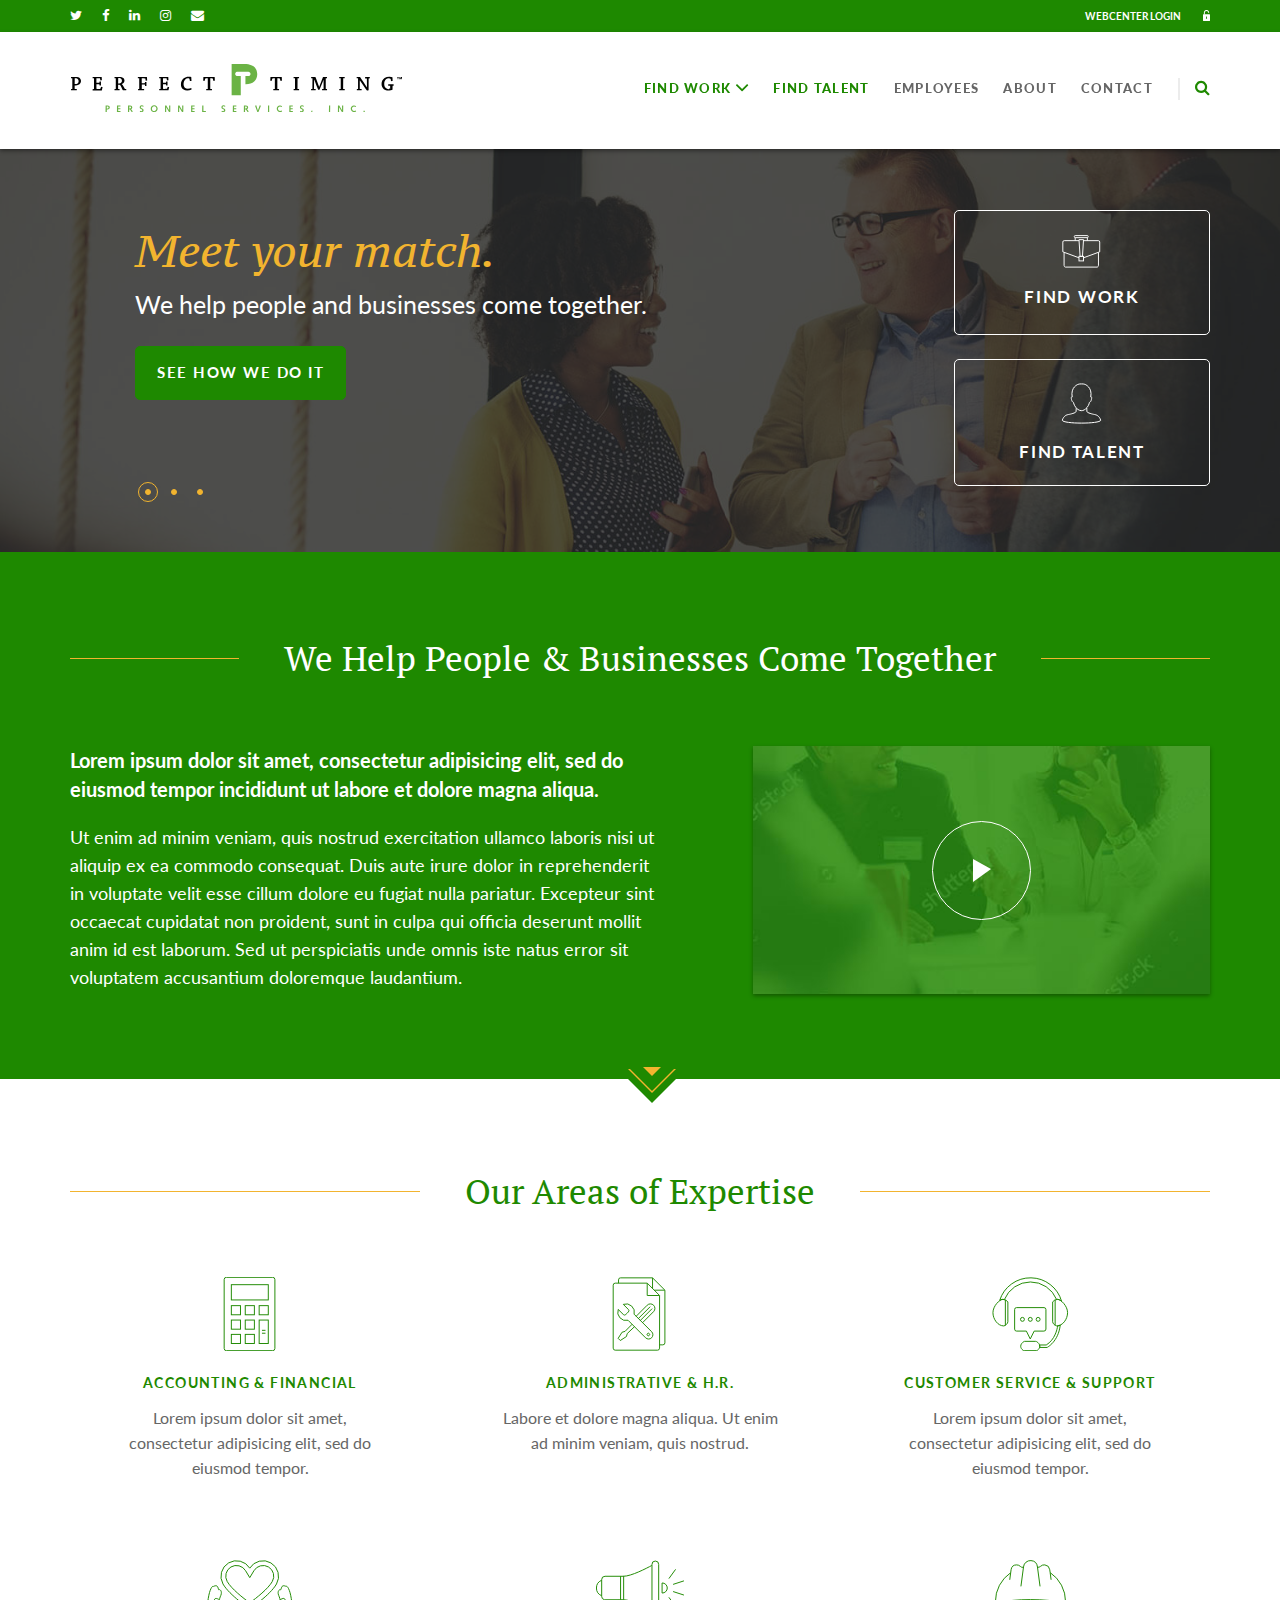
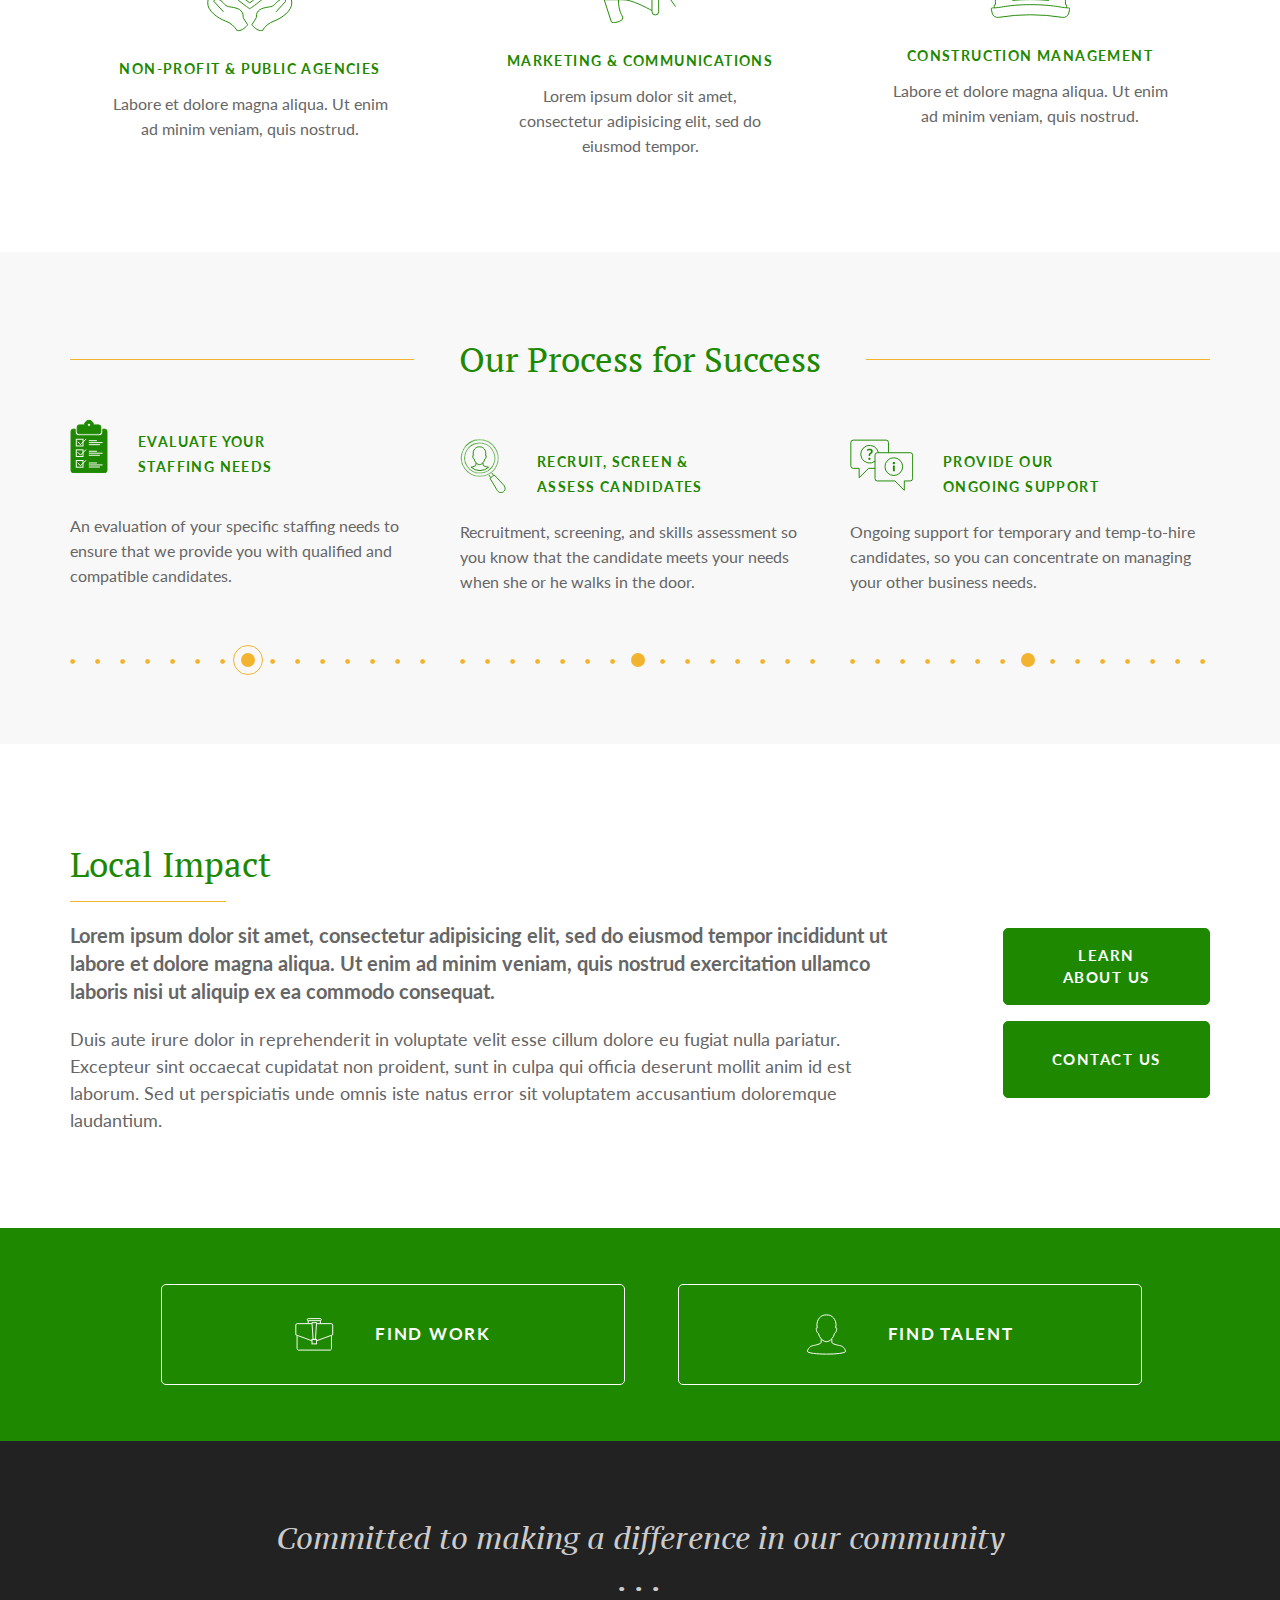
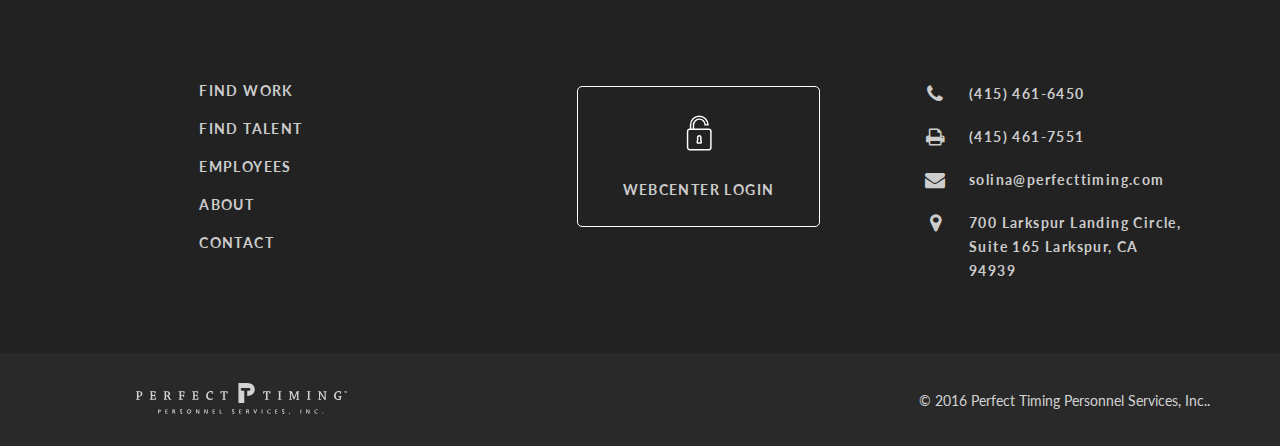
<file: index.html>
<!DOCTYPE html>
<html lang="en">

<head>
    <meta charset="utf-8">
    <meta http-equiv="X-UA-Compatible" content="IE=edge">
    <meta name="viewport" content="width=device-width, initial-scale=1.0, user-scalable=0">
    <title>Perfect Timing Personnel | Staffing Services| Jobs in Bay Area</title>
    <link rel="icon" href="images/favicon.png" type="image/x-icon">
    <link href='https://fonts.googleapis.com/css?family=Lato:400,100,100italic,300,300italic,400italic,700,700italic,900,900italic' rel='stylesheet' type='text/css'>
    <link href='https://fonts.googleapis.com/css?family=PT+Serif+Caption:400,400italic' rel='stylesheet' type='text/css'>
    <link href='https://fonts.googleapis.com/css?family=PT+Serif:400,700italic,700,400italic' rel='stylesheet' type='text/css'>
    <link href="css/font-awesome.min.css" rel="stylesheet" type="text/css">
    <link href="css/bootstrap.min.css" rel="stylesheet">
    <link href="css/animate.min.css" rel="stylesheet" type="text/css">
    <link href="css/style.css" rel="stylesheet"> </head>

<body>
    
    <!--preloader-->
    <div class="preloader">
        <div class="cssload-thecube">
            <div class="cssload-cube cssload-c1"></div>
            <div class="cssload-cube cssload-c2"></div>
            <div class="cssload-cube cssload-c4"></div>
            <div class="cssload-cube cssload-c3"></div>
        </div>
    </div>
    <!--preloader-->
   
    <div class="main">
        <header class="header">
            <div class="container">
                <div class="header-inner">
                    <div class="top-social pull-left">
                        <ul>
                            <li><a href="https://www.twitter.com" target="_blank"><i class="fa fa-twitter" aria-hidden="true"></i></a></li>
                            <li><a href="https://www.facebook.com" target="_blank"><i class="fa fa-facebook" aria-hidden="true"></i></a></li>
                            <li><a href="https://www.linkedin.com" target="_blank"><i class="fa fa-linkedin" aria-hidden="true"></i></a></li>
                            <li><a href="https://www.instagram.com" target="_blank"><i class="fa fa-instagram" aria-hidden="true"></i></a></li>
                            <li><a href="#"><i class="fa fa-envelope" aria-hidden="true"></i></a></li>
                        </ul>
                    </div>
                    <div class="wc-login pull-right">
                        <ul>
                            <li><a href="#">webcenter login <i class="icons fa fa-lock1" aria-hidden="true"><span class="icons"></span></i></a></li>
                        </ul>
                    </div>
                </div>
            </div>
        </header>
        <nav id="nav" class="navbar navbar-default">
            <div class="container">
                <div class="navbar-header">
                    <button type="button" class="navbar-toggle collapsed" data-toggle="collapse" data-target="#navbar" aria-expanded="false" aria-controls="navbar"> <span class="sr-only">Toggle navigation</span> <span class="icon-bar"></span> <span class="icon-bar"></span> <span class="icon-bar"></span></button>
                    <a class="navbar-brand logo" href="index.html"><img src="images/logo.svg" alt="Logo" title=""></a>
                </div>
                <div id="navbar" class="navbar-collapse collapse">
                    <ul class="nav navbar-nav">
                        <li class="menu-item-has-children"><a href="find_work.html">Find work</a>
                            <ul class="submenu">
                                <li><a href="resume.html">Submit Resume</a></li>
                                <li><a href="view_job.html">View Jobs</a></li>
                            </ul>
                        </li>
                        <li><a href="find_talent.html">Find talent</a></li>
                        <li><a href="employees.html">Employees</a></li>
                        <li><a href="about.html">about</a></li>
                        <li><a href="contact.html">contact</a></li>
                        <li><a href="#">webcenter login</a></li>
                    </ul>
                    <div class="search-main">
                        <div class="search-icons"> <a class="search-btn active" href="javascript:void(0)"><i class="fa fa-search" aria-hidden="true"></i></a> <a class="search-close-btn" href="javascript:void(0)"><i class="fa fa-times" aria-hidden="true"></i></a> </div>
                        <div class="search-field">
                            <div class="search-field-inner">
                                <input type="text" class="form-control" name="name" placeholder="Type what you're looking for and press Enter to search"> </div>
                        </div>
                    </div>
                </div>
            </div>
        </nav>
        <section class="banner wow fadeInDown">
            <div id="home-banner" class="carousel slide" data-ride="carousel">
                <div class="carousel-inner" role="listbox">
                    <div class="item active">
                        <div class="banner-caption" style="background-image: url('images/home-slide1.jpg');">
                            <div class="container">
                                <div class="figcaption">
                                    <div class="text">
                                        <div class="banner-text-left">
                                            <h1>Meet your match.<small>We help people and businesses come together.</small></h1> <a href="#" class="btn-green">See how we do it</a> </div>
                                        <div class="banner-text-right"> <a href="#" class="btn-find btn-find-work"><i class="find-work-icon">
                                           <div class="find-work-icon-static"><svg id="Layer_1" data-name="Layer 1" xmlns="http://www.w3.org/2000/svg" viewBox="5 9 83 70"><path class="cls-1" d="M40.29,58.37,6.71,46V25.72a2.94,2.94,0,0,1,2.94-2.94H40.28"/><path class="cls-1" d="M49.72,22.78H80.35a2.94,2.94,0,0,1,2.94,2.94V46L49.72,58.37"/><path class="cls-1" d="M9.32,47.31V73.83c0,2.13,1.23,3.86,2.74,3.86H77.94c1.51,0,2.74-1.73,2.74-3.86V47.31"/><line class="cls-1" x1="32.35" y1="16.68" x2="32.35" y2="22.78"/><line class="cls-1" x1="57.65" y1="22.78" x2="57.65" y2="16.68"/><rect class="cls-1" x="30.51" y="12.31" width="28.98" height="4.25" rx="1.9" ry="1.9"/><rect class="cls-1" x="40.28" y="55.39" width="9.43" height="9.43"/><polygon class="cls-1" points="49.72 20.7 40.28 20.7 42.53 55.39 47.47 55.39 49.72 20.7"/></svg>
                                             </div>
                                             <div class="find-work-icon-hov">   
                                                <svg id="Layer_2" data-name="Layer 2" xmlns="http://www.w3.org/2000/svg" viewBox="5 9 83 70" x="0" y="0"><line class="cls-1" x1="32.35" y1="16.68" x2="32.35" y2="22.78"/><line class="cls-1" x1="57.65" y1="22.78" x2="57.65" y2="16.68"/><rect class="cls-2" x="30.51" y="12.31" width="28.98" height="4.25" rx="1.9" ry="1.9"/><rect class="cls-2" x="40.28" y="55.39" width="9.43" height="9.43"/><path class="cls-2" d="M80.35,22.78H53.59L51.74,51.39h2v5.49L83.29,46V25.72A2.94,2.94,0,0,0,80.35,22.78Z"/><path class="cls-2" d="M36.28,51.39h2L36.41,22.78H9.65a2.94,2.94,0,0,0-2.94,2.94V46L36.28,56.89Z"/><path class="cls-2" d="M53.72,61.15v7.67H36.28V61.15l-27-10V73.83c0,2.13,1.23,3.86,2.74,3.86H77.94c1.51,0,2.74-1.73,2.74-3.86V51.19Z"/><polygon class="cls-2" points="47.73 51.39 49.72 20.7 40.28 20.7 42.27 51.39 47.73 51.39"/></svg>
                                              
                                                </div>                         
                                            </i>Find Work</a> <a href="#" class="btn-find btn-find-talent"><i class="find-talent-icon">
                                            <div class="find-talent-icon-static">    
                                            <svg id="Layer_3" data-name="Layer 3" xmlns="http://www.w3.org/2000/svg" viewBox="4 4 84 84"><path class="cls-1" d="M29.06,42.64s.29,5.26,5.15,10.89h0c1,1.24,5,5.62,10.28,5.84,3.89.15,7.77-2,11.55-6.3h0c4.5-5.45,4.79-10.44,4.79-10.44s2.63.44,4.1-5.85S63.47,32,63.47,32C67.27,12.07,51.75,6.65,51.75,6.65a17.36,17.36,0,0,0-6.8-.8,17.33,17.33,0,0,0-6.8.8S22.63,12.07,26.43,32c0,0-2.92-1.47-1.46,4.83S29.06,42.64,29.06,42.64Z"/><path class="cls-1" d="M34.42,54.25A53.85,53.85,0,0,1,34,61.47C33.16,63.81,23.21,66.3,19.12,67S9.9,69.37,6.68,77.85s79.85,8.49,76.63,0S75,67.76,70.88,67s-14-3.22-14.92-5.56a53.44,53.44,0,0,1-.39-7.42"/></svg>
                                            </div>
                                            <div class="find-talent-icon-hov">
                                            <svg id="Layer_4" data-name="Layer 4" xmlns="http://www.w3.org/2000/svg" viewBox="4 4 84 84"><path class="cls-1" d="M29.06,42.64s.29,5.26,5.15,10.89h0c1,1.24,5,5.62,10.28,5.84,3.89.15,7.77-2,11.55-6.3h0c4.5-5.45,4.79-10.44,4.79-10.44s2.63.44,4.1-5.85S63.47,32,63.47,32C67.27,12.07,51.75,6.65,51.75,6.65a17.36,17.36,0,0,0-6.8-.8,17.33,17.33,0,0,0-6.8.8S22.63,12.07,26.43,32c0,0-2.92-1.47-1.46,4.83S29.06,42.64,29.06,42.64Z"/><path class="cls-1" d="M83.35,77.86C80.13,69.37,75,67.77,70.92,67s-14-3.22-14.92-5.56a31.58,31.58,0,0,1-.3-4.56c-3.47,3.22-7.09,4.87-10.79,4.87h-.47c-4.38-.18-7.91-2.65-10.07-4.64a30.38,30.38,0,0,1-.29,4.33C33.2,63.81,23.25,66.3,19.15,67S9.94,69.37,6.72,77.86,86.57,86.34,83.35,77.86Z"/></svg>  
                                            </div>    
                                            
                                            </i>find talent</a> </div>
                                    </div>
                                </div>
                            </div>
                        </div>
                    </div>
                    <div class="item">
                        <div class="banner-caption" style="background-image: url('images/home-slide2.jpg');">
                            <div class="container">
                                <div class="figcaption">
                                    <div class="display-table">
                                        <div class="display-table-cell">
                                            <div class="text">
                                                <div class="banner-text-left">
                                                    <h1>Experience the Difference.<small>Discover the benefits of working with a small business  that gives back to your community.</small></h1> <a href="#" class="btn-green">Get started</a> </div>
                                                <div class="banner-text-right"> <a href="#" class="btn-find btn-find-work"><i class="find-work-icon">
                                           <div class="find-work-icon-static"><svg id="Layer_1" data-name="Layer 1" xmlns="http://www.w3.org/2000/svg" viewBox="5 9 83 70"><path class="cls-1" d="M40.29,58.37,6.71,46V25.72a2.94,2.94,0,0,1,2.94-2.94H40.28"/><path class="cls-1" d="M49.72,22.78H80.35a2.94,2.94,0,0,1,2.94,2.94V46L49.72,58.37"/><path class="cls-1" d="M9.32,47.31V73.83c0,2.13,1.23,3.86,2.74,3.86H77.94c1.51,0,2.74-1.73,2.74-3.86V47.31"/><line class="cls-1" x1="32.35" y1="16.68" x2="32.35" y2="22.78"/><line class="cls-1" x1="57.65" y1="22.78" x2="57.65" y2="16.68"/><rect class="cls-1" x="30.51" y="12.31" width="28.98" height="4.25" rx="1.9" ry="1.9"/><rect class="cls-1" x="40.28" y="55.39" width="9.43" height="9.43"/><polygon class="cls-1" points="49.72 20.7 40.28 20.7 42.53 55.39 47.47 55.39 49.72 20.7"/></svg>
                                             </div>
                                             <div class="find-work-icon-hov">   
                                                <svg id="Layer_2" data-name="Layer 2" xmlns="http://www.w3.org/2000/svg" viewBox="5 9 83 70" x="0" y="0"><line class="cls-1" x1="32.35" y1="16.68" x2="32.35" y2="22.78"/><line class="cls-1" x1="57.65" y1="22.78" x2="57.65" y2="16.68"/><rect class="cls-2" x="30.51" y="12.31" width="28.98" height="4.25" rx="1.9" ry="1.9"/><rect class="cls-2" x="40.28" y="55.39" width="9.43" height="9.43"/><path class="cls-2" d="M80.35,22.78H53.59L51.74,51.39h2v5.49L83.29,46V25.72A2.94,2.94,0,0,0,80.35,22.78Z"/><path class="cls-2" d="M36.28,51.39h2L36.41,22.78H9.65a2.94,2.94,0,0,0-2.94,2.94V46L36.28,56.89Z"/><path class="cls-2" d="M53.72,61.15v7.67H36.28V61.15l-27-10V73.83c0,2.13,1.23,3.86,2.74,3.86H77.94c1.51,0,2.74-1.73,2.74-3.86V51.19Z"/><polygon class="cls-2" points="47.73 51.39 49.72 20.7 40.28 20.7 42.27 51.39 47.73 51.39"/></svg>
                                              
                                                </div>                         
                                            </i>Find Work</a> <a href="#" class="btn-find btn-find-talent"><i class="find-talent-icon">
                                            <div class="find-talent-icon-static">    
                                            <svg id="Layer_3" data-name="Layer 3" xmlns="http://www.w3.org/2000/svg" viewBox="4 4 84 84"><path class="cls-1" d="M29.06,42.64s.29,5.26,5.15,10.89h0c1,1.24,5,5.62,10.28,5.84,3.89.15,7.77-2,11.55-6.3h0c4.5-5.45,4.79-10.44,4.79-10.44s2.63.44,4.1-5.85S63.47,32,63.47,32C67.27,12.07,51.75,6.65,51.75,6.65a17.36,17.36,0,0,0-6.8-.8,17.33,17.33,0,0,0-6.8.8S22.63,12.07,26.43,32c0,0-2.92-1.47-1.46,4.83S29.06,42.64,29.06,42.64Z"/><path class="cls-1" d="M34.42,54.25A53.85,53.85,0,0,1,34,61.47C33.16,63.81,23.21,66.3,19.12,67S9.9,69.37,6.68,77.85s79.85,8.49,76.63,0S75,67.76,70.88,67s-14-3.22-14.92-5.56a53.44,53.44,0,0,1-.39-7.42"/></svg>
                                            </div>
                                            <div class="find-talent-icon-hov">
                                            <svg id="Layer_4" data-name="Layer 4" xmlns="http://www.w3.org/2000/svg" viewBox="4 4 84 84"><path class="cls-1" d="M29.06,42.64s.29,5.26,5.15,10.89h0c1,1.24,5,5.62,10.28,5.84,3.89.15,7.77-2,11.55-6.3h0c4.5-5.45,4.79-10.44,4.79-10.44s2.63.44,4.1-5.85S63.47,32,63.47,32C67.27,12.07,51.75,6.65,51.75,6.65a17.36,17.36,0,0,0-6.8-.8,17.33,17.33,0,0,0-6.8.8S22.63,12.07,26.43,32c0,0-2.92-1.47-1.46,4.83S29.06,42.64,29.06,42.64Z"/><path class="cls-1" d="M83.35,77.86C80.13,69.37,75,67.77,70.92,67s-14-3.22-14.92-5.56a31.58,31.58,0,0,1-.3-4.56c-3.47,3.22-7.09,4.87-10.79,4.87h-.47c-4.38-.18-7.91-2.65-10.07-4.64a30.38,30.38,0,0,1-.29,4.33C33.2,63.81,23.25,66.3,19.15,67S9.94,69.37,6.72,77.86,86.57,86.34,83.35,77.86Z"/></svg>  
                                            </div>    
                                            
                                            </i>find talent</a> </div>
                                            </div>
                                        </div>
                                    </div>
                                </div>
                            </div>
                        </div>
                    </div>
                    <div class="item">
                        <div class="banner-caption" style="background-image: url('images/home-slide3.jpg');">
                            <div class="container">
                                <div class="figcaption">
                                    <div class="display-table">
                                        <div class="display-table-cell">
                                            <div class="text">
                                                <div class="banner-text-left">
                                                    <h1>Share in Our Passion.<small>Personalization and accountability are our strong suits.</small></h1> <a href="#" class="btn-green">learn about us</a> </div>
                                                <div class="banner-text-right"> <a href="#" class="btn-find btn-find-work"><i class="find-work-icon">
                                           <div class="find-work-icon-static"><svg id="Layer_1" data-name="Layer 1" xmlns="http://www.w3.org/2000/svg" viewBox="5 9 83 70"><path class="cls-1" d="M40.29,58.37,6.71,46V25.72a2.94,2.94,0,0,1,2.94-2.94H40.28"/><path class="cls-1" d="M49.72,22.78H80.35a2.94,2.94,0,0,1,2.94,2.94V46L49.72,58.37"/><path class="cls-1" d="M9.32,47.31V73.83c0,2.13,1.23,3.86,2.74,3.86H77.94c1.51,0,2.74-1.73,2.74-3.86V47.31"/><line class="cls-1" x1="32.35" y1="16.68" x2="32.35" y2="22.78"/><line class="cls-1" x1="57.65" y1="22.78" x2="57.65" y2="16.68"/><rect class="cls-1" x="30.51" y="12.31" width="28.98" height="4.25" rx="1.9" ry="1.9"/><rect class="cls-1" x="40.28" y="55.39" width="9.43" height="9.43"/><polygon class="cls-1" points="49.72 20.7 40.28 20.7 42.53 55.39 47.47 55.39 49.72 20.7"/></svg>
                                             </div>
                                             <div class="find-work-icon-hov">   
                                                <svg id="Layer_2" data-name="Layer 2" xmlns="http://www.w3.org/2000/svg" viewBox="5 9 83 70" x="0" y="0"><line class="cls-1" x1="32.35" y1="16.68" x2="32.35" y2="22.78"/><line class="cls-1" x1="57.65" y1="22.78" x2="57.65" y2="16.68"/><rect class="cls-2" x="30.51" y="12.31" width="28.98" height="4.25" rx="1.9" ry="1.9"/><rect class="cls-2" x="40.28" y="55.39" width="9.43" height="9.43"/><path class="cls-2" d="M80.35,22.78H53.59L51.74,51.39h2v5.49L83.29,46V25.72A2.94,2.94,0,0,0,80.35,22.78Z"/><path class="cls-2" d="M36.28,51.39h2L36.41,22.78H9.65a2.94,2.94,0,0,0-2.94,2.94V46L36.28,56.89Z"/><path class="cls-2" d="M53.72,61.15v7.67H36.28V61.15l-27-10V73.83c0,2.13,1.23,3.86,2.74,3.86H77.94c1.51,0,2.74-1.73,2.74-3.86V51.19Z"/><polygon class="cls-2" points="47.73 51.39 49.72 20.7 40.28 20.7 42.27 51.39 47.73 51.39"/></svg>
                                              
                                                </div>                         
                                            </i>Find Work</a> <a href="#" class="btn-find btn-find-talent"><i class="find-talent-icon">
                                            <div class="find-talent-icon-static">    
                                            <svg id="Layer_3" data-name="Layer 3" xmlns="http://www.w3.org/2000/svg" viewBox="4 4 84 84"><path class="cls-1" d="M29.06,42.64s.29,5.26,5.15,10.89h0c1,1.24,5,5.62,10.28,5.84,3.89.15,7.77-2,11.55-6.3h0c4.5-5.45,4.79-10.44,4.79-10.44s2.63.44,4.1-5.85S63.47,32,63.47,32C67.27,12.07,51.75,6.65,51.75,6.65a17.36,17.36,0,0,0-6.8-.8,17.33,17.33,0,0,0-6.8.8S22.63,12.07,26.43,32c0,0-2.92-1.47-1.46,4.83S29.06,42.64,29.06,42.64Z"/><path class="cls-1" d="M34.42,54.25A53.85,53.85,0,0,1,34,61.47C33.16,63.81,23.21,66.3,19.12,67S9.9,69.37,6.68,77.85s79.85,8.49,76.63,0S75,67.76,70.88,67s-14-3.22-14.92-5.56a53.44,53.44,0,0,1-.39-7.42"/></svg>
                                            </div>
                                            <div class="find-talent-icon-hov">
                                            <svg id="Layer_4" data-name="Layer 4" xmlns="http://www.w3.org/2000/svg" viewBox="4 4 84 84"><path class="cls-1" d="M29.06,42.64s.29,5.26,5.15,10.89h0c1,1.24,5,5.62,10.28,5.84,3.89.15,7.77-2,11.55-6.3h0c4.5-5.45,4.79-10.44,4.79-10.44s2.63.44,4.1-5.85S63.47,32,63.47,32C67.27,12.07,51.75,6.65,51.75,6.65a17.36,17.36,0,0,0-6.8-.8,17.33,17.33,0,0,0-6.8.8S22.63,12.07,26.43,32c0,0-2.92-1.47-1.46,4.83S29.06,42.64,29.06,42.64Z"/><path class="cls-1" d="M83.35,77.86C80.13,69.37,75,67.77,70.92,67s-14-3.22-14.92-5.56a31.58,31.58,0,0,1-.3-4.56c-3.47,3.22-7.09,4.87-10.79,4.87h-.47c-4.38-.18-7.91-2.65-10.07-4.64a30.38,30.38,0,0,1-.29,4.33C33.2,63.81,23.25,66.3,19.15,67S9.94,69.37,6.72,77.86,86.57,86.34,83.35,77.86Z"/></svg>  
                                            </div>    
                                            
                                            </i>find talent</a> </div>
                                            </div>
                                        </div>
                                    </div>
                                </div>
                            </div>
                        </div>
                    </div>
                </div>
                <div class="container">
                    <div class="carousel-indicators-inner">
                        <ol class="carousel-indicators">
                            <li data-target="#home-banner" data-slide-to="0" class="active"></li>
                            <li data-target="#home-banner" data-slide-to="1"></li>
                            <li data-target="#home-banner" data-slide-to="2"></li>
                        </ol>
                    </div>
                </div>
            </div>
        </section>
        <section class="we-help-people-area  wow fadeInUp">
            <div class="container">
                <div class="we-help-people-area-inner">
                    <h2><big>We Help People & Businesses Come Together</big></h2>
                    <div class="row">
                        <div class="col-sm-7">
                            <div class="we-help-people-text">
                                <p><strong>Lorem ipsum dolor sit amet, consectetur adipisicing elit, sed do eiusmod tempor incididunt ut labore et dolore magna aliqua.</strong></p>
                                <p>Ut enim ad minim veniam, quis nostrud exercitation ullamco laboris nisi ut aliquip ex ea commodo consequat. Duis aute irure dolor in reprehenderit in voluptate velit esse cillum dolore eu fugiat nulla pariatur. Excepteur sint occaecat cupidatat non proident, sunt in culpa qui officia deserunt mollit anim id est laborum. Sed ut perspiciatis unde omnis iste natus error sit voluptatem accusantium doloremque laudantium.</p>
                            </div>
                        </div>
                        <div class="col-sm-5">
                            <div class="we-help-people-video">
                                <a href="javascript:void(0)" data-toggle="modal" data-target="#video-popup">
                                    <figure><img src="images/video-img.jpg" alt="" title=""></figure>
                                    <div class="video-play"><i class="video-play-icon"></i></div>
                                </a>
                                <!-- Video Popup -->
                                <div class="modal fade video-popup" id="video-popup" tabindex="-1" role="dialog" aria-labelledby="myModalLabel">
                                    <div class="modal-dialog" role="document">
                                        <div class="modal-content">
                                            <div class="modal-body">
                                                <div class="embed-responsive embed-responsive-16by9">
                                                    <iframe src="https://www.youtube.com/embed/yAoLSRbwxL8" frameborder="0" allowfullscreen></iframe>
                                                </div>
                                            </div>
                                        </div>
                                    </div>
                                </div>
                                <!-- Video Popup -->
                            </div>
                        </div>
                    </div>
                </div>
            </div>
            <div class="bottom-arrow">
                <div class="bottom-arrow-inner"> </div>
            </div>
        </section>
        <section class="expertise-area">
            <div class="container">
                <div class="expertise-area-inner">
                    <h2><big>Our Areas of Expertise</big></h2>
                    <div class="row">
                        <div class="col-sm-4 wow fadeInUp" data-wow-duration="0.5s">
                            <div class="expertise-box">
                                <figure><a href="#" title="">
                                <i class="accounting-financial-icon">
                                 <div class="accounting-financial-icon-static">
                                  <svg id="Layer_11" data-name="Layer 11" xmlns="http://www.w3.org/2000/svg" viewBox="35 33 114 114"><rect class="cls-1" x="37.42" y="14" width="105.16" height="152" rx="4.64" ry="4.64"/><rect class="cls-1" x="52.28" y="29.25" width="76.58" height="31.61"/><rect class="cls-1" x="52.28" y="72.69" width="18.92" height="18.92"/><rect class="cls-1" x="81.11" y="72.69" width="18.92" height="18.92"/><rect class="cls-1" x="109.94" y="72.69" width="18.92" height="18.92"/><rect class="cls-1" x="52.28" y="102.55" width="18.92" height="18.92"/><rect class="cls-1" x="81.11" y="102.55" width="18.92" height="18.92"/><rect class="cls-1" x="52.28" y="132.24" width="18.92" height="18.92"/><rect class="cls-1" x="81.11" y="132.24" width="18.92" height="18.92"/><rect class="cls-1" x="109.94" y="102.55" width="18.92" height="48.61"/><line class="cls-1" x1="115.76" y1="123.86" x2="123.05" y2="123.86"/><line class="cls-1" x1="115.76" y1="129.86" x2="123.05" y2="129.86"/></svg>     
                                 </div> 
                                 <div class="accounting-financial-icon-hov">
                                  <svg id="Layer_12" data-name="Layer 12" xmlns="http://www.w3.org/2000/svg" viewBox="35 33 114 114"><path class="cls-1" d="M137.94,14H42.06a4.64,4.64,0,0,0-4.64,4.64V161.36A4.64,4.64,0,0,0,42.06,166h95.88a4.64,4.64,0,0,0,4.64-4.64V18.64A4.64,4.64,0,0,0,137.94,14Zm-9.08,46.86H52.28V29.25h76.58Z"/><rect class="cls-2" x="52.28" y="72.69" width="18.92" height="18.92"/><rect class="cls-2" x="81.11" y="72.69" width="18.92" height="18.92"/><rect class="cls-2" x="109.94" y="72.69" width="18.92" height="18.92"/><rect class="cls-2" x="52.28" y="102.55" width="18.92" height="18.92"/><rect class="cls-2" x="81.11" y="102.55" width="18.92" height="18.92"/><rect class="cls-2" x="52.28" y="132.24" width="18.92" height="18.92"/><rect class="cls-2" x="81.11" y="132.24" width="18.92" height="18.92"/><rect class="cls-2" x="109.94" y="102.55" width="18.92" height="48.61"/><line class="cls-2" x1="115.76" y1="123.86" x2="123.05" y2="123.86"/><line class="cls-2" x1="115.76" y1="129.86" x2="123.05" y2="129.86"/></svg>     
                                 </div>   
                                </i></a></figure>
                                <h6>Accounting & Financial</h6>
                                <p>Lorem ipsum dolor sit amet, consectetur adipisicing elit, sed do eiusmod tempor.</p> <a href="#" class="learn-more">learn more</a> </div>
                        </div>
                        <div class="col-sm-4 wow fadeInUp" data-wow-duration="1s">
                            <div class="expertise-box">
                                <figure><a href="#" title="">
                                    <i class="administrative-hr-icon">
                                    <div class="administrative-hr-icon-static">
                                     <svg id="Layer_13" data-name="Layer 13" xmlns="http://www.w3.org/2000/svg" viewBox="33 31 118 118"><path class="cls-1" d="M79.65,90.42A17.52,17.52,0,0,0,56.81,69.7L67.46,80.36a3.77,3.77,0,0,1,0,5.33L65.16,88c-.13.12-.27.23-.39.35s-.24.26-.35.39L62.11,91a3.77,3.77,0,0,1-5.33,0L46.12,80.38a17.52,17.52,0,0,0,20.72,22.84l36.87,36.87a9.05,9.05,0,1,0,12.8-12.8Zm31.86,44.66a2.69,2.69,0,1,1,0-3.81A2.69,2.69,0,0,1,111.5,135.08Z"/><path class="cls-1" d="M97.42,108.3,120.62,85A9.54,9.54,0,0,0,107.13,71.5L83.93,94.81"/><path class="cls-2" d="M112.93,75.15,89.15,99"/><path class="cls-2" d="M117,79.22,93.23,103.11"/><polyline class="cls-1" points="75.31 111.65 60.49 126.67 54.27 128.34 45.91 141.28 50.49 145.85 63.42 137.49 65.09 131.28 80.38 116.73"/><path class="cls-1" d="M107.19,25.43V50.87a.18.18,0,0,0,.18.18h25.44"/><path class="cls-1" d="M133.24,51l-26-26H39.84a4.31,4.31,0,0,0-4.31,4.31v132.6a4.31,4.31,0,0,0,4.31,4.31h89.08a4.31,4.31,0,0,0,4.31-4.31Z"/><line class="cls-1" x1="122.01" y1="39.82" x2="144.04" y2="39.82"/><line class="cls-1" x1="118.42" y1="14.2" x2="118.42" y2="36.23"/><path class="cls-1" d="M133.24,155h6.92a4.31,4.31,0,0,0,4.31-4.31V39.82l-26-26H51.07a4.31,4.31,0,0,0-4.31,4.31V25"/></svg>    
                                    </div>  
                                    <div class="administrative-hr-icon-hov">
                                     <svg id="Layer_14" data-name="Layer 14" xmlns="http://www.w3.org/2000/svg" viewBox="33 31 118 118"><path class="cls-1" d="M133.24,51l-26-26H39.84a4.31,4.31,0,0,0-4.31,4.31v132.6a4.31,4.31,0,0,0,4.31,4.31h89.08a4.31,4.31,0,0,0,4.31-4.31Z"/><path class="cls-2" d="M107.19,23V50.87a.18.18,0,0,0,.18.18h27.9"/><path class="cls-3" d="M79.65,90.45A17.52,17.52,0,0,0,56.81,69.72L67.46,80.38a3.77,3.77,0,0,1,0,5.33L65.16,88c-.13.12-.27.23-.39.35s-.24.26-.35.39l-2.31,2.31a3.77,3.77,0,0,1-5.33,0L46.12,80.41a17.52,17.52,0,0,0,20.72,22.84l36.87,36.87a9.05,9.05,0,1,0,12.8-12.8Zm31.86,44.66a2.69,2.69,0,1,1,0-3.81A2.69,2.69,0,0,1,111.5,135.11Z"/><path class="cls-3" d="M97.42,108.33,120.62,85a9.54,9.54,0,0,0-13.49-13.49L83.93,94.84"/><path class="cls-4" d="M112.93,75.17,89.15,99.06"/><path class="cls-4" d="M117,79.24,93.23,103.13"/><polyline class="cls-3" points="75.31 111.68 60.49 126.69 54.27 128.36 45.91 141.3 50.49 145.88 63.42 137.52 65.09 131.3 80.38 116.75"/><path class="cls-1" d="M118.42,13.77H51.07a4.31,4.31,0,0,0-4.31,4.31V21h62.09l28.39,28.39V155h2.92a4.31,4.31,0,0,0,4.31-4.31V39.82Z"/></svg>    
                                    </div>    
                                    </i></a></figure>
                                <h6>Administrative & H.R.</h6>
                                <p>Labore et dolore magna aliqua. Ut enim ad minim veniam, quis nostrud.</p> <a href="#" class="learn-more">learn more</a> </div>
                        </div>
                        <div class="col-sm-4 wow fadeInUp" data-wow-duration="1.5s">
                            <div class="expertise-box">
                                <figure><a href="#" title="">
                                <i class="customer-service-support-icon">
                                 <div class="customer-service-support-icon-static">
                                  <svg id="Layer_15" data-name="Layer 15" xmlns="http://www.w3.org/2000/svg" viewBox="14 13 153 153"><path class="cls-1" d="M33.43,59.28c-6.86,0-20.57,13.71-20.57,27.43s10.29,27.43,22.29,27.43c3.43,0,8.57-5.14,8.57-8.57V64.42A12.86,12.86,0,0,0,33.43,59.28Zm113.14,0a12.86,12.86,0,0,0-10.29,5.14v41.14c0,3.43,5.14,8.57,8.57,8.57,12,0,22.29-13.71,22.29-27.43S153.43,59.28,146.57,59.28Z"/><path class="cls-1" d="M145.37,59.28c.13,0,.27,0,.41,0s.52,0,.79,0c2.24,0,5.21,1.47,8.2,3.92a66.83,66.83,0,0,0-127.92-2,11,11,0,0,1,5.38-1.9c.24,0,.47,0,.7,0l.5,0a12.83,12.83,0,0,1,3.08.38,58.28,58.28,0,0,1,107.88-.33C144.71,59.3,145,59.28,145.37,59.28Z"/><path class="cls-1" d="M146.7,114c-1.19,8-5.9,28.64-23.62,39.55H109.31a8.55,8.55,0,0,1,0,5.14H124.8S148,147.08,152,112.48A17.33,17.33,0,0,1,146.7,114Z"/><path class="cls-1" d="M118.41,76.26H61.68a4,4,0,0,0-4,4v40.52a4.05,4.05,0,0,0,4.05,4.05H81.94L90,141.08l8.1-16.21h20.07a4.24,4.24,0,0,0,4.24-4.24V80.31A4.05,4.05,0,0,0,118.41,76.26ZM73.84,104.62a4.05,4.05,0,1,1,4.05-4.05A4.05,4.05,0,0,1,73.84,104.62Zm16.21,0a4.05,4.05,0,1,1,4.05-4.05A4.05,4.05,0,0,1,90,104.62Zm16.21,0a4.05,4.05,0,1,1,4.05-4.05A4.05,4.05,0,0,1,106.25,104.62Z"/><line class="cls-1" x1="38.55" y1="60.34" x2="38.55" y2="112.9"/><line class="cls-1" x1="141.45" y1="60.34" x2="141.45" y2="112.9"/><path class="cls-1" d="M70.27,156.14c0,3.18,1.77,6.08,4.7,8.33a4.1,4.1,0,0,0,2.49.83h25a4.1,4.1,0,0,0,2.49-.83c2.93-2.24,4.7-5.15,4.7-8.33,0-3.82-2.57-7.25-6.63-9.6a3.93,3.93,0,0,0-2-.5H78.88a3.93,3.93,0,0,0-2,.5C72.84,148.89,70.27,152.31,70.27,156.14Z"/></svg>     
                                 </div> 
                                 <div class="customer-service-support-icon-hov">
                                  <svg id="Layer_16" data-name="Layer 16" xmlns="http://www.w3.org/2000/svg" viewBox="14 13 153 153"><path class="cls-1" d="M33.43,59.28c-6.86,0-20.57,13.71-20.57,27.43s10.29,27.43,22.29,27.43c3.43,0,8.57-5.14,8.57-8.57V64.42A12.86,12.86,0,0,0,33.43,59.28Zm113.14,0a12.86,12.86,0,0,0-10.29,5.14v41.14c0,3.43,5.14,8.57,8.57,8.57,12,0,22.29-13.71,22.29-27.43S153.43,59.28,146.57,59.28Z"/><path class="cls-1" d="M118.41,76.26H61.68a4,4,0,0,0-4,4v40.52a4.05,4.05,0,0,0,4.05,4.05H81.94L90,141.08l8.1-16.21h20.07a4.24,4.24,0,0,0,4.24-4.24V80.31A4.05,4.05,0,0,0,118.41,76.26ZM73.84,104.62a4.05,4.05,0,1,1,4.05-4.05A4.05,4.05,0,0,1,73.84,104.62Zm16.21,0a4.05,4.05,0,1,1,4.05-4.05A4.05,4.05,0,0,1,90,104.62Zm16.21,0a4.05,4.05,0,1,1,4.05-4.05A4.05,4.05,0,0,1,106.25,104.62Z"/><line class="cls-2" x1="38.55" y1="58.96" x2="38.55" y2="114.27"/><line class="cls-2" x1="141.45" y1="58.96" x2="141.45" y2="114.27"/><path class="cls-1" d="M70.27,156.14c0,3.18,1.77,6.08,4.7,8.33a4.1,4.1,0,0,0,2.49.83h25a4.1,4.1,0,0,0,2.49-.83c2.93-2.24,4.7-5.15,4.7-8.33,0-3.82-2.57-7.25-6.63-9.6a3.93,3.93,0,0,0-2-.5H78.88a3.93,3.93,0,0,0-2,.5C72.84,148.89,70.27,152.31,70.27,156.14Z"/><path class="cls-1" d="M146.57,55.28a13.58,13.58,0,0,1,6.11,1.8,66.82,66.82,0,0,0-124.1-.67,12.37,12.37,0,0,1,4.85-1.13,16.69,16.69,0,0,1,4.74.68,58.27,58.27,0,0,1,104.58-.23A16.75,16.75,0,0,1,146.57,55.28Z"/><path class="cls-1" d="M146,118.1c-2,9.56-7.65,26.1-22.87,35.47h-9.66a11.82,11.82,0,0,1,0,5.14H124.8s21.11-10.61,26.54-41.68A20.27,20.27,0,0,1,146,118.1Z"/></svg>     
                                 </div>   
                                </i></a></figure>
                                <h6>Customer Service & support</h6>
                                <p>Lorem ipsum dolor sit amet, consectetur adipisicing elit, sed do eiusmod tempor.</p> <a href="#" class="learn-more">learn more</a> </div>
                        </div>
                        <div class="col-sm-4 wow fadeInUp" data-wow-duration="2s">
                            <div class="expertise-box">
                                <figure><a href="#" title="">
                                    <i class="non-profit-public-agencies-icon">
                                     <div class="non-profit-public-agencies-icon-static">
                                      <svg id="Layer_17" data-name="Layer 17" xmlns="http://www.w3.org/2000/svg" viewBox="18 17 145 145"><path class="cls-1" d="M36.3,122.84,16.91,101.65c.16-1.82.78-4.8,2.48-5.81,1.4-.83,3.9-.3,7.06,1.48,6.71,3.79,9.14,6.6,11.09,8.87,2.14,2.48,4,4.62,9.29,6,1.59.41,3.46.71,5.63,1.05,13.3,2.11,24.3,5.12,24.18,20.68a2.91,2.91,0,0,0,.33,1.37c.71,1.36,6.17,9.93,8.71,13.9-2.55,3.55-10.06,12.46-21.26,12.45a46.16,46.16,0,0,0-23.82-19.91c-15-5.52-38.18-20.87-36.35-38.55,2.23-21.5,7.54-32,10.6-32.51.4-.07.85.46,1.18.23.78-.52,4.27-1.85,6.32-1.12s3.09,4.4,3.75,6.62c.67,2.67.9.8,2.45,1.14.84.37,5.24,2.55,2.71,10.88,0,0-3.13,7.33-3.05,9"/><path class="cls-1" d="M143.7,122.84l19.39-21.19c-.16-1.82-.78-4.8-2.48-5.81-1.4-.83-3.9-.3-7.06,1.48-6.71,3.79-9.14,6.6-11.09,8.87-2.14,2.48-4,4.62-9.29,6-1.59.41-3.46.71-5.63,1.05-13.3,2.11-24.3,5.12-24.18,20.68a2.91,2.91,0,0,1-.33,1.37c-.71,1.36-6.17,9.93-8.71,13.9,2.55,3.55,10.06,12.46,21.26,12.45a46.16,46.16,0,0,1,23.82-19.91c15-5.52,38.18-20.87,36.35-38.55-2.23-21.5-7.54-32-10.6-32.51-.4-.07-.85.46-1.18.23-.78-.52-4.27-1.85-6.32-1.12s-3.09,4.4-3.75,6.62c-.67,2.67-.9.8-2.45,1.14-.84.37-5.24,2.55-2.71,10.88,0,0,3.13,7.33,3.05,9"/><path class="cls-1" d="M90,116.61S131.33,89.07,144.65,66A31.75,31.75,0,0,0,90,33.68,31.75,31.75,0,0,0,35.35,66C48.67,89.07,90,116.6,90,116.61Z"/><path class="cls-1" d="M90,104.44C76.54,94.81,52.59,75.86,44,61A21.75,21.75,0,0,1,81.45,38.86L90,53l8.55-14.13A21.75,21.75,0,0,1,136,61C127.41,75.86,103.46,94.81,90,104.44Z"/></svg>     
                                     </div>  
                                     <div class="non-profit-public-agencies-icon-hov">
                                      <svg id="Layer_18" data-name="Layer 18" xmlns="http://www.w3.org/2000/svg" viewBox="18 17 145 145"><path class="cls-1" d="M90,116.61S131.33,89.07,144.65,66A31.75,31.75,0,0,0,90,33.68,31.75,31.75,0,0,0,35.35,66C48.67,89.07,90,116.6,90,116.61Z"/><path class="cls-2" d="M90,104.44C76.54,94.81,52.59,75.86,44,61A21.75,21.75,0,0,1,81.45,38.86L90,53l8.55-14.13A21.75,21.75,0,0,1,136,61C127.41,75.86,103.46,94.81,90,104.44Z"/><path class="cls-1" d="M36.3,122.84,16.91,101.65c.16-1.82.78-4.8,2.48-5.81,1.4-.83,3.9-.3,7.06,1.48,6.71,3.79,9.14,6.6,11.09,8.87,2.14,2.48,4,4.62,9.29,6,1.59.41,3.46.71,5.63,1.05,13.3,2.11,24.3,5.12,24.18,20.68a2.91,2.91,0,0,0,.33,1.37c.71,1.36,6.17,9.93,8.71,13.9-2.55,3.55-10.06,12.46-21.26,12.45a46.16,46.16,0,0,0-23.82-19.91c-15-5.52-38.18-20.87-36.35-38.55,2.23-21.5,7.54-32,10.6-32.51.4-.07.85.46,1.18.23.78-.52,4.27-1.85,6.32-1.12s3.09,4.4,3.75,6.62c.67,2.67.9.8,2.45,1.14.84.37,5.24,2.55,2.71,10.88,0,0-3.13,7.33-3.05,9"/><path class="cls-1" d="M143.7,122.84l19.39-21.19c-.16-1.82-.78-4.8-2.48-5.81-1.4-.83-3.9-.3-7.06,1.48-6.71,3.79-9.14,6.6-11.09,8.87-2.14,2.48-4,4.62-9.29,6-1.59.41-3.46.71-5.63,1.05-13.3,2.11-24.3,5.12-24.18,20.68a2.91,2.91,0,0,1-.33,1.37c-.71,1.36-6.17,9.93-8.71,13.9,2.55,3.55,10.06,12.46,21.26,12.45a46.16,46.16,0,0,1,23.82-19.91c15-5.52,38.18-20.87,36.35-38.55-2.23-21.5-7.54-32-10.6-32.51-.4-.07-.85.46-1.18.23-.78-.52-4.27-1.85-6.32-1.12s-3.09,4.4-3.75,6.62c-.67,2.67-.9.8-2.45,1.14-.84.37-5.24,2.55-2.71,10.88,0,0,3.13,7.33,3.05,9"/><path class="cls-2" d="M36.3,122.84,16.91,101.65c.16-1.82.78-4.8,2.48-5.81,1.4-.83,6.72-.09,9.87,1.69,6.71,3.79,8.17,5.49,10.12,7.75"/><path class="cls-2" d="M143.7,122.84l19.39-21.19c-.16-1.82-.78-4.8-2.48-5.81-1.4-.83-6.72-.09-9.87,1.69-6.71,3.79-8.17,5.49-10.12,7.75"/></svg>     
                                     </div>     
                                    </i></a></figure>
                                <h6>Non-profit & Public Agencies</h6>
                                <p>Labore et dolore magna aliqua. Ut enim ad minim veniam, quis nostrud.</p> <a href="#" class="learn-more">learn more</a> </div>
                        </div>
                        <div class="col-sm-4 wow fadeInUp" data-wow-duration="2.5s">
                            <div class="expertise-box">
                                <figure><a href="#" title="">
                                    <i class="marketing-communications-icon">
                                     <div class="marketing-communications-icon-static">
                                      <svg id="Layer_19" data-name="Layer 19" xmlns="http://www.w3.org/2000/svg" viewBox="30 24 130 130"><path class="cls-1" d="M119.24,35.29C108.76,41,77,57.58,60.44,57.58"/><path class="cls-1" d="M60.44,106c17.67,0,48.5,16.45,58.79,22.23"/><path class="cls-1" d="M15.49,65.94a17.29,17.29,0,0,0,0,31.7"/><path class="cls-1" d="M140.57,71.41V92.16a10.38,10.38,0,1,0,0-20.75Z"/><path class="cls-1" d="M21.26,106.27,35.31,150a4.43,4.43,0,0,0,4.84,3.46c7.26-.69,12.8-2.77,15.91-4.84a7.2,7.2,0,0,0,2.08-1.38,6.75,6.75,0,0,0,0-8c-1.75-2.75-4.94-8.74-6.58-19a87.77,87.77,0,0,1-1-13.83"/><path class="cls-1" d="M22.86,57.58a6.94,6.94,0,0,0-6.92,6.92V99.08a6.94,6.94,0,0,0,5.31,6.73,6.79,6.79,0,0,0,1.61.19H61.25V57.58Z"/><path class="cls-1" d="M133.54,33.37a6.92,6.92,0,1,0-13.83,0v96.84a6.92,6.92,0,1,0,13.83,0V33.37Z"/><line class="cls-2" x1="155.1" y1="101.71" x2="167.96" y2="119.41"/><line class="cls-2" x1="164.09" y1="89.35" x2="184.89" y2="96.11"/><line class="cls-2" x1="164.09" y1="74.06" x2="184.89" y2="67.3"/><line class="cls-2" x1="155.1" y1="61.7" x2="167.96" y2="44"/><path class="cls-1" d="M54.91,106V57.58"/></svg>     
                                     </div>
                                     <div class="marketing-communications-icon-hov">
                                       <svg id="Layer_20" data-name="Layer 20" xmlns="http://www.w3.org/2000/svg" viewBox="30 24 130 130"><path class="cls-1" d="M15.49,65.94a17.29,17.29,0,0,0,0,31.7"/><path class="cls-1" d="M140.57,71.41V92.16a10.38,10.38,0,1,0,0-20.75Z"/><path class="cls-1" d="M51.56,120.29a84,84,0,0,1-1-10.13H22.87l-.37,0L35.31,150a4.43,4.43,0,0,0,4.84,3.46c7.26-.69,12.8-2.77,15.91-4.84a7.2,7.2,0,0,0,2.08-1.38,6.75,6.75,0,0,0,0-8C56.39,136.57,53.2,130.57,51.56,120.29Z"/><path class="cls-1" d="M22.86,57.58a6.94,6.94,0,0,0-6.92,6.92V99.08a6.94,6.94,0,0,0,5.31,6.73,6.79,6.79,0,0,0,1.61.19H61.25V57.58Z"/><path class="cls-1" d="M115.54,37.28c-12.91,6.85-40.15,20.29-55.1,20.29V106c15.9,0,42.43,13.31,55.1,20.19Z"/><path class="cls-1" d="M133.54,33.37a6.92,6.92,0,1,0-13.83,0v96.84a6.92,6.92,0,1,0,13.83,0V33.37Z"/><line class="cls-2" x1="155.1" y1="101.71" x2="167.96" y2="119.41"/><line class="cls-2" x1="164.09" y1="89.35" x2="184.89" y2="96.11"/><line class="cls-2" x1="164.09" y1="74.06" x2="184.89" y2="67.3"/><line class="cls-2" x1="155.1" y1="61.7" x2="167.96" y2="44"/><path class="cls-3" d="M54.91,107.14V56.52"/><path class="cls-3" d="M13.8,98.91V64.75"/><path class="cls-3" d="M61.25,107.14V56.52"/></svg>   
                                     </div>       
                                    </i></a></figure>
                                <h6>Marketing & Communications</h6>
                                <p>Lorem ipsum dolor sit amet, consectetur adipisicing elit, sed do eiusmod tempor.</p> <a href="#" class="learn-more">learn more</a> </div>
                        </div>
                        <div class="col-sm-4 wow fadeInUp" data-wow-duration="3s">
                            <div class="expertise-box">
                                <figure><a href="#" title="">
                                    <i class="construction-management-icon">
                                     <div class="construction-management-icon-static">
                                      <svg id="Layer_21" data-name="Layer 21" xmlns="http://www.w3.org/2000/svg" viewBox="29 30 120 120"><line class="cls-1" x1="109.77" y1="84.59" x2="104.33" y2="43.73"/><line class="cls-1" x1="75.65" y1="43.73" x2="70.22" y2="84.59"/><line class="cls-1" x1="132.68" y1="70.96" x2="130.7" y2="56.04"/><line class="cls-1" x1="49.06" y1="56.21" x2="47.1" y2="70.96"/><path class="cls-1" d="M8.94,132.07,10.83,140a11.48,11.48,0,0,0,13,8.68,411.45,411.45,0,0,1,132.31,0,11.48,11.48,0,0,0,13-8.68l1.9-8a2.41,2.41,0,0,0-2.38-3c-14.34.18-30.76-6.61-78.69-6.61s-62.38,7.2-78.59,6.66A2.43,2.43,0,0,0,8.94,132.07Z"/><path class="cls-1" d="M164.2,128.88l.81-3.22a2.8,2.8,0,0,0-2.71-3.48h0c.17-2,.26-4,.26-6.06A72.49,72.49,0,0,0,130.7,56l-.79-5.76a11.67,11.67,0,0,0-10.26-10.14,11.43,11.43,0,0,0-9.11,3.19,6.69,6.69,0,0,1-6,1.68h0l-.12-.9A14.74,14.74,0,0,0,91,31.21,14.47,14.47,0,0,0,75.65,43.73L75.48,45,75,45.1a6.48,6.48,0,0,1-5.82-1.79,11.42,11.42,0,0,0-8-3.22h0A11.45,11.45,0,0,0,49.91,50l-.85,6.22a72.48,72.48,0,0,0-31.63,59.91c0,2,.09,4.06.26,6.06h0A2.8,2.8,0,0,0,15,125.66l.81,3.22"/><path class="cls-1" d="M128.16,113.66Q109.31,111.91,90,111.9q-19,0-37.58,1.71"/></svg>     
                                     </div>
                                     <div class="construction-management-icon-hov">
                                      <svg id="Layer_22" data-name="Layer 22" xmlns="http://www.w3.org/2000/svg" viewBox="29 30 120 120"><path class="cls-1" d="M164.2,128.88l.81-3.22a2.8,2.8,0,0,0-2.71-3.48h0c.17-2,.26-4,.26-6.06A72.49,72.49,0,0,0,130.7,56l-.79-5.76a11.67,11.67,0,0,0-10.26-10.14,11.43,11.43,0,0,0-9.11,3.19,6.69,6.69,0,0,1-6,1.68h0l-.12-.9A14.74,14.74,0,0,0,91,31.21,14.47,14.47,0,0,0,75.65,43.73L75.48,45,75,45.1a6.48,6.48,0,0,1-5.82-1.79,11.42,11.42,0,0,0-8-3.22h0A11.45,11.45,0,0,0,49.91,50l-.85,6.22a72.48,72.48,0,0,0-31.63,59.91c0,2,.09,4.06.26,6.06h0A2.8,2.8,0,0,0,15,125.66l.81,3.22"/><path class="cls-2" d="M128.16,111.66Q109.31,109.91,90,109.9q-19,0-37.58,1.71"/><line class="cls-2" x1="74.55" y1="38.82" x2="68.5" y2="84.59"/><line class="cls-2" x1="105.59" y1="38.82" x2="111.64" y2="84.59"/><line class="cls-2" x1="47.43" y1="52.95" x2="44.99" y2="70.96"/><line class="cls-2" x1="132.33" y1="52.95" x2="134.77" y2="70.96"/><path class="cls-1" d="M8.94,132.07,10.83,140a11.48,11.48,0,0,0,13,8.68,411.45,411.45,0,0,1,132.31,0,11.48,11.48,0,0,0,13-8.68l1.9-8a2.41,2.41,0,0,0-2.38-3c-14.34.18-30.76-6.61-78.69-6.61s-62.38,7.2-78.59,6.66A2.43,2.43,0,0,0,8.94,132.07Z"/><path class="cls-3" d="M168.68,127c-14.34.18-30.76-6.61-78.69-6.61s-62.38,7.2-78.59,6.66"/></svg>  
                                     </div>    
                                    </i></a></figure>
                                <h6>CONSTRUCTION MANAGEMENT</h6>
                                <p>Labore et dolore magna aliqua. Ut enim ad minim veniam, quis nostrud.</p> <a href="#" class="learn-more">learn more</a> </div>
                        </div>
                    </div>
                </div>
            </div>
        </section>
        <section class="process-succes-area wow fadeInUp">
            <div class="container">
                <div class="process-succes-area-inner">
                    <h2><big>Our Process for Success</big></h2>
                    <div class="row">
                        <div class="col-sm-4">
                            <div class="process-succes-box highlight">
                                <div class="process-succes-head">
                                    <figure>
                                        <div class="evaluate-staffing-icon">
                                            <div class="evaluate-staffing-icon-static">
                                                <svg id="Layer_5" data-name="Layer 5" xmlns="http://www.w3.org/2000/svg" viewBox="31 30 78 78">
                                                    <path class="cls-1" d="M45.89,34.46H37.45a4.36,4.36,0,0,0-4.36,4.36v80.51a4.36,4.36,0,0,0,4.36,4.36h65.1a4.36,4.36,0,0,0,4.36-4.36V38.82a4.36,4.36,0,0,0-4.36-4.36H94.24" />
                                                    <rect class="cls-1" x="43.89" y="55.16" width="13.8" height="13.8" />
                                                    <polyline class="cls-1" points="46.83 60.16 52.65 65.99 64.09 54.56" />
                                                    <path class="cls-1" d="M89.88,25.7H79.15c0-.08,0-.15,0-.23a9.16,9.16,0,0,0-18.33,0c0,.08,0,.15,0,.23H50.12a4.36,4.36,0,0,0-4.36,4.36v9.61A4.36,4.36,0,0,0,50.12,44H89.88a4.36,4.36,0,0,0,4.36-4.36V30.06A4.36,4.36,0,0,0,89.88,25.7Z" />
                                                    <circle class="cls-1" cx="70" cy="25.47" r="3.39" />
                                                    <line class="cls-1" x1="69.61" y1="58.08" x2="86.28" y2="58.08" />
                                                    <line class="cls-1" x1="69.61" y1="62.07" x2="97.99" y2="62.07" />
                                                    <line class="cls-1" x1="69.61" y1="66.3" x2="92.38" y2="66.3" />
                                                    <rect class="cls-1" x="43.89" y="76.86" width="13.8" height="13.8" />
                                                    <polyline class="cls-1" points="46.83 81.87 52.65 87.7 64.09 76.26" />
                                                    <line class="cls-1" x1="69.61" y1="79.78" x2="86.28" y2="79.78" />
                                                    <line class="cls-1" x1="69.61" y1="83.78" x2="97.99" y2="83.78" />
                                                    <line class="cls-1" x1="69.61" y1="88" x2="92.38" y2="88" />
                                                    <rect class="cls-1" x="43.89" y="98.74" width="13.8" height="13.8" />
                                                    <polyline class="cls-1" points="46.83 103.75 52.65 109.57 64.09 98.14" />
                                                    <line class="cls-1" x1="69.61" y1="101.66" x2="86.28" y2="101.66" />
                                                    <line class="cls-1" x1="69.61" y1="105.65" x2="97.99" y2="105.65" />
                                                    <line class="cls-1" x1="69.61" y1="109.88" x2="92.38" y2="109.88" /> </svg>
                                            </div>
                                            <div class="evaluate-staffing-icon-hov">
                                                <svg id="Layer_6" data-name="Layer 6" xmlns="http://www.w3.org/2000/svg" viewBox="31 30 78 78">
                                                    <path class="cls-1" d="M102.55,34.46H98.24v5.2A8.37,8.37,0,0,1,89.88,48H50.12a8.37,8.37,0,0,1-8.36-8.36v-5.2H37.45a4.36,4.36,0,0,0-4.36,4.36v80.51a4.36,4.36,0,0,0,4.36,4.36h65.1a4.36,4.36,0,0,0,4.36-4.36V38.82A4.36,4.36,0,0,0,102.55,34.46Z" />
                                                    <polyline class="cls-2" points="46.83 60.16 52.65 65.99 64.09 54.56" />
                                                    <path class="cls-1" d="M89.88,25.7H79.15c0-.08,0-.15,0-.23a9.16,9.16,0,0,0-18.33,0c0,.08,0,.15,0,.23H50.12a4.36,4.36,0,0,0-4.36,4.36v9.61A4.36,4.36,0,0,0,50.12,44H89.88a4.36,4.36,0,0,0,4.36-4.36V30.06A4.36,4.36,0,0,0,89.88,25.7ZM70,28.85a3.39,3.39,0,1,1,3.39-3.39A3.39,3.39,0,0,1,70,28.85Z" />
                                                    <line class="cls-2" x1="69.61" y1="58.08" x2="86.28" y2="58.08" />
                                                    <line class="cls-2" x1="69.61" y1="62.07" x2="97.99" y2="62.07" />
                                                    <line class="cls-2" x1="69.61" y1="66.3" x2="92.38" y2="66.3" />
                                                    <polyline class="cls-2" points="46.83 81.87 52.65 87.7 64.09 76.26" />
                                                    <line class="cls-2" x1="69.61" y1="79.78" x2="86.28" y2="79.78" />
                                                    <line class="cls-2" x1="69.61" y1="83.78" x2="97.99" y2="83.78" />
                                                    <line class="cls-2" x1="69.61" y1="88" x2="92.38" y2="88" />
                                                    <line class="cls-2" x1="69.61" y1="103.86" x2="86.28" y2="103.86" />
                                                    <line class="cls-2" x1="69.61" y1="107.85" x2="97.99" y2="107.85" />
                                                    <line class="cls-2" x1="69.61" y1="112.08" x2="92.38" y2="112.08" />
                                                    <polyline class="cls-2" points="46.83 103.75 52.65 109.57 64.09 98.14" />
                                                    <rect class="cls-2" x="43.89" y="98.74" width="13.8" height="13.8" />
                                                    <rect class="cls-2" x="43.89" y="76.86" width="13.8" height="13.8" />
                                                    <rect class="cls-2" x="43.89" y="55.16" width="13.8" height="13.8" /> </svg>
                                            </div>
                                        </div>
                                    </figure>
                                    <h6>evaluate your
                                        <br>staffing needs</h6> </div>
                                <p>An evaluation of your specific staffing needs to ensure that we provide you with qualified and compatible candidates.</p>
                                <div class="dot-icon"></div>
                            </div>
                        </div>
                        <div class="col-sm-4">
                            <div class="process-succes-box">
                                <div class="process-succes-head">
                                    <figure>
                                        <div class="recruit-icon">
                                            <div class="recruit-icon-static">
                                                <svg id="Layer_7" data-name="Layer 7" xmlns="http://www.w3.org/2000/svg" viewBox="23 22 96 96">
                                                    <path class="cls-1" d="M52,55.79a13.58,13.58,0,0,0,3.49,7.38h0c.69.84,3.38,3.81,7,4,2.63.1,5.26-1.33,7.83-4.27h0a13.49,13.49,0,0,0,3.24-7.07s1.78.3,2.78-4-1-3.27-1-3.27c2.58-13.48-7.94-17.14-7.94-17.14a11.76,11.76,0,0,0-4.61-.54,11.74,11.74,0,0,0-4.6.54s-10.52,3.67-7.94,17.14c0,0-2-1-1,3.27S52,55.79,52,55.79Z" />
                                                    <path class="cls-2" d="M85.41,93.45c-1.34-2.08-2.64-4-3.85-5.8m5.58-4.14c1.32,1.72,2.82,3.58,4.43,5.5" />
                                                    <path class="cls-3" d="M63.09,17.61a36.88,36.88,0,0,1,30.43,16,36,36,0,0,1-9.46,50.34,36.3,36.3,0,0,1-20.38,6.22A36.87,36.87,0,0,1,33.26,74.17a36,36,0,0,1,9.45-50.35,36.31,36.31,0,0,1,20.37-6.21m0-2A38.07,38.07,0,0,0,31.62,75.3,38.86,38.86,0,0,0,63.69,92.11a38.32,38.32,0,0,0,21.5-6.56,38,38,0,0,0,10-53.13A38.87,38.87,0,0,0,63.09,15.61Z" />
                                                    <path class="cls-3" d="M63.14,24.2A30.18,30.18,0,0,1,88,37.25a29.47,29.47,0,0,1-7.74,41.18,29.71,29.71,0,0,1-16.67,5.09,30.18,30.18,0,0,1-24.9-13,29.49,29.49,0,0,1,7.73-41.19A29.71,29.71,0,0,1,63.14,24.2m0-2A31.51,31.51,0,0,0,37.09,71.61,32.16,32.16,0,0,0,63.64,85.52a31.72,31.72,0,0,0,17.79-5.43,31.47,31.47,0,0,0,8.26-44A32.17,32.17,0,0,0,63.14,22.2Z" />
                                                    <path class="cls-2" d="M112.49,109.14S101.89,98.17,94.74,90a2.75,2.75,0,0,0-3.83-.28q-.9.76-1.84,1.47-1.39,1-2.83,2a2.74,2.74,0,0,0-.88,3.78c5.84,9.31,13.62,23,13.62,23,3.44,4.53,8.29,6,12.81,2.57S115.93,113.67,112.49,109.14Z" />
                                                    <path class="cls-2" d="M55.67,63.66a36.49,36.49,0,0,1-.26,4.89c-.57,1.53-6.83,3.14-9.77,3.7l.46.43a26.27,26.27,0,0,0,35.19-.18l-.9-.18c-2.77-.5-9.51-2.18-10.11-3.77a36.2,36.2,0,0,1-.26-5" /> </svg>
                                            </div>
                                            <div class="recruit-icon-hov">
                                                <svg id="Layer_8" data-name="Layer 8" xmlns="http://www.w3.org/2000/svg" viewBox="23 22 96 96">
                                                    <path class="cls-1" d="M52,55.79a13.58,13.58,0,0,0,3.49,7.38h0c.69.84,3.38,3.81,7,4,2.63.1,5.26-1.33,7.83-4.27h0a13.49,13.49,0,0,0,3.24-7.07s1.78.3,2.78-4-1-3.27-1-3.27c2.58-13.48-7.94-17.14-7.94-17.14a11.76,11.76,0,0,0-4.61-.54,11.74,11.74,0,0,0-4.6.54s-10.52,3.67-7.94,17.14c0,0-2-1-1,3.27S52,55.79,52,55.79Z" />
                                                    <path class="cls-2" d="M94.74,59.84a31.33,31.33,0,0,0-5-23.73,32.16,32.16,0,0,0-44.34-8.49,31.49,31.49,0,0,0-8.26,44,32.15,32.15,0,0,0,44.34,8.49A31.19,31.19,0,0,0,94.74,59.84Z" />
                                                    <path class="cls-3" d="M112.49,109.14S101.89,98.17,94.74,90a2.75,2.75,0,0,0-3.83-.28q-.9.76-1.84,1.47-1.39,1-2.83,2a2.74,2.74,0,0,0-.88,3.78c5.84,9.31,13.62,23,13.62,23,3.44,4.53,8.29,6,12.81,2.57S115.93,113.67,112.49,109.14Z" />
                                                    <path class="cls-3" d="M80.37,72.32c-2.77-.5-9.51-2.18-10.11-3.77a1,1,0,0,1,0-.14,12.26,12.26,0,0,1-7.48,2.71h-.41a12.63,12.63,0,0,1-6.92-2.61v0c-.57,1.53-6.83,3.14-9.77,3.7l.46.43a26.27,26.27,0,0,0,35.19-.18Z" />
                                                    <path class="cls-3" d="M86.54,87.6a40.51,40.51,0,0,1-3.6,2.13c.21.32.19.25.41.58a6.76,6.76,0,0,1,.73-.55C85,89.2,85.84,88.6,86.66,88q.85-.64,1.67-1.33a6.68,6.68,0,0,1,.83-.58c-.16-.2-.08,0-.24-.21C88.14,86.46,87.36,87,86.54,87.6Z" />
                                                    <path class="cls-4" d="M63.69,91.11A37.87,37.87,0,0,1,32.44,74.73,37,37,0,0,1,42.16,23a37.31,37.31,0,0,1,20.93-6.38A37.88,37.88,0,0,1,94.35,33a37,37,0,0,1-9.72,51.73,37.3,37.3,0,0,1-20.94,6.39ZM63.14,21.2a32.7,32.7,0,0,0-18.35,5.6,32.49,32.49,0,0,0-8.53,45.38A33.17,33.17,0,0,0,63.64,86.52,32.69,32.69,0,0,0,82,80.92a32.47,32.47,0,0,0,8.53-45.37A33.18,33.18,0,0,0,63.14,21.2Z" />
                                                    <path class="cls-5" d="M63.09,17.61a36.88,36.88,0,0,1,30.43,16,36,36,0,0,1-9.46,50.34,36.3,36.3,0,0,1-20.38,6.22A36.87,36.87,0,0,1,33.26,74.17a36,36,0,0,1,9.45-50.35,36.31,36.31,0,0,1,20.37-6.21m.55,69.91a33.69,33.69,0,0,0,18.91-5.77A33.47,33.47,0,0,0,91.34,35,34.18,34.18,0,0,0,63.14,20.2,33.71,33.71,0,0,0,44.23,26a33.49,33.49,0,0,0-8.79,46.77A34.17,34.17,0,0,0,63.64,87.52m-.55-71.91A38.07,38.07,0,0,0,31.62,75.3,38.86,38.86,0,0,0,63.69,92.11a38.32,38.32,0,0,0,21.5-6.56,38,38,0,0,0,10-53.13A38.87,38.87,0,0,0,63.09,15.61Zm.55,69.91A32.16,32.16,0,0,1,37.09,71.61,31.51,31.51,0,0,1,63.14,22.2,32.17,32.17,0,0,1,89.69,36.12a31.47,31.47,0,0,1-8.26,44,31.72,31.72,0,0,1-17.79,5.43Z" /> </svg>
                                            </div>
                                        </div>
                                    </figure>
                                    <h6>recruit, screen &
                                        <br>assess candidates</h6> </div>
                                <p>Recruitment, screening, and skills assessment so you know that the candidate meets your needs when she or he walks in the door.</p>
                                <div class="dot-icon"></div>
                            </div>
                        </div>
                        <div class="col-sm-4">
                            <div class="process-succes-box">
                                <div class="process-succes-head">
                                    <figure>
                                        <div class="ongoing-support-icon">
                                            <div class="ongoing-support-icon-static">
                                                <svg id="Layer_9" data-name="Layer 9" xmlns="http://www.w3.org/2000/svg" viewBox="16 16 107 107">
                                                    <path class="cls-1" d="M83.83,44.58V23.16A4.84,4.84,0,0,0,79,18.32H11.25a4.84,4.84,0,0,0-4.84,4.84V71.32a5.06,5.06,0,0,0,5.06,5.06h12l.12,19.36L42.86,76.39h13.6" />
                                                    <path class="cls-2" d="M39.29,38.2a11.21,11.21,0,0,1,1.17-.9,8.49,8.49,0,0,1,3-1.23,9.17,9.17,0,0,1,1.87-.18,7.81,7.81,0,0,1,2.49.38,5.6,5.6,0,0,1,1.93,1.08A4.76,4.76,0,0,1,51,39a5.39,5.39,0,0,1,.44,2.22,5.41,5.41,0,0,1-1.22,3.58,7,7,0,0,1-1.14,1.12l-1.16.89a9.42,9.42,0,0,0-1,.82,1.61,1.61,0,0,0-.48.91l-.36,2.29H43.44l-.27-2.56a.71.71,0,0,1,0-.13V48a2.09,2.09,0,0,1,.35-1.2,4.94,4.94,0,0,1,.86-1q.52-.45,1.12-.87a10,10,0,0,0,1.12-.92,4.62,4.62,0,0,0,.86-1.12,3,3,0,0,0,.35-1.48,2.27,2.27,0,0,0-.8-1.79,2.63,2.63,0,0,0-.9-.49A3.65,3.65,0,0,0,45,39a5.1,5.1,0,0,0-1.52.2,5.63,5.63,0,0,0-1.05.44c-.29.16-.53.31-.73.44a1,1,0,0,1-.53.2.86.86,0,0,1-.82-.47Zm3,18.53a2.43,2.43,0,0,1,.18-.93,2.21,2.21,0,0,1,.5-.75,2.51,2.51,0,0,1,.76-.5,2.43,2.43,0,0,1,1.87,0,2.41,2.41,0,0,1,.75.5,2.36,2.36,0,0,1,.5.75,2.38,2.38,0,0,1,0,1.86,2.38,2.38,0,0,1-.5.75,2.26,2.26,0,0,1-.75.49,2.5,2.5,0,0,1-1.87,0,2.35,2.35,0,0,1-.76-.49,2.23,2.23,0,0,1-.5-.75A2.4,2.4,0,0,1,42.26,56.73Z" />
                                                    <path class="cls-1" d="M63,44.09a18.21,18.21,0,1,0-6.69,17.51" />
                                                    <path class="cls-1" d="M128.75,44.26H61a4.84,4.84,0,0,0-4.84,4.84V97.49A4.84,4.84,0,0,0,61,102.32H97.14l19.23,19.36.12-19.36h12a5.06,5.06,0,0,0,5.06-5.06V49.1A4.84,4.84,0,0,0,128.75,44.26Z" />
                                                    <path class="cls-2" d="M97.44,65.6a2.19,2.19,0,0,1-.2.94,2.57,2.57,0,0,1-1.34,1.3,2.45,2.45,0,0,1-1,.2,2.36,2.36,0,0,1-1-.2,2.49,2.49,0,0,1-1.3-1.3,2.26,2.26,0,0,1-.2-.94,2.41,2.41,0,0,1,.2-1,2.5,2.5,0,0,1,.52-.79,2.58,2.58,0,0,1,.78-.53,2.36,2.36,0,0,1,1-.2,2.45,2.45,0,0,1,1,.2,2.62,2.62,0,0,1,.79.53,2.55,2.55,0,0,1,.54.79A2.33,2.33,0,0,1,97.44,65.6Zm-.58,4.7V82.42H93V70.3Z" />
                                                    <circle class="cls-1" cx="94.84" cy="72.86" r="18.2" /> </svg>
                                            </div>
                                            <div class="ongoing-support-icon-hov">
                                                <svg id="Layer_10" data-name="Layer 10" xmlns="http://www.w3.org/2000/svg" viewBox="16 16 107 107">
                                                    <path class="cls-1" d="M52.17,49.1A8.85,8.85,0,0,1,61,40.26H83.83V23.16A4.84,4.84,0,0,0,79,18.32H11.25a4.84,4.84,0,0,0-4.84,4.84V71.32a5.06,5.06,0,0,0,5.06,5.06h12l.12,19.36L42.86,76.39h9.31Z" />
                                                    <path class="cls-1" d="M128.75,44.26H61a4.84,4.84,0,0,0-4.84,4.84V97.49A4.84,4.84,0,0,0,61,102.32H97.14l19.23,19.36.12-19.36h12a5.06,5.06,0,0,0,5.06-5.06V49.1A4.84,4.84,0,0,0,128.75,44.26Z" />
                                                    <path class="cls-2" d="M39.29,38.2a11.21,11.21,0,0,1,1.17-.9,8.49,8.49,0,0,1,3-1.23,9.17,9.17,0,0,1,1.87-.18,7.81,7.81,0,0,1,2.49.38,5.6,5.6,0,0,1,1.93,1.08A4.76,4.76,0,0,1,51,39a5.39,5.39,0,0,1,.44,2.22,5.41,5.41,0,0,1-1.22,3.58,7,7,0,0,1-1.14,1.12l-1.16.89a9.42,9.42,0,0,0-1,.82,1.61,1.61,0,0,0-.48.91l-.36,2.29H43.44l-.27-2.56a.71.71,0,0,1,0-.13V48a2.09,2.09,0,0,1,.35-1.2,4.94,4.94,0,0,1,.86-1q.52-.45,1.12-.87a10,10,0,0,0,1.12-.92,4.62,4.62,0,0,0,.86-1.12,3,3,0,0,0,.35-1.48,2.27,2.27,0,0,0-.8-1.79,2.63,2.63,0,0,0-.9-.49A3.65,3.65,0,0,0,45,39a5.1,5.1,0,0,0-1.52.2,5.63,5.63,0,0,0-1.05.44c-.29.16-.53.31-.73.44a1,1,0,0,1-.53.2.86.86,0,0,1-.82-.47Zm3,18.53a2.43,2.43,0,0,1,.18-.93,2.21,2.21,0,0,1,.5-.75,2.51,2.51,0,0,1,.76-.5,2.43,2.43,0,0,1,1.87,0,2.41,2.41,0,0,1,.75.5,2.36,2.36,0,0,1,.5.75,2.38,2.38,0,0,1,0,1.86,2.38,2.38,0,0,1-.5.75,2.26,2.26,0,0,1-.75.49,2.5,2.5,0,0,1-1.87,0,2.35,2.35,0,0,1-.76-.49,2.23,2.23,0,0,1-.5-.75A2.4,2.4,0,0,1,42.26,56.73Z" />
                                                    <path class="cls-3" d="M62.6,42.16a18.2,18.2,0,1,0-8.71,21.07" />
                                                    <path class="cls-2" d="M97.44,65.6a2.19,2.19,0,0,1-.2.94,2.57,2.57,0,0,1-1.34,1.3,2.45,2.45,0,0,1-1,.2,2.36,2.36,0,0,1-1-.2,2.49,2.49,0,0,1-1.3-1.3,2.26,2.26,0,0,1-.2-.94,2.41,2.41,0,0,1,.2-1,2.5,2.5,0,0,1,.52-.79,2.58,2.58,0,0,1,.78-.53,2.36,2.36,0,0,1,1-.2,2.45,2.45,0,0,1,1,.2,2.62,2.62,0,0,1,.79.53,2.55,2.55,0,0,1,.54.79A2.33,2.33,0,0,1,97.44,65.6Zm-.58,4.7V82.42H93V70.3Z" />
                                                    <circle class="cls-3" cx="94.84" cy="72.86" r="18.2" /> </svg>
                                            </div>
                                        </div>
                                    </figure>
                                    <h6>Provide our
                                        <br>ongoing support</h6> </div>
                                <p>Ongoing support for temporary and temp-to-hire candidates, so you can concentrate on managing your other business needs.</p>
                                <div class="dot-icon"></div>
                            </div>
                        </div>
                    </div>
                </div>
            </div>
        </section>
        <section class="local-impact-area wow fadeInUp">
            <div class="container">
                <div class="local-impact-area-inner">
                    <h2>Local Impact</h2>
                    <div class="row">
                        <div class="col-md-9 col-sm-8">
                            <p><strong>Lorem ipsum dolor sit amet, consectetur adipisicing elit, sed do eiusmod tempor incididunt ut labore et dolore magna aliqua. Ut enim ad minim veniam, quis nostrud exercitation ullamco laboris nisi ut aliquip ex ea commodo consequat.</strong></p>
                            <p>Duis aute irure dolor in reprehenderit in voluptate velit esse cillum dolore eu fugiat nulla pariatur. Excepteur sint occaecat cupidatat non proident, sunt in culpa qui officia deserunt mollit anim id est laborum. Sed ut perspiciatis unde omnis iste natus error sit voluptatem accusantium doloremque laudantium.</p>
                        </div>
                        <div class="col-md-3 col-sm-4"> <a href="#" class="btn-green">learn
                                <br>about us</a> <a href="#" class="btn-green">contact us</a> </div>
                    </div>
                </div>
            </div>
        </section>
        <section class="bottom-btn-area wow fadeInUp">
            <div class="container">
                <div class="bottom-btn-area-inner">
                    <div class="row">
                        <div class="col-sm-6">
                            <a href="#" class="btn-find btn-find-work"> <i class="find-work-icon">
                             <div class="find-work-icon-static"><svg id="Layer_1" data-name="Layer 1" xmlns="http://www.w3.org/2000/svg" viewBox="5 9 83 70"><path class="cls-1" d="M40.29,58.37,6.71,46V25.72a2.94,2.94,0,0,1,2.94-2.94H40.28"/><path class="cls-1" d="M49.72,22.78H80.35a2.94,2.94,0,0,1,2.94,2.94V46L49.72,58.37"/><path class="cls-1" d="M9.32,47.31V73.83c0,2.13,1.23,3.86,2.74,3.86H77.94c1.51,0,2.74-1.73,2.74-3.86V47.31"/><line class="cls-1" x1="32.35" y1="16.68" x2="32.35" y2="22.78"/><line class="cls-1" x1="57.65" y1="22.78" x2="57.65" y2="16.68"/><rect class="cls-1" x="30.51" y="12.31" width="28.98" height="4.25" rx="1.9" ry="1.9"/><rect class="cls-1" x="40.28" y="55.39" width="9.43" height="9.43"/><polygon class="cls-1" points="49.72 20.7 40.28 20.7 42.53 55.39 47.47 55.39 49.72 20.7"/></svg>
                             </div>
                             <div class="find-work-icon-hov">   
                                                <svg id="Layer_2" data-name="Layer 2" xmlns="http://www.w3.org/2000/svg" viewBox="5 9 83 70" x="0" y="0"><line class="cls-1" x1="32.35" y1="16.68" x2="32.35" y2="22.78"/><line class="cls-1" x1="57.65" y1="22.78" x2="57.65" y2="16.68"/><rect class="cls-2" x="30.51" y="12.31" width="28.98" height="4.25" rx="1.9" ry="1.9"/><rect class="cls-2" x="40.28" y="55.39" width="9.43" height="9.43"/><path class="cls-2" d="M80.35,22.78H53.59L51.74,51.39h2v5.49L83.29,46V25.72A2.94,2.94,0,0,0,80.35,22.78Z"/><path class="cls-2" d="M36.28,51.39h2L36.41,22.78H9.65a2.94,2.94,0,0,0-2.94,2.94V46L36.28,56.89Z"/><path class="cls-2" d="M53.72,61.15v7.67H36.28V61.15l-27-10V73.83c0,2.13,1.23,3.86,2.74,3.86H77.94c1.51,0,2.74-1.73,2.74-3.86V51.19Z"/><polygon class="cls-2" points="47.73 51.39 49.72 20.7 40.28 20.7 42.27 51.39 47.73 51.39"/></svg>
                                              
                                                </div>   
                            
                            </i>Find Work</a>
                        </div>
                        <div class="col-sm-6">
                            <a href="#" class="btn-find btn-find-talent"> <i class="find-talent-icon">
                             <div class="find-talent-icon-static">    
                                            <svg id="Layer_3" data-name="Layer 3" xmlns="http://www.w3.org/2000/svg" viewBox="4 4 84 84"><path class="cls-1" d="M29.06,42.64s.29,5.26,5.15,10.89h0c1,1.24,5,5.62,10.28,5.84,3.89.15,7.77-2,11.55-6.3h0c4.5-5.45,4.79-10.44,4.79-10.44s2.63.44,4.1-5.85S63.47,32,63.47,32C67.27,12.07,51.75,6.65,51.75,6.65a17.36,17.36,0,0,0-6.8-.8,17.33,17.33,0,0,0-6.8.8S22.63,12.07,26.43,32c0,0-2.92-1.47-1.46,4.83S29.06,42.64,29.06,42.64Z"/><path class="cls-1" d="M34.42,54.25A53.85,53.85,0,0,1,34,61.47C33.16,63.81,23.21,66.3,19.12,67S9.9,69.37,6.68,77.85s79.85,8.49,76.63,0S75,67.76,70.88,67s-14-3.22-14.92-5.56a53.44,53.44,0,0,1-.39-7.42"/></svg>
                                            </div>
                                            <div class="find-talent-icon-hov">
                                            <svg id="Layer_4" data-name="Layer 4" xmlns="http://www.w3.org/2000/svg" viewBox="4 4 84 84"><path class="cls-1" d="M29.06,42.64s.29,5.26,5.15,10.89h0c1,1.24,5,5.62,10.28,5.84,3.89.15,7.77-2,11.55-6.3h0c4.5-5.45,4.79-10.44,4.79-10.44s2.63.44,4.1-5.85S63.47,32,63.47,32C67.27,12.07,51.75,6.65,51.75,6.65a17.36,17.36,0,0,0-6.8-.8,17.33,17.33,0,0,0-6.8.8S22.63,12.07,26.43,32c0,0-2.92-1.47-1.46,4.83S29.06,42.64,29.06,42.64Z"/><path class="cls-1" d="M83.35,77.86C80.13,69.37,75,67.77,70.92,67s-14-3.22-14.92-5.56a31.58,31.58,0,0,1-.3-4.56c-3.47,3.22-7.09,4.87-10.79,4.87h-.47c-4.38-.18-7.91-2.65-10.07-4.64a30.38,30.38,0,0,1-.29,4.33C33.2,63.81,23.25,66.3,19.15,67S9.94,69.37,6.72,77.86,86.57,86.34,83.35,77.86Z"/></svg>  
                                            </div> 
                            </i>find talent</a>
                        </div>
                    </div>
                </div>
            </div>
        </section>
        <footer class="footer wow fadeInUp">
            <div class="container">
                <div class="widgets">
                    <h3>Committed to making a difference in our community</h3>
                    <div class="row">
                        <div class="pd-lft col-lg-3 col-sm-4 col-lg-offset-1">
                            <div class="widget-box">
                                <div class="footer-menu">
                                    <ul>
                                        <li><a href="find_work.html">Find work</a></li>
                                        <li><a href="find_talent.html">find talent</a></li>
                                        <li><a href="employees.html">employees</a></li>
                                        <li><a href="about.html">about</a></li>
                                        <li><a href="contact.html">contact</a></li>
                                    </ul>
                                </div>
                            </div>
                        </div>
                        <div class="col-lg-4 col-sm-4">
                            <div class="widget-box text-center pd-mdl"> <a href="#" class="btn-find webcenter-login">
                                <i class="webcenter-login-icon">
                                 <div class="webcenter-login-icon-static">
                                  <svg id="Layer_68" data-name="Layer 68" xmlns="http://www.w3.org/2000/svg" viewBox="3 3 49 74"><path class="cls-1" d="M48.05,74.26H8.51A4.5,4.5,0,0,1,4,69.77v-33a4.5,4.5,0,0,1,4.5-4.5h39a4.5,4.5,0,0,1,4.5,4.5V70.33A3.94,3.94,0,0,1,48.05,74.26Z"/><path class="cls-1" d="M10.16,32.38V23.58A17.92,17.92,0,0,1,46,23.3H40a11.92,11.92,0,0,0-23.84.28v8.71"/><path class="cls-1" d="M30.84,60.77H25.16a1.4,1.4,0,0,1-1.38-1.63L25,51.78l-.41-1.63A3.51,3.51,0,0,1,28,45.78h0a3.51,3.51,0,0,1,3.41,4.36L31,51.78l1.23,7.36A1.4,1.4,0,0,1,30.84,60.77Z"/></svg>     
                                 </div>  
                                 <div class="webcenter-login-icon-hov">
                                 <svg id="Layer_69" data-name="Layer 69" xmlns="http://www.w3.org/2000/svg" viewBox="3 3 49 74"><path class="cls-1" d="M10.06,33V23.23a17.92,17.92,0,0,1,35.83-.28h-6a11.92,11.92,0,0,0-23.84.28v9.71"/><path class="cls-1" d="M47.38,32.62h-39C5.92,32.62,4,34,4,36.44v33c0,2.48,1.92,5.2,4.41,5.2H47.95C50.12,74.62,52,72.15,52,70V36.44C52,34,49.87,32.62,47.38,32.62Zm-16.65,28H25.05a1.49,1.49,0,0,1-1.38-1.73l1.23-7.41-.41-1.66a3.51,3.51,0,1,1,6.81,0l-.41,1.63,1.23,7.46A1.48,1.48,0,0,1,30.74,60.62Z"/></svg>     
                                 </div>    
                                </i>
                                webcenter login</a> </div>
                        </div>
                        <div class="mr-lft col-lg-3 col-sm-4">
                            <div class="widget-box"> <address>
                                    <p><a href="tel:4154616450"><i class="fa fa-phone" aria-hidden="true"></i>(415) 461-6450</a></p>
                                    <p><i class="fa fa-print" aria-hidden="true"></i>(415) 461-7551</p>
                                    <p><a href="mailto:solina@perfecttiming.com"><i class="fa fa-envelope" aria-hidden="true"></i>solina@perfecttiming.com</a></p>
                                    <p><i class="fa fa-map-marker" aria-hidden="true"></i>700 Larkspur Landing Circle,
                                        <br>Suite 165 Larkspur, CA 94939</p>
                                </address> </div>
                        </div>
                    </div>
                </div>
            </div>
            <div class="footer-bottom">
                <div class="container">
                    <div class="footer-bottom-inner">
                        <div class="footer-logo">
                            <a href="index.html"><img src="images/footer_logo.svg" alt="Logo" title=""></a>
                        </div>
                        <div class="copyright">&copy; 2016 Perfect Timing Personnel Services, Inc..</div>
                    </div>
                </div>
            </div>
        </footer>
    </div>
    <!-- Jquery Files Link -->
    <script type="text/javascript" src="js/jquery-2.1.4.min.js"></script>
    <!-- Sticky Nav -->
    <script type="text/javascript" src="js/jquery.sticky.js"></script>
    <script type="text/javascript">
        jQuery(window).load(function () {
            jQuery("#nav").sticky({
                topSpacing: 0
            });
        });
    </script>
    <!-- Search Box -->
    <script type="text/javascript">
        jQuery(".search-btn").click(function () {
            jQuery(".search-btn").removeClass("active");
            jQuery(".search-field").addClass("active");
            jQuery(".search-close-btn").addClass("active");
        });
        jQuery(".search-close-btn").click(function () {
            jQuery(".search-btn").addClass("active");
            jQuery(".search-close-btn").removeClass("active");
            jQuery(".search-field").removeClass("active");
        });
    </script>
    <script>
        window.setInterval(function () {
            console.log("Testing");
            var length_sec = jQuery(".process-succes-box").length;
            var index_class = jQuery(".process-succes-box").index(jQuery(".highlight"));
            // alert(index_class);
            var next_eq = parseInt(index_class) + 1;
            jQuery(".highlight").removeClass("highlight");
            if (next_eq == length_sec) {
                jQuery(".process-succes-box:first").addClass("highlight");
            }
            else {
                jQuery(".process-succes-box:eq(" + next_eq + ")").addClass("highlight");
            }
        }, 5000);
    </script>
    <!-- IE Smooth Scrolling -->
    <script type="text/javascript">
        if (navigator.userAgent.match(/Trident\/7\./)) { // if IE
            jQuery('body').on("mousewheel", function () {
                // remove default behavior
                event.preventDefault();
                //scroll without smoothing
                var wheelDelta = event.wheelDelta;
                var currentScrollPosition = window.pageYOffset;
                window.scrollTo(0, currentScrollPosition - wheelDelta);
            });
        }
    </script>
       <script>
        jQuery(function ($) {

            //Preloader
            var preloader = $('.preloader');
            $(window).load(function () {
                preloader.remove();
            });
        });
    </script>
    <!-- Animation -->
    <script type="text/javascript" src="js/wow.min.js"></script>
    <script type="text/javascript">
        var wow = new WOW({
            boxClass: 'wow'
            , animateClass: 'animated'
            , offset: 140
            , mobile: true
            , live: true
            , callback: function (box) {}
            , scrollContainer: null
        });
        wow.init();
    </script>
    <script type="text/javascript" src="js/bootstrap.min.js"></script>
       
</body>

</html>
</file>
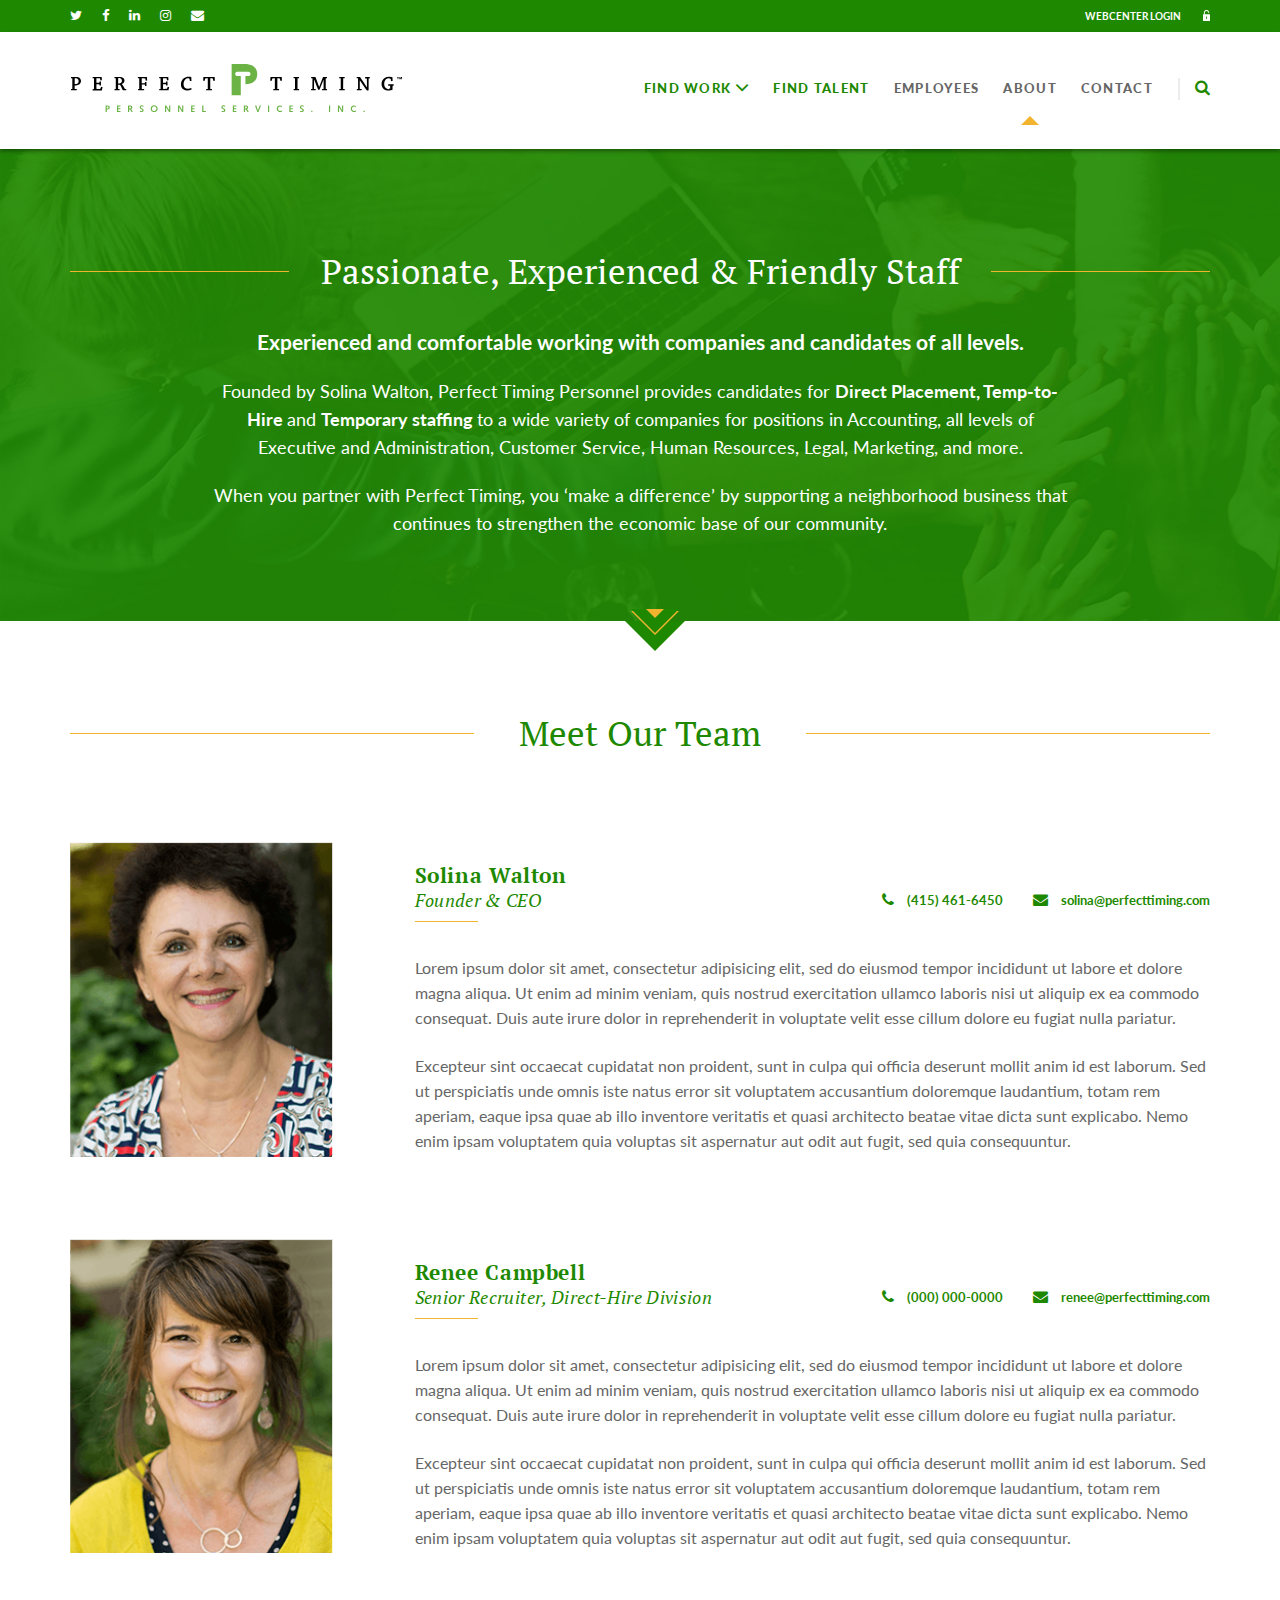
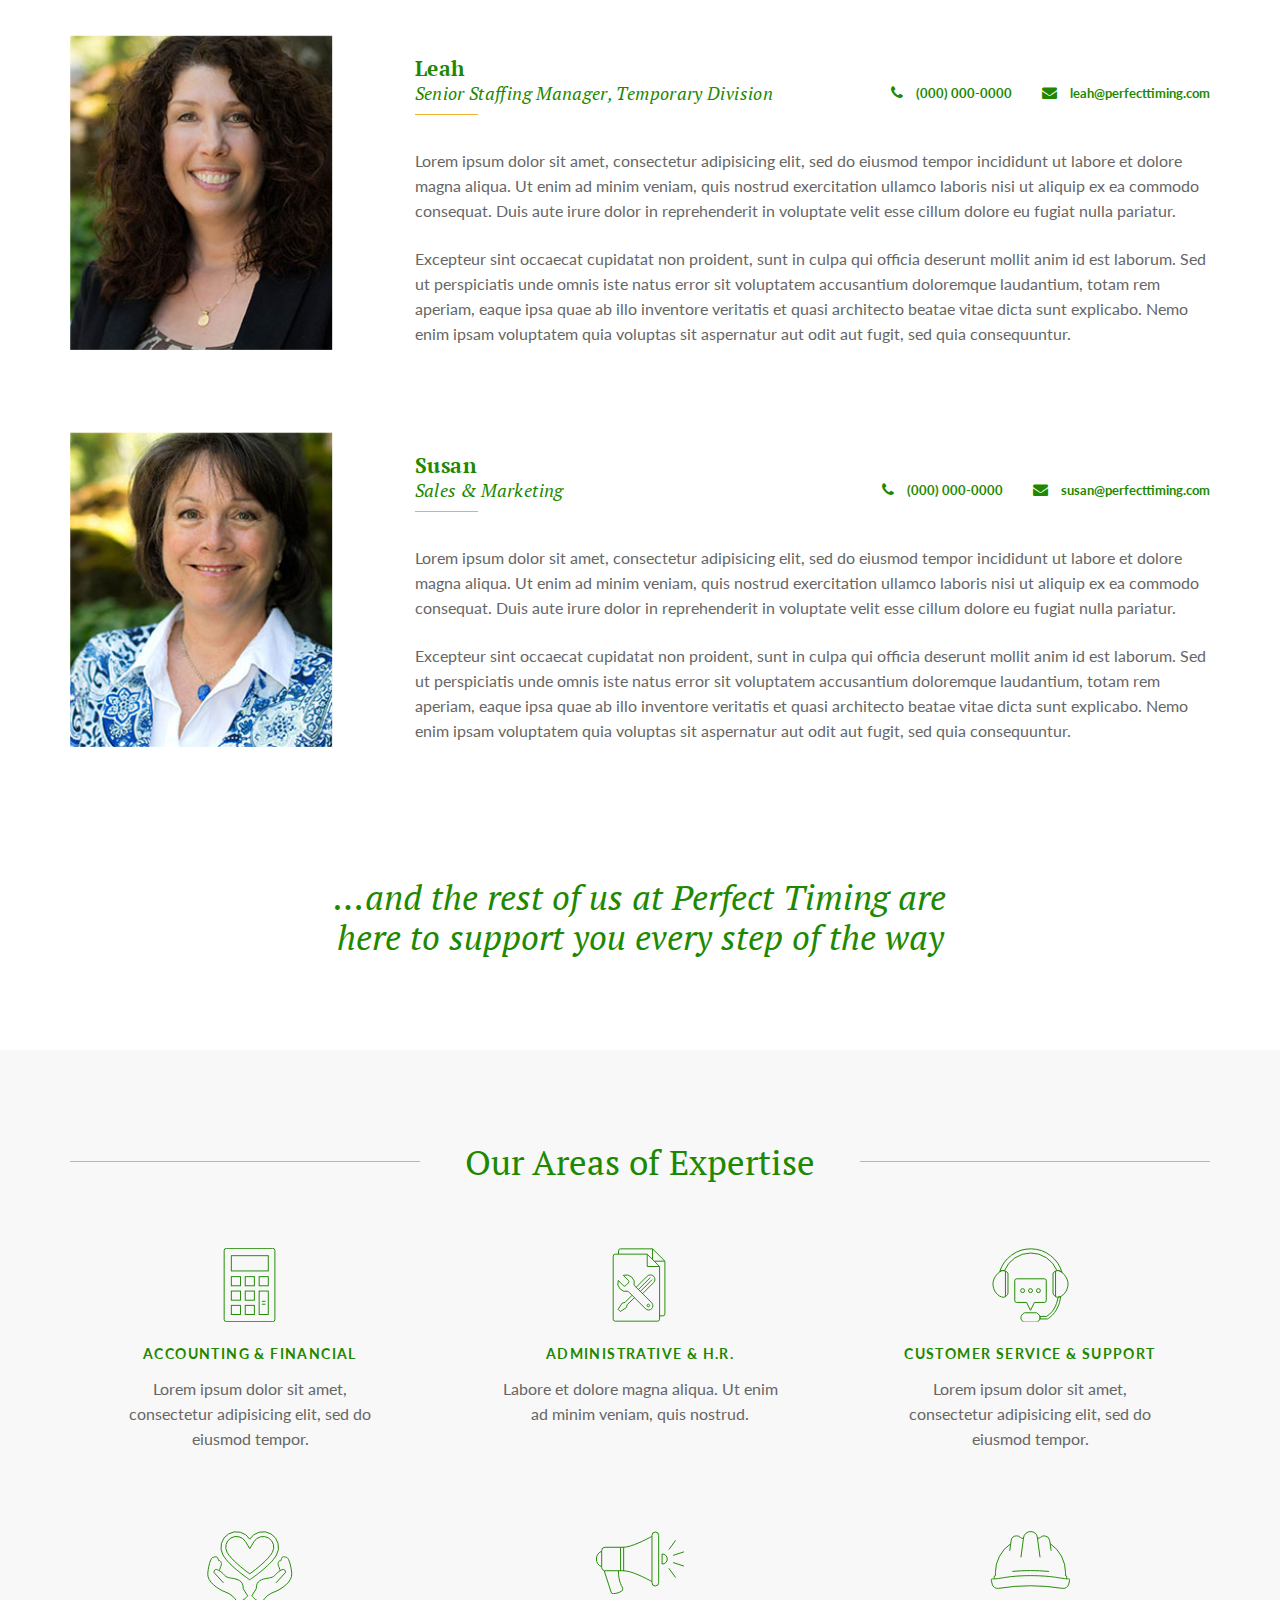
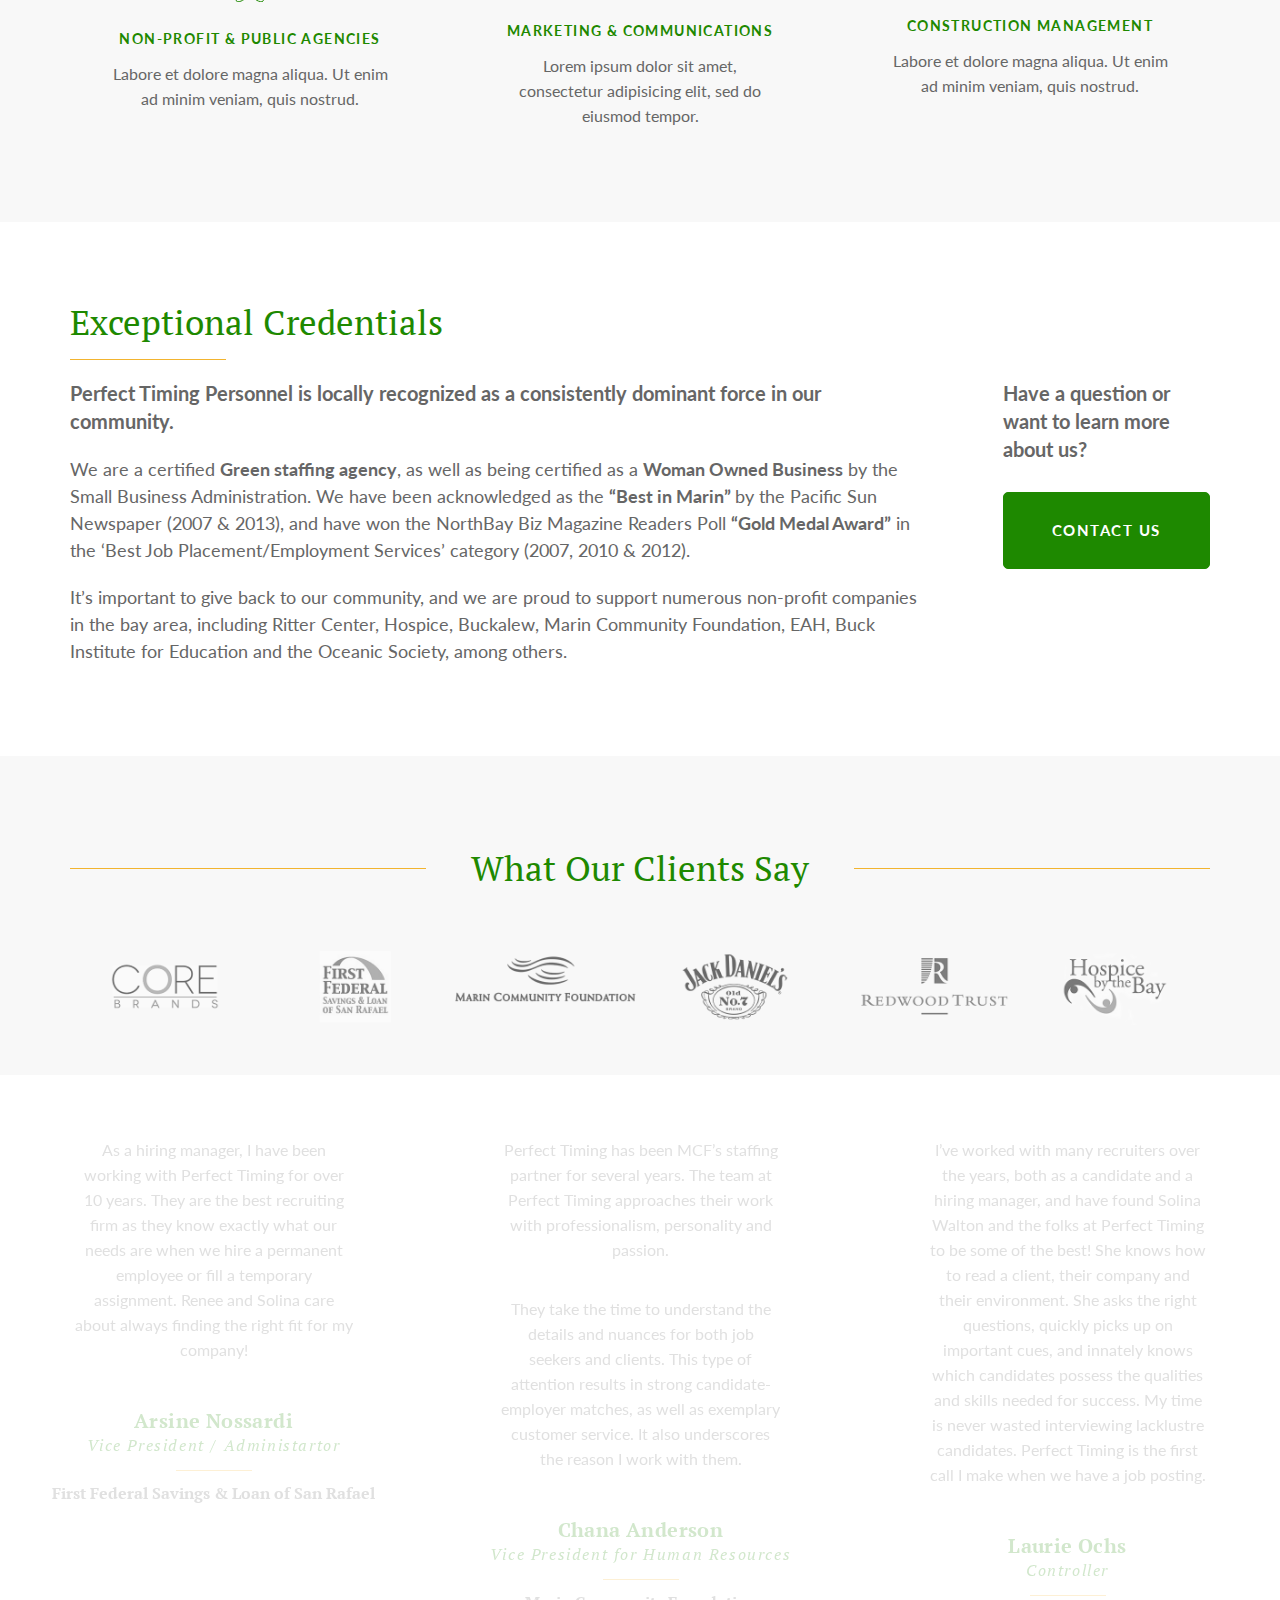
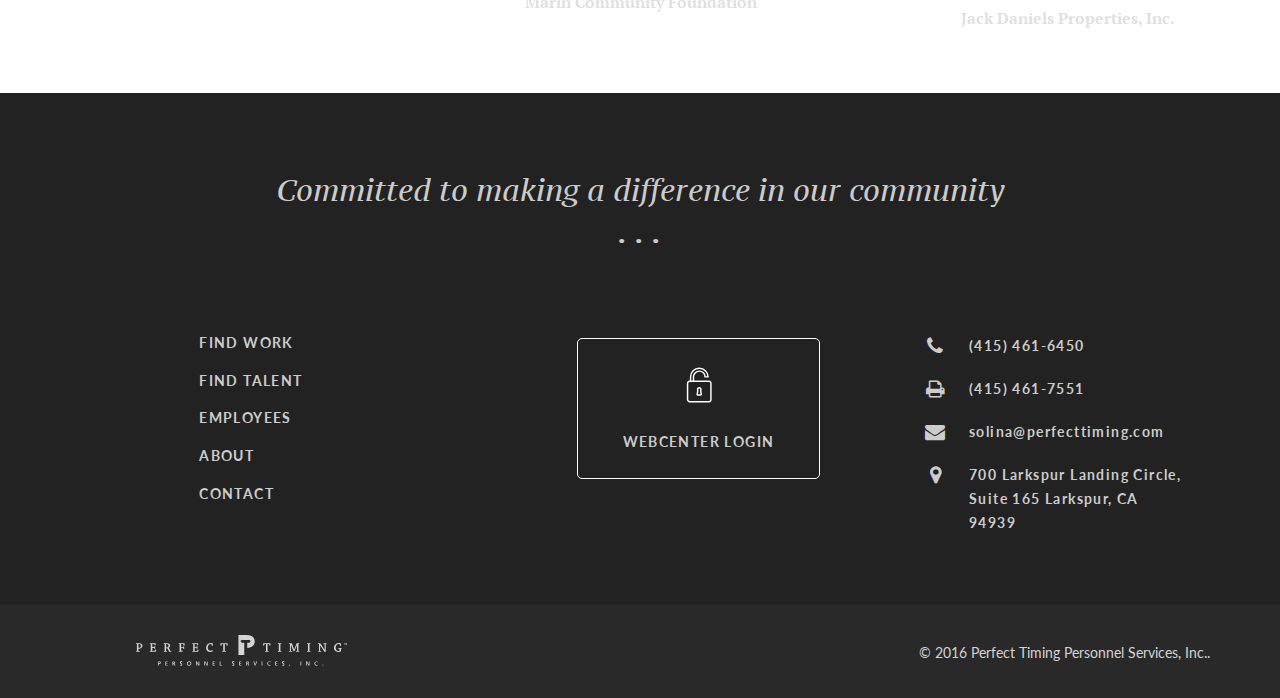
<file: about.html>
<!DOCTYPE html>
<html lang="en">

<head>
    <meta charset="utf-8">
    <meta http-equiv="X-UA-Compatible" content="IE=edge">
    <meta name="viewport" content="width=device-width, initial-scale=1.0, user-scalable=0">
    <title>About | Perfect Timing Personnel Services, Inc</title>
    <link rel="icon" href="images/favicon.png" type="image/x-icon">
    <link href='https://fonts.googleapis.com/css?family=Lato:400,100,100italic,300,300italic,400italic,700,700italic,900,900italic' rel='stylesheet' type='text/css'>
    <link href='https://fonts.googleapis.com/css?family=PT+Serif+Caption:400,400italic' rel='stylesheet' type='text/css'>
    <link href='https://fonts.googleapis.com/css?family=PT+Serif:400,700italic,700,400italic' rel='stylesheet' type='text/css'>
    <link href="css/font-awesome.min.css" rel="stylesheet" type="text/css">
    <link href="css/bootstrap.min.css" rel="stylesheet">
    <link href="css/animate.min.css" rel="stylesheet" type="text/css">
    <link href="css/style.css" rel="stylesheet"> </head>

<body>
     <!--preloader-->
    <div class="preloader">
        <div class="cssload-thecube">
            <div class="cssload-cube cssload-c1"></div>
            <div class="cssload-cube cssload-c2"></div>
            <div class="cssload-cube cssload-c4"></div>
            <div class="cssload-cube cssload-c3"></div>
        </div>
    </div>
    <!--preloader-->
    <div class="main">
        <header class="header">
            <div class="container">
                <div class="header-inner">
                    <div class="top-social pull-left">
                        <ul>
                            <li><a href="https://www.twitter.com" target="_blank"><i class="fa fa-twitter" aria-hidden="true"></i></a></li>
                            <li><a href="https://www.facebook.com" target="_blank"><i class="fa fa-facebook" aria-hidden="true"></i></a></li>
                            <li><a href="https://www.linkedin.com" target="_blank"><i class="fa fa-linkedin" aria-hidden="true"></i></a></li>
                            <li><a href="https://www.instagram.com" target="_blank"><i class="fa fa-instagram" aria-hidden="true"></i></a></li>
                            <li><a href="#"><i class="fa fa-envelope" aria-hidden="true"></i></a></li>
                        </ul>
                    </div>
                    <div class="wc-login pull-right">
                        <ul>
                            <li><a href="#">webcenter login <i class="icons fa fa-lock1" aria-hidden="true"><span class="icons"></span></i></a></li>
                        </ul>
                    </div>
                </div>
            </div>
        </header>
        <nav id="nav" class="navbar navbar-default">
            <div class="container">
                <div class="navbar-header">
                    <button type="button" class="navbar-toggle collapsed" data-toggle="collapse" data-target="#navbar" aria-expanded="false" aria-controls="navbar"> <span class="sr-only">Toggle navigation</span> <span class="icon-bar"></span> <span class="icon-bar"></span> <span class="icon-bar"></span></button>
                    <a class="navbar-brand logo" href="index.html"><img src="images/logo.svg" alt="Logo" title=""></a>
                </div>
                <div id="navbar" class="navbar-collapse collapse">
                    <ul class="nav navbar-nav">
                        <li class="menu-item-has-children"><a href="find_work.html">Find work</a>
                            <ul class="submenu">
                                <li><a href="resume.html">Submit Resume</a></li>
                                <li><a href="view_job.html">View Jobs</a></li>
                            </ul>
                        </li>
                        <li><a href="find_talent.html">Find talent</a></li>
                        <li><a href="employees.html">Employees</a></li>
                        <li class="current-menu-item"><a href="about.html">about</a></li>
                        <li><a href="contact.html">contact</a></li>
                        <li><a href="#">webcenter login</a></li>
                    </ul>
                    <div class="search-main">
                        <div class="search-icons">
                            <a class="search-btn active" href="javascript:void(0)"><i class="fa fa-search" aria-hidden="true"></i></a>
                            <a class="search-close-btn" href="javascript:void(0)"><i class="fa fa-times" aria-hidden="true"></i></a>
                        </div>
                        <div class="search-field">
                            <div class="search-field-inner">
                                <input type="text" class="form-control" name="name" placeholder="Type what you're looking for and press Enter to search">
                            </div>
                        </div>
                    </div>
                </div>
            </div>
        </nav>
        
        
        <section class="about_banner resume_banner wow fadeInDown">
            <div class="container">
                <div class="row">
                    <div class="col-sm-12">
                        <div class="about_banner_innr">
                            <div class="about_section">
                                <h2><big>Passionate, Experienced & Friendly Staff</big></h2>
                                <p><strong>Experienced and comfortable working with companies and candidates of all levels.</strong></p>
                                <p>Founded by Solina Walton, Perfect Timing Personnel provides candidates for <span> Direct Placement, Temp-to-Hire </span> and <span> Temporary staffing </span> to a wide variety of companies for positions in Accounting, all levels of Executive and Administration, Customer Service, Human Resources, Legal, Marketing, and more.</p>
                                <p>When you partner with Perfect Timing, you ‘make a difference’ by supporting a neighborhood business that continues to strengthen the economic base of our community.</p>
                            </div>
                        </div>
                    </div>
                </div>
            </div>
            <div class="bottom-arrow">
                <div class="bottom-arrow-inner"> </div>
            </div>
        </section>
        <!--about_banner end-->
        <section class="expertise-area team_section">
            <div class="container">
                <div class="expertise-area-inner">
                    <h2><big>Meet Our Team</big></h2>
                    <div class="row team_ind">
                        <div class="col-sm-3">
                            <figure> <img src="images/portrait_solina.png" alt="portrait_solina"> </figure>
                        </div>
                        <div class="col-sm-9">
                            <div class="team_info">
                                <h4>Solina Walton</h4>
                                <h5>Founder & CEO</h5>
                                <ul>
                                    <li><a href="tel:4154616450"><i aria-hidden="true" class="fa fa-phone"></i>(415) 461-6450</a></li>
                                    <li><a href="mailto:solina@perfecttiming.com"><i aria-hidden="true" class="fa fa-envelope"></i>solina@perfecttiming.com</a></li>
                                </ul>
                                <div class="team_cntnt">
                                    <p>Lorem ipsum dolor sit amet, consectetur adipisicing elit, sed do eiusmod tempor incididunt ut labore et dolore magna aliqua. Ut enim ad minim veniam, quis nostrud exercitation ullamco laboris nisi ut aliquip ex ea commodo consequat. Duis aute irure dolor in reprehenderit in voluptate velit esse cillum dolore eu fugiat nulla pariatur.</p>
                                    <p>Excepteur sint occaecat cupidatat non proident, sunt in culpa qui officia deserunt mollit anim id est laborum. Sed ut perspiciatis unde omnis iste natus error sit voluptatem accusantium doloremque laudantium, totam rem aperiam, eaque ipsa quae ab illo inventore veritatis et quasi architecto beatae vitae dicta sunt explicabo. Nemo enim ipsam voluptatem quia voluptas sit aspernatur aut odit aut fugit, sed quia consequuntur.</p>
                                </div>
                            </div>
                        </div>
                    </div>
                    <div class="row team_ind">
                        <div class="col-sm-3">
                            <figure> <img src="images/portrait_renee.png" alt="portrait_renee"> </figure>
                        </div>
                        <div class="col-sm-9">
                            <div class="team_info">
                                <h4>Renee Campbell</h4>
                                <h5>Senior Recruiter, Direct-Hire Division</h5>
                                <ul>
                                    <li><a href="tel:0000000000"><i aria-hidden="true" class="fa fa-phone"></i>(000) 000-0000</a></li>
                                    <li><a href="mailto:renee@perfecttiming.com"><i aria-hidden="true" class="fa fa-envelope"></i>renee@perfecttiming.com</a></li>
                                </ul>
                                <div class="team_cntnt">
                                    <p>Lorem ipsum dolor sit amet, consectetur adipisicing elit, sed do eiusmod tempor incididunt ut labore et dolore magna aliqua. Ut enim ad minim veniam, quis nostrud exercitation ullamco laboris nisi ut aliquip ex ea commodo consequat. Duis aute irure dolor in reprehenderit in voluptate velit esse cillum dolore eu fugiat nulla pariatur.</p>
                                    <p>Excepteur sint occaecat cupidatat non proident, sunt in culpa qui officia deserunt mollit anim id est laborum. Sed ut perspiciatis unde omnis iste natus error sit voluptatem accusantium doloremque laudantium, totam rem aperiam, eaque ipsa quae ab illo inventore veritatis et quasi architecto beatae vitae dicta sunt explicabo. Nemo enim ipsam voluptatem quia voluptas sit aspernatur aut odit aut fugit, sed quia consequuntur.</p>
                                </div>
                            </div>
                        </div>
                    </div>
                    <div class="row team_ind">
                        <div class="col-sm-3">
                            <figure> <img src="images/portrait_leah.png" alt="portrait_leah"> </figure>
                        </div>
                        <div class="col-sm-9">
                            <div class="team_info">
                                <h4>Leah</h4>
                                <h5>Senior Staffing Manager, Temporary Division</h5>
                                <ul>
                                    <li><a href="tel:0000000000"><i aria-hidden="true" class="fa fa-phone"></i>(000) 000-0000</a></li>
                                    <li><a href="mailto:renee@perfecttiming.com"><i aria-hidden="true" class="fa fa-envelope"></i>leah@perfecttiming.com</a></li>
                                </ul>
                                <div class="team_cntnt">
                                    <p>Lorem ipsum dolor sit amet, consectetur adipisicing elit, sed do eiusmod tempor incididunt ut labore et dolore magna aliqua. Ut enim ad minim veniam, quis nostrud exercitation ullamco laboris nisi ut aliquip ex ea commodo consequat. Duis aute irure dolor in reprehenderit in voluptate velit esse cillum dolore eu fugiat nulla pariatur.</p>
                                    <p>Excepteur sint occaecat cupidatat non proident, sunt in culpa qui officia deserunt mollit anim id est laborum. Sed ut perspiciatis unde omnis iste natus error sit voluptatem accusantium doloremque laudantium, totam rem aperiam, eaque ipsa quae ab illo inventore veritatis et quasi architecto beatae vitae dicta sunt explicabo. Nemo enim ipsam voluptatem quia voluptas sit aspernatur aut odit aut fugit, sed quia consequuntur.</p>
                                </div>
                            </div>
                        </div>
                    </div>
                    <div class="row team_ind">
                        <div class="col-sm-3">
                            <figure> <img src="images/portrait_susan.png" alt="portrait_susan"> </figure>
                        </div>
                        <div class="col-sm-9">
                            <div class="team_info">
                                <h4>Susan</h4>
                                <h5>Sales & Marketing</h5>
                                <ul>
                                    <li><a href="tel:0000000000"><i aria-hidden="true" class="fa fa-phone"></i>(000) 000-0000</a></li>
                                    <li><a href="mailto:renee@perfecttiming.com"><i aria-hidden="true" class="fa fa-envelope"></i>susan@perfecttiming.com</a></li>
                                </ul>
                                <div class="team_cntnt">
                                    <p>Lorem ipsum dolor sit amet, consectetur adipisicing elit, sed do eiusmod tempor incididunt ut labore et dolore magna aliqua. Ut enim ad minim veniam, quis nostrud exercitation ullamco laboris nisi ut aliquip ex ea commodo consequat. Duis aute irure dolor in reprehenderit in voluptate velit esse cillum dolore eu fugiat nulla pariatur.</p>
                                    <p>Excepteur sint occaecat cupidatat non proident, sunt in culpa qui officia deserunt mollit anim id est laborum. Sed ut perspiciatis unde omnis iste natus error sit voluptatem accusantium doloremque laudantium, totam rem aperiam, eaque ipsa quae ab illo inventore veritatis et quasi architecto beatae vitae dicta sunt explicabo. Nemo enim ipsam voluptatem quia voluptas sit aspernatur aut odit aut fugit, sed quia consequuntur.</p>
                                </div>
                            </div>
                        </div>
                    </div>
                    <div class="quote">…and the rest of us at Perfect Timing are here to support you every step of the way</div>
                </div>
            </div>
        </section>
        <section class="expertise-area team-expertise-area">
            <div class="container">
                <div class="expertise-area-inner">
                    <h2><big>Our Areas of Expertise</big></h2>
                    <div class="row">
                        <div class="col-sm-4 wow fadeInUp" data-wow-duration="0.5s">
                            <div class="expertise-box">
                                <figure>
                                    <a href="#" title=""> <i class="accounting-financial-icon">
                                 <div class="accounting-financial-icon-static">
                                  <svg id="Layer_11" data-name="Layer 11" xmlns="http://www.w3.org/2000/svg" viewBox="35 33 114 114"><rect class="cls-1" x="37.42" y="14" width="105.16" height="152" rx="4.64" ry="4.64"/><rect class="cls-1" x="52.28" y="29.25" width="76.58" height="31.61"/><rect class="cls-1" x="52.28" y="72.69" width="18.92" height="18.92"/><rect class="cls-1" x="81.11" y="72.69" width="18.92" height="18.92"/><rect class="cls-1" x="109.94" y="72.69" width="18.92" height="18.92"/><rect class="cls-1" x="52.28" y="102.55" width="18.92" height="18.92"/><rect class="cls-1" x="81.11" y="102.55" width="18.92" height="18.92"/><rect class="cls-1" x="52.28" y="132.24" width="18.92" height="18.92"/><rect class="cls-1" x="81.11" y="132.24" width="18.92" height="18.92"/><rect class="cls-1" x="109.94" y="102.55" width="18.92" height="48.61"/><line class="cls-1" x1="115.76" y1="123.86" x2="123.05" y2="123.86"/><line class="cls-1" x1="115.76" y1="129.86" x2="123.05" y2="129.86"/></svg>     
                                 </div> 
                                 <div class="accounting-financial-icon-hov">
                                  <svg id="Layer_12" data-name="Layer 12" xmlns="http://www.w3.org/2000/svg" viewBox="35 33 114 114"><path class="cls-1" d="M137.94,14H42.06a4.64,4.64,0,0,0-4.64,4.64V161.36A4.64,4.64,0,0,0,42.06,166h95.88a4.64,4.64,0,0,0,4.64-4.64V18.64A4.64,4.64,0,0,0,137.94,14Zm-9.08,46.86H52.28V29.25h76.58Z"/><rect class="cls-2" x="52.28" y="72.69" width="18.92" height="18.92"/><rect class="cls-2" x="81.11" y="72.69" width="18.92" height="18.92"/><rect class="cls-2" x="109.94" y="72.69" width="18.92" height="18.92"/><rect class="cls-2" x="52.28" y="102.55" width="18.92" height="18.92"/><rect class="cls-2" x="81.11" y="102.55" width="18.92" height="18.92"/><rect class="cls-2" x="52.28" y="132.24" width="18.92" height="18.92"/><rect class="cls-2" x="81.11" y="132.24" width="18.92" height="18.92"/><rect class="cls-2" x="109.94" y="102.55" width="18.92" height="48.61"/><line class="cls-2" x1="115.76" y1="123.86" x2="123.05" y2="123.86"/><line class="cls-2" x1="115.76" y1="129.86" x2="123.05" y2="129.86"/></svg>     
                                 </div>   
                                </i></a>
                                </figure>
                                <h6>Accounting & Financial</h6>
                                <p>Lorem ipsum dolor sit amet, consectetur adipisicing elit, sed do eiusmod tempor.</p> <a href="#" class="learn-more">learn more</a> </div>
                        </div>
                        <div class="col-sm-4 wow fadeInUp" data-wow-duration="1s">
                            <div class="expertise-box">
                                <figure>
                                    <a href="#" title=""> <i class="administrative-hr-icon">
                                    <div class="administrative-hr-icon-static">
                                     <svg id="Layer_13" data-name="Layer 13" xmlns="http://www.w3.org/2000/svg" viewBox="33 31 118 118"><path class="cls-1" d="M79.65,90.42A17.52,17.52,0,0,0,56.81,69.7L67.46,80.36a3.77,3.77,0,0,1,0,5.33L65.16,88c-.13.12-.27.23-.39.35s-.24.26-.35.39L62.11,91a3.77,3.77,0,0,1-5.33,0L46.12,80.38a17.52,17.52,0,0,0,20.72,22.84l36.87,36.87a9.05,9.05,0,1,0,12.8-12.8Zm31.86,44.66a2.69,2.69,0,1,1,0-3.81A2.69,2.69,0,0,1,111.5,135.08Z"/><path class="cls-1" d="M97.42,108.3,120.62,85A9.54,9.54,0,0,0,107.13,71.5L83.93,94.81"/><path class="cls-2" d="M112.93,75.15,89.15,99"/><path class="cls-2" d="M117,79.22,93.23,103.11"/><polyline class="cls-1" points="75.31 111.65 60.49 126.67 54.27 128.34 45.91 141.28 50.49 145.85 63.42 137.49 65.09 131.28 80.38 116.73"/><path class="cls-1" d="M107.19,25.43V50.87a.18.18,0,0,0,.18.18h25.44"/><path class="cls-1" d="M133.24,51l-26-26H39.84a4.31,4.31,0,0,0-4.31,4.31v132.6a4.31,4.31,0,0,0,4.31,4.31h89.08a4.31,4.31,0,0,0,4.31-4.31Z"/><line class="cls-1" x1="122.01" y1="39.82" x2="144.04" y2="39.82"/><line class="cls-1" x1="118.42" y1="14.2" x2="118.42" y2="36.23"/><path class="cls-1" d="M133.24,155h6.92a4.31,4.31,0,0,0,4.31-4.31V39.82l-26-26H51.07a4.31,4.31,0,0,0-4.31,4.31V25"/></svg>    
                                    </div>  
                                    <div class="administrative-hr-icon-hov">
                                     <svg id="Layer_14" data-name="Layer 14" xmlns="http://www.w3.org/2000/svg" viewBox="33 31 118 118"><path class="cls-1" d="M133.24,51l-26-26H39.84a4.31,4.31,0,0,0-4.31,4.31v132.6a4.31,4.31,0,0,0,4.31,4.31h89.08a4.31,4.31,0,0,0,4.31-4.31Z"/><path class="cls-2" d="M107.19,23V50.87a.18.18,0,0,0,.18.18h27.9"/><path class="cls-3" d="M79.65,90.45A17.52,17.52,0,0,0,56.81,69.72L67.46,80.38a3.77,3.77,0,0,1,0,5.33L65.16,88c-.13.12-.27.23-.39.35s-.24.26-.35.39l-2.31,2.31a3.77,3.77,0,0,1-5.33,0L46.12,80.41a17.52,17.52,0,0,0,20.72,22.84l36.87,36.87a9.05,9.05,0,1,0,12.8-12.8Zm31.86,44.66a2.69,2.69,0,1,1,0-3.81A2.69,2.69,0,0,1,111.5,135.11Z"/><path class="cls-3" d="M97.42,108.33,120.62,85a9.54,9.54,0,0,0-13.49-13.49L83.93,94.84"/><path class="cls-4" d="M112.93,75.17,89.15,99.06"/><path class="cls-4" d="M117,79.24,93.23,103.13"/><polyline class="cls-3" points="75.31 111.68 60.49 126.69 54.27 128.36 45.91 141.3 50.49 145.88 63.42 137.52 65.09 131.3 80.38 116.75"/><path class="cls-1" d="M118.42,13.77H51.07a4.31,4.31,0,0,0-4.31,4.31V21h62.09l28.39,28.39V155h2.92a4.31,4.31,0,0,0,4.31-4.31V39.82Z"/></svg>    
                                    </div>    
                                    </i></a>
                                </figure>
                                <h6>Administrative & H.R.</h6>
                                <p>Labore et dolore magna aliqua. Ut enim ad minim veniam, quis nostrud.</p> <a href="#" class="learn-more">learn more</a> </div>
                        </div>
                        <div class="col-sm-4 wow fadeInUp" data-wow-duration="1.5s">
                            <div class="expertise-box">
                                <figure>
                                    <a href="#" title=""> <i class="customer-service-support-icon">
                                 <div class="customer-service-support-icon-static">
                                  <svg id="Layer_15" data-name="Layer 15" xmlns="http://www.w3.org/2000/svg" viewBox="14 13 152 152"><path class="cls-1" d="M33.43,59.28c-6.86,0-20.57,13.71-20.57,27.43s10.29,27.43,22.29,27.43c3.43,0,8.57-5.14,8.57-8.57V64.42A12.86,12.86,0,0,0,33.43,59.28Zm113.14,0a12.86,12.86,0,0,0-10.29,5.14v41.14c0,3.43,5.14,8.57,8.57,8.57,12,0,22.29-13.71,22.29-27.43S153.43,59.28,146.57,59.28Z"/><path class="cls-1" d="M145.37,59.28c.13,0,.27,0,.41,0s.52,0,.79,0c2.24,0,5.21,1.47,8.2,3.92a66.83,66.83,0,0,0-127.92-2,11,11,0,0,1,5.38-1.9c.24,0,.47,0,.7,0l.5,0a12.83,12.83,0,0,1,3.08.38,58.28,58.28,0,0,1,107.88-.33C144.71,59.3,145,59.28,145.37,59.28Z"/><path class="cls-1" d="M146.7,114c-1.19,8-5.9,28.64-23.62,39.55H109.31a8.55,8.55,0,0,1,0,5.14H124.8S148,147.08,152,112.48A17.33,17.33,0,0,1,146.7,114Z"/><path class="cls-1" d="M118.41,76.26H61.68a4,4,0,0,0-4,4v40.52a4.05,4.05,0,0,0,4.05,4.05H81.94L90,141.08l8.1-16.21h20.07a4.24,4.24,0,0,0,4.24-4.24V80.31A4.05,4.05,0,0,0,118.41,76.26ZM73.84,104.62a4.05,4.05,0,1,1,4.05-4.05A4.05,4.05,0,0,1,73.84,104.62Zm16.21,0a4.05,4.05,0,1,1,4.05-4.05A4.05,4.05,0,0,1,90,104.62Zm16.21,0a4.05,4.05,0,1,1,4.05-4.05A4.05,4.05,0,0,1,106.25,104.62Z"/><line class="cls-1" x1="38.55" y1="60.34" x2="38.55" y2="112.9"/><line class="cls-1" x1="141.45" y1="60.34" x2="141.45" y2="112.9"/><path class="cls-1" d="M70.27,156.14c0,3.18,1.77,6.08,4.7,8.33a4.1,4.1,0,0,0,2.49.83h25a4.1,4.1,0,0,0,2.49-.83c2.93-2.24,4.7-5.15,4.7-8.33,0-3.82-2.57-7.25-6.63-9.6a3.93,3.93,0,0,0-2-.5H78.88a3.93,3.93,0,0,0-2,.5C72.84,148.89,70.27,152.31,70.27,156.14Z"/></svg>     
                                 </div> 
                                 <div class="customer-service-support-icon-hov">
                                  <svg id="Layer_16" data-name="Layer 16" xmlns="http://www.w3.org/2000/svg" viewBox="14 13 152 152"><path class="cls-1" d="M33.43,59.28c-6.86,0-20.57,13.71-20.57,27.43s10.29,27.43,22.29,27.43c3.43,0,8.57-5.14,8.57-8.57V64.42A12.86,12.86,0,0,0,33.43,59.28Zm113.14,0a12.86,12.86,0,0,0-10.29,5.14v41.14c0,3.43,5.14,8.57,8.57,8.57,12,0,22.29-13.71,22.29-27.43S153.43,59.28,146.57,59.28Z"/><path class="cls-1" d="M118.41,76.26H61.68a4,4,0,0,0-4,4v40.52a4.05,4.05,0,0,0,4.05,4.05H81.94L90,141.08l8.1-16.21h20.07a4.24,4.24,0,0,0,4.24-4.24V80.31A4.05,4.05,0,0,0,118.41,76.26ZM73.84,104.62a4.05,4.05,0,1,1,4.05-4.05A4.05,4.05,0,0,1,73.84,104.62Zm16.21,0a4.05,4.05,0,1,1,4.05-4.05A4.05,4.05,0,0,1,90,104.62Zm16.21,0a4.05,4.05,0,1,1,4.05-4.05A4.05,4.05,0,0,1,106.25,104.62Z"/><line class="cls-2" x1="38.55" y1="58.96" x2="38.55" y2="114.27"/><line class="cls-2" x1="141.45" y1="58.96" x2="141.45" y2="114.27"/><path class="cls-1" d="M70.27,156.14c0,3.18,1.77,6.08,4.7,8.33a4.1,4.1,0,0,0,2.49.83h25a4.1,4.1,0,0,0,2.49-.83c2.93-2.24,4.7-5.15,4.7-8.33,0-3.82-2.57-7.25-6.63-9.6a3.93,3.93,0,0,0-2-.5H78.88a3.93,3.93,0,0,0-2,.5C72.84,148.89,70.27,152.31,70.27,156.14Z"/><path class="cls-1" d="M146.57,55.28a13.58,13.58,0,0,1,6.11,1.8,66.82,66.82,0,0,0-124.1-.67,12.37,12.37,0,0,1,4.85-1.13,16.69,16.69,0,0,1,4.74.68,58.27,58.27,0,0,1,104.58-.23A16.75,16.75,0,0,1,146.57,55.28Z"/><path class="cls-1" d="M146,118.1c-2,9.56-7.65,26.1-22.87,35.47h-9.66a11.82,11.82,0,0,1,0,5.14H124.8s21.11-10.61,26.54-41.68A20.27,20.27,0,0,1,146,118.1Z"/></svg>     
                                 </div>   
                                </i></a>
                                </figure>
                                <h6>Customer Service & support</h6>
                                <p>Lorem ipsum dolor sit amet, consectetur adipisicing elit, sed do eiusmod tempor.</p> <a href="#" class="learn-more">learn more</a> </div>
                        </div>
                        <div class="col-sm-4 wow fadeInUp" data-wow-duration="2s">
                            <div class="expertise-box">
                                <figure>
                                    <a href="#" title=""> <i class="non-profit-public-agencies-icon">
                                     <div class="non-profit-public-agencies-icon-static">
                                      <svg id="Layer_17" data-name="Layer 17" xmlns="http://www.w3.org/2000/svg" viewBox="18 17 145 145"><path class="cls-1" d="M36.3,122.84,16.91,101.65c.16-1.82.78-4.8,2.48-5.81,1.4-.83,3.9-.3,7.06,1.48,6.71,3.79,9.14,6.6,11.09,8.87,2.14,2.48,4,4.62,9.29,6,1.59.41,3.46.71,5.63,1.05,13.3,2.11,24.3,5.12,24.18,20.68a2.91,2.91,0,0,0,.33,1.37c.71,1.36,6.17,9.93,8.71,13.9-2.55,3.55-10.06,12.46-21.26,12.45a46.16,46.16,0,0,0-23.82-19.91c-15-5.52-38.18-20.87-36.35-38.55,2.23-21.5,7.54-32,10.6-32.51.4-.07.85.46,1.18.23.78-.52,4.27-1.85,6.32-1.12s3.09,4.4,3.75,6.62c.67,2.67.9.8,2.45,1.14.84.37,5.24,2.55,2.71,10.88,0,0-3.13,7.33-3.05,9"/><path class="cls-1" d="M143.7,122.84l19.39-21.19c-.16-1.82-.78-4.8-2.48-5.81-1.4-.83-3.9-.3-7.06,1.48-6.71,3.79-9.14,6.6-11.09,8.87-2.14,2.48-4,4.62-9.29,6-1.59.41-3.46.71-5.63,1.05-13.3,2.11-24.3,5.12-24.18,20.68a2.91,2.91,0,0,1-.33,1.37c-.71,1.36-6.17,9.93-8.71,13.9,2.55,3.55,10.06,12.46,21.26,12.45a46.16,46.16,0,0,1,23.82-19.91c15-5.52,38.18-20.87,36.35-38.55-2.23-21.5-7.54-32-10.6-32.51-.4-.07-.85.46-1.18.23-.78-.52-4.27-1.85-6.32-1.12s-3.09,4.4-3.75,6.62c-.67,2.67-.9.8-2.45,1.14-.84.37-5.24,2.55-2.71,10.88,0,0,3.13,7.33,3.05,9"/><path class="cls-1" d="M90,116.61S131.33,89.07,144.65,66A31.75,31.75,0,0,0,90,33.68,31.75,31.75,0,0,0,35.35,66C48.67,89.07,90,116.6,90,116.61Z"/><path class="cls-1" d="M90,104.44C76.54,94.81,52.59,75.86,44,61A21.75,21.75,0,0,1,81.45,38.86L90,53l8.55-14.13A21.75,21.75,0,0,1,136,61C127.41,75.86,103.46,94.81,90,104.44Z"/></svg>     
                                     </div>  
                                     <div class="non-profit-public-agencies-icon-hov">
                                      <svg id="Layer_18" data-name="Layer 18" xmlns="http://www.w3.org/2000/svg" viewBox="18 17 145 145"><path class="cls-1" d="M90,116.61S131.33,89.07,144.65,66A31.75,31.75,0,0,0,90,33.68,31.75,31.75,0,0,0,35.35,66C48.67,89.07,90,116.6,90,116.61Z"/><path class="cls-2" d="M90,104.44C76.54,94.81,52.59,75.86,44,61A21.75,21.75,0,0,1,81.45,38.86L90,53l8.55-14.13A21.75,21.75,0,0,1,136,61C127.41,75.86,103.46,94.81,90,104.44Z"/><path class="cls-1" d="M36.3,122.84,16.91,101.65c.16-1.82.78-4.8,2.48-5.81,1.4-.83,3.9-.3,7.06,1.48,6.71,3.79,9.14,6.6,11.09,8.87,2.14,2.48,4,4.62,9.29,6,1.59.41,3.46.71,5.63,1.05,13.3,2.11,24.3,5.12,24.18,20.68a2.91,2.91,0,0,0,.33,1.37c.71,1.36,6.17,9.93,8.71,13.9-2.55,3.55-10.06,12.46-21.26,12.45a46.16,46.16,0,0,0-23.82-19.91c-15-5.52-38.18-20.87-36.35-38.55,2.23-21.5,7.54-32,10.6-32.51.4-.07.85.46,1.18.23.78-.52,4.27-1.85,6.32-1.12s3.09,4.4,3.75,6.62c.67,2.67.9.8,2.45,1.14.84.37,5.24,2.55,2.71,10.88,0,0-3.13,7.33-3.05,9"/><path class="cls-1" d="M143.7,122.84l19.39-21.19c-.16-1.82-.78-4.8-2.48-5.81-1.4-.83-3.9-.3-7.06,1.48-6.71,3.79-9.14,6.6-11.09,8.87-2.14,2.48-4,4.62-9.29,6-1.59.41-3.46.71-5.63,1.05-13.3,2.11-24.3,5.12-24.18,20.68a2.91,2.91,0,0,1-.33,1.37c-.71,1.36-6.17,9.93-8.71,13.9,2.55,3.55,10.06,12.46,21.26,12.45a46.16,46.16,0,0,1,23.82-19.91c15-5.52,38.18-20.87,36.35-38.55-2.23-21.5-7.54-32-10.6-32.51-.4-.07-.85.46-1.18.23-.78-.52-4.27-1.85-6.32-1.12s-3.09,4.4-3.75,6.62c-.67,2.67-.9.8-2.45,1.14-.84.37-5.24,2.55-2.71,10.88,0,0,3.13,7.33,3.05,9"/><path class="cls-2" d="M36.3,122.84,16.91,101.65c.16-1.82.78-4.8,2.48-5.81,1.4-.83,6.72-.09,9.87,1.69,6.71,3.79,8.17,5.49,10.12,7.75"/><path class="cls-2" d="M143.7,122.84l19.39-21.19c-.16-1.82-.78-4.8-2.48-5.81-1.4-.83-6.72-.09-9.87,1.69-6.71,3.79-8.17,5.49-10.12,7.75"/></svg>     
                                     </div>     
                                    </i></a>
                                </figure>
                                <h6>Non-profit & Public Agencies</h6>
                                <p>Labore et dolore magna aliqua. Ut enim ad minim veniam, quis nostrud.</p> <a href="#" class="learn-more">learn more</a> </div>
                        </div>
                        <div class="col-sm-4 wow fadeInUp" data-wow-duration="2.5s">
                            <div class="expertise-box">
                                <figure>
                                    <a href="#" title=""> <i class="marketing-communications-icon">
                                     <div class="marketing-communications-icon-static">
                                      <svg id="Layer_19" data-name="Layer 19" xmlns="http://www.w3.org/2000/svg" viewBox="30 24 130 130"><path class="cls-1" d="M119.24,35.29C108.76,41,77,57.58,60.44,57.58"/><path class="cls-1" d="M60.44,106c17.67,0,48.5,16.45,58.79,22.23"/><path class="cls-1" d="M15.49,65.94a17.29,17.29,0,0,0,0,31.7"/><path class="cls-1" d="M140.57,71.41V92.16a10.38,10.38,0,1,0,0-20.75Z"/><path class="cls-1" d="M21.26,106.27,35.31,150a4.43,4.43,0,0,0,4.84,3.46c7.26-.69,12.8-2.77,15.91-4.84a7.2,7.2,0,0,0,2.08-1.38,6.75,6.75,0,0,0,0-8c-1.75-2.75-4.94-8.74-6.58-19a87.77,87.77,0,0,1-1-13.83"/><path class="cls-1" d="M22.86,57.58a6.94,6.94,0,0,0-6.92,6.92V99.08a6.94,6.94,0,0,0,5.31,6.73,6.79,6.79,0,0,0,1.61.19H61.25V57.58Z"/><path class="cls-1" d="M133.54,33.37a6.92,6.92,0,1,0-13.83,0v96.84a6.92,6.92,0,1,0,13.83,0V33.37Z"/><line class="cls-2" x1="155.1" y1="101.71" x2="167.96" y2="119.41"/><line class="cls-2" x1="164.09" y1="89.35" x2="184.89" y2="96.11"/><line class="cls-2" x1="164.09" y1="74.06" x2="184.89" y2="67.3"/><line class="cls-2" x1="155.1" y1="61.7" x2="167.96" y2="44"/><path class="cls-1" d="M54.91,106V57.58"/></svg>     
                                     </div>
                                     <div class="marketing-communications-icon-hov">
                                       <svg id="Layer_20" data-name="Layer 20" xmlns="http://www.w3.org/2000/svg" viewBox="30 24 130 130"><path class="cls-1" d="M15.49,65.94a17.29,17.29,0,0,0,0,31.7"/><path class="cls-1" d="M140.57,71.41V92.16a10.38,10.38,0,1,0,0-20.75Z"/><path class="cls-1" d="M51.56,120.29a84,84,0,0,1-1-10.13H22.87l-.37,0L35.31,150a4.43,4.43,0,0,0,4.84,3.46c7.26-.69,12.8-2.77,15.91-4.84a7.2,7.2,0,0,0,2.08-1.38,6.75,6.75,0,0,0,0-8C56.39,136.57,53.2,130.57,51.56,120.29Z"/><path class="cls-1" d="M22.86,57.58a6.94,6.94,0,0,0-6.92,6.92V99.08a6.94,6.94,0,0,0,5.31,6.73,6.79,6.79,0,0,0,1.61.19H61.25V57.58Z"/><path class="cls-1" d="M115.54,37.28c-12.91,6.85-40.15,20.29-55.1,20.29V106c15.9,0,42.43,13.31,55.1,20.19Z"/><path class="cls-1" d="M133.54,33.37a6.92,6.92,0,1,0-13.83,0v96.84a6.92,6.92,0,1,0,13.83,0V33.37Z"/><line class="cls-2" x1="155.1" y1="101.71" x2="167.96" y2="119.41"/><line class="cls-2" x1="164.09" y1="89.35" x2="184.89" y2="96.11"/><line class="cls-2" x1="164.09" y1="74.06" x2="184.89" y2="67.3"/><line class="cls-2" x1="155.1" y1="61.7" x2="167.96" y2="44"/><path class="cls-3" d="M54.91,107.14V56.52"/><path class="cls-3" d="M13.8,98.91V64.75"/><path class="cls-3" d="M61.25,107.14V56.52"/></svg>   
                                     </div>       
                                    </i></a>
                                </figure>
                                <h6>Marketing & Communications</h6>
                                <p>Lorem ipsum dolor sit amet, consectetur adipisicing elit, sed do eiusmod tempor.</p> <a href="#" class="learn-more">learn more</a> </div>
                        </div>
                        <div class="col-sm-4 wow fadeInUp" data-wow-duration="3s">
                            <div class="expertise-box">
                                <figure>
                                    <a href="#" title=""> <i class="construction-management-icon">
                                     <div class="construction-management-icon-static">
                                      <svg id="Layer_21" data-name="Layer 21" xmlns="http://www.w3.org/2000/svg" viewBox="29 30 120 120"><line class="cls-1" x1="109.77" y1="84.59" x2="104.33" y2="43.73"/><line class="cls-1" x1="75.65" y1="43.73" x2="70.22" y2="84.59"/><line class="cls-1" x1="132.68" y1="70.96" x2="130.7" y2="56.04"/><line class="cls-1" x1="49.06" y1="56.21" x2="47.1" y2="70.96"/><path class="cls-1" d="M8.94,132.07,10.83,140a11.48,11.48,0,0,0,13,8.68,411.45,411.45,0,0,1,132.31,0,11.48,11.48,0,0,0,13-8.68l1.9-8a2.41,2.41,0,0,0-2.38-3c-14.34.18-30.76-6.61-78.69-6.61s-62.38,7.2-78.59,6.66A2.43,2.43,0,0,0,8.94,132.07Z"/><path class="cls-1" d="M164.2,128.88l.81-3.22a2.8,2.8,0,0,0-2.71-3.48h0c.17-2,.26-4,.26-6.06A72.49,72.49,0,0,0,130.7,56l-.79-5.76a11.67,11.67,0,0,0-10.26-10.14,11.43,11.43,0,0,0-9.11,3.19,6.69,6.69,0,0,1-6,1.68h0l-.12-.9A14.74,14.74,0,0,0,91,31.21,14.47,14.47,0,0,0,75.65,43.73L75.48,45,75,45.1a6.48,6.48,0,0,1-5.82-1.79,11.42,11.42,0,0,0-8-3.22h0A11.45,11.45,0,0,0,49.91,50l-.85,6.22a72.48,72.48,0,0,0-31.63,59.91c0,2,.09,4.06.26,6.06h0A2.8,2.8,0,0,0,15,125.66l.81,3.22"/><path class="cls-1" d="M128.16,113.66Q109.31,111.91,90,111.9q-19,0-37.58,1.71"/></svg>     
                                     </div>
                                     <div class="construction-management-icon-hov">
                                      <svg id="Layer_22" data-name="Layer 22" xmlns="http://www.w3.org/2000/svg" viewBox="29 30 120 120"><path class="cls-1" d="M164.2,128.88l.81-3.22a2.8,2.8,0,0,0-2.71-3.48h0c.17-2,.26-4,.26-6.06A72.49,72.49,0,0,0,130.7,56l-.79-5.76a11.67,11.67,0,0,0-10.26-10.14,11.43,11.43,0,0,0-9.11,3.19,6.69,6.69,0,0,1-6,1.68h0l-.12-.9A14.74,14.74,0,0,0,91,31.21,14.47,14.47,0,0,0,75.65,43.73L75.48,45,75,45.1a6.48,6.48,0,0,1-5.82-1.79,11.42,11.42,0,0,0-8-3.22h0A11.45,11.45,0,0,0,49.91,50l-.85,6.22a72.48,72.48,0,0,0-31.63,59.91c0,2,.09,4.06.26,6.06h0A2.8,2.8,0,0,0,15,125.66l.81,3.22"/><path class="cls-2" d="M128.16,111.66Q109.31,109.91,90,109.9q-19,0-37.58,1.71"/><line class="cls-2" x1="74.55" y1="38.82" x2="68.5" y2="84.59"/><line class="cls-2" x1="105.59" y1="38.82" x2="111.64" y2="84.59"/><line class="cls-2" x1="47.43" y1="52.95" x2="44.99" y2="70.96"/><line class="cls-2" x1="132.33" y1="52.95" x2="134.77" y2="70.96"/><path class="cls-1" d="M8.94,132.07,10.83,140a11.48,11.48,0,0,0,13,8.68,411.45,411.45,0,0,1,132.31,0,11.48,11.48,0,0,0,13-8.68l1.9-8a2.41,2.41,0,0,0-2.38-3c-14.34.18-30.76-6.61-78.69-6.61s-62.38,7.2-78.59,6.66A2.43,2.43,0,0,0,8.94,132.07Z"/><path class="cls-3" d="M168.68,127c-14.34.18-30.76-6.61-78.69-6.61s-62.38,7.2-78.59,6.66"/></svg>  
                                     </div>    
                                    </i></a>
                                </figure>
                                <h6>CONSTRUCTION MANAGEMENT</h6>
                                <p>Labore et dolore magna aliqua. Ut enim ad minim veniam, quis nostrud.</p> <a href="#" class="learn-more">learn more</a> </div>
                        </div>
                    </div>
                </div>
            </div>
        </section>
        <section class="local-impact-area team-impact-area wow fadeInUp">
            <div class="container">
                <div class="local-impact-area-inner">
                    <h2>Exceptional Credentials</h2>
                    <div class="row">
                        <div class="col-md-9 col-sm-8">
                            <p><strong>Perfect Timing Personnel is locally recognized as a consistently dominant force in our community.</strong></p>
                            <p>We are a certified <span>Green staffing agency</span>, as well as being certified as a <span>Woman Owned Business</span> by the Small Business Administration. We have been acknowledged as the <span>“Best in Marin” </span>by the Pacific Sun Newspaper (2007 & 2013), and have won the NorthBay Biz Magazine Readers Poll <span>“Gold Medal Award”</span> in the ‘Best Job Placement/Employment Services’ category (2007, 2010 & 2012).</p>
                            <p> It’s important to give back to our community, and we are proud to support numerous non-profit companies in the bay area, including Ritter Center, Hospice, Buckalew, Marin Community Foundation, EAH, Buck Institute for Education and the Oceanic Society, among others.</p>
                        </div>
                        <div class="col-md-3 col-sm-4">
                            <p><strong>Have a question or <br> want to learn more about us?</strong> </p> <a href="#" class="btn-green">contact us</a> </div>
                    </div>
                </div>
            </div>
        </section>
        <section class="expertise-area team_testimonial">
            <div class="container">
                <div class="expertise-area-inner">
                    <h2><big>What Our Clients Say</big></h2>
                    <div id="owl-demo" class="owl-carousel owl-theme" data-wow-duration="1000ms" data-wow-delay="300ms">
                        <div class="item">
                            <a href="#" title="" class="bwWrapper"><img src="images/logo_core_brands_dn.png" alt="logo_core_brands_dn"></a>
                        </div>
                        <div class="item">
                            <a href="#" title="" class="bwWrapper"><img src="images/logo_first_federal_dn.png" alt="logo_first_federal_dn"></a>
                        </div>
                        <div class="item">
                            <a href="#" title="" class="bwWrapper"><img src="images/logo_mcf_dn.png" alt="marin"></a>
                        </div>
                        <div class="item">
                            <a href="#" title="" class="bwWrapper"><img src="images/logo_jack_daniels_dn.png" alt="logo_jack_daniels_dn"></a>
                        </div>
                        <div class="item">
                            <a href="#" title="" class="bwWrapper"><img src="images/logo_redwood_trust_dn.png" alt="redwood"></a>
                        </div>
                        <div class="item">
                            <a href="#" title="" class="bwWrapper"><img src="images/logo_hospice_dn.png" alt="logo_hospice_dn"></a>
                        </div>
                        <div class="item">
                            <a href="#" title="" class="bwWrapper"><img src="images/logo_core_brands_dn.png" alt="logo_core_brands_dn"></a>
                        </div>
                        <div class="item">
                            <a href="#" title="" class="bwWrapper"><img src="images/logo_first_federal_dn.png" alt="logo_first_federal_dn"></a>
                        </div>
                        <div class="item">
                            <a href="#" title="" class="bwWrapper"><img src="images/logo_mcf_dn.png" alt="marin"></a>
                        </div>
                        <div class="item">
                            <a href="#" title="" class="bwWrapper"><img src="images/logo_jack_daniels_dn.png" alt="logo_jack_daniels_dn"></a>
                        </div>
                        <div class="item">
                            <a href="#" title="" class="bwWrapper"><img src="images/logo_redwood_trust_dn.png" alt="redwood"></a>
                        </div>
                        <div class="item">
                            <a href="#" title="" class="bwWrapper"><img src="images/logo_hospice_dn.png" alt="logo_hospice_dn"></a>
                        </div>
                    </div>
                    <!--owl-carousel end-->
                </div>
            </div>
        </section>
        <section class="testimonial_blw_sec">
            <div class="testimonial_cntnt">
                
                <div id="owl-demo1" class="owl-carousel owl-theme wow fadeInUp  animated" data-wow-duration="1000ms" data-wow-delay="300ms">
                    <div class="item">
                        <div class="testi_info">
                            <div class="qt_strt">
                                <svg id="Layer_70" data-name="Layer 70" xmlns="http://www.w3.org/2000/svg" viewBox="16 16 70 70">
                                    <path class="cls-1" d="M91.8,18.65a53.66,53.66,0,0,0-14.41,5.61A61.54,61.54,0,0,0,64,34.27a53.55,53.55,0,0,0-9.9,13.2,32,32,0,0,0-3.85,15.18q0,9.46,5.83,13.86a24.18,24.18,0,0,0,13.53,4.84,18.27,18.27,0,0,0,6.27-3.08,33.48,33.48,0,0,0,6.27-5.83A30.38,30.38,0,0,0,86.74,65a17.64,17.64,0,0,0,1.54-8,62.87,62.87,0,0,1-7.81-3.41,12.72,12.72,0,0,1-5.83-5.61q1.1-5.94,6.6-11.66a30.66,30.66,0,0,1,13.64-8.14Zm-45.1,0a53.66,53.66,0,0,0-14.41,5.61,61.54,61.54,0,0,0-13.42,10A53.55,53.55,0,0,0,9,47.47,32,32,0,0,0,5.12,62.65q0,9.46,5.83,13.86a24.18,24.18,0,0,0,13.53,4.84,18.27,18.27,0,0,0,6.27-3.08A33.48,33.48,0,0,0,37,72.44,30.37,30.37,0,0,0,41.64,65a17.64,17.64,0,0,0,1.54-8,62.86,62.86,0,0,1-7.81-3.41,12.72,12.72,0,0,1-5.83-5.61q1.1-5.94,6.6-11.66a30.66,30.66,0,0,1,13.64-8.14Z" />
                                </svg>
                            </div>
                            <p> As a hiring manager, I have been working with Perfect Timing for over 10 years. They are the best recruiting firm as they know exactly what our needs are when we hire a permanent employee or fill a temporary assignment. Renee and Solina care about always finding the right fit for my company!</p>
                            <div class="qt_end">
                                <svg id="Layer_71" data-name="Layer 71" xmlns="http://www.w3.org/2000/svg" viewBox="16 16 70 70">
                                    <path class="cls-1" d="M8.2,81.35a53.66,53.66,0,0,0,14.41-5.61A61.54,61.54,0,0,0,36,65.73a53.55,53.55,0,0,0,9.9-13.2,32,32,0,0,0,3.85-15.18q0-9.46-5.83-13.86a24.18,24.18,0,0,0-13.53-4.84,18.27,18.27,0,0,0-6.27,3.08,33.48,33.48,0,0,0-6.27,5.83A30.38,30.38,0,0,0,13.26,35a17.64,17.64,0,0,0-1.54,8,62.87,62.87,0,0,1,7.81,3.41,12.72,12.72,0,0,1,5.83,5.61q-1.1,5.94-6.6,11.66A30.66,30.66,0,0,1,5.12,71.89Zm45.1,0a53.66,53.66,0,0,0,14.41-5.61,61.54,61.54,0,0,0,13.42-10A53.55,53.55,0,0,0,91,52.53a32,32,0,0,0,3.85-15.18q0-9.46-5.83-13.86a24.18,24.18,0,0,0-13.53-4.84,18.27,18.27,0,0,0-6.27,3.08A33.48,33.48,0,0,0,63,27.56,30.37,30.37,0,0,0,58.36,35a17.64,17.64,0,0,0-1.54,8,62.86,62.86,0,0,1,7.81,3.41,12.72,12.72,0,0,1,5.83,5.61q-1.1,5.94-6.6,11.66a30.66,30.66,0,0,1-13.64,8.14Z" />
                                </svg>
                            </div>
                            <h5>Arsine Nossardi</h5>
                            <h6>Vice President / Administartor</h6> <span>First Federal Savings & Loan of San Rafael</span> </div>
                        <div class="top-arrow btm_arw_shw">
                                        <div class="top-arrow-inner"></div>
                                    </div>
                    </div>
                    <div class="item">
                        <div class="testi_info">
                            <div class="qt_strt">
                                <svg id="Layer_70" data-name="Layer 70" xmlns="http://www.w3.org/2000/svg" viewBox="16 16 70 70">
                                    <path class="cls-1" d="M91.8,18.65a53.66,53.66,0,0,0-14.41,5.61A61.54,61.54,0,0,0,64,34.27a53.55,53.55,0,0,0-9.9,13.2,32,32,0,0,0-3.85,15.18q0,9.46,5.83,13.86a24.18,24.18,0,0,0,13.53,4.84,18.27,18.27,0,0,0,6.27-3.08,33.48,33.48,0,0,0,6.27-5.83A30.38,30.38,0,0,0,86.74,65a17.64,17.64,0,0,0,1.54-8,62.87,62.87,0,0,1-7.81-3.41,12.72,12.72,0,0,1-5.83-5.61q1.1-5.94,6.6-11.66a30.66,30.66,0,0,1,13.64-8.14Zm-45.1,0a53.66,53.66,0,0,0-14.41,5.61,61.54,61.54,0,0,0-13.42,10A53.55,53.55,0,0,0,9,47.47,32,32,0,0,0,5.12,62.65q0,9.46,5.83,13.86a24.18,24.18,0,0,0,13.53,4.84,18.27,18.27,0,0,0,6.27-3.08A33.48,33.48,0,0,0,37,72.44,30.37,30.37,0,0,0,41.64,65a17.64,17.64,0,0,0,1.54-8,62.86,62.86,0,0,1-7.81-3.41,12.72,12.72,0,0,1-5.83-5.61q1.1-5.94,6.6-11.66a30.66,30.66,0,0,1,13.64-8.14Z" />
                                </svg>
                            </div>
                            <p> Perfect Timing has been MCF’s staffing partner for several years. The team at Perfect Timing approaches their work with professionalism, personality and passion.</p>
                            <p> They take the time to understand the details and nuances for both job seekers and clients. This type of attention results in strong candidate-employer matches, as well as exemplary customer service. It also underscores the reason I work with them. </p>
                            <div class="qt_end">
                                <svg id="Layer_71" data-name="Layer 71" xmlns="http://www.w3.org/2000/svg" viewBox="16 16 70 70">
                                    <path class="cls-1" d="M8.2,81.35a53.66,53.66,0,0,0,14.41-5.61A61.54,61.54,0,0,0,36,65.73a53.55,53.55,0,0,0,9.9-13.2,32,32,0,0,0,3.85-15.18q0-9.46-5.83-13.86a24.18,24.18,0,0,0-13.53-4.84,18.27,18.27,0,0,0-6.27,3.08,33.48,33.48,0,0,0-6.27,5.83A30.38,30.38,0,0,0,13.26,35a17.64,17.64,0,0,0-1.54,8,62.87,62.87,0,0,1,7.81,3.41,12.72,12.72,0,0,1,5.83,5.61q-1.1,5.94-6.6,11.66A30.66,30.66,0,0,1,5.12,71.89Zm45.1,0a53.66,53.66,0,0,0,14.41-5.61,61.54,61.54,0,0,0,13.42-10A53.55,53.55,0,0,0,91,52.53a32,32,0,0,0,3.85-15.18q0-9.46-5.83-13.86a24.18,24.18,0,0,0-13.53-4.84,18.27,18.27,0,0,0-6.27,3.08A33.48,33.48,0,0,0,63,27.56,30.37,30.37,0,0,0,58.36,35a17.64,17.64,0,0,0-1.54,8,62.86,62.86,0,0,1,7.81,3.41,12.72,12.72,0,0,1,5.83,5.61q-1.1,5.94-6.6,11.66a30.66,30.66,0,0,1-13.64,8.14Z" />
                                </svg>
                            </div>
                            <h5>Chana Anderson</h5>
                            <h6>Vice President for Human Resources</h6> <span>Marin Community Foundation</span> </div>
                        <div class="top-arrow btm_arw_shw">
                                        <div class="top-arrow-inner"></div>
                                    </div>
                    </div>
                    <div class="item">
                        <div class="testi_info">
                            <div class="qt_strt">
                                <svg id="Layer_70" data-name="Layer 70" xmlns="http://www.w3.org/2000/svg" viewBox="16 16 70 70">
                                    <path class="cls-1" d="M91.8,18.65a53.66,53.66,0,0,0-14.41,5.61A61.54,61.54,0,0,0,64,34.27a53.55,53.55,0,0,0-9.9,13.2,32,32,0,0,0-3.85,15.18q0,9.46,5.83,13.86a24.18,24.18,0,0,0,13.53,4.84,18.27,18.27,0,0,0,6.27-3.08,33.48,33.48,0,0,0,6.27-5.83A30.38,30.38,0,0,0,86.74,65a17.64,17.64,0,0,0,1.54-8,62.87,62.87,0,0,1-7.81-3.41,12.72,12.72,0,0,1-5.83-5.61q1.1-5.94,6.6-11.66a30.66,30.66,0,0,1,13.64-8.14Zm-45.1,0a53.66,53.66,0,0,0-14.41,5.61,61.54,61.54,0,0,0-13.42,10A53.55,53.55,0,0,0,9,47.47,32,32,0,0,0,5.12,62.65q0,9.46,5.83,13.86a24.18,24.18,0,0,0,13.53,4.84,18.27,18.27,0,0,0,6.27-3.08A33.48,33.48,0,0,0,37,72.44,30.37,30.37,0,0,0,41.64,65a17.64,17.64,0,0,0,1.54-8,62.86,62.86,0,0,1-7.81-3.41,12.72,12.72,0,0,1-5.83-5.61q1.1-5.94,6.6-11.66a30.66,30.66,0,0,1,13.64-8.14Z" />
                                </svg>
                            </div>
                            <p> I’ve worked with many recruiters over the years, both as a candidate and a hiring manager, and have found Solina Walton and the folks at Perfect Timing to be some of the best! She knows how to read a client, their company and their environment. She asks the right questions, quickly picks up on important cues, and innately knows which candidates possess the qualities and skills needed for success. My time is never wasted interviewing lacklustre candidates. Perfect Timing is the first call I make when we have a job posting. </p>
                            <div class="qt_end">
                                <svg id="Layer_71" data-name="Layer 71" xmlns="http://www.w3.org/2000/svg" viewBox="16 16 70 70">
                                    <path class="cls-1" d="M8.2,81.35a53.66,53.66,0,0,0,14.41-5.61A61.54,61.54,0,0,0,36,65.73a53.55,53.55,0,0,0,9.9-13.2,32,32,0,0,0,3.85-15.18q0-9.46-5.83-13.86a24.18,24.18,0,0,0-13.53-4.84,18.27,18.27,0,0,0-6.27,3.08,33.48,33.48,0,0,0-6.27,5.83A30.38,30.38,0,0,0,13.26,35a17.64,17.64,0,0,0-1.54,8,62.87,62.87,0,0,1,7.81,3.41,12.72,12.72,0,0,1,5.83,5.61q-1.1,5.94-6.6,11.66A30.66,30.66,0,0,1,5.12,71.89Zm45.1,0a53.66,53.66,0,0,0,14.41-5.61,61.54,61.54,0,0,0,13.42-10A53.55,53.55,0,0,0,91,52.53a32,32,0,0,0,3.85-15.18q0-9.46-5.83-13.86a24.18,24.18,0,0,0-13.53-4.84,18.27,18.27,0,0,0-6.27,3.08A33.48,33.48,0,0,0,63,27.56,30.37,30.37,0,0,0,58.36,35a17.64,17.64,0,0,0-1.54,8,62.86,62.86,0,0,1,7.81,3.41,12.72,12.72,0,0,1,5.83,5.61q-1.1,5.94-6.6,11.66a30.66,30.66,0,0,1-13.64,8.14Z" />
                                </svg>
                            </div>
                            <h5>Laurie Ochs</h5>
                            <h6>Controller</h6> <span>Jack Daniels Properties, Inc.</span> </div>
                        <div class="top-arrow btm_arw_shw">
                                        <div class="top-arrow-inner"></div>
                                    </div>
                    </div>
                    <div class="item">
                        <div class="testi_info">
                            <div class="qt_strt">
                                <svg id="Layer_70" data-name="Layer 70" xmlns="http://www.w3.org/2000/svg" viewBox="16 16 70 70">
                                    <path class="cls-1" d="M91.8,18.65a53.66,53.66,0,0,0-14.41,5.61A61.54,61.54,0,0,0,64,34.27a53.55,53.55,0,0,0-9.9,13.2,32,32,0,0,0-3.85,15.18q0,9.46,5.83,13.86a24.18,24.18,0,0,0,13.53,4.84,18.27,18.27,0,0,0,6.27-3.08,33.48,33.48,0,0,0,6.27-5.83A30.38,30.38,0,0,0,86.74,65a17.64,17.64,0,0,0,1.54-8,62.87,62.87,0,0,1-7.81-3.41,12.72,12.72,0,0,1-5.83-5.61q1.1-5.94,6.6-11.66a30.66,30.66,0,0,1,13.64-8.14Zm-45.1,0a53.66,53.66,0,0,0-14.41,5.61,61.54,61.54,0,0,0-13.42,10A53.55,53.55,0,0,0,9,47.47,32,32,0,0,0,5.12,62.65q0,9.46,5.83,13.86a24.18,24.18,0,0,0,13.53,4.84,18.27,18.27,0,0,0,6.27-3.08A33.48,33.48,0,0,0,37,72.44,30.37,30.37,0,0,0,41.64,65a17.64,17.64,0,0,0,1.54-8,62.86,62.86,0,0,1-7.81-3.41,12.72,12.72,0,0,1-5.83-5.61q1.1-5.94,6.6-11.66a30.66,30.66,0,0,1,13.64-8.14Z" />
                                </svg>
                            </div>
                            <p> As a hiring manager, I have been working with Perfect Timing for over 10 years. They are the best recruiting firm as they know exactly what our needs are when we hire a permanent employee or fill a temporary assignment. Renee and Solina care about always finding the right fit for my company!</p>
                            <div class="qt_end">
                                <svg id="Layer_71" data-name="Layer 71" xmlns="http://www.w3.org/2000/svg" viewBox="16 16 70 70">
                                    <path class="cls-1" d="M8.2,81.35a53.66,53.66,0,0,0,14.41-5.61A61.54,61.54,0,0,0,36,65.73a53.55,53.55,0,0,0,9.9-13.2,32,32,0,0,0,3.85-15.18q0-9.46-5.83-13.86a24.18,24.18,0,0,0-13.53-4.84,18.27,18.27,0,0,0-6.27,3.08,33.48,33.48,0,0,0-6.27,5.83A30.38,30.38,0,0,0,13.26,35a17.64,17.64,0,0,0-1.54,8,62.87,62.87,0,0,1,7.81,3.41,12.72,12.72,0,0,1,5.83,5.61q-1.1,5.94-6.6,11.66A30.66,30.66,0,0,1,5.12,71.89Zm45.1,0a53.66,53.66,0,0,0,14.41-5.61,61.54,61.54,0,0,0,13.42-10A53.55,53.55,0,0,0,91,52.53a32,32,0,0,0,3.85-15.18q0-9.46-5.83-13.86a24.18,24.18,0,0,0-13.53-4.84,18.27,18.27,0,0,0-6.27,3.08A33.48,33.48,0,0,0,63,27.56,30.37,30.37,0,0,0,58.36,35a17.64,17.64,0,0,0-1.54,8,62.86,62.86,0,0,1,7.81,3.41,12.72,12.72,0,0,1,5.83,5.61q-1.1,5.94-6.6,11.66a30.66,30.66,0,0,1-13.64,8.14Z" />
                                </svg>
                            </div>
                            <h5>Arsine Nossardi</h5>
                            <h6>Vice President / Administartor</h6> <span>First Federal Savings & Loan of San Rafael</span> </div>
                        <div class="top-arrow btm_arw_shw">
                                        <div class="top-arrow-inner"></div>
                                    </div>
                    </div>
                    <div class="item">
                        <div class="testi_info">
                            <div class="qt_strt">
                                <svg id="Layer_70" data-name="Layer 70" xmlns="http://www.w3.org/2000/svg" viewBox="16 16 70 70">
                                    <path class="cls-1" d="M91.8,18.65a53.66,53.66,0,0,0-14.41,5.61A61.54,61.54,0,0,0,64,34.27a53.55,53.55,0,0,0-9.9,13.2,32,32,0,0,0-3.85,15.18q0,9.46,5.83,13.86a24.18,24.18,0,0,0,13.53,4.84,18.27,18.27,0,0,0,6.27-3.08,33.48,33.48,0,0,0,6.27-5.83A30.38,30.38,0,0,0,86.74,65a17.64,17.64,0,0,0,1.54-8,62.87,62.87,0,0,1-7.81-3.41,12.72,12.72,0,0,1-5.83-5.61q1.1-5.94,6.6-11.66a30.66,30.66,0,0,1,13.64-8.14Zm-45.1,0a53.66,53.66,0,0,0-14.41,5.61,61.54,61.54,0,0,0-13.42,10A53.55,53.55,0,0,0,9,47.47,32,32,0,0,0,5.12,62.65q0,9.46,5.83,13.86a24.18,24.18,0,0,0,13.53,4.84,18.27,18.27,0,0,0,6.27-3.08A33.48,33.48,0,0,0,37,72.44,30.37,30.37,0,0,0,41.64,65a17.64,17.64,0,0,0,1.54-8,62.86,62.86,0,0,1-7.81-3.41,12.72,12.72,0,0,1-5.83-5.61q1.1-5.94,6.6-11.66a30.66,30.66,0,0,1,13.64-8.14Z" />
                                </svg>
                            </div>
                            <p> Perfect Timing has been MCF’s staffing partner for several years. The team at Perfect Timing approaches their work with professionalism, personality and passion.</p>
                            <p> They take the time to understand the details and nuances for both job seekers and clients. This type of attention results in strong candidate-employer matches, as well as exemplary customer service. It also underscores the reason I work with them. </p>
                            <div class="qt_end">
                                <svg id="Layer_71" data-name="Layer 71" xmlns="http://www.w3.org/2000/svg" viewBox="16 16 70 70">
                                    <path class="cls-1" d="M8.2,81.35a53.66,53.66,0,0,0,14.41-5.61A61.54,61.54,0,0,0,36,65.73a53.55,53.55,0,0,0,9.9-13.2,32,32,0,0,0,3.85-15.18q0-9.46-5.83-13.86a24.18,24.18,0,0,0-13.53-4.84,18.27,18.27,0,0,0-6.27,3.08,33.48,33.48,0,0,0-6.27,5.83A30.38,30.38,0,0,0,13.26,35a17.64,17.64,0,0,0-1.54,8,62.87,62.87,0,0,1,7.81,3.41,12.72,12.72,0,0,1,5.83,5.61q-1.1,5.94-6.6,11.66A30.66,30.66,0,0,1,5.12,71.89Zm45.1,0a53.66,53.66,0,0,0,14.41-5.61,61.54,61.54,0,0,0,13.42-10A53.55,53.55,0,0,0,91,52.53a32,32,0,0,0,3.85-15.18q0-9.46-5.83-13.86a24.18,24.18,0,0,0-13.53-4.84,18.27,18.27,0,0,0-6.27,3.08A33.48,33.48,0,0,0,63,27.56,30.37,30.37,0,0,0,58.36,35a17.64,17.64,0,0,0-1.54,8,62.86,62.86,0,0,1,7.81,3.41,12.72,12.72,0,0,1,5.83,5.61q-1.1,5.94-6.6,11.66a30.66,30.66,0,0,1-13.64,8.14Z" />
                                </svg>
                            </div>
                            <h5>Chana Anderson</h5>
                            <h6>Vice President for Human Resources</h6> <span>Marin Community Foundation</span> </div>
                        <div class="top-arrow btm_arw_shw">
                                        <div class="top-arrow-inner"></div>
                                    </div>
                    </div>
                    <div class="item">
                        <div class="testi_info">
                            <div class="qt_strt">
                                <svg id="Layer_70" data-name="Layer 70" xmlns="http://www.w3.org/2000/svg" viewBox="16 16 70 70">
                                    <path class="cls-1" d="M91.8,18.65a53.66,53.66,0,0,0-14.41,5.61A61.54,61.54,0,0,0,64,34.27a53.55,53.55,0,0,0-9.9,13.2,32,32,0,0,0-3.85,15.18q0,9.46,5.83,13.86a24.18,24.18,0,0,0,13.53,4.84,18.27,18.27,0,0,0,6.27-3.08,33.48,33.48,0,0,0,6.27-5.83A30.38,30.38,0,0,0,86.74,65a17.64,17.64,0,0,0,1.54-8,62.87,62.87,0,0,1-7.81-3.41,12.72,12.72,0,0,1-5.83-5.61q1.1-5.94,6.6-11.66a30.66,30.66,0,0,1,13.64-8.14Zm-45.1,0a53.66,53.66,0,0,0-14.41,5.61,61.54,61.54,0,0,0-13.42,10A53.55,53.55,0,0,0,9,47.47,32,32,0,0,0,5.12,62.65q0,9.46,5.83,13.86a24.18,24.18,0,0,0,13.53,4.84,18.27,18.27,0,0,0,6.27-3.08A33.48,33.48,0,0,0,37,72.44,30.37,30.37,0,0,0,41.64,65a17.64,17.64,0,0,0,1.54-8,62.86,62.86,0,0,1-7.81-3.41,12.72,12.72,0,0,1-5.83-5.61q1.1-5.94,6.6-11.66a30.66,30.66,0,0,1,13.64-8.14Z" />
                                </svg>
                            </div>
                            <p> I’ve worked with many recruiters over the years, both as a candidate and a hiring manager, and have found Solina Walton and the folks at Perfect Timing to be some of the best! She knows how to read a client, their company and their environment. She asks the right questions, quickly picks up on important cues, and innately knows which candidates possess the qualities and skills needed for success. My time is never wasted interviewing lacklustre candidates. Perfect Timing is the first call I make when we have a job posting. </p>
                            <div class="qt_end">
                                <svg id="Layer_71" data-name="Layer 71" xmlns="http://www.w3.org/2000/svg" viewBox="16 16 70 70">
                                    <path class="cls-1" d="M8.2,81.35a53.66,53.66,0,0,0,14.41-5.61A61.54,61.54,0,0,0,36,65.73a53.55,53.55,0,0,0,9.9-13.2,32,32,0,0,0,3.85-15.18q0-9.46-5.83-13.86a24.18,24.18,0,0,0-13.53-4.84,18.27,18.27,0,0,0-6.27,3.08,33.48,33.48,0,0,0-6.27,5.83A30.38,30.38,0,0,0,13.26,35a17.64,17.64,0,0,0-1.54,8,62.87,62.87,0,0,1,7.81,3.41,12.72,12.72,0,0,1,5.83,5.61q-1.1,5.94-6.6,11.66A30.66,30.66,0,0,1,5.12,71.89Zm45.1,0a53.66,53.66,0,0,0,14.41-5.61,61.54,61.54,0,0,0,13.42-10A53.55,53.55,0,0,0,91,52.53a32,32,0,0,0,3.85-15.18q0-9.46-5.83-13.86a24.18,24.18,0,0,0-13.53-4.84,18.27,18.27,0,0,0-6.27,3.08A33.48,33.48,0,0,0,63,27.56,30.37,30.37,0,0,0,58.36,35a17.64,17.64,0,0,0-1.54,8,62.86,62.86,0,0,1,7.81,3.41,12.72,12.72,0,0,1,5.83,5.61q-1.1,5.94-6.6,11.66a30.66,30.66,0,0,1-13.64,8.14Z" />
                                </svg>
                            </div>
                            <h5>Laurie Ochs</h5>
                            <h6>Controller</h6> <span>Jack Daniels Properties, Inc.</span> </div>
                        <div class="top-arrow btm_arw_shw">
                                        <div class="top-arrow-inner"></div>
                                    </div>
                    </div>
                    
                    
                    <div class="item">
                        <div class="testi_info">
                            <div class="qt_strt">
                                <svg id="Layer_70" data-name="Layer 70" xmlns="http://www.w3.org/2000/svg" viewBox="16 16 70 70">
                                    <path class="cls-1" d="M91.8,18.65a53.66,53.66,0,0,0-14.41,5.61A61.54,61.54,0,0,0,64,34.27a53.55,53.55,0,0,0-9.9,13.2,32,32,0,0,0-3.85,15.18q0,9.46,5.83,13.86a24.18,24.18,0,0,0,13.53,4.84,18.27,18.27,0,0,0,6.27-3.08,33.48,33.48,0,0,0,6.27-5.83A30.38,30.38,0,0,0,86.74,65a17.64,17.64,0,0,0,1.54-8,62.87,62.87,0,0,1-7.81-3.41,12.72,12.72,0,0,1-5.83-5.61q1.1-5.94,6.6-11.66a30.66,30.66,0,0,1,13.64-8.14Zm-45.1,0a53.66,53.66,0,0,0-14.41,5.61,61.54,61.54,0,0,0-13.42,10A53.55,53.55,0,0,0,9,47.47,32,32,0,0,0,5.12,62.65q0,9.46,5.83,13.86a24.18,24.18,0,0,0,13.53,4.84,18.27,18.27,0,0,0,6.27-3.08A33.48,33.48,0,0,0,37,72.44,30.37,30.37,0,0,0,41.64,65a17.64,17.64,0,0,0,1.54-8,62.86,62.86,0,0,1-7.81-3.41,12.72,12.72,0,0,1-5.83-5.61q1.1-5.94,6.6-11.66a30.66,30.66,0,0,1,13.64-8.14Z" />
                                </svg>
                            </div>
                            <p> As a hiring manager, I have been working with Perfect Timing for over 10 years. They are the best recruiting firm as they know exactly what our needs are when we hire a permanent employee or fill a temporary assignment. Renee and Solina care about always finding the right fit for my company!</p>
                            <div class="qt_end">
                                <svg id="Layer_71" data-name="Layer 71" xmlns="http://www.w3.org/2000/svg" viewBox="16 16 70 70">
                                    <path class="cls-1" d="M8.2,81.35a53.66,53.66,0,0,0,14.41-5.61A61.54,61.54,0,0,0,36,65.73a53.55,53.55,0,0,0,9.9-13.2,32,32,0,0,0,3.85-15.18q0-9.46-5.83-13.86a24.18,24.18,0,0,0-13.53-4.84,18.27,18.27,0,0,0-6.27,3.08,33.48,33.48,0,0,0-6.27,5.83A30.38,30.38,0,0,0,13.26,35a17.64,17.64,0,0,0-1.54,8,62.87,62.87,0,0,1,7.81,3.41,12.72,12.72,0,0,1,5.83,5.61q-1.1,5.94-6.6,11.66A30.66,30.66,0,0,1,5.12,71.89Zm45.1,0a53.66,53.66,0,0,0,14.41-5.61,61.54,61.54,0,0,0,13.42-10A53.55,53.55,0,0,0,91,52.53a32,32,0,0,0,3.85-15.18q0-9.46-5.83-13.86a24.18,24.18,0,0,0-13.53-4.84,18.27,18.27,0,0,0-6.27,3.08A33.48,33.48,0,0,0,63,27.56,30.37,30.37,0,0,0,58.36,35a17.64,17.64,0,0,0-1.54,8,62.86,62.86,0,0,1,7.81,3.41,12.72,12.72,0,0,1,5.83,5.61q-1.1,5.94-6.6,11.66a30.66,30.66,0,0,1-13.64,8.14Z" />
                                </svg>
                            </div>
                            <h5>Arsine Nossardi</h5>
                            <h6>Vice President / Administartor</h6> <span>First Federal Savings & Loan of San Rafael</span> </div>
                        <div class="top-arrow btm_arw_shw">
                                        <div class="top-arrow-inner"></div>
                                    </div>
                    </div>
                    <div class="item">
                        <div class="testi_info">
                            <div class="qt_strt">
                                <svg id="Layer_70" data-name="Layer 70" xmlns="http://www.w3.org/2000/svg" viewBox="16 16 70 70">
                                    <path class="cls-1" d="M91.8,18.65a53.66,53.66,0,0,0-14.41,5.61A61.54,61.54,0,0,0,64,34.27a53.55,53.55,0,0,0-9.9,13.2,32,32,0,0,0-3.85,15.18q0,9.46,5.83,13.86a24.18,24.18,0,0,0,13.53,4.84,18.27,18.27,0,0,0,6.27-3.08,33.48,33.48,0,0,0,6.27-5.83A30.38,30.38,0,0,0,86.74,65a17.64,17.64,0,0,0,1.54-8,62.87,62.87,0,0,1-7.81-3.41,12.72,12.72,0,0,1-5.83-5.61q1.1-5.94,6.6-11.66a30.66,30.66,0,0,1,13.64-8.14Zm-45.1,0a53.66,53.66,0,0,0-14.41,5.61,61.54,61.54,0,0,0-13.42,10A53.55,53.55,0,0,0,9,47.47,32,32,0,0,0,5.12,62.65q0,9.46,5.83,13.86a24.18,24.18,0,0,0,13.53,4.84,18.27,18.27,0,0,0,6.27-3.08A33.48,33.48,0,0,0,37,72.44,30.37,30.37,0,0,0,41.64,65a17.64,17.64,0,0,0,1.54-8,62.86,62.86,0,0,1-7.81-3.41,12.72,12.72,0,0,1-5.83-5.61q1.1-5.94,6.6-11.66a30.66,30.66,0,0,1,13.64-8.14Z" />
                                </svg>
                            </div>
                            <p> Perfect Timing has been MCF’s staffing partner for several years. The team at Perfect Timing approaches their work with professionalism, personality and passion.</p>
                            <p> They take the time to understand the details and nuances for both job seekers and clients. This type of attention results in strong candidate-employer matches, as well as exemplary customer service. It also underscores the reason I work with them. </p>
                            <div class="qt_end">
                                <svg id="Layer_71" data-name="Layer 71" xmlns="http://www.w3.org/2000/svg" viewBox="16 16 70 70">
                                    <path class="cls-1" d="M8.2,81.35a53.66,53.66,0,0,0,14.41-5.61A61.54,61.54,0,0,0,36,65.73a53.55,53.55,0,0,0,9.9-13.2,32,32,0,0,0,3.85-15.18q0-9.46-5.83-13.86a24.18,24.18,0,0,0-13.53-4.84,18.27,18.27,0,0,0-6.27,3.08,33.48,33.48,0,0,0-6.27,5.83A30.38,30.38,0,0,0,13.26,35a17.64,17.64,0,0,0-1.54,8,62.87,62.87,0,0,1,7.81,3.41,12.72,12.72,0,0,1,5.83,5.61q-1.1,5.94-6.6,11.66A30.66,30.66,0,0,1,5.12,71.89Zm45.1,0a53.66,53.66,0,0,0,14.41-5.61,61.54,61.54,0,0,0,13.42-10A53.55,53.55,0,0,0,91,52.53a32,32,0,0,0,3.85-15.18q0-9.46-5.83-13.86a24.18,24.18,0,0,0-13.53-4.84,18.27,18.27,0,0,0-6.27,3.08A33.48,33.48,0,0,0,63,27.56,30.37,30.37,0,0,0,58.36,35a17.64,17.64,0,0,0-1.54,8,62.86,62.86,0,0,1,7.81,3.41,12.72,12.72,0,0,1,5.83,5.61q-1.1,5.94-6.6,11.66a30.66,30.66,0,0,1-13.64,8.14Z" />
                                </svg>
                            </div>
                            <h5>Chana Anderson</h5>
                            <h6>Vice President for Human Resources</h6> <span>Marin Community Foundation</span> </div>
                        <div class="top-arrow btm_arw_shw">
                                        <div class="top-arrow-inner"></div>
                                    </div>
                    </div>
                    <div class="item">
                        <div class="testi_info">
                            <div class="qt_strt">
                                <svg id="Layer_70" data-name="Layer 70" xmlns="http://www.w3.org/2000/svg" viewBox="16 16 70 70">
                                    <path class="cls-1" d="M91.8,18.65a53.66,53.66,0,0,0-14.41,5.61A61.54,61.54,0,0,0,64,34.27a53.55,53.55,0,0,0-9.9,13.2,32,32,0,0,0-3.85,15.18q0,9.46,5.83,13.86a24.18,24.18,0,0,0,13.53,4.84,18.27,18.27,0,0,0,6.27-3.08,33.48,33.48,0,0,0,6.27-5.83A30.38,30.38,0,0,0,86.74,65a17.64,17.64,0,0,0,1.54-8,62.87,62.87,0,0,1-7.81-3.41,12.72,12.72,0,0,1-5.83-5.61q1.1-5.94,6.6-11.66a30.66,30.66,0,0,1,13.64-8.14Zm-45.1,0a53.66,53.66,0,0,0-14.41,5.61,61.54,61.54,0,0,0-13.42,10A53.55,53.55,0,0,0,9,47.47,32,32,0,0,0,5.12,62.65q0,9.46,5.83,13.86a24.18,24.18,0,0,0,13.53,4.84,18.27,18.27,0,0,0,6.27-3.08A33.48,33.48,0,0,0,37,72.44,30.37,30.37,0,0,0,41.64,65a17.64,17.64,0,0,0,1.54-8,62.86,62.86,0,0,1-7.81-3.41,12.72,12.72,0,0,1-5.83-5.61q1.1-5.94,6.6-11.66a30.66,30.66,0,0,1,13.64-8.14Z" />
                                </svg>
                            </div>
                            <p> I’ve worked with many recruiters over the years, both as a candidate and a hiring manager, and have found Solina Walton and the folks at Perfect Timing to be some of the best! She knows how to read a client, their company and their environment. She asks the right questions, quickly picks up on important cues, and innately knows which candidates possess the qualities and skills needed for success. My time is never wasted interviewing lacklustre candidates. Perfect Timing is the first call I make when we have a job posting. </p>
                            <div class="qt_end">
                                <svg id="Layer_71" data-name="Layer 71" xmlns="http://www.w3.org/2000/svg" viewBox="16 16 70 70">
                                    <path class="cls-1" d="M8.2,81.35a53.66,53.66,0,0,0,14.41-5.61A61.54,61.54,0,0,0,36,65.73a53.55,53.55,0,0,0,9.9-13.2,32,32,0,0,0,3.85-15.18q0-9.46-5.83-13.86a24.18,24.18,0,0,0-13.53-4.84,18.27,18.27,0,0,0-6.27,3.08,33.48,33.48,0,0,0-6.27,5.83A30.38,30.38,0,0,0,13.26,35a17.64,17.64,0,0,0-1.54,8,62.87,62.87,0,0,1,7.81,3.41,12.72,12.72,0,0,1,5.83,5.61q-1.1,5.94-6.6,11.66A30.66,30.66,0,0,1,5.12,71.89Zm45.1,0a53.66,53.66,0,0,0,14.41-5.61,61.54,61.54,0,0,0,13.42-10A53.55,53.55,0,0,0,91,52.53a32,32,0,0,0,3.85-15.18q0-9.46-5.83-13.86a24.18,24.18,0,0,0-13.53-4.84,18.27,18.27,0,0,0-6.27,3.08A33.48,33.48,0,0,0,63,27.56,30.37,30.37,0,0,0,58.36,35a17.64,17.64,0,0,0-1.54,8,62.86,62.86,0,0,1,7.81,3.41,12.72,12.72,0,0,1,5.83,5.61q-1.1,5.94-6.6,11.66a30.66,30.66,0,0,1-13.64,8.14Z" />
                                </svg>
                            </div>
                            <h5>Laurie Ochs</h5>
                            <h6>Controller</h6> <span>Jack Daniels Properties, Inc.</span> </div>
                        <div class="top-arrow btm_arw_shw">
                                        <div class="top-arrow-inner"></div>
                                    </div>
                    </div>
                    <div class="item">
                        <div class="testi_info">
                            <div class="qt_strt">
                                <svg id="Layer_70" data-name="Layer 70" xmlns="http://www.w3.org/2000/svg" viewBox="16 16 70 70">
                                    <path class="cls-1" d="M91.8,18.65a53.66,53.66,0,0,0-14.41,5.61A61.54,61.54,0,0,0,64,34.27a53.55,53.55,0,0,0-9.9,13.2,32,32,0,0,0-3.85,15.18q0,9.46,5.83,13.86a24.18,24.18,0,0,0,13.53,4.84,18.27,18.27,0,0,0,6.27-3.08,33.48,33.48,0,0,0,6.27-5.83A30.38,30.38,0,0,0,86.74,65a17.64,17.64,0,0,0,1.54-8,62.87,62.87,0,0,1-7.81-3.41,12.72,12.72,0,0,1-5.83-5.61q1.1-5.94,6.6-11.66a30.66,30.66,0,0,1,13.64-8.14Zm-45.1,0a53.66,53.66,0,0,0-14.41,5.61,61.54,61.54,0,0,0-13.42,10A53.55,53.55,0,0,0,9,47.47,32,32,0,0,0,5.12,62.65q0,9.46,5.83,13.86a24.18,24.18,0,0,0,13.53,4.84,18.27,18.27,0,0,0,6.27-3.08A33.48,33.48,0,0,0,37,72.44,30.37,30.37,0,0,0,41.64,65a17.64,17.64,0,0,0,1.54-8,62.86,62.86,0,0,1-7.81-3.41,12.72,12.72,0,0,1-5.83-5.61q1.1-5.94,6.6-11.66a30.66,30.66,0,0,1,13.64-8.14Z" />
                                </svg>
                            </div>
                            <p> As a hiring manager, I have been working with Perfect Timing for over 10 years. They are the best recruiting firm as they know exactly what our needs are when we hire a permanent employee or fill a temporary assignment. Renee and Solina care about always finding the right fit for my company!</p>
                            <div class="qt_end">
                                <svg id="Layer_71" data-name="Layer 71" xmlns="http://www.w3.org/2000/svg" viewBox="16 16 70 70">
                                    <path class="cls-1" d="M8.2,81.35a53.66,53.66,0,0,0,14.41-5.61A61.54,61.54,0,0,0,36,65.73a53.55,53.55,0,0,0,9.9-13.2,32,32,0,0,0,3.85-15.18q0-9.46-5.83-13.86a24.18,24.18,0,0,0-13.53-4.84,18.27,18.27,0,0,0-6.27,3.08,33.48,33.48,0,0,0-6.27,5.83A30.38,30.38,0,0,0,13.26,35a17.64,17.64,0,0,0-1.54,8,62.87,62.87,0,0,1,7.81,3.41,12.72,12.72,0,0,1,5.83,5.61q-1.1,5.94-6.6,11.66A30.66,30.66,0,0,1,5.12,71.89Zm45.1,0a53.66,53.66,0,0,0,14.41-5.61,61.54,61.54,0,0,0,13.42-10A53.55,53.55,0,0,0,91,52.53a32,32,0,0,0,3.85-15.18q0-9.46-5.83-13.86a24.18,24.18,0,0,0-13.53-4.84,18.27,18.27,0,0,0-6.27,3.08A33.48,33.48,0,0,0,63,27.56,30.37,30.37,0,0,0,58.36,35a17.64,17.64,0,0,0-1.54,8,62.86,62.86,0,0,1,7.81,3.41,12.72,12.72,0,0,1,5.83,5.61q-1.1,5.94-6.6,11.66a30.66,30.66,0,0,1-13.64,8.14Z" />
                                </svg>
                            </div>
                            <h5>Arsine Nossardi</h5>
                            <h6>Vice President / Administartor</h6> <span>First Federal Savings & Loan of San Rafael</span> </div>
                        <div class="top-arrow btm_arw_shw">
                                        <div class="top-arrow-inner"></div>
                                    </div>
                    </div>
                    <div class="item">
                        <div class="testi_info">
                            <div class="qt_strt">
                                <svg id="Layer_70" data-name="Layer 70" xmlns="http://www.w3.org/2000/svg" viewBox="16 16 70 70">
                                    <path class="cls-1" d="M91.8,18.65a53.66,53.66,0,0,0-14.41,5.61A61.54,61.54,0,0,0,64,34.27a53.55,53.55,0,0,0-9.9,13.2,32,32,0,0,0-3.85,15.18q0,9.46,5.83,13.86a24.18,24.18,0,0,0,13.53,4.84,18.27,18.27,0,0,0,6.27-3.08,33.48,33.48,0,0,0,6.27-5.83A30.38,30.38,0,0,0,86.74,65a17.64,17.64,0,0,0,1.54-8,62.87,62.87,0,0,1-7.81-3.41,12.72,12.72,0,0,1-5.83-5.61q1.1-5.94,6.6-11.66a30.66,30.66,0,0,1,13.64-8.14Zm-45.1,0a53.66,53.66,0,0,0-14.41,5.61,61.54,61.54,0,0,0-13.42,10A53.55,53.55,0,0,0,9,47.47,32,32,0,0,0,5.12,62.65q0,9.46,5.83,13.86a24.18,24.18,0,0,0,13.53,4.84,18.27,18.27,0,0,0,6.27-3.08A33.48,33.48,0,0,0,37,72.44,30.37,30.37,0,0,0,41.64,65a17.64,17.64,0,0,0,1.54-8,62.86,62.86,0,0,1-7.81-3.41,12.72,12.72,0,0,1-5.83-5.61q1.1-5.94,6.6-11.66a30.66,30.66,0,0,1,13.64-8.14Z" />
                                </svg>
                            </div>
                            <p> Perfect Timing has been MCF’s staffing partner for several years. The team at Perfect Timing approaches their work with professionalism, personality and passion.</p>
                            <p> They take the time to understand the details and nuances for both job seekers and clients. This type of attention results in strong candidate-employer matches, as well as exemplary customer service. It also underscores the reason I work with them. </p>
                            <div class="qt_end">
                                <svg id="Layer_71" data-name="Layer 71" xmlns="http://www.w3.org/2000/svg" viewBox="16 16 70 70">
                                    <path class="cls-1" d="M8.2,81.35a53.66,53.66,0,0,0,14.41-5.61A61.54,61.54,0,0,0,36,65.73a53.55,53.55,0,0,0,9.9-13.2,32,32,0,0,0,3.85-15.18q0-9.46-5.83-13.86a24.18,24.18,0,0,0-13.53-4.84,18.27,18.27,0,0,0-6.27,3.08,33.48,33.48,0,0,0-6.27,5.83A30.38,30.38,0,0,0,13.26,35a17.64,17.64,0,0,0-1.54,8,62.87,62.87,0,0,1,7.81,3.41,12.72,12.72,0,0,1,5.83,5.61q-1.1,5.94-6.6,11.66A30.66,30.66,0,0,1,5.12,71.89Zm45.1,0a53.66,53.66,0,0,0,14.41-5.61,61.54,61.54,0,0,0,13.42-10A53.55,53.55,0,0,0,91,52.53a32,32,0,0,0,3.85-15.18q0-9.46-5.83-13.86a24.18,24.18,0,0,0-13.53-4.84,18.27,18.27,0,0,0-6.27,3.08A33.48,33.48,0,0,0,63,27.56,30.37,30.37,0,0,0,58.36,35a17.64,17.64,0,0,0-1.54,8,62.86,62.86,0,0,1,7.81,3.41,12.72,12.72,0,0,1,5.83,5.61q-1.1,5.94-6.6,11.66a30.66,30.66,0,0,1-13.64,8.14Z" />
                                </svg>
                            </div>
                            <h5>Chana Anderson</h5>
                            <h6>Vice President for Human Resources</h6> <span>Marin Community Foundation</span> </div>
                        <div class="top-arrow btm_arw_shw">
                                        <div class="top-arrow-inner"></div>
                                    </div>
                    </div>
                    <div class="item">
                        <div class="testi_info">
                            <div class="qt_strt">
                                <svg id="Layer_70" data-name="Layer 70" xmlns="http://www.w3.org/2000/svg" viewBox="16 16 70 70">
                                    <path class="cls-1" d="M91.8,18.65a53.66,53.66,0,0,0-14.41,5.61A61.54,61.54,0,0,0,64,34.27a53.55,53.55,0,0,0-9.9,13.2,32,32,0,0,0-3.85,15.18q0,9.46,5.83,13.86a24.18,24.18,0,0,0,13.53,4.84,18.27,18.27,0,0,0,6.27-3.08,33.48,33.48,0,0,0,6.27-5.83A30.38,30.38,0,0,0,86.74,65a17.64,17.64,0,0,0,1.54-8,62.87,62.87,0,0,1-7.81-3.41,12.72,12.72,0,0,1-5.83-5.61q1.1-5.94,6.6-11.66a30.66,30.66,0,0,1,13.64-8.14Zm-45.1,0a53.66,53.66,0,0,0-14.41,5.61,61.54,61.54,0,0,0-13.42,10A53.55,53.55,0,0,0,9,47.47,32,32,0,0,0,5.12,62.65q0,9.46,5.83,13.86a24.18,24.18,0,0,0,13.53,4.84,18.27,18.27,0,0,0,6.27-3.08A33.48,33.48,0,0,0,37,72.44,30.37,30.37,0,0,0,41.64,65a17.64,17.64,0,0,0,1.54-8,62.86,62.86,0,0,1-7.81-3.41,12.72,12.72,0,0,1-5.83-5.61q1.1-5.94,6.6-11.66a30.66,30.66,0,0,1,13.64-8.14Z" />
                                </svg>
                            </div>
                            <p> I’ve worked with many recruiters over the years, both as a candidate and a hiring manager, and have found Solina Walton and the folks at Perfect Timing to be some of the best! She knows how to read a client, their company and their environment. She asks the right questions, quickly picks up on important cues, and innately knows which candidates possess the qualities and skills needed for success. My time is never wasted interviewing lacklustre candidates. Perfect Timing is the first call I make when we have a job posting. </p>
                            <div class="qt_end">
                                <svg id="Layer_71" data-name="Layer 71" xmlns="http://www.w3.org/2000/svg" viewBox="16 16 70 70">
                                    <path class="cls-1" d="M8.2,81.35a53.66,53.66,0,0,0,14.41-5.61A61.54,61.54,0,0,0,36,65.73a53.55,53.55,0,0,0,9.9-13.2,32,32,0,0,0,3.85-15.18q0-9.46-5.83-13.86a24.18,24.18,0,0,0-13.53-4.84,18.27,18.27,0,0,0-6.27,3.08,33.48,33.48,0,0,0-6.27,5.83A30.38,30.38,0,0,0,13.26,35a17.64,17.64,0,0,0-1.54,8,62.87,62.87,0,0,1,7.81,3.41,12.72,12.72,0,0,1,5.83,5.61q-1.1,5.94-6.6,11.66A30.66,30.66,0,0,1,5.12,71.89Zm45.1,0a53.66,53.66,0,0,0,14.41-5.61,61.54,61.54,0,0,0,13.42-10A53.55,53.55,0,0,0,91,52.53a32,32,0,0,0,3.85-15.18q0-9.46-5.83-13.86a24.18,24.18,0,0,0-13.53-4.84,18.27,18.27,0,0,0-6.27,3.08A33.48,33.48,0,0,0,63,27.56,30.37,30.37,0,0,0,58.36,35a17.64,17.64,0,0,0-1.54,8,62.86,62.86,0,0,1,7.81,3.41,12.72,12.72,0,0,1,5.83,5.61q-1.1,5.94-6.6,11.66a30.66,30.66,0,0,1-13.64,8.14Z" />
                                </svg>
                            </div>
                            <h5>Laurie Ochs</h5>
                            <h6>Controller</h6> <span>Jack Daniels Properties, Inc.</span> </div>
                        <div class="top-arrow btm_arw_shw">
                                        <div class="top-arrow-inner"></div>
                                    </div>
                    </div>
                </div>
            </div>
        </section>
        <footer class="footer wow fadeInUp">
            <div class="container">
                <div class="widgets">
                    <h3>Committed to making a difference in our community</h3>
                    <div class="row">
                        <div class="pd-lft col-lg-3 col-sm-4 col-lg-offset-1">
                            <div class="widget-box">
                                <div class="footer-menu">
                                    <ul>
                                        <li><a href="find_work.html">Find work</a></li>
                                        <li><a href="find_talent.html">find talent</a></li>
                                        <li><a href="employees.html">employees</a></li>
                                        <li><a href="about.html">about</a></li>
                                        <li><a href="contact.html">contact</a></li>
                                    </ul>
                                </div>
                            </div>
                        </div>
                        <div class="col-lg-4 col-sm-4">
                            <div class="widget-box text-center pd-mdl">
                                <a href="#" class="btn-find webcenter-login"> <i class="webcenter-login-icon">
                                 <div class="webcenter-login-icon-static">
                                  <svg id="Layer_68" data-name="Layer 68" xmlns="http://www.w3.org/2000/svg" viewBox="3 3 49 74"><path class="cls-1" d="M48.05,74.26H8.51A4.5,4.5,0,0,1,4,69.77v-33a4.5,4.5,0,0,1,4.5-4.5h39a4.5,4.5,0,0,1,4.5,4.5V70.33A3.94,3.94,0,0,1,48.05,74.26Z"/><path class="cls-1" d="M10.16,32.38V23.58A17.92,17.92,0,0,1,46,23.3H40a11.92,11.92,0,0,0-23.84.28v8.71"/><path class="cls-1" d="M30.84,60.77H25.16a1.4,1.4,0,0,1-1.38-1.63L25,51.78l-.41-1.63A3.51,3.51,0,0,1,28,45.78h0a3.51,3.51,0,0,1,3.41,4.36L31,51.78l1.23,7.36A1.4,1.4,0,0,1,30.84,60.77Z"/></svg>     
                                 </div>  
                                 <div class="webcenter-login-icon-hov">
                                 <svg id="Layer_69" data-name="Layer 69" xmlns="http://www.w3.org/2000/svg" viewBox="3 3 49 74"><path class="cls-1" d="M10.06,33V23.23a17.92,17.92,0,0,1,35.83-.28h-6a11.92,11.92,0,0,0-23.84.28v9.71"/><path class="cls-1" d="M47.38,32.62h-39C5.92,32.62,4,34,4,36.44v33c0,2.48,1.92,5.2,4.41,5.2H47.95C50.12,74.62,52,72.15,52,70V36.44C52,34,49.87,32.62,47.38,32.62Zm-16.65,28H25.05a1.49,1.49,0,0,1-1.38-1.73l1.23-7.41-.41-1.66a3.51,3.51,0,1,1,6.81,0l-.41,1.63,1.23,7.46A1.48,1.48,0,0,1,30.74,60.62Z"/></svg>     
                                 </div>    
                                </i> webcenter login</a>
                            </div>
                        </div>
                        <div class="mr-lft col-lg-3 col-sm-4">
                            <div class="widget-box"> <address>
                                    <p><a href="tel:4154616450"><i class="fa fa-phone" aria-hidden="true"></i>(415) 461-6450</a></p>
                                    <p><i class="fa fa-print" aria-hidden="true"></i>(415) 461-7551</p>
                                    <p><a href="mailto:solina@perfecttiming.com"><i class="fa fa-envelope" aria-hidden="true"></i>solina@perfecttiming.com</a></p>
                                    <p><i class="fa fa-map-marker" aria-hidden="true"></i>700 Larkspur Landing Circle,
                                        <br>Suite 165 Larkspur, CA 94939</p>
                                </address> </div>
                        </div>
                    </div>
                </div>
            </div>
            <div class="footer-bottom">
                <div class="container">
                    <div class="footer-bottom-inner">
                        <div class="footer-logo">
                            <a href="index.html"><img src="images/footer_logo.svg" alt="Logo" title=""></a>
                        </div>
                        <div class="copyright">&copy; 2016 Perfect Timing Personnel Services, Inc..</div>
                    </div>
                </div>
            </div>
        </footer>
    </div>
    <!-- Jquery Files Link -->
    <script type="text/javascript" src="js/jquery-2.1.4.min.js"></script>
    <!-- Sticky Nav -->
    <script type="text/javascript" src="js/jquery.sticky.js"></script>
    <script type="text/javascript">
        jQuery(window).load(function () {
            jQuery("#nav").sticky({
                topSpacing: 0
            });
        });
    </script>
    <!-- Search Box -->
    <script type="text/javascript">
        jQuery(".search-btn").click(function () {
            jQuery(".search-btn").removeClass("active");
            jQuery(".search-field").addClass("active");
            jQuery(".search-close-btn").addClass("active");
        });
        jQuery(".search-close-btn").click(function () {
            jQuery(".search-btn").addClass("active");
            jQuery(".search-close-btn").removeClass("active");
            jQuery(".search-field").removeClass("active");
        });
    </script>
    <script>
        window.setInterval(function () {
            console.log("Testing");
            var length_sec = jQuery(".process-succes-box").length;
            var index_class = jQuery(".process-succes-box").index(jQuery(".highlight"));
            // alert(index_class);
            var next_eq = parseInt(index_class) + 1;
            jQuery(".highlight").removeClass("highlight");
            if (next_eq == length_sec) {
                jQuery(".process-succes-box:first").addClass("highlight");
            }
            else {
                jQuery(".process-succes-box:eq(" + next_eq + ")").addClass("highlight");
            }
        }, 5000);
    </script>
    <!-- IE Smooth Scrolling -->
    <script type="text/javascript">
        if (navigator.userAgent.match(/Trident\/7\./)) { // if IE
            jQuery('body').on("mousewheel", function () {
                // remove default behavior
                event.preventDefault();
                //scroll without smoothing
                var wheelDelta = event.wheelDelta;
                var currentScrollPosition = window.pageYOffset;
                window.scrollTo(0, currentScrollPosition - wheelDelta);
            });
        }
    </script>
   <script>
        jQuery(function ($) {

            //Preloader
            var preloader = $('.preloader');
            $(window).load(function () {
                preloader.remove();
            });
        });
    </script>
    </script>
    <script type="text/javascript" src="js/bootstrap.min.js"></script>
        <script src="js/jquery.BlackAndWhite.js"></script>
    <script type="text/javascript">
        $(window).load(function () {
            $('.bwWrapper').BlackAndWhite({
                hoverEffect: true, // default true
                // set the path to BnWWorker.js for a superfast implementation
                webworkerPath: false, // this option works only on the modern browsers ( on IE lower than 9 it remains always 1)
                intensity: 1
                , speed: { //this property could also be just speed: value for both fadeIn and fadeOut
                    fadeIn: 200, // 200ms for fadeIn animations
                    fadeOut: 800 // 800ms for fadeOut animations
                }
            });
        });
    </script>
 <script src="js/owl.carousel.js"></script>
 <script>
    $(document).ready(function() {

      var sync1 = $("#owl-demo1");
      var sync2 = $("#owl-demo");

      sync1.owlCarousel({
           itemsCustom: [
                [320, 1],
                 [480, 1],    
                [768, 3],
                [1200, 3],
                [1500, 3]],
        
        center:true,
        slideSpeed : 1000,
        navigation: false,
        pagination:false,
        afterAction : syncPosition,
        responsiveRefreshRate : 200,
      });

      sync2.owlCarousel({
      itemsCustom: [
                [320, 1],
                 [480, 2],    
                [768, 6],
                [1200, 6],
                [1500, 6]],
        pagination:false,
       
        responsiveRefreshRate : 100,
        afterInit : function(el){
          el.find(".owl-item").eq(0).addClass("synced");
        }
      });

      function syncPosition(el){
        var current = this.currentItem;
        $("#owl-demo")
          .find(".owl-item")
          .removeClass("synced")
          .eq(current)
          .addClass("synced")
        if($("#owl-demo").data("owlCarousel") !== undefined){
          center(current)
        }

      }

      $("#owl-demo").on("click", ".owl-item", function(e){
        e.preventDefault();
        var number = $(this).data("owlItem");
        sync1.trigger("owl.goTo",number);
      });

      function center(number){
        var sync2visible = sync2.data("owlCarousel").owl.visibleItems;

        var num = number;
        var found = false;
        for(var i in sync2visible){
          if(num === sync2visible[i]){
            var found = true;
          }
        }

        if(found===false){
          if(num>sync2visible[sync2visible.length-1]){
            sync2.trigger("owl.goTo", num - sync2visible.length+2)
          }else{
            if(num - 1 === -1){
              num = 0;
            }
            sync2.trigger("owl.goTo", num);
          }
        } else if(num === sync2visible[sync2visible.length-1]){
          sync2.trigger("owl.goTo", sync2visible[1])
        } else if(num === sync2visible[0]){
          sync2.trigger("owl.goTo", num-1)
        }
      }

    });
    </script> 
	<script>
	jQuery(document).ready(function(){
		jQuery(".owl-wrapper-outer:first>.owl-wrapper>.owl-item>.item>a").each(function(){
			jQuery(this).click(function(){
				jQuery(".owl-slide-jQuery").each(function(){
					jQuery(this).removeClass("owl-slide-jQuery");
				});
				var indexx = jQuery(".owl-wrapper-outer:first>.owl-wrapper>.owl-item>.item>a").index(jQuery(this));
				jQuery(".owl-wrapper-outer:eq(1)>.owl-wrapper>.owl-item:eq("+indexx+")").addClass("owl-slide-jQuery")
			});
		});
	});
	</script>
   
</body>

</html>
</file>
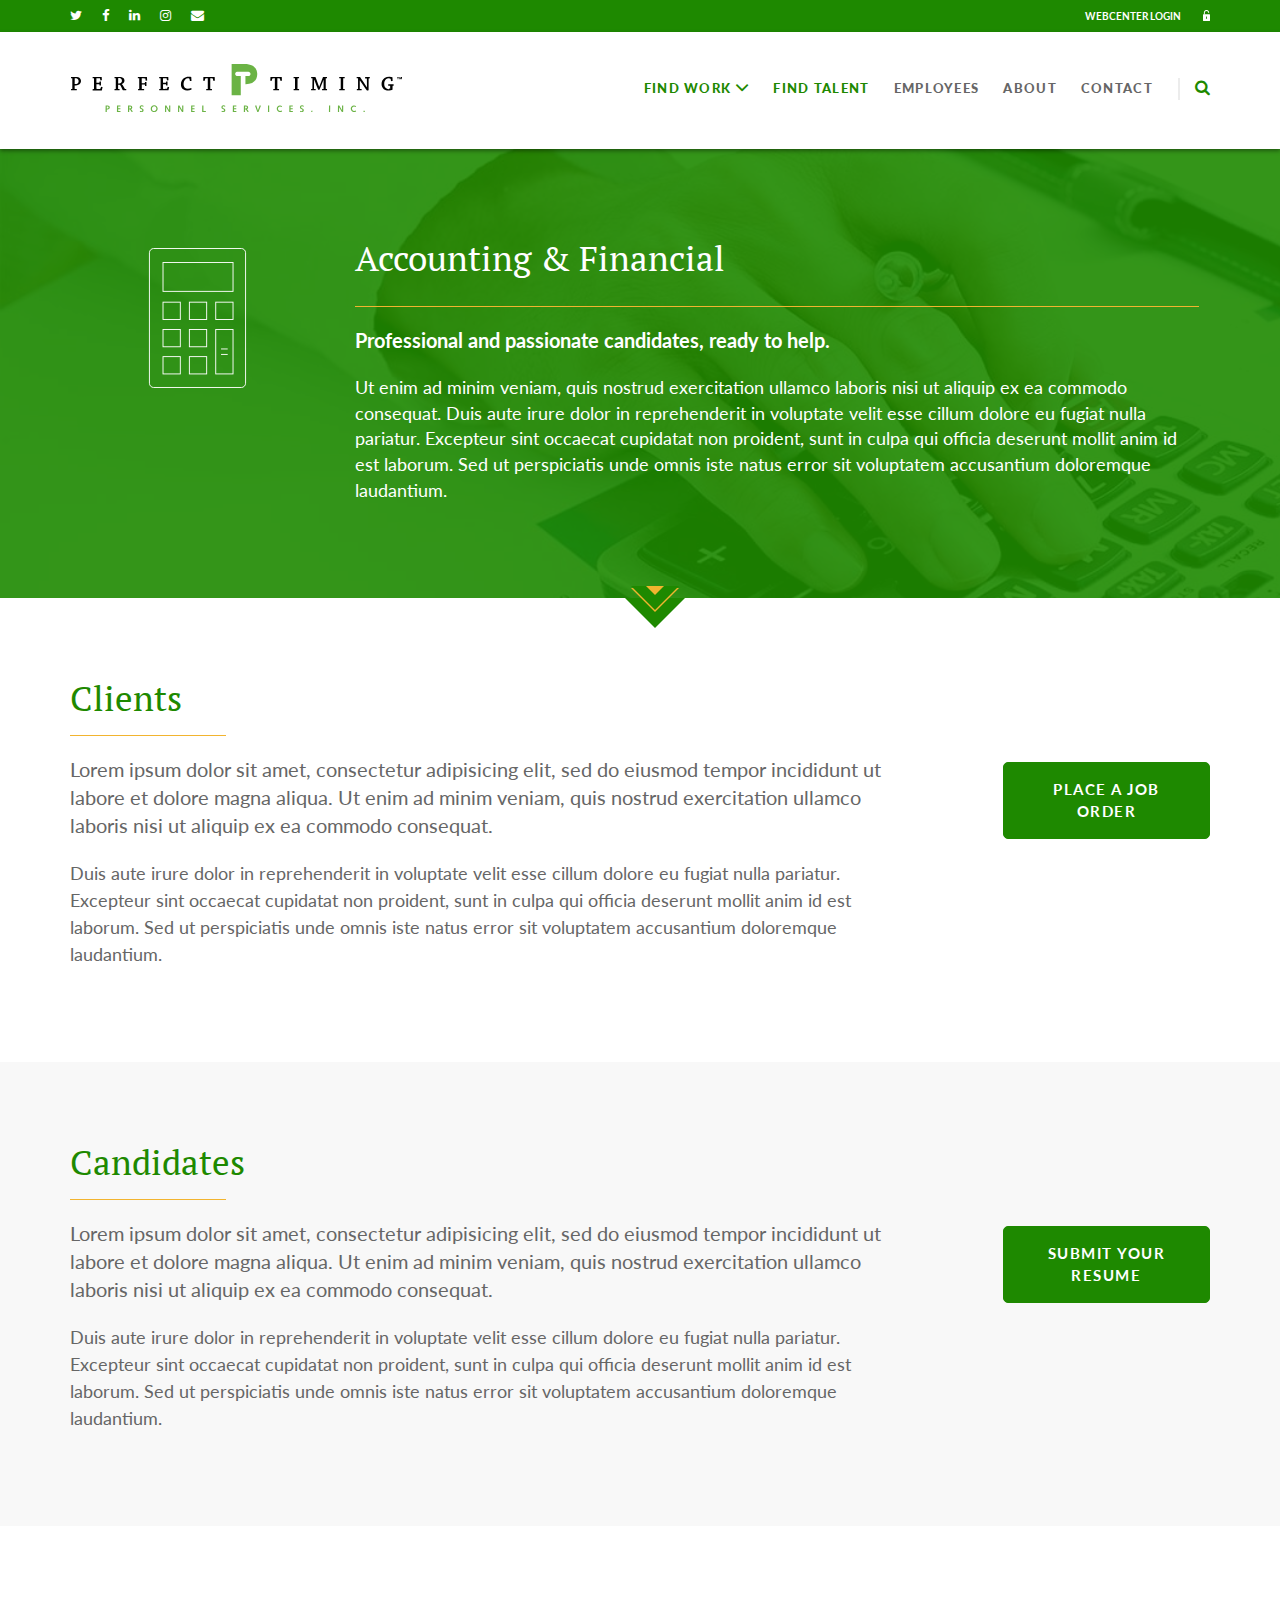
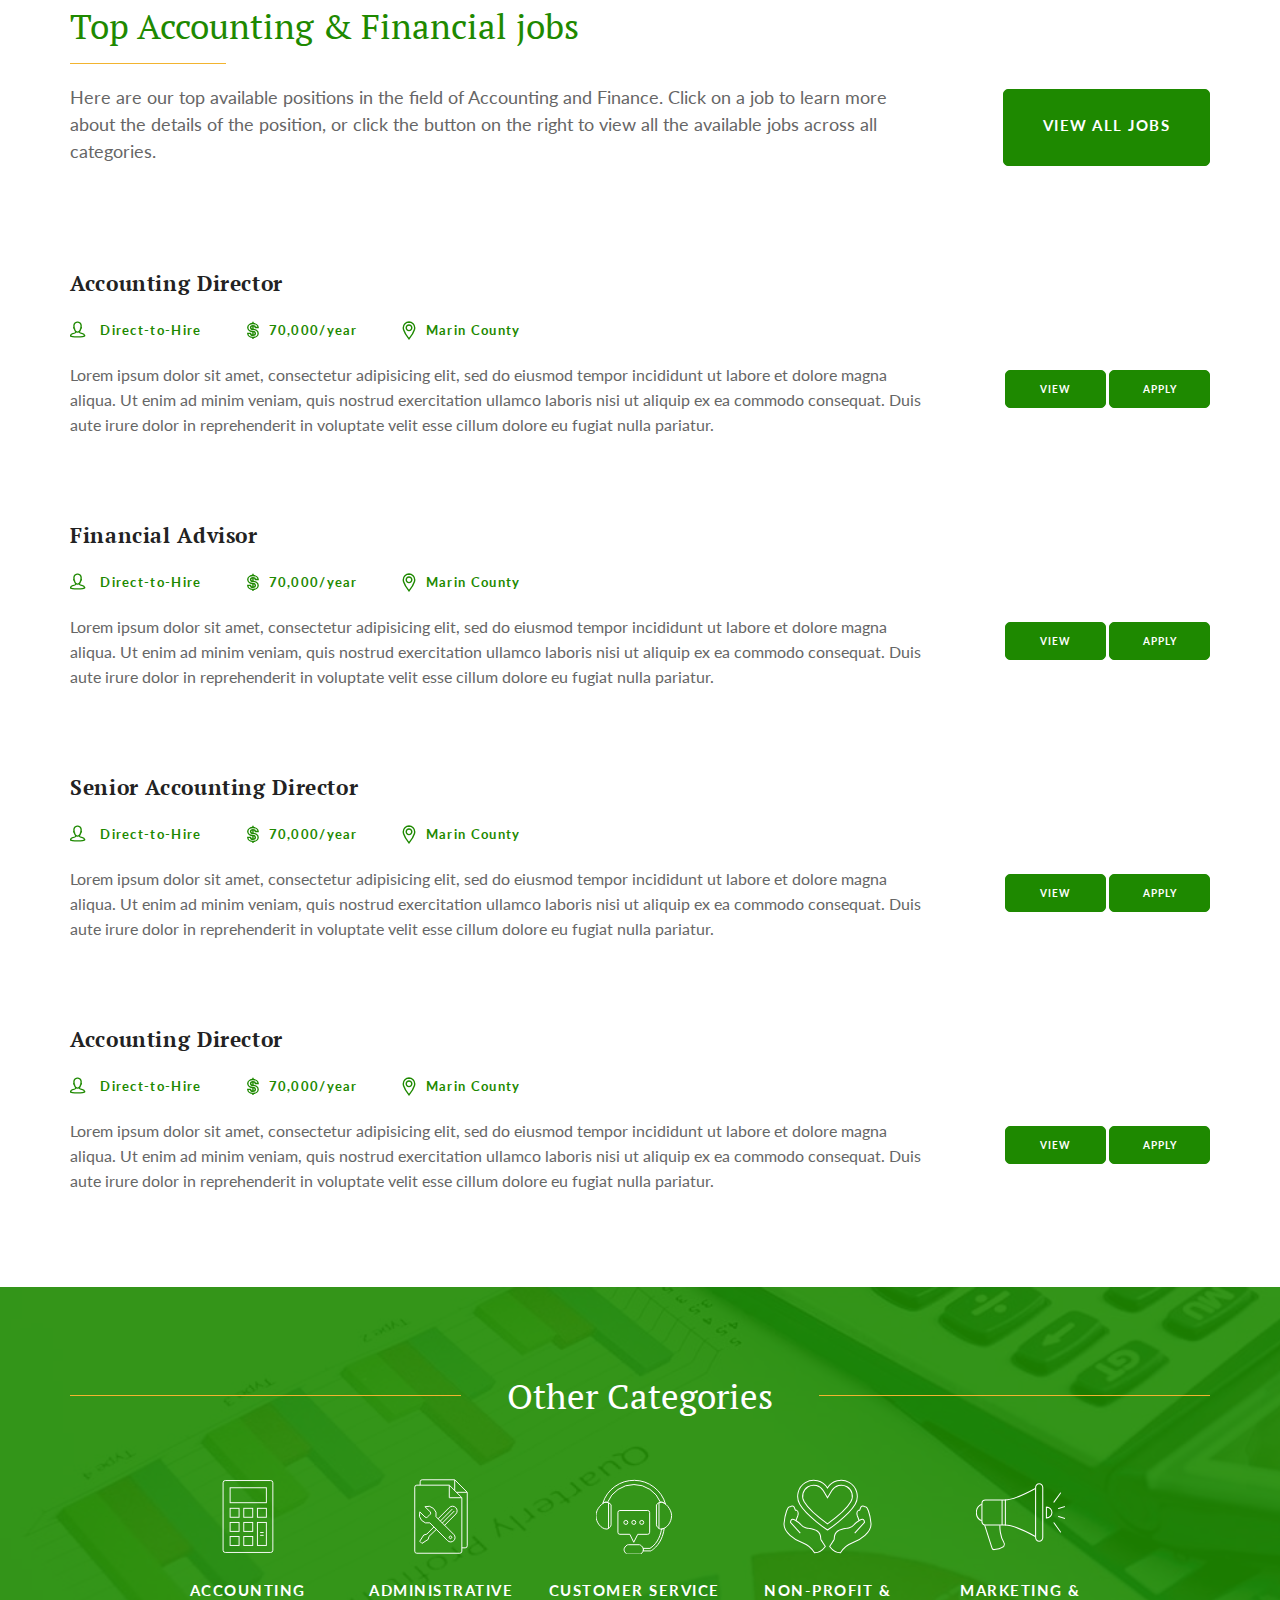
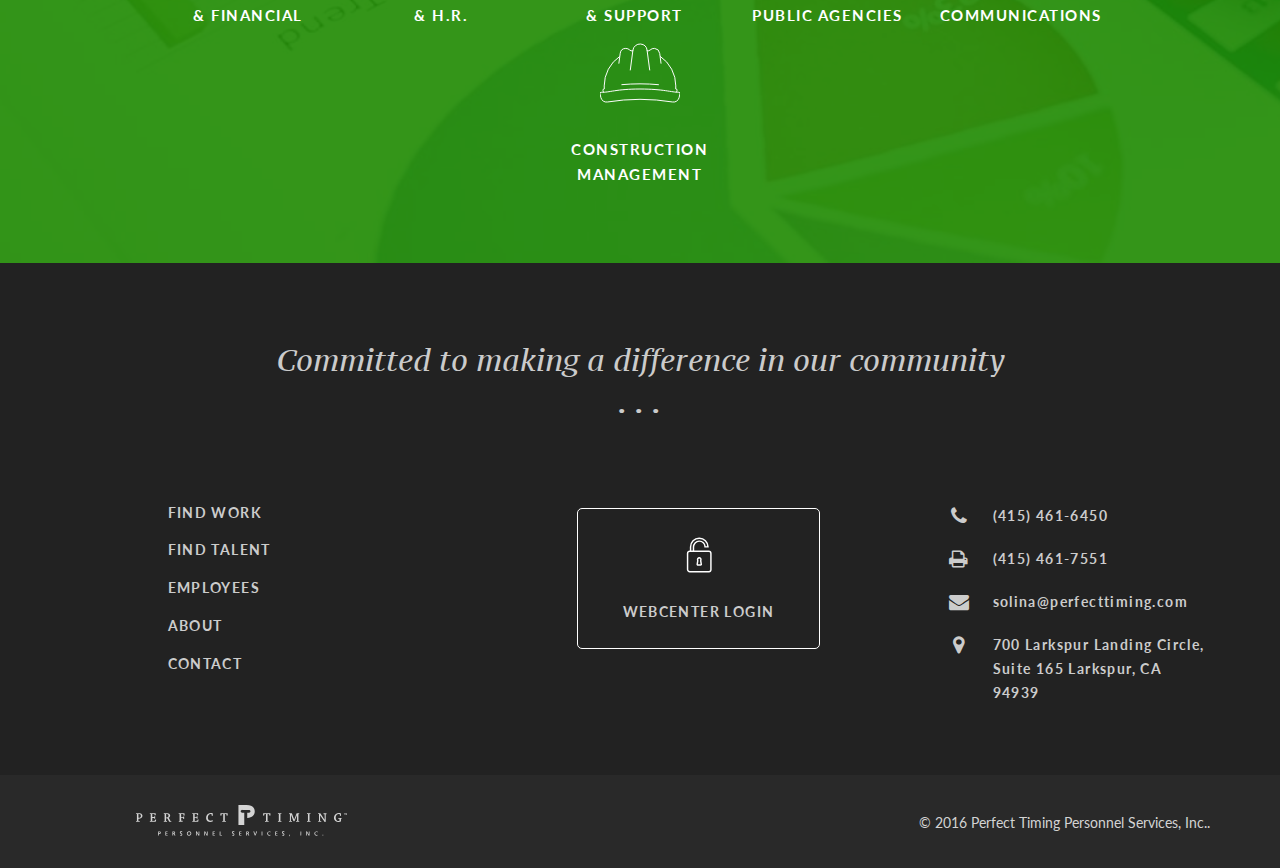
<file: category.html>
<!DOCTYPE html>
<html lang="en">

<head>
    <meta charset="utf-8">
    <meta http-equiv="X-UA-Compatible" content="IE=edge">
    <meta name="viewport" content="width=device-width, initial-scale=1.0, user-scalable=0">
    <title>Category | Perfect Timing Personnel Services, Inc.</title>
    <link rel="icon" href="images/favicon.png" type="image/x-icon">
    <link href='https://fonts.googleapis.com/css?family=Lato:400,100,100italic,300,300italic,400italic,700,700italic,900,900italic' rel='stylesheet' type='text/css'>
    <link href='https://fonts.googleapis.com/css?family=PT+Serif+Caption:400,400italic' rel='stylesheet' type='text/css'>
    <link href='https://fonts.googleapis.com/css?family=PT+Serif:400,700italic,700,400italic' rel='stylesheet' type='text/css'>
    <link href="css/font-awesome.min.css" rel="stylesheet" type="text/css">
    <link href="css/bootstrap.min.css" rel="stylesheet">
    <link href="css/animate.min.css" rel="stylesheet" type="text/css">
    <link href="css/style.css" rel="stylesheet">
    <link rel="stylesheet" href="css/bootstrap-select.css">
    <link rel="stylesheet" href="css/jquery.mCustomScrollbar.css"> </head>

<body>
    <!--preloader-->
    <div class="preloader">
        <div class="cssload-thecube">
            <div class="cssload-cube cssload-c1"></div>
            <div class="cssload-cube cssload-c2"></div>
            <div class="cssload-cube cssload-c4"></div>
            <div class="cssload-cube cssload-c3"></div>
        </div>
    </div>
    <!--preloader-->
    <div class="main">
        <header class="header">
            <div class="container">
                <div class="header-inner">
                    <div class="top-social pull-left">
                        <ul>
                            <li><a href="https://www.twitter.com" target="_blank"><i class="fa fa-twitter" aria-hidden="true"></i></a></li>
                            <li><a href="https://www.facebook.com" target="_blank"><i class="fa fa-facebook" aria-hidden="true"></i></a></li>
                            <li><a href="https://www.linkedin.com" target="_blank"><i class="fa fa-linkedin" aria-hidden="true"></i></a></li>
                            <li><a href="https://www.instagram.com" target="_blank"><i class="fa fa-instagram" aria-hidden="true"></i></a></li>
                            <li><a href="#"><i class="fa fa-envelope" aria-hidden="true"></i></a></li>
                        </ul>
                    </div>
                    <div class="wc-login pull-right">
                        <ul>
                            <li><a href="#">webcenter login <i class="icons fa fa-lock1" aria-hidden="true"><span class="icons"></span></i></a></li>
                        </ul>
                    </div>
                </div>
            </div>
        </header>
        <nav id="nav" class="navbar navbar-default">
            <div class="container">
                <div class="navbar-header">
                    <button type="button" class="navbar-toggle collapsed" data-toggle="collapse" data-target="#navbar" aria-expanded="false" aria-controls="navbar"> <span class="sr-only">Toggle navigation</span> <span class="icon-bar"></span> <span class="icon-bar"></span> <span class="icon-bar"></span></button>
                    <a class="navbar-brand logo" href="index.html"><img src="images/logo.svg" alt="Logo" title=""></a>
                </div>
                <div id="navbar" class="navbar-collapse collapse">
                    <ul class="nav navbar-nav">
                        <li class="menu-item-has-children"><a href="find_work.html">Find work</a>
                            <ul class="submenu">
                                <li><a href="resume.html">Submit Resume</a></li>
                                <li><a href="view_job.html">View Jobs</a></li>
                            </ul>
                        </li>
                        <li><a href="find_talent.html">Find talent</a></li>
                        <li><a href="employees.html">Employees</a></li>
                        <li><a href="about.html">about</a></li>
                        <li><a href="contact.html">contact</a></li>
                        <li><a href="#">webcenter login</a></li>
                    </ul>
                    <div class="search-main">
                        <div class="search-icons"> <a class="search-btn active" href="javascript:void(0)"><i class="fa fa-search" aria-hidden="true"></i></a> <a class="search-close-btn" href="javascript:void(0)"><i class="fa fa-times" aria-hidden="true"></i></a> </div>
                        <div class="search-field">
                            <div class="search-field-inner">
                                <input type="text" class="form-control" name="name" placeholder="Type what you're looking for and press Enter to search"> </div>
                        </div>
                    </div>
                </div>
            </div>
        </nav>
        <section class="resume_banner cat_accounting_banner wow fadeInDown">
            <div class="container">
                <div class="row">
                    <div class="col-sm-12">
                        <div class="resume_banner_innr">
                            <figure class="look_wrk_fig">
                                <svg id="Layer_100" data-name="Layer 100" xmlns="http://www.w3.org/2000/svg" viewBox="60 60 230 230">
                                    <rect class="cls-1" x="71.66" y="25.63" width="206.67" height="298.73" rx="9.12" ry="9.12" />
                                    <rect class="cls-1" x="100.87" y="55.61" width="150.51" height="62.12" />
                                    <rect class="cls-1" x="100.87" y="140.98" width="37.18" height="37.18" />
                                    <rect class="cls-1" x="157.53" y="140.98" width="37.18" height="37.18" />
                                    <rect class="cls-1" x="214.19" y="140.98" width="37.18" height="37.18" />
                                    <rect class="cls-1" x="100.87" y="199.66" width="37.18" height="37.18" />
                                    <rect class="cls-1" x="157.53" y="199.66" width="37.18" height="37.18" />
                                    <rect class="cls-1" x="100.87" y="258.02" width="37.18" height="37.18" />
                                    <rect class="cls-1" x="157.53" y="258.02" width="37.18" height="37.18" />
                                    <rect class="cls-1" x="214.19" y="199.66" width="37.18" height="95.53" />
                                    <line class="cls-1" x1="225.63" y1="241.55" x2="239.95" y2="241.55" />
                                    <line class="cls-1" x1="225.63" y1="253.34" x2="239.95" y2="253.34" /> </svg>
                            </figure>
                            <div class="resume_section category_section">
                                <h2>Accounting & Financial</h2>
                                <p><strong>Professional and passionate candidates, ready to help.</strong></p>
                                <p>Ut enim ad minim veniam, quis nostrud exercitation ullamco laboris nisi ut aliquip ex ea commodo consequat. Duis aute irure dolor in reprehenderit in voluptate velit esse cillum dolore eu fugiat nulla pariatur. Excepteur sint occaecat cupidatat non proident, sunt in culpa qui officia deserunt mollit anim id est laborum. Sed ut perspiciatis unde omnis iste natus error sit voluptatem accusantium doloremque laudantium.</p>
                            </div>
                        </div>
                    </div>
                </div>
            </div>
            <div class="bottom-arrow">
                <div class="bottom-arrow-inner"> </div>
            </div>
        </section>
        <!--resume_banner end-->
        <section class="local-impact-area client_place_order">
            <div class="container">
                <div class="local-impact-area-inner">
                    <h2>Clients</h2>
                    <div class="row">
                        <div class="col-md-9 col-sm-8">
                            <p><strong>Lorem ipsum dolor sit amet, consectetur adipisicing elit, sed do eiusmod tempor incididunt ut labore et dolore magna aliqua. Ut enim ad minim veniam, quis nostrud exercitation ullamco laboris nisi ut aliquip ex ea commodo consequat.</strong></p>
                            <p>Duis aute irure dolor in reprehenderit in voluptate velit esse cillum dolore eu fugiat nulla pariatur. Excepteur sint occaecat cupidatat non proident, sunt in culpa qui officia deserunt mollit anim id est laborum. Sed ut perspiciatis unde omnis iste natus error sit voluptatem accusantium doloremque laudantium.</p>
                        </div>
                        <div class="col-md-3 col-sm-4"> <a href="#" class="btn-green">place a job order</a> </div>
                    </div>
                </div>
            </div>
        </section>
        <!--client_place_order end-->
        <section class="local-impact-area client_place_order bg_grey">
            <div class="container">
                <div class="local-impact-area-inner">
                    <h2>Candidates</h2>
                    <div class="row">
                        <div class="col-md-9 col-sm-8">
                            <p><strong>Lorem ipsum dolor sit amet, consectetur adipisicing elit, sed do eiusmod tempor incididunt ut labore et dolore magna aliqua. Ut enim ad minim veniam, quis nostrud exercitation ullamco laboris nisi ut aliquip ex ea commodo consequat.</strong></p>
                            <p>Duis aute irure dolor in reprehenderit in voluptate velit esse cillum dolore eu fugiat nulla pariatur. Excepteur sint occaecat cupidatat non proident, sunt in culpa qui officia deserunt mollit anim id est laborum. Sed ut perspiciatis unde omnis iste natus error sit voluptatem accusantium doloremque laudantium.</p>
                        </div>
                        <div class="col-md-3 col-sm-4"> <a href="#" class="btn-green">submit your resume</a> </div>
                    </div>
                </div>
            </div>
        </section>
        <!--client_place_order end-->
        <section class="local-impact-area client_place_order competetive-pay">
            <div class="container">
                <div class="local-impact-inner">
                    <h2>Top Accounting & Financial jobs</h2>
                    <div class="row">
                        <div class="col-md-9 col-sm-8">
                            <p>Here are our top available positions in the field of Accounting and Finance. Click on a job to learn more about the details of the position, or click the button on the right to view all the available jobs across all categories.</p>
                        </div>
                        <div class="col-md-3 col-sm-4"> <a href="#" class="btn-green">View all jobs</a> </div>
                    </div>
                    <div class="row">
                        <div class="col-sm-12 job_listing_info">
                            <div class="job_list_bx">
                                <div class="job_list_view wow fadeInUp">
                                    <h4>Accounting Director</h4>
                                    <ul>
                                        <li> <i class="job_user">
                     
                                             <svg id="Layer_48" data-name="Layer 48" xmlns="http://www.w3.org/2000/svg" viewBox="8 7 36 36"><path class="cls-1" d="M18.27,24a8.47,8.47,0,0,0,2.18,4.6h0a6.56,6.56,0,0,0,4.34,2.47c1.64.06,3.28-.83,4.88-2.66h0a8.42,8.42,0,0,0,2-4.41s1.11.19,1.73-2.47-.62-2-.62-2c1.61-8.41-5-10.69-5-10.69A7.34,7.34,0,0,0,25,8.46a7.32,7.32,0,0,0-2.87.34s-6.56,2.29-5,10.69c0,0-1.24-.62-.62,2S18.27,24,18.27,24Z"/><path class="cls-1" d="M20.53,28.91A22.75,22.75,0,0,1,20.37,32c-.37,1-4.57,2-6.3,2.35s-3.89,1-5.25,4.57,33.74,3.59,32.38,0-3.52-4.26-5.25-4.57S30,32.95,29.63,32a22.58,22.58,0,0,1-.16-3.14"/></svg>    
                                            </i> Direct-to-Hire </li>
                                        <li><i class="job_dollar">
                            <svg id="Layer_49" data-name="Layer 49" xmlns="http://www.w3.org/2000/svg" viewBox="10 10 28 28"><path class="cls-1" d="M25,39.9c-6.15,0-11.15-3.86-11.15-8.61h6c0,2.18,2.3,4,5.13,4s5.13-1.78,5.13-4-2.3-4-5.13-4c-6.15,0-11.15-3.86-11.15-8.61s5-8.61,11.15-8.61S36.15,14,36.15,18.71h-6c0-2.18-2.3-4-5.13-4s-5.13,1.78-5.13,4,2.3,4,5.13,4c6.15,0,11.15,3.86,11.15,8.61S31.15,39.9,25,39.9Z"/><line class="cls-1" x1="25" y1="6.04" x2="25" y2="10.1"/><line class="cls-1" x1="25" y1="39.9" x2="25" y2="43.96"/><line class="cls-1" x1="25" y1="27.95" x2="25" y2="35.24"/><line class="cls-1" x1="25" y1="15.28" x2="25" y2="22.57"/></svg>
                            </i>70,000/year</li>
                                        <li><i class="job_pin">
                             <svg id="Layer_50" data-name="Layer 50" xmlns="http://www.w3.org/2000/svg" viewBox="10 10 30 30"><path class="cls-1" d="M25,6.93A12.24,12.24,0,0,0,12.76,19.17c0,.14,0,.29,0,.44a12.22,12.22,0,0,0,.7,3.68C16.08,31.87,25,43.07,25,43.07s8.92-11.2,11.53-19.78a12.19,12.19,0,0,0,.7-3.68q0-.22,0-.44A12.24,12.24,0,0,0,25,6.93Zm0,18.24a6,6,0,1,1,6-6A6,6,0,0,1,25,25.17Z"/></svg>
                            </i>Marin County</li>
                                    </ul>
                                    <div class="job_list_info_main">
                                        <div class="info_main_lft">
                                            <p>Lorem ipsum dolor sit amet, consectetur adipisicing elit, sed do eiusmod tempor incididunt ut labore et dolore magna aliqua. Ut enim ad minim veniam, quis nostrud exercitation ullamco laboris nisi ut aliquip ex ea commodo consequat. Duis aute irure dolor in reprehenderit in voluptate velit esse cillum dolore eu fugiat nulla pariatur. </p>
                                        </div>
                                        <div class="info_main_rght"> <a href="#" class="btn-green" title="">view</a> <a href="#" class="btn-green" title="">Apply</a> </div>
                                    </div>
                                </div>
                                <!--job_list_view end-->
                                <div class="job_list_view wow fadeInUp">
                                    <h4>Financial Advisor</h4>
                                    <ul>
                                        <li> <i class="job_user">
                     
                                             <svg id="Layer_48" data-name="Layer 48" xmlns="http://www.w3.org/2000/svg" viewBox="8 7 36 36"><path class="cls-1" d="M18.27,24a8.47,8.47,0,0,0,2.18,4.6h0a6.56,6.56,0,0,0,4.34,2.47c1.64.06,3.28-.83,4.88-2.66h0a8.42,8.42,0,0,0,2-4.41s1.11.19,1.73-2.47-.62-2-.62-2c1.61-8.41-5-10.69-5-10.69A7.34,7.34,0,0,0,25,8.46a7.32,7.32,0,0,0-2.87.34s-6.56,2.29-5,10.69c0,0-1.24-.62-.62,2S18.27,24,18.27,24Z"/><path class="cls-1" d="M20.53,28.91A22.75,22.75,0,0,1,20.37,32c-.37,1-4.57,2-6.3,2.35s-3.89,1-5.25,4.57,33.74,3.59,32.38,0-3.52-4.26-5.25-4.57S30,32.95,29.63,32a22.58,22.58,0,0,1-.16-3.14"/></svg>    
                                            </i> Direct-to-Hire </li>
                                        <li><i class="job_dollar">
                            <svg id="Layer_49" data-name="Layer 49" xmlns="http://www.w3.org/2000/svg" viewBox="10 10 28 28"><path class="cls-1" d="M25,39.9c-6.15,0-11.15-3.86-11.15-8.61h6c0,2.18,2.3,4,5.13,4s5.13-1.78,5.13-4-2.3-4-5.13-4c-6.15,0-11.15-3.86-11.15-8.61s5-8.61,11.15-8.61S36.15,14,36.15,18.71h-6c0-2.18-2.3-4-5.13-4s-5.13,1.78-5.13,4,2.3,4,5.13,4c6.15,0,11.15,3.86,11.15,8.61S31.15,39.9,25,39.9Z"/><line class="cls-1" x1="25" y1="6.04" x2="25" y2="10.1"/><line class="cls-1" x1="25" y1="39.9" x2="25" y2="43.96"/><line class="cls-1" x1="25" y1="27.95" x2="25" y2="35.24"/><line class="cls-1" x1="25" y1="15.28" x2="25" y2="22.57"/></svg>
                            </i>70,000/year</li>
                                        <li><i class="job_pin">
                             <svg id="Layer_50" data-name="Layer 50" xmlns="http://www.w3.org/2000/svg" viewBox="10 10 30 30"><path class="cls-1" d="M25,6.93A12.24,12.24,0,0,0,12.76,19.17c0,.14,0,.29,0,.44a12.22,12.22,0,0,0,.7,3.68C16.08,31.87,25,43.07,25,43.07s8.92-11.2,11.53-19.78a12.19,12.19,0,0,0,.7-3.68q0-.22,0-.44A12.24,12.24,0,0,0,25,6.93Zm0,18.24a6,6,0,1,1,6-6A6,6,0,0,1,25,25.17Z"/></svg>
                            </i>Marin County</li>
                                    </ul>
                                    <div class="job_list_info_main">
                                        <div class="info_main_lft">
                                            <p>Lorem ipsum dolor sit amet, consectetur adipisicing elit, sed do eiusmod tempor incididunt ut labore et dolore magna aliqua. Ut enim ad minim veniam, quis nostrud exercitation ullamco laboris nisi ut aliquip ex ea commodo consequat. Duis aute irure dolor in reprehenderit in voluptate velit esse cillum dolore eu fugiat nulla pariatur. </p>
                                        </div>
                                        <div class="info_main_rght"> <a href="#" class="btn-green" title="">view</a> <a href="#" class="btn-green" title="">Apply</a> </div>
                                    </div>
                                </div>
                                <!--job_list_view end-->
                                <div class="job_list_view wow fadeInUp">
                                    <h4>Senior Accounting Director</h4>
                                    <ul>
                                        <li> <i class="job_user">
                     
                                             <svg id="Layer_48" data-name="Layer 48" xmlns="http://www.w3.org/2000/svg" viewBox="8 7 36 36"><path class="cls-1" d="M18.27,24a8.47,8.47,0,0,0,2.18,4.6h0a6.56,6.56,0,0,0,4.34,2.47c1.64.06,3.28-.83,4.88-2.66h0a8.42,8.42,0,0,0,2-4.41s1.11.19,1.73-2.47-.62-2-.62-2c1.61-8.41-5-10.69-5-10.69A7.34,7.34,0,0,0,25,8.46a7.32,7.32,0,0,0-2.87.34s-6.56,2.29-5,10.69c0,0-1.24-.62-.62,2S18.27,24,18.27,24Z"/><path class="cls-1" d="M20.53,28.91A22.75,22.75,0,0,1,20.37,32c-.37,1-4.57,2-6.3,2.35s-3.89,1-5.25,4.57,33.74,3.59,32.38,0-3.52-4.26-5.25-4.57S30,32.95,29.63,32a22.58,22.58,0,0,1-.16-3.14"/></svg>    
                                            </i> Direct-to-Hire </li>
                                        <li><i class="job_dollar">
                            <svg id="Layer_49" data-name="Layer 49" xmlns="http://www.w3.org/2000/svg" viewBox="10 10 28 28"><path class="cls-1" d="M25,39.9c-6.15,0-11.15-3.86-11.15-8.61h6c0,2.18,2.3,4,5.13,4s5.13-1.78,5.13-4-2.3-4-5.13-4c-6.15,0-11.15-3.86-11.15-8.61s5-8.61,11.15-8.61S36.15,14,36.15,18.71h-6c0-2.18-2.3-4-5.13-4s-5.13,1.78-5.13,4,2.3,4,5.13,4c6.15,0,11.15,3.86,11.15,8.61S31.15,39.9,25,39.9Z"/><line class="cls-1" x1="25" y1="6.04" x2="25" y2="10.1"/><line class="cls-1" x1="25" y1="39.9" x2="25" y2="43.96"/><line class="cls-1" x1="25" y1="27.95" x2="25" y2="35.24"/><line class="cls-1" x1="25" y1="15.28" x2="25" y2="22.57"/></svg>
                            </i>70,000/year</li>
                                        <li><i class="job_pin">
                             <svg id="Layer_50" data-name="Layer 50" xmlns="http://www.w3.org/2000/svg" viewBox="10 10 30 30"><path class="cls-1" d="M25,6.93A12.24,12.24,0,0,0,12.76,19.17c0,.14,0,.29,0,.44a12.22,12.22,0,0,0,.7,3.68C16.08,31.87,25,43.07,25,43.07s8.92-11.2,11.53-19.78a12.19,12.19,0,0,0,.7-3.68q0-.22,0-.44A12.24,12.24,0,0,0,25,6.93Zm0,18.24a6,6,0,1,1,6-6A6,6,0,0,1,25,25.17Z"/></svg>
                            </i>Marin County</li>
                                    </ul>
                                    <div class="job_list_info_main">
                                        <div class="info_main_lft">
                                            <p>Lorem ipsum dolor sit amet, consectetur adipisicing elit, sed do eiusmod tempor incididunt ut labore et dolore magna aliqua. Ut enim ad minim veniam, quis nostrud exercitation ullamco laboris nisi ut aliquip ex ea commodo consequat. Duis aute irure dolor in reprehenderit in voluptate velit esse cillum dolore eu fugiat nulla pariatur. </p>
                                        </div>
                                        <div class="info_main_rght"> <a href="#" class="btn-green" title="">view</a> <a href="#" class="btn-green" title="">Apply</a> </div>
                                    </div>
                                </div>
                                <!--job_list_view end-->
                                <div class="job_list_view wow fadeInUp">
                                    <h4>Accounting Director</h4>
                                    <ul>
                                        <li> <i class="job_user">
                     
                                             <svg id="Layer_48" data-name="Layer 48" xmlns="http://www.w3.org/2000/svg" viewBox="8 7 36 36"><path class="cls-1" d="M18.27,24a8.47,8.47,0,0,0,2.18,4.6h0a6.56,6.56,0,0,0,4.34,2.47c1.64.06,3.28-.83,4.88-2.66h0a8.42,8.42,0,0,0,2-4.41s1.11.19,1.73-2.47-.62-2-.62-2c1.61-8.41-5-10.69-5-10.69A7.34,7.34,0,0,0,25,8.46a7.32,7.32,0,0,0-2.87.34s-6.56,2.29-5,10.69c0,0-1.24-.62-.62,2S18.27,24,18.27,24Z"/><path class="cls-1" d="M20.53,28.91A22.75,22.75,0,0,1,20.37,32c-.37,1-4.57,2-6.3,2.35s-3.89,1-5.25,4.57,33.74,3.59,32.38,0-3.52-4.26-5.25-4.57S30,32.95,29.63,32a22.58,22.58,0,0,1-.16-3.14"/></svg>    
                                            </i> Direct-to-Hire </li>
                                        <li><i class="job_dollar">
                            <svg id="Layer_49" data-name="Layer 49" xmlns="http://www.w3.org/2000/svg" viewBox="10 10 28 28"><path class="cls-1" d="M25,39.9c-6.15,0-11.15-3.86-11.15-8.61h6c0,2.18,2.3,4,5.13,4s5.13-1.78,5.13-4-2.3-4-5.13-4c-6.15,0-11.15-3.86-11.15-8.61s5-8.61,11.15-8.61S36.15,14,36.15,18.71h-6c0-2.18-2.3-4-5.13-4s-5.13,1.78-5.13,4,2.3,4,5.13,4c6.15,0,11.15,3.86,11.15,8.61S31.15,39.9,25,39.9Z"/><line class="cls-1" x1="25" y1="6.04" x2="25" y2="10.1"/><line class="cls-1" x1="25" y1="39.9" x2="25" y2="43.96"/><line class="cls-1" x1="25" y1="27.95" x2="25" y2="35.24"/><line class="cls-1" x1="25" y1="15.28" x2="25" y2="22.57"/></svg>
                            </i>70,000/year</li>
                                        <li><i class="job_pin">
                             <svg id="Layer_50" data-name="Layer 50" xmlns="http://www.w3.org/2000/svg" viewBox="10 10 30 30"><path class="cls-1" d="M25,6.93A12.24,12.24,0,0,0,12.76,19.17c0,.14,0,.29,0,.44a12.22,12.22,0,0,0,.7,3.68C16.08,31.87,25,43.07,25,43.07s8.92-11.2,11.53-19.78a12.19,12.19,0,0,0,.7-3.68q0-.22,0-.44A12.24,12.24,0,0,0,25,6.93Zm0,18.24a6,6,0,1,1,6-6A6,6,0,0,1,25,25.17Z"/></svg>
                            </i>Marin County</li>
                                    </ul>
                                    <div class="job_list_info_main">
                                        <div class="info_main_lft">
                                            <p>Lorem ipsum dolor sit amet, consectetur adipisicing elit, sed do eiusmod tempor incididunt ut labore et dolore magna aliqua. Ut enim ad minim veniam, quis nostrud exercitation ullamco laboris nisi ut aliquip ex ea commodo consequat. Duis aute irure dolor in reprehenderit in voluptate velit esse cillum dolore eu fugiat nulla pariatur. </p>
                                        </div>
                                        <div class="info_main_rght"> <a href="#" class="btn-green" title="">view</a> <a href="#" class="btn-green" title="">Apply</a> </div>
                                    </div>
                                </div>
                                <!--job_list_view end-->
                            </div>
                            <!--job_list_bx end-->
                        </div>
                    </div>
                </div>
            </div>
        </section>
        <section class="about_banner cat_btm_list">
            <div class="container">
                <div class="row">
                    <div class="col-sm-12">
                        <h2><big>Other Categories</big></h2>
                        <ul>
                            <li>
                                <a href="#" title="">
                                    <figure class="cat_acounts_icon">
                                        <div class="cat_acounts_static">
                                            <svg id="Layer_101" data-name="Layer 101" xmlns="http://www.w3.org/2000/svg" viewBox="33 34 112 112">
                                                <rect class="cls-1" x="37.42" y="14" width="105.16" height="152" rx="4.64" ry="4.64" />
                                                <rect class="cls-1" x="52.28" y="29.25" width="76.58" height="31.61" />
                                                <rect class="cls-1" x="52.28" y="72.69" width="18.92" height="18.92" />
                                                <rect class="cls-1" x="81.11" y="72.69" width="18.92" height="18.92" />
                                                <rect class="cls-1" x="109.94" y="72.69" width="18.92" height="18.92" />
                                                <rect class="cls-1" x="52.28" y="102.55" width="18.92" height="18.92" />
                                                <rect class="cls-1" x="81.11" y="102.55" width="18.92" height="18.92" />
                                                <rect class="cls-1" x="52.28" y="132.24" width="18.92" height="18.92" />
                                                <rect class="cls-1" x="81.11" y="132.24" width="18.92" height="18.92" />
                                                <rect class="cls-1" x="109.94" y="102.55" width="18.92" height="48.61" />
                                                <line class="cls-1" x1="115.76" y1="123.86" x2="123.05" y2="123.86" />
                                                <line class="cls-1" x1="115.76" y1="129.86" x2="123.05" y2="129.86" /> </svg>
                                        </div>
                                        <div class="cat_acounts_hov">
                                            <svg id="Layer_102" data-name="Layer 102" xmlns="http://www.w3.org/2000/svg" viewBox="33 34 112 112">
                                                <path class="cls-1" d="M137.94,14H42.06a4.64,4.64,0,0,0-4.64,4.64V161.36A4.64,4.64,0,0,0,42.06,166h95.88a4.64,4.64,0,0,0,4.64-4.64V18.64A4.64,4.64,0,0,0,137.94,14Zm-9.08,46.86H52.28V29.25h76.58Z" />
                                                <rect class="cls-2" x="52.28" y="72.69" width="18.92" height="18.92" />
                                                <rect class="cls-2" x="81.11" y="72.69" width="18.92" height="18.92" />
                                                <rect class="cls-2" x="109.94" y="72.69" width="18.92" height="18.92" />
                                                <rect class="cls-2" x="52.28" y="102.55" width="18.92" height="18.92" />
                                                <rect class="cls-2" x="81.11" y="102.55" width="18.92" height="18.92" />
                                                <rect class="cls-2" x="52.28" y="132.24" width="18.92" height="18.92" />
                                                <rect class="cls-2" x="81.11" y="132.24" width="18.92" height="18.92" />
                                                <rect class="cls-2" x="109.94" y="102.55" width="18.92" height="48.61" />
                                                <line class="cls-2" x1="115.76" y1="123.86" x2="123.05" y2="123.86" />
                                                <line class="cls-2" x1="115.76" y1="129.86" x2="123.05" y2="129.86" /> </svg>
                                        </div>
                                    </figure>
                                    <h6>Accounting <br> & Financial</h6> </a>
                            </li>
                            <li>
                                <a href="#" title="">
                                    <figure class="cat_admin_icon">
                                        <div class="cat_admin_static">
                                            <svg id="Layer_103" data-name="Layer 103" xmlns="http://www.w3.org/2000/svg" viewBox="34 34 112 112">
                                                <path class="cls-1" d="M79.65,90.42A17.52,17.52,0,0,0,56.81,69.7L67.46,80.36a3.77,3.77,0,0,1,0,5.33L65.16,88c-.13.12-.27.23-.39.35s-.24.26-.35.39L62.11,91a3.77,3.77,0,0,1-5.33,0L46.12,80.38a17.52,17.52,0,0,0,20.72,22.84l36.87,36.87a9.05,9.05,0,1,0,12.8-12.8Zm31.86,44.66a2.69,2.69,0,1,1,0-3.81A2.69,2.69,0,0,1,111.5,135.08Z" />
                                                <path class="cls-1" d="M97.42,108.3,120.62,85A9.54,9.54,0,0,0,107.13,71.5L83.93,94.81" />
                                                <path class="cls-2" d="M112.93,75.15,89.15,99" />
                                                <path class="cls-2" d="M117,79.22,93.23,103.11" />
                                                <polyline class="cls-1" points="75.31 111.65 60.49 126.67 54.27 128.34 45.91 141.28 50.49 145.85 63.42 137.49 65.09 131.28 80.38 116.73" />
                                                <path class="cls-1" d="M107.19,25.43V50.87a.18.18,0,0,0,.18.18h25.44" />
                                                <path class="cls-1" d="M133.24,51l-26-26H39.84a4.31,4.31,0,0,0-4.31,4.31v132.6a4.31,4.31,0,0,0,4.31,4.31h89.08a4.31,4.31,0,0,0,4.31-4.31Z" />
                                                <line class="cls-1" x1="122.01" y1="39.82" x2="144.04" y2="39.82" />
                                                <line class="cls-1" x1="118.42" y1="14.2" x2="118.42" y2="36.23" />
                                                <path class="cls-1" d="M133.24,155h6.92a4.31,4.31,0,0,0,4.31-4.31V39.82l-26-26H51.07a4.31,4.31,0,0,0-4.31,4.31V25" /> </svg>
                                        </div>
                                        <div class="cat_admin_hov">
                                            <svg id="Layer_104" data-name="Layer 104" xmlns="http://www.w3.org/2000/svg" viewBox="34 34 112 112">
                                                <path class="cls-1" d="M133.24,51l-26-26H39.84a4.31,4.31,0,0,0-4.31,4.31v132.6a4.31,4.31,0,0,0,4.31,4.31h89.08a4.31,4.31,0,0,0,4.31-4.31Z" />
                                                <path class="cls-2" d="M107.19,23V50.87a.18.18,0,0,0,.18.18h27.9" />
                                                <path class="cls-3" d="M79.65,90.45A17.52,17.52,0,0,0,56.81,69.72L67.46,80.38a3.77,3.77,0,0,1,0,5.33L65.16,88c-.13.12-.27.23-.39.35s-.24.26-.35.39l-2.31,2.31a3.77,3.77,0,0,1-5.33,0L46.12,80.41a17.52,17.52,0,0,0,20.72,22.84l36.87,36.87a9.05,9.05,0,1,0,12.8-12.8Zm31.86,44.66a2.69,2.69,0,1,1,0-3.81A2.69,2.69,0,0,1,111.5,135.11Z" />
                                                <path class="cls-3" d="M97.42,108.33,120.62,85a9.54,9.54,0,0,0-13.49-13.49L83.93,94.84" />
                                                <path class="cls-4" d="M112.93,75.17,89.15,99.06" />
                                                <path class="cls-4" d="M117,79.24,93.23,103.13" />
                                                <polyline class="cls-3" points="75.31 111.68 60.49 126.69 54.27 128.36 45.91 141.3 50.49 145.88 63.42 137.52 65.09 131.3 80.38 116.75" />
                                                <path class="cls-1" d="M118.42,13.77H51.07a4.31,4.31,0,0,0-4.31,4.31V21h62.09l28.39,28.39V155h2.92a4.31,4.31,0,0,0,4.31-4.31V39.82Z" /> </svg>
                                        </div>
                                    </figure>
                                    <h6>Administrative <br> & H.r.</h6> </a>
                            </li>
                            <li>
                                <a href="#" title="">
                                    <figure class="cat_custservice_icon">
                                        <div class="cat_custservice_static">
                                            <svg id="Layer_105" data-name="Layer 105" xmlns="http://www.w3.org/2000/svg" viewBox="15 12 153 153">
                                                <path class="cls-1" d="M33.43,59.28c-6.86,0-20.57,13.71-20.57,27.43s10.29,27.43,22.29,27.43c3.43,0,8.57-5.14,8.57-8.57V64.42A12.86,12.86,0,0,0,33.43,59.28Zm113.14,0a12.86,12.86,0,0,0-10.29,5.14v41.14c0,3.43,5.14,8.57,8.57,8.57,12,0,22.29-13.71,22.29-27.43S153.43,59.28,146.57,59.28Z" />
                                                <path class="cls-1" d="M145.37,59.28c.13,0,.27,0,.41,0s.52,0,.79,0c2.24,0,5.21,1.47,8.2,3.92a66.83,66.83,0,0,0-127.92-2,11,11,0,0,1,5.38-1.9c.24,0,.47,0,.7,0l.5,0a12.83,12.83,0,0,1,3.08.38,58.28,58.28,0,0,1,107.88-.33C144.71,59.3,145,59.28,145.37,59.28Z" />
                                                <path class="cls-1" d="M146.7,114c-1.19,8-5.9,28.64-23.62,39.55H109.31a8.55,8.55,0,0,1,0,5.14H124.8S148,147.08,152,112.48A17.33,17.33,0,0,1,146.7,114Z" />
                                                <path class="cls-1" d="M118.41,76.26H61.68a4,4,0,0,0-4,4v40.52a4.05,4.05,0,0,0,4.05,4.05H81.94L90,141.08l8.1-16.21h20.07a4.24,4.24,0,0,0,4.24-4.24V80.31A4.05,4.05,0,0,0,118.41,76.26ZM73.84,104.62a4.05,4.05,0,1,1,4.05-4.05A4.05,4.05,0,0,1,73.84,104.62Zm16.21,0a4.05,4.05,0,1,1,4.05-4.05A4.05,4.05,0,0,1,90,104.62Zm16.21,0a4.05,4.05,0,1,1,4.05-4.05A4.05,4.05,0,0,1,106.25,104.62Z" />
                                                <line class="cls-1" x1="38.55" y1="60.34" x2="38.55" y2="112.9" />
                                                <line class="cls-1" x1="141.45" y1="60.34" x2="141.45" y2="112.9" />
                                                <path class="cls-1" d="M70.27,156.14c0,3.18,1.77,6.08,4.7,8.33a4.1,4.1,0,0,0,2.49.83h25a4.1,4.1,0,0,0,2.49-.83c2.93-2.24,4.7-5.15,4.7-8.33,0-3.82-2.57-7.25-6.63-9.6a3.93,3.93,0,0,0-2-.5H78.88a3.93,3.93,0,0,0-2,.5C72.84,148.89,70.27,152.31,70.27,156.14Z" /> </svg>
                                        </div>
                                        <div class="cat_custservice_hov">
                                            <svg id="Layer_106" data-name="Layer 106" xmlns="http://www.w3.org/2000/svg" viewBox="15 12 153 153">
                                                <path class="cls-1" d="M33.43,59.28c-6.86,0-20.57,13.71-20.57,27.43s10.29,27.43,22.29,27.43c3.43,0,8.57-5.14,8.57-8.57V64.42A12.86,12.86,0,0,0,33.43,59.28Zm113.14,0a12.86,12.86,0,0,0-10.29,5.14v41.14c0,3.43,5.14,8.57,8.57,8.57,12,0,22.29-13.71,22.29-27.43S153.43,59.28,146.57,59.28Z" />
                                                <path class="cls-1" d="M118.41,76.26H61.68a4,4,0,0,0-4,4v40.52a4.05,4.05,0,0,0,4.05,4.05H81.94L90,141.08l8.1-16.21h20.07a4.24,4.24,0,0,0,4.24-4.24V80.31A4.05,4.05,0,0,0,118.41,76.26ZM73.84,104.62a4.05,4.05,0,1,1,4.05-4.05A4.05,4.05,0,0,1,73.84,104.62Zm16.21,0a4.05,4.05,0,1,1,4.05-4.05A4.05,4.05,0,0,1,90,104.62Zm16.21,0a4.05,4.05,0,1,1,4.05-4.05A4.05,4.05,0,0,1,106.25,104.62Z" />
                                                <line class="cls-2" x1="38.55" y1="58.96" x2="38.55" y2="114.27" />
                                                <line class="cls-2" x1="141.45" y1="58.96" x2="141.45" y2="114.27" />
                                                <path class="cls-1" d="M70.27,156.14c0,3.18,1.77,6.08,4.7,8.33a4.1,4.1,0,0,0,2.49.83h25a4.1,4.1,0,0,0,2.49-.83c2.93-2.24,4.7-5.15,4.7-8.33,0-3.82-2.57-7.25-6.63-9.6a3.93,3.93,0,0,0-2-.5H78.88a3.93,3.93,0,0,0-2,.5C72.84,148.89,70.27,152.31,70.27,156.14Z" />
                                                <path class="cls-1" d="M146.57,55.28a13.58,13.58,0,0,1,6.11,1.8,66.82,66.82,0,0,0-124.1-.67,12.37,12.37,0,0,1,4.85-1.13,16.69,16.69,0,0,1,4.74.68,58.27,58.27,0,0,1,104.58-.23A16.75,16.75,0,0,1,146.57,55.28Z" />
                                                <path class="cls-1" d="M146,118.1c-2,9.56-7.65,26.1-22.87,35.47h-9.66a11.82,11.82,0,0,1,0,5.14H124.8s21.11-10.61,26.54-41.68A20.27,20.27,0,0,1,146,118.1Z" /> </svg>
                                        </div>
                                    </figure>
                                    <h6>Customer Service <br> & Support</h6> </a>
                            </li>
                            <li>
                                <a href="#" title="">
                                    <figure class="cat_nonprofit_icon">
                                        <div class="cat_nonprofit_static">
                                            <svg id="Layer_107" data-name="Layer 107" xmlns="http://www.w3.org/2000/svg" xmlns:xlink="http://www.w3.org/1999/xlink" viewBox="16 16 148 148">
                                                <path class="st0" d="M36.3,122.8l-19.4-21.2c0.2-1.8,0.8-4.8,2.5-5.8c1.4-0.8,3.9-0.3,7.1,1.5c6.7,3.8,9.1,6.6,11.1,8.9
	c2.1,2.5,4,4.6,9.3,6c1.6,0.4,3.5,0.7,5.6,1.1c13.3,2.1,24.3,5.1,24.2,20.7c0,0.5,0.1,0.9,0.3,1.4c0.7,1.4,6.2,9.9,8.7,13.9c-2.6,3.6-10.1,12.5-21.3,12.4c-5.4-9.2-13.8-16.2-23.8-19.9c-15-5.5-38.2-20.9-36.3-38.6c2.2-21.5,7.5-32,10.6-32.5c0.4-0.1,0.9,0.5,1.2,0.2c0.8-0.5,4.3-1.8,6.3-1.1s3.1,4.4,3.8,6.6c0.7,2.7,0.9,0.8,2.5,1.1c0.8,0.4,5.2,2.6,2.7,10.9c0,0-3.1,7.3-3,9" />
                                                <path class="st0" d="M90,116.6c0,0,41.3-27.5,54.6-50.6c8.7-15.2,3.4-34.6-11.9-43.3c-14.9-8.5-33.8-3.6-42.8,11
	C80.8,18.7,61.3,14,46.3,23.2c-14.6,9-19.5,27.9-11,42.8C48.7,89.1,90,116.6,90,116.6z" />
                                                <path class="st0" d="M90,104.4C76.5,94.8,52.6,75.9,44,61c-6.1-10.3-2.7-23.7,7.7-29.8s23.7-2.7,29.8,7.7L90,53l8.6-14.1
	c6.1-10.3,19.5-13.7,29.8-7.6c10.3,6.1,13.7,19.4,7.6,29.7C127.4,75.9,103.5,94.8,90,104.4z" />
                                                <path class="st0" d="M143.7,122.8l19.4-21.2c-0.2-1.8-0.8-4.8-2.5-5.8c-1.4-0.8-3.9-0.3-7.1,1.5c-6.7,3.8-9.1,6.6-11.1,8.9
	c-2.1,2.5-4,4.6-9.3,6c-1.6,0.4-3.5,0.7-5.6,1.1c-13.3,2.1-24.3,5.1-24.2,20.7c0,0.5-0.1,0.9-0.3,1.4c-0.7,1.4-6.2,9.9-8.7,13.9c2.6,3.6,10.1,12.5,21.3,12.4c5.4-9.2,13.8-16.2,23.8-19.9c15-5.5,38.2-20.9,36.4-38.6c-2.2-21.5-7.5-32-10.6-32.5c-0.4-0.1-0.9,0.5-1.2,0.2c-0.8-0.5-4.3-1.8-6.3-1.1s-3.1,4.4-3.8,6.6c-0.7,2.7-0.9,0.8-2.4,1.1c-0.8,0.4-5.2,2.6-2.7,10.9c0,0,3.1,7.3,3.1,9" /> </svg>
                                        </div>
                                        <div class="cat_nonprofit_hov">
                                            <svg id="Layer_108" data-name="Layer 108" xmlns="http://www.w3.org/2000/svg" xmlns:xlink="http://www.w3.org/1999/xlink" viewBox="16 16 148 148">
                                                <path class="st0" d="M36.3,122.8l-19.4-21.2c0.2-1.8,0.8-4.8,2.5-5.8c1.4-0.8,3.9-0.3,7.1,1.5c6.7,3.8,9.1,6.6,11.1,8.9
	c2.1,2.5,4,4.6,9.3,6c1.6,0.4,3.5,0.7,5.6,1.1c13.3,2.1,24.3,5.1,24.2,20.7c0,0.5,0.1,0.9,0.3,1.4c0.7,1.4,6.2,9.9,8.7,13.9c-2.6,3.6-10.1,12.5-21.3,12.4c-5.4-9.2-13.8-16.2-23.8-19.9c-15-5.5-38.2-20.9-36.3-38.6c2.2-21.5,7.5-32,10.6-32.5
	c0.4-0.1,0.9,0.5,1.2,0.2c0.8-0.5,4.3-1.8,6.3-1.1s3.1,4.4,3.8,6.6c0.7,2.7,0.9,0.8,2.5,1.1c0.8,0.4,5.2,2.6,2.7,10.9
	c0,0-3.1,7.3-3,9" />
                                                <path class="st0" d="M143.7,122.8l19.4-21.2c-0.2-1.8-0.8-4.8-2.5-5.8c-1.4-0.8-3.9-0.3-7.1,1.5c-6.7,3.8-9.1,6.6-11.1,8.9
	c-2.1,2.5-4,4.6-9.3,6c-1.6,0.4-3.5,0.7-5.6,1.1c-13.3,2.1-24.3,5.1-24.2,20.7c0,0.5-0.1,0.9-0.3,1.4c-0.7,1.4-6.2,9.9-8.7,13.9c2.6,3.6,10.1,12.5,21.3,12.4c5.4-9.2,13.8-16.2,23.8-19.9c15-5.5,38.2-20.9,36.4-38.6c-2.2-21.5-7.5-32-10.6-32.5c-0.4-0.1-0.9,0.5-1.2,0.2c-0.8-0.5-4.3-1.8-6.3-1.1s-3.1,4.4-3.8,6.6c-0.7,2.7-0.9,0.8-2.4,1.1c-0.8,0.4-5.2,2.6-2.7,10.9
	c0,0,3.1,7.3,3.1,9" />
                                                <path class="st0" d="M90,116.6c0,0,41.3-27.5,54.6-50.6c8.7-15.2,3.4-34.6-11.9-43.3c-14.9-8.5-33.8-3.6-42.8,11
	C80.8,18.7,61.3,14,46.3,23.2c-14.6,9-19.5,27.9-11,42.8C48.7,89.1,90,116.6,90,116.6z" />
                                                <path class="st1" d="M90,104.4C76.5,94.8,52.6,75.9,44,61c-6.1-10.3-2.7-23.7,7.7-29.8s23.7-2.7,29.8,7.7L90,53l8.6-14.1
	c6.1-10.3,19.5-13.7,29.8-7.6c10.3,6.1,13.7,19.4,7.6,29.7C127.4,75.9,103.5,94.8,90,104.4z" />
                                                <path class="st1" d="M36.3,122.8l-19.4-21.2c0.2-1.8,0.8-4.8,2.5-5.8c1.4-0.8,6.7-0.1,9.9,1.7c6.7,3.8,8.2,5.5,10.1,7.8" />
                                                <path class="st1" d="M143.7,122.8l19.4-21.2c-0.2-1.8-0.8-4.8-2.5-5.8c-1.4-0.8-6.7-0.1-9.9,1.7c-6.7,3.8-8.2,5.5-10.1,7.8" /> </svg>
                                        </div>
                                    </figure>
                                    <h6>Non-profit & <br> Public Agencies</h6> </a>
                            </li>
                            <li>
                                <a href="#" title="">
                                    <figure class="cat_marketing_icon">
                                        <div class="cat_marketing_static">
                                            <svg id="Layer_109" data-name="Layer 109" xmlns="http://www.w3.org/2000/svg" viewBox="18 17 145 145"><path class="cls-1" d="M119.24,35.29C108.76,41,77,57.58,60.44,57.58"/><path class="cls-1" d="M60.44,106c17.67,0,48.5,16.45,58.79,22.23"/><path class="cls-1" d="M15.49,65.94a17.29,17.29,0,0,0,0,31.7"/><path class="cls-1" d="M140.57,71.41V92.16a10.38,10.38,0,1,0,0-20.75Z"/><path class="cls-1" d="M21.26,106.27,35.31,150a4.43,4.43,0,0,0,4.84,3.46c7.26-.69,12.8-2.77,15.91-4.84a7.2,7.2,0,0,0,2.08-1.38,6.75,6.75,0,0,0,0-8c-1.75-2.75-4.94-8.74-6.58-19a87.77,87.77,0,0,1-1-13.83"/><path class="cls-1" d="M22.86,57.58a6.94,6.94,0,0,0-6.92,6.92V99.08a6.94,6.94,0,0,0,5.31,6.73,6.79,6.79,0,0,0,1.61.19H61.25V57.58Z"/><path class="cls-1" d="M133.54,33.37a6.92,6.92,0,1,0-13.83,0v96.84a6.92,6.92,0,1,0,13.83,0V33.37Z"/><line class="cls-2" x1="155.1" y1="101.71" x2="167.96" y2="119.41"/><line class="cls-2" x1="164.09" y1="89.35" x2="184.89" y2="96.11"/><line class="cls-2" x1="164.09" y1="74.06" x2="184.89" y2="67.3"/><line class="cls-2" x1="155.1" y1="61.7" x2="167.96" y2="44"/><path class="cls-1" d="M54.91,106V57.58"/></svg>
                                        </div>
                                        <div class="cat_marketing_hov">
                                            <svg id="Layer_110" data-name="Layer 110" xmlns="http://www.w3.org/2000/svg" viewBox="18 17 145 145"><path class="cls-1" d="M15.49,65.94a17.29,17.29,0,0,0,0,31.7"/><path class="cls-1" d="M140.57,71.41V92.16a10.38,10.38,0,1,0,0-20.75Z"/><path class="cls-1" d="M51.56,120.29a84,84,0,0,1-1-10.13H22.87l-.37,0L35.31,150a4.43,4.43,0,0,0,4.84,3.46c7.26-.69,12.8-2.77,15.91-4.84a7.2,7.2,0,0,0,2.08-1.38,6.75,6.75,0,0,0,0-8C56.39,136.57,53.2,130.57,51.56,120.29Z"/><path class="cls-1" d="M22.86,57.58a6.94,6.94,0,0,0-6.92,6.92V99.08a6.94,6.94,0,0,0,5.31,6.73,6.79,6.79,0,0,0,1.61.19H61.25V57.58Z"/><path class="cls-1" d="M115.54,37.28c-12.91,6.85-40.15,20.29-55.1,20.29V106c15.9,0,42.43,13.31,55.1,20.19Z"/><path class="cls-1" d="M133.54,33.37a6.92,6.92,0,1,0-13.83,0v96.84a6.92,6.92,0,1,0,13.83,0V33.37Z"/><line class="cls-2" x1="155.1" y1="101.71" x2="167.96" y2="119.41"/><line class="cls-2" x1="164.09" y1="89.35" x2="184.89" y2="96.11"/><line class="cls-2" x1="164.09" y1="74.06" x2="184.89" y2="67.3"/><line class="cls-2" x1="155.1" y1="61.7" x2="167.96" y2="44"/><path class="cls-3" d="M54.91,107.14V56.52"/><path class="cls-3" d="M13.8,98.91V64.75"/><path class="cls-3" d="M61.25,107.14V56.52"/></svg>
                                        </div>
                                    </figure>
                                    <h6>Marketing & <br> Communications</h6> </a>
                            </li>
                            <li>
                                <a href="#" title="">
                                    <figure class="cat_constmanage_icon">
                                        <div class="cat_constmanage_static">
                                            <svg id="Layer_111" data-name="Layer 111" xmlns="http://www.w3.org/2000/svg" viewBox="14 19 152 152"><line class="cls-1" x1="109.77" y1="84.59" x2="104.33" y2="43.73"/><line class="cls-1" x1="75.65" y1="43.73" x2="70.22" y2="84.59"/><line class="cls-1" x1="132.68" y1="70.96" x2="130.7" y2="56.04"/><line class="cls-1" x1="49.06" y1="56.21" x2="47.1" y2="70.96"/><path class="cls-1" d="M8.94,132.07,10.83,140a11.48,11.48,0,0,0,13,8.68,411.45,411.45,0,0,1,132.31,0,11.48,11.48,0,0,0,13-8.68l1.9-8a2.41,2.41,0,0,0-2.38-3c-14.34.18-30.76-6.61-78.69-6.61s-62.38,7.2-78.59,6.66A2.43,2.43,0,0,0,8.94,132.07Z"/><path class="cls-1" d="M164.2,128.88l.81-3.22a2.8,2.8,0,0,0-2.71-3.48h0c.17-2,.26-4,.26-6.06A72.49,72.49,0,0,0,130.7,56l-.79-5.76a11.67,11.67,0,0,0-10.26-10.14,11.43,11.43,0,0,0-9.11,3.19,6.69,6.69,0,0,1-6,1.68h0l-.12-.9A14.74,14.74,0,0,0,91,31.21,14.47,14.47,0,0,0,75.65,43.73L75.48,45,75,45.1a6.48,6.48,0,0,1-5.82-1.79,11.42,11.42,0,0,0-8-3.22h0A11.45,11.45,0,0,0,49.91,50l-.85,6.22a72.48,72.48,0,0,0-31.63,59.91c0,2,.09,4.06.26,6.06h0A2.8,2.8,0,0,0,15,125.66l.81,3.22"/><path class="cls-1" d="M128.16,113.66Q109.31,111.91,90,111.9q-19,0-37.58,1.71"/></svg>
                                        </div>
                                        <div class="cat_constmanage_hov">
                                            <svg id="Layer_112" data-name="Layer 112" xmlns="http://www.w3.org/2000/svg" viewBox="14 19 152 152"><path class="cls-1" d="M164.2,128.88l.81-3.22a2.8,2.8,0,0,0-2.71-3.48h0c.17-2,.26-4,.26-6.06A72.49,72.49,0,0,0,130.7,56l-.79-5.76a11.67,11.67,0,0,0-10.26-10.14,11.43,11.43,0,0,0-9.11,3.19,6.69,6.69,0,0,1-6,1.68h0l-.12-.9A14.74,14.74,0,0,0,91,31.21,14.47,14.47,0,0,0,75.65,43.73L75.48,45,75,45.1a6.48,6.48,0,0,1-5.82-1.79,11.42,11.42,0,0,0-8-3.22h0A11.45,11.45,0,0,0,49.91,50l-.85,6.22a72.48,72.48,0,0,0-31.63,59.91c0,2,.09,4.06.26,6.06h0A2.8,2.8,0,0,0,15,125.66l.81,3.22"/><path class="cls-2" d="M128.16,111.66Q109.31,109.91,90,109.9q-19,0-37.58,1.71"/><line class="cls-2" x1="74.55" y1="38.82" x2="68.5" y2="84.59"/><line class="cls-2" x1="105.59" y1="38.82" x2="111.64" y2="84.59"/><line class="cls-2" x1="47.43" y1="52.95" x2="44.99" y2="70.96"/><line class="cls-2" x1="132.33" y1="52.95" x2="134.77" y2="70.96"/><path class="cls-1" d="M8.94,132.07,10.83,140a11.48,11.48,0,0,0,13,8.68,411.45,411.45,0,0,1,132.31,0,11.48,11.48,0,0,0,13-8.68l1.9-8a2.41,2.41,0,0,0-2.38-3c-14.34.18-30.76-6.61-78.69-6.61s-62.38,7.2-78.59,6.66A2.43,2.43,0,0,0,8.94,132.07Z"/><path class="cls-3" d="M168.68,127c-14.34.18-30.76-6.61-78.69-6.61s-62.38,7.2-78.59,6.66"/></svg>
                                        </div>
                                    </figure>
                                    <h6>CONSTRUCTION <br> MANAGEMENT</h6> </a>
                            </li>
                        </ul>
                    </div>
                </div>
            </div>
        </section>
        <footer class="footer wow fadeInUp">
            <div class="container">
                <div class="widgets">
                    <h3>Committed to making a difference in our community</h3>
                    <div class="row">
                        <div class="col-lg-offset-1 col-lg-3 col-sm-4">
                            <div class="widget-box">
                                <div class="footer-menu">
                                    <ul>
                                        <li><a href="find_work.html">Find work</a> </li>
                                        <li><a href="find_talent.html">find talent</a> </li>
                                        <li><a href="employees.html">employees</a> </li>
                                        <li><a href="about.html">about</a> </li>
                                        <li><a href="contact.html">contact</a> </li>
                                    </ul>
                                </div>
                            </div>
                        </div>
                        <div class="col-lg-4 col-sm-4">
                            <div class="widget-box text-center pd-mdl">
                                <a href="#" class="btn-find webcenter-login"> <i class="webcenter-login-icon">
                                 <div class="webcenter-login-icon-static">
                                  <svg id="Layer_68" data-name="Layer 68" xmlns="http://www.w3.org/2000/svg" viewBox="3 3 49 74"><path class="cls-1" d="M48.05,74.26H8.51A4.5,4.5,0,0,1,4,69.77v-33a4.5,4.5,0,0,1,4.5-4.5h39a4.5,4.5,0,0,1,4.5,4.5V70.33A3.94,3.94,0,0,1,48.05,74.26Z"/><path class="cls-1" d="M10.16,32.38V23.58A17.92,17.92,0,0,1,46,23.3H40a11.92,11.92,0,0,0-23.84.28v8.71"/><path class="cls-1" d="M30.84,60.77H25.16a1.4,1.4,0,0,1-1.38-1.63L25,51.78l-.41-1.63A3.51,3.51,0,0,1,28,45.78h0a3.51,3.51,0,0,1,3.41,4.36L31,51.78l1.23,7.36A1.4,1.4,0,0,1,30.84,60.77Z"/></svg>     
                                 </div>  
                                 <div class="webcenter-login-icon-hov">
                                 <svg id="Layer_69" data-name="Layer 69" xmlns="http://www.w3.org/2000/svg" viewBox="3 3 49 74"><path class="cls-1" d="M10.06,33V23.23a17.92,17.92,0,0,1,35.83-.28h-6a11.92,11.92,0,0,0-23.84.28v9.71"/><path class="cls-1" d="M47.38,32.62h-39C5.92,32.62,4,34,4,36.44v33c0,2.48,1.92,5.2,4.41,5.2H47.95C50.12,74.62,52,72.15,52,70V36.44C52,34,49.87,32.62,47.38,32.62Zm-16.65,28H25.05a1.49,1.49,0,0,1-1.38-1.73l1.23-7.41-.41-1.66a3.51,3.51,0,1,1,6.81,0l-.41,1.63,1.23,7.46A1.48,1.48,0,0,1,30.74,60.62Z"/></svg>     
                                 </div>    
                                </i> webcenter login</a>
                            </div>
                        </div>
                        <div class="col-lg-offset-1 col-lg-3 col-sm-4">
                            <div class="widget-box"> <address>
                                    <p><a href="tel:4154616450"><i class="fa fa-phone" aria-hidden="true"></i>(415) 461-6450</a></p>
                                    <p><i class="fa fa-print" aria-hidden="true"></i>(415) 461-7551</p>
                                    <p><a href="mailto:solina@perfecttiming.com"><i class="fa fa-envelope" aria-hidden="true"></i>solina@perfecttiming.com</a></p>
                                    <p><i class="fa fa-map-marker" aria-hidden="true"></i>700 Larkspur Landing Circle,
                                        <br>Suite 165 Larkspur, CA 94939</p>
                                </address> </div>
                        </div>
                    </div>
                </div>
            </div>
            <div class="footer-bottom">
                <div class="container">
                    <div class="footer-bottom-inner">
                        <div class="footer-logo">
                            <a href="index.html"><img src="images/footer_logo.svg" alt="Logo" title=""> </a>
                        </div>
                        <div class="copyright">&copy; 2016 Perfect Timing Personnel Services, Inc..</div>
                    </div>
                </div>
            </div>
        </footer>
    </div>
    <script src="https://ajax.googleapis.com/ajax/libs/jquery/1.11.3/jquery.min.js"></script>
    <script src="js/bootstrap-select.min.js" type="text/javascript"></script>
    <!-- Jquery Files Link -->
    <script type="text/javascript" src="js/jquery-2.1.4.min.js"></script>
    <!-- Sticky Nav -->
    <script type="text/javascript" src="js/jquery.sticky.js"></script>
    <script type="text/javascript">
        jQuery(window).load(function () {
            jQuery("#nav").sticky({
                topSpacing: 0
            });
        });
    </script>
    <!-- Search Box -->
    <script type="text/javascript">
        jQuery(".search-btn").click(function () {
            jQuery(".search-btn").removeClass("active");
            jQuery(".search-field").addClass("active");
            jQuery(".search-close-btn").addClass("active");
        });
        jQuery(".search-close-btn").click(function () {
            jQuery(".search-btn").addClass("active");
            jQuery(".search-close-btn").removeClass("active");
            jQuery(".search-field").removeClass("active");
        });
    </script>
    <script>
        window.setInterval(function () {
            console.log("Testing");
            var length_sec = jQuery(".process-succes-box").length;
            var index_class = jQuery(".process-succes-box").index(jQuery(".highlight"));
            // alert(index_class);
            var next_eq = parseInt(index_class) + 1;
            jQuery(".highlight").removeClass("highlight");
            if (next_eq == length_sec) {
                jQuery(".process-succes-box:first").addClass("highlight");
            }
            else {
                jQuery(".process-succes-box:eq(" + next_eq + ")").addClass("highlight");
            }
        }, 5000);
    </script>
    <!-- IE Smooth Scrolling -->
    <script type="text/javascript">
        if (navigator.userAgent.match(/Trident\/7\./)) { // if IE
            jQuery('body').on("mousewheel", function () {
                // remove default behavior
                event.preventDefault();
                //scroll without smoothing
                var wheelDelta = event.wheelDelta;
                var currentScrollPosition = window.pageYOffset;
                window.scrollTo(0, currentScrollPosition - wheelDelta);
            });
        }
    </script>
    <script>
        jQuery(function ($) {
            //Preloader
            var preloader = $('.preloader');
            $(window).load(function () {
                preloader.remove();
            });
        });
    </script>
    <!-- Animation -->
    <script type="text/javascript" src="js/wow.min.js"></script>
    <script type="text/javascript">
        var wow = new WOW({
            boxClass: 'wow'
            , animateClass: 'animated'
            , offset: 140
            , mobile: true
            , live: true
            , callback: function (box) {}
            , scrollContainer: null
        });
        wow.init();
    </script>
    <script type="text/javascript" src="js/bootstrap.min.js"></script>
    <script>
        document.getElementById("uploadBtn").onchange = function () {
            document.getElementById("uploadFile").value = this.value;
        };
    </script>
    <script src="js/jquery.mCustomScrollbar.concat.min.js"></script>
    <script>
        (function ($) {
            $(window).on("load", function () {
                $(".resume_info_sec .dropdown-menu").mCustomScrollbar({
                    theme: "minimal-dark"
                });
            });
        })(jQuery);
    </script>
</body>

</html>
</file>
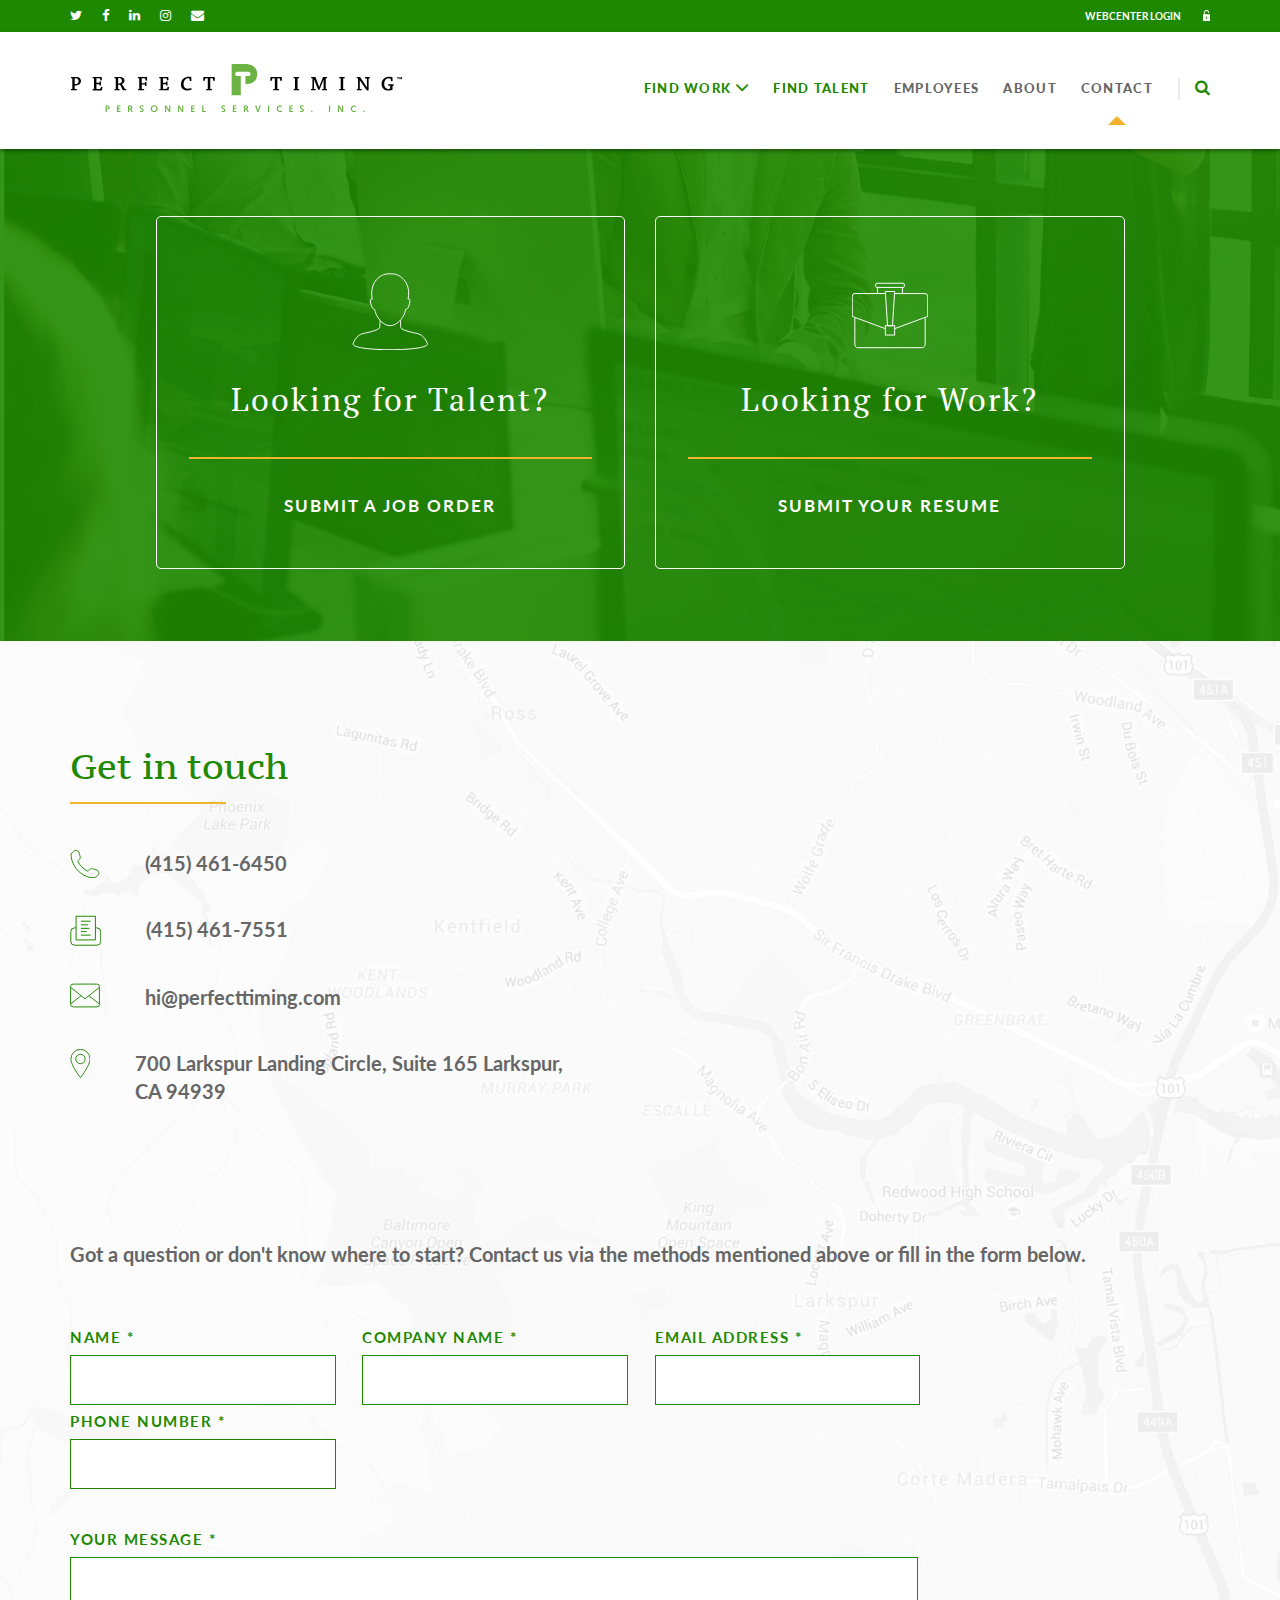
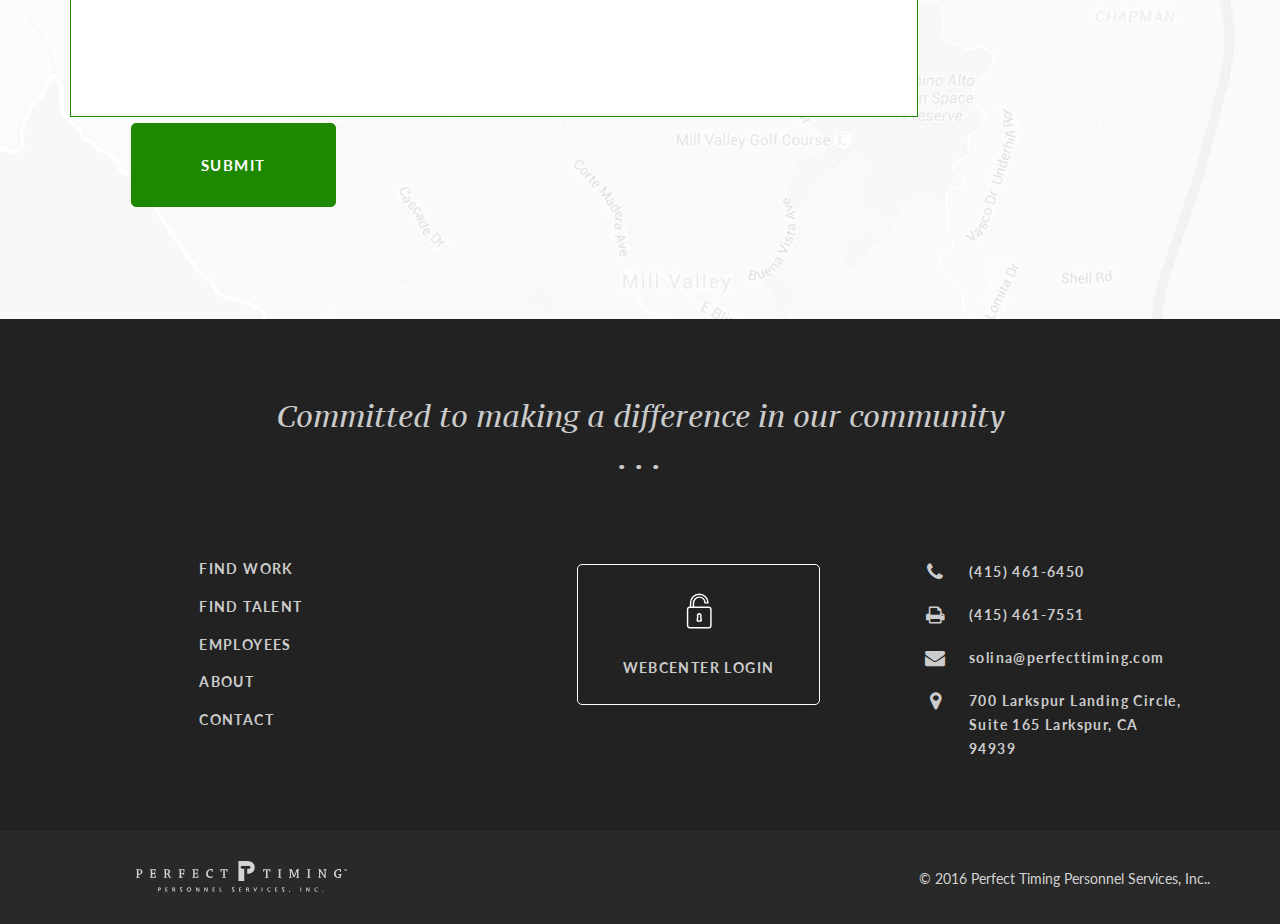
<file: contact.html>
<!DOCTYPE html>
<html lang="en">

<head>
    <meta charset="utf-8">
    <meta http-equiv="X-UA-Compatible" content="IE=edge">
    <meta name="viewport" content="width=device-width, initial-scale=1.0, user-scalable=0">
    <title>Contact | Perfect Timing Personnel Services, Inc.</title>
    <link rel="icon" href="images/favicon.png" type="image/x-icon">
    <link href='https://fonts.googleapis.com/css?family=Lato:400,100,100italic,300,300italic,400italic,700,700italic,900,900italic' rel='stylesheet' type='text/css'>
    <link href='https://fonts.googleapis.com/css?family=PT+Serif+Caption:400,400italic' rel='stylesheet' type='text/css'>
    <link href='https://fonts.googleapis.com/css?family=PT+Serif:400,700italic,700,400italic' rel='stylesheet' type='text/css'>
    <link href="css/font-awesome.min.css" rel="stylesheet" type="text/css">
    <link href="css/bootstrap.min.css" rel="stylesheet">
    <link href="css/animate.min.css" rel="stylesheet" type="text/css">
    <link href="css/style.css" rel="stylesheet">
</head>

<body>
     <!--preloader-->
    <div class="preloader">
        <div class="cssload-thecube">
            <div class="cssload-cube cssload-c1"></div>
            <div class="cssload-cube cssload-c2"></div>
            <div class="cssload-cube cssload-c4"></div>
            <div class="cssload-cube cssload-c3"></div>
        </div>
    </div>
    <!--preloader-->
    <div class="main">
        <header class="header">
            <div class="container">
                <div class="header-inner">
                    <div class="top-social pull-left">
                        <ul>
                            <li><a href="https://www.twitter.com" target="_blank"><i class="fa fa-twitter" aria-hidden="true"></i></a></li>
                            <li><a href="https://www.facebook.com" target="_blank"><i class="fa fa-facebook" aria-hidden="true"></i></a></li>
                            <li><a href="https://www.linkedin.com" target="_blank"><i class="fa fa-linkedin" aria-hidden="true"></i></a></li>
                            <li><a href="https://www.instagram.com" target="_blank"><i class="fa fa-instagram" aria-hidden="true"></i></a></li>
                            <li><a href="#"><i class="fa fa-envelope" aria-hidden="true"></i></a></li>
                        </ul>
                    </div>
                    <div class="wc-login pull-right">
                        <ul>
                            <li><a href="#">webcenter login <i class="icons fa fa-lock1" aria-hidden="true"><span class="icons"></span></i></a></li>
                        </ul>
                    </div>
                </div>
            </div>
        </header>
        <nav id="nav" class="navbar navbar-default">
            <div class="container">
                <div class="navbar-header">
                    <button type="button" class="navbar-toggle collapsed" data-toggle="collapse" data-target="#navbar" aria-expanded="false" aria-controls="navbar"> <span class="sr-only">Toggle navigation</span> <span class="icon-bar"></span> <span class="icon-bar"></span> <span class="icon-bar"></span></button>
                    <a class="navbar-brand logo" href="index.html"><img src="images/logo.svg" alt="Logo" title=""></a>
                </div>
                <div id="navbar" class="navbar-collapse collapse">
                    <ul class="nav navbar-nav">
                        <li class="menu-item-has-children"><a href="find_work.html">Find work</a>
                            <ul class="submenu">
                                <li><a href="resume.html">Submit Resume</a></li>
                                <li><a href="view_job.html">View Jobs</a></li>
                            </ul>
                        </li>
                        <li><a href="find_talent.html">Find talent</a></li>
                        <li><a href="employees.html">Employees</a></li>
                        <li><a href="about.html">about</a></li>
                        <li class="current-menu-item"><a href="contact.html">contact</a></li>
                        <li><a href="#">webcenter login</a></li>
                    </ul>
                    <div class="search-main">
                        <div class="search-icons">
                            <a class="search-btn active" href="javascript:void(0)"><i class="fa fa-search" aria-hidden="true"></i></a>
                            <a class="search-close-btn" href="javascript:void(0)"><i class="fa fa-times" aria-hidden="true"></i></a>
                        </div>
                        <div class="search-field">
                            <div class="search-field-inner">
                                <input type="text" class="form-control" name="name" placeholder="Type what you're looking for and press Enter to search">
                            </div>
                        </div>
                    </div>
                </div>
            </div>
        </nav>
        <section class="contact_banner wow fadeInDown">
            <div class="container">
                <div class="contact_inner">
                    <div class="row">
                        <div class="col-sm-6">
                            <div class="contact_bx">
                                <a href="#" class="cntct_brdr btn-find-talent">
                                    <i class="find-talent-icon-large">
                                     <div class="find-talent-icon-large-static">
                                      <svg id="Layer_23" data-name="Layer 23" xmlns="http://www.w3.org/2000/svg" viewBox="6 6 157 157"><path class="cls-1" d="M53.12,80.28s.58,10.51,10.29,21.77h0c2,2.49,10,11.23,20.56,11.67,7.77.29,15.54-3.91,23.1-12.59h0c9-10.91,9.57-20.87,9.57-20.87s5.27.88,8.2-11.7-2.93-9.65-2.93-9.65c7.6-39.78-23.44-50.61-23.44-50.61A34.72,34.72,0,0,0,84.9,6.7,34.67,34.67,0,0,0,71.3,8.31s-31,10.83-23.44,50.61c0,0-5.85-2.93-2.92,9.65S53.12,80.28,53.12,80.28Z"/><path class="cls-1" d="M63.84,103.5c0,3.2-.21,12.93-.77,14.45-1.75,4.68-21.65,9.65-29.84,11.12S14.8,133.74,8.37,150.71s159.7,17,153.27,0S145,130.52,136.76,129.06s-28.09-6.44-29.83-11.12c-.59-1.58-.78-11.48-.77-14.84"/></svg>     
                                     </div>
                                     <div class="find-talent-icon-large-hov">
                                      <svg id="Layer_24" data-name="Layer 24" xmlns="http://www.w3.org/2000/svg" viewBox="6 6 157 157"><path class="cls-1" d="M84.74,114.75l-.79,0c-10.94-.45-19.07-9.33-21.3-12l-.11-.13C54.33,93,52.57,84,52.21,81.23c-1.91-.34-5.9-2.32-8.25-12.42-1.32-5.68-1.09-9.13.7-10.54a3,3,0,0,1,1.91-.63h0C40,18.67,70.66,7.48,71,7.37A36.16,36.16,0,0,1,84.9,5.71,36.22,36.22,0,0,1,98.78,7.36c.36.12,31,11.3,24.41,50.27a3.06,3.06,0,0,1,2,.63c1.79,1.41,2,4.86.7,10.54-2.35,10.11-6.35,12.08-8.26,12.42-.36,2.72-2.05,11.27-9.71,20.56l-.64.78,0,0C99.89,110.65,92.35,114.75,84.74,114.75Z"/><path class="cls-1" d="M162.57,150.36c-6.35-16.74-16.52-20.65-25.63-22.27-11.26-2-27.76-7-29.07-10.48-.37-1-.63-7.21-.69-12.13C99.94,113,92.4,116.75,84.74,116.75l-.87,0c-9.8-.41-17.41-7-21.05-10.83-.08,4.84-.34,10.77-.68,11.7-1.31,3.51-17.82,8.47-29.08,10.48-9.11,1.62-19.28,5.54-25.63,22.27-.46,1.23-.51,3.07,1.93,4.9,8.13,6.11,41.88,9.16,75.64,9.16s67.51-3.05,75.64-9.16C163.08,153.43,163,151.59,162.57,150.36Z"/></svg>     
                                     </div>     
                                    </i>Looking for Talent?</a>
                                <h3><a href="#" class="shw_form">Submit a job order</a></h3>
                            </div>
                        </div>
                        <div class="col-sm-6">
                            <div class="contact_bx">
                                <a href="#" class="cntct_brdr btn-find-talent">
                                 <i class="find-work-icon-large">
                                 <div class="find-work-icon-large-static"><svg id="Layer_25" data-name="Layer 25" xmlns="http://www.w3.org/2000/svg" viewBox="12 9 146 146"><path class="cls-1" d="M75.57,111.73,8.42,86.91V46.44a5.89,5.89,0,0,1,5.89-5.89H75.57"/><path class="cls-1" d="M94.43,40.56H155.7a5.89,5.89,0,0,1,5.89,5.89V86.91L94.43,111.73"/><path class="cls-1" d="M13.65,89.63v53c0,4.26,2.46,7.71,5.48,7.71H150.87c3,0,5.48-3.45,5.48-7.71v-53"/><line class="cls-1" x1="59.71" y1="28.36" x2="59.71" y2="40.56"/><line class="cls-1" x1="110.29" y1="40.56" x2="110.29" y2="28.36"/><rect class="cls-1" x="56.02" y="19.63" width="57.97" height="8.5" rx="1.9" ry="1.9"/><rect class="cls-1" x="75.57" y="105.78" width="18.86" height="18.86"/><polygon class="cls-1" points="94.43 36.39 75.57 36.39 80.05 105.78 89.95 105.78 94.43 36.39"/></svg>
                                 </div>   
                                 <div class="find-work-icon-large-hov">
                                  <svg id="Layer_26" data-name="Layer 26" xmlns="http://www.w3.org/2000/svg" viewBox="12 9 146 146"><rect class="cls-1" x="58.71" y="28.36" width="2" height="12.2"/><rect class="cls-1" x="109.29" y="28.36" width="2" height="12.2"/><path class="cls-1" d="M112.09,29.13H57.91a2.9,2.9,0,0,1-2.9-2.9V21.52a2.9,2.9,0,0,1,2.9-2.9h54.18a2.9,2.9,0,0,1,2.9,2.9v4.71A2.9,2.9,0,0,1,112.09,29.13Z"/><polygon class="cls-1" points="89.01 104.78 93.36 37.39 76.64 37.39 80.99 104.78 89.01 104.78"/><path class="cls-1" d="M162.58,85.47v-39a6.89,6.89,0,0,0-6.89-6.89H95.23L91,104.78h4.42v5.51Z"/><path class="cls-1" d="M95.43,112.43v13.22H74.57V112.43l-61.8-22.8h-.12v53c0,4.8,2.91,8.71,6.48,8.71H150.87c3.58,0,6.48-3.91,6.48-8.71v-53h-.23l4.8-1.78.65-.24h0Z"/><path class="cls-1" d="M74.57,110.3v-5.51H79L74.77,39.56H14.3a6.89,6.89,0,0,0-6.89,6.89V85.52Z"/><polygon class="cls-1" points="76.57 123.65 93.43 123.65 93.43 106.78 90.89 106.78 79.11 106.78 76.57 106.78 76.57 123.65"/></svg>     
                                 </div>     
                                 </i>Looking for Work?</a>
                                <h3><a href="#">Submit Your Resume</a></h3>
                            </div>
                        </div>
                    </div>
                </div>
            </div>
            <div class="bottom-arrow">
                <div class="bottom-arrow-inner"></div>
            </div>
        </section>
        <section class="contact_top wow fadeInUp hide_form">
            <div class="container">
                <div class="row">
                    <div class="col-sm-12">
                        <div class="contact_expnd_form">

                            <div class="contact_form_sec">
                                <form>
                                    <h3>Your Contact Information</h3>
                                    <div class="frm_sec1">
                                        <p>
                                            <span><label>Name *</label></span>
                                            <input type="text">
                                        </p>
                                        <p>
                                            <span><label>company Name *</label></span>
                                            <input type="text">
                                        </p>
                                        <p>
                                            <span><label>email address *</label></span>
                                            <input type="email">
                                        </p>
                                        <p>
                                            <span><label>phone number *</label></span>
                                            <input type="text">
                                        </p>
                                    </div>
                                    <!--frm_sec1 end-->
                                    <div class="frm_sec2">
                                        <h3>Job Description</h3>
                                        <p class="inpt_title">
                                            <span><label>Job title *</label></span>
                                            <input type="text">
                                        </p>
                                        <div class="radio_list">

                                            <label class="lt_0" for="phone">
                                                <input type="radio" checked="" id="phone" value="email" name="active" checked>
                                                <span class="circle"></span>Temporary staffing

                                            </label>
                                            <label for="email">
                                                <input type="radio" id="email" value="email" name="active">
                                                <span class="circle"></span>Direct staffing

                                            </label>
                                        </div>
                                        <div class="upload_sec">
                                            <label>Upload a job description *</label>

                                            <div class="fileUpload btn-green">
                                                <span>Choose File</span>
                                                <input id="uploadBtn" type="file" class="upload" />
                                            </div>
                                            <input id="uploadFile" placeholder="No file chosen" disabled=""/>
                                        </div>

                                    </div>
                                    <!--frm_sec2 end-->
                                    <div class="adtnl_info">
                                     <p>    
                                      <span><label>Additional information about the job</label></span>   
                                      <textarea></textarea>   
                                     </p>    
                                    </div>
                                    <p class="inpt_title">
                                     <span><label>verification *</label></span> 
                                     <span>Please enter any two digits with no spaces (Example: 12):</span>   
                                     <input type="text">   
                                    </p>
                                    <div class="sbmt_btn"><a class="btn-green" href="#">Submit</a></div>
                                    
                                </form>
                            </div>
                        </div>
                    </div>
                </div>
            </div>
        </section>
        <section class="contact_btm wow fadeInUp">
            <div class="contact_btm_innr">
                <div class="container">
                    <div class="row">
                        <div class="col-sm-6">
                            <div class="contact_info">
                                <h3>Get in touch</h3>
                                <ul>
                                    <li><a href="tel:(415) 461-6450">
                                        <i class="contact-phone">
                                         <div class="contact-phone-static">
                                          <svg id="Layer_27" data-name="Layer 27" xmlns="http://www.w3.org/2000/svg" viewBox="5 4 60 60"><path id="Phone" class="cls-1" d="M62.24,49.6,61.86,49c-1.07-2.11-12.62-4.59-13.54-4.59l-.72.12c-1.36.36-2.79,1.72-5.56,4.49a1.79,1.79,0,0,1-2.09.41A51.77,51.77,0,0,1,28.32,41a41.41,41.41,0,0,1-7.9-10.74,2,2,0,0,1,.38-2.08c3.14-3.26,4.48-4.81,4.5-6.4,0-.93-2.8-12.43-4.91-13.4l-.62-.35C18.4,7.3,16.34,6.19,14.2,6.8a6,6,0,0,0-1.47.7c-1.38,1-4.82,3.78-6.24,7.12-.84,2.11,0,20.62,14.92,35.23S53.13,63.79,55.59,63.09h.07l.19-.08c3.33-1.49,6-4.92,7-6.38C64.73,54.05,63.14,51.19,62.24,49.6Z"/></svg>     
                                         </div>    
                                         <div class="contact-phone-hov">
                                          <svg id="Layer_28" data-name="Layer 28" xmlns="http://www.w3.org/2000/svg" viewBox="5 4 60 60"><path id="Phone" class="cls-1" d="M62.24,49.6,61.86,49c-1.07-2.11-12.62-4.59-13.54-4.59l-.72.12c-1.36.36-2.79,1.72-5.56,4.49a1.79,1.79,0,0,1-2.09.41A51.77,51.77,0,0,1,28.32,41a41.41,41.41,0,0,1-7.9-10.74,2,2,0,0,1,.38-2.08c3.14-3.26,4.48-4.81,4.5-6.4,0-.93-2.8-12.43-4.91-13.4l-.62-.35C18.4,7.3,16.34,6.19,14.2,6.8a6,6,0,0,0-1.47.7c-1.38,1-4.82,3.78-6.24,7.12-.84,2.11,0,20.62,14.92,35.23S53.13,63.79,55.59,63.09h.07l.19-.08c3.33-1.49,6-4.92,7-6.38C64.73,54.05,63.14,51.19,62.24,49.6Z"/></svg>     
                                         </div>   
                                        </i><span>(415) 461-6450</span></a>
                                    </li>
                                    <li><a href="#">
                                      <i class="contact-fax">
                                       <div class="contact-fax-static">
                                         <svg id="Layer_29" data-name="Layer 29" xmlns="http://www.w3.org/2000/svg" viewBox="3 3 63 63"><path class="cls-1" d="M15.42,29.08h-3a7.83,7.83,0,0,0-7.83,7.83V56.58a7.83,7.83,0,0,0,7.83,7.83H57.58a7.83,7.83,0,0,0,7.83-7.83V36.92a7.83,7.83,0,0,0-7.83-7.83h-2"/><path class="cls-1" d="M15.34,5.59V53.66H54.66V5.59Zm29.49,10H25.17m14.66,7.33H25.17m17.66,7.23H25.17m11.66,6.6H25.17m19.66,7.17H25.17"/></svg>
                                       </div>  
                                       <div class="contact-fax-hov">
                                        <svg id="Layer_30" data-name="Layer 30" xmlns="http://www.w3.org/2000/svg" viewBox="3 3 63 63"><path class="cls-1" d="M57.66,28.09V56.66H12.34V28.09a8.84,8.84,0,0,0-8.75,8.83V56.58a8.84,8.84,0,0,0,8.83,8.83H57.58a8.84,8.84,0,0,0,8.83-8.83V36.92A8.84,8.84,0,0,0,57.66,28.09Z"/><path class="cls-1" d="M14.34,4.59V54.66H55.66V4.59ZM25.17,21.91H39.83v2H25.17Zm0,7.23H42.83v2H25.17Zm0,6.6H36.83v2H25.17Zm19.66,9.17H25.17v-2H44.83Zm0-28.33H25.17v-2H44.83Z"/></svg>   
                                       </div>   
                                      </i><span>(415) 461-7551</span></a>
                                    </li>
                                    <li><a href="mailto:hi@perfecttiming.com">
                                        <i class="contact-mail">
                                         <div class="contact-mail-static">
                                          <svg id="Layer_31" data-name="Layer 31" xmlns="http://www.w3.org/2000/svg" viewBox="9 9 52 52"><path class="cls-1" d="M60.07,58.71H10.63A5.37,5.37,0,0,1,5,53.63V16.37a5.37,5.37,0,0,1,5.62-5.08H59.37A5.37,5.37,0,0,1,65,16.37V54.26A4.7,4.7,0,0,1,60.07,58.71Z"/><polyline class="cls-1" points="5.4 18.52 35 41.84 64.6 18.52"/><line class="cls-1" x1="43.43" y1="35.64" x2="64.6" y2="52.32"/><line class="cls-1" x1="5.4" y1="52.32" x2="26.9" y2="35.39"/></svg>     
                                         </div>    
                                         <div class="contact-mail-hov">
                                          <svg id="Layer_32" data-name="Layer 32" xmlns="http://www.w3.org/2000/svg" viewBox="9 9 52 52"><polygon class="cls-1" points="44.76 35.42 65.99 52.14 65.99 18.7 44.76 35.42"/><path class="cls-1" d="M35,40.57l31-24.4a6.39,6.39,0,0,0-6.61-5.87H10.63A6.39,6.39,0,0,0,4,16.17Z"/><polygon class="cls-1" points="25.24 35.42 4.01 18.7 4.01 52.14 25.24 35.42"/><path class="cls-1" d="M43.15,36.7,35,43.11,26.85,36.7,4.1,54.61a6.49,6.49,0,0,0,6.53,5.09H60.07a5.75,5.75,0,0,0,5.9-5Z"/></svg>     
                                         </div>   
                                        </i><span>hi@perfecttiming.com</span></a>
                                    </li>
                                    <li><a href="#">
                                        <i class="contact-pin">
                                         <div class="contact-pin-static">
                                          <svg id="Layer_33" data-name="Layer 33" xmlns="http://www.w3.org/2000/svg" viewBox="13 15 42 42"><path class="cls-1" d="M35,5.37A20.08,20.08,0,0,0,14.93,25.44c0,.24,0,.48,0,.72a20,20,0,0,0,1.15,6C20.38,46.27,35,64.63,35,64.63S49.62,46.27,53.91,32.19a20,20,0,0,0,1.15-6q0-.37,0-.72A20.07,20.07,0,0,0,35,5.37Zm0,29.91a9.83,9.83,0,1,1,9.83-9.83A9.83,9.83,0,0,1,35,35.27Z"/></svg>     
                                         </div>
                                        <div class="contact-pin-hov"> 
                                        <svg id="Layer_34" data-name="Layer 34" xmlns="http://www.w3.org/2000/svg" viewBox="13 15 42 42"><path class="cls-1" d="M35,5.37A20.08,20.08,0,0,0,14.93,25.44c0,.24,0,.48,0,.72a20,20,0,0,0,1.15,6C20.38,46.27,35,64.63,35,64.63S49.62,46.27,53.91,32.19a20,20,0,0,0,1.15-6q0-.37,0-.72A20.07,20.07,0,0,0,35,5.37Zm0,29.91a9.83,9.83,0,1,1,9.83-9.83A9.83,9.83,0,0,1,35,35.27Z"/></svg>    
                                        </div>
                                        </i><span>700 Larkspur Landing Circle, Suite 165 Larkspur, <br> CA 94939</span></a>
                                    </li>
                                </ul>

                            </div>
                        </div>
                        <div class="col-sm-6">
                            <div class="contact_map">
                                <iframe src="https://www.google.com/maps/embed?pb=!1m18!1m12!1m3!1d3146.2378356472905!2d-122.5132234843267!3d37.94823230993298!2m3!1f0!2f0!3f0!3m2!1i1024!2i768!4f13.1!3m3!1m2!1s0x80859a43d82a891b%3A0xc2d1dedf35eb685c!2s700+Larkspur+Landing+Cir+%23165%2C+Larkspur%2C+CA+94939%2C+USA!5e0!3m2!1sen!2sin!4v1466691698292" height="293" frameborder="0" style="border:0" allowfullscreen></iframe>
                            </div>
                        </div>
                    </div>
                    <div class="row">
                        <div class="col-sm-12">
                            <div class="contact_form_sec">
                                <p>Got a question or don't know where to start? Contact us via the methods mentioned above or fill in the form below.</p>
                                <form>
                                    <p>
                                        <span><label>Name *</label></span>
                                        <input type="text">
                                    </p>
                                    <p>
                                        <span><label>company Name *</label></span>
                                        <input type="text">
                                    </p>
                                    <p>
                                        <span><label>email address *</label></span>
                                        <input type="email">
                                    </p>
                                    <p>
                                        <span><label>phone number *</label></span>
                                        <input type="text">
                                    </p>
                                    <p class="txtarea">
                                        <span><label>Your message *</label></span>
                                        <textarea></textarea>
                                    </p>
                                    <p><a href="#" class="btn-green">Submit</a>
                                    </p>
                                </form>
                            </div>
                        </div>
                    </div>
                </div>
            </div>
        </section>
        <footer class="footer wow fadeInUp">
            <div class="container">
                <div class="widgets">
                    <h3>Committed to making a difference in our community</h3>
                    <div class="row">
                        <div class="pd-lft col-lg-3 col-sm-4 col-lg-offset-1">
                            <div class="widget-box">
                                <div class="footer-menu">
                                    <ul>
                                        <li><a href="find_work.html">Find work</a></li>
                                        <li><a href="find_talent.html">find talent</a></li>
                                        <li><a href="employees.html">employees</a></li>
                                        <li><a href="about.html">about</a></li>
                                        <li><a href="contact.html">contact</a></li>
                                    </ul>
                                </div>
                            </div>
                        </div>
                        <div class="col-lg-4 col-sm-4">
                            <div class="widget-box text-center pd-mdl"> <a href="#" class="btn-find webcenter-login">
                                <i class="webcenter-login-icon">
                                 <div class="webcenter-login-icon-static">
                                  <svg id="Layer_68" data-name="Layer 68" xmlns="http://www.w3.org/2000/svg" viewBox="3 3 49 74"><path class="cls-1" d="M48.05,74.26H8.51A4.5,4.5,0,0,1,4,69.77v-33a4.5,4.5,0,0,1,4.5-4.5h39a4.5,4.5,0,0,1,4.5,4.5V70.33A3.94,3.94,0,0,1,48.05,74.26Z"/><path class="cls-1" d="M10.16,32.38V23.58A17.92,17.92,0,0,1,46,23.3H40a11.92,11.92,0,0,0-23.84.28v8.71"/><path class="cls-1" d="M30.84,60.77H25.16a1.4,1.4,0,0,1-1.38-1.63L25,51.78l-.41-1.63A3.51,3.51,0,0,1,28,45.78h0a3.51,3.51,0,0,1,3.41,4.36L31,51.78l1.23,7.36A1.4,1.4,0,0,1,30.84,60.77Z"/></svg>     
                                 </div>  
                                 <div class="webcenter-login-icon-hov">
                                 <svg id="Layer_69" data-name="Layer 69" xmlns="http://www.w3.org/2000/svg" viewBox="3 3 49 74"><path class="cls-1" d="M10.06,33V23.23a17.92,17.92,0,0,1,35.83-.28h-6a11.92,11.92,0,0,0-23.84.28v9.71"/><path class="cls-1" d="M47.38,32.62h-39C5.92,32.62,4,34,4,36.44v33c0,2.48,1.92,5.2,4.41,5.2H47.95C50.12,74.62,52,72.15,52,70V36.44C52,34,49.87,32.62,47.38,32.62Zm-16.65,28H25.05a1.49,1.49,0,0,1-1.38-1.73l1.23-7.41-.41-1.66a3.51,3.51,0,1,1,6.81,0l-.41,1.63,1.23,7.46A1.48,1.48,0,0,1,30.74,60.62Z"/></svg>     
                                 </div>    
                                </i>
                                webcenter login</a> </div>
                        </div>
                        <div class="mr-lft col-lg-3 col-sm-4">
                            <div class="widget-box"> <address>
                                    <p><a href="tel:4154616450"><i class="fa fa-phone" aria-hidden="true"></i>(415) 461-6450</a></p>
                                    <p><i class="fa fa-print" aria-hidden="true"></i>(415) 461-7551</p>
                                    <p><a href="mailto:solina@perfecttiming.com"><i class="fa fa-envelope" aria-hidden="true"></i>solina@perfecttiming.com</a></p>
                                    <p><i class="fa fa-map-marker" aria-hidden="true"></i>700 Larkspur Landing Circle,
                                        <br>Suite 165 Larkspur, CA 94939</p>
                                </address> </div>
                        </div>
                    </div>
                </div>
            </div>
            <div class="footer-bottom">
                <div class="container">
                    <div class="footer-bottom-inner">
                        <div class="footer-logo">
                            <a href="index.html"><img src="images/footer_logo.svg" alt="Logo" title=""></a>
                        </div>
                        <div class="copyright">&copy; 2016 Perfect Timing Personnel Services, Inc..</div>
                    </div>
                </div>
            </div>
        </footer>
    </div>

    <!-- Jquery Files Link -->
    <script type="text/javascript" src="js/jquery-2.1.4.min.js"></script>

    <!-- Sticky Nav -->
    <script type="text/javascript" src="js/jquery.sticky.js"></script>
    <script type="text/javascript">
        jQuery(window).load(function () {
            jQuery("#nav").sticky({
                topSpacing: 0
            });
        });
    </script>

    <!-- Search Box -->
    <script type="text/javascript">
        jQuery(".search-btn").click(function () {
            jQuery(".search-btn").removeClass("active");
            jQuery(".search-field").addClass("active");
            jQuery(".search-close-btn").addClass("active");
        });
        jQuery(".search-close-btn").click(function () {
            jQuery(".search-btn").addClass("active");
            jQuery(".search-close-btn").removeClass("active");
            jQuery(".search-field").removeClass("active");
        });
    </script>


    <script>
        window.setInterval(function () {
            console.log("Testing");
            var length_sec = jQuery(".process-succes-box").length;

            var index_class = jQuery(".process-succes-box").index(jQuery(".highlight"));
            // alert(index_class);
            var next_eq = parseInt(index_class) + 1;
            jQuery(".highlight").removeClass("highlight");
            if (next_eq == length_sec) {
                jQuery(".process-succes-box:first").addClass("highlight");
            } else {
                jQuery(".process-succes-box:eq(" + next_eq + ")").addClass("highlight");
            }

        }, 5000);
    </script>

    <!-- IE Smooth Scrolling -->
    <script type="text/javascript">
        if (navigator.userAgent.match(/Trident\/7\./)) { // if IE
            jQuery('body').on("mousewheel", function () {
                // remove default behavior
                event.preventDefault();

                //scroll without smoothing
                var wheelDelta = event.wheelDelta;
                var currentScrollPosition = window.pageYOffset;
                window.scrollTo(0, currentScrollPosition - wheelDelta);
            });
        }
    </script>
   <script>
        jQuery(function ($) {

            //Preloader
            var preloader = $('.preloader');
            $(window).load(function () {
                preloader.remove();
            });
        });
    </script>
    <!-- Animation -->
    <script type="text/javascript" src="js/wow.min.js"></script>
    <script type="text/javascript">
        var wow = new WOW({
            boxClass: 'wow',
            animateClass: 'animated',
            offset: 140,
            mobile: true,
            live: true,
            callback: function (box) {},
            scrollContainer: null
        });
        wow.init();
    </script>
    <script type="text/javascript" src="js/bootstrap.min.js"></script>
    <script>
        $(document).ready(function () {

            $('.shw_form').click(function () {
                $(".contact_top ").removeClass("hide_form");
                $(".contact_top").addClass("show_form") && $(".shw_form").addClass("active_btn") && $(".bottom-arrow").addClass("btm_arw_shw") && $(".contact_banner").addClass("bg_shw");
            });
            
        });
    </script>
    <script>
    document.getElementById("uploadBtn").onchange = function () {
    document.getElementById("uploadFile").value = this.value;
};
    </script>


</body>

</html>
</file>
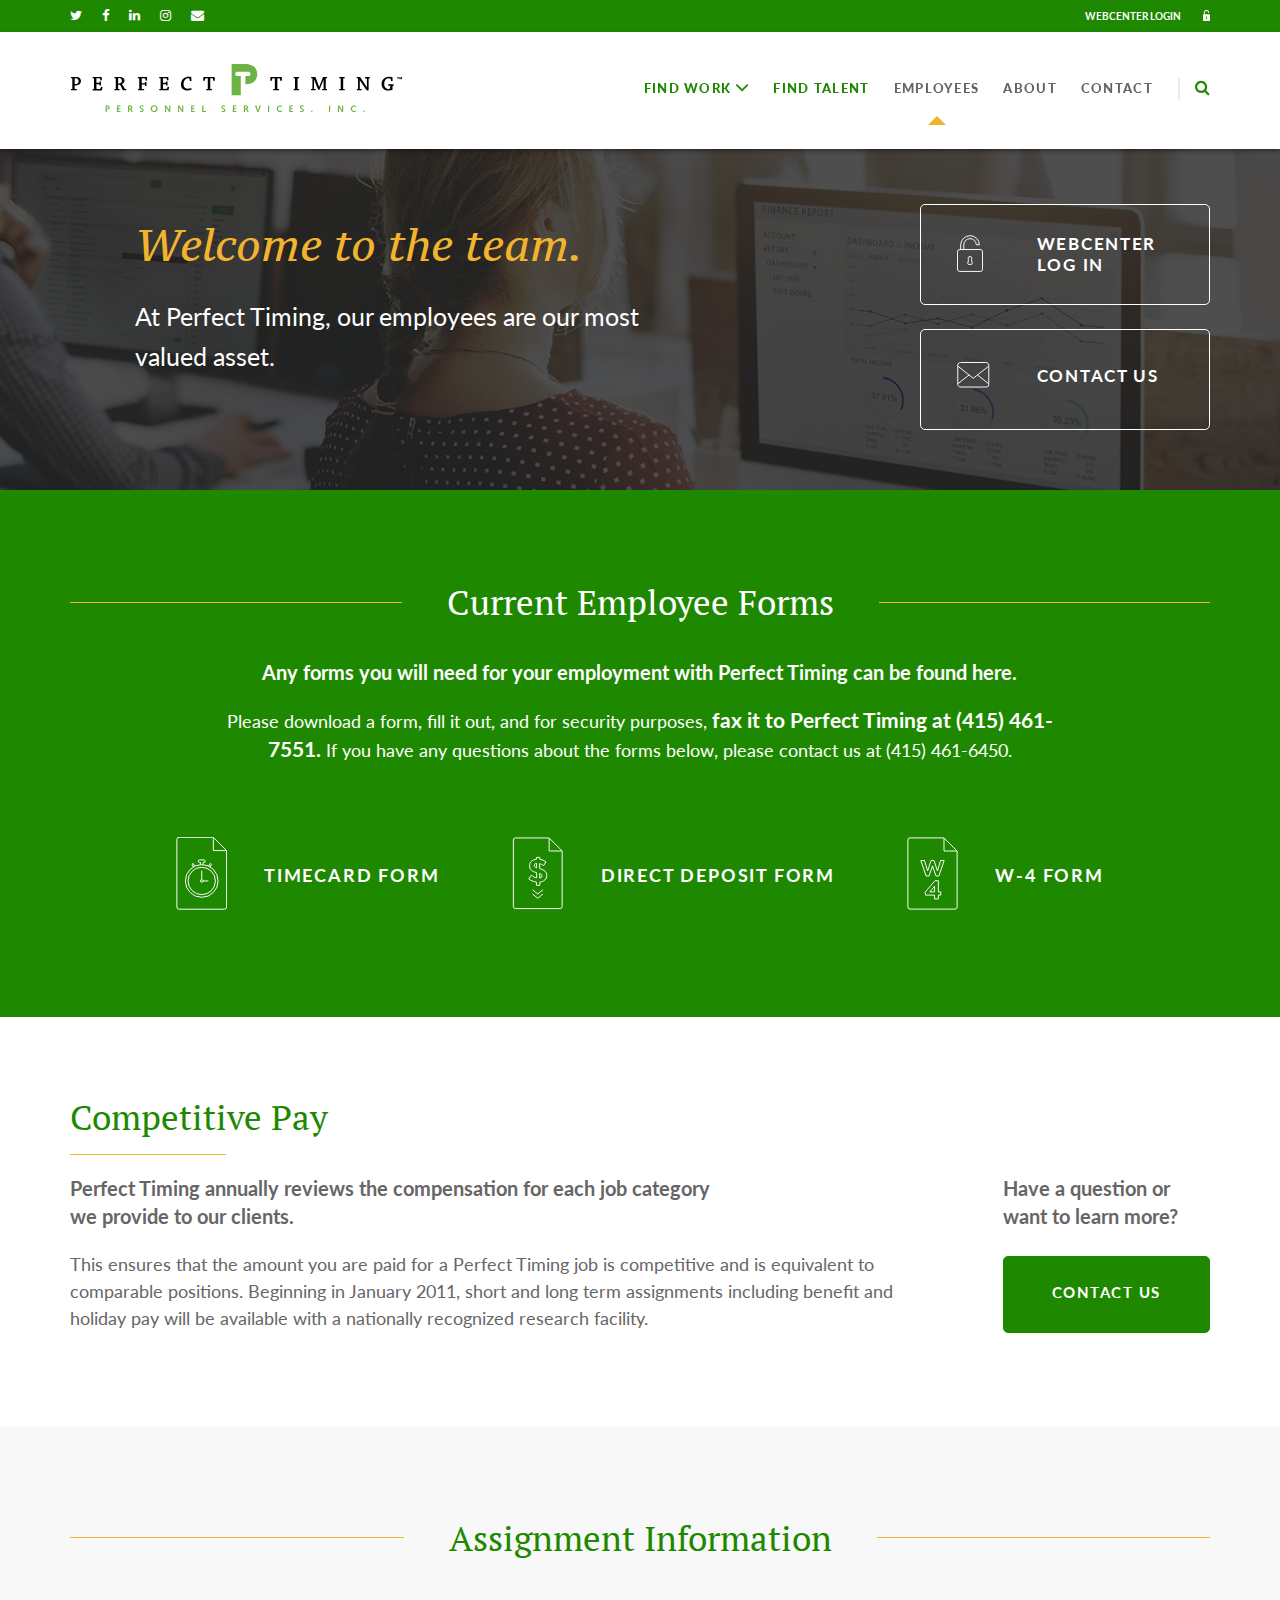
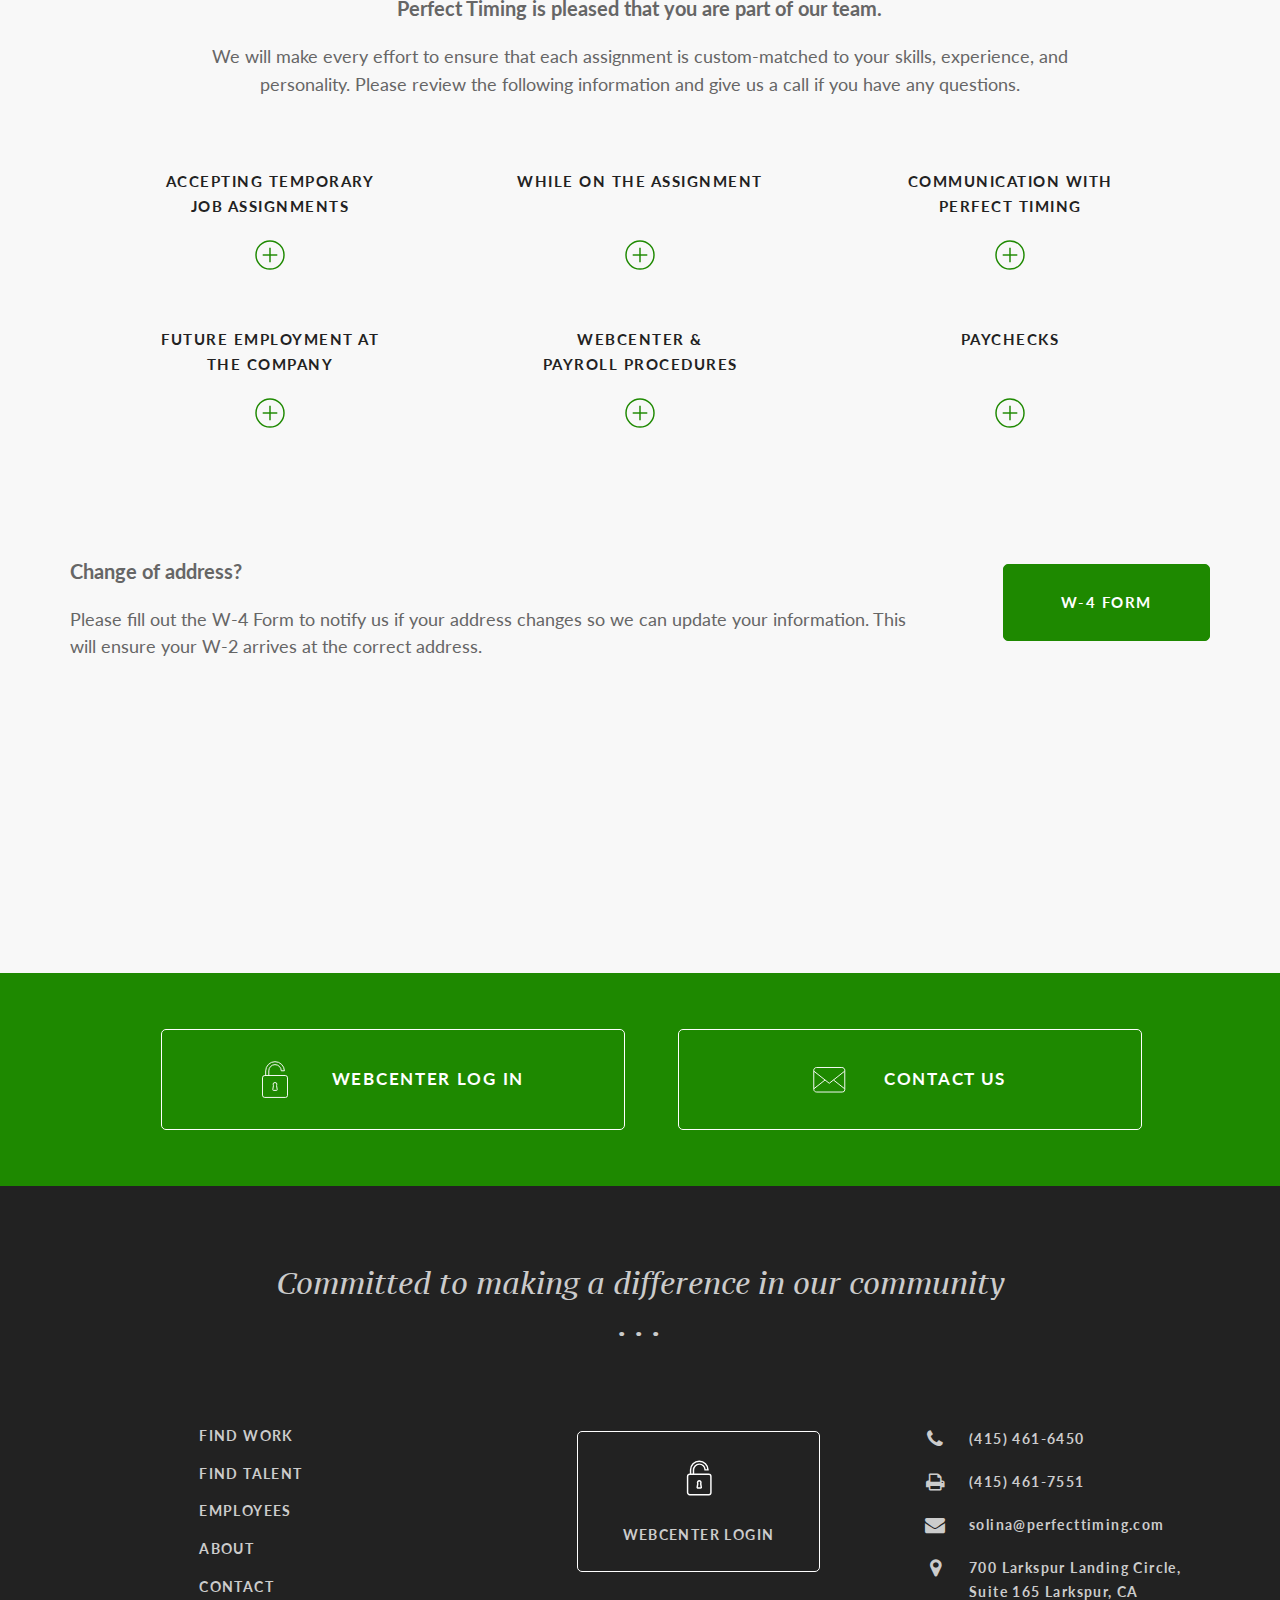
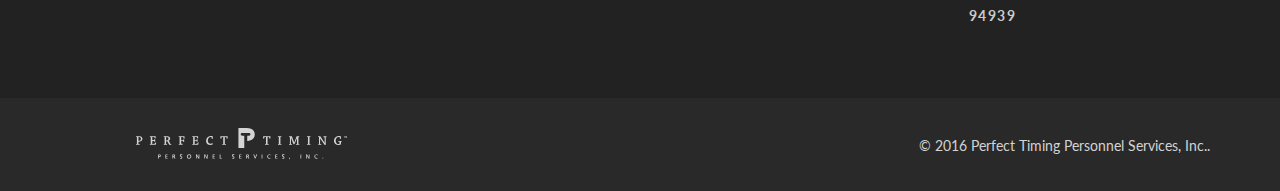
<file: employees.html>
<!DOCTYPE html>
<html lang="en">

<head>
    <meta charset="utf-8">
    <meta http-equiv="X-UA-Compatible" content="IE=edge">
    <meta name="viewport" content="width=device-width, initial-scale=1.0, user-scalable=0">
    <title>Employees | Perfect Timing Personnel Services, Inc.</title>
    <link rel="icon" href="images/favicon.png" type="image/x-icon">
    <link href='https://fonts.googleapis.com/css?family=Lato:400,100,100italic,300,300italic,400italic,700,700italic,900,900italic' rel='stylesheet' type='text/css'>
    <link href='https://fonts.googleapis.com/css?family=PT+Serif+Caption:400,400italic' rel='stylesheet' type='text/css'>
    <link href='https://fonts.googleapis.com/css?family=PT+Serif:400,700italic,700,400italic' rel='stylesheet' type='text/css'>
    <link href="css/font-awesome.min.css" rel="stylesheet" type="text/css">
    <link href="css/bootstrap.min.css" rel="stylesheet">
    <link href="css/animate.min.css" rel="stylesheet" type="text/css">
    <link href="css/style.css" rel="stylesheet"> </head>

<body>
     <!--preloader-->
    <div class="preloader">
        <div class="cssload-thecube">
            <div class="cssload-cube cssload-c1"></div>
            <div class="cssload-cube cssload-c2"></div>
            <div class="cssload-cube cssload-c4"></div>
            <div class="cssload-cube cssload-c3"></div>
        </div>
    </div>
    <!--preloader-->
    <div class="main">
        <header class="header">
            <div class="container">
                <div class="header-inner">
                    <div class="top-social pull-left">
                        <ul>
                            <li><a href="https://www.twitter.com" target="_blank"><i class="fa fa-twitter" aria-hidden="true"></i></a></li>
                            <li><a href="https://www.facebook.com" target="_blank"><i class="fa fa-facebook" aria-hidden="true"></i></a></li>
                            <li><a href="https://www.linkedin.com" target="_blank"><i class="fa fa-linkedin" aria-hidden="true"></i></a></li>
                            <li><a href="https://www.instagram.com" target="_blank"><i class="fa fa-instagram" aria-hidden="true"></i></a></li>
                            <li><a href="#"><i class="fa fa-envelope" aria-hidden="true"></i></a></li>
                        </ul>
                    </div>
                    <div class="wc-login pull-right">
                        <ul>
                            <li><a href="#">webcenter login <i class="icons fa fa-lock1" aria-hidden="true"><span class="icons"></span></i></a></li>
                        </ul>
                    </div>
                </div>
            </div>
        </header>
        <nav id="nav" class="navbar navbar-default">
            <div class="container">
                <div class="navbar-header">
                    <button type="button" class="navbar-toggle collapsed" data-toggle="collapse" data-target="#navbar" aria-expanded="false" aria-controls="navbar"> <span class="sr-only">Toggle navigation</span> <span class="icon-bar"></span> <span class="icon-bar"></span> <span class="icon-bar"></span></button>
                    <a class="navbar-brand logo" href="index.html"><img src="images/logo.svg" alt="Logo" title=""></a>
                </div>
                <div id="navbar" class="navbar-collapse collapse">
                    <ul class="nav navbar-nav">
                        <li class="menu-item-has-children"><a href="find_work.html">Find work</a>
                            <ul class="submenu">
                                <li><a href="resume.html">Submit Resume</a></li>
                                <li><a href="view_job.html">View Jobs</a></li>
                            </ul>
                        </li>
                        <li><a href="find_talent.html">Find talent</a></li>
                        <li class="current-menu-item"><a href="employees.html">Employees</a></li>
                        <li><a href="about.html">about</a></li>
                        <li><a href="contact.html">contact</a></li>
                        <li><a href="#">webcenter login</a></li>
                    </ul>
                    <div class="search-main">
                        <div class="search-icons"> <a class="search-btn active" href="javascript:void(0)"><i class="fa fa-search" aria-hidden="true"></i></a> <a class="search-close-btn" href="javascript:void(0)"><i class="fa fa-times" aria-hidden="true"></i></a> </div>
                        <div class="search-field">
                            <div class="search-field-inner">
                                <input type="text" class="form-control" name="name" placeholder="Type what you're looking for and press Enter to search"> </div>
                        </div>
                    </div>
                </div>
            </div>
        </nav>
        <section class="banner wow fadeInDown employees_banner">
            <div id="home-banner" class="carousel slide" data-ride="carousel">
                <div class="carousel-inner" role="listbox">
                    <div class="item active">
                        <div class="banner-caption" style="background-image: url('images/employess_banner.jpg');">
                            <div class="container">
                                <div class="figcaption">
                                    <div class="text">
                                        <div class="banner-text-left">
                                            <h1>Welcome to the team.<small>At Perfect Timing, our employees are our most valued asset.</small></h1> </div>
                                        <div class="banner-text-right">
                                            <a href="#" class="btn-find btn-web-login"> <i class="web-login-icon">
                                               <div class="web-login-icon-static">
                                                <svg id="Layer_35" data-name="Layer 1" xmlns="http://www.w3.org/2000/svg" viewBox="18 19 54 54"><path class="cls-1" d="M66.77,82.21H23.84A4.88,4.88,0,0,1,19,77.32V41.51a4.88,4.88,0,0,1,4.88-4.88H66.16A4.88,4.88,0,0,1,71,41.51V77.93A4.27,4.27,0,0,1,66.77,82.21Z"/><path class="cls-1" d="M25.63,36.73V27.17a19.46,19.46,0,0,1,38.91-.3H58a12.94,12.94,0,0,0-25.88.3v9.46"/><path class="cls-1" d="M48.09,67.56H41.91a1.52,1.52,0,0,1-1.5-1.77l1.33-8L41.3,56A3.81,3.81,0,0,1,45,51.28h0A3.81,3.81,0,0,1,48.7,56l-.44,1.77,1.33,8A1.52,1.52,0,0,1,48.09,67.56Z"/></svg>
                                                </div>      
                                                <div class="web-login-icon-hov">
                                                 <svg id="Layer_36" data-name="Layer 36" xmlns="http://www.w3.org/2000/svg" viewBox="18 19 54 54"><path class="cls-1" d="M66.16,35.63h-33V27.17A11.95,11.95,0,0,1,57,26.86v1h8.51v-1a20.46,20.46,0,0,0-40.91.3v8.46h-.79A5.89,5.89,0,0,0,18,41.51V77.32a5.89,5.89,0,0,0,5.88,5.88H66.77A5.28,5.28,0,0,0,72,77.93V41.51A5.89,5.89,0,0,0,66.16,35.63ZM48.49,66.37a.52.52,0,0,1-.4.19H41.91a.52.52,0,0,1-.52-.61l1.37-8.2-.49-2a2.81,2.81,0,1,1,5.46,0l-.49,2,1.37,8.2A.52.52,0,0,1,48.49,66.37Z"/></svg>        
                                                </div>  
                                              </i> <span>Webcenter log in</span></a>
                                            <a href="#" class="btn-find btn-web-mail"> <i class="web-mail-icon">
                                              <div class="web-mail-icon-static">
                                                <svg id="Layer_37" data-name="Layer 37" xmlns="http://www.w3.org/2000/svg" viewBox="18 18 55 55"><path class="cls-1" d="M72.41,70.92H18.35c-3.4,0-6.15-2.49-6.15-5.55V24.63c0-3.07,2.75-5.55,6.15-5.55H71.65c3.4,0,6.15,2.49,6.15,5.55V66.06A5.14,5.14,0,0,1,72.41,70.92Z"/><polyline class="cls-1" points="12.63 26.99 45 52.48 77.37 26.99"/><line class="cls-1" x1="54.22" y1="45.7" x2="77.37" y2="63.94"/><line class="cls-1" x1="12.63" y1="63.94" x2="36.14" y2="45.42"/></svg>   
                                              </div>     
                                              <div class="web-mail-icon-hov">
                                               <svg id="Layer_38" data-name="Layer 38" xmlns="http://www.w3.org/2000/svg" viewBox="18 18 55 55"><polygon class="cls-1" points="55.52 45.46 78.79 63.79 78.79 27.14 55.52 45.46"/><path class="cls-1" d="M45,51.21,78.79,24.59c0-3.59-3.22-6.51-7.15-6.51H18.35c-3.93,0-7.12,2.92-7.15,6.51Z"/><polygon class="cls-1" points="34.48 45.46 11.21 27.14 11.21 63.79 34.48 45.46"/><path class="cls-1" d="M53.91,46.74l-8.91,7-8.91-7L11.28,66.27a7,7,0,0,0,7.07,5.65H72.41a6.17,6.17,0,0,0,6.37-5.6Z"/></svg>     
                                              </div>   
                                             </i> <span>Contact us</span> </a>
                                        </div>
                                    </div>
                                </div>
                            </div>
                        </div>
                    </div>
                </div>
            </div>
        </section>
        <section class="we-help-people-area current_employee_form wow fadeInUp">
            <div class="container">
                <div class="we-help-people-area-inner">
                    <h2><big>Current Employee Forms</big></h2>
                    <div class="row">
                        <div class="col-sm-12">
                            <div class="we-help-people-text current_employee_form_text">
                                <p><strong>Any forms you will need for your employment with Perfect Timing can be found here.</strong> </p>
                                <p>Please download a form, fill it out, and for security purposes, <b>fax it to Perfect Timing at (415) 461-7551.</b> If you have any questions about the forms below, please contact us at (415) 461-6450.</p>
                            </div>
                            <div class="current_employee_form_list">
                                <ul>
                                    <li>
                                        <div class="employee_form_dwnld">
                                            <figure> <i class="timecard-form">
                                                 <div class="timecard-form-static">
                                                  <svg id="Layer_39" data-name="Layer 39" xmlns="http://www.w3.org/2000/svg" viewBox="27 28 105 105"><path class="cls-1" d="M103.88,6.49V33.14a.19.19,0,0,0,.19.19h26.65"/><path class="cls-1" d="M131.16,33.33,103.88,6H33.35a4.52,4.52,0,0,0-4.52,4.52V149.44A4.52,4.52,0,0,0,33.35,154h93.29a4.52,4.52,0,0,0,4.52-4.52Z"/><circle class="cls-1" cx="80" cy="95.82" r="33.7"/><circle class="cls-1" cx="80" cy="95.82" r="2.63"/><line class="cls-1" x1="80" y1="74.37" x2="80" y2="93.19"/><line class="cls-1" x1="82.63" y1="95.82" x2="93.67" y2="95.82"/><path class="cls-1" d="M82.63,62.12V57.74h1.8a2.63,2.63,0,0,0,2.63-2.63h0a2.63,2.63,0,0,0-2.63-2.63H75.57a2.63,2.63,0,0,0-2.63,2.63h0a2.63,2.63,0,0,0,2.63,2.63h1.8v4.38"/><path class="cls-1" d="M62.55,66.93l-2.15-4.66a1.58,1.58,0,0,1,.77-2.1h0a1.58,1.58,0,0,1,2.1.77l2.15,4.66"/><path class="cls-1" d="M97.45,66.93l2.15-4.66a1.58,1.58,0,0,0-.77-2.1h0a1.58,1.58,0,0,0-2.1.77L94.58,65.6"/><circle class="cls-1" cx="80" cy="95.82" r="28.15"/></svg>     
                                                 </div>    
                                                 <div class="timecard-form-hov">
                                                  <svg id="Layer_40" data-name="Layer 40" xmlns="http://www.w3.org/2000/svg" viewBox="27 28 105 105"><polygon class="cls-1" points="104.89 5.63 104.89 32.33 131.58 32.33 104.89 5.63"/><circle class="cls-1" cx="80" cy="94.78" r="1.63"/><path class="cls-1" d="M63,64.53l1-.56-1.69-3.65a.58.58,0,1,0-1.06.49Z"/><path class="cls-1" d="M104.07,34.33a1.19,1.19,0,0,1-1.19-1.19V5H33.35a5.52,5.52,0,0,0-5.52,5.52V149.44A5.52,5.52,0,0,0,33.35,155h93.3a5.52,5.52,0,0,0,5.52-5.52V34.33ZM80,129.47a34.68,34.68,0,0,1-18.7-63.9l-1.81-3.92a2.58,2.58,0,0,1,4.69-2.17l1.68,3.62a34.41,34.41,0,0,1,10.52-2.84V57.7h-.8a3.63,3.63,0,1,1,0-7.25h8.86a3.63,3.63,0,1,1,0,7.25h-.8v2.57A34.4,34.4,0,0,1,94.15,63.1l1.68-3.62a2.58,2.58,0,1,1,4.69,2.17L98.7,65.57A34.68,34.68,0,0,1,80,129.47Z"/><path class="cls-1" d="M78.37,60.12c.54,0,1.08,0,1.63,0s1.09,0,1.63,0V55.7h2.8a1.63,1.63,0,1,0,0-3.25H75.57a1.63,1.63,0,1,0,0,3.25h2.8Z"/><path class="cls-1" d="M98.7,60.81a.58.58,0,0,0-.28-.77.59.59,0,0,0-.77.28L95.95,64l1,.56Z"/><path class="cls-1" d="M80,62.08a32.7,32.7,0,1,0,32.7,32.7A32.73,32.73,0,0,0,80,62.08Zm0,61.84a29.15,29.15,0,1,1,29.15-29.15A29.18,29.18,0,0,1,80,123.92Z"/><path class="cls-1" d="M80,67.63a27.15,27.15,0,1,0,27.15,27.15A27.18,27.18,0,0,0,80,67.63ZM93.67,95.78H83.47A3.62,3.62,0,1,1,79,91.31v-18h2v18a3.62,3.62,0,0,1,2.47,2.47h10.2Z"/></svg>     
                                                 </div>   
                                                </i> </figure> <span>Timecard form</span> <a href="#" class="learn-more">Download</a> </div>
                                    </li>
                                    <li>
                                        <div class="employee_form_dwnld">
                                            <figure> <i class="deposit-form">
                                                 <div class="deposit-form-static">
                                                  <svg id="Layer_41" data-name="Layer 41" xmlns="http://www.w3.org/2000/svg" viewBox="26 26 109 109"><path class="cls-1" d="M103.88,6.49V33.14a.19.19,0,0,0,.19.19h26.65"/><path class="cls-1" d="M131.16,33.33,103.88,6H33.35a4.52,4.52,0,0,0-4.52,4.52V149.44A4.52,4.52,0,0,0,33.35,154h93.29a4.52,4.52,0,0,0,4.52-4.52Z"/><path class="cls-1" d="M77.26,98.4a33.82,33.82,0,0,1-8.59-2.22A32.89,32.89,0,0,1,61.1,91.9l5.34-7.81a41.25,41.25,0,0,0,5.45,3.53,20.8,20.8,0,0,0,5.72,2V78.74a46.94,46.94,0,0,1-6.47-2.26,16.17,16.17,0,0,1-4.59-2.95,11.17,11.17,0,0,1-2.74-4,14.12,14.12,0,0,1-.93-5.31v-.14a12.75,12.75,0,0,1,1-5.21,11.93,11.93,0,0,1,2.91-4,14.89,14.89,0,0,1,4.56-2.77,22.26,22.26,0,0,1,5.89-1.4v-4h7.12V50.8a28.59,28.59,0,0,1,12.74,5.07l-4.59,8a39.1,39.1,0,0,0-4.18-2.43A21.07,21.07,0,0,0,84,59.84V70.18q7.81,2.12,11.34,5.55a12.21,12.21,0,0,1,3.53,9.18V85a12.13,12.13,0,0,1-4,9.25,15.41,15.41,0,0,1-4.56,2.81,21.32,21.32,0,0,1-6,1.44v6.78H77.26Zm.34-39.17A6.18,6.18,0,0,0,74,60.7a3.78,3.78,0,0,0-1.13,2.78v.14a4,4,0,0,0,1,2.7,9.18,9.18,0,0,0,3.77,2.16ZM84,90q4.86-.75,4.86-4.38v-.14a4.17,4.17,0,0,0-1-2.91A9.93,9.93,0,0,0,84,80.39Z"/><polyline class="cls-1" points="69.07 114.49 80 123.42 90.93 114.49"/><polyline class="cls-1" points="69.07 123.45 80 132.38 90.93 123.45"/></svg>     
                                                 </div> 
                                                 <div class="deposit-form-hov">
                                                  <svg id="Layer_42" data-name="Layer 42" xmlns="http://www.w3.org/2000/svg" viewBox="26 26 109 109"><path class="cls-1" d="M85,81.87v6.87c2.54-.7,2.86-2.1,2.86-3.15v-.14a3.18,3.18,0,0,0-.77-2.24A6.46,6.46,0,0,0,85,81.87Z"/><polygon class="cls-1" points="104.89 5.63 104.89 32.33 131.58 32.33 104.89 5.63"/><path class="cls-1" d="M73.88,63.47v.14a3,3,0,0,0,.72,2.06,5.78,5.78,0,0,0,2,1.32V60.44a4.14,4.14,0,0,0-1.89,1A2.79,2.79,0,0,0,73.88,63.47Z"/><path class="cls-1" d="M104.07,34.33a1.19,1.19,0,0,1-1.19-1.19V5H33.35a5.52,5.52,0,0,0-5.52,5.52V149.44A5.52,5.52,0,0,0,33.35,155h93.3a5.52,5.52,0,0,0,5.52-5.52V34.33ZM80,133.67l-11.56-9.44,1.27-1.55L80,131.08l10.3-8.41,1.27,1.55Zm0-9-11.56-9.44,1.27-1.55L80,122.13l10.3-8.41,1.27,1.55ZM99.9,85a13.13,13.13,0,0,1-4.33,10,16.48,16.48,0,0,1-4.85,3,21.87,21.87,0,0,1-5.34,1.4v6.89H76.26v-7a35,35,0,0,1-8-2.17,34,34,0,0,1-7.8-4.41l-.76-.58,6.47-9.46.84.63a40.38,40.38,0,0,0,5.31,3.44,19.56,19.56,0,0,0,4.25,1.65V79.5a46.65,46.65,0,0,1-5.88-2.1,17.26,17.26,0,0,1-4.87-3.13,12.21,12.21,0,0,1-3-4.36,15.16,15.16,0,0,1-1-5.68v-.14A13.81,13.81,0,0,1,63,58.48a13,13,0,0,1,3.15-4.37,16,16,0,0,1,4.86-3,22.84,22.84,0,0,1,5.26-1.36V45.69h9.12v4.26a30.1,30.1,0,0,1,6.19,1.74,30.65,30.65,0,0,1,6.13,3.36l.74.52-5.57,9.73L92,64.71a38.53,38.53,0,0,0-4.07-2.37A20.69,20.69,0,0,0,85,61.17v8.26c5,1.43,8.68,3.31,11,5.59a13.22,13.22,0,0,1,3.83,9.89Z"/><path class="cls-1" d="M83.78,71.15l-.74-.2V58.56l1.24.31a22.16,22.16,0,0,1,4.52,1.69c1.15.57,2.28,1.21,3.39,1.91l3.6-6.29a27.5,27.5,0,0,0-11.56-4.38l-.85-.13v-4H78.26v3.87l-.89.09A21.35,21.35,0,0,0,71.74,53a14,14,0,0,0-4.25,2.58,11,11,0,0,0-2.67,3.7,11.83,11.83,0,0,0-.94,4.8v.14a13.19,13.19,0,0,0,.85,4.93,10.24,10.24,0,0,0,2.5,3.65,15.28,15.28,0,0,0,4.31,2.76,46.05,46.05,0,0,0,6.33,2.21l.73.2V90.86l-1.2-.24a21.91,21.91,0,0,1-6-2.12,40.88,40.88,0,0,1-4.74-3l-4.21,6.15A32.26,32.26,0,0,0,69,95.25a33,33,0,0,0,8.34,2.16l.88.11v6.8h5.12V97.63l.9-.09A20.42,20.42,0,0,0,90,96.17a14.48,14.48,0,0,0,4.27-2.62A11.13,11.13,0,0,0,97.9,85v-.14a11.15,11.15,0,0,0-3.22-8.46C92.46,74.3,88.79,72.51,83.78,71.15ZM78.6,69.9l-1.34-.49A10,10,0,0,1,73.07,67a5,5,0,0,1-1.2-3.35v-.14A4.77,4.77,0,0,1,73.3,60a7.15,7.15,0,0,1,4.17-1.76l1.14-.16ZM89.9,85.59c0,2-1,4.64-5.71,5.37L83,91.14V79l1.34.49a10.7,10.7,0,0,1,4.23,2.42,5.15,5.15,0,0,1,1.29,3.58Z"/></svg>     
                                                 </div>   
                                                </i> </figure> <span>direct deposit form</span> <a href="#" class="learn-more">Download</a> </div>
                                    </li>
                                    <li>
                                        <div class="employee_form_dwnld">
                                            <figure> <i class="w4-form">
                                                 <div class="w4-form-static">
                                                  <svg id="Layer_43" data-name="Layer 43" xmlns="http://www.w3.org/2000/svg" viewBox="27 27 106 106"><path class="cls-1" d="M103.88,6.49V33.14a.19.19,0,0,0,.19.19h26.65"/><path class="cls-1" d="M131.16,33.33,103.88,6H33.35a4.52,4.52,0,0,0-4.52,4.52V149.44A4.52,4.52,0,0,0,33.35,154h93.29a4.52,4.52,0,0,0,4.52-4.52Z"/><path class="cls-1" d="M55.8,53h7.52l6.61,21.6,7.16-21.7h6l7.16,21.7L96.86,53h7.34L93.31,85.16H87.2L80,64.28,72.8,85.16H66.69Z"/><path class="cls-1" d="M84.28,124.92H65.82L64.47,119,85.19,95h7v23.16h5.07v6.75H92.21v8.15H84.28Zm0-6.75V106.4l-10,11.77Z"/></svg>     
                                                 </div>  
                                                 <div class="w4-form-hov">
                                                  <svg id="Layer_44" data-name="Layer 44" xmlns="http://www.w3.org/2000/svg" viewBox="27 27 106 106"><polygon class="cls-1" points="104.89 5.63 104.89 32.33 131.58 32.33 104.89 5.63"/><polygon class="cls-1" points="83.28 117.17 83.28 109.11 76.41 117.17 83.28 117.17"/><path class="cls-1" d="M104.07,34.33a1.19,1.19,0,0,1-1.19-1.19V5H33.35a5.52,5.52,0,0,0-5.52,5.52V149.44A5.52,5.52,0,0,0,33.35,155h93.3a5.52,5.52,0,0,0,5.52-5.52V34.33Zm-5.78,91.59H93.21v8.15H83.28v-8.15H65l-1.64-7.15L84.74,94h8.47v23.16h5.07ZM94,86.16H86.49L80,67.35,73.51,86.16H66L54.4,52h9.66L70,71.33l6.4-19.39h7.46l6.4,19.39L96.12,52h9.47Z"/><path class="cls-1" d="M91.21,96H85.65L65.56,119.3l1.06,4.61H85.28v8.15h5.93v-8.15h5.07v-4.75H91.21Zm-5.93,23.16H72.07l13.21-15.48Z"/><polygon class="cls-1" points="82.38 53.93 77.81 53.93 69.89 77.93 62.58 54.02 57.19 54.02 67.41 84.16 72.08 84.16 80 61.22 87.91 84.16 92.59 84.16 102.81 54.02 97.61 54.02 90.29 77.93 82.38 53.93"/></svg>     
                                                 </div>   
                                                </i> </figure> <span>w-4 form</span> <a href="#" class="learn-more">Download</a> </div>
                                    </li>
                                </ul>
                            </div>
                        </div>
                    </div>
                </div>
            </div>
        </section>
        <section class="local-impact-area competetive-pay wow fadeInUp">
            <div class="container">
                <div class="local-impact-area-inner">
                    <h2>Competitive Pay</h2>
                    <div class="row">
                        <div class="col-md-9 col-sm-8">
                            <p><strong>Perfect Timing annually reviews the compensation for each job category <br> we provide to our clients.</strong> </p>
                            <p>This ensures that the amount you are paid for a Perfect Timing job is competitive and is equivalent to comparable positions. Beginning in January 2011, short and long term assignments including benefit and holiday pay will be available with a nationally recognized research facility.</p>
                        </div>
                        <div class="col-md-3 col-sm-4">
                            <p><strong>Have a question or <br> want to learn more?</strong> </p> <a href="#" class="btn-green">contact us</a> </div>
                    </div>
                </div>
            </div>
        </section>
        <section class="we-help-people-area current_employee_form assign_info wow fadeInUp">
            <div class="container">
                <div class="we-help-people-area-inner">
                    <h2><big>Assignment Information</big></h2>
                    <div class="row">
                        <div class="col-sm-12">
                            <div class="we-help-people-text current_employee_form_text">
                                <p><strong>Perfect Timing is pleased that you are part of our team.</strong> </p>
                                <p>We will make every effort to ensure that each assignment is custom-matched to your skills, experience, and personality. Please review the following information and give us a call if you have any questions.</p>
                            </div>
                        </div>
                    </div>
                    <div class="row assign_list">
                        <div class="col-sm-12">
                            <div class="col-sm-4">
                                <div class="assign_list_bx1 assign_list_bx">
                                    <h6>Accepting Temporary <br> Job Assignments</h6>
                                    <a href="javascript:void();" class="btn-plus btn-plus1"> <i class="plus-icon">
                                         <div class="plus-icon-static">
                                          <svg id="Layer_45" data-name="Layer 45" xmlns="http://www.w3.org/2000/svg" viewBox="14 14 62 62"><circle class="cls-1" cx="45" cy="45" r="28.96"/><line class="cls-1" x1="45" y1="60.06" x2="45" y2="29.94"/><line class="cls-1" x1="60.06" y1="45" x2="29.94" y2="45"/></svg>     
                                         </div> 
                                         <div class="plus-icon-hov">
                                          <svg id="Layer_46" data-name="Layer 46" xmlns="http://www.w3.org/2000/svg" viewBox="14 14 62 62"><circle class="cls-1" cx="45" cy="45" r="28.96"/><line class="cls-2" x1="45" y1="60.06" x2="45" y2="29.94"/><line class="cls-2" x1="60.06" y1="45" x2="29.94" y2="45"/></svg>     
                                         </div>    
                                        </i> </a>
                                    <div class="top-arrow btm_arw_shw">
                                        <div class="top-arrow-inner"></div>
                                    </div>
                                </div>
                            </div>
                            <div class="assign_answer">
                                <div class="assign_answer_innr">
                                    <p>If you are asked to do something that is drastically different than the assignment we described to you, or if you are uncomfortable in the work environment for any reason, contact Perfect Timing immediately. Please do not discuss the issue with the company; you are Perfect Timing’s employee and it is our job to resolve any issues.</p>
                                </div> <a href="javascript:void();" class="answer_close"><i class="fa fa-times" aria-hidden="true"></i></a> </div>
                            <div class="col-sm-4">
                                <div class="assign_list_bx">
                                    <h6>While On The Assignment</h6>
                                    <a href="javascript:void();" class="btn-plus"> <i class="plus-icon">
                                         <div class="plus-icon-static">
                                          <svg id="Layer_45" data-name="Layer 45" xmlns="http://www.w3.org/2000/svg" viewBox="14 14 62 62"><circle class="cls-1" cx="45" cy="45" r="28.96"/><line class="cls-1" x1="45" y1="60.06" x2="45" y2="29.94"/><line class="cls-1" x1="60.06" y1="45" x2="29.94" y2="45"/></svg>     
                                         </div> 
                                         <div class="plus-icon-hov">
                                          <svg id="Layer_46" data-name="Layer 46" xmlns="http://www.w3.org/2000/svg" viewBox="14 14 62 62"><circle class="cls-1" cx="45" cy="45" r="28.96"/><line class="cls-2" x1="45" y1="60.06" x2="45" y2="29.94"/><line class="cls-2" x1="60.06" y1="45" x2="29.94" y2="45"/></svg>     
                                         </div>   
                                        </i> </a>
                                </div>
                            </div>
                            <div class="col-sm-4">
                                <div class="assign_list_bx">
                                    <h6>Communication With <br> Perfect Timing</h6>
                                    <a href="javascript:void();" class="btn-plus"> <i class="plus-icon">
                                         <div class="plus-icon-static">
                                          <svg id="Layer_45" data-name="Layer 45" xmlns="http://www.w3.org/2000/svg" viewBox="14 14 62 62"><circle class="cls-1" cx="45" cy="45" r="28.96"/><line class="cls-1" x1="45" y1="60.06" x2="45" y2="29.94"/><line class="cls-1" x1="60.06" y1="45" x2="29.94" y2="45"/></svg>     
                                         </div> 
                                         <div class="plus-icon-hov">
                                          <svg id="Layer_46" data-name="Layer 46" xmlns="http://www.w3.org/2000/svg" viewBox="14 14 62 62"><circle class="cls-1" cx="45" cy="45" r="28.96"/><line class="cls-2" x1="45" y1="60.06" x2="45" y2="29.94"/><line class="cls-2" x1="60.06" y1="45" x2="29.94" y2="45"/></svg>     
                                         </div>   
                                        </i> </a>
                                </div>
                            </div>
                            <div class="col-sm-4">
                                <div class="assign_list_bx">
                                    <h6>Future Employment at <br> the Company</h6>
                                    <a href="javascript:void();" class="btn-plus"> <i class="plus-icon">
                                         <div class="plus-icon-static">
                                          <svg id="Layer_45" data-name="Layer 45" xmlns="http://www.w3.org/2000/svg" viewBox="14 14 62 62"><circle class="cls-1" cx="45" cy="45" r="28.96"/><line class="cls-1" x1="45" y1="60.06" x2="45" y2="29.94"/><line class="cls-1" x1="60.06" y1="45" x2="29.94" y2="45"/></svg>     
                                         </div> 
                                         <div class="plus-icon-hov">
                                          <svg id="Layer_46" data-name="Layer 46" xmlns="http://www.w3.org/2000/svg" viewBox="14 14 62 62"><circle class="cls-1" cx="45" cy="45" r="28.96"/><line class="cls-2" x1="45" y1="60.06" x2="45" y2="29.94"/><line class="cls-2" x1="60.06" y1="45" x2="29.94" y2="45"/></svg>     
                                         </div>   
                                        </i> </a>
                                </div>
                            </div>
                            <div class="col-sm-4">
                                <div class="assign_list_bx">
                                    <h6>WebCenter &amp; <br> Payroll Procedures</h6>
                                    <a href="javascript:void();" class="btn-plus"> <i class="plus-icon">
                                         <div class="plus-icon-static">
                                          <svg id="Layer_45" data-name="Layer 45" xmlns="http://www.w3.org/2000/svg" viewBox="14 14 62 62"><circle class="cls-1" cx="45" cy="45" r="28.96"/><line class="cls-1" x1="45" y1="60.06" x2="45" y2="29.94"/><line class="cls-1" x1="60.06" y1="45" x2="29.94" y2="45"/></svg>     
                                         </div> 
                                         <div class="plus-icon-hov">
                                          <svg id="Layer_46" data-name="Layer 46" xmlns="http://www.w3.org/2000/svg" viewBox="14 14 62 62"><circle class="cls-1" cx="45" cy="45" r="28.96"/><line class="cls-2" x1="45" y1="60.06" x2="45" y2="29.94"/><line class="cls-2" x1="60.06" y1="45" x2="29.94" y2="45"/></svg>     
                                         </div>   
                                        </i> </a>
                                </div>
                            </div>
                            <div class="col-sm-4">
                                <div class="assign_list_bx">
                                    <h6>Paychecks</h6>
                                    <a href="javascript:void();" class="btn-plus"> <i class="plus-icon">
                                         <div class="plus-icon-static">
                                          <svg id="Layer_45" data-name="Layer 45" xmlns="http://www.w3.org/2000/svg" viewBox="14 14 62 62"><circle class="cls-1" cx="45" cy="45" r="28.96"/><line class="cls-1" x1="45" y1="60.06" x2="45" y2="29.94"/><line class="cls-1" x1="60.06" y1="45" x2="29.94" y2="45"/></svg>     
                                         </div> 
                                         <div class="plus-icon-hov">
                                          <svg id="Layer_46" data-name="Layer 46" xmlns="http://www.w3.org/2000/svg" viewBox="14 14 62 62"><circle class="cls-1" cx="45" cy="45" r="28.96"/><line class="cls-2" x1="45" y1="60.06" x2="45" y2="29.94"/><line class="cls-2" x1="60.06" y1="45" x2="29.94" y2="45"/></svg>     
                                         </div>   
                                        </i> </a>
                                </div>
                            </div>
                        </div>
                    </div>
                </div>
            </div>
        </section>
        <section class="local-impact-area change_adrs wow fadeInUp">
            <div class="container">
                <div class="local-impact-area-inner">
                    <div class="row">
                        <div class="col-md-9 col-sm-8">
                            <p><strong>Change of address?</strong> </p>
                            <p>Please fill out the W-4 Form to notify us if your address changes so we can update your information. This will ensure your W-2 arrives at the correct address.</p>
                        </div>
                        <div class="col-md-3 col-sm-4"> <a class="btn-green" href="#">w-4 form</a> </div>
                    </div>
                </div>
            </div>
        </section>
        <section class="bottom-btn-area bottom-btn-area1 wow fadeInUp">
            <div class="container">
                <div class="bottom-btn-area-inner">
                    <div class="row">
                        <div class="col-sm-6">
                            <a href="#" class="btn-find btn-web-login"> <i class="web-login-icon">
                                 <div class="web-login-icon-static">
                                                <svg id="Layer_35" data-name="Layer 1" xmlns="http://www.w3.org/2000/svg" viewBox="18 19 54 54"><path class="cls-1" d="M66.77,82.21H23.84A4.88,4.88,0,0,1,19,77.32V41.51a4.88,4.88,0,0,1,4.88-4.88H66.16A4.88,4.88,0,0,1,71,41.51V77.93A4.27,4.27,0,0,1,66.77,82.21Z"/><path class="cls-1" d="M25.63,36.73V27.17a19.46,19.46,0,0,1,38.91-.3H58a12.94,12.94,0,0,0-25.88.3v9.46"/><path class="cls-1" d="M48.09,67.56H41.91a1.52,1.52,0,0,1-1.5-1.77l1.33-8L41.3,56A3.81,3.81,0,0,1,45,51.28h0A3.81,3.81,0,0,1,48.7,56l-.44,1.77,1.33,8A1.52,1.52,0,0,1,48.09,67.56Z"/></svg>
</div>      
                                                <div class="web-login-icon-hov">
                                                 <svg id="Layer_36" data-name="Layer 36" xmlns="http://www.w3.org/2000/svg" viewBox="18 19 54 54"><path class="cls-1" d="M66.16,35.63h-33V27.17A11.95,11.95,0,0,1,57,26.86v1h8.51v-1a20.46,20.46,0,0,0-40.91.3v8.46h-.79A5.89,5.89,0,0,0,18,41.51V77.32a5.89,5.89,0,0,0,5.88,5.88H66.77A5.28,5.28,0,0,0,72,77.93V41.51A5.89,5.89,0,0,0,66.16,35.63ZM48.49,66.37a.52.52,0,0,1-.4.19H41.91a.52.52,0,0,1-.52-.61l1.37-8.2-.49-2a2.81,2.81,0,1,1,5.46,0l-.49,2,1.37,8.2A.52.52,0,0,1,48.49,66.37Z"/></svg>        
                                                </div>     
                                </i> Webcenter Log in</a>
                        </div>
                        <div class="col-sm-6"> <a href="#" class="btn-find btn-web-mail">
                            <i class="web-mail-icon">
                             <div class="web-mail-icon-static">
                                                <svg id="Layer_37" data-name="Layer 37" xmlns="http://www.w3.org/2000/svg" viewBox="18 18 55 55"><path class="cls-1" d="M72.41,70.92H18.35c-3.4,0-6.15-2.49-6.15-5.55V24.63c0-3.07,2.75-5.55,6.15-5.55H71.65c3.4,0,6.15,2.49,6.15,5.55V66.06A5.14,5.14,0,0,1,72.41,70.92Z"/><polyline class="cls-1" points="12.63 26.99 45 52.48 77.37 26.99"/><line class="cls-1" x1="54.22" y1="45.7" x2="77.37" y2="63.94"/><line class="cls-1" x1="12.63" y1="63.94" x2="36.14" y2="45.42"/></svg>   
                                              </div>     
                                              <div class="web-mail-icon-hov">
                                               <svg id="Layer_38" data-name="Layer 38" xmlns="http://www.w3.org/2000/svg" viewBox="18 18 55 55"><polygon class="cls-1" points="55.52 45.46 78.79 63.79 78.79 27.14 55.52 45.46"/><path class="cls-1" d="M45,51.21,78.79,24.59c0-3.59-3.22-6.51-7.15-6.51H18.35c-3.93,0-7.12,2.92-7.15,6.51Z"/><polygon class="cls-1" points="34.48 45.46 11.21 27.14 11.21 63.79 34.48 45.46"/><path class="cls-1" d="M53.91,46.74l-8.91,7-8.91-7L11.28,66.27a7,7,0,0,0,7.07,5.65H72.41a6.17,6.17,0,0,0,6.37-5.6Z"/></svg>     
                                              </div>    
                            </i>Contact us</a> </div>
                    </div>
                </div>
            </div>
        </section>
        <footer class="footer wow fadeInUp">
            <div class="container">
                <div class="widgets">
                    <h3>Committed to making a difference in our community</h3>
                    <div class="row">
                        <div class="pd-lft col-lg-3 col-sm-4 col-lg-offset-1">
                            <div class="widget-box">
                                <div class="footer-menu">
                                    <ul>
                                        <li><a href="find_work.html">Find work</a></li>
                                        <li><a href="find_talent.html">find talent</a></li>
                                        <li><a href="employees.html">employees</a></li>
                                        <li><a href="about.html">about</a></li>
                                        <li><a href="contact.html">contact</a></li>
                                    </ul>
                                </div>
                            </div>
                        </div>
                        <div class="col-lg-4 col-sm-4">
                            <div class="widget-box text-center pd-mdl"> <a href="#" class="btn-find webcenter-login">
                                <i class="webcenter-login-icon">
                                 <div class="webcenter-login-icon-static">
                                  <svg id="Layer_68" data-name="Layer 68" xmlns="http://www.w3.org/2000/svg" viewBox="3 3 49 74"><path class="cls-1" d="M48.05,74.26H8.51A4.5,4.5,0,0,1,4,69.77v-33a4.5,4.5,0,0,1,4.5-4.5h39a4.5,4.5,0,0,1,4.5,4.5V70.33A3.94,3.94,0,0,1,48.05,74.26Z"/><path class="cls-1" d="M10.16,32.38V23.58A17.92,17.92,0,0,1,46,23.3H40a11.92,11.92,0,0,0-23.84.28v8.71"/><path class="cls-1" d="M30.84,60.77H25.16a1.4,1.4,0,0,1-1.38-1.63L25,51.78l-.41-1.63A3.51,3.51,0,0,1,28,45.78h0a3.51,3.51,0,0,1,3.41,4.36L31,51.78l1.23,7.36A1.4,1.4,0,0,1,30.84,60.77Z"/></svg>     
                                 </div>  
                                 <div class="webcenter-login-icon-hov">
                                 <svg id="Layer_69" data-name="Layer 69" xmlns="http://www.w3.org/2000/svg" viewBox="3 3 49 74"><path class="cls-1" d="M10.06,33V23.23a17.92,17.92,0,0,1,35.83-.28h-6a11.92,11.92,0,0,0-23.84.28v9.71"/><path class="cls-1" d="M47.38,32.62h-39C5.92,32.62,4,34,4,36.44v33c0,2.48,1.92,5.2,4.41,5.2H47.95C50.12,74.62,52,72.15,52,70V36.44C52,34,49.87,32.62,47.38,32.62Zm-16.65,28H25.05a1.49,1.49,0,0,1-1.38-1.73l1.23-7.41-.41-1.66a3.51,3.51,0,1,1,6.81,0l-.41,1.63,1.23,7.46A1.48,1.48,0,0,1,30.74,60.62Z"/></svg>     
                                 </div>    
                                </i>
                                webcenter login</a> </div>
                        </div>
                        <div class="mr-lft col-lg-3 col-sm-4">
                            <div class="widget-box"> <address>
                                    <p><a href="tel:4154616450"><i class="fa fa-phone" aria-hidden="true"></i>(415) 461-6450</a></p>
                                    <p><i class="fa fa-print" aria-hidden="true"></i>(415) 461-7551</p>
                                    <p><a href="mailto:solina@perfecttiming.com"><i class="fa fa-envelope" aria-hidden="true"></i>solina@perfecttiming.com</a></p>
                                    <p><i class="fa fa-map-marker" aria-hidden="true"></i>700 Larkspur Landing Circle,
                                        <br>Suite 165 Larkspur, CA 94939</p>
                                </address> </div>
                        </div>
                    </div>
                </div>
            </div>
            <div class="footer-bottom">
                <div class="container">
                    <div class="footer-bottom-inner">
                        <div class="footer-logo">
                            <a href="index.html"><img src="images/footer_logo.svg" alt="Logo" title=""></a>
                        </div>
                        <div class="copyright">&copy; 2016 Perfect Timing Personnel Services, Inc..</div>
                    </div>
                </div>
            </div>
        </footer>
    </div>
    <!-- Jquery Files Link -->
    <script type="text/javascript" src="js/jquery-2.1.4.min.js"></script>
    <!-- Sticky Nav -->
    <script type="text/javascript" src="js/jquery.sticky.js"></script>
    <script type="text/javascript">
        jQuery(window).load(function () {
            jQuery("#nav").sticky({
                topSpacing: 0
            });
        });
    </script>
    <!-- Search Box -->
    <script type="text/javascript">
        jQuery(".search-btn").click(function () {
            jQuery(".search-btn").removeClass("active");
            jQuery(".search-field").addClass("active");
            jQuery(".search-close-btn").addClass("active");
        });
        jQuery(".search-close-btn").click(function () {
            jQuery(".search-btn").addClass("active");
            jQuery(".search-close-btn").removeClass("active");
            jQuery(".search-field").removeClass("active");
        });
    </script>
    <script>
        window.setInterval(function () {
            console.log("Testing");
            var length_sec = jQuery(".process-succes-box").length;
            var index_class = jQuery(".process-succes-box").index(jQuery(".highlight"));
            // alert(index_class);
            var next_eq = parseInt(index_class) + 1;
            jQuery(".highlight").removeClass("highlight");
            if (next_eq == length_sec) {
                jQuery(".process-succes-box:first").addClass("highlight");
            }
            else {
                jQuery(".process-succes-box:eq(" + next_eq + ")").addClass("highlight");
            }
        }, 5000);
    </script>
    <!-- IE Smooth Scrolling -->
    <script type="text/javascript">
        if (navigator.userAgent.match(/Trident\/7\./)) { // if IE
            jQuery('body').on("mousewheel", function () {
                // remove default behavior
                event.preventDefault();
                //scroll without smoothing
                var wheelDelta = event.wheelDelta;
                var currentScrollPosition = window.pageYOffset;
                window.scrollTo(0, currentScrollPosition - wheelDelta);
            });
        }
    </script>
       <script>
        jQuery(function ($) {

            //Preloader
            var preloader = $('.preloader');
            $(window).load(function () {
                preloader.remove();
            });
        });
    </script>
    <!-- Animation -->
    <script type="text/javascript" src="js/wow.min.js"></script>
    <script type="text/javascript">
        var wow = new WOW({
            boxClass: 'wow'
            , animateClass: 'animated'
            , offset: 140
            , mobile: true
            , live: true
            , callback: function (box) {}
            , scrollContainer: null
        });
        wow.init();
    </script>
    <script type="text/javascript" src="js/bootstrap.min.js"></script>
    <script>
        $(document).ready(function () {
            $('.assign_list_bx1 .btn-plus').on('click', function () {
                $('.assign_answer').toggleClass('assign_opn');
            });
        });
    </script>
    <script>
        $(document).ready(function () {
            $('.assign_list_bx1 .btn-plus1').on('click', function () {
                $('.assign_list_bx1').toggleClass('assign_active');
            });
            $('.answer_close').on('click', function () {
                $('.assign_answer').removeClass('assign_opn') && $('.assign_list_bx').removeClass('assign_active');
            });
        });
    </script>
</body>

</html>
</file>
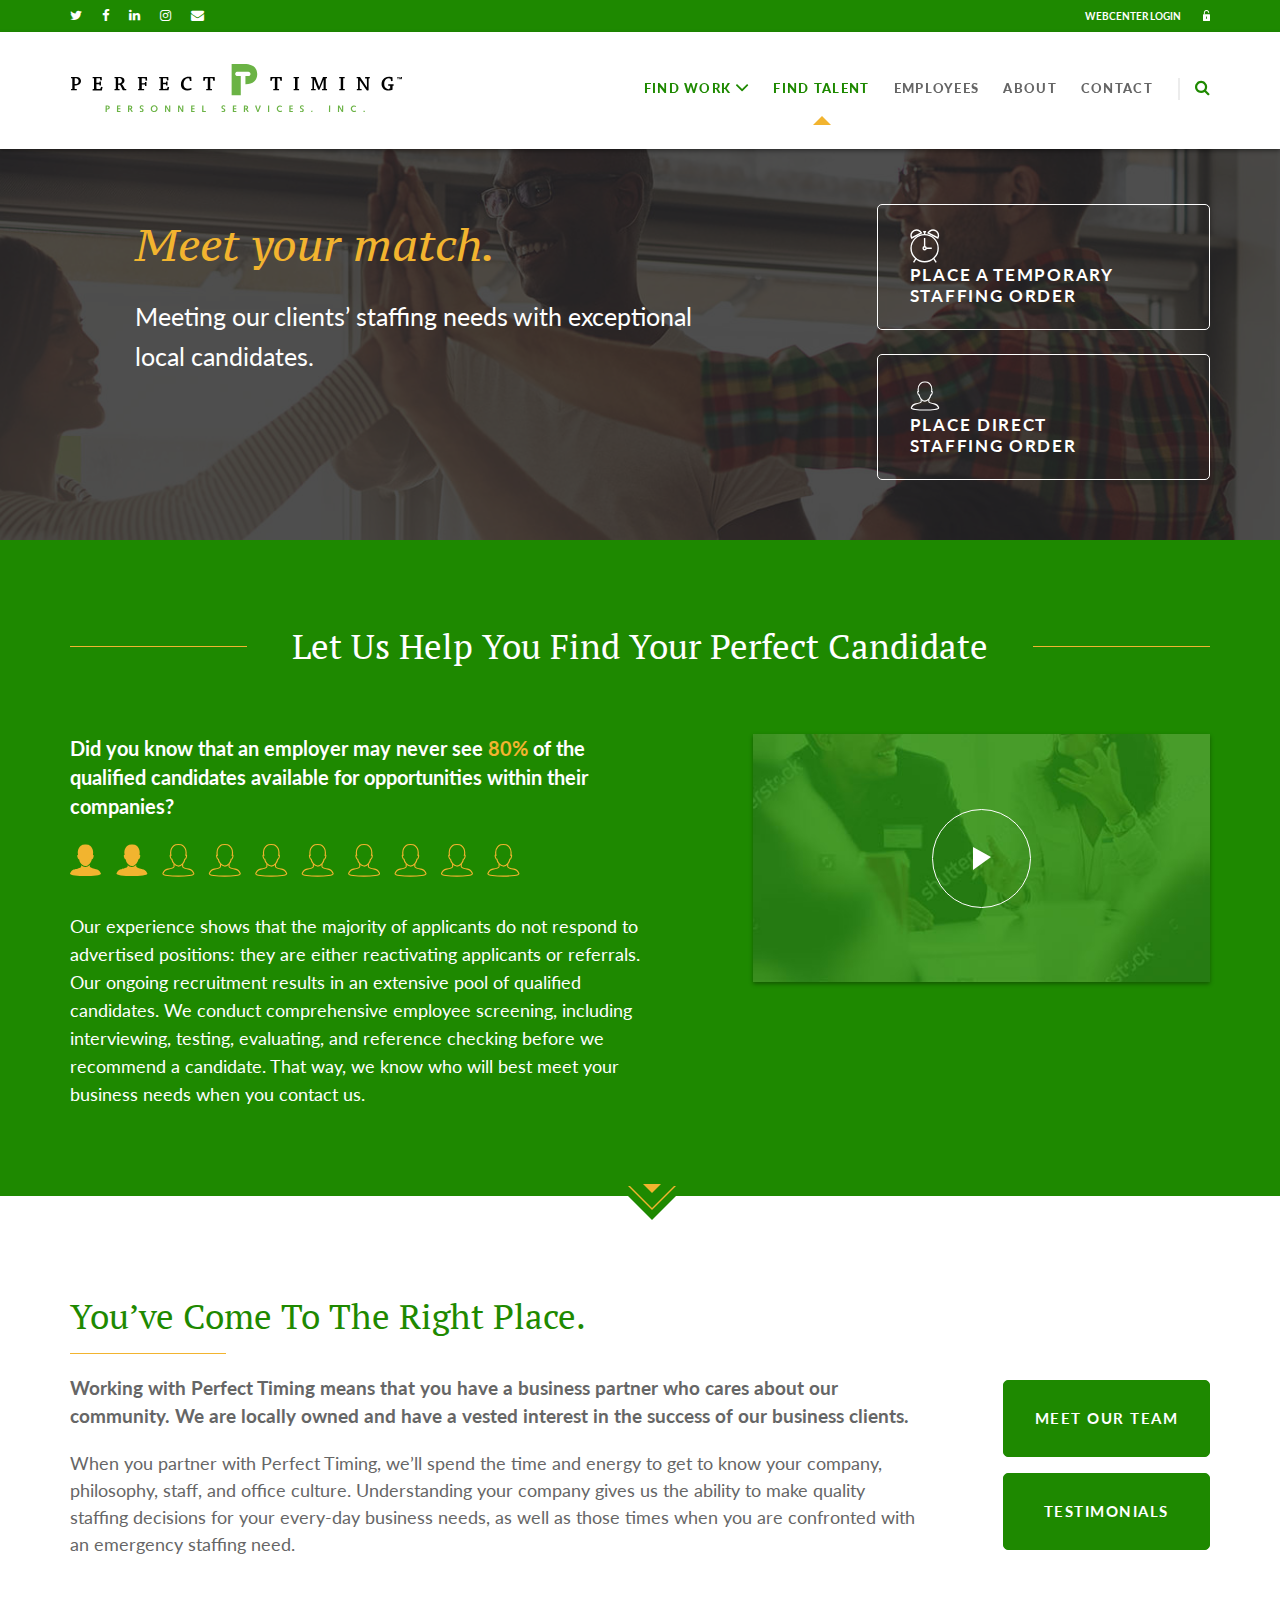
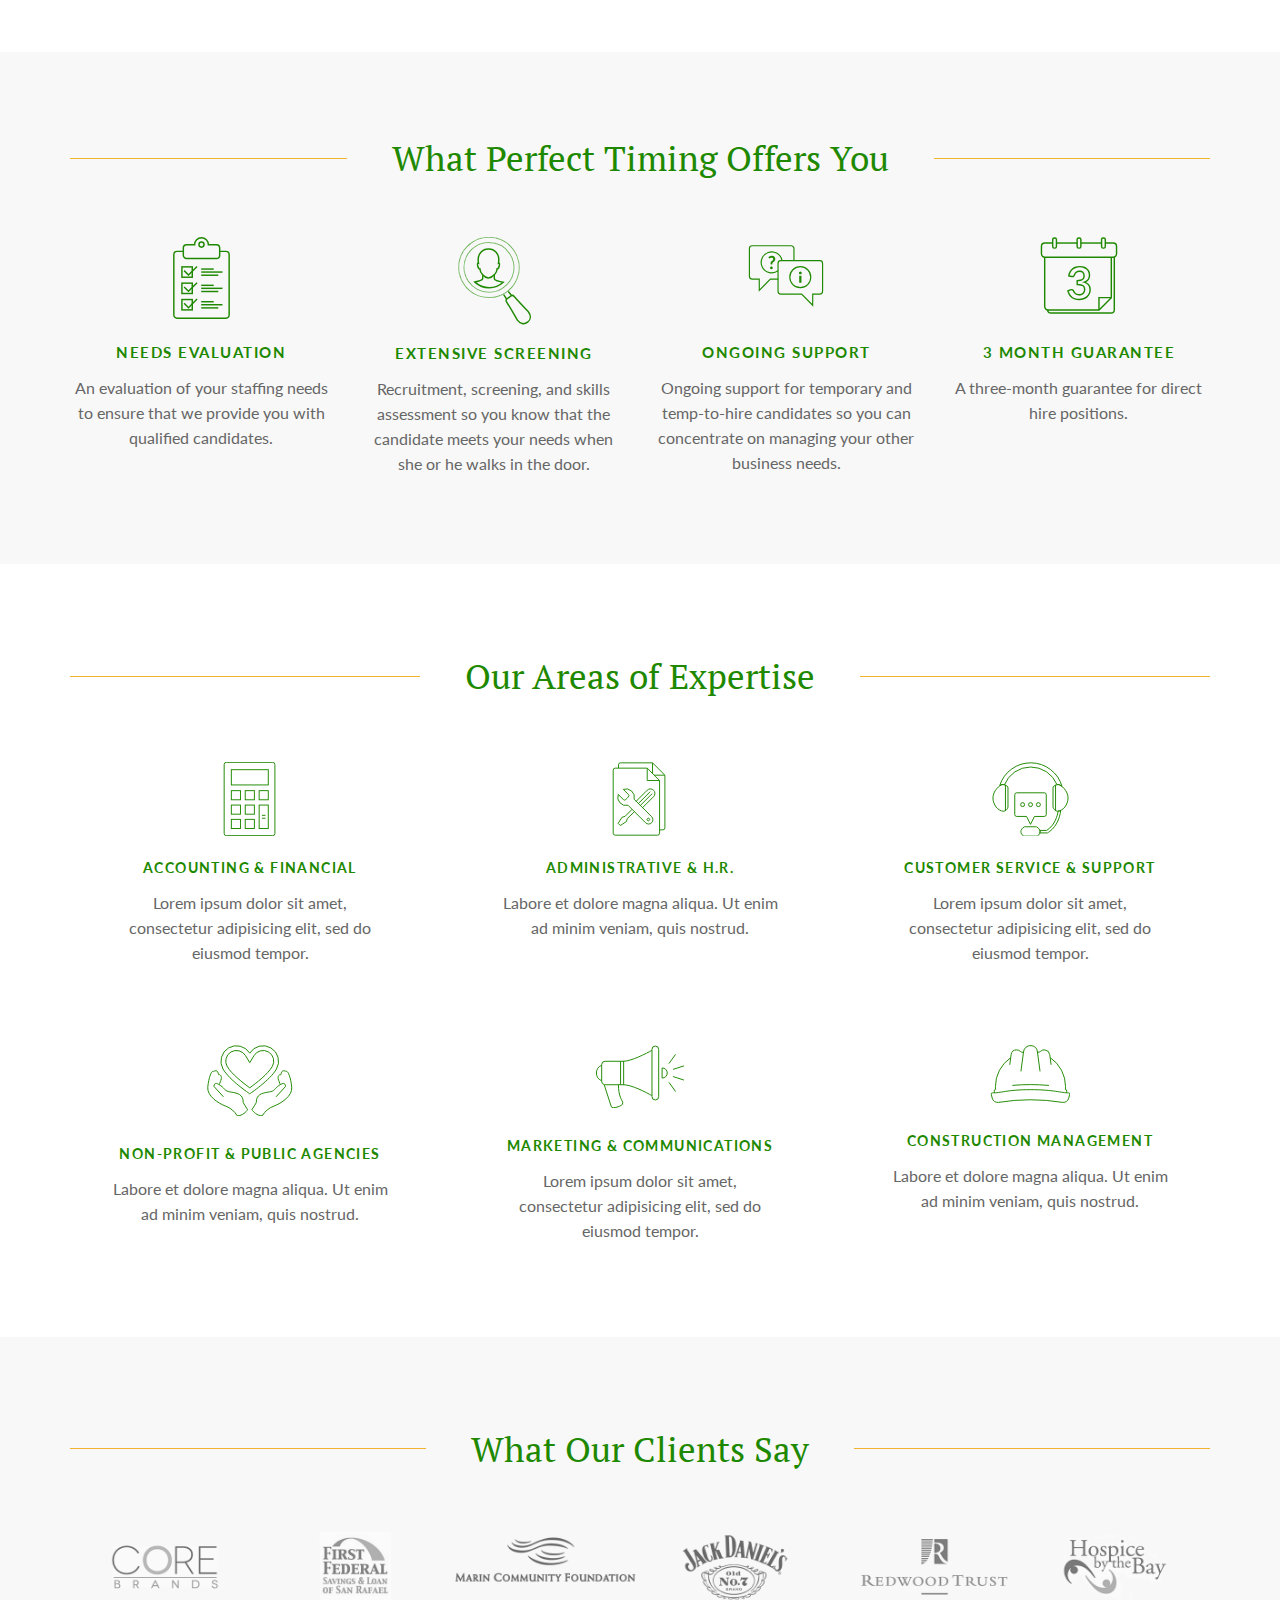
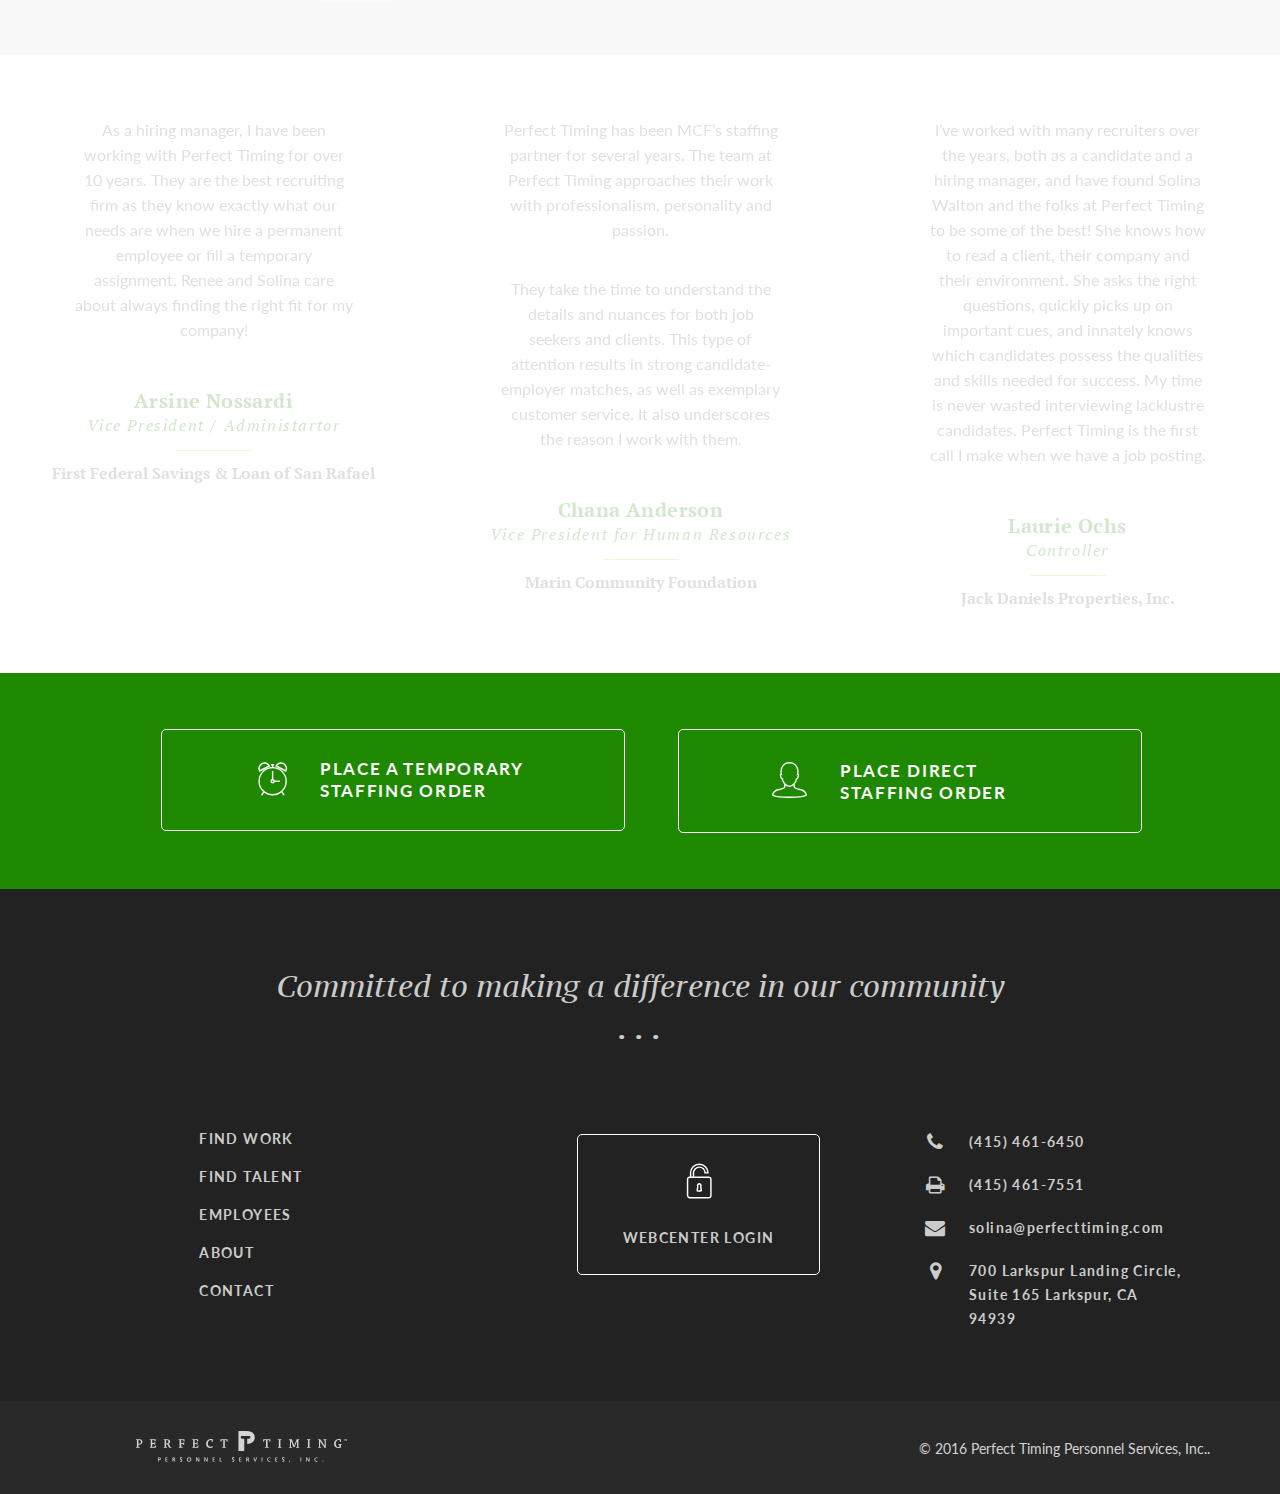
<file: find_talent.html>
<!DOCTYPE html>
<html lang="en">

<head>
    <meta charset="utf-8">
    <meta http-equiv="X-UA-Compatible" content="IE=edge">
    <meta name="viewport" content="width=device-width, initial-scale=1.0, user-scalable=0">
    <title>Find Talent | Perfect Timing Personnel Services, Inc.</title>
    <link rel="icon" href="images/favicon.png" type="image/x-icon">
    <link href='https://fonts.googleapis.com/css?family=Lato:400,100,100italic,300,300italic,400italic,700,700italic,900,900italic' rel='stylesheet' type='text/css'>
    <link href='https://fonts.googleapis.com/css?family=PT+Serif+Caption:400,400italic' rel='stylesheet' type='text/css'>
    <link href='https://fonts.googleapis.com/css?family=PT+Serif:400,700italic,700,400italic' rel='stylesheet' type='text/css'>
    <link href="css/font-awesome.min.css" rel="stylesheet" type="text/css">
    <link href="css/bootstrap.min.css" rel="stylesheet">
    <link href="css/animate.min.css" rel="stylesheet" type="text/css">
    <link href="css/style.css" rel="stylesheet"> </head>

<body>
     <!--preloader-->
    <div class="preloader">
        <div class="cssload-thecube">
            <div class="cssload-cube cssload-c1"></div>
            <div class="cssload-cube cssload-c2"></div>
            <div class="cssload-cube cssload-c4"></div>
            <div class="cssload-cube cssload-c3"></div>
        </div>
    </div>
    <!--preloader-->
    <div class="main">
        <header class="header">
            <div class="container">
                <div class="header-inner">
                    <div class="top-social pull-left">
                        <ul>
                            <li><a href="https://www.twitter.com" target="_blank"><i class="fa fa-twitter" aria-hidden="true"></i></a></li>
                            <li><a href="https://www.facebook.com" target="_blank"><i class="fa fa-facebook" aria-hidden="true"></i></a></li>
                            <li><a href="https://www.linkedin.com" target="_blank"><i class="fa fa-linkedin" aria-hidden="true"></i></a></li>
                            <li><a href="https://www.instagram.com" target="_blank"><i class="fa fa-instagram" aria-hidden="true"></i></a></li>
                            <li><a href="#"><i class="fa fa-envelope" aria-hidden="true"></i></a></li>
                        </ul>
                    </div>
                    <div class="wc-login pull-right">
                        <ul>
                            <li><a href="#">webcenter login <i class="icons fa fa-lock1" aria-hidden="true"><span class="icons"></span></i></a></li>
                        </ul>
                    </div>
                </div>
            </div>
        </header>
        <nav id="nav" class="navbar navbar-default">
            <div class="container">
                <div class="navbar-header">
                    <button type="button" class="navbar-toggle collapsed" data-toggle="collapse" data-target="#navbar" aria-expanded="false" aria-controls="navbar"> <span class="sr-only">Toggle navigation</span> <span class="icon-bar"></span> <span class="icon-bar"></span> <span class="icon-bar"></span></button>
                    <a class="navbar-brand logo" href="index.html"><img src="images/logo.svg" alt="Logo" title=""></a>
                </div>
                <div id="navbar" class="navbar-collapse collapse">
                    <ul class="nav navbar-nav">
                        <li class="menu-item-has-children"><a href="find_work.html">Find work</a>
                            <ul class="submenu">
                                <li><a href="resume.html">Submit Resume</a></li>
                                <li><a href="view_job.html">View Jobs</a></li>
                            </ul>
                        </li>
                        <li class="current-menu-item"><a href="find_talent.html">Find talent</a></li>
                        <li><a href="employees.html">Employees</a></li>
                        <li><a href="about.html">about</a></li>
                        <li><a href="contact.html">contact</a></li>
                        <li><a href="#">webcenter login</a></li>
                    </ul>
                    <div class="search-main">
                        <div class="search-icons"> <a class="search-btn active" href="javascript:void(0)"><i class="fa fa-search" aria-hidden="true"></i></a> <a class="search-close-btn" href="javascript:void(0)"><i class="fa fa-times" aria-hidden="true"></i></a> </div>
                        <div class="search-field">
                            <div class="search-field-inner">
                                <input type="text" class="form-control" name="name" placeholder="Type what you're looking for and press Enter to search"> </div>
                        </div>
                    </div>
                </div>
            </div>
        </nav>
        <section class="banner wow fadeInDown employees_banner talent_banner">
            <div id="home-banner" class="carousel slide" data-ride="carousel">
                <div class="carousel-inner" role="listbox">
                    <div class="item active">
                        <div class="banner-caption" style="background-image: url('images/talent_banner.jpg');">
                            <div class="container">
                                <div class="figcaption">
                                    <div class="text">
                                        <div class="banner-text-left">
                                            <h1>Meet your match.<small>Meeting our clients’ staffing needs with exceptional local candidates.</small></h1> </div>
                                        <div class="banner-text-right">
                                            <a href="#" class="btn-find btn-web-clock"> <i class="web-clock-icon">
                                               <div class="web-clock-icon-static">
                                                <svg id="Layer_72" data-name="Layer 72" xmlns="http://www.w3.org/2000/svg" viewBox="8 7 65 65"><circle class="cls-1" cx="39.67" cy="44.31" r="29.38"/><line class="cls-1" x1="21.25" y1="66.47" x2="15.71" y2="75.2"/><line class="cls-1" x1="59.12" y1="66.47" x2="64.66" y2="75.2"/><path class="cls-1" d="M16.64,6.14a11.85,11.85,0,0,0-5,16l21-10.94A11.85,11.85,0,0,0,16.64,6.14Z"/><path class="cls-1" d="M63.36,6.14a11.85,11.85,0,0,1,5,16l-21-10.94A11.85,11.85,0,0,1,63.36,6.14Z"/><line class="cls-1" x1="39.67" y1="8.56" x2="39.67" y2="14.93"/><line class="cls-1" x1="36.49" y1="8.56" x2="42.86" y2="8.56"/><circle class="cls-1" cx="39.67" cy="44.31" r="3.26"/><line class="cls-1" x1="39.67" y1="41.05" x2="39.67" y2="22.12"/><line class="cls-1" x1="42.93" y1="44.31" x2="55.18" y2="44.31"/></svg>
                                                </div>      
                                                <div class="web-clock-icon-hov">
                                                 <svg id="Layer_73" data-name="Layer73" xmlns="http://www.w3.org/2000/svg" viewBox="8 7 65 65"><line class="cls-1" x1="21.58" y1="66.47" x2="16.04" y2="75.2"/><line class="cls-1" x1="59.45" y1="66.47" x2="64.99" y2="75.2"/><path class="cls-2" d="M17,6.14a11.85,11.85,0,0,0-5,16L33,11.18A11.85,11.85,0,0,0,17,6.14Z"/><path class="cls-2" d="M63.68,6.14a11.85,11.85,0,0,1,5,16l-21-10.94A11.85,11.85,0,0,1,63.68,6.14Z"/><line class="cls-2" x1="40" y1="8.56" x2="40" y2="14.93"/><line class="cls-2" x1="36.81" y1="8.56" x2="43.19" y2="8.56"/><circle class="cls-3" cx="40" cy="44.31" r="2.26"/><path class="cls-3" d="M40,13.93A30.38,30.38,0,1,0,70.38,44.31,30.41,30.41,0,0,0,40,13.93ZM55.51,45.31H44.13A4.25,4.25,0,1,1,39,40.18V22.12h2V40.18a4.26,4.26,0,0,1,3.13,3.13H55.51Z"/></svg>       
                                                </div>  
                                              </i> <span>Place a temporary staffing order</span></a>
                                            <a href="#" class="btn-find btn-talent-usr"> <i class="talent-usr-icon">
                                              <div class="talent-usr-icon-static">
                                                <svg id="Layer_74" data-name="Layer 74" xmlns="http://www.w3.org/2000/svg" viewBox="0 0 80 80"><path class="cls-1" d="M24.81,37.75s.27,5,4.91,10.38h0c1,1.18,4.76,5.35,9.8,5.56,3.7.14,7.4-1.86,11-6h0c4.28-5.2,4.56-9.94,4.56-9.94s2.51.42,3.91-5.58-1.39-4.6-1.39-4.6c3.62-19-11.17-24.12-11.17-24.12A16.55,16.55,0,0,0,40,2.69a16.52,16.52,0,0,0-6.48.77S18.68,8.62,22.3,27.57c0,0-2.79-1.4-1.39,4.6S24.81,37.75,24.81,37.75Z"/><path class="cls-1" d="M29.92,48.82a51.32,51.32,0,0,1-.37,6.88c-.83,2.23-10.32,4.6-14.22,5.3S6.55,63.22,3.48,71.31s76.1,8.09,73,0S68.57,61.69,64.67,61s-13.38-3.07-14.22-5.3a50.93,50.93,0,0,1-.37-7.07"/></svg>  
                                              </div>     
                                              <div class="talent-usr-icon-hov">
                                               <svg id="Layer_75" data-name="Layer 75" xmlns="http://www.w3.org/2000/svg" viewBox="0 0 80 80">><path class="cls-1" d="M39.88,54.73h-.4C34,54.5,30,50.14,28.94,48.8l-.05-.06a21.1,21.1,0,0,1-5-10.07c-1.15-.36-2.92-1.68-4-6.23-.69-3-.52-4.73.52-5.55a1.91,1.91,0,0,1,.65-.33C18.24,8,33,2.6,33.14,2.55A17.9,17.9,0,0,1,40,1.72a17.83,17.83,0,0,1,6.77.81c.19.07,14.95,5.44,12.08,24a1.91,1.91,0,0,1,.65.34c1,.82,1.21,2.59.52,5.55-1.06,4.55-2.84,5.87-4,6.23a21.06,21.06,0,0,1-4.69,9.7l-.7.85,0,0C47.1,52.87,43.52,54.73,39.88,54.73Z"/><path class="cls-1" d="M77.45,71c-3.12-8.22-8.12-10.14-12.61-10.94-5.65-1-13-3.36-13.45-4.65a30.42,30.42,0,0,1-.27-4l-.57.59c-3.41,3.14-7,4.73-10.68,4.73h-.48c-4.74-.2-8.46-3-10.53-5.06a29.15,29.15,0,0,1-.25,3.72c-.49,1.3-7.81,3.65-13.46,4.66-4.49.8-9.49,2.72-12.61,10.94a2.43,2.43,0,0,0,1.09,2.94c3.91,2.94,20.13,4.4,36.36,4.4s32.45-1.47,36.36-4.4A2.43,2.43,0,0,0,77.45,71Z"/></svg>    
                                              </div>   
                                             </i> <span>Place direct staffing order</span> </a>
                                        </div>
                                    </div>
                                </div>
                            </div>
                        </div>
                    </div>
                </div>
            </div>
        </section>
        <section class="we-help-people-area  wow fadeInUp animated" style="visibility: visible;">
            <div class="container">
                <div class="we-help-people-area-inner">
                    <h2><big>Let Us Help You Find Your Perfect Candidate</big></h2>
                    <div class="row">
                        <div class="col-sm-7">
                            <div class="we-help-people-text">
                                <p><strong>Did you know that an employer may never see <span>80%</span> of the qualified candidates available for opportunities within their companies?</strong></p>
                                 <div class="prcnt_80"><svg id="Layer_76" data-name="Layer 76" xmlns="http://www.w3.org/2000/svg" viewBox="394 10 60 60"><path class="cls-1" d="M195.33,38.79A14.27,14.27,0,0,0,199,46.54h0c.73.89,3.55,4,7.32,4.15,2.77.1,5.53-1.39,8.22-4.48h0A14.18,14.18,0,0,0,218,38.79s1.88.31,2.92-4.17-1-3.44-1-3.44c2.71-14.16-8.35-18-8.35-18a20.74,20.74,0,0,0-9.68,0s-11.05,3.85-8.35,18c0,0-2.08-1-1,3.44S195.33,38.79,195.33,38.79Z"/><path class="cls-1" d="M199.15,47.05a38.34,38.34,0,0,1-.27,5.14c-.62,1.66-7.71,3.44-10.62,4s-6.56,1.66-8.85,7.7,56.85,6,54.56,0-5.94-7.19-8.85-7.7-10-2.29-10.62-4a38,38,0,0,1-.28-5.28"/><path class="cls-1" d="M277.27,38.79a14.27,14.27,0,0,0,3.67,7.75h0c.73.89,3.55,4,7.32,4.15,2.77.1,5.53-1.39,8.22-4.48h0a14.18,14.18,0,0,0,3.41-7.43s1.88.31,2.92-4.17-1-3.44-1-3.44c2.71-14.16-8.35-18-8.35-18a20.74,20.74,0,0,0-9.68,0s-11.05,3.85-8.35,18c0,0-2.08-1-1,3.44S277.27,38.79,277.27,38.79Z"/><path class="cls-1" d="M281.09,47.05a38.34,38.34,0,0,1-.27,5.14c-.62,1.66-7.71,3.44-10.62,4s-6.56,1.66-8.85,7.7,56.85,6,54.56,0S310,56.67,307,56.15s-10-2.29-10.62-4a38,38,0,0,1-.28-5.28"/><path class="cls-1" d="M359.21,38.79a14.27,14.27,0,0,0,3.67,7.75h0c.73.89,3.55,4,7.32,4.15,2.77.1,5.53-1.39,8.22-4.48h0a14.18,14.18,0,0,0,3.41-7.43s1.88.31,2.92-4.17-1-3.44-1-3.44c2.71-14.16-8.35-18-8.35-18a20.74,20.74,0,0,0-9.68,0s-11.05,3.85-8.35,18c0,0-2.08-1-1,3.44S359.21,38.79,359.21,38.79Z"/><path class="cls-1" d="M363,47.05a38.34,38.34,0,0,1-.27,5.14c-.62,1.66-7.71,3.44-10.62,4s-6.56,1.66-8.85,7.7,56.85,6,54.56,0-5.94-7.19-8.85-7.7-10-2.29-10.62-4a38,38,0,0,1-.28-5.28"/><path class="cls-1" d="M441.16,38.79a14.27,14.27,0,0,0,3.67,7.75h0c.73.89,3.55,4,7.32,4.15,2.77.1,5.53-1.39,8.22-4.48h0a14.18,14.18,0,0,0,3.41-7.43s1.88.31,2.92-4.17-1-3.44-1-3.44c2.71-14.16-8.35-18-8.35-18a20.74,20.74,0,0,0-9.68,0s-11.05,3.85-8.35,18c0,0-2.08-1-1,3.44S441.16,38.79,441.16,38.79Z"/><path class="cls-1" d="M445,47.05a38.34,38.34,0,0,1-.27,5.14c-.62,1.66-7.71,3.44-10.62,4s-6.56,1.66-8.85,7.7,56.85,6,54.56,0-5.94-7.19-8.85-7.7-10-2.29-10.62-4a38,38,0,0,1-.28-5.28"/><path class="cls-1" d="M523.1,38.79a14.27,14.27,0,0,0,3.67,7.75h0c.73.89,3.55,4,7.32,4.15,2.77.1,5.53-1.39,8.22-4.48h0a14.18,14.18,0,0,0,3.41-7.43s1.88.31,2.92-4.17-1-3.44-1-3.44c2.71-14.16-8.35-18-8.35-18a20.74,20.74,0,0,0-9.68,0s-11.05,3.85-8.35,18c0,0-2.08-1-1,3.44S523.1,38.79,523.1,38.79Z"/><path class="cls-1" d="M526.92,47.05a38.34,38.34,0,0,1-.27,5.14c-.62,1.66-7.71,3.44-10.62,4s-6.56,1.66-8.85,7.7,56.85,6,54.56,0-5.94-7.19-8.85-7.7-10-2.29-10.62-4a38,38,0,0,1-.28-5.28"/><path class="cls-1" d="M605,38.79a14.27,14.27,0,0,0,3.67,7.75h0c.73.89,3.55,4,7.32,4.15,2.77.1,5.53-1.39,8.22-4.48h0a14.18,14.18,0,0,0,3.41-7.43s1.88.31,2.92-4.17-1-3.44-1-3.44c2.71-14.16-8.35-18-8.35-18a20.74,20.74,0,0,0-9.68,0s-11.05,3.85-8.35,18c0,0-2.08-1-1,3.44S605,38.79,605,38.79Z"/><path class="cls-1" d="M608.86,47.05a38.34,38.34,0,0,1-.27,5.14c-.62,1.66-7.71,3.44-10.62,4s-6.56,1.66-8.85,7.7,56.85,6,54.56,0-5.94-7.19-8.85-7.7-10-2.29-10.62-4a38,38,0,0,1-.28-5.28"/><path class="cls-1" d="M687,38.79a14.27,14.27,0,0,0,3.67,7.75h0c.73.89,3.55,4,7.32,4.15,2.77.1,5.53-1.39,8.22-4.48h0a14.18,14.18,0,0,0,3.41-7.43s1.88.31,2.92-4.17-1-3.44-1-3.44c2.71-14.16-8.35-18-8.35-18a20.74,20.74,0,0,0-9.68,0s-11.05,3.85-8.35,18c0,0-2.08-1-1,3.44S687,38.79,687,38.79Z"/><path class="cls-1" d="M690.8,47.05a38.34,38.34,0,0,1-.27,5.14c-.62,1.66-7.71,3.44-10.62,4s-6.56,1.66-8.85,7.7,56.85,6,54.56,0-5.94-7.19-8.85-7.7-10-2.29-10.62-4a38,38,0,0,1-.28-5.28"/><path class="cls-1" d="M768.93,38.79a14.27,14.27,0,0,0,3.67,7.75h0c.73.89,3.55,4,7.32,4.15,2.77.1,5.53-1.39,8.22-4.48h0a14.18,14.18,0,0,0,3.41-7.43s1.88.31,2.92-4.17-1-3.44-1-3.44c2.71-14.16-8.35-18-8.35-18a20.74,20.74,0,0,0-9.68,0s-11.05,3.85-8.35,18c0,0-2.08-1-1,3.44S768.93,38.79,768.93,38.79Z"/><path class="cls-1" d="M772.74,47.05a38.34,38.34,0,0,1-.27,5.14c-.62,1.66-7.71,3.44-10.62,4s-6.56,1.66-8.85,7.7,56.85,6,54.56,0-5.94-7.19-8.85-7.7-10-2.29-10.62-4a38,38,0,0,1-.28-5.28"/><path class="cls-2" d="M31.44,38.79a14.27,14.27,0,0,0,3.67,7.75h0c.73.89,3.55,4,7.32,4.15,2.77.1,5.53-1.39,8.22-4.48h0a14.18,14.18,0,0,0,3.41-7.43s1.88.31,2.92-4.17-1-3.44-1-3.44c2.71-14.16-8.35-18-8.35-18a12.36,12.36,0,0,0-4.84-.57,12.34,12.34,0,0,0-4.84.57s-11.05,3.85-8.35,18c0,0-2.08-1-1,3.44S31.44,38.79,31.44,38.79Z"/><path class="cls-2" d="M70.07,63.81c-2.29-6-5.94-7.19-8.85-7.7s-10-2.29-10.62-4a19.39,19.39,0,0,1-.24-3.22c-2.46,2.28-5,3.44-7.66,3.44h-.33a11.6,11.6,0,0,1-7.14-3.27A18.68,18.68,0,0,1,35,52.15c-.62,1.66-7.71,3.44-10.62,4s-6.56,1.66-8.85,7.7S72.37,69.86,70.07,63.81Z"/><path class="cls-2" d="M113.63,38.79a14.27,14.27,0,0,0,3.67,7.75h0c.73.89,3.55,4,7.32,4.15,2.77.1,5.53-1.39,8.22-4.48h0a14.18,14.18,0,0,0,3.41-7.43s1.88.31,2.92-4.17-1-3.44-1-3.44c2.71-14.16-8.35-18-8.35-18a12.36,12.36,0,0,0-4.84-.57,12.34,12.34,0,0,0-4.84.57S109,17,111.76,31.18c0,0-2.08-1-1,3.44S113.63,38.79,113.63,38.79Z"/><path class="cls-2" d="M152,63.81c-2.29-6-5.94-7.19-8.85-7.7s-10-2.29-10.62-4a19.39,19.39,0,0,1-.24-3.22c-2.46,2.28-5,3.44-7.66,3.44h-.33a11.6,11.6,0,0,1-7.14-3.27,18.68,18.68,0,0,1-.24,3.06c-.62,1.66-7.71,3.44-10.62,4s-6.56,1.66-8.85,7.7S154.31,69.86,152,63.81Z"/></svg></div>
                                <p>Our experience shows that the majority of applicants do not respond to advertised positions: they are either reactivating applicants or referrals. Our ongoing recruitment results in an extensive pool of qualified candidates. We conduct comprehensive employee screening, including interviewing, testing, evaluating, and reference checking before we recommend a candidate. That way, we know who will best meet your business needs when you contact us.</p>
                                
                            </div>
                        </div>
                        <div class="col-sm-5">
                            <div class="we-help-people-video">
                                <a href="javascript:void(0)" data-toggle="modal" data-target="#video-popup">
                                    <figure><img src="images/video-img.jpg" alt="" title=""></figure>
                                    <div class="video-play"><i class="video-play-icon"></i></div>
                                </a>
                                <!-- Video Popup -->
                                <div class="modal fade video-popup" id="video-popup" tabindex="-1" role="dialog" aria-labelledby="myModalLabel">
                                    <div class="modal-dialog" role="document">
                                        <div class="modal-content">
                                            <div class="modal-body">
                                                <div class="embed-responsive embed-responsive-16by9">
                                                    <iframe src="https://www.youtube.com/embed/yAoLSRbwxL8" frameborder="0" allowfullscreen=""></iframe>
                                                </div>
                                            </div>
                                        </div>
                                    </div>
                                </div>
                                <!-- Video Popup -->
                            </div>
                        </div>
                    </div>
                </div>
            </div>
            <div class="bottom-arrow">
                <div class="bottom-arrow-inner"> </div>
            </div>
        </section>
        <section class="local-impact-area talent-impact-area wow fadeInUp">
            <div class="container">
                <div class="local-impact-area-inner">
                    <h2>You’ve Come To The Right Place.</h2>
                    <div class="row">
                        <div class="col-md-9 col-sm-8">
                            <p><strong>Working with Perfect Timing means that you have a business partner who cares about our community. We are locally owned and have a vested interest in the success of our business clients.</strong> </p>
                            <p>When you partner with Perfect Timing, we’ll spend the time and energy to get to know your company, philosophy, staff, and office culture. Understanding your company gives us the ability to make quality staffing decisions for your every-day business needs, as well as those times when you are confronted with an emergency staffing need.</p>
                        </div>
                        <div class="col-md-3 col-sm-4">
                            <a href="#" class="btn-green">Meet our team</a> <a href="#" class="btn-green">Testimonials</a> </div>
                    </div>
                </div>
            </div>
        </section>
        <section class="what-perfect-time">
            <div class="container">
                <div class="what-perfect-time-inner">
                    <h2><big>What Perfect Timing Offers You</big></h2>
                    <div class="what-perfect-time-list">
                     <div class="row">
                      <div class="col-sm-3">
                        <div class="what-perfect-time-bx">
                         <figure>
                          <a href="#" title="" class="need-evaluation-icon">
                          <svg id="Layer_77" data-name="Layer 77" xmlns="http://www.w3.org/2000/svg" viewBox="41 41 118 118"><path class="cls-1" d="M62.58,44.85H49.48a6.77,6.77,0,0,0-6.77,6.77v125a6.77,6.77,0,0,0,6.77,6.77h101a6.77,6.77,0,0,0,6.77-6.77v-125a6.77,6.77,0,0,0-6.77-6.77h-12.9"/><rect class="cls-1" x="59.47" y="76.97" width="21.42" height="21.42"/><polyline class="cls-1" points="64.04 84.74 73.08 93.78 90.82 76.03"/><path class="cls-1" d="M130.85,31.24H114.2c0-.12,0-.24,0-.36a14.22,14.22,0,0,0-28.44,0c0,.12,0,.24,0,.36H69.15A6.77,6.77,0,0,0,62.39,38V52.92a6.77,6.77,0,0,0,6.77,6.77h61.69a6.77,6.77,0,0,0,6.77-6.77V38A6.77,6.77,0,0,0,130.85,31.24Z"/><circle class="cls-1" cx="100" cy="30.89" r="5.25"/><line class="cls-1" x1="99.39" y1="81.5" x2="125.26" y2="81.5"/><line class="cls-1" x1="99.39" y1="87.69" x2="143.44" y2="87.69"/><line class="cls-1" x1="99.39" y1="94.25" x2="134.74" y2="94.25"/><rect class="cls-1" x="59.47" y="110.65" width="21.42" height="21.42"/><polyline class="cls-1" points="64.04 118.42 73.08 127.46 90.82 109.72"/><line class="cls-1" x1="99.39" y1="115.18" x2="125.26" y2="115.18"/><line class="cls-1" x1="99.39" y1="121.38" x2="143.44" y2="121.38"/><line class="cls-1" x1="99.39" y1="127.94" x2="134.74" y2="127.94"/><rect class="cls-1" x="59.47" y="144.6" width="21.42" height="21.42"/><polyline class="cls-1" points="64.04 152.38 73.08 161.42 90.82 143.67"/><line class="cls-1" x1="99.39" y1="149.14" x2="125.26" y2="149.14"/><line class="cls-1" x1="99.39" y1="155.33" x2="143.44" y2="155.33"/><line class="cls-1" x1="99.39" y1="161.89" x2="134.74" y2="161.89"/></svg>  
                          </a>     
                         </figure> 
                         <h6>needs evaluation</h6>     
                         <p>An evaluation of your staffing needs to ensure that we provide you with qualified candidates.</p>   
                        </div>  
                      </div>
                      <div class="col-sm-3">
                        <div class="what-perfect-time-bx">
                         <figure>
                          <a href="#" title="" class="extensive-screening-icon">
                          <svg id="Layer_78" data-name="Layer 78" xmlns="http://www.w3.org/2000/svg" viewBox="23 25 153 153"><path class="cls-1" d="M70.35,76.54s.32,5.88,5.76,12.18h0c1.14,1.39,5.58,6.28,11.5,6.53,4.35.16,8.69-2.19,12.92-7h0c5-6.1,5.35-11.67,5.35-11.67s2.95.49,4.58-6.55-1.64-5.4-1.64-5.4c4.25-22.25-13.11-28.3-13.11-28.3a19.42,19.42,0,0,0-7.6-.9,19.39,19.39,0,0,0-7.6.9S63.15,42.35,67.41,64.6c0,0-3.27-1.64-1.64,5.4S70.35,76.54,70.35,76.54Z"/><path class="cls-2" d="M125.43,138.71c-2.21-3.44-4.35-6.68-6.35-9.57m9.21-6.84c2.18,2.84,4.66,5.91,7.31,9.07"/><path class="cls-3" d="M88.59,12.21A62.18,62.18,0,0,1,139.9,39.1a60.76,60.76,0,0,1-16,84.91A61.23,61.23,0,0,1,89.58,134.5a62.17,62.17,0,0,1-51.3-26.89A60.8,60.8,0,0,1,54.23,22.69,61.24,61.24,0,0,1,88.59,12.21m0-2a62.85,62.85,0,0,0-52,98.54A64.15,64.15,0,0,0,89.58,136.5a63.26,63.26,0,0,0,35.49-10.83A62.76,62.76,0,0,0,141.55,38a64.16,64.16,0,0,0-53-27.76Z"/><path class="cls-3" d="M88.68,23.09A51.12,51.12,0,0,1,130.86,45.2,49.94,49.94,0,0,1,117.75,115a50.33,50.33,0,0,1-28.25,8.62,51.11,51.11,0,0,1-42.17-22.11A50,50,0,0,1,60.43,31.71a50.35,50.35,0,0,1,28.25-8.61m0-2a52,52,0,0,0-43,81.56,53.1,53.1,0,0,0,43.82,23,52.36,52.36,0,0,0,29.37-9,51.94,51.94,0,0,0,13.64-72.59,53.11,53.11,0,0,0-43.83-23Z"/><path class="cls-2" d="M170.14,164.61s-17.49-18.1-29.3-31.6a4.54,4.54,0,0,0-6.33-.47q-1.48,1.25-3,2.43-2.29,1.72-4.67,3.23a4.53,4.53,0,0,0-1.45,6.23c9.64,15.37,22.48,38,22.48,38,5.68,7.48,13.69,9.92,21.15,4.24S175.82,172.1,170.14,164.61Z"/><path class="cls-2" d="M76.34,89.53c0,1.79-.11,7.23-.43,8.08-.94,2.52-11.28,5.19-16.13,6.11.25.24.49.48.75.71a43.37,43.37,0,0,0,58.08-.3c-.51-.12-1-.22-1.49-.3-4.58-.82-15.71-3.6-16.68-6.22-.33-.88-.43-6.42-.43-8.3"/></svg> 
                          </a>     
                         </figure> 
                         <h6>extensive screening</h6>     
                         <p>Recruitment, screening, and skills assessment so you know that the candidate meets your needs when she or he walks in the door.</p>   
                        </div>  
                      </div>  
                      <div class="col-sm-3">
                        <div class="what-perfect-time-bx">
                         <figure>
                          <a href="#" title="" class="ongoing-support-icon">
                          <svg id="Layer_79" data-name="Layer 79" xmlns="http://www.w3.org/2000/svg" viewBox="0 0 200 200"><path class="cls-1" d="M120.68,62V30a7.23,7.23,0,0,0-7.23-7.23H12.17A7.23,7.23,0,0,0,4.94,30v72a7.57,7.57,0,0,0,7.57,7.57h18l.18,28.93,28.75-28.93H79.76"/><path class="cls-2" d="M54.09,52.46a16.76,16.76,0,0,1,1.75-1.34,12.69,12.69,0,0,1,4.45-1.84,13.7,13.7,0,0,1,2.8-.27,11.68,11.68,0,0,1,3.72.57,8.37,8.37,0,0,1,2.88,1.61,7.12,7.12,0,0,1,1.85,2.52A8.06,8.06,0,0,1,72.21,57a8.09,8.09,0,0,1-1.82,5.35A10.46,10.46,0,0,1,68.69,64l-1.74,1.33a14.09,14.09,0,0,0-1.42,1.22,2.41,2.41,0,0,0-.72,1.35l-.54,3.43h-4l-.4-3.83a1.06,1.06,0,0,1,0-.2v-.2a3.12,3.12,0,0,1,.52-1.8,7.39,7.39,0,0,1,1.29-1.43q.77-.67,1.67-1.3A15,15,0,0,0,65,61.23a6.9,6.9,0,0,0,1.29-1.68,4.51,4.51,0,0,0,.52-2.21,3.39,3.39,0,0,0-1.2-2.67,3.93,3.93,0,0,0-1.35-.74,5.46,5.46,0,0,0-1.71-.26,7.63,7.63,0,0,0-2.27.29,8.42,8.42,0,0,0-1.57.66c-.43.24-.8.46-1.09.66a1.51,1.51,0,0,1-.8.29,1.28,1.28,0,0,1-1.22-.71Zm4.44,27.7a3.63,3.63,0,0,1,.27-1.38,3.3,3.3,0,0,1,.75-1.13,3.74,3.74,0,0,1,1.14-.75,3.64,3.64,0,0,1,2.8,0,3.6,3.6,0,0,1,1.13.75,3.53,3.53,0,0,1,.75,1.13,3.56,3.56,0,0,1,0,2.78,3.56,3.56,0,0,1-.75,1.12,3.38,3.38,0,0,1-1.13.74,3.73,3.73,0,0,1-2.8,0,3.51,3.51,0,0,1-1.14-.74,3.33,3.33,0,0,1-.75-1.12A3.59,3.59,0,0,1,58.54,80.16Z"/><path class="cls-1" d="M89.6,61.26a27.22,27.22,0,1,0-10,26.17"/><path class="cls-1" d="M187.83,61.52H86.55a7.23,7.23,0,0,0-7.23,7.23v72.34a7.23,7.23,0,0,0,7.23,7.23h54l28.75,28.93.18-28.93h18a7.57,7.57,0,0,0,7.57-7.57v-72A7.23,7.23,0,0,0,187.83,61.52Z"/><path class="cls-2" d="M141,93.42a3.28,3.28,0,0,1-.31,1.41,3.84,3.84,0,0,1-2,1.94,3.66,3.66,0,0,1-1.46.29,3.52,3.52,0,0,1-1.42-.29,3.73,3.73,0,0,1-1.95-1.94,3.38,3.38,0,0,1-.29-1.41,3.6,3.6,0,0,1,.29-1.46,3.74,3.74,0,0,1,.78-1.17,3.85,3.85,0,0,1,1.16-.79,3.52,3.52,0,0,1,1.42-.29,3.66,3.66,0,0,1,1.46.29,3.91,3.91,0,0,1,1.19.79,3.81,3.81,0,0,1,.81,1.17A3.48,3.48,0,0,1,141,93.42Zm-.87,7v18.13h-5.8V100.44Z"/><circle class="cls-1" cx="137.13" cy="104.27" r="27.21"/></svg> 
                          </a>     
                         </figure> 
                         <h6>Ongoing support</h6>     
                         <p>Ongoing support for temporary and temp-to-hire candidates so you can concentrate on managing your other business needs.</p>   
                        </div>  
                      </div> 
                      <div class="col-sm-3">
                        <div class="what-perfect-time-bx">
                         <figure>
                          <a href="#" title="" class="mnth-guarantee-icon">
                          <svg id="Layer_80" data-name="Layer 80" xmlns="http://www.w3.org/2000/svg" viewBox="18 19 164 164"><path class="cls-1" d="M27.86,61.45V165.25a7.1,7.1,0,0,0,7.1,7.1H142.18l25.76-25.54V61.45"/><path class="cls-1" d="M34.16,171.87a7.1,7.1,0,0,0,7.1,7.1H167.14a7.1,7.1,0,0,0,7.1-7.1V61.79"/><line class="cls-1" x1="96.32" y1="31.69" x2="52.8" y2="31.69"/><line class="cls-1" x1="147.18" y1="31.69" x2="104.23" y2="31.69"/><path class="cls-1" d="M44.49,31.69H28.16a7.1,7.1,0,0,0-7.1,7.1V54.43a7.1,7.1,0,0,0,7.1,7.1H171.84a7.1,7.1,0,0,0,7.1-7.1V38.79a7.1,7.1,0,0,0-7.1-7.1H155.53"/><rect class="cls-1" x="44.68" y="21.03" width="7.87" height="21.33" rx="3.34" ry="3.34"/><rect class="cls-1" x="96.07" y="21.03" width="7.87" height="21.33" rx="3.34" ry="3.34"/><rect class="cls-1" x="147.45" y="21.03" width="7.87" height="21.33" rx="3.34" ry="3.34"/><polyline class="cls-1" points="142 172.34 142 146.41 167.94 146.41"/><path class="cls-1" d="M101.63,81.24a25.2,25.2,0,0,1,8.43,1.33,19.28,19.28,0,0,1,6.42,3.69,16.17,16.17,0,0,1,4.09,5.53A16.57,16.57,0,0,1,122,98.66a20.07,20.07,0,0,1-.73,5.67,13.22,13.22,0,0,1-2.1,4.28,12.73,12.73,0,0,1-3.36,3.08,20.51,20.51,0,0,1-4.5,2.1,17.64,17.64,0,0,1,9.06,5.84,15.77,15.77,0,0,1,3,9.85,20.28,20.28,0,0,1-1.87,8.92,19.11,19.11,0,0,1-5,6.52,21.92,21.92,0,0,1-7.35,4,28.5,28.5,0,0,1-8.85,1.36,30.14,30.14,0,0,1-8.87-1.17,19.18,19.18,0,0,1-6.59-3.45A20.9,20.9,0,0,1,80,140a37.93,37.93,0,0,1-3.36-7.66l5.09-2.1a6.73,6.73,0,0,1,2.66-.56,4.48,4.48,0,0,1,2.17.52,3.48,3.48,0,0,1,1.47,1.5c.56,1.09,1.17,2.17,1.85,3.23a13.15,13.15,0,0,0,2.4,2.84,11.39,11.39,0,0,0,3.29,2,11.84,11.84,0,0,0,4.5.78,12.75,12.75,0,0,0,5.14-1,11.2,11.2,0,0,0,3.67-2.5,10.29,10.29,0,0,0,2.19-3.44,10.63,10.63,0,0,0,.73-3.82,17.72,17.72,0,0,0-.51-4.42,6.59,6.59,0,0,0-2.15-3.39,11.62,11.62,0,0,0-4.69-2.2,33.65,33.65,0,0,0-8.19-.8v-8.22a29.33,29.33,0,0,0,7-.79,12,12,0,0,0,4.46-2.08,7,7,0,0,0,2.31-3.2,12.32,12.32,0,0,0,.65-4.11q0-4.83-2.61-7.3A10,10,0,0,0,101,90.91a10.53,10.53,0,0,0-6.82,2.18,11.4,11.4,0,0,0-3.78,5.61,5.14,5.14,0,0,1-1.54,2.56,4,4,0,0,1-2.57.77,9.54,9.54,0,0,1-1.59-.14l-6.07-1.07a25,25,0,0,1,2.71-8.52,20.39,20.39,0,0,1,5-6.12,20.76,20.76,0,0,1,6.91-3.69A27.59,27.59,0,0,1,101.63,81.24Z"/></svg> 
                          </a>     
                         </figure> 
                         <h6>3 month guarantee</h6>     
                         <p>A three-month guarantee for direct hire positions.</p>   
                        </div>  
                      </div>   
                     </div>       
                    </div> 
                </div>
            </div>
        </section>
        <section class="expertise-area">
            <div class="container">
                <div class="expertise-area-inner">
                    <h2><big>Our Areas of Expertise</big></h2>
                    <div class="row">
                        <div class="col-sm-4 wow fadeInUp animated" data-wow-duration="0.5s" style="visibility: visible; animation-duration: 0.5s;">
                            <div class="expertise-box">
                                <figure><a href="#" title="">
                                <i class="accounting-financial-icon">
                                 <div class="accounting-financial-icon-static">
                                  <svg id="Layer_11" data-name="Layer 11" xmlns="http://www.w3.org/2000/svg" viewBox="35 33 114 114"><rect class="cls-1" x="37.42" y="14" width="105.16" height="152" rx="4.64" ry="4.64"></rect><rect class="cls-1" x="52.28" y="29.25" width="76.58" height="31.61"></rect><rect class="cls-1" x="52.28" y="72.69" width="18.92" height="18.92"></rect><rect class="cls-1" x="81.11" y="72.69" width="18.92" height="18.92"></rect><rect class="cls-1" x="109.94" y="72.69" width="18.92" height="18.92"></rect><rect class="cls-1" x="52.28" y="102.55" width="18.92" height="18.92"></rect><rect class="cls-1" x="81.11" y="102.55" width="18.92" height="18.92"></rect><rect class="cls-1" x="52.28" y="132.24" width="18.92" height="18.92"></rect><rect class="cls-1" x="81.11" y="132.24" width="18.92" height="18.92"></rect><rect class="cls-1" x="109.94" y="102.55" width="18.92" height="48.61"></rect><line class="cls-1" x1="115.76" y1="123.86" x2="123.05" y2="123.86"></line><line class="cls-1" x1="115.76" y1="129.86" x2="123.05" y2="129.86"></line></svg>     
                                 </div> 
                                 <div class="accounting-financial-icon-hov">
                                  <svg id="Layer_12" data-name="Layer 12" xmlns="http://www.w3.org/2000/svg" viewBox="35 33 114 114"><path class="cls-1" d="M137.94,14H42.06a4.64,4.64,0,0,0-4.64,4.64V161.36A4.64,4.64,0,0,0,42.06,166h95.88a4.64,4.64,0,0,0,4.64-4.64V18.64A4.64,4.64,0,0,0,137.94,14Zm-9.08,46.86H52.28V29.25h76.58Z"></path><rect class="cls-2" x="52.28" y="72.69" width="18.92" height="18.92"></rect><rect class="cls-2" x="81.11" y="72.69" width="18.92" height="18.92"></rect><rect class="cls-2" x="109.94" y="72.69" width="18.92" height="18.92"></rect><rect class="cls-2" x="52.28" y="102.55" width="18.92" height="18.92"></rect><rect class="cls-2" x="81.11" y="102.55" width="18.92" height="18.92"></rect><rect class="cls-2" x="52.28" y="132.24" width="18.92" height="18.92"></rect><rect class="cls-2" x="81.11" y="132.24" width="18.92" height="18.92"></rect><rect class="cls-2" x="109.94" y="102.55" width="18.92" height="48.61"></rect><line class="cls-2" x1="115.76" y1="123.86" x2="123.05" y2="123.86"></line><line class="cls-2" x1="115.76" y1="129.86" x2="123.05" y2="129.86"></line></svg>     
                                 </div>   
                                </i></a></figure>
                                <h6>Accounting &amp; Financial</h6>
                                <p>Lorem ipsum dolor sit amet, consectetur adipisicing elit, sed do eiusmod tempor.</p> <a href="#" class="learn-more">learn more</a> </div>
                        </div>
                        <div class="col-sm-4 wow fadeInUp animated" data-wow-duration="1s" style="visibility: visible; animation-duration: 1s;">
                            <div class="expertise-box">
                                <figure><a href="#" title="">
                                    <i class="administrative-hr-icon">
                                    <div class="administrative-hr-icon-static">
                                     <svg id="Layer_13" data-name="Layer 13" xmlns="http://www.w3.org/2000/svg" viewBox="33 31 118 118"><path class="cls-1" d="M79.65,90.42A17.52,17.52,0,0,0,56.81,69.7L67.46,80.36a3.77,3.77,0,0,1,0,5.33L65.16,88c-.13.12-.27.23-.39.35s-.24.26-.35.39L62.11,91a3.77,3.77,0,0,1-5.33,0L46.12,80.38a17.52,17.52,0,0,0,20.72,22.84l36.87,36.87a9.05,9.05,0,1,0,12.8-12.8Zm31.86,44.66a2.69,2.69,0,1,1,0-3.81A2.69,2.69,0,0,1,111.5,135.08Z"></path><path class="cls-1" d="M97.42,108.3,120.62,85A9.54,9.54,0,0,0,107.13,71.5L83.93,94.81"></path><path class="cls-2" d="M112.93,75.15,89.15,99"></path><path class="cls-2" d="M117,79.22,93.23,103.11"></path><polyline class="cls-1" points="75.31 111.65 60.49 126.67 54.27 128.34 45.91 141.28 50.49 145.85 63.42 137.49 65.09 131.28 80.38 116.73"></polyline><path class="cls-1" d="M107.19,25.43V50.87a.18.18,0,0,0,.18.18h25.44"></path><path class="cls-1" d="M133.24,51l-26-26H39.84a4.31,4.31,0,0,0-4.31,4.31v132.6a4.31,4.31,0,0,0,4.31,4.31h89.08a4.31,4.31,0,0,0,4.31-4.31Z"></path><line class="cls-1" x1="122.01" y1="39.82" x2="144.04" y2="39.82"></line><line class="cls-1" x1="118.42" y1="14.2" x2="118.42" y2="36.23"></line><path class="cls-1" d="M133.24,155h6.92a4.31,4.31,0,0,0,4.31-4.31V39.82l-26-26H51.07a4.31,4.31,0,0,0-4.31,4.31V25"></path></svg>    
                                    </div>  
                                    <div class="administrative-hr-icon-hov">
                                     <svg id="Layer_14" data-name="Layer 14" xmlns="http://www.w3.org/2000/svg" viewBox="33 31 118 118"><path class="cls-1" d="M133.24,51l-26-26H39.84a4.31,4.31,0,0,0-4.31,4.31v132.6a4.31,4.31,0,0,0,4.31,4.31h89.08a4.31,4.31,0,0,0,4.31-4.31Z"></path><path class="cls-2" d="M107.19,23V50.87a.18.18,0,0,0,.18.18h27.9"></path><path class="cls-3" d="M79.65,90.45A17.52,17.52,0,0,0,56.81,69.72L67.46,80.38a3.77,3.77,0,0,1,0,5.33L65.16,88c-.13.12-.27.23-.39.35s-.24.26-.35.39l-2.31,2.31a3.77,3.77,0,0,1-5.33,0L46.12,80.41a17.52,17.52,0,0,0,20.72,22.84l36.87,36.87a9.05,9.05,0,1,0,12.8-12.8Zm31.86,44.66a2.69,2.69,0,1,1,0-3.81A2.69,2.69,0,0,1,111.5,135.11Z"></path><path class="cls-3" d="M97.42,108.33,120.62,85a9.54,9.54,0,0,0-13.49-13.49L83.93,94.84"></path><path class="cls-4" d="M112.93,75.17,89.15,99.06"></path><path class="cls-4" d="M117,79.24,93.23,103.13"></path><polyline class="cls-3" points="75.31 111.68 60.49 126.69 54.27 128.36 45.91 141.3 50.49 145.88 63.42 137.52 65.09 131.3 80.38 116.75"></polyline><path class="cls-1" d="M118.42,13.77H51.07a4.31,4.31,0,0,0-4.31,4.31V21h62.09l28.39,28.39V155h2.92a4.31,4.31,0,0,0,4.31-4.31V39.82Z"></path></svg>    
                                    </div>    
                                    </i></a></figure>
                                <h6>Administrative &amp; H.R.</h6>
                                <p>Labore et dolore magna aliqua. Ut enim ad minim veniam, quis nostrud.</p> <a href="#" class="learn-more">learn more</a> </div>
                        </div>
                        <div class="col-sm-4 wow fadeInUp animated" data-wow-duration="1.5s" style="visibility: visible; animation-duration: 1.5s;">
                            <div class="expertise-box">
                                <figure><a href="#" title="">
                                <i class="customer-service-support-icon">
                                 <div class="customer-service-support-icon-static">
                                  <svg id="Layer_15" data-name="Layer 15" xmlns="http://www.w3.org/2000/svg" viewBox="14 13 152 152"><path class="cls-1" d="M33.43,59.28c-6.86,0-20.57,13.71-20.57,27.43s10.29,27.43,22.29,27.43c3.43,0,8.57-5.14,8.57-8.57V64.42A12.86,12.86,0,0,0,33.43,59.28Zm113.14,0a12.86,12.86,0,0,0-10.29,5.14v41.14c0,3.43,5.14,8.57,8.57,8.57,12,0,22.29-13.71,22.29-27.43S153.43,59.28,146.57,59.28Z"></path><path class="cls-1" d="M145.37,59.28c.13,0,.27,0,.41,0s.52,0,.79,0c2.24,0,5.21,1.47,8.2,3.92a66.83,66.83,0,0,0-127.92-2,11,11,0,0,1,5.38-1.9c.24,0,.47,0,.7,0l.5,0a12.83,12.83,0,0,1,3.08.38,58.28,58.28,0,0,1,107.88-.33C144.71,59.3,145,59.28,145.37,59.28Z"></path><path class="cls-1" d="M146.7,114c-1.19,8-5.9,28.64-23.62,39.55H109.31a8.55,8.55,0,0,1,0,5.14H124.8S148,147.08,152,112.48A17.33,17.33,0,0,1,146.7,114Z"></path><path class="cls-1" d="M118.41,76.26H61.68a4,4,0,0,0-4,4v40.52a4.05,4.05,0,0,0,4.05,4.05H81.94L90,141.08l8.1-16.21h20.07a4.24,4.24,0,0,0,4.24-4.24V80.31A4.05,4.05,0,0,0,118.41,76.26ZM73.84,104.62a4.05,4.05,0,1,1,4.05-4.05A4.05,4.05,0,0,1,73.84,104.62Zm16.21,0a4.05,4.05,0,1,1,4.05-4.05A4.05,4.05,0,0,1,90,104.62Zm16.21,0a4.05,4.05,0,1,1,4.05-4.05A4.05,4.05,0,0,1,106.25,104.62Z"></path><line class="cls-1" x1="38.55" y1="60.34" x2="38.55" y2="112.9"></line><line class="cls-1" x1="141.45" y1="60.34" x2="141.45" y2="112.9"></line><path class="cls-1" d="M70.27,156.14c0,3.18,1.77,6.08,4.7,8.33a4.1,4.1,0,0,0,2.49.83h25a4.1,4.1,0,0,0,2.49-.83c2.93-2.24,4.7-5.15,4.7-8.33,0-3.82-2.57-7.25-6.63-9.6a3.93,3.93,0,0,0-2-.5H78.88a3.93,3.93,0,0,0-2,.5C72.84,148.89,70.27,152.31,70.27,156.14Z"></path></svg>     
                                 </div> 
                                 <div class="customer-service-support-icon-hov">
                                  <svg id="Layer_16" data-name="Layer 16" xmlns="http://www.w3.org/2000/svg" viewBox="14 13 152 152"><path class="cls-1" d="M33.43,59.28c-6.86,0-20.57,13.71-20.57,27.43s10.29,27.43,22.29,27.43c3.43,0,8.57-5.14,8.57-8.57V64.42A12.86,12.86,0,0,0,33.43,59.28Zm113.14,0a12.86,12.86,0,0,0-10.29,5.14v41.14c0,3.43,5.14,8.57,8.57,8.57,12,0,22.29-13.71,22.29-27.43S153.43,59.28,146.57,59.28Z"></path><path class="cls-1" d="M118.41,76.26H61.68a4,4,0,0,0-4,4v40.52a4.05,4.05,0,0,0,4.05,4.05H81.94L90,141.08l8.1-16.21h20.07a4.24,4.24,0,0,0,4.24-4.24V80.31A4.05,4.05,0,0,0,118.41,76.26ZM73.84,104.62a4.05,4.05,0,1,1,4.05-4.05A4.05,4.05,0,0,1,73.84,104.62Zm16.21,0a4.05,4.05,0,1,1,4.05-4.05A4.05,4.05,0,0,1,90,104.62Zm16.21,0a4.05,4.05,0,1,1,4.05-4.05A4.05,4.05,0,0,1,106.25,104.62Z"></path><line class="cls-2" x1="38.55" y1="58.96" x2="38.55" y2="114.27"></line><line class="cls-2" x1="141.45" y1="58.96" x2="141.45" y2="114.27"></line><path class="cls-1" d="M70.27,156.14c0,3.18,1.77,6.08,4.7,8.33a4.1,4.1,0,0,0,2.49.83h25a4.1,4.1,0,0,0,2.49-.83c2.93-2.24,4.7-5.15,4.7-8.33,0-3.82-2.57-7.25-6.63-9.6a3.93,3.93,0,0,0-2-.5H78.88a3.93,3.93,0,0,0-2,.5C72.84,148.89,70.27,152.31,70.27,156.14Z"></path><path class="cls-1" d="M146.57,55.28a13.58,13.58,0,0,1,6.11,1.8,66.82,66.82,0,0,0-124.1-.67,12.37,12.37,0,0,1,4.85-1.13,16.69,16.69,0,0,1,4.74.68,58.27,58.27,0,0,1,104.58-.23A16.75,16.75,0,0,1,146.57,55.28Z"></path><path class="cls-1" d="M146,118.1c-2,9.56-7.65,26.1-22.87,35.47h-9.66a11.82,11.82,0,0,1,0,5.14H124.8s21.11-10.61,26.54-41.68A20.27,20.27,0,0,1,146,118.1Z"></path></svg>     
                                 </div>   
                                </i></a></figure>
                                <h6>Customer Service &amp; support</h6>
                                <p>Lorem ipsum dolor sit amet, consectetur adipisicing elit, sed do eiusmod tempor.</p> <a href="#" class="learn-more">learn more</a> </div>
                        </div>
                        <div class="col-sm-4 wow fadeInUp animated" data-wow-duration="2s" style="visibility: visible; animation-duration: 2s;">
                            <div class="expertise-box">
                                <figure><a href="#" title="">
                                    <i class="non-profit-public-agencies-icon">
                                     <div class="non-profit-public-agencies-icon-static">
                                      <svg id="Layer_17" data-name="Layer 17" xmlns="http://www.w3.org/2000/svg" viewBox="18 17 145 145"><path class="cls-1" d="M36.3,122.84,16.91,101.65c.16-1.82.78-4.8,2.48-5.81,1.4-.83,3.9-.3,7.06,1.48,6.71,3.79,9.14,6.6,11.09,8.87,2.14,2.48,4,4.62,9.29,6,1.59.41,3.46.71,5.63,1.05,13.3,2.11,24.3,5.12,24.18,20.68a2.91,2.91,0,0,0,.33,1.37c.71,1.36,6.17,9.93,8.71,13.9-2.55,3.55-10.06,12.46-21.26,12.45a46.16,46.16,0,0,0-23.82-19.91c-15-5.52-38.18-20.87-36.35-38.55,2.23-21.5,7.54-32,10.6-32.51.4-.07.85.46,1.18.23.78-.52,4.27-1.85,6.32-1.12s3.09,4.4,3.75,6.62c.67,2.67.9.8,2.45,1.14.84.37,5.24,2.55,2.71,10.88,0,0-3.13,7.33-3.05,9"></path><path class="cls-1" d="M143.7,122.84l19.39-21.19c-.16-1.82-.78-4.8-2.48-5.81-1.4-.83-3.9-.3-7.06,1.48-6.71,3.79-9.14,6.6-11.09,8.87-2.14,2.48-4,4.62-9.29,6-1.59.41-3.46.71-5.63,1.05-13.3,2.11-24.3,5.12-24.18,20.68a2.91,2.91,0,0,1-.33,1.37c-.71,1.36-6.17,9.93-8.71,13.9,2.55,3.55,10.06,12.46,21.26,12.45a46.16,46.16,0,0,1,23.82-19.91c15-5.52,38.18-20.87,36.35-38.55-2.23-21.5-7.54-32-10.6-32.51-.4-.07-.85.46-1.18.23-.78-.52-4.27-1.85-6.32-1.12s-3.09,4.4-3.75,6.62c-.67,2.67-.9.8-2.45,1.14-.84.37-5.24,2.55-2.71,10.88,0,0,3.13,7.33,3.05,9"></path><path class="cls-1" d="M90,116.61S131.33,89.07,144.65,66A31.75,31.75,0,0,0,90,33.68,31.75,31.75,0,0,0,35.35,66C48.67,89.07,90,116.6,90,116.61Z"></path><path class="cls-1" d="M90,104.44C76.54,94.81,52.59,75.86,44,61A21.75,21.75,0,0,1,81.45,38.86L90,53l8.55-14.13A21.75,21.75,0,0,1,136,61C127.41,75.86,103.46,94.81,90,104.44Z"></path></svg>     
                                     </div>  
                                     <div class="non-profit-public-agencies-icon-hov">
                                      <svg id="Layer_18" data-name="Layer 18" xmlns="http://www.w3.org/2000/svg" viewBox="18 17 145 145"><path class="cls-1" d="M90,116.61S131.33,89.07,144.65,66A31.75,31.75,0,0,0,90,33.68,31.75,31.75,0,0,0,35.35,66C48.67,89.07,90,116.6,90,116.61Z"></path><path class="cls-2" d="M90,104.44C76.54,94.81,52.59,75.86,44,61A21.75,21.75,0,0,1,81.45,38.86L90,53l8.55-14.13A21.75,21.75,0,0,1,136,61C127.41,75.86,103.46,94.81,90,104.44Z"></path><path class="cls-1" d="M36.3,122.84,16.91,101.65c.16-1.82.78-4.8,2.48-5.81,1.4-.83,3.9-.3,7.06,1.48,6.71,3.79,9.14,6.6,11.09,8.87,2.14,2.48,4,4.62,9.29,6,1.59.41,3.46.71,5.63,1.05,13.3,2.11,24.3,5.12,24.18,20.68a2.91,2.91,0,0,0,.33,1.37c.71,1.36,6.17,9.93,8.71,13.9-2.55,3.55-10.06,12.46-21.26,12.45a46.16,46.16,0,0,0-23.82-19.91c-15-5.52-38.18-20.87-36.35-38.55,2.23-21.5,7.54-32,10.6-32.51.4-.07.85.46,1.18.23.78-.52,4.27-1.85,6.32-1.12s3.09,4.4,3.75,6.62c.67,2.67.9.8,2.45,1.14.84.37,5.24,2.55,2.71,10.88,0,0-3.13,7.33-3.05,9"></path><path class="cls-1" d="M143.7,122.84l19.39-21.19c-.16-1.82-.78-4.8-2.48-5.81-1.4-.83-3.9-.3-7.06,1.48-6.71,3.79-9.14,6.6-11.09,8.87-2.14,2.48-4,4.62-9.29,6-1.59.41-3.46.71-5.63,1.05-13.3,2.11-24.3,5.12-24.18,20.68a2.91,2.91,0,0,1-.33,1.37c-.71,1.36-6.17,9.93-8.71,13.9,2.55,3.55,10.06,12.46,21.26,12.45a46.16,46.16,0,0,1,23.82-19.91c15-5.52,38.18-20.87,36.35-38.55-2.23-21.5-7.54-32-10.6-32.51-.4-.07-.85.46-1.18.23-.78-.52-4.27-1.85-6.32-1.12s-3.09,4.4-3.75,6.62c-.67,2.67-.9.8-2.45,1.14-.84.37-5.24,2.55-2.71,10.88,0,0,3.13,7.33,3.05,9"></path><path class="cls-2" d="M36.3,122.84,16.91,101.65c.16-1.82.78-4.8,2.48-5.81,1.4-.83,6.72-.09,9.87,1.69,6.71,3.79,8.17,5.49,10.12,7.75"></path><path class="cls-2" d="M143.7,122.84l19.39-21.19c-.16-1.82-.78-4.8-2.48-5.81-1.4-.83-6.72-.09-9.87,1.69-6.71,3.79-8.17,5.49-10.12,7.75"></path></svg>     
                                     </div>     
                                    </i></a></figure>
                                <h6>Non-profit &amp; Public Agencies</h6>
                                <p>Labore et dolore magna aliqua. Ut enim ad minim veniam, quis nostrud.</p> <a href="#" class="learn-more">learn more</a> </div>
                        </div>
                        <div class="col-sm-4 wow fadeInUp animated" data-wow-duration="2.5s" style="visibility: visible; animation-duration: 2.5s;">
                            <div class="expertise-box">
                                <figure><a href="#" title="">
                                    <i class="marketing-communications-icon">
                                     <div class="marketing-communications-icon-static">
                                      <svg id="Layer_19" data-name="Layer 19" xmlns="http://www.w3.org/2000/svg" viewBox="30 24 130 130"><path class="cls-1" d="M119.24,35.29C108.76,41,77,57.58,60.44,57.58"></path><path class="cls-1" d="M60.44,106c17.67,0,48.5,16.45,58.79,22.23"></path><path class="cls-1" d="M15.49,65.94a17.29,17.29,0,0,0,0,31.7"></path><path class="cls-1" d="M140.57,71.41V92.16a10.38,10.38,0,1,0,0-20.75Z"></path><path class="cls-1" d="M21.26,106.27,35.31,150a4.43,4.43,0,0,0,4.84,3.46c7.26-.69,12.8-2.77,15.91-4.84a7.2,7.2,0,0,0,2.08-1.38,6.75,6.75,0,0,0,0-8c-1.75-2.75-4.94-8.74-6.58-19a87.77,87.77,0,0,1-1-13.83"></path><path class="cls-1" d="M22.86,57.58a6.94,6.94,0,0,0-6.92,6.92V99.08a6.94,6.94,0,0,0,5.31,6.73,6.79,6.79,0,0,0,1.61.19H61.25V57.58Z"></path><path class="cls-1" d="M133.54,33.37a6.92,6.92,0,1,0-13.83,0v96.84a6.92,6.92,0,1,0,13.83,0V33.37Z"></path><line class="cls-2" x1="155.1" y1="101.71" x2="167.96" y2="119.41"></line><line class="cls-2" x1="164.09" y1="89.35" x2="184.89" y2="96.11"></line><line class="cls-2" x1="164.09" y1="74.06" x2="184.89" y2="67.3"></line><line class="cls-2" x1="155.1" y1="61.7" x2="167.96" y2="44"></line><path class="cls-1" d="M54.91,106V57.58"></path></svg>     
                                     </div>
                                     <div class="marketing-communications-icon-hov">
                                       <svg id="Layer_20" data-name="Layer 20" xmlns="http://www.w3.org/2000/svg" viewBox="30 24 130 130"><path class="cls-1" d="M15.49,65.94a17.29,17.29,0,0,0,0,31.7"></path><path class="cls-1" d="M140.57,71.41V92.16a10.38,10.38,0,1,0,0-20.75Z"></path><path class="cls-1" d="M51.56,120.29a84,84,0,0,1-1-10.13H22.87l-.37,0L35.31,150a4.43,4.43,0,0,0,4.84,3.46c7.26-.69,12.8-2.77,15.91-4.84a7.2,7.2,0,0,0,2.08-1.38,6.75,6.75,0,0,0,0-8C56.39,136.57,53.2,130.57,51.56,120.29Z"></path><path class="cls-1" d="M22.86,57.58a6.94,6.94,0,0,0-6.92,6.92V99.08a6.94,6.94,0,0,0,5.31,6.73,6.79,6.79,0,0,0,1.61.19H61.25V57.58Z"></path><path class="cls-1" d="M115.54,37.28c-12.91,6.85-40.15,20.29-55.1,20.29V106c15.9,0,42.43,13.31,55.1,20.19Z"></path><path class="cls-1" d="M133.54,33.37a6.92,6.92,0,1,0-13.83,0v96.84a6.92,6.92,0,1,0,13.83,0V33.37Z"></path><line class="cls-2" x1="155.1" y1="101.71" x2="167.96" y2="119.41"></line><line class="cls-2" x1="164.09" y1="89.35" x2="184.89" y2="96.11"></line><line class="cls-2" x1="164.09" y1="74.06" x2="184.89" y2="67.3"></line><line class="cls-2" x1="155.1" y1="61.7" x2="167.96" y2="44"></line><path class="cls-3" d="M54.91,107.14V56.52"></path><path class="cls-3" d="M13.8,98.91V64.75"></path><path class="cls-3" d="M61.25,107.14V56.52"></path></svg>   
                                     </div>       
                                    </i></a></figure>
                                <h6>Marketing &amp; Communications</h6>
                                <p>Lorem ipsum dolor sit amet, consectetur adipisicing elit, sed do eiusmod tempor.</p> <a href="#" class="learn-more">learn more</a> </div>
                        </div>
                        <div class="col-sm-4 wow fadeInUp animated" data-wow-duration="3s" style="visibility: visible; animation-duration: 3s;">
                            <div class="expertise-box">
                                <figure><a href="#" title="">
                                    <i class="construction-management-icon">
                                     <div class="construction-management-icon-static">
                                      <svg id="Layer_21" data-name="Layer 21" xmlns="http://www.w3.org/2000/svg" viewBox="29 30 120 120"><line class="cls-1" x1="109.77" y1="84.59" x2="104.33" y2="43.73"></line><line class="cls-1" x1="75.65" y1="43.73" x2="70.22" y2="84.59"></line><line class="cls-1" x1="132.68" y1="70.96" x2="130.7" y2="56.04"></line><line class="cls-1" x1="49.06" y1="56.21" x2="47.1" y2="70.96"></line><path class="cls-1" d="M8.94,132.07,10.83,140a11.48,11.48,0,0,0,13,8.68,411.45,411.45,0,0,1,132.31,0,11.48,11.48,0,0,0,13-8.68l1.9-8a2.41,2.41,0,0,0-2.38-3c-14.34.18-30.76-6.61-78.69-6.61s-62.38,7.2-78.59,6.66A2.43,2.43,0,0,0,8.94,132.07Z"></path><path class="cls-1" d="M164.2,128.88l.81-3.22a2.8,2.8,0,0,0-2.71-3.48h0c.17-2,.26-4,.26-6.06A72.49,72.49,0,0,0,130.7,56l-.79-5.76a11.67,11.67,0,0,0-10.26-10.14,11.43,11.43,0,0,0-9.11,3.19,6.69,6.69,0,0,1-6,1.68h0l-.12-.9A14.74,14.74,0,0,0,91,31.21,14.47,14.47,0,0,0,75.65,43.73L75.48,45,75,45.1a6.48,6.48,0,0,1-5.82-1.79,11.42,11.42,0,0,0-8-3.22h0A11.45,11.45,0,0,0,49.91,50l-.85,6.22a72.48,72.48,0,0,0-31.63,59.91c0,2,.09,4.06.26,6.06h0A2.8,2.8,0,0,0,15,125.66l.81,3.22"></path><path class="cls-1" d="M128.16,113.66Q109.31,111.91,90,111.9q-19,0-37.58,1.71"></path></svg>     
                                     </div>
                                     <div class="construction-management-icon-hov">
                                      <svg id="Layer_22" data-name="Layer 22" xmlns="http://www.w3.org/2000/svg" viewBox="29 30 120 120"><path class="cls-1" d="M164.2,128.88l.81-3.22a2.8,2.8,0,0,0-2.71-3.48h0c.17-2,.26-4,.26-6.06A72.49,72.49,0,0,0,130.7,56l-.79-5.76a11.67,11.67,0,0,0-10.26-10.14,11.43,11.43,0,0,0-9.11,3.19,6.69,6.69,0,0,1-6,1.68h0l-.12-.9A14.74,14.74,0,0,0,91,31.21,14.47,14.47,0,0,0,75.65,43.73L75.48,45,75,45.1a6.48,6.48,0,0,1-5.82-1.79,11.42,11.42,0,0,0-8-3.22h0A11.45,11.45,0,0,0,49.91,50l-.85,6.22a72.48,72.48,0,0,0-31.63,59.91c0,2,.09,4.06.26,6.06h0A2.8,2.8,0,0,0,15,125.66l.81,3.22"></path><path class="cls-2" d="M128.16,111.66Q109.31,109.91,90,109.9q-19,0-37.58,1.71"></path><line class="cls-2" x1="74.55" y1="38.82" x2="68.5" y2="84.59"></line><line class="cls-2" x1="105.59" y1="38.82" x2="111.64" y2="84.59"></line><line class="cls-2" x1="47.43" y1="52.95" x2="44.99" y2="70.96"></line><line class="cls-2" x1="132.33" y1="52.95" x2="134.77" y2="70.96"></line><path class="cls-1" d="M8.94,132.07,10.83,140a11.48,11.48,0,0,0,13,8.68,411.45,411.45,0,0,1,132.31,0,11.48,11.48,0,0,0,13-8.68l1.9-8a2.41,2.41,0,0,0-2.38-3c-14.34.18-30.76-6.61-78.69-6.61s-62.38,7.2-78.59,6.66A2.43,2.43,0,0,0,8.94,132.07Z"></path><path class="cls-3" d="M168.68,127c-14.34.18-30.76-6.61-78.69-6.61s-62.38,7.2-78.59,6.66"></path></svg>  
                                     </div>    
                                    </i></a></figure>
                                <h6>CONSTRUCTION MANAGEMENT</h6>
                                <p>Labore et dolore magna aliqua. Ut enim ad minim veniam, quis nostrud.</p> <a href="#" class="learn-more">learn more</a> </div>
                        </div>
                    </div>
                </div>
            </div>
        </section>
                <section class="expertise-area team_testimonial">
            <div class="container">
                <div class="expertise-area-inner">
                    <h2><big>What Our Clients Say</big></h2>
                    <div id="owl-demo" class="owl-carousel owl-theme" data-wow-duration="1000ms" data-wow-delay="300ms">
                        <div class="item">
                            <a href="#" title="" class="bwWrapper"><img src="images/logo_core_brands_dn.png" alt="logo_core_brands_dn"></a>
                        </div>
                        <div class="item">
                            <a href="#" title="" class="bwWrapper"><img src="images/logo_first_federal_dn.png" alt="logo_first_federal_dn"></a>
                        </div>
                        <div class="item">
                            <a href="#" title="" class="bwWrapper"><img src="images/logo_mcf_dn.png" alt="marin"></a>
                        </div>
                        <div class="item">
                            <a href="#" title="" class="bwWrapper"><img src="images/logo_jack_daniels_dn.png" alt="logo_jack_daniels_dn"></a>
                        </div>
                        <div class="item">
                            <a href="#" title="" class="bwWrapper"><img src="images/logo_redwood_trust_dn.png" alt="redwood"></a>
                        </div>
                        <div class="item">
                            <a href="#" title="" class="bwWrapper"><img src="images/logo_hospice_dn.png" alt="logo_hospice_dn"></a>
                        </div>
                        <div class="item">
                            <a href="#" title="" class="bwWrapper"><img src="images/logo_core_brands_dn.png" alt="logo_core_brands_dn"></a>
                        </div>
                        <div class="item">
                            <a href="#" title="" class="bwWrapper"><img src="images/logo_first_federal_dn.png" alt="logo_first_federal_dn"></a>
                        </div>
                        <div class="item">
                            <a href="#" title="" class="bwWrapper"><img src="images/logo_mcf_dn.png" alt="marin"></a>
                        </div>
                        <div class="item">
                            <a href="#" title="" class="bwWrapper"><img src="images/logo_jack_daniels_dn.png" alt="logo_jack_daniels_dn"></a>
                        </div>
                        <div class="item">
                            <a href="#" title="" class="bwWrapper"><img src="images/logo_redwood_trust_dn.png" alt="redwood"></a>
                        </div>
                        <div class="item">
                            <a href="#" title="" class="bwWrapper"><img src="images/logo_hospice_dn.png" alt="logo_hospice_dn"></a>
                        </div>
                    </div>
                    <!--owl-carousel end-->
                </div>
            </div>
        </section>
        <section class="testimonial_blw_sec">
            <div class="testimonial_cntnt">
                
                <div id="owl-demo1" class="owl-carousel owl-theme wow fadeInUp  animated" data-wow-duration="1000ms" data-wow-delay="300ms">
                    <div class="item">
                        <div class="testi_info">
                            <div class="qt_strt">
                                <svg id="Layer_70" data-name="Layer 70" xmlns="http://www.w3.org/2000/svg" viewBox="16 16 70 70">
                                    <path class="cls-1" d="M91.8,18.65a53.66,53.66,0,0,0-14.41,5.61A61.54,61.54,0,0,0,64,34.27a53.55,53.55,0,0,0-9.9,13.2,32,32,0,0,0-3.85,15.18q0,9.46,5.83,13.86a24.18,24.18,0,0,0,13.53,4.84,18.27,18.27,0,0,0,6.27-3.08,33.48,33.48,0,0,0,6.27-5.83A30.38,30.38,0,0,0,86.74,65a17.64,17.64,0,0,0,1.54-8,62.87,62.87,0,0,1-7.81-3.41,12.72,12.72,0,0,1-5.83-5.61q1.1-5.94,6.6-11.66a30.66,30.66,0,0,1,13.64-8.14Zm-45.1,0a53.66,53.66,0,0,0-14.41,5.61,61.54,61.54,0,0,0-13.42,10A53.55,53.55,0,0,0,9,47.47,32,32,0,0,0,5.12,62.65q0,9.46,5.83,13.86a24.18,24.18,0,0,0,13.53,4.84,18.27,18.27,0,0,0,6.27-3.08A33.48,33.48,0,0,0,37,72.44,30.37,30.37,0,0,0,41.64,65a17.64,17.64,0,0,0,1.54-8,62.86,62.86,0,0,1-7.81-3.41,12.72,12.72,0,0,1-5.83-5.61q1.1-5.94,6.6-11.66a30.66,30.66,0,0,1,13.64-8.14Z" />
                                </svg>
                            </div>
                            <p> As a hiring manager, I have been working with Perfect Timing for over 10 years. They are the best recruiting firm as they know exactly what our needs are when we hire a permanent employee or fill a temporary assignment. Renee and Solina care about always finding the right fit for my company!</p>
                            <div class="qt_end">
                                <svg id="Layer_71" data-name="Layer 71" xmlns="http://www.w3.org/2000/svg" viewBox="16 16 70 70">
                                    <path class="cls-1" d="M8.2,81.35a53.66,53.66,0,0,0,14.41-5.61A61.54,61.54,0,0,0,36,65.73a53.55,53.55,0,0,0,9.9-13.2,32,32,0,0,0,3.85-15.18q0-9.46-5.83-13.86a24.18,24.18,0,0,0-13.53-4.84,18.27,18.27,0,0,0-6.27,3.08,33.48,33.48,0,0,0-6.27,5.83A30.38,30.38,0,0,0,13.26,35a17.64,17.64,0,0,0-1.54,8,62.87,62.87,0,0,1,7.81,3.41,12.72,12.72,0,0,1,5.83,5.61q-1.1,5.94-6.6,11.66A30.66,30.66,0,0,1,5.12,71.89Zm45.1,0a53.66,53.66,0,0,0,14.41-5.61,61.54,61.54,0,0,0,13.42-10A53.55,53.55,0,0,0,91,52.53a32,32,0,0,0,3.85-15.18q0-9.46-5.83-13.86a24.18,24.18,0,0,0-13.53-4.84,18.27,18.27,0,0,0-6.27,3.08A33.48,33.48,0,0,0,63,27.56,30.37,30.37,0,0,0,58.36,35a17.64,17.64,0,0,0-1.54,8,62.86,62.86,0,0,1,7.81,3.41,12.72,12.72,0,0,1,5.83,5.61q-1.1,5.94-6.6,11.66a30.66,30.66,0,0,1-13.64,8.14Z" />
                                </svg>
                            </div>
                            <h5>Arsine Nossardi</h5>
                            <h6>Vice President / Administartor</h6> <span>First Federal Savings & Loan of San Rafael</span> </div>
                        <div class="top-arrow btm_arw_shw">
                                        <div class="top-arrow-inner"></div>
                                    </div>
                    </div>
                    <div class="item">
                        <div class="testi_info">
                            <div class="qt_strt">
                                <svg id="Layer_70" data-name="Layer 70" xmlns="http://www.w3.org/2000/svg" viewBox="16 16 70 70">
                                    <path class="cls-1" d="M91.8,18.65a53.66,53.66,0,0,0-14.41,5.61A61.54,61.54,0,0,0,64,34.27a53.55,53.55,0,0,0-9.9,13.2,32,32,0,0,0-3.85,15.18q0,9.46,5.83,13.86a24.18,24.18,0,0,0,13.53,4.84,18.27,18.27,0,0,0,6.27-3.08,33.48,33.48,0,0,0,6.27-5.83A30.38,30.38,0,0,0,86.74,65a17.64,17.64,0,0,0,1.54-8,62.87,62.87,0,0,1-7.81-3.41,12.72,12.72,0,0,1-5.83-5.61q1.1-5.94,6.6-11.66a30.66,30.66,0,0,1,13.64-8.14Zm-45.1,0a53.66,53.66,0,0,0-14.41,5.61,61.54,61.54,0,0,0-13.42,10A53.55,53.55,0,0,0,9,47.47,32,32,0,0,0,5.12,62.65q0,9.46,5.83,13.86a24.18,24.18,0,0,0,13.53,4.84,18.27,18.27,0,0,0,6.27-3.08A33.48,33.48,0,0,0,37,72.44,30.37,30.37,0,0,0,41.64,65a17.64,17.64,0,0,0,1.54-8,62.86,62.86,0,0,1-7.81-3.41,12.72,12.72,0,0,1-5.83-5.61q1.1-5.94,6.6-11.66a30.66,30.66,0,0,1,13.64-8.14Z" />
                                </svg>
                            </div>
                            <p> Perfect Timing has been MCF’s staffing partner for several years. The team at Perfect Timing approaches their work with professionalism, personality and passion.</p>
                            <p> They take the time to understand the details and nuances for both job seekers and clients. This type of attention results in strong candidate-employer matches, as well as exemplary customer service. It also underscores the reason I work with them. </p>
                            <div class="qt_end">
                                <svg id="Layer_71" data-name="Layer 71" xmlns="http://www.w3.org/2000/svg" viewBox="16 16 70 70">
                                    <path class="cls-1" d="M8.2,81.35a53.66,53.66,0,0,0,14.41-5.61A61.54,61.54,0,0,0,36,65.73a53.55,53.55,0,0,0,9.9-13.2,32,32,0,0,0,3.85-15.18q0-9.46-5.83-13.86a24.18,24.18,0,0,0-13.53-4.84,18.27,18.27,0,0,0-6.27,3.08,33.48,33.48,0,0,0-6.27,5.83A30.38,30.38,0,0,0,13.26,35a17.64,17.64,0,0,0-1.54,8,62.87,62.87,0,0,1,7.81,3.41,12.72,12.72,0,0,1,5.83,5.61q-1.1,5.94-6.6,11.66A30.66,30.66,0,0,1,5.12,71.89Zm45.1,0a53.66,53.66,0,0,0,14.41-5.61,61.54,61.54,0,0,0,13.42-10A53.55,53.55,0,0,0,91,52.53a32,32,0,0,0,3.85-15.18q0-9.46-5.83-13.86a24.18,24.18,0,0,0-13.53-4.84,18.27,18.27,0,0,0-6.27,3.08A33.48,33.48,0,0,0,63,27.56,30.37,30.37,0,0,0,58.36,35a17.64,17.64,0,0,0-1.54,8,62.86,62.86,0,0,1,7.81,3.41,12.72,12.72,0,0,1,5.83,5.61q-1.1,5.94-6.6,11.66a30.66,30.66,0,0,1-13.64,8.14Z" />
                                </svg>
                            </div>
                            <h5>Chana Anderson</h5>
                            <h6>Vice President for Human Resources</h6> <span>Marin Community Foundation</span> </div>
                        <div class="top-arrow btm_arw_shw">
                                        <div class="top-arrow-inner"></div>
                                    </div>
                    </div>
                    <div class="item">
                        <div class="testi_info">
                            <div class="qt_strt">
                                <svg id="Layer_70" data-name="Layer 70" xmlns="http://www.w3.org/2000/svg" viewBox="16 16 70 70">
                                    <path class="cls-1" d="M91.8,18.65a53.66,53.66,0,0,0-14.41,5.61A61.54,61.54,0,0,0,64,34.27a53.55,53.55,0,0,0-9.9,13.2,32,32,0,0,0-3.85,15.18q0,9.46,5.83,13.86a24.18,24.18,0,0,0,13.53,4.84,18.27,18.27,0,0,0,6.27-3.08,33.48,33.48,0,0,0,6.27-5.83A30.38,30.38,0,0,0,86.74,65a17.64,17.64,0,0,0,1.54-8,62.87,62.87,0,0,1-7.81-3.41,12.72,12.72,0,0,1-5.83-5.61q1.1-5.94,6.6-11.66a30.66,30.66,0,0,1,13.64-8.14Zm-45.1,0a53.66,53.66,0,0,0-14.41,5.61,61.54,61.54,0,0,0-13.42,10A53.55,53.55,0,0,0,9,47.47,32,32,0,0,0,5.12,62.65q0,9.46,5.83,13.86a24.18,24.18,0,0,0,13.53,4.84,18.27,18.27,0,0,0,6.27-3.08A33.48,33.48,0,0,0,37,72.44,30.37,30.37,0,0,0,41.64,65a17.64,17.64,0,0,0,1.54-8,62.86,62.86,0,0,1-7.81-3.41,12.72,12.72,0,0,1-5.83-5.61q1.1-5.94,6.6-11.66a30.66,30.66,0,0,1,13.64-8.14Z" />
                                </svg>
                            </div>
                            <p> I’ve worked with many recruiters over the years, both as a candidate and a hiring manager, and have found Solina Walton and the folks at Perfect Timing to be some of the best! She knows how to read a client, their company and their environment. She asks the right questions, quickly picks up on important cues, and innately knows which candidates possess the qualities and skills needed for success. My time is never wasted interviewing lacklustre candidates. Perfect Timing is the first call I make when we have a job posting. </p>
                            <div class="qt_end">
                                <svg id="Layer_71" data-name="Layer 71" xmlns="http://www.w3.org/2000/svg" viewBox="16 16 70 70">
                                    <path class="cls-1" d="M8.2,81.35a53.66,53.66,0,0,0,14.41-5.61A61.54,61.54,0,0,0,36,65.73a53.55,53.55,0,0,0,9.9-13.2,32,32,0,0,0,3.85-15.18q0-9.46-5.83-13.86a24.18,24.18,0,0,0-13.53-4.84,18.27,18.27,0,0,0-6.27,3.08,33.48,33.48,0,0,0-6.27,5.83A30.38,30.38,0,0,0,13.26,35a17.64,17.64,0,0,0-1.54,8,62.87,62.87,0,0,1,7.81,3.41,12.72,12.72,0,0,1,5.83,5.61q-1.1,5.94-6.6,11.66A30.66,30.66,0,0,1,5.12,71.89Zm45.1,0a53.66,53.66,0,0,0,14.41-5.61,61.54,61.54,0,0,0,13.42-10A53.55,53.55,0,0,0,91,52.53a32,32,0,0,0,3.85-15.18q0-9.46-5.83-13.86a24.18,24.18,0,0,0-13.53-4.84,18.27,18.27,0,0,0-6.27,3.08A33.48,33.48,0,0,0,63,27.56,30.37,30.37,0,0,0,58.36,35a17.64,17.64,0,0,0-1.54,8,62.86,62.86,0,0,1,7.81,3.41,12.72,12.72,0,0,1,5.83,5.61q-1.1,5.94-6.6,11.66a30.66,30.66,0,0,1-13.64,8.14Z" />
                                </svg>
                            </div>
                            <h5>Laurie Ochs</h5>
                            <h6>Controller</h6> <span>Jack Daniels Properties, Inc.</span> </div>
                        <div class="top-arrow btm_arw_shw">
                                        <div class="top-arrow-inner"></div>
                                    </div>
                    </div>
                    <div class="item">
                        <div class="testi_info">
                            <div class="qt_strt">
                                <svg id="Layer_70" data-name="Layer 70" xmlns="http://www.w3.org/2000/svg" viewBox="16 16 70 70">
                                    <path class="cls-1" d="M91.8,18.65a53.66,53.66,0,0,0-14.41,5.61A61.54,61.54,0,0,0,64,34.27a53.55,53.55,0,0,0-9.9,13.2,32,32,0,0,0-3.85,15.18q0,9.46,5.83,13.86a24.18,24.18,0,0,0,13.53,4.84,18.27,18.27,0,0,0,6.27-3.08,33.48,33.48,0,0,0,6.27-5.83A30.38,30.38,0,0,0,86.74,65a17.64,17.64,0,0,0,1.54-8,62.87,62.87,0,0,1-7.81-3.41,12.72,12.72,0,0,1-5.83-5.61q1.1-5.94,6.6-11.66a30.66,30.66,0,0,1,13.64-8.14Zm-45.1,0a53.66,53.66,0,0,0-14.41,5.61,61.54,61.54,0,0,0-13.42,10A53.55,53.55,0,0,0,9,47.47,32,32,0,0,0,5.12,62.65q0,9.46,5.83,13.86a24.18,24.18,0,0,0,13.53,4.84,18.27,18.27,0,0,0,6.27-3.08A33.48,33.48,0,0,0,37,72.44,30.37,30.37,0,0,0,41.64,65a17.64,17.64,0,0,0,1.54-8,62.86,62.86,0,0,1-7.81-3.41,12.72,12.72,0,0,1-5.83-5.61q1.1-5.94,6.6-11.66a30.66,30.66,0,0,1,13.64-8.14Z" />
                                </svg>
                            </div>
                            <p> As a hiring manager, I have been working with Perfect Timing for over 10 years. They are the best recruiting firm as they know exactly what our needs are when we hire a permanent employee or fill a temporary assignment. Renee and Solina care about always finding the right fit for my company!</p>
                            <div class="qt_end">
                                <svg id="Layer_71" data-name="Layer 71" xmlns="http://www.w3.org/2000/svg" viewBox="16 16 70 70">
                                    <path class="cls-1" d="M8.2,81.35a53.66,53.66,0,0,0,14.41-5.61A61.54,61.54,0,0,0,36,65.73a53.55,53.55,0,0,0,9.9-13.2,32,32,0,0,0,3.85-15.18q0-9.46-5.83-13.86a24.18,24.18,0,0,0-13.53-4.84,18.27,18.27,0,0,0-6.27,3.08,33.48,33.48,0,0,0-6.27,5.83A30.38,30.38,0,0,0,13.26,35a17.64,17.64,0,0,0-1.54,8,62.87,62.87,0,0,1,7.81,3.41,12.72,12.72,0,0,1,5.83,5.61q-1.1,5.94-6.6,11.66A30.66,30.66,0,0,1,5.12,71.89Zm45.1,0a53.66,53.66,0,0,0,14.41-5.61,61.54,61.54,0,0,0,13.42-10A53.55,53.55,0,0,0,91,52.53a32,32,0,0,0,3.85-15.18q0-9.46-5.83-13.86a24.18,24.18,0,0,0-13.53-4.84,18.27,18.27,0,0,0-6.27,3.08A33.48,33.48,0,0,0,63,27.56,30.37,30.37,0,0,0,58.36,35a17.64,17.64,0,0,0-1.54,8,62.86,62.86,0,0,1,7.81,3.41,12.72,12.72,0,0,1,5.83,5.61q-1.1,5.94-6.6,11.66a30.66,30.66,0,0,1-13.64,8.14Z" />
                                </svg>
                            </div>
                            <h5>Arsine Nossardi</h5>
                            <h6>Vice President / Administartor</h6> <span>First Federal Savings & Loan of San Rafael</span> </div>
                        <div class="top-arrow btm_arw_shw">
                                        <div class="top-arrow-inner"></div>
                                    </div>
                    </div>
                    <div class="item">
                        <div class="testi_info">
                            <div class="qt_strt">
                                <svg id="Layer_70" data-name="Layer 70" xmlns="http://www.w3.org/2000/svg" viewBox="16 16 70 70">
                                    <path class="cls-1" d="M91.8,18.65a53.66,53.66,0,0,0-14.41,5.61A61.54,61.54,0,0,0,64,34.27a53.55,53.55,0,0,0-9.9,13.2,32,32,0,0,0-3.85,15.18q0,9.46,5.83,13.86a24.18,24.18,0,0,0,13.53,4.84,18.27,18.27,0,0,0,6.27-3.08,33.48,33.48,0,0,0,6.27-5.83A30.38,30.38,0,0,0,86.74,65a17.64,17.64,0,0,0,1.54-8,62.87,62.87,0,0,1-7.81-3.41,12.72,12.72,0,0,1-5.83-5.61q1.1-5.94,6.6-11.66a30.66,30.66,0,0,1,13.64-8.14Zm-45.1,0a53.66,53.66,0,0,0-14.41,5.61,61.54,61.54,0,0,0-13.42,10A53.55,53.55,0,0,0,9,47.47,32,32,0,0,0,5.12,62.65q0,9.46,5.83,13.86a24.18,24.18,0,0,0,13.53,4.84,18.27,18.27,0,0,0,6.27-3.08A33.48,33.48,0,0,0,37,72.44,30.37,30.37,0,0,0,41.64,65a17.64,17.64,0,0,0,1.54-8,62.86,62.86,0,0,1-7.81-3.41,12.72,12.72,0,0,1-5.83-5.61q1.1-5.94,6.6-11.66a30.66,30.66,0,0,1,13.64-8.14Z" />
                                </svg>
                            </div>
                            <p> Perfect Timing has been MCF’s staffing partner for several years. The team at Perfect Timing approaches their work with professionalism, personality and passion.</p>
                            <p> They take the time to understand the details and nuances for both job seekers and clients. This type of attention results in strong candidate-employer matches, as well as exemplary customer service. It also underscores the reason I work with them. </p>
                            <div class="qt_end">
                                <svg id="Layer_71" data-name="Layer 71" xmlns="http://www.w3.org/2000/svg" viewBox="16 16 70 70">
                                    <path class="cls-1" d="M8.2,81.35a53.66,53.66,0,0,0,14.41-5.61A61.54,61.54,0,0,0,36,65.73a53.55,53.55,0,0,0,9.9-13.2,32,32,0,0,0,3.85-15.18q0-9.46-5.83-13.86a24.18,24.18,0,0,0-13.53-4.84,18.27,18.27,0,0,0-6.27,3.08,33.48,33.48,0,0,0-6.27,5.83A30.38,30.38,0,0,0,13.26,35a17.64,17.64,0,0,0-1.54,8,62.87,62.87,0,0,1,7.81,3.41,12.72,12.72,0,0,1,5.83,5.61q-1.1,5.94-6.6,11.66A30.66,30.66,0,0,1,5.12,71.89Zm45.1,0a53.66,53.66,0,0,0,14.41-5.61,61.54,61.54,0,0,0,13.42-10A53.55,53.55,0,0,0,91,52.53a32,32,0,0,0,3.85-15.18q0-9.46-5.83-13.86a24.18,24.18,0,0,0-13.53-4.84,18.27,18.27,0,0,0-6.27,3.08A33.48,33.48,0,0,0,63,27.56,30.37,30.37,0,0,0,58.36,35a17.64,17.64,0,0,0-1.54,8,62.86,62.86,0,0,1,7.81,3.41,12.72,12.72,0,0,1,5.83,5.61q-1.1,5.94-6.6,11.66a30.66,30.66,0,0,1-13.64,8.14Z" />
                                </svg>
                            </div>
                            <h5>Chana Anderson</h5>
                            <h6>Vice President for Human Resources</h6> <span>Marin Community Foundation</span> </div>
                        <div class="top-arrow btm_arw_shw">
                                        <div class="top-arrow-inner"></div>
                                    </div>
                    </div>
                    <div class="item">
                        <div class="testi_info">
                            <div class="qt_strt">
                                <svg id="Layer_70" data-name="Layer 70" xmlns="http://www.w3.org/2000/svg" viewBox="16 16 70 70">
                                    <path class="cls-1" d="M91.8,18.65a53.66,53.66,0,0,0-14.41,5.61A61.54,61.54,0,0,0,64,34.27a53.55,53.55,0,0,0-9.9,13.2,32,32,0,0,0-3.85,15.18q0,9.46,5.83,13.86a24.18,24.18,0,0,0,13.53,4.84,18.27,18.27,0,0,0,6.27-3.08,33.48,33.48,0,0,0,6.27-5.83A30.38,30.38,0,0,0,86.74,65a17.64,17.64,0,0,0,1.54-8,62.87,62.87,0,0,1-7.81-3.41,12.72,12.72,0,0,1-5.83-5.61q1.1-5.94,6.6-11.66a30.66,30.66,0,0,1,13.64-8.14Zm-45.1,0a53.66,53.66,0,0,0-14.41,5.61,61.54,61.54,0,0,0-13.42,10A53.55,53.55,0,0,0,9,47.47,32,32,0,0,0,5.12,62.65q0,9.46,5.83,13.86a24.18,24.18,0,0,0,13.53,4.84,18.27,18.27,0,0,0,6.27-3.08A33.48,33.48,0,0,0,37,72.44,30.37,30.37,0,0,0,41.64,65a17.64,17.64,0,0,0,1.54-8,62.86,62.86,0,0,1-7.81-3.41,12.72,12.72,0,0,1-5.83-5.61q1.1-5.94,6.6-11.66a30.66,30.66,0,0,1,13.64-8.14Z" />
                                </svg>
                            </div>
                            <p> I’ve worked with many recruiters over the years, both as a candidate and a hiring manager, and have found Solina Walton and the folks at Perfect Timing to be some of the best! She knows how to read a client, their company and their environment. She asks the right questions, quickly picks up on important cues, and innately knows which candidates possess the qualities and skills needed for success. My time is never wasted interviewing lacklustre candidates. Perfect Timing is the first call I make when we have a job posting. </p>
                            <div class="qt_end">
                                <svg id="Layer_71" data-name="Layer 71" xmlns="http://www.w3.org/2000/svg" viewBox="16 16 70 70">
                                    <path class="cls-1" d="M8.2,81.35a53.66,53.66,0,0,0,14.41-5.61A61.54,61.54,0,0,0,36,65.73a53.55,53.55,0,0,0,9.9-13.2,32,32,0,0,0,3.85-15.18q0-9.46-5.83-13.86a24.18,24.18,0,0,0-13.53-4.84,18.27,18.27,0,0,0-6.27,3.08,33.48,33.48,0,0,0-6.27,5.83A30.38,30.38,0,0,0,13.26,35a17.64,17.64,0,0,0-1.54,8,62.87,62.87,0,0,1,7.81,3.41,12.72,12.72,0,0,1,5.83,5.61q-1.1,5.94-6.6,11.66A30.66,30.66,0,0,1,5.12,71.89Zm45.1,0a53.66,53.66,0,0,0,14.41-5.61,61.54,61.54,0,0,0,13.42-10A53.55,53.55,0,0,0,91,52.53a32,32,0,0,0,3.85-15.18q0-9.46-5.83-13.86a24.18,24.18,0,0,0-13.53-4.84,18.27,18.27,0,0,0-6.27,3.08A33.48,33.48,0,0,0,63,27.56,30.37,30.37,0,0,0,58.36,35a17.64,17.64,0,0,0-1.54,8,62.86,62.86,0,0,1,7.81,3.41,12.72,12.72,0,0,1,5.83,5.61q-1.1,5.94-6.6,11.66a30.66,30.66,0,0,1-13.64,8.14Z" />
                                </svg>
                            </div>
                            <h5>Laurie Ochs</h5>
                            <h6>Controller</h6> <span>Jack Daniels Properties, Inc.</span> </div>
                        <div class="top-arrow btm_arw_shw">
                                        <div class="top-arrow-inner"></div>
                                    </div>
                    </div>
                    
                    
                    <div class="item">
                        <div class="testi_info">
                            <div class="qt_strt">
                                <svg id="Layer_70" data-name="Layer 70" xmlns="http://www.w3.org/2000/svg" viewBox="16 16 70 70">
                                    <path class="cls-1" d="M91.8,18.65a53.66,53.66,0,0,0-14.41,5.61A61.54,61.54,0,0,0,64,34.27a53.55,53.55,0,0,0-9.9,13.2,32,32,0,0,0-3.85,15.18q0,9.46,5.83,13.86a24.18,24.18,0,0,0,13.53,4.84,18.27,18.27,0,0,0,6.27-3.08,33.48,33.48,0,0,0,6.27-5.83A30.38,30.38,0,0,0,86.74,65a17.64,17.64,0,0,0,1.54-8,62.87,62.87,0,0,1-7.81-3.41,12.72,12.72,0,0,1-5.83-5.61q1.1-5.94,6.6-11.66a30.66,30.66,0,0,1,13.64-8.14Zm-45.1,0a53.66,53.66,0,0,0-14.41,5.61,61.54,61.54,0,0,0-13.42,10A53.55,53.55,0,0,0,9,47.47,32,32,0,0,0,5.12,62.65q0,9.46,5.83,13.86a24.18,24.18,0,0,0,13.53,4.84,18.27,18.27,0,0,0,6.27-3.08A33.48,33.48,0,0,0,37,72.44,30.37,30.37,0,0,0,41.64,65a17.64,17.64,0,0,0,1.54-8,62.86,62.86,0,0,1-7.81-3.41,12.72,12.72,0,0,1-5.83-5.61q1.1-5.94,6.6-11.66a30.66,30.66,0,0,1,13.64-8.14Z" />
                                </svg>
                            </div>
                            <p> As a hiring manager, I have been working with Perfect Timing for over 10 years. They are the best recruiting firm as they know exactly what our needs are when we hire a permanent employee or fill a temporary assignment. Renee and Solina care about always finding the right fit for my company!</p>
                            <div class="qt_end">
                                <svg id="Layer_71" data-name="Layer 71" xmlns="http://www.w3.org/2000/svg" viewBox="16 16 70 70">
                                    <path class="cls-1" d="M8.2,81.35a53.66,53.66,0,0,0,14.41-5.61A61.54,61.54,0,0,0,36,65.73a53.55,53.55,0,0,0,9.9-13.2,32,32,0,0,0,3.85-15.18q0-9.46-5.83-13.86a24.18,24.18,0,0,0-13.53-4.84,18.27,18.27,0,0,0-6.27,3.08,33.48,33.48,0,0,0-6.27,5.83A30.38,30.38,0,0,0,13.26,35a17.64,17.64,0,0,0-1.54,8,62.87,62.87,0,0,1,7.81,3.41,12.72,12.72,0,0,1,5.83,5.61q-1.1,5.94-6.6,11.66A30.66,30.66,0,0,1,5.12,71.89Zm45.1,0a53.66,53.66,0,0,0,14.41-5.61,61.54,61.54,0,0,0,13.42-10A53.55,53.55,0,0,0,91,52.53a32,32,0,0,0,3.85-15.18q0-9.46-5.83-13.86a24.18,24.18,0,0,0-13.53-4.84,18.27,18.27,0,0,0-6.27,3.08A33.48,33.48,0,0,0,63,27.56,30.37,30.37,0,0,0,58.36,35a17.64,17.64,0,0,0-1.54,8,62.86,62.86,0,0,1,7.81,3.41,12.72,12.72,0,0,1,5.83,5.61q-1.1,5.94-6.6,11.66a30.66,30.66,0,0,1-13.64,8.14Z" />
                                </svg>
                            </div>
                            <h5>Arsine Nossardi</h5>
                            <h6>Vice President / Administartor</h6> <span>First Federal Savings & Loan of San Rafael</span> </div>
                        <div class="top-arrow btm_arw_shw">
                                        <div class="top-arrow-inner"></div>
                                    </div>
                    </div>
                    <div class="item">
                        <div class="testi_info">
                            <div class="qt_strt">
                                <svg id="Layer_70" data-name="Layer 70" xmlns="http://www.w3.org/2000/svg" viewBox="16 16 70 70">
                                    <path class="cls-1" d="M91.8,18.65a53.66,53.66,0,0,0-14.41,5.61A61.54,61.54,0,0,0,64,34.27a53.55,53.55,0,0,0-9.9,13.2,32,32,0,0,0-3.85,15.18q0,9.46,5.83,13.86a24.18,24.18,0,0,0,13.53,4.84,18.27,18.27,0,0,0,6.27-3.08,33.48,33.48,0,0,0,6.27-5.83A30.38,30.38,0,0,0,86.74,65a17.64,17.64,0,0,0,1.54-8,62.87,62.87,0,0,1-7.81-3.41,12.72,12.72,0,0,1-5.83-5.61q1.1-5.94,6.6-11.66a30.66,30.66,0,0,1,13.64-8.14Zm-45.1,0a53.66,53.66,0,0,0-14.41,5.61,61.54,61.54,0,0,0-13.42,10A53.55,53.55,0,0,0,9,47.47,32,32,0,0,0,5.12,62.65q0,9.46,5.83,13.86a24.18,24.18,0,0,0,13.53,4.84,18.27,18.27,0,0,0,6.27-3.08A33.48,33.48,0,0,0,37,72.44,30.37,30.37,0,0,0,41.64,65a17.64,17.64,0,0,0,1.54-8,62.86,62.86,0,0,1-7.81-3.41,12.72,12.72,0,0,1-5.83-5.61q1.1-5.94,6.6-11.66a30.66,30.66,0,0,1,13.64-8.14Z" />
                                </svg>
                            </div>
                            <p> Perfect Timing has been MCF’s staffing partner for several years. The team at Perfect Timing approaches their work with professionalism, personality and passion.</p>
                            <p> They take the time to understand the details and nuances for both job seekers and clients. This type of attention results in strong candidate-employer matches, as well as exemplary customer service. It also underscores the reason I work with them. </p>
                            <div class="qt_end">
                                <svg id="Layer_71" data-name="Layer 71" xmlns="http://www.w3.org/2000/svg" viewBox="16 16 70 70">
                                    <path class="cls-1" d="M8.2,81.35a53.66,53.66,0,0,0,14.41-5.61A61.54,61.54,0,0,0,36,65.73a53.55,53.55,0,0,0,9.9-13.2,32,32,0,0,0,3.85-15.18q0-9.46-5.83-13.86a24.18,24.18,0,0,0-13.53-4.84,18.27,18.27,0,0,0-6.27,3.08,33.48,33.48,0,0,0-6.27,5.83A30.38,30.38,0,0,0,13.26,35a17.64,17.64,0,0,0-1.54,8,62.87,62.87,0,0,1,7.81,3.41,12.72,12.72,0,0,1,5.83,5.61q-1.1,5.94-6.6,11.66A30.66,30.66,0,0,1,5.12,71.89Zm45.1,0a53.66,53.66,0,0,0,14.41-5.61,61.54,61.54,0,0,0,13.42-10A53.55,53.55,0,0,0,91,52.53a32,32,0,0,0,3.85-15.18q0-9.46-5.83-13.86a24.18,24.18,0,0,0-13.53-4.84,18.27,18.27,0,0,0-6.27,3.08A33.48,33.48,0,0,0,63,27.56,30.37,30.37,0,0,0,58.36,35a17.64,17.64,0,0,0-1.54,8,62.86,62.86,0,0,1,7.81,3.41,12.72,12.72,0,0,1,5.83,5.61q-1.1,5.94-6.6,11.66a30.66,30.66,0,0,1-13.64,8.14Z" />
                                </svg>
                            </div>
                            <h5>Chana Anderson</h5>
                            <h6>Vice President for Human Resources</h6> <span>Marin Community Foundation</span> </div>
                        <div class="top-arrow btm_arw_shw">
                                        <div class="top-arrow-inner"></div>
                                    </div>
                    </div>
                    <div class="item">
                        <div class="testi_info">
                            <div class="qt_strt">
                                <svg id="Layer_70" data-name="Layer 70" xmlns="http://www.w3.org/2000/svg" viewBox="16 16 70 70">
                                    <path class="cls-1" d="M91.8,18.65a53.66,53.66,0,0,0-14.41,5.61A61.54,61.54,0,0,0,64,34.27a53.55,53.55,0,0,0-9.9,13.2,32,32,0,0,0-3.85,15.18q0,9.46,5.83,13.86a24.18,24.18,0,0,0,13.53,4.84,18.27,18.27,0,0,0,6.27-3.08,33.48,33.48,0,0,0,6.27-5.83A30.38,30.38,0,0,0,86.74,65a17.64,17.64,0,0,0,1.54-8,62.87,62.87,0,0,1-7.81-3.41,12.72,12.72,0,0,1-5.83-5.61q1.1-5.94,6.6-11.66a30.66,30.66,0,0,1,13.64-8.14Zm-45.1,0a53.66,53.66,0,0,0-14.41,5.61,61.54,61.54,0,0,0-13.42,10A53.55,53.55,0,0,0,9,47.47,32,32,0,0,0,5.12,62.65q0,9.46,5.83,13.86a24.18,24.18,0,0,0,13.53,4.84,18.27,18.27,0,0,0,6.27-3.08A33.48,33.48,0,0,0,37,72.44,30.37,30.37,0,0,0,41.64,65a17.64,17.64,0,0,0,1.54-8,62.86,62.86,0,0,1-7.81-3.41,12.72,12.72,0,0,1-5.83-5.61q1.1-5.94,6.6-11.66a30.66,30.66,0,0,1,13.64-8.14Z" />
                                </svg>
                            </div>
                            <p> I’ve worked with many recruiters over the years, both as a candidate and a hiring manager, and have found Solina Walton and the folks at Perfect Timing to be some of the best! She knows how to read a client, their company and their environment. She asks the right questions, quickly picks up on important cues, and innately knows which candidates possess the qualities and skills needed for success. My time is never wasted interviewing lacklustre candidates. Perfect Timing is the first call I make when we have a job posting. </p>
                            <div class="qt_end">
                                <svg id="Layer_71" data-name="Layer 71" xmlns="http://www.w3.org/2000/svg" viewBox="16 16 70 70">
                                    <path class="cls-1" d="M8.2,81.35a53.66,53.66,0,0,0,14.41-5.61A61.54,61.54,0,0,0,36,65.73a53.55,53.55,0,0,0,9.9-13.2,32,32,0,0,0,3.85-15.18q0-9.46-5.83-13.86a24.18,24.18,0,0,0-13.53-4.84,18.27,18.27,0,0,0-6.27,3.08,33.48,33.48,0,0,0-6.27,5.83A30.38,30.38,0,0,0,13.26,35a17.64,17.64,0,0,0-1.54,8,62.87,62.87,0,0,1,7.81,3.41,12.72,12.72,0,0,1,5.83,5.61q-1.1,5.94-6.6,11.66A30.66,30.66,0,0,1,5.12,71.89Zm45.1,0a53.66,53.66,0,0,0,14.41-5.61,61.54,61.54,0,0,0,13.42-10A53.55,53.55,0,0,0,91,52.53a32,32,0,0,0,3.85-15.18q0-9.46-5.83-13.86a24.18,24.18,0,0,0-13.53-4.84,18.27,18.27,0,0,0-6.27,3.08A33.48,33.48,0,0,0,63,27.56,30.37,30.37,0,0,0,58.36,35a17.64,17.64,0,0,0-1.54,8,62.86,62.86,0,0,1,7.81,3.41,12.72,12.72,0,0,1,5.83,5.61q-1.1,5.94-6.6,11.66a30.66,30.66,0,0,1-13.64,8.14Z" />
                                </svg>
                            </div>
                            <h5>Laurie Ochs</h5>
                            <h6>Controller</h6> <span>Jack Daniels Properties, Inc.</span> </div>
                        <div class="top-arrow btm_arw_shw">
                                        <div class="top-arrow-inner"></div>
                                    </div>
                    </div>
                    <div class="item">
                        <div class="testi_info">
                            <div class="qt_strt">
                                <svg id="Layer_70" data-name="Layer 70" xmlns="http://www.w3.org/2000/svg" viewBox="16 16 70 70">
                                    <path class="cls-1" d="M91.8,18.65a53.66,53.66,0,0,0-14.41,5.61A61.54,61.54,0,0,0,64,34.27a53.55,53.55,0,0,0-9.9,13.2,32,32,0,0,0-3.85,15.18q0,9.46,5.83,13.86a24.18,24.18,0,0,0,13.53,4.84,18.27,18.27,0,0,0,6.27-3.08,33.48,33.48,0,0,0,6.27-5.83A30.38,30.38,0,0,0,86.74,65a17.64,17.64,0,0,0,1.54-8,62.87,62.87,0,0,1-7.81-3.41,12.72,12.72,0,0,1-5.83-5.61q1.1-5.94,6.6-11.66a30.66,30.66,0,0,1,13.64-8.14Zm-45.1,0a53.66,53.66,0,0,0-14.41,5.61,61.54,61.54,0,0,0-13.42,10A53.55,53.55,0,0,0,9,47.47,32,32,0,0,0,5.12,62.65q0,9.46,5.83,13.86a24.18,24.18,0,0,0,13.53,4.84,18.27,18.27,0,0,0,6.27-3.08A33.48,33.48,0,0,0,37,72.44,30.37,30.37,0,0,0,41.64,65a17.64,17.64,0,0,0,1.54-8,62.86,62.86,0,0,1-7.81-3.41,12.72,12.72,0,0,1-5.83-5.61q1.1-5.94,6.6-11.66a30.66,30.66,0,0,1,13.64-8.14Z" />
                                </svg>
                            </div>
                            <p> As a hiring manager, I have been working with Perfect Timing for over 10 years. They are the best recruiting firm as they know exactly what our needs are when we hire a permanent employee or fill a temporary assignment. Renee and Solina care about always finding the right fit for my company!</p>
                            <div class="qt_end">
                                <svg id="Layer_71" data-name="Layer 71" xmlns="http://www.w3.org/2000/svg" viewBox="16 16 70 70">
                                    <path class="cls-1" d="M8.2,81.35a53.66,53.66,0,0,0,14.41-5.61A61.54,61.54,0,0,0,36,65.73a53.55,53.55,0,0,0,9.9-13.2,32,32,0,0,0,3.85-15.18q0-9.46-5.83-13.86a24.18,24.18,0,0,0-13.53-4.84,18.27,18.27,0,0,0-6.27,3.08,33.48,33.48,0,0,0-6.27,5.83A30.38,30.38,0,0,0,13.26,35a17.64,17.64,0,0,0-1.54,8,62.87,62.87,0,0,1,7.81,3.41,12.72,12.72,0,0,1,5.83,5.61q-1.1,5.94-6.6,11.66A30.66,30.66,0,0,1,5.12,71.89Zm45.1,0a53.66,53.66,0,0,0,14.41-5.61,61.54,61.54,0,0,0,13.42-10A53.55,53.55,0,0,0,91,52.53a32,32,0,0,0,3.85-15.18q0-9.46-5.83-13.86a24.18,24.18,0,0,0-13.53-4.84,18.27,18.27,0,0,0-6.27,3.08A33.48,33.48,0,0,0,63,27.56,30.37,30.37,0,0,0,58.36,35a17.64,17.64,0,0,0-1.54,8,62.86,62.86,0,0,1,7.81,3.41,12.72,12.72,0,0,1,5.83,5.61q-1.1,5.94-6.6,11.66a30.66,30.66,0,0,1-13.64,8.14Z" />
                                </svg>
                            </div>
                            <h5>Arsine Nossardi</h5>
                            <h6>Vice President / Administartor</h6> <span>First Federal Savings & Loan of San Rafael</span> </div>
                        <div class="top-arrow btm_arw_shw">
                                        <div class="top-arrow-inner"></div>
                                    </div>
                    </div>
                    <div class="item">
                        <div class="testi_info">
                            <div class="qt_strt">
                                <svg id="Layer_70" data-name="Layer 70" xmlns="http://www.w3.org/2000/svg" viewBox="16 16 70 70">
                                    <path class="cls-1" d="M91.8,18.65a53.66,53.66,0,0,0-14.41,5.61A61.54,61.54,0,0,0,64,34.27a53.55,53.55,0,0,0-9.9,13.2,32,32,0,0,0-3.85,15.18q0,9.46,5.83,13.86a24.18,24.18,0,0,0,13.53,4.84,18.27,18.27,0,0,0,6.27-3.08,33.48,33.48,0,0,0,6.27-5.83A30.38,30.38,0,0,0,86.74,65a17.64,17.64,0,0,0,1.54-8,62.87,62.87,0,0,1-7.81-3.41,12.72,12.72,0,0,1-5.83-5.61q1.1-5.94,6.6-11.66a30.66,30.66,0,0,1,13.64-8.14Zm-45.1,0a53.66,53.66,0,0,0-14.41,5.61,61.54,61.54,0,0,0-13.42,10A53.55,53.55,0,0,0,9,47.47,32,32,0,0,0,5.12,62.65q0,9.46,5.83,13.86a24.18,24.18,0,0,0,13.53,4.84,18.27,18.27,0,0,0,6.27-3.08A33.48,33.48,0,0,0,37,72.44,30.37,30.37,0,0,0,41.64,65a17.64,17.64,0,0,0,1.54-8,62.86,62.86,0,0,1-7.81-3.41,12.72,12.72,0,0,1-5.83-5.61q1.1-5.94,6.6-11.66a30.66,30.66,0,0,1,13.64-8.14Z" />
                                </svg>
                            </div>
                            <p> Perfect Timing has been MCF’s staffing partner for several years. The team at Perfect Timing approaches their work with professionalism, personality and passion.</p>
                            <p> They take the time to understand the details and nuances for both job seekers and clients. This type of attention results in strong candidate-employer matches, as well as exemplary customer service. It also underscores the reason I work with them. </p>
                            <div class="qt_end">
                                <svg id="Layer_71" data-name="Layer 71" xmlns="http://www.w3.org/2000/svg" viewBox="16 16 70 70">
                                    <path class="cls-1" d="M8.2,81.35a53.66,53.66,0,0,0,14.41-5.61A61.54,61.54,0,0,0,36,65.73a53.55,53.55,0,0,0,9.9-13.2,32,32,0,0,0,3.85-15.18q0-9.46-5.83-13.86a24.18,24.18,0,0,0-13.53-4.84,18.27,18.27,0,0,0-6.27,3.08,33.48,33.48,0,0,0-6.27,5.83A30.38,30.38,0,0,0,13.26,35a17.64,17.64,0,0,0-1.54,8,62.87,62.87,0,0,1,7.81,3.41,12.72,12.72,0,0,1,5.83,5.61q-1.1,5.94-6.6,11.66A30.66,30.66,0,0,1,5.12,71.89Zm45.1,0a53.66,53.66,0,0,0,14.41-5.61,61.54,61.54,0,0,0,13.42-10A53.55,53.55,0,0,0,91,52.53a32,32,0,0,0,3.85-15.18q0-9.46-5.83-13.86a24.18,24.18,0,0,0-13.53-4.84,18.27,18.27,0,0,0-6.27,3.08A33.48,33.48,0,0,0,63,27.56,30.37,30.37,0,0,0,58.36,35a17.64,17.64,0,0,0-1.54,8,62.86,62.86,0,0,1,7.81,3.41,12.72,12.72,0,0,1,5.83,5.61q-1.1,5.94-6.6,11.66a30.66,30.66,0,0,1-13.64,8.14Z" />
                                </svg>
                            </div>
                            <h5>Chana Anderson</h5>
                            <h6>Vice President for Human Resources</h6> <span>Marin Community Foundation</span> </div>
                        <div class="top-arrow btm_arw_shw">
                                        <div class="top-arrow-inner"></div>
                                    </div>
                    </div>
                    <div class="item">
                        <div class="testi_info">
                            <div class="qt_strt">
                                <svg id="Layer_70" data-name="Layer 70" xmlns="http://www.w3.org/2000/svg" viewBox="16 16 70 70">
                                    <path class="cls-1" d="M91.8,18.65a53.66,53.66,0,0,0-14.41,5.61A61.54,61.54,0,0,0,64,34.27a53.55,53.55,0,0,0-9.9,13.2,32,32,0,0,0-3.85,15.18q0,9.46,5.83,13.86a24.18,24.18,0,0,0,13.53,4.84,18.27,18.27,0,0,0,6.27-3.08,33.48,33.48,0,0,0,6.27-5.83A30.38,30.38,0,0,0,86.74,65a17.64,17.64,0,0,0,1.54-8,62.87,62.87,0,0,1-7.81-3.41,12.72,12.72,0,0,1-5.83-5.61q1.1-5.94,6.6-11.66a30.66,30.66,0,0,1,13.64-8.14Zm-45.1,0a53.66,53.66,0,0,0-14.41,5.61,61.54,61.54,0,0,0-13.42,10A53.55,53.55,0,0,0,9,47.47,32,32,0,0,0,5.12,62.65q0,9.46,5.83,13.86a24.18,24.18,0,0,0,13.53,4.84,18.27,18.27,0,0,0,6.27-3.08A33.48,33.48,0,0,0,37,72.44,30.37,30.37,0,0,0,41.64,65a17.64,17.64,0,0,0,1.54-8,62.86,62.86,0,0,1-7.81-3.41,12.72,12.72,0,0,1-5.83-5.61q1.1-5.94,6.6-11.66a30.66,30.66,0,0,1,13.64-8.14Z" />
                                </svg>
                            </div>
                            <p> I’ve worked with many recruiters over the years, both as a candidate and a hiring manager, and have found Solina Walton and the folks at Perfect Timing to be some of the best! She knows how to read a client, their company and their environment. She asks the right questions, quickly picks up on important cues, and innately knows which candidates possess the qualities and skills needed for success. My time is never wasted interviewing lacklustre candidates. Perfect Timing is the first call I make when we have a job posting. </p>
                            <div class="qt_end">
                                <svg id="Layer_71" data-name="Layer 71" xmlns="http://www.w3.org/2000/svg" viewBox="16 16 70 70">
                                    <path class="cls-1" d="M8.2,81.35a53.66,53.66,0,0,0,14.41-5.61A61.54,61.54,0,0,0,36,65.73a53.55,53.55,0,0,0,9.9-13.2,32,32,0,0,0,3.85-15.18q0-9.46-5.83-13.86a24.18,24.18,0,0,0-13.53-4.84,18.27,18.27,0,0,0-6.27,3.08,33.48,33.48,0,0,0-6.27,5.83A30.38,30.38,0,0,0,13.26,35a17.64,17.64,0,0,0-1.54,8,62.87,62.87,0,0,1,7.81,3.41,12.72,12.72,0,0,1,5.83,5.61q-1.1,5.94-6.6,11.66A30.66,30.66,0,0,1,5.12,71.89Zm45.1,0a53.66,53.66,0,0,0,14.41-5.61,61.54,61.54,0,0,0,13.42-10A53.55,53.55,0,0,0,91,52.53a32,32,0,0,0,3.85-15.18q0-9.46-5.83-13.86a24.18,24.18,0,0,0-13.53-4.84,18.27,18.27,0,0,0-6.27,3.08A33.48,33.48,0,0,0,63,27.56,30.37,30.37,0,0,0,58.36,35a17.64,17.64,0,0,0-1.54,8,62.86,62.86,0,0,1,7.81,3.41,12.72,12.72,0,0,1,5.83,5.61q-1.1,5.94-6.6,11.66a30.66,30.66,0,0,1-13.64,8.14Z" />
                                </svg>
                            </div>
                            <h5>Laurie Ochs</h5>
                            <h6>Controller</h6> <span>Jack Daniels Properties, Inc.</span> </div>
                        <div class="top-arrow btm_arw_shw">
                                        <div class="top-arrow-inner"></div>
                                    </div>
                    </div>
                </div>
            </div>
        </section>
        <section class="bottom-btn-area bottom-btn-area2 wow fadeInUp">
            <div class="container">
                <div class="bottom-btn-area-inner">
                    <div class="row">
                        <div class="col-sm-6">
                                                      
                            
                            <a href="#" class="btn-find btn-web-clock"> <i class="web-clock-icon">
                                               <div class="web-clock-icon-static">
                                                <svg id="Layer_72" data-name="Layer 72" xmlns="http://www.w3.org/2000/svg" viewBox="8 7 65 65"><circle class="cls-1" cx="39.67" cy="44.31" r="29.38"/><line class="cls-1" x1="21.25" y1="66.47" x2="15.71" y2="75.2"/><line class="cls-1" x1="59.12" y1="66.47" x2="64.66" y2="75.2"/><path class="cls-1" d="M16.64,6.14a11.85,11.85,0,0,0-5,16l21-10.94A11.85,11.85,0,0,0,16.64,6.14Z"/><path class="cls-1" d="M63.36,6.14a11.85,11.85,0,0,1,5,16l-21-10.94A11.85,11.85,0,0,1,63.36,6.14Z"/><line class="cls-1" x1="39.67" y1="8.56" x2="39.67" y2="14.93"/><line class="cls-1" x1="36.49" y1="8.56" x2="42.86" y2="8.56"/><circle class="cls-1" cx="39.67" cy="44.31" r="3.26"/><line class="cls-1" x1="39.67" y1="41.05" x2="39.67" y2="22.12"/><line class="cls-1" x1="42.93" y1="44.31" x2="55.18" y2="44.31"/></svg>
                                                </div>      
                                                <div class="web-clock-icon-hov">
                                                 <svg id="Layer_73" data-name="Layer73" xmlns="http://www.w3.org/2000/svg" viewBox="8 7 65 65"><line class="cls-1" x1="21.58" y1="66.47" x2="16.04" y2="75.2"/><line class="cls-1" x1="59.45" y1="66.47" x2="64.99" y2="75.2"/><path class="cls-2" d="M17,6.14a11.85,11.85,0,0,0-5,16L33,11.18A11.85,11.85,0,0,0,17,6.14Z"/><path class="cls-2" d="M63.68,6.14a11.85,11.85,0,0,1,5,16l-21-10.94A11.85,11.85,0,0,1,63.68,6.14Z"/><line class="cls-2" x1="40" y1="8.56" x2="40" y2="14.93"/><line class="cls-2" x1="36.81" y1="8.56" x2="43.19" y2="8.56"/><circle class="cls-3" cx="40" cy="44.31" r="2.26"/><path class="cls-3" d="M40,13.93A30.38,30.38,0,1,0,70.38,44.31,30.41,30.41,0,0,0,40,13.93ZM55.51,45.31H44.13A4.25,4.25,0,1,1,39,40.18V22.12h2V40.18a4.26,4.26,0,0,1,3.13,3.13H55.51Z"/></svg>       
                                                </div>  
                                              </i> <span>Place a temporary staffing order</span></a>
                        </div>
                        <div class="col-sm-6"> 
                         <a href="#" class="btn-find btn-talent-usr"> <i class="talent-usr-icon">
                                              <div class="talent-usr-icon-static">
                                                <svg id="Layer_74" data-name="Layer 74" xmlns="http://www.w3.org/2000/svg" viewBox="0 0 80 80"><path class="cls-1" d="M24.81,37.75s.27,5,4.91,10.38h0c1,1.18,4.76,5.35,9.8,5.56,3.7.14,7.4-1.86,11-6h0c4.28-5.2,4.56-9.94,4.56-9.94s2.51.42,3.91-5.58-1.39-4.6-1.39-4.6c3.62-19-11.17-24.12-11.17-24.12A16.55,16.55,0,0,0,40,2.69a16.52,16.52,0,0,0-6.48.77S18.68,8.62,22.3,27.57c0,0-2.79-1.4-1.39,4.6S24.81,37.75,24.81,37.75Z"/><path class="cls-1" d="M29.92,48.82a51.32,51.32,0,0,1-.37,6.88c-.83,2.23-10.32,4.6-14.22,5.3S6.55,63.22,3.48,71.31s76.1,8.09,73,0S68.57,61.69,64.67,61s-13.38-3.07-14.22-5.3a50.93,50.93,0,0,1-.37-7.07"/></svg>  
                                              </div>     
                                              <div class="talent-usr-icon-hov">
                                               <svg id="Layer_75" data-name="Layer 75" xmlns="http://www.w3.org/2000/svg" viewBox="0 0 80 80">><path class="cls-1" d="M39.88,54.73h-.4C34,54.5,30,50.14,28.94,48.8l-.05-.06a21.1,21.1,0,0,1-5-10.07c-1.15-.36-2.92-1.68-4-6.23-.69-3-.52-4.73.52-5.55a1.91,1.91,0,0,1,.65-.33C18.24,8,33,2.6,33.14,2.55A17.9,17.9,0,0,1,40,1.72a17.83,17.83,0,0,1,6.77.81c.19.07,14.95,5.44,12.08,24a1.91,1.91,0,0,1,.65.34c1,.82,1.21,2.59.52,5.55-1.06,4.55-2.84,5.87-4,6.23a21.06,21.06,0,0,1-4.69,9.7l-.7.85,0,0C47.1,52.87,43.52,54.73,39.88,54.73Z"/><path class="cls-1" d="M77.45,71c-3.12-8.22-8.12-10.14-12.61-10.94-5.65-1-13-3.36-13.45-4.65a30.42,30.42,0,0,1-.27-4l-.57.59c-3.41,3.14-7,4.73-10.68,4.73h-.48c-4.74-.2-8.46-3-10.53-5.06a29.15,29.15,0,0,1-.25,3.72c-.49,1.3-7.81,3.65-13.46,4.66-4.49.8-9.49,2.72-12.61,10.94a2.43,2.43,0,0,0,1.09,2.94c3.91,2.94,20.13,4.4,36.36,4.4s32.45-1.47,36.36-4.4A2.43,2.43,0,0,0,77.45,71Z"/></svg>    
                                              </div>   
                                             </i> <span>Place direct staffing order</span> </a>
                        </div>
                    </div>
                </div>
            </div>
        </section>
        <footer class="footer wow fadeInUp">
            <div class="container">
                <div class="widgets">
                    <h3>Committed to making a difference in our community</h3>
                    <div class="row">
                        <div class="pd-lft col-lg-3 col-sm-4 col-lg-offset-1">
                            <div class="widget-box">
                                <div class="footer-menu">
                                    <ul>
                                        <li><a href="find_work.html">Find work</a></li>
                                        <li><a href="find_talent.html">find talent</a></li>
                                        <li><a href="employees.html">employees</a></li>
                                        <li><a href="about.html">about</a></li>
                                        <li><a href="contact.html">contact</a></li>
                                    </ul>
                                </div>
                            </div>
                        </div>
                        <div class="col-lg-4 col-sm-4">
                            <div class="widget-box text-center pd-mdl"> <a href="#" class="btn-find webcenter-login">
                                <i class="webcenter-login-icon">
                                 <div class="webcenter-login-icon-static">
                                  <svg id="Layer_68" data-name="Layer 68" xmlns="http://www.w3.org/2000/svg" viewBox="3 3 49 74"><path class="cls-1" d="M48.05,74.26H8.51A4.5,4.5,0,0,1,4,69.77v-33a4.5,4.5,0,0,1,4.5-4.5h39a4.5,4.5,0,0,1,4.5,4.5V70.33A3.94,3.94,0,0,1,48.05,74.26Z"/><path class="cls-1" d="M10.16,32.38V23.58A17.92,17.92,0,0,1,46,23.3H40a11.92,11.92,0,0,0-23.84.28v8.71"/><path class="cls-1" d="M30.84,60.77H25.16a1.4,1.4,0,0,1-1.38-1.63L25,51.78l-.41-1.63A3.51,3.51,0,0,1,28,45.78h0a3.51,3.51,0,0,1,3.41,4.36L31,51.78l1.23,7.36A1.4,1.4,0,0,1,30.84,60.77Z"/></svg>     
                                 </div>  
                                 <div class="webcenter-login-icon-hov">
                                 <svg id="Layer_69" data-name="Layer 69" xmlns="http://www.w3.org/2000/svg" viewBox="3 3 49 74"><path class="cls-1" d="M10.06,33V23.23a17.92,17.92,0,0,1,35.83-.28h-6a11.92,11.92,0,0,0-23.84.28v9.71"/><path class="cls-1" d="M47.38,32.62h-39C5.92,32.62,4,34,4,36.44v33c0,2.48,1.92,5.2,4.41,5.2H47.95C50.12,74.62,52,72.15,52,70V36.44C52,34,49.87,32.62,47.38,32.62Zm-16.65,28H25.05a1.49,1.49,0,0,1-1.38-1.73l1.23-7.41-.41-1.66a3.51,3.51,0,1,1,6.81,0l-.41,1.63,1.23,7.46A1.48,1.48,0,0,1,30.74,60.62Z"/></svg>     
                                 </div>    
                                </i>
                                webcenter login</a> </div>
                        </div>
                        <div class="mr-lft col-lg-3 col-sm-4">
                            <div class="widget-box"> <address>
                                    <p><a href="tel:4154616450"><i class="fa fa-phone" aria-hidden="true"></i>(415) 461-6450</a></p>
                                    <p><i class="fa fa-print" aria-hidden="true"></i>(415) 461-7551</p>
                                    <p><a href="mailto:solina@perfecttiming.com"><i class="fa fa-envelope" aria-hidden="true"></i>solina@perfecttiming.com</a></p>
                                    <p><i class="fa fa-map-marker" aria-hidden="true"></i>700 Larkspur Landing Circle,
                                        <br>Suite 165 Larkspur, CA 94939</p>
                                </address> </div>
                        </div>
                    </div>
                </div>
            </div>
            <div class="footer-bottom">
                <div class="container">
                    <div class="footer-bottom-inner">
                        <div class="footer-logo">
                            <a href="index.html"><img src="images/footer_logo.svg" alt="Logo" title=""></a>
                        </div>
                        <div class="copyright">&copy; 2016 Perfect Timing Personnel Services, Inc..</div>
                    </div>
                </div>
            </div>
        </footer>
    </div>
    <!-- Jquery Files Link -->
    <script type="text/javascript" src="js/jquery-2.1.4.min.js"></script>
    <!-- Sticky Nav -->
    <script type="text/javascript" src="js/jquery.sticky.js"></script>
    <script type="text/javascript">
        jQuery(window).load(function () {
            jQuery("#nav").sticky({
                topSpacing: 0
            });
        });
    </script>
    <!-- Search Box -->
    <script type="text/javascript">
        jQuery(".search-btn").click(function () {
            jQuery(".search-btn").removeClass("active");
            jQuery(".search-field").addClass("active");
            jQuery(".search-close-btn").addClass("active");
        });
        jQuery(".search-close-btn").click(function () {
            jQuery(".search-btn").addClass("active");
            jQuery(".search-close-btn").removeClass("active");
            jQuery(".search-field").removeClass("active");
        });
    </script>
    <script>
        window.setInterval(function () {
            console.log("Testing");
            var length_sec = jQuery(".process-succes-box").length;
            var index_class = jQuery(".process-succes-box").index(jQuery(".highlight"));
            // alert(index_class);
            var next_eq = parseInt(index_class) + 1;
            jQuery(".highlight").removeClass("highlight");
            if (next_eq == length_sec) {
                jQuery(".process-succes-box:first").addClass("highlight");
            }
            else {
                jQuery(".process-succes-box:eq(" + next_eq + ")").addClass("highlight");
            }
        }, 5000);
    </script>
    <!-- IE Smooth Scrolling -->
    <script type="text/javascript">
        if (navigator.userAgent.match(/Trident\/7\./)) { // if IE
            jQuery('body').on("mousewheel", function () {
                // remove default behavior
                event.preventDefault();
                //scroll without smoothing
                var wheelDelta = event.wheelDelta;
                var currentScrollPosition = window.pageYOffset;
                window.scrollTo(0, currentScrollPosition - wheelDelta);
            });
        }
    </script>
   <script>
        jQuery(function ($) {

            //Preloader
            var preloader = $('.preloader');
            $(window).load(function () {
                preloader.remove();
            });
        });
    </script>
    <script type="text/javascript" src="js/bootstrap.min.js"></script>
          <script src="js/jquery.BlackAndWhite.js"></script>
    <script type="text/javascript">
        $(window).load(function () {
            $('.bwWrapper').BlackAndWhite({
                hoverEffect: true, // default true
                // set the path to BnWWorker.js for a superfast implementation
                webworkerPath: false, // this option works only on the modern browsers ( on IE lower than 9 it remains always 1)
                intensity: 1
                , speed: { //this property could also be just speed: value for both fadeIn and fadeOut
                    fadeIn: 200, // 200ms for fadeIn animations
                    fadeOut: 800 // 800ms for fadeOut animations
                }
            });
        });
    </script>
    <script>
        $(document).ready(function () {
            $('.assign_list_bx1 .btn-plus').on('click', function () {
                $('.assign_answer').toggleClass('assign_opn');
            });
        });
    </script>
    <script>
        $(document).ready(function () {
            $('.assign_list_bx1 .btn-plus1').on('click', function () {
                $('.assign_list_bx1').toggleClass('assign_active');
            });
            $('.answer_close').on('click', function () {
                $('.assign_answer').removeClass('assign_opn') && $('.assign_list_bx').removeClass('assign_active');
            });
        });
    </script>
     <script src="js/owl.carousel.js"></script>
     <script>
    $(document).ready(function() {

      var sync1 = $("#owl-demo1");
      var sync2 = $("#owl-demo");

      sync1.owlCarousel({
           itemsCustom: [
                [320, 1],
                 [480, 1],    
                [768, 3],
                [1200, 3],
                [1500, 3]],
         loop:true,
        center:true,
        slideSpeed : 1000,
        navigation: false,
        pagination:false,
        afterAction : syncPosition,
        responsiveRefreshRate : 200,
      });

      sync2.owlCarousel({
      itemsCustom: [
                [320, 1],
                 [480, 2],    
                [768, 6],
                [1200, 6],
                [1500, 6]],
          
            loop:true,
        center:true,
        pagination:false,
        responsiveRefreshRate : 100,
        afterInit : function(el){
          el.find(".owl-item").eq(0).addClass("synced");
        }
      });

      function syncPosition(el){
        var current = this.currentItem;
        $("#owl-demo")
          .find(".owl-item")
          .removeClass("synced")
          .eq(current)
          .addClass("synced")
        if($("#owl-demo").data("owlCarousel") !== undefined){
          center(current)
        }

      }

      $("#owl-demo").on("click", ".owl-item", function(e){
        e.preventDefault();
        var number = $(this).data("owlItem");
        sync1.trigger("owl.goTo",number);
      });

      function center(number){
        var sync2visible = sync2.data("owlCarousel").owl.visibleItems;

        var num = number;
        var found = false;
        for(var i in sync2visible){
          if(num === sync2visible[i]){
            var found = true;
          }
        }

        if(found===false){
          if(num>sync2visible[sync2visible.length-1]){
            sync2.trigger("owl.goTo", num - sync2visible.length+2)
          }else{
            if(num - 1 === -1){
              num = 0;
            }
            sync2.trigger("owl.goTo", num);
          }
        } else if(num === sync2visible[sync2visible.length-1]){
          sync2.trigger("owl.goTo", sync2visible[1])
        } else if(num === sync2visible[0]){
          sync2.trigger("owl.goTo", num-1)
        }
      }

    });
    </script> 
	<script>
	jQuery(document).ready(function(){
		jQuery(".owl-wrapper-outer:first>.owl-wrapper>.owl-item>.item>a").each(function(){
			jQuery(this).click(function(){
				jQuery(".owl-slide-jQuery").each(function(){
					jQuery(this).removeClass("owl-slide-jQuery");
				});
				var indexx = jQuery(".owl-wrapper-outer:first>.owl-wrapper>.owl-item>.item>a").index(jQuery(this));
				jQuery(".owl-wrapper-outer:eq(1)>.owl-wrapper>.owl-item:eq("+indexx+")").addClass("owl-slide-jQuery")
			});
		});
	});
	</script>
</body>

</html>
</file>
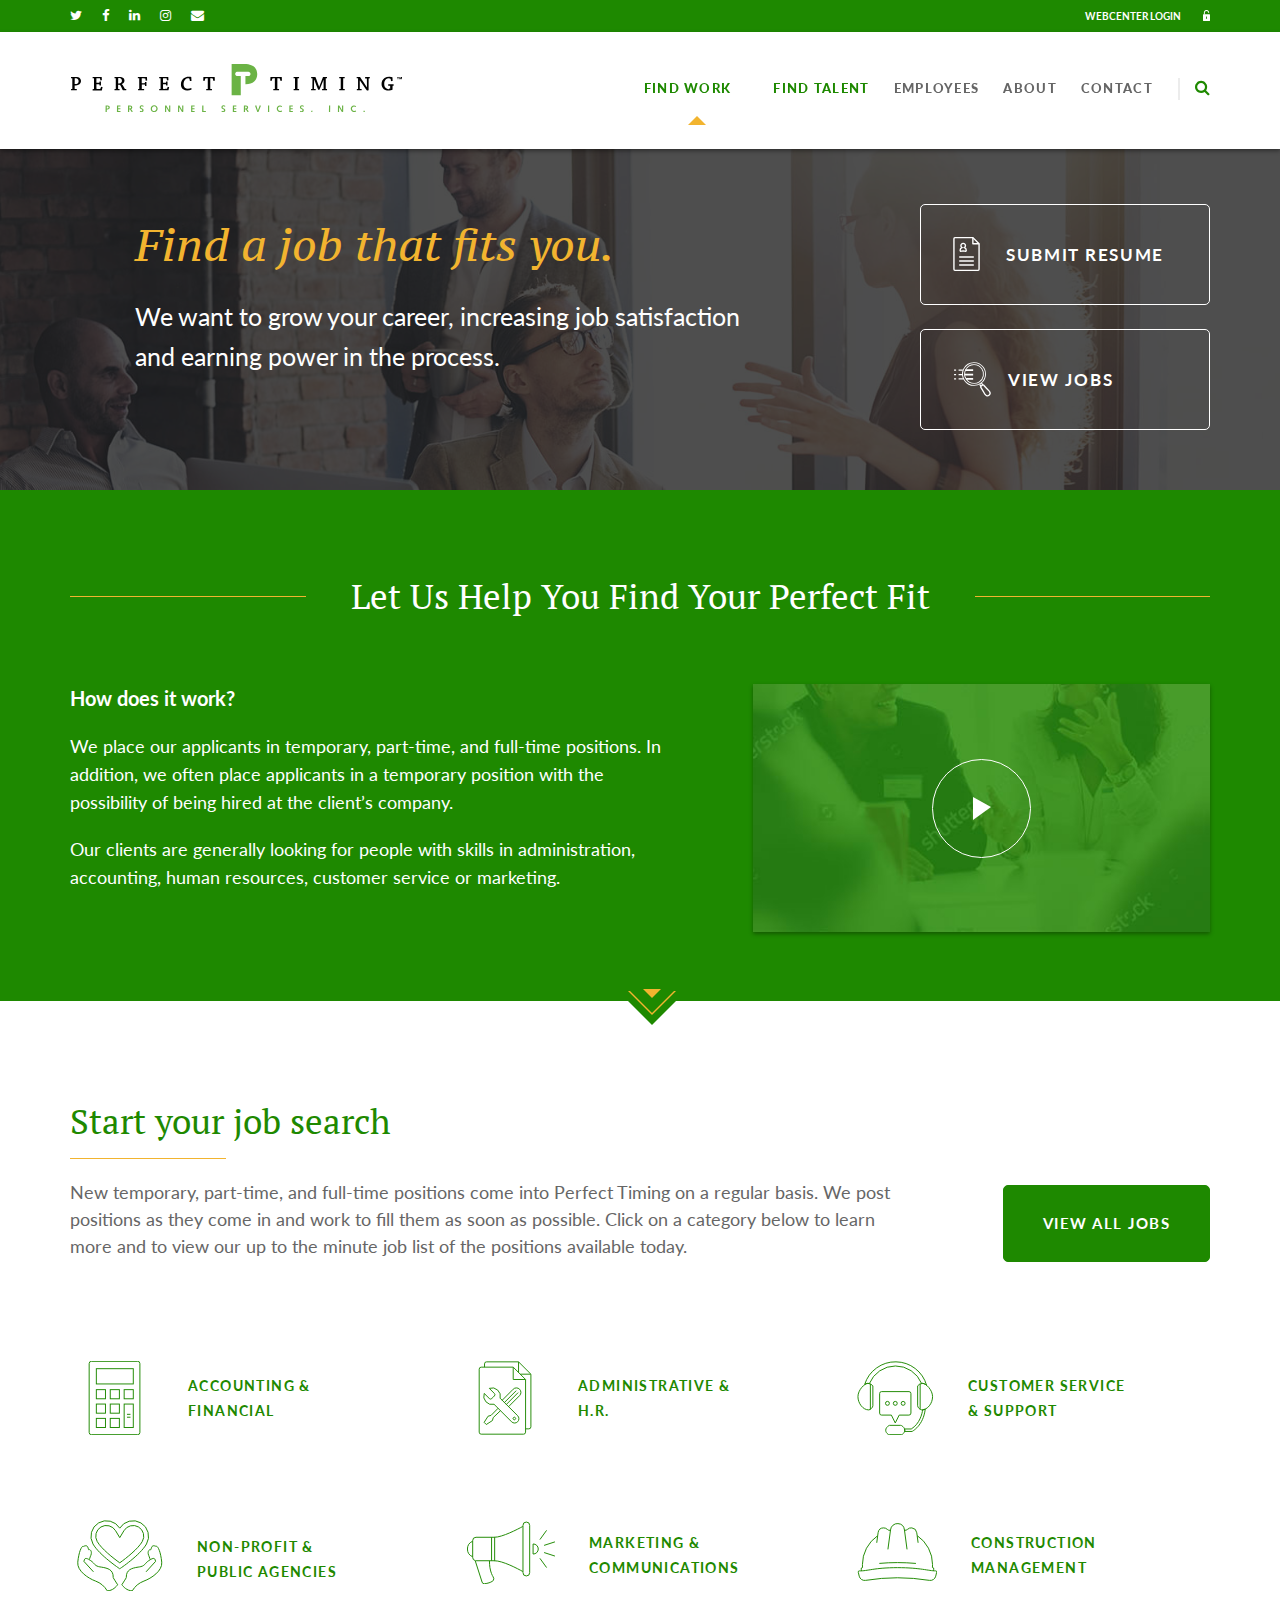
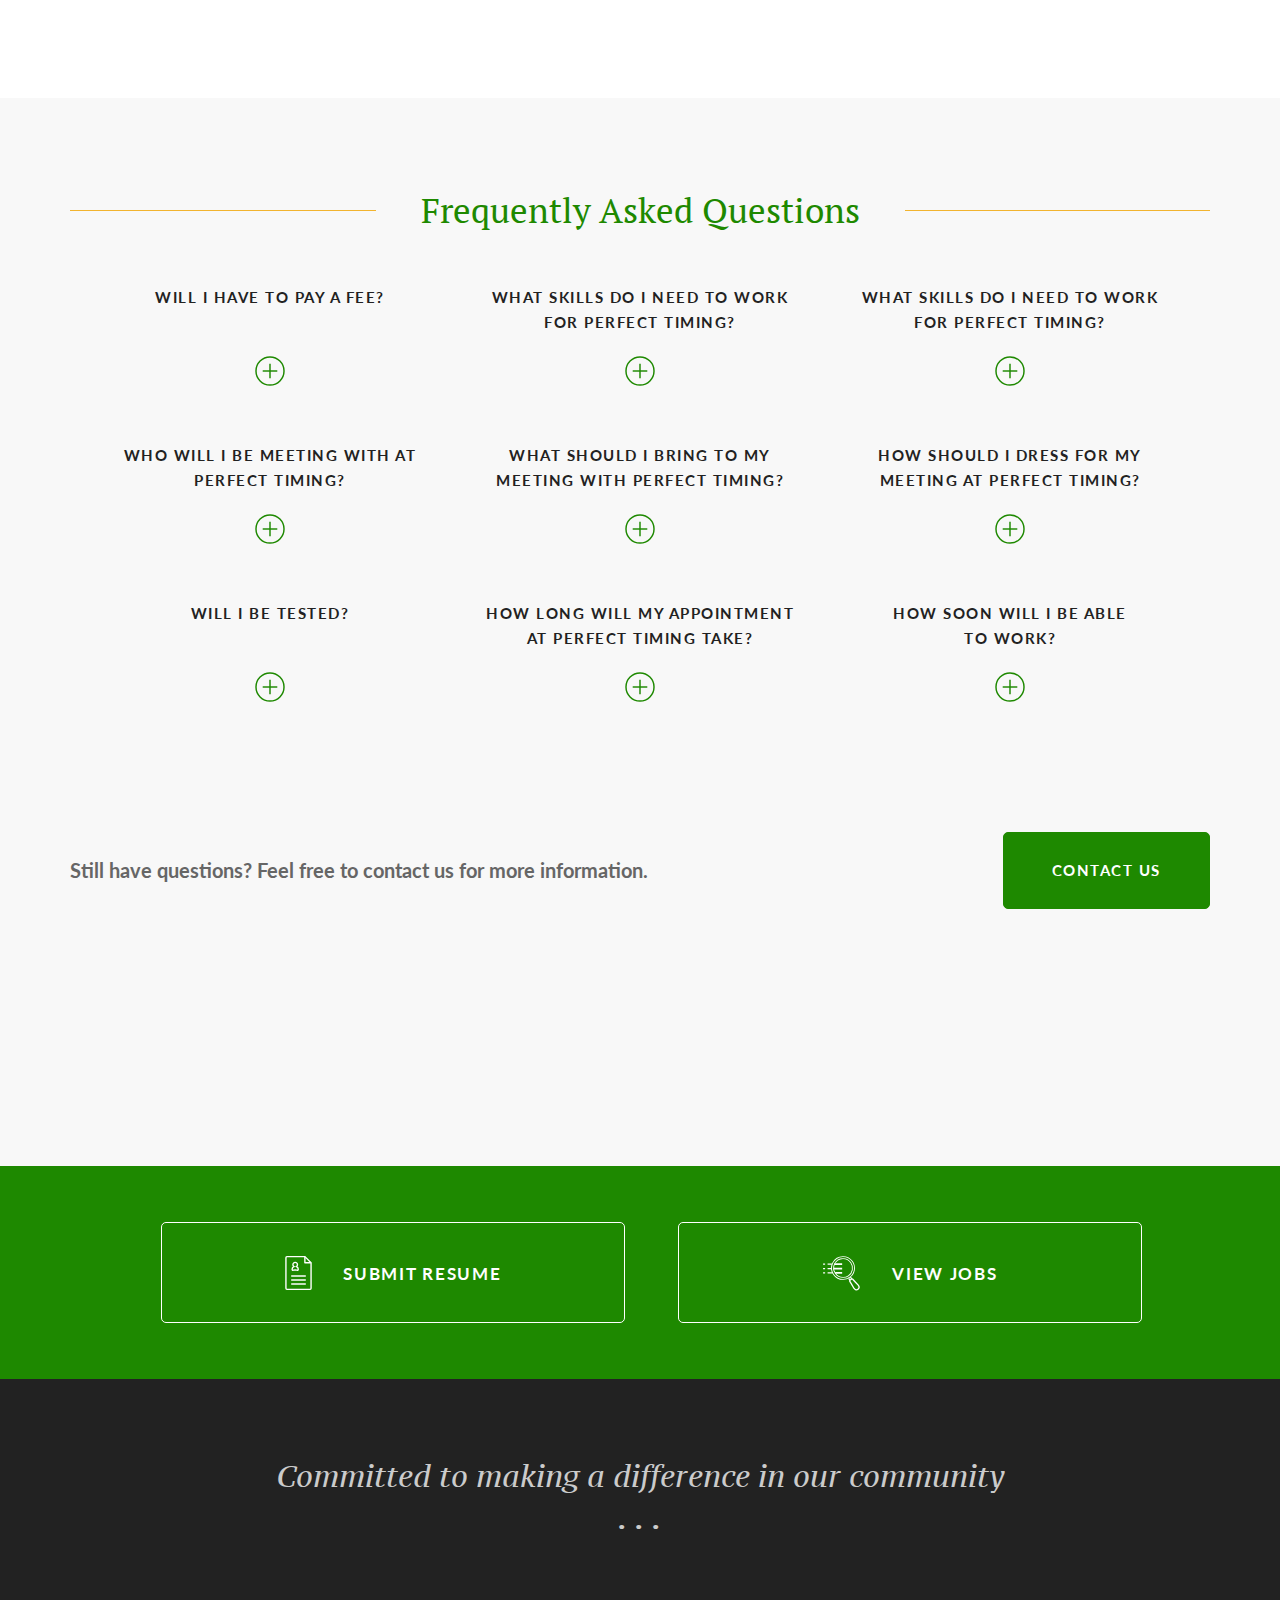
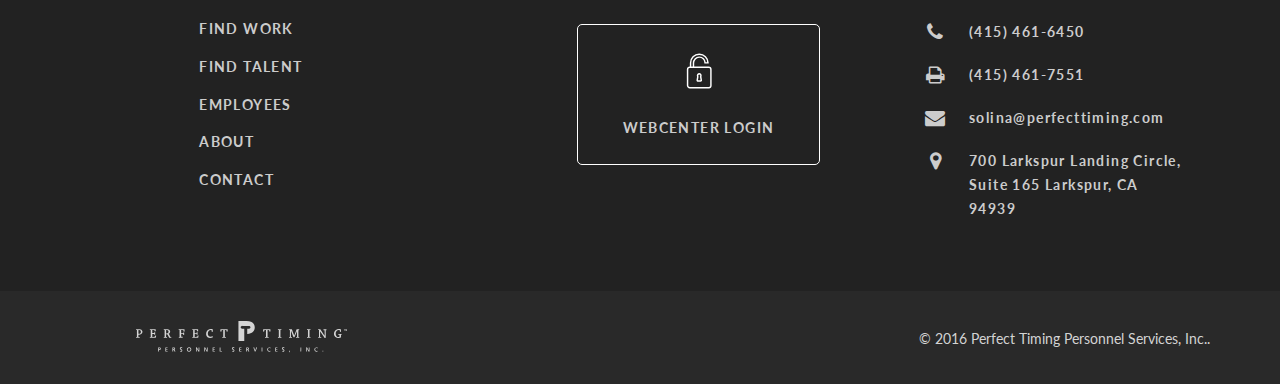
<file: find_work.html>
<!DOCTYPE html>
<html lang="en">

<head>
    <meta charset="utf-8">
    <meta http-equiv="X-UA-Compatible" content="IE=edge">
    <meta name="viewport" content="width=device-width, initial-scale=1.0, user-scalable=0">
    <title>Find Work | Perfect Timing Personnel Services, Inc.</title>
    <link rel="icon" href="images/favicon.png" type="image/x-icon">
    <link href='https://fonts.googleapis.com/css?family=Lato:400,100,100italic,300,300italic,400italic,700,700italic,900,900italic' rel='stylesheet' type='text/css'>
    <link href='https://fonts.googleapis.com/css?family=PT+Serif+Caption:400,400italic' rel='stylesheet' type='text/css'>
    <link href='https://fonts.googleapis.com/css?family=PT+Serif:400,700italic,700,400italic' rel='stylesheet' type='text/css'>
    <link href="css/font-awesome.min.css" rel="stylesheet" type="text/css">
    <link href="css/bootstrap.min.css" rel="stylesheet">
    <link href="css/animate.min.css" rel="stylesheet" type="text/css">
    <link href="css/style.css" rel="stylesheet"> </head>

<body>
     <!--preloader-->
    <div class="preloader">
        <div class="cssload-thecube">
            <div class="cssload-cube cssload-c1"></div>
            <div class="cssload-cube cssload-c2"></div>
            <div class="cssload-cube cssload-c4"></div>
            <div class="cssload-cube cssload-c3"></div>
        </div>
    </div>
    <!--preloader-->
    <div class="main">
        <header class="header">
            <div class="container">
                <div class="header-inner">
                    <div class="top-social pull-left">
                        <ul>
                            <li><a href="https://www.twitter.com" target="_blank"><i class="fa fa-twitter" aria-hidden="true"></i></a></li>
                            <li><a href="https://www.facebook.com" target="_blank"><i class="fa fa-facebook" aria-hidden="true"></i></a></li>
                            <li><a href="https://www.linkedin.com" target="_blank"><i class="fa fa-linkedin" aria-hidden="true"></i></a></li>
                            <li><a href="https://www.instagram.com" target="_blank"><i class="fa fa-instagram" aria-hidden="true"></i></a></li>
                            <li><a href="#"><i class="fa fa-envelope" aria-hidden="true"></i></a></li>
                        </ul>
                    </div>
                    <div class="wc-login pull-right">
                        <ul>
                            <li><a href="#">webcenter login <i class="icons fa fa-lock1" aria-hidden="true"><span class="icons"></span></i></a></li>
                        </ul>
                    </div>
                </div>
            </div>
        </header>
        <nav id="nav" class="navbar navbar-default">
            <div class="container">
                <div class="navbar-header">
                    <button type="button" class="navbar-toggle collapsed" data-toggle="collapse" data-target="#navbar" aria-expanded="false" aria-controls="navbar"> <span class="sr-only">Toggle navigation</span> <span class="icon-bar"></span> <span class="icon-bar"></span> <span class="icon-bar"></span></button>
                    <a class="navbar-brand logo" href="index.html"><img src="images/logo.svg" alt="Logo" title=""></a>
                </div>
                <div id="navbar" class="navbar-collapse collapse">
                    <ul class="nav navbar-nav">
                        <li class="menu-item-has-children current-menu-item"><a href="find_work.html">Find work</a>
                            <ul class="submenu">
                                <li><a href="resume.html">Submit Resume</a></li>
                                <li><a href="view_job.html">View Jobs</a></li>
                            </ul>
                        </li>
                        <li><a href="find_talent.html">Find talent</a></li>
                        <li><a href="employees.html">Employees</a></li>
                        <li><a href="about.html">about</a></li>
                        <li><a href="contact.html">contact</a></li>
                        <li><a href="#">webcenter login</a></li>
                    </ul>
                    <div class="search-main">
                        <div class="search-icons"> <a class="search-btn active" href="javascript:void(0)"><i class="fa fa-search" aria-hidden="true"></i></a> <a class="search-close-btn" href="javascript:void(0)"><i class="fa fa-times" aria-hidden="true"></i></a> </div>
                        <div class="search-field">
                            <div class="search-field-inner">
                                <input type="text" class="form-control" name="name" placeholder="Type what you're looking for and press Enter to search"> </div>
                        </div>
                    </div>
                </div>
            </div>
        </nav>
        <section class="banner wow fadeInDown employees_banner find_work_banner talent_banner">
            <div id="home-banner" class="carousel slide" data-ride="carousel">
                <div class="carousel-inner" role="listbox">
                    <div class="item active">
                        <div class="banner-caption" style="background-image: url('images/find_work_banner.jpg');">
                            <div class="container">
                                <div class="figcaption">
                                    <div class="text">
                                        <div class="banner-text-left">
                                            <h1>Find a job that fits you.<small>We want to grow your career, increasing job satisfaction and earning power in the process.</small></h1> </div>
                                        <div class="banner-text-right">
                                            <a href="#" class="btn-find btn-submit-resume"> <i class="web-submit-resume-icon">
                                               <div class="web-submit-resume-icon-static">
                                                <svg id="Layer_81" data-name="Layer 81" xmlns="http://www.w3.org/2000/svg" viewBox="16 16 58 58"><path class="cls-1" d="M58.69,10v13a.09.09,0,0,0,.09.09h13"/><path class="cls-1" d="M72,23.15,58.69,9.8H20.16A2.21,2.21,0,0,0,18,12V78a2.21,2.21,0,0,0,2.21,2.21H69.84A2.21,2.21,0,0,0,72,78Z"/><path class="cls-1" d="M40.66,31.11a4.88,4.88,0,1,0-5.54,0,6.58,6.58,0,0,0-3.81,6c0,3.64,2.95,1.29,6.58,1.29s6.58,2.35,6.58-1.29A6.58,6.58,0,0,0,40.66,31.11Z"/><line class="cls-1" x1="29.31" y1="51.3" x2="60.69" y2="51.3"/><line class="cls-1" x1="29.31" y1="59.92" x2="60.69" y2="59.92"/><line class="cls-1" x1="29.31" y1="68.55" x2="60.69" y2="68.55"/></svg>
                                                </div>      
                                                <div class="web-submit-resume-icon-hov">
                                                 <svg id="Layer_82" data-name="Layer 82" xmlns="http://www.w3.org/2000/svg" viewBox="16 16 58 58"><polygon class="cls-1" points="59.69 9.38 59.69 22.15 72.46 22.15 59.69 9.38"/><path class="cls-1" d="M32.48,38.06c.2.17,1.33-.08,2-.23a15.78,15.78,0,0,1,3.41-.47,15.78,15.78,0,0,1,3.41.47c.67.15,1.79.39,2,.23,0,0,.18-.17.18-1A5.6,5.6,0,0,0,40.24,32l-1.58-.74,1.44-1a3.88,3.88,0,1,0-4.4,0l1.44,1L35.54,32a5.6,5.6,0,0,0-3.23,5.06C32.31,37.89,32.48,38.06,32.48,38.06Z"/><path class="cls-1" d="M58.78,24.15a1.09,1.09,0,0,1-1.09-1.09V8.8H20.16A3.21,3.21,0,0,0,17,12V78a3.21,3.21,0,0,0,3.21,3.21H69.84A3.21,3.21,0,0,0,73,78V24.15ZM32,27.09a5.88,5.88,0,1,1,10.33,3.85,7.61,7.61,0,0,1,3.14,6.13,3.06,3.06,0,0,1-.92,2.54c-1,.77-2.22.49-3.68.17a14,14,0,0,0-3-.42,14,14,0,0,0-3,.42,10.48,10.48,0,0,1-2.12.32,2.38,2.38,0,0,1-1.56-.49,3.06,3.06,0,0,1-.92-2.54,7.61,7.61,0,0,1,3.14-6.13A5.88,5.88,0,0,1,32,27.09ZM60.69,69.55H29.31v-2H60.69Zm0-8.62H29.31v-2H60.69Zm0-8.62H29.31v-2H60.69Z"/></svg>       
                                                </div>  
                                              </i><span>submit resume</span></a>
                                            <a href="#" class="btn-find btn-view-job"> <i class="web-view-job-icon">
                                              <div class="web-view-job-icon-static">
                                                <svg id="Layer_83" data-name="Layer 83" xmlns="http://www.w3.org/2000/svg" viewBox="5 4 82 82"><path class="cls-1" d="M65.05,61.55c-.94-1.47-1.86-2.86-2.72-4.09m3.94-2.92c.93,1.21,2,2.53,3.12,3.88"/><path class="cls-2" d="M49.3,8.62a25.44,25.44,0,0,1,21,11,24.83,24.83,0,0,1-6.52,34.7A25,25,0,0,1,49.73,58.6a25.43,25.43,0,0,1-21-11,24.85,24.85,0,0,1,6.51-34.7,25,25,0,0,1,14-4.28m0-2A26.87,26.87,0,0,0,27.09,48.74,27.42,27.42,0,0,0,49.73,60.6,27,27,0,0,0,64.89,56a26.83,26.83,0,0,0,7-37.49A27.43,27.43,0,0,0,49.3,6.62Z"/><path class="cls-2" d="M49.34,13.27a20.71,20.71,0,0,1,17.09,9,20.2,20.2,0,0,1-5.3,28.24A20.38,20.38,0,0,1,49.69,54a20.7,20.7,0,0,1-17.08-9,20.22,20.22,0,0,1,5.3-28.24,20.38,20.38,0,0,1,11.43-3.49m0-2A22.24,22.24,0,0,0,31,46.13,22.7,22.7,0,0,0,49.69,56a22.38,22.38,0,0,0,12.56-3.83,22.2,22.2,0,0,0,5.83-31,22.7,22.7,0,0,0-18.74-9.82Z"/><path class="cls-1" d="M84.16,72.62s-7.48-7.74-12.53-13.51a1.94,1.94,0,0,0-2.7-.2q-.63.53-1.3,1-1,.74-2,1.38A1.94,1.94,0,0,0,65,64c4.12,6.57,9.61,16.24,9.61,16.24,2.43,3.2,5.85,4.24,9,1.81S86.59,75.82,84.16,72.62Z"/><line class="cls-3" x1="14.31" y1="24.89" x2="24.23" y2="24.89"/><line class="cls-3" x1="14.31" y1="34.89" x2="23.23" y2="34.89"/><line class="cls-3" x1="14.31" y1="44.89" x2="26.23" y2="44.89"/><line class="cls-3" x1="3.98" y1="24.89" x2="8.64" y2="24.89"/><line class="cls-3" x1="3.98" y1="34.89" x2="8.64" y2="34.89"/><line class="cls-3" x1="3.98" y1="44.89" x2="8.64" y2="44.89"/><line class="cls-4" x1="29.8" y1="24.89" x2="47.48" y2="24.89"/><line class="cls-4" x1="28.73" y1="34.89" x2="47.48" y2="34.89"/><line class="cls-4" x1="31.38" y1="44.89" x2="47.48" y2="44.89"/></svg> 
                                              </div>     
                                              <div class="web-view-job-icon-hov">
                                               <svg id="Layer_84" data-name="Layer 84" xmlns="http://www.w3.org/2000/svg" viewBox="5 4 82 82"><path class="cls-1" d="M71.64,37.83a22.11,22.11,0,0,0-3.56-16.74,22.69,22.69,0,0,0-31.29-6,22.22,22.22,0,0,0-5.83,31,22.69,22.69,0,0,0,31.29,6A22,22,0,0,0,71.64,37.83Z"/><path class="cls-2" d="M84.16,72.62s-7.48-7.74-12.53-13.51a1.94,1.94,0,0,0-2.7-.2q-.63.53-1.3,1-1,.74-2,1.38A1.94,1.94,0,0,0,65,64c4.12,6.57,9.61,16.24,9.61,16.24,2.43,3.2,5.85,4.24,9,1.81S86.59,75.82,84.16,72.62Z"/><path class="cls-2" d="M65.85,57.42a28.58,28.58,0,0,1-2.54,1.51c.15.23.13.17.29.41a4.77,4.77,0,0,1,.52-.39c.63-.4,1.24-.82,1.81-1.25q.6-.45,1.18-.94a4.71,4.71,0,0,1,.58-.41c-.12-.14-.06,0-.17-.15C67,56.62,66.43,57,65.85,57.42Z"/><path class="cls-3" d="M49.72,59.6A26.43,26.43,0,0,1,27.92,48.17a25.85,25.85,0,0,1,6.78-36.1A26,26,0,0,1,49.3,7.62,26.43,26.43,0,0,1,71.12,19a25.82,25.82,0,0,1-6.78,36.09A26,26,0,0,1,49.72,59.6Zm-.38-49.33a23.37,23.37,0,0,0-13.11,4A23.22,23.22,0,0,0,30.13,46.7,23.7,23.7,0,0,0,49.69,57a23.37,23.37,0,0,0,13.11-4,23.21,23.21,0,0,0,6.1-32.43A23.7,23.7,0,0,0,49.34,10.27Z"/><path class="cls-4" d="M49.3,8.62a25.44,25.44,0,0,1,21,11,24.83,24.83,0,0,1-6.52,34.7A25,25,0,0,1,49.73,58.6a25.43,25.43,0,0,1-21-11,24.85,24.85,0,0,1,6.51-34.7,25,25,0,0,1,14-4.28M49.69,58a24.36,24.36,0,0,0,13.67-4.17A24.2,24.2,0,0,0,69.73,20,24.7,24.7,0,0,0,49.34,9.27a24.37,24.37,0,0,0-13.67,4.17,24.22,24.22,0,0,0-6.36,33.83A24.7,24.7,0,0,0,49.69,58M49.3,6.62A26.87,26.87,0,0,0,27.09,48.74,27.42,27.42,0,0,0,49.73,60.6,27,27,0,0,0,64.89,56a26.83,26.83,0,0,0,7-37.49A27.43,27.43,0,0,0,49.3,6.62ZM49.69,56A22.7,22.7,0,0,1,31,46.13,22.24,22.24,0,0,1,49.34,11.27a22.7,22.7,0,0,1,18.74,9.82,22.2,22.2,0,0,1-5.83,31A22.38,22.38,0,0,1,49.69,56Z"/><line class="cls-5" x1="14.31" y1="24.78" x2="24.23" y2="24.78"/><line class="cls-5" x1="14.31" y1="34.78" x2="23.23" y2="34.78"/><line class="cls-5" x1="14.31" y1="44.78" x2="26.23" y2="44.78"/><line class="cls-5" x1="3.98" y1="24.78" x2="8.64" y2="24.78"/><line class="cls-5" x1="3.98" y1="34.78" x2="8.64" y2="34.78"/><line class="cls-5" x1="3.98" y1="44.78" x2="8.64" y2="44.78"/><line class="cls-6" x1="29.8" y1="24.78" x2="47.48" y2="24.78"/><line class="cls-6" x1="28.73" y1="34.78" x2="47.48" y2="34.78"/><line class="cls-6" x1="31.38" y1="44.78" x2="47.48" y2="44.78"/></svg>    
                                              </div>   
                                             </i><span>View Jobs</span> </a>
                                        </div>
                                    </div>
                                </div>
                            </div>
                        </div>
                    </div>
                </div>
            </div>
        </section>
        <section class="we-help-people-area  wow fadeInUp animated" style="visibility: visible;">
            <div class="container">
                <div class="we-help-people-area-inner">
                    <h2><big>Let Us Help You Find Your Perfect Fit</big></h2>
                    <div class="row">
                        <div class="col-sm-7">
                            <div class="we-help-people-text">
                                <p><strong>How does it work?</strong></p>
                                <p>We place our applicants in temporary, part-time, and full-time positions. In addition, we often place applicants in a temporary position with the possibility of being hired at the client’s company.</p>
                                <p> Our clients are generally looking for people with skills in administration, accounting, human resources, customer service or marketing.</p>
                            </div>
                        </div>
                        <div class="col-sm-5">
                            <div class="we-help-people-video">
                                <a href="javascript:void(0)" data-toggle="modal" data-target="#video-popup">
                                    <figure><img src="images/video-img.jpg" alt="" title=""></figure>
                                    <div class="video-play"><i class="video-play-icon"></i></div>
                                </a>
                                <!-- Video Popup -->
                                <div class="modal fade video-popup" id="video-popup" tabindex="-1" role="dialog" aria-labelledby="myModalLabel">
                                    <div class="modal-dialog" role="document">
                                        <div class="modal-content">
                                            <div class="modal-body">
                                                <div class="embed-responsive embed-responsive-16by9">
                                                    <iframe src="https://www.youtube.com/embed/yAoLSRbwxL8" frameborder="0" allowfullscreen=""></iframe>
                                                </div>
                                            </div>
                                        </div>
                                    </div>
                                </div>
                                <!-- Video Popup -->
                            </div>
                        </div>
                    </div>
                </div>
            </div>
            <div class="bottom-arrow">
                <div class="bottom-arrow-inner"> </div>
            </div>
        </section>
        <section class="local-impact-area find-work-impact-area wow fadeInUp">
            <div class="container">
                <div class="local-impact-area-inner">
                    <h2>Start your job search</h2>
                    <div class="row">
                        <div class="col-md-9 col-sm-8">
                            <p>New temporary, part-time, and full-time positions come into Perfect Timing on a regular basis. We post positions as they come in and work to fill them as soon as possible. Click on a category below to learn more and to view our up to the minute job list of the positions available today.</p>
                        </div>
                        <div class="col-md-3 col-sm-4"> <a href="#" class="btn-green">View all jobs</a> </div>
                    </div>
                    <div class="row find_work_srch">
                    <div class="col-sm-4 wow fadeInUp" data-wow-duration="0.5s">
                        <div class="expertise-box">
                            <figure>
                                <a href="#" title=""> <i class="accounting-financial-icon">
                                 <div class="accounting-financial-icon-static">
                                  <svg id="Layer_11" data-name="Layer 11" xmlns="http://www.w3.org/2000/svg" viewBox="35 33 114 114"><rect class="cls-1" x="37.42" y="14" width="105.16" height="152" rx="4.64" ry="4.64"/><rect class="cls-1" x="52.28" y="29.25" width="76.58" height="31.61"/><rect class="cls-1" x="52.28" y="72.69" width="18.92" height="18.92"/><rect class="cls-1" x="81.11" y="72.69" width="18.92" height="18.92"/><rect class="cls-1" x="109.94" y="72.69" width="18.92" height="18.92"/><rect class="cls-1" x="52.28" y="102.55" width="18.92" height="18.92"/><rect class="cls-1" x="81.11" y="102.55" width="18.92" height="18.92"/><rect class="cls-1" x="52.28" y="132.24" width="18.92" height="18.92"/><rect class="cls-1" x="81.11" y="132.24" width="18.92" height="18.92"/><rect class="cls-1" x="109.94" y="102.55" width="18.92" height="48.61"/><line class="cls-1" x1="115.76" y1="123.86" x2="123.05" y2="123.86"/><line class="cls-1" x1="115.76" y1="129.86" x2="123.05" y2="129.86"/></svg>     
                                 </div> 
                                 <div class="accounting-financial-icon-hov">
                                  <svg id="Layer_12" data-name="Layer 12" xmlns="http://www.w3.org/2000/svg" viewBox="35 33 114 114"><path class="cls-1" d="M137.94,14H42.06a4.64,4.64,0,0,0-4.64,4.64V161.36A4.64,4.64,0,0,0,42.06,166h95.88a4.64,4.64,0,0,0,4.64-4.64V18.64A4.64,4.64,0,0,0,137.94,14Zm-9.08,46.86H52.28V29.25h76.58Z"/><rect class="cls-2" x="52.28" y="72.69" width="18.92" height="18.92"/><rect class="cls-2" x="81.11" y="72.69" width="18.92" height="18.92"/><rect class="cls-2" x="109.94" y="72.69" width="18.92" height="18.92"/><rect class="cls-2" x="52.28" y="102.55" width="18.92" height="18.92"/><rect class="cls-2" x="81.11" y="102.55" width="18.92" height="18.92"/><rect class="cls-2" x="52.28" y="132.24" width="18.92" height="18.92"/><rect class="cls-2" x="81.11" y="132.24" width="18.92" height="18.92"/><rect class="cls-2" x="109.94" y="102.55" width="18.92" height="48.61"/><line class="cls-2" x1="115.76" y1="123.86" x2="123.05" y2="123.86"/><line class="cls-2" x1="115.76" y1="129.86" x2="123.05" y2="129.86"/></svg>     
                                 </div>   
                                </i></a>
                            </figure>
                            <h6>Accounting & Financial</h6>
                            </div>
                    </div>
                    <div class="col-sm-4 wow fadeInUp" data-wow-duration="1s">
                        <div class="expertise-box">
                            <figure>
                                <a href="#" title=""> <i class="administrative-hr-icon">
                                    <div class="administrative-hr-icon-static">
                                     <svg id="Layer_13" data-name="Layer 13" xmlns="http://www.w3.org/2000/svg" viewBox="33 31 118 118"><path class="cls-1" d="M79.65,90.42A17.52,17.52,0,0,0,56.81,69.7L67.46,80.36a3.77,3.77,0,0,1,0,5.33L65.16,88c-.13.12-.27.23-.39.35s-.24.26-.35.39L62.11,91a3.77,3.77,0,0,1-5.33,0L46.12,80.38a17.52,17.52,0,0,0,20.72,22.84l36.87,36.87a9.05,9.05,0,1,0,12.8-12.8Zm31.86,44.66a2.69,2.69,0,1,1,0-3.81A2.69,2.69,0,0,1,111.5,135.08Z"/><path class="cls-1" d="M97.42,108.3,120.62,85A9.54,9.54,0,0,0,107.13,71.5L83.93,94.81"/><path class="cls-2" d="M112.93,75.15,89.15,99"/><path class="cls-2" d="M117,79.22,93.23,103.11"/><polyline class="cls-1" points="75.31 111.65 60.49 126.67 54.27 128.34 45.91 141.28 50.49 145.85 63.42 137.49 65.09 131.28 80.38 116.73"/><path class="cls-1" d="M107.19,25.43V50.87a.18.18,0,0,0,.18.18h25.44"/><path class="cls-1" d="M133.24,51l-26-26H39.84a4.31,4.31,0,0,0-4.31,4.31v132.6a4.31,4.31,0,0,0,4.31,4.31h89.08a4.31,4.31,0,0,0,4.31-4.31Z"/><line class="cls-1" x1="122.01" y1="39.82" x2="144.04" y2="39.82"/><line class="cls-1" x1="118.42" y1="14.2" x2="118.42" y2="36.23"/><path class="cls-1" d="M133.24,155h6.92a4.31,4.31,0,0,0,4.31-4.31V39.82l-26-26H51.07a4.31,4.31,0,0,0-4.31,4.31V25"/></svg>    
                                    </div>  
                                    <div class="administrative-hr-icon-hov">
                                     <svg id="Layer_14" data-name="Layer 14" xmlns="http://www.w3.org/2000/svg" viewBox="33 31 118 118"><path class="cls-1" d="M133.24,51l-26-26H39.84a4.31,4.31,0,0,0-4.31,4.31v132.6a4.31,4.31,0,0,0,4.31,4.31h89.08a4.31,4.31,0,0,0,4.31-4.31Z"/><path class="cls-2" d="M107.19,23V50.87a.18.18,0,0,0,.18.18h27.9"/><path class="cls-3" d="M79.65,90.45A17.52,17.52,0,0,0,56.81,69.72L67.46,80.38a3.77,3.77,0,0,1,0,5.33L65.16,88c-.13.12-.27.23-.39.35s-.24.26-.35.39l-2.31,2.31a3.77,3.77,0,0,1-5.33,0L46.12,80.41a17.52,17.52,0,0,0,20.72,22.84l36.87,36.87a9.05,9.05,0,1,0,12.8-12.8Zm31.86,44.66a2.69,2.69,0,1,1,0-3.81A2.69,2.69,0,0,1,111.5,135.11Z"/><path class="cls-3" d="M97.42,108.33,120.62,85a9.54,9.54,0,0,0-13.49-13.49L83.93,94.84"/><path class="cls-4" d="M112.93,75.17,89.15,99.06"/><path class="cls-4" d="M117,79.24,93.23,103.13"/><polyline class="cls-3" points="75.31 111.68 60.49 126.69 54.27 128.36 45.91 141.3 50.49 145.88 63.42 137.52 65.09 131.3 80.38 116.75"/><path class="cls-1" d="M118.42,13.77H51.07a4.31,4.31,0,0,0-4.31,4.31V21h62.09l28.39,28.39V155h2.92a4.31,4.31,0,0,0,4.31-4.31V39.82Z"/></svg>    
                                    </div>    
                                    </i></a>
                            </figure>
                            <h6>Administrative & H.R.</h6>
                           </div>
                    </div>
                    <div class="col-sm-4 wow fadeInUp" data-wow-duration="1.5s">
                        <div class="expertise-box">
                            <figure>
                                <a href="#" title=""> <i class="customer-service-support-icon">
                                 <div class="customer-service-support-icon-static">
                                  <svg id="Layer_15" data-name="Layer 15" xmlns="http://www.w3.org/2000/svg" viewBox="14 13 153 153"><path class="cls-1" d="M33.43,59.28c-6.86,0-20.57,13.71-20.57,27.43s10.29,27.43,22.29,27.43c3.43,0,8.57-5.14,8.57-8.57V64.42A12.86,12.86,0,0,0,33.43,59.28Zm113.14,0a12.86,12.86,0,0,0-10.29,5.14v41.14c0,3.43,5.14,8.57,8.57,8.57,12,0,22.29-13.71,22.29-27.43S153.43,59.28,146.57,59.28Z"/><path class="cls-1" d="M145.37,59.28c.13,0,.27,0,.41,0s.52,0,.79,0c2.24,0,5.21,1.47,8.2,3.92a66.83,66.83,0,0,0-127.92-2,11,11,0,0,1,5.38-1.9c.24,0,.47,0,.7,0l.5,0a12.83,12.83,0,0,1,3.08.38,58.28,58.28,0,0,1,107.88-.33C144.71,59.3,145,59.28,145.37,59.28Z"/><path class="cls-1" d="M146.7,114c-1.19,8-5.9,28.64-23.62,39.55H109.31a8.55,8.55,0,0,1,0,5.14H124.8S148,147.08,152,112.48A17.33,17.33,0,0,1,146.7,114Z"/><path class="cls-1" d="M118.41,76.26H61.68a4,4,0,0,0-4,4v40.52a4.05,4.05,0,0,0,4.05,4.05H81.94L90,141.08l8.1-16.21h20.07a4.24,4.24,0,0,0,4.24-4.24V80.31A4.05,4.05,0,0,0,118.41,76.26ZM73.84,104.62a4.05,4.05,0,1,1,4.05-4.05A4.05,4.05,0,0,1,73.84,104.62Zm16.21,0a4.05,4.05,0,1,1,4.05-4.05A4.05,4.05,0,0,1,90,104.62Zm16.21,0a4.05,4.05,0,1,1,4.05-4.05A4.05,4.05,0,0,1,106.25,104.62Z"/><line class="cls-1" x1="38.55" y1="60.34" x2="38.55" y2="112.9"/><line class="cls-1" x1="141.45" y1="60.34" x2="141.45" y2="112.9"/><path class="cls-1" d="M70.27,156.14c0,3.18,1.77,6.08,4.7,8.33a4.1,4.1,0,0,0,2.49.83h25a4.1,4.1,0,0,0,2.49-.83c2.93-2.24,4.7-5.15,4.7-8.33,0-3.82-2.57-7.25-6.63-9.6a3.93,3.93,0,0,0-2-.5H78.88a3.93,3.93,0,0,0-2,.5C72.84,148.89,70.27,152.31,70.27,156.14Z"/></svg>     
                                 </div> 
                                 <div class="customer-service-support-icon-hov">
                                  <svg id="Layer_16" data-name="Layer 16" xmlns="http://www.w3.org/2000/svg" viewBox="14 13 153 153"><path class="cls-1" d="M33.43,59.28c-6.86,0-20.57,13.71-20.57,27.43s10.29,27.43,22.29,27.43c3.43,0,8.57-5.14,8.57-8.57V64.42A12.86,12.86,0,0,0,33.43,59.28Zm113.14,0a12.86,12.86,0,0,0-10.29,5.14v41.14c0,3.43,5.14,8.57,8.57,8.57,12,0,22.29-13.71,22.29-27.43S153.43,59.28,146.57,59.28Z"/><path class="cls-1" d="M118.41,76.26H61.68a4,4,0,0,0-4,4v40.52a4.05,4.05,0,0,0,4.05,4.05H81.94L90,141.08l8.1-16.21h20.07a4.24,4.24,0,0,0,4.24-4.24V80.31A4.05,4.05,0,0,0,118.41,76.26ZM73.84,104.62a4.05,4.05,0,1,1,4.05-4.05A4.05,4.05,0,0,1,73.84,104.62Zm16.21,0a4.05,4.05,0,1,1,4.05-4.05A4.05,4.05,0,0,1,90,104.62Zm16.21,0a4.05,4.05,0,1,1,4.05-4.05A4.05,4.05,0,0,1,106.25,104.62Z"/><line class="cls-2" x1="38.55" y1="58.96" x2="38.55" y2="114.27"/><line class="cls-2" x1="141.45" y1="58.96" x2="141.45" y2="114.27"/><path class="cls-1" d="M70.27,156.14c0,3.18,1.77,6.08,4.7,8.33a4.1,4.1,0,0,0,2.49.83h25a4.1,4.1,0,0,0,2.49-.83c2.93-2.24,4.7-5.15,4.7-8.33,0-3.82-2.57-7.25-6.63-9.6a3.93,3.93,0,0,0-2-.5H78.88a3.93,3.93,0,0,0-2,.5C72.84,148.89,70.27,152.31,70.27,156.14Z"/><path class="cls-1" d="M146.57,55.28a13.58,13.58,0,0,1,6.11,1.8,66.82,66.82,0,0,0-124.1-.67,12.37,12.37,0,0,1,4.85-1.13,16.69,16.69,0,0,1,4.74.68,58.27,58.27,0,0,1,104.58-.23A16.75,16.75,0,0,1,146.57,55.28Z"/><path class="cls-1" d="M146,118.1c-2,9.56-7.65,26.1-22.87,35.47h-9.66a11.82,11.82,0,0,1,0,5.14H124.8s21.11-10.61,26.54-41.68A20.27,20.27,0,0,1,146,118.1Z"/></svg>     
                                 </div>   
                                </i></a>
                            </figure>
                            <h6>Customer Service & support</h6>
                            </div>
                    </div>
                    <div class="col-sm-4 wow fadeInUp" data-wow-duration="2s">
                        <div class="expertise-box">
                            <figure>
                                <a href="#" title=""> <i class="non-profit-public-agencies-icon">
                                     <div class="non-profit-public-agencies-icon-static">
                                      <svg id="Layer_17" data-name="Layer 17" xmlns="http://www.w3.org/2000/svg" viewBox="18 17 145 145"><path class="cls-1" d="M36.3,122.84,16.91,101.65c.16-1.82.78-4.8,2.48-5.81,1.4-.83,3.9-.3,7.06,1.48,6.71,3.79,9.14,6.6,11.09,8.87,2.14,2.48,4,4.62,9.29,6,1.59.41,3.46.71,5.63,1.05,13.3,2.11,24.3,5.12,24.18,20.68a2.91,2.91,0,0,0,.33,1.37c.71,1.36,6.17,9.93,8.71,13.9-2.55,3.55-10.06,12.46-21.26,12.45a46.16,46.16,0,0,0-23.82-19.91c-15-5.52-38.18-20.87-36.35-38.55,2.23-21.5,7.54-32,10.6-32.51.4-.07.85.46,1.18.23.78-.52,4.27-1.85,6.32-1.12s3.09,4.4,3.75,6.62c.67,2.67.9.8,2.45,1.14.84.37,5.24,2.55,2.71,10.88,0,0-3.13,7.33-3.05,9"/><path class="cls-1" d="M143.7,122.84l19.39-21.19c-.16-1.82-.78-4.8-2.48-5.81-1.4-.83-3.9-.3-7.06,1.48-6.71,3.79-9.14,6.6-11.09,8.87-2.14,2.48-4,4.62-9.29,6-1.59.41-3.46.71-5.63,1.05-13.3,2.11-24.3,5.12-24.18,20.68a2.91,2.91,0,0,1-.33,1.37c-.71,1.36-6.17,9.93-8.71,13.9,2.55,3.55,10.06,12.46,21.26,12.45a46.16,46.16,0,0,1,23.82-19.91c15-5.52,38.18-20.87,36.35-38.55-2.23-21.5-7.54-32-10.6-32.51-.4-.07-.85.46-1.18.23-.78-.52-4.27-1.85-6.32-1.12s-3.09,4.4-3.75,6.62c-.67,2.67-.9.8-2.45,1.14-.84.37-5.24,2.55-2.71,10.88,0,0,3.13,7.33,3.05,9"/><path class="cls-1" d="M90,116.61S131.33,89.07,144.65,66A31.75,31.75,0,0,0,90,33.68,31.75,31.75,0,0,0,35.35,66C48.67,89.07,90,116.6,90,116.61Z"/><path class="cls-1" d="M90,104.44C76.54,94.81,52.59,75.86,44,61A21.75,21.75,0,0,1,81.45,38.86L90,53l8.55-14.13A21.75,21.75,0,0,1,136,61C127.41,75.86,103.46,94.81,90,104.44Z"/></svg>     
                                     </div>  
                                     <div class="non-profit-public-agencies-icon-hov">
                                      <svg id="Layer_18" data-name="Layer 18" xmlns="http://www.w3.org/2000/svg" viewBox="18 17 145 145"><path class="cls-1" d="M90,116.61S131.33,89.07,144.65,66A31.75,31.75,0,0,0,90,33.68,31.75,31.75,0,0,0,35.35,66C48.67,89.07,90,116.6,90,116.61Z"/><path class="cls-2" d="M90,104.44C76.54,94.81,52.59,75.86,44,61A21.75,21.75,0,0,1,81.45,38.86L90,53l8.55-14.13A21.75,21.75,0,0,1,136,61C127.41,75.86,103.46,94.81,90,104.44Z"/><path class="cls-1" d="M36.3,122.84,16.91,101.65c.16-1.82.78-4.8,2.48-5.81,1.4-.83,3.9-.3,7.06,1.48,6.71,3.79,9.14,6.6,11.09,8.87,2.14,2.48,4,4.62,9.29,6,1.59.41,3.46.71,5.63,1.05,13.3,2.11,24.3,5.12,24.18,20.68a2.91,2.91,0,0,0,.33,1.37c.71,1.36,6.17,9.93,8.71,13.9-2.55,3.55-10.06,12.46-21.26,12.45a46.16,46.16,0,0,0-23.82-19.91c-15-5.52-38.18-20.87-36.35-38.55,2.23-21.5,7.54-32,10.6-32.51.4-.07.85.46,1.18.23.78-.52,4.27-1.85,6.32-1.12s3.09,4.4,3.75,6.62c.67,2.67.9.8,2.45,1.14.84.37,5.24,2.55,2.71,10.88,0,0-3.13,7.33-3.05,9"/><path class="cls-1" d="M143.7,122.84l19.39-21.19c-.16-1.82-.78-4.8-2.48-5.81-1.4-.83-3.9-.3-7.06,1.48-6.71,3.79-9.14,6.6-11.09,8.87-2.14,2.48-4,4.62-9.29,6-1.59.41-3.46.71-5.63,1.05-13.3,2.11-24.3,5.12-24.18,20.68a2.91,2.91,0,0,1-.33,1.37c-.71,1.36-6.17,9.93-8.71,13.9,2.55,3.55,10.06,12.46,21.26,12.45a46.16,46.16,0,0,1,23.82-19.91c15-5.52,38.18-20.87,36.35-38.55-2.23-21.5-7.54-32-10.6-32.51-.4-.07-.85.46-1.18.23-.78-.52-4.27-1.85-6.32-1.12s-3.09,4.4-3.75,6.62c-.67,2.67-.9.8-2.45,1.14-.84.37-5.24,2.55-2.71,10.88,0,0,3.13,7.33,3.05,9"/><path class="cls-2" d="M36.3,122.84,16.91,101.65c.16-1.82.78-4.8,2.48-5.81,1.4-.83,6.72-.09,9.87,1.69,6.71,3.79,8.17,5.49,10.12,7.75"/><path class="cls-2" d="M143.7,122.84l19.39-21.19c-.16-1.82-.78-4.8-2.48-5.81-1.4-.83-6.72-.09-9.87,1.69-6.71,3.79-8.17,5.49-10.12,7.75"/></svg>     
                                     </div>     
                                    </i></a>
                            </figure>
                            <h6>Non-profit & Public Agencies</h6>
                            </div>
                    </div>
                    <div class="col-sm-4 wow fadeInUp" data-wow-duration="2.5s">
                        <div class="expertise-box">
                            <figure>
                                <a href="#" title=""> <i class="marketing-communications-icon">
                                     <div class="marketing-communications-icon-static">
                                      <svg id="Layer_19" data-name="Layer 19" xmlns="http://www.w3.org/2000/svg" viewBox="30 24 130 130"><path class="cls-1" d="M119.24,35.29C108.76,41,77,57.58,60.44,57.58"/><path class="cls-1" d="M60.44,106c17.67,0,48.5,16.45,58.79,22.23"/><path class="cls-1" d="M15.49,65.94a17.29,17.29,0,0,0,0,31.7"/><path class="cls-1" d="M140.57,71.41V92.16a10.38,10.38,0,1,0,0-20.75Z"/><path class="cls-1" d="M21.26,106.27,35.31,150a4.43,4.43,0,0,0,4.84,3.46c7.26-.69,12.8-2.77,15.91-4.84a7.2,7.2,0,0,0,2.08-1.38,6.75,6.75,0,0,0,0-8c-1.75-2.75-4.94-8.74-6.58-19a87.77,87.77,0,0,1-1-13.83"/><path class="cls-1" d="M22.86,57.58a6.94,6.94,0,0,0-6.92,6.92V99.08a6.94,6.94,0,0,0,5.31,6.73,6.79,6.79,0,0,0,1.61.19H61.25V57.58Z"/><path class="cls-1" d="M133.54,33.37a6.92,6.92,0,1,0-13.83,0v96.84a6.92,6.92,0,1,0,13.83,0V33.37Z"/><line class="cls-2" x1="155.1" y1="101.71" x2="167.96" y2="119.41"/><line class="cls-2" x1="164.09" y1="89.35" x2="184.89" y2="96.11"/><line class="cls-2" x1="164.09" y1="74.06" x2="184.89" y2="67.3"/><line class="cls-2" x1="155.1" y1="61.7" x2="167.96" y2="44"/><path class="cls-1" d="M54.91,106V57.58"/></svg>     
                                     </div>
                                     <div class="marketing-communications-icon-hov">
                                       <svg id="Layer_20" data-name="Layer 20" xmlns="http://www.w3.org/2000/svg" viewBox="30 24 130 130"><path class="cls-1" d="M15.49,65.94a17.29,17.29,0,0,0,0,31.7"/><path class="cls-1" d="M140.57,71.41V92.16a10.38,10.38,0,1,0,0-20.75Z"/><path class="cls-1" d="M51.56,120.29a84,84,0,0,1-1-10.13H22.87l-.37,0L35.31,150a4.43,4.43,0,0,0,4.84,3.46c7.26-.69,12.8-2.77,15.91-4.84a7.2,7.2,0,0,0,2.08-1.38,6.75,6.75,0,0,0,0-8C56.39,136.57,53.2,130.57,51.56,120.29Z"/><path class="cls-1" d="M22.86,57.58a6.94,6.94,0,0,0-6.92,6.92V99.08a6.94,6.94,0,0,0,5.31,6.73,6.79,6.79,0,0,0,1.61.19H61.25V57.58Z"/><path class="cls-1" d="M115.54,37.28c-12.91,6.85-40.15,20.29-55.1,20.29V106c15.9,0,42.43,13.31,55.1,20.19Z"/><path class="cls-1" d="M133.54,33.37a6.92,6.92,0,1,0-13.83,0v96.84a6.92,6.92,0,1,0,13.83,0V33.37Z"/><line class="cls-2" x1="155.1" y1="101.71" x2="167.96" y2="119.41"/><line class="cls-2" x1="164.09" y1="89.35" x2="184.89" y2="96.11"/><line class="cls-2" x1="164.09" y1="74.06" x2="184.89" y2="67.3"/><line class="cls-2" x1="155.1" y1="61.7" x2="167.96" y2="44"/><path class="cls-3" d="M54.91,107.14V56.52"/><path class="cls-3" d="M13.8,98.91V64.75"/><path class="cls-3" d="M61.25,107.14V56.52"/></svg>   
                                     </div>       
                                    </i></a>
                            </figure>
                            <h6>Marketing & Communications</h6>
                            </div>
                    </div>
                    <div class="col-sm-4 wow fadeInUp" data-wow-duration="3s">
                        <div class="expertise-box">
                            <figure>
                                <a href="#" title=""> <i class="construction-management-icon">
                                     <div class="construction-management-icon-static">
                                      <svg id="Layer_21" data-name="Layer 21" xmlns="http://www.w3.org/2000/svg" viewBox="29 30 120 120"><line class="cls-1" x1="109.77" y1="84.59" x2="104.33" y2="43.73"/><line class="cls-1" x1="75.65" y1="43.73" x2="70.22" y2="84.59"/><line class="cls-1" x1="132.68" y1="70.96" x2="130.7" y2="56.04"/><line class="cls-1" x1="49.06" y1="56.21" x2="47.1" y2="70.96"/><path class="cls-1" d="M8.94,132.07,10.83,140a11.48,11.48,0,0,0,13,8.68,411.45,411.45,0,0,1,132.31,0,11.48,11.48,0,0,0,13-8.68l1.9-8a2.41,2.41,0,0,0-2.38-3c-14.34.18-30.76-6.61-78.69-6.61s-62.38,7.2-78.59,6.66A2.43,2.43,0,0,0,8.94,132.07Z"/><path class="cls-1" d="M164.2,128.88l.81-3.22a2.8,2.8,0,0,0-2.71-3.48h0c.17-2,.26-4,.26-6.06A72.49,72.49,0,0,0,130.7,56l-.79-5.76a11.67,11.67,0,0,0-10.26-10.14,11.43,11.43,0,0,0-9.11,3.19,6.69,6.69,0,0,1-6,1.68h0l-.12-.9A14.74,14.74,0,0,0,91,31.21,14.47,14.47,0,0,0,75.65,43.73L75.48,45,75,45.1a6.48,6.48,0,0,1-5.82-1.79,11.42,11.42,0,0,0-8-3.22h0A11.45,11.45,0,0,0,49.91,50l-.85,6.22a72.48,72.48,0,0,0-31.63,59.91c0,2,.09,4.06.26,6.06h0A2.8,2.8,0,0,0,15,125.66l.81,3.22"/><path class="cls-1" d="M128.16,113.66Q109.31,111.91,90,111.9q-19,0-37.58,1.71"/></svg>     
                                     </div>
                                     <div class="construction-management-icon-hov">
                                      <svg id="Layer_22" data-name="Layer 22" xmlns="http://www.w3.org/2000/svg" viewBox="29 30 120 120"><path class="cls-1" d="M164.2,128.88l.81-3.22a2.8,2.8,0,0,0-2.71-3.48h0c.17-2,.26-4,.26-6.06A72.49,72.49,0,0,0,130.7,56l-.79-5.76a11.67,11.67,0,0,0-10.26-10.14,11.43,11.43,0,0,0-9.11,3.19,6.69,6.69,0,0,1-6,1.68h0l-.12-.9A14.74,14.74,0,0,0,91,31.21,14.47,14.47,0,0,0,75.65,43.73L75.48,45,75,45.1a6.48,6.48,0,0,1-5.82-1.79,11.42,11.42,0,0,0-8-3.22h0A11.45,11.45,0,0,0,49.91,50l-.85,6.22a72.48,72.48,0,0,0-31.63,59.91c0,2,.09,4.06.26,6.06h0A2.8,2.8,0,0,0,15,125.66l.81,3.22"/><path class="cls-2" d="M128.16,111.66Q109.31,109.91,90,109.9q-19,0-37.58,1.71"/><line class="cls-2" x1="74.55" y1="38.82" x2="68.5" y2="84.59"/><line class="cls-2" x1="105.59" y1="38.82" x2="111.64" y2="84.59"/><line class="cls-2" x1="47.43" y1="52.95" x2="44.99" y2="70.96"/><line class="cls-2" x1="132.33" y1="52.95" x2="134.77" y2="70.96"/><path class="cls-1" d="M8.94,132.07,10.83,140a11.48,11.48,0,0,0,13,8.68,411.45,411.45,0,0,1,132.31,0,11.48,11.48,0,0,0,13-8.68l1.9-8a2.41,2.41,0,0,0-2.38-3c-14.34.18-30.76-6.61-78.69-6.61s-62.38,7.2-78.59,6.66A2.43,2.43,0,0,0,8.94,132.07Z"/><path class="cls-3" d="M168.68,127c-14.34.18-30.76-6.61-78.69-6.61s-62.38,7.2-78.59,6.66"/></svg>  
                                     </div>    
                                    </i></a>
                            </figure>
                            <h6>CONSTRUCTION MANAGEMENT</h6>
                            </div>
                    </div>
                </div>
            </div>
    </div>
    </section>
    <section class="we-help-people-area current_employee_form assign_info wow fadeInUp">
        <div class="container">
            <div class="we-help-people-area-inner">
                <h2><big>Frequently Asked Questions</big></h2>
                <div class="row assign_list">
                    <div class="col-sm-12">
                        <div class="col-sm-4">
                            <div class="assign_list_bx1 assign_list_bx">
                                <h6>Will I have to pay a fee?</h6>
                                <a href="javascript:void();" class="btn-plus btn-plus1"> <i class="plus-icon">
                                         <div class="plus-icon-static">
                                          <svg id="Layer_45" data-name="Layer 45" xmlns="http://www.w3.org/2000/svg" viewBox="14 14 62 62"><circle class="cls-1" cx="45" cy="45" r="28.96"/><line class="cls-1" x1="45" y1="60.06" x2="45" y2="29.94"/><line class="cls-1" x1="60.06" y1="45" x2="29.94" y2="45"/></svg>     
                                         </div> 
                                         <div class="plus-icon-hov">
                                          <svg id="Layer_46" data-name="Layer 46" xmlns="http://www.w3.org/2000/svg" viewBox="14 14 62 62"><circle class="cls-1" cx="45" cy="45" r="28.96"/><line class="cls-2" x1="45" y1="60.06" x2="45" y2="29.94"/><line class="cls-2" x1="60.06" y1="45" x2="29.94" y2="45"/></svg>     
                                         </div>    
                                        </i> </a>
                                <div class="top-arrow btm_arw_shw">
                                    <div class="top-arrow-inner"></div>
                                </div>
                            </div>
                        </div>
                        <div class="assign_answer">
                            <div class="assign_answer_innr">
                                <p>Computer skills are highly valued at Perfect Timing. Software such as Word®, Excel®, Outlook®, or PowerPoint®, are in demand by our clients. Perfect Timing staff also looks for employees with great organizational skills and a can-do attitude.</p>
                            </div> <a href="javascript:void();" class="answer_close"><i class="fa fa-times" aria-hidden="true"></i></a> </div>
                        <div class="col-sm-4">
                            <div class="assign_list_bx">
                                <h6>What skills do I need to work <br> for Perfect Timing?</h6>
                                <a href="javascript:void();" class="btn-plus"> <i class="plus-icon">
                                         <div class="plus-icon-static">
                                          <svg id="Layer_45" data-name="Layer 45" xmlns="http://www.w3.org/2000/svg" viewBox="14 14 62 62"><circle class="cls-1" cx="45" cy="45" r="28.96"/><line class="cls-1" x1="45" y1="60.06" x2="45" y2="29.94"/><line class="cls-1" x1="60.06" y1="45" x2="29.94" y2="45"/></svg>     
                                         </div> 
                                         <div class="plus-icon-hov">
                                          <svg id="Layer_46" data-name="Layer 46" xmlns="http://www.w3.org/2000/svg" viewBox="14 14 62 62"><circle class="cls-1" cx="45" cy="45" r="28.96"/><line class="cls-2" x1="45" y1="60.06" x2="45" y2="29.94"/><line class="cls-2" x1="60.06" y1="45" x2="29.94" y2="45"/></svg>     
                                         </div>   
                                        </i> </a>
                            </div>
                        </div>
                        <div class="col-sm-4">
                            <div class="assign_list_bx">
                                <h6>What skills do I need to work <br> for Perfect Timing?</h6>
                                <a href="javascript:void();" class="btn-plus"> <i class="plus-icon">
                                         <div class="plus-icon-static">
                                          <svg id="Layer_45" data-name="Layer 45" xmlns="http://www.w3.org/2000/svg" viewBox="14 14 62 62"><circle class="cls-1" cx="45" cy="45" r="28.96"/><line class="cls-1" x1="45" y1="60.06" x2="45" y2="29.94"/><line class="cls-1" x1="60.06" y1="45" x2="29.94" y2="45"/></svg>     
                                         </div> 
                                         <div class="plus-icon-hov">
                                          <svg id="Layer_46" data-name="Layer 46" xmlns="http://www.w3.org/2000/svg" viewBox="14 14 62 62"><circle class="cls-1" cx="45" cy="45" r="28.96"/><line class="cls-2" x1="45" y1="60.06" x2="45" y2="29.94"/><line class="cls-2" x1="60.06" y1="45" x2="29.94" y2="45"/></svg>     
                                         </div>   
                                        </i> </a>
                            </div>
                        </div>
                        <div class="col-sm-4">
                            <div class="assign_list_bx">
                                <h6>Who will I be meeting with at <br> Perfect Timing?</h6>
                                <a href="javascript:void();" class="btn-plus"> <i class="plus-icon">
                                         <div class="plus-icon-static">
                                          <svg id="Layer_45" data-name="Layer 45" xmlns="http://www.w3.org/2000/svg" viewBox="14 14 62 62"><circle class="cls-1" cx="45" cy="45" r="28.96"/><line class="cls-1" x1="45" y1="60.06" x2="45" y2="29.94"/><line class="cls-1" x1="60.06" y1="45" x2="29.94" y2="45"/></svg>     
                                         </div> 
                                         <div class="plus-icon-hov">
                                          <svg id="Layer_46" data-name="Layer 46" xmlns="http://www.w3.org/2000/svg" viewBox="14 14 62 62"><circle class="cls-1" cx="45" cy="45" r="28.96"/><line class="cls-2" x1="45" y1="60.06" x2="45" y2="29.94"/><line class="cls-2" x1="60.06" y1="45" x2="29.94" y2="45"/></svg>     
                                         </div>   
                                        </i> </a>
                            </div>
                        </div>
                        <div class="col-sm-4">
                            <div class="assign_list_bx">
                                <h6>What should I bring to my <br> meeting with Perfect Timing?</h6>
                                <a href="javascript:void();" class="btn-plus"> <i class="plus-icon">
                                         <div class="plus-icon-static">
                                          <svg id="Layer_45" data-name="Layer 45" xmlns="http://www.w3.org/2000/svg" viewBox="14 14 62 62"><circle class="cls-1" cx="45" cy="45" r="28.96"/><line class="cls-1" x1="45" y1="60.06" x2="45" y2="29.94"/><line class="cls-1" x1="60.06" y1="45" x2="29.94" y2="45"/></svg>     
                                         </div> 
                                         <div class="plus-icon-hov">
                                          <svg id="Layer_46" data-name="Layer 46" xmlns="http://www.w3.org/2000/svg" viewBox="14 14 62 62"><circle class="cls-1" cx="45" cy="45" r="28.96"/><line class="cls-2" x1="45" y1="60.06" x2="45" y2="29.94"/><line class="cls-2" x1="60.06" y1="45" x2="29.94" y2="45"/></svg>     
                                         </div>   
                                        </i> </a>
                            </div>
                        </div>
                        <div class="col-sm-4">
                            <div class="assign_list_bx">
                                <h6>How should I dress for my <br> meeting at Perfect Timing?</h6>
                                <a href="javascript:void();" class="btn-plus"> <i class="plus-icon">
                                         <div class="plus-icon-static">
                                          <svg id="Layer_45" data-name="Layer 45" xmlns="http://www.w3.org/2000/svg" viewBox="14 14 62 62"><circle class="cls-1" cx="45" cy="45" r="28.96"/><line class="cls-1" x1="45" y1="60.06" x2="45" y2="29.94"/><line class="cls-1" x1="60.06" y1="45" x2="29.94" y2="45"/></svg>     
                                         </div> 
                                         <div class="plus-icon-hov">
                                          <svg id="Layer_46" data-name="Layer 46" xmlns="http://www.w3.org/2000/svg" viewBox="14 14 62 62"><circle class="cls-1" cx="45" cy="45" r="28.96"/><line class="cls-2" x1="45" y1="60.06" x2="45" y2="29.94"/><line class="cls-2" x1="60.06" y1="45" x2="29.94" y2="45"/></svg>     
                                         </div>   
                                        </i> </a>
                            </div>
                        </div>
                        <div class="col-sm-4">
                            <div class="assign_list_bx">
                                <h6>Will I be tested?</h6>
                                <a href="javascript:void();" class="btn-plus"> <i class="plus-icon">
                                         <div class="plus-icon-static">
                                          <svg id="Layer_45" data-name="Layer 45" xmlns="http://www.w3.org/2000/svg" viewBox="14 14 62 62"><circle class="cls-1" cx="45" cy="45" r="28.96"/><line class="cls-1" x1="45" y1="60.06" x2="45" y2="29.94"/><line class="cls-1" x1="60.06" y1="45" x2="29.94" y2="45"/></svg>     
                                         </div> 
                                         <div class="plus-icon-hov">
                                          <svg id="Layer_46" data-name="Layer 46" xmlns="http://www.w3.org/2000/svg" viewBox="14 14 62 62"><circle class="cls-1" cx="45" cy="45" r="28.96"/><line class="cls-2" x1="45" y1="60.06" x2="45" y2="29.94"/><line class="cls-2" x1="60.06" y1="45" x2="29.94" y2="45"/></svg>     
                                         </div>   
                                        </i> </a>
                            </div>
                        </div>
                        <div class="col-sm-4">
                            <div class="assign_list_bx">
                                <h6>How long will my appointment <br> at Perfect Timing take?</h6>
                                <a href="javascript:void();" class="btn-plus"> <i class="plus-icon">
                                         <div class="plus-icon-static">
                                          <svg id="Layer_45" data-name="Layer 45" xmlns="http://www.w3.org/2000/svg" viewBox="14 14 62 62"><circle class="cls-1" cx="45" cy="45" r="28.96"/><line class="cls-1" x1="45" y1="60.06" x2="45" y2="29.94"/><line class="cls-1" x1="60.06" y1="45" x2="29.94" y2="45"/></svg>     
                                         </div> 
                                         <div class="plus-icon-hov">
                                          <svg id="Layer_46" data-name="Layer 46" xmlns="http://www.w3.org/2000/svg" viewBox="14 14 62 62"><circle class="cls-1" cx="45" cy="45" r="28.96"/><line class="cls-2" x1="45" y1="60.06" x2="45" y2="29.94"/><line class="cls-2" x1="60.06" y1="45" x2="29.94" y2="45"/></svg>     
                                         </div>   
                                        </i> </a>
                            </div>
                        </div>
                        <div class="col-sm-4">
                            <div class="assign_list_bx">
                                <h6>How soon will I be able <br> to work?</h6>
                                <a href="javascript:void();" class="btn-plus"> <i class="plus-icon">
                                         <div class="plus-icon-static">
                                          <svg id="Layer_45" data-name="Layer 45" xmlns="http://www.w3.org/2000/svg" viewBox="14 14 62 62"><circle class="cls-1" cx="45" cy="45" r="28.96"/><line class="cls-1" x1="45" y1="60.06" x2="45" y2="29.94"/><line class="cls-1" x1="60.06" y1="45" x2="29.94" y2="45"/></svg>     
                                         </div> 
                                         <div class="plus-icon-hov">
                                          <svg id="Layer_46" data-name="Layer 46" xmlns="http://www.w3.org/2000/svg" viewBox="14 14 62 62"><circle class="cls-1" cx="45" cy="45" r="28.96"/><line class="cls-2" x1="45" y1="60.06" x2="45" y2="29.94"/><line class="cls-2" x1="60.06" y1="45" x2="29.94" y2="45"/></svg>     
                                         </div>   
                                        </i> </a>
                            </div>
                        </div>
                    </div>
                </div>
            </div>
        </div>
    </section>
    <section class="local-impact-area change_adrs btm_gp">
        <div class="container">
            <div class="local-impact-area-inner">
                <div class="row">
                    <div class="col-md-9 col-sm-8">
                        <p><strong>Still have questions? Feel free to contact us for more information.</strong> </p>
                    </div>
                    <div class="col-md-3 col-sm-4"> <a class="btn-green" href="#">Contact Us</a> </div>
                </div>
            </div>
        </div>
    </section>
    <section class="bottom-btn-area bottom-btn-area3 wow fadeInUp">
        <div class="container">
            <div class="bottom-btn-area-inner">
                <div class="row">
                    <div class="col-sm-6">
                        <a href="#" class="btn-find btn-submit-resume"> <i class="web-submit-resume-icon">
                                               <div class="web-submit-resume-icon-static">
                                                <svg id="Layer_81" data-name="Layer 81" xmlns="http://www.w3.org/2000/svg" viewBox="16 16 58 58"><path class="cls-1" d="M58.69,10v13a.09.09,0,0,0,.09.09h13"/><path class="cls-1" d="M72,23.15,58.69,9.8H20.16A2.21,2.21,0,0,0,18,12V78a2.21,2.21,0,0,0,2.21,2.21H69.84A2.21,2.21,0,0,0,72,78Z"/><path class="cls-1" d="M40.66,31.11a4.88,4.88,0,1,0-5.54,0,6.58,6.58,0,0,0-3.81,6c0,3.64,2.95,1.29,6.58,1.29s6.58,2.35,6.58-1.29A6.58,6.58,0,0,0,40.66,31.11Z"/><line class="cls-1" x1="29.31" y1="51.3" x2="60.69" y2="51.3"/><line class="cls-1" x1="29.31" y1="59.92" x2="60.69" y2="59.92"/><line class="cls-1" x1="29.31" y1="68.55" x2="60.69" y2="68.55"/></svg>
                                                </div>      
                                                <div class="web-submit-resume-icon-hov">
                                                 <svg id="Layer_82" data-name="Layer 82" xmlns="http://www.w3.org/2000/svg" viewBox="16 16 58 58"><polygon class="cls-1" points="59.69 9.38 59.69 22.15 72.46 22.15 59.69 9.38"/><path class="cls-1" d="M32.48,38.06c.2.17,1.33-.08,2-.23a15.78,15.78,0,0,1,3.41-.47,15.78,15.78,0,0,1,3.41.47c.67.15,1.79.39,2,.23,0,0,.18-.17.18-1A5.6,5.6,0,0,0,40.24,32l-1.58-.74,1.44-1a3.88,3.88,0,1,0-4.4,0l1.44,1L35.54,32a5.6,5.6,0,0,0-3.23,5.06C32.31,37.89,32.48,38.06,32.48,38.06Z"/><path class="cls-1" d="M58.78,24.15a1.09,1.09,0,0,1-1.09-1.09V8.8H20.16A3.21,3.21,0,0,0,17,12V78a3.21,3.21,0,0,0,3.21,3.21H69.84A3.21,3.21,0,0,0,73,78V24.15ZM32,27.09a5.88,5.88,0,1,1,10.33,3.85,7.61,7.61,0,0,1,3.14,6.13,3.06,3.06,0,0,1-.92,2.54c-1,.77-2.22.49-3.68.17a14,14,0,0,0-3-.42,14,14,0,0,0-3,.42,10.48,10.48,0,0,1-2.12.32,2.38,2.38,0,0,1-1.56-.49,3.06,3.06,0,0,1-.92-2.54,7.61,7.61,0,0,1,3.14-6.13A5.88,5.88,0,0,1,32,27.09ZM60.69,69.55H29.31v-2H60.69Zm0-8.62H29.31v-2H60.69Zm0-8.62H29.31v-2H60.69Z"/></svg>       
                                                </div>  
                                              </i> <span>submit resume</span></a>
                    </div>
                    <div class="col-sm-6">
                        <a href="#" class="btn-find btn-view-job"> <i class="web-view-job-icon">
                                              <div class="web-view-job-icon-static">
                                                <svg id="Layer_83" data-name="Layer 83" xmlns="http://www.w3.org/2000/svg" viewBox="5 4 82 82"><path class="cls-1" d="M65.05,61.55c-.94-1.47-1.86-2.86-2.72-4.09m3.94-2.92c.93,1.21,2,2.53,3.12,3.88"/><path class="cls-2" d="M49.3,8.62a25.44,25.44,0,0,1,21,11,24.83,24.83,0,0,1-6.52,34.7A25,25,0,0,1,49.73,58.6a25.43,25.43,0,0,1-21-11,24.85,24.85,0,0,1,6.51-34.7,25,25,0,0,1,14-4.28m0-2A26.87,26.87,0,0,0,27.09,48.74,27.42,27.42,0,0,0,49.73,60.6,27,27,0,0,0,64.89,56a26.83,26.83,0,0,0,7-37.49A27.43,27.43,0,0,0,49.3,6.62Z"/><path class="cls-2" d="M49.34,13.27a20.71,20.71,0,0,1,17.09,9,20.2,20.2,0,0,1-5.3,28.24A20.38,20.38,0,0,1,49.69,54a20.7,20.7,0,0,1-17.08-9,20.22,20.22,0,0,1,5.3-28.24,20.38,20.38,0,0,1,11.43-3.49m0-2A22.24,22.24,0,0,0,31,46.13,22.7,22.7,0,0,0,49.69,56a22.38,22.38,0,0,0,12.56-3.83,22.2,22.2,0,0,0,5.83-31,22.7,22.7,0,0,0-18.74-9.82Z"/><path class="cls-1" d="M84.16,72.62s-7.48-7.74-12.53-13.51a1.94,1.94,0,0,0-2.7-.2q-.63.53-1.3,1-1,.74-2,1.38A1.94,1.94,0,0,0,65,64c4.12,6.57,9.61,16.24,9.61,16.24,2.43,3.2,5.85,4.24,9,1.81S86.59,75.82,84.16,72.62Z"/><line class="cls-3" x1="14.31" y1="24.89" x2="24.23" y2="24.89"/><line class="cls-3" x1="14.31" y1="34.89" x2="23.23" y2="34.89"/><line class="cls-3" x1="14.31" y1="44.89" x2="26.23" y2="44.89"/><line class="cls-3" x1="3.98" y1="24.89" x2="8.64" y2="24.89"/><line class="cls-3" x1="3.98" y1="34.89" x2="8.64" y2="34.89"/><line class="cls-3" x1="3.98" y1="44.89" x2="8.64" y2="44.89"/><line class="cls-4" x1="29.8" y1="24.89" x2="47.48" y2="24.89"/><line class="cls-4" x1="28.73" y1="34.89" x2="47.48" y2="34.89"/><line class="cls-4" x1="31.38" y1="44.89" x2="47.48" y2="44.89"/></svg> 
                                              </div>     
                                              <div class="web-view-job-icon-hov">
                                               <svg id="Layer_84" data-name="Layer 84" xmlns="http://www.w3.org/2000/svg" viewBox="5 4 82 82"><path class="cls-1" d="M71.64,37.83a22.11,22.11,0,0,0-3.56-16.74,22.69,22.69,0,0,0-31.29-6,22.22,22.22,0,0,0-5.83,31,22.69,22.69,0,0,0,31.29,6A22,22,0,0,0,71.64,37.83Z"/><path class="cls-2" d="M84.16,72.62s-7.48-7.74-12.53-13.51a1.94,1.94,0,0,0-2.7-.2q-.63.53-1.3,1-1,.74-2,1.38A1.94,1.94,0,0,0,65,64c4.12,6.57,9.61,16.24,9.61,16.24,2.43,3.2,5.85,4.24,9,1.81S86.59,75.82,84.16,72.62Z"/><path class="cls-2" d="M65.85,57.42a28.58,28.58,0,0,1-2.54,1.51c.15.23.13.17.29.41a4.77,4.77,0,0,1,.52-.39c.63-.4,1.24-.82,1.81-1.25q.6-.45,1.18-.94a4.71,4.71,0,0,1,.58-.41c-.12-.14-.06,0-.17-.15C67,56.62,66.43,57,65.85,57.42Z"/><path class="cls-3" d="M49.72,59.6A26.43,26.43,0,0,1,27.92,48.17a25.85,25.85,0,0,1,6.78-36.1A26,26,0,0,1,49.3,7.62,26.43,26.43,0,0,1,71.12,19a25.82,25.82,0,0,1-6.78,36.09A26,26,0,0,1,49.72,59.6Zm-.38-49.33a23.37,23.37,0,0,0-13.11,4A23.22,23.22,0,0,0,30.13,46.7,23.7,23.7,0,0,0,49.69,57a23.37,23.37,0,0,0,13.11-4,23.21,23.21,0,0,0,6.1-32.43A23.7,23.7,0,0,0,49.34,10.27Z"/><path class="cls-4" d="M49.3,8.62a25.44,25.44,0,0,1,21,11,24.83,24.83,0,0,1-6.52,34.7A25,25,0,0,1,49.73,58.6a25.43,25.43,0,0,1-21-11,24.85,24.85,0,0,1,6.51-34.7,25,25,0,0,1,14-4.28M49.69,58a24.36,24.36,0,0,0,13.67-4.17A24.2,24.2,0,0,0,69.73,20,24.7,24.7,0,0,0,49.34,9.27a24.37,24.37,0,0,0-13.67,4.17,24.22,24.22,0,0,0-6.36,33.83A24.7,24.7,0,0,0,49.69,58M49.3,6.62A26.87,26.87,0,0,0,27.09,48.74,27.42,27.42,0,0,0,49.73,60.6,27,27,0,0,0,64.89,56a26.83,26.83,0,0,0,7-37.49A27.43,27.43,0,0,0,49.3,6.62ZM49.69,56A22.7,22.7,0,0,1,31,46.13,22.24,22.24,0,0,1,49.34,11.27a22.7,22.7,0,0,1,18.74,9.82,22.2,22.2,0,0,1-5.83,31A22.38,22.38,0,0,1,49.69,56Z"/><line class="cls-5" x1="14.31" y1="24.78" x2="24.23" y2="24.78"/><line class="cls-5" x1="14.31" y1="34.78" x2="23.23" y2="34.78"/><line class="cls-5" x1="14.31" y1="44.78" x2="26.23" y2="44.78"/><line class="cls-5" x1="3.98" y1="24.78" x2="8.64" y2="24.78"/><line class="cls-5" x1="3.98" y1="34.78" x2="8.64" y2="34.78"/><line class="cls-5" x1="3.98" y1="44.78" x2="8.64" y2="44.78"/><line class="cls-6" x1="29.8" y1="24.78" x2="47.48" y2="24.78"/><line class="cls-6" x1="28.73" y1="34.78" x2="47.48" y2="34.78"/><line class="cls-6" x1="31.38" y1="44.78" x2="47.48" y2="44.78"/></svg>    
                                              </div>   
                                             </i> <span>View Jobs</span> </a>
                    </div>
                </div>
            </div>
        </div>
    </section>
    <footer class="footer wow fadeInUp">
        <div class="container">
            <div class="widgets">
                <h3>Committed to making a difference in our community</h3>
                <div class="row">
                    <div class="pd-lft col-lg-3 col-sm-4 col-lg-offset-1">
                        <div class="widget-box">
                            <div class="footer-menu">
                                <ul>
                                    <li><a href="find_work.html">Find work</a></li>
                                    <li><a href="find_talent.html">find talent</a></li>
                                    <li><a href="employees.html">employees</a></li>
                                    <li><a href="about.html">about</a></li>
                                    <li><a href="contact.html">contact</a></li>
                                </ul>
                            </div>
                        </div>
                    </div>
                    <div class="col-lg-4 col-sm-4">
                        <div class="widget-box text-center pd-mdl">
                            <a href="#" class="btn-find webcenter-login"> <i class="webcenter-login-icon">
                                 <div class="webcenter-login-icon-static">
                                  <svg id="Layer_68" data-name="Layer 68" xmlns="http://www.w3.org/2000/svg" viewBox="3 3 49 74"><path class="cls-1" d="M48.05,74.26H8.51A4.5,4.5,0,0,1,4,69.77v-33a4.5,4.5,0,0,1,4.5-4.5h39a4.5,4.5,0,0,1,4.5,4.5V70.33A3.94,3.94,0,0,1,48.05,74.26Z"/><path class="cls-1" d="M10.16,32.38V23.58A17.92,17.92,0,0,1,46,23.3H40a11.92,11.92,0,0,0-23.84.28v8.71"/><path class="cls-1" d="M30.84,60.77H25.16a1.4,1.4,0,0,1-1.38-1.63L25,51.78l-.41-1.63A3.51,3.51,0,0,1,28,45.78h0a3.51,3.51,0,0,1,3.41,4.36L31,51.78l1.23,7.36A1.4,1.4,0,0,1,30.84,60.77Z"/></svg>     
                                 </div>  
                                 <div class="webcenter-login-icon-hov">
                                 <svg id="Layer_69" data-name="Layer 69" xmlns="http://www.w3.org/2000/svg" viewBox="3 3 49 74"><path class="cls-1" d="M10.06,33V23.23a17.92,17.92,0,0,1,35.83-.28h-6a11.92,11.92,0,0,0-23.84.28v9.71"/><path class="cls-1" d="M47.38,32.62h-39C5.92,32.62,4,34,4,36.44v33c0,2.48,1.92,5.2,4.41,5.2H47.95C50.12,74.62,52,72.15,52,70V36.44C52,34,49.87,32.62,47.38,32.62Zm-16.65,28H25.05a1.49,1.49,0,0,1-1.38-1.73l1.23-7.41-.41-1.66a3.51,3.51,0,1,1,6.81,0l-.41,1.63,1.23,7.46A1.48,1.48,0,0,1,30.74,60.62Z"/></svg>     
                                 </div>    
                                </i> webcenter login</a>
                        </div>
                    </div>
                    <div class="mr-lft col-lg-3 col-sm-4">
                        <div class="widget-box"> <address>
                                    <p><a href="tel:4154616450"><i class="fa fa-phone" aria-hidden="true"></i>(415) 461-6450</a></p>
                                    <p><i class="fa fa-print" aria-hidden="true"></i>(415) 461-7551</p>
                                    <p><a href="mailto:solina@perfecttiming.com"><i class="fa fa-envelope" aria-hidden="true"></i>solina@perfecttiming.com</a></p>
                                    <p><i class="fa fa-map-marker" aria-hidden="true"></i>700 Larkspur Landing Circle,
                                        <br>Suite 165 Larkspur, CA 94939</p>
                                </address> </div>
                    </div>
                </div>
            </div>
        </div>
        <div class="footer-bottom">
            <div class="container">
                <div class="footer-bottom-inner">
                    <div class="footer-logo">
                        <a href="index.html"><img src="images/footer_logo.svg" alt="Logo" title=""></a>
                    </div>
                    <div class="copyright">&copy; 2016 Perfect Timing Personnel Services, Inc..</div>
                </div>
            </div>
        </div>
    </footer>
    </div>
    <!-- Jquery Files Link -->
    <script type="text/javascript" src="js/jquery-2.1.4.min.js"></script>
    <!-- Sticky Nav -->
    <script type="text/javascript" src="js/jquery.sticky.js"></script>
    <script type="text/javascript">
        jQuery(window).load(function () {
            jQuery("#nav").sticky({
                topSpacing: 0
            });
        });
    </script>
    <!-- Search Box -->
    <script type="text/javascript">
        jQuery(".search-btn").click(function () {
            jQuery(".search-btn").removeClass("active");
            jQuery(".search-field").addClass("active");
            jQuery(".search-close-btn").addClass("active");
        });
        jQuery(".search-close-btn").click(function () {
            jQuery(".search-btn").addClass("active");
            jQuery(".search-close-btn").removeClass("active");
            jQuery(".search-field").removeClass("active");
        });
    </script>
    <script>
        window.setInterval(function () {
            console.log("Testing");
            var length_sec = jQuery(".process-succes-box").length;
            var index_class = jQuery(".process-succes-box").index(jQuery(".highlight"));
            // alert(index_class);
            var next_eq = parseInt(index_class) + 1;
            jQuery(".highlight").removeClass("highlight");
            if (next_eq == length_sec) {
                jQuery(".process-succes-box:first").addClass("highlight");
            }
            else {
                jQuery(".process-succes-box:eq(" + next_eq + ")").addClass("highlight");
            }
        }, 5000);
    </script>
       <script>
        jQuery(function ($) {

            //Preloader
            var preloader = $('.preloader');
            $(window).load(function () {
                preloader.remove();
            });
        });
    </script>
    <!-- IE Smooth Scrolling -->
    <script type="text/javascript">
        if (navigator.userAgent.match(/Trident\/7\./)) { // if IE
            jQuery('body').on("mousewheel", function () {
                // remove default behavior
                event.preventDefault();
                //scroll without smoothing
                var wheelDelta = event.wheelDelta;
                var currentScrollPosition = window.pageYOffset;
                window.scrollTo(0, currentScrollPosition - wheelDelta);
            });
        }
    </script>
    <script type="text/javascript" src="js/bootstrap.min.js"></script>
    <script>
        $(document).ready(function () {
            $('.assign_list_bx1 .btn-plus').on('click', function () {
                $('.assign_answer').toggleClass('assign_opn');
            });
        });
    </script>
    <script>
        $(document).ready(function () {
            $('.assign_list_bx1 .btn-plus1').on('click', function () {
                $('.assign_list_bx1').toggleClass('assign_active');
            });
            $('.answer_close').on('click', function () {
                $('.assign_answer').removeClass('assign_opn') && $('.assign_list_bx').removeClass('assign_active');
            });
        });
    </script>
</body>

</html>
</file>
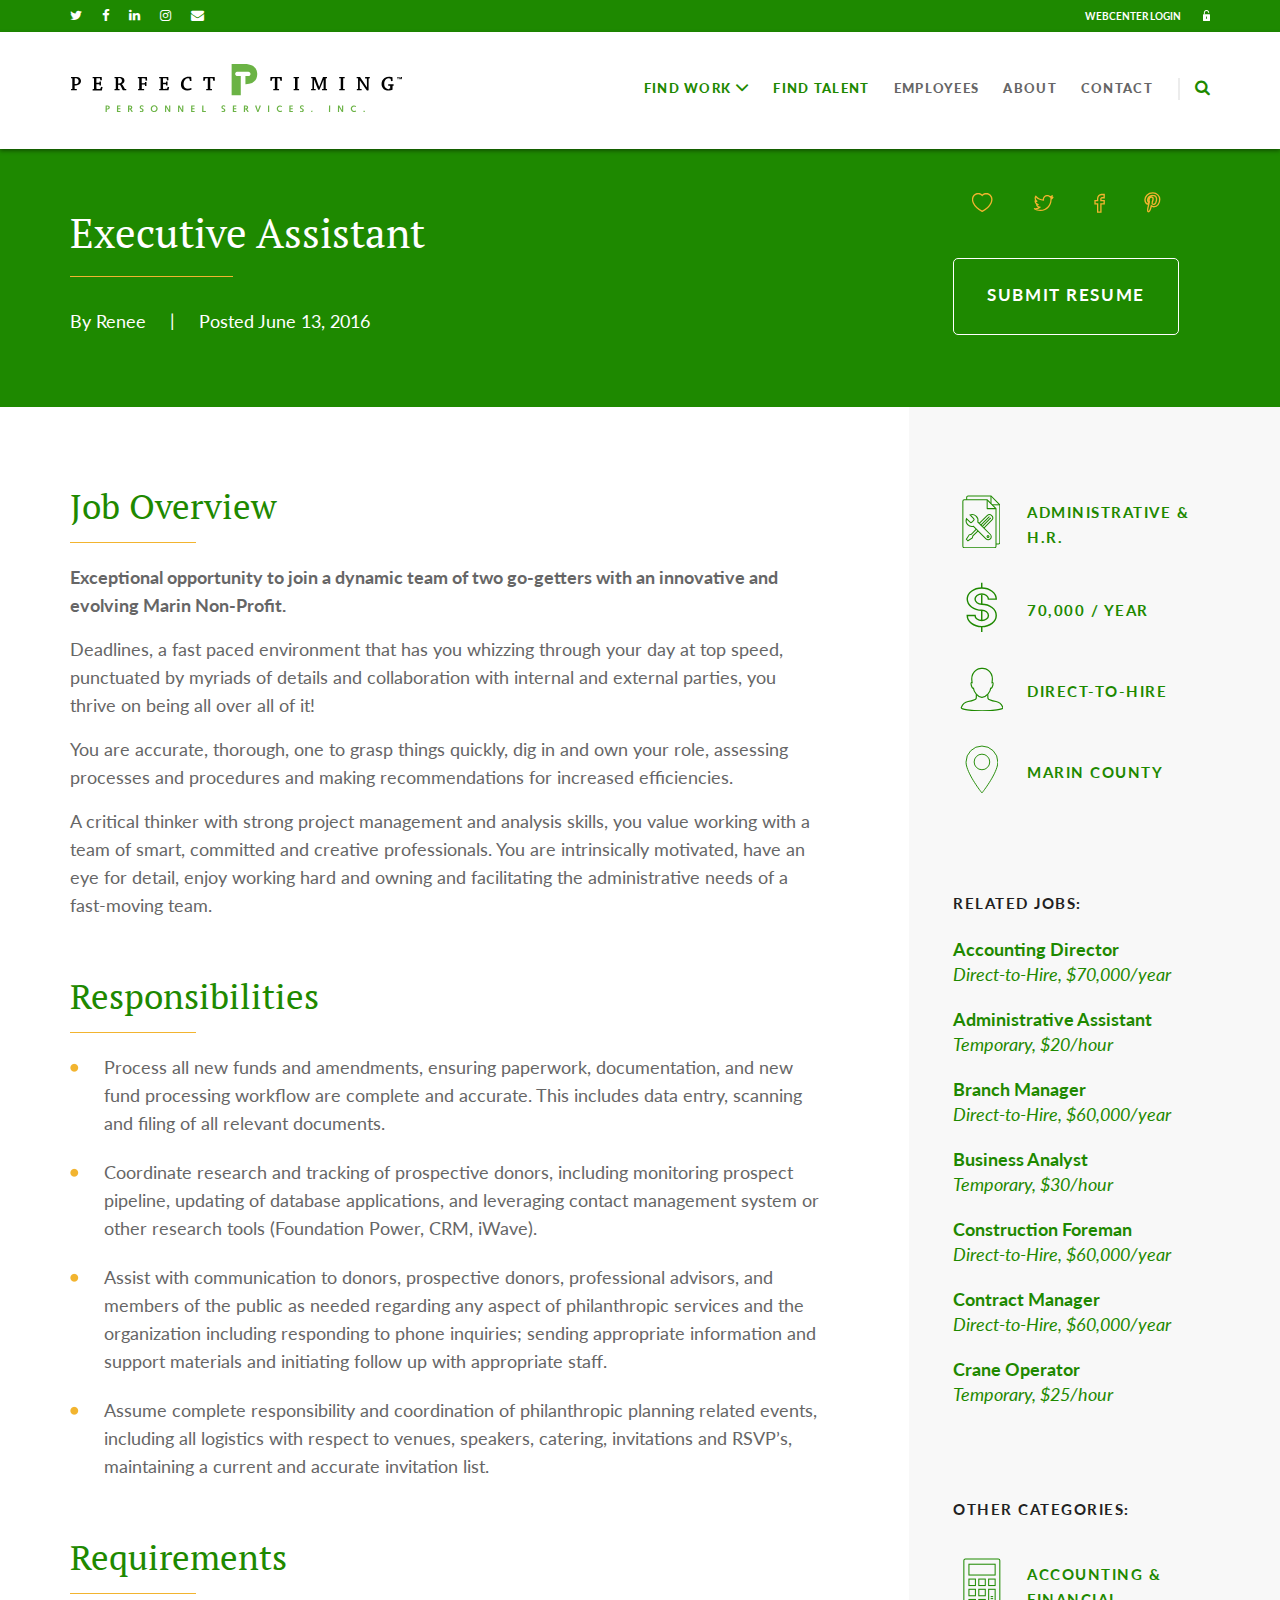
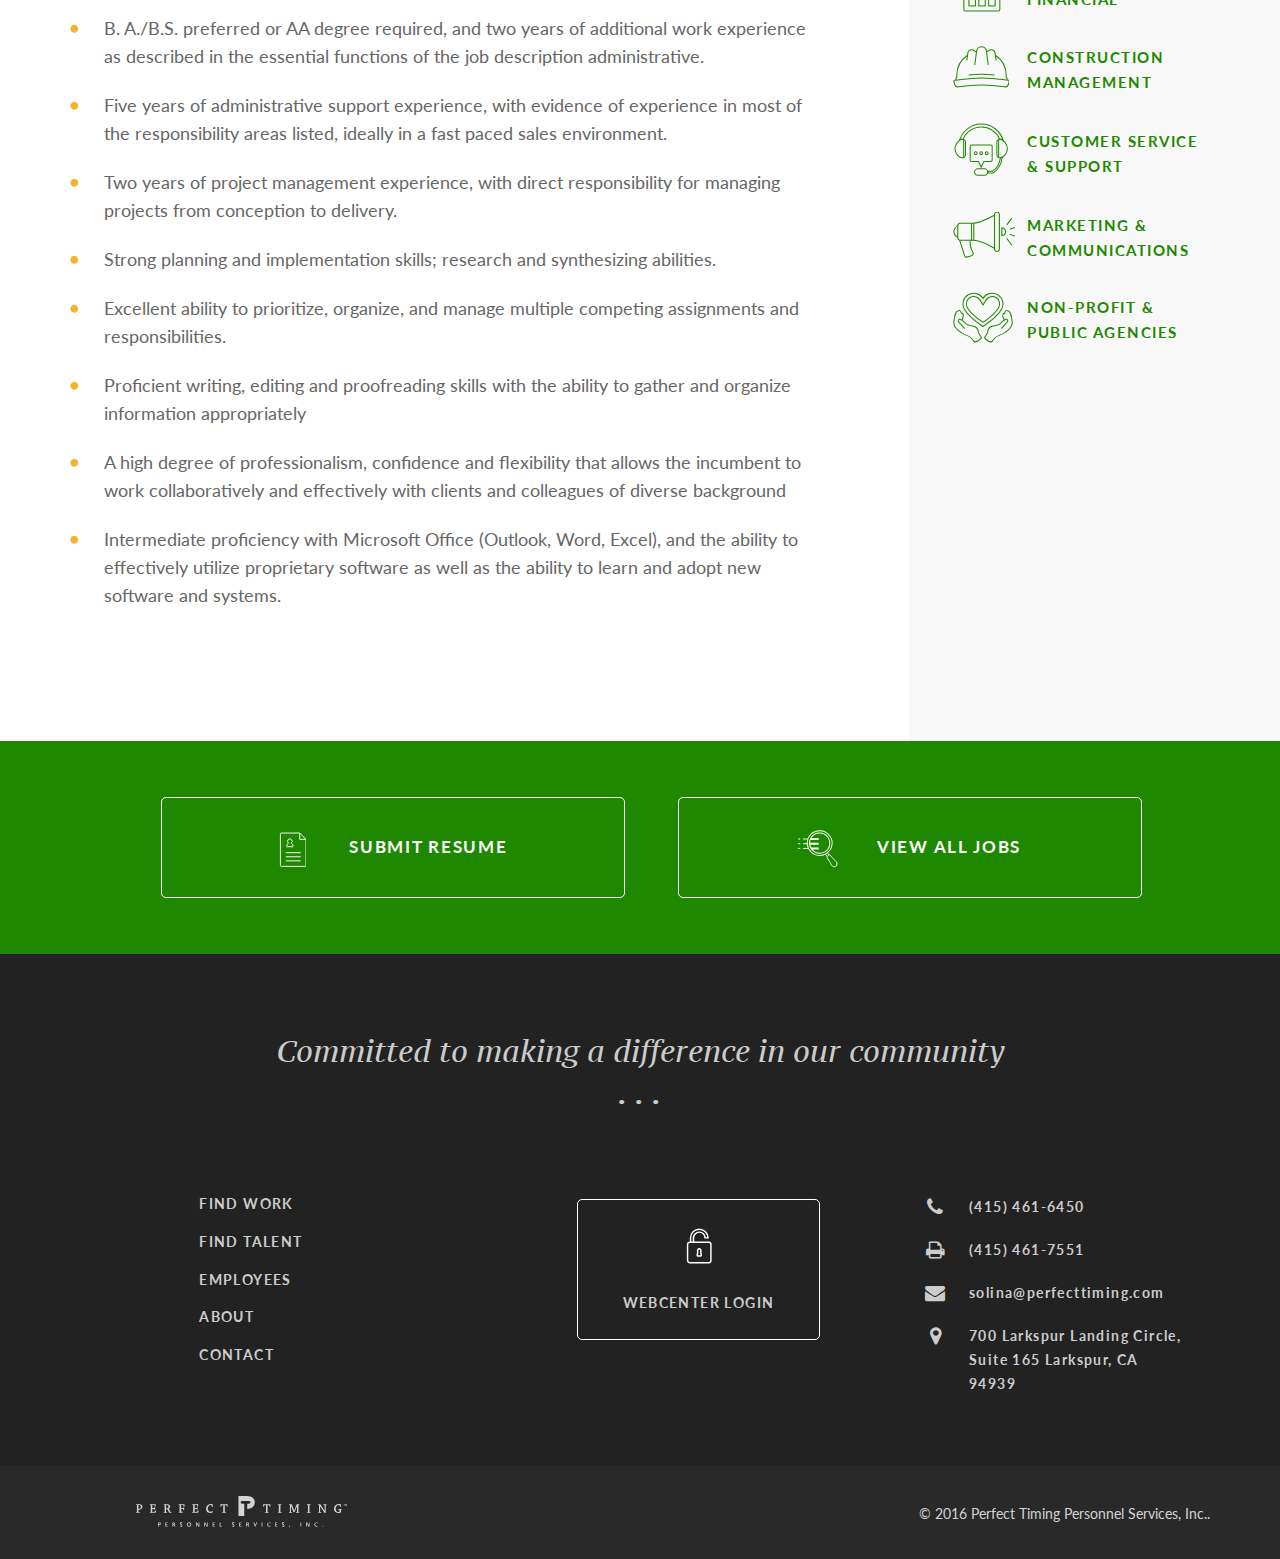
<file: post_job.html>
<!DOCTYPE html>
<html lang="en">

<head>
    <meta charset="utf-8">
    <meta http-equiv="X-UA-Compatible" content="IE=edge">
    <meta name="viewport" content="width=device-width, initial-scale=1.0, user-scalable=0">
    <title>Post Job | Perfect Timing Personnel Services, Inc. </title>
    <link rel="icon" href="images/favicon.png" type="image/x-icon">
    <link href='https://fonts.googleapis.com/css?family=Lato:400,100,100italic,300,300italic,400italic,700,700italic,900,900italic' rel='stylesheet' type='text/css'>
    <link href='https://fonts.googleapis.com/css?family=PT+Serif+Caption:400,400italic' rel='stylesheet' type='text/css'>
    <link href='https://fonts.googleapis.com/css?family=PT+Serif:400,700italic,700,400italic' rel='stylesheet' type='text/css'>
    <link href="css/font-awesome.min.css" rel="stylesheet" type="text/css">
    <link href="css/bootstrap.min.css" rel="stylesheet">
    <link href="css/animate.min.css" rel="stylesheet" type="text/css">
    <link href="css/style.css" rel="stylesheet"> </head>

<body>
     <!--preloader-->
    <div class="preloader">
        <div class="cssload-thecube">
            <div class="cssload-cube cssload-c1"></div>
            <div class="cssload-cube cssload-c2"></div>
            <div class="cssload-cube cssload-c4"></div>
            <div class="cssload-cube cssload-c3"></div>
        </div>
    </div>
    <!--preloader-->
    <div class="main">
        <header class="header">
            <div class="container">
                <div class="header-inner">
                    <div class="top-social pull-left">
                        <ul>
                            <li><a href="https://www.twitter.com" target="_blank"><i class="fa fa-twitter" aria-hidden="true"></i></a></li>
                            <li><a href="https://www.facebook.com" target="_blank"><i class="fa fa-facebook" aria-hidden="true"></i></a></li>
                            <li><a href="https://www.linkedin.com" target="_blank"><i class="fa fa-linkedin" aria-hidden="true"></i></a></li>
                            <li><a href="https://www.instagram.com" target="_blank"><i class="fa fa-instagram" aria-hidden="true"></i></a></li>
                            <li><a href="#"><i class="fa fa-envelope" aria-hidden="true"></i></a></li>
                        </ul>
                    </div>
                    <div class="wc-login pull-right">
                        <ul>
                            <li><a href="#">webcenter login <i class="icons fa fa-lock1" aria-hidden="true"><span class="icons"></span></i></a></li>
                        </ul>
                    </div>
                </div>
            </div>
        </header>
        <nav id="nav" class="navbar navbar-default">
            <div class="container">
                <div class="navbar-header">
                    <button type="button" class="navbar-toggle collapsed" data-toggle="collapse" data-target="#navbar" aria-expanded="false" aria-controls="navbar"> <span class="sr-only">Toggle navigation</span> <span class="icon-bar"></span> <span class="icon-bar"></span> <span class="icon-bar"></span></button>
                    <a class="navbar-brand logo" href="index.html"><img src="images/logo.svg" alt="Logo" title=""></a>
                </div>
                <div id="navbar" class="navbar-collapse collapse">
                    <ul class="nav navbar-nav">
                        <li class="menu-item-has-children"><a href="find_work.html">Find work</a>
                            <ul class="submenu">
                                <li><a href="resume.html">Submit Resume</a></li>
                                <li><a href="view_job.html">View Jobs</a></li>
                            </ul>
                        </li>
                        <li><a href="find_talent.html">Find talent</a></li>
                        <li><a href="employees.html">Employees</a></li>
                        <li><a href="about.html">about</a></li>
                        <li><a href="contact.html">contact</a></li>
                        <li><a href="#">webcenter login</a></li>
                    </ul>
                    <div class="search-main">
                        <div class="search-icons"> <a class="search-btn active" href="javascript:void(0)"><i class="fa fa-search" aria-hidden="true"></i></a> <a class="search-close-btn" href="javascript:void(0)"><i class="fa fa-times" aria-hidden="true"></i></a> </div>
                        <div class="search-field">
                            <div class="search-field-inner">
                                <input type="text" class="form-control" name="name" placeholder="Type what you're looking for and press Enter to search"> </div>
                        </div>
                    </div>
                </div>
            </div>
        </nav>
        <section class="job_post_banner">
            <div class="container">
                <div class="row">
                    <div class="col-sm-12">
                        <div class="job_post_txt">
                            <div class="job_post_txt_lft">
                                <h2>Executive Assistant</h2>
                                <ul>
                                    <li>By Renee</li>
                                    <li>Posted June 13, 2016</li>
                                </ul>
                            </div>
                            <div class="job_post_txt_rght">
                                <div class="job_post_social">
                                    <ul>
                                        <li>
                                            <a href="">
                                                <div class="like_icn">
                                                    <div class="like_icn_static">
                                                        <svg id="Layer_85" data-name="Layer 85" xmlns="http://www.w3.org/2000/svg" viewBox="4 4 45 45">
                                                            <path class="cls-1" d="M33.87,5.14a12.26,12.26,0,0,0-9.2,4.2,12.26,12.26,0,0,0-9.2-4.2C8.55,5.14,2.94,11,2.94,18.27a18.27,18.27,0,0,0,.9,5.61,21.28,21.28,0,0,0,1,2.51c5.29,11.37,19.85,18.75,19.85,18.75s14.56-7.38,19.85-18.75c0,0,.68-1.52,1-2.51a19.12,19.12,0,0,0,.9-5.61C46.42,11,40.8,5.14,33.87,5.14Zm0,0" /> </svg>
                                                    </div>
                                                    <div class="like_icn_hov">
                                                        <svg id="Layer_86" data-name="Layer 86" xmlns="http://www.w3.org/2000/svg" viewBox="4 4 45 45">
                                                            <path class="cls-1" d="M33.87,5.14a12.26,12.26,0,0,0-9.2,4.2,12.26,12.26,0,0,0-9.2-4.2C8.55,5.14,2.94,11,2.94,18.27a18.27,18.27,0,0,0,.9,5.61,21.28,21.28,0,0,0,1,2.51c5.29,11.37,19.85,18.75,19.85,18.75s14.56-7.38,19.85-18.75c0,0,.68-1.52,1-2.51a19.12,19.12,0,0,0,.9-5.61C46.42,11,40.8,5.14,33.87,5.14Zm0,0" /> </svg>
                                                    </div>
                                                </div>
                                            </a>
                                        </li>
                                        <li>
                                            <a href="">
                                                <div class="twitter_icn">
                                                    <div class="twitter_icn_static">
                                                        <svg id="Layer_87" data-name="Layer 87" xmlns="http://www.w3.org/2000/svg" viewBox="4 6 43 43">
                                                            <path class="cls-1" d="M44.22,12.52a15.26,15.26,0,0,1-2.7.52,9.9,9.9,0,0,0,4-4.9A29,29,0,0,1,42.72,9.4a13.53,13.53,0,0,1-3,.82,10.53,10.53,0,0,0-2.93-2,8.5,8.5,0,0,0-3.68-.78,8.61,8.61,0,0,0-3.49.71A9.33,9.33,0,0,0,26.78,10a9,9,0,0,0-2,2.89,8.88,8.88,0,0,0-.71,3.52,7.85,7.85,0,0,0,.23,1.93,24.48,24.48,0,0,1-10.43-2.71A25.54,25.54,0,0,1,5.74,9a9.16,9.16,0,0,0-1.2,4.53,8.84,8.84,0,0,0,1.05,4.3,8.17,8.17,0,0,0,3,3.12,8.11,8.11,0,0,1-2.29-.3,11.7,11.7,0,0,1-1.91-.74V20a8.45,8.45,0,0,0,2.06,5.68,9.17,9.17,0,0,0,5.21,3.08A10.31,10.31,0,0,1,10.5,29a9.45,9.45,0,0,1-1.24.07,6.91,6.91,0,0,1-1.65-.22,8.64,8.64,0,0,0,3.11,4.42A8.85,8.85,0,0,0,16,35.08,17.34,17.34,0,0,1,4.84,38.87H3.71a7.42,7.42,0,0,1-1.05-.07,27.54,27.54,0,0,0,6.56,3,24.65,24.65,0,0,0,7.31,1.08,25,25,0,0,0,11-2.3,25.3,25.3,0,0,0,8-6,25.76,25.76,0,0,0,5-8.24,25.87,25.87,0,0,0,1.69-9v-1a21,21,0,0,0,4.5-4.68A20.92,20.92,0,0,1,44.22,12.52Z" /> </svg>
                                                    </div>
                                                    <div class="twitter_icn_hov">
                                                        <svg id="Layer_88" data-name="Layer 88" xmlns="http://www.w3.org/2000/svg" viewBox="4 6 43 43">
                                                            <path class="cls-1" d="M44.22,12.52a15.26,15.26,0,0,1-2.7.52,9.9,9.9,0,0,0,4-4.9A29,29,0,0,1,42.72,9.4a13.53,13.53,0,0,1-3,.82,10.53,10.53,0,0,0-2.93-2,8.5,8.5,0,0,0-3.68-.78,8.61,8.61,0,0,0-3.49.71A9.33,9.33,0,0,0,26.78,10a9,9,0,0,0-2,2.89,8.88,8.88,0,0,0-.71,3.52,7.85,7.85,0,0,0,.23,1.93,24.48,24.48,0,0,1-10.43-2.71A25.54,25.54,0,0,1,5.74,9a9.16,9.16,0,0,0-1.2,4.53,8.84,8.84,0,0,0,1.05,4.3,8.17,8.17,0,0,0,3,3.12,8.11,8.11,0,0,1-2.29-.3,11.7,11.7,0,0,1-1.91-.74V20a8.45,8.45,0,0,0,2.06,5.68,9.17,9.17,0,0,0,5.21,3.08A10.31,10.31,0,0,1,10.5,29a9.45,9.45,0,0,1-1.24.07,6.91,6.91,0,0,1-1.65-.22,8.64,8.64,0,0,0,3.11,4.42A8.85,8.85,0,0,0,16,35.08,17.34,17.34,0,0,1,4.84,38.87H3.71a7.42,7.42,0,0,1-1.05-.07,27.54,27.54,0,0,0,6.56,3,24.65,24.65,0,0,0,7.31,1.08,25,25,0,0,0,11-2.3,25.3,25.3,0,0,0,8-6,25.76,25.76,0,0,0,5-8.24,25.87,25.87,0,0,0,1.69-9v-1a21,21,0,0,0,4.5-4.68A20.92,20.92,0,0,1,44.22,12.52Z" /> </svg>
                                                    </div>
                                                </div>
                                            </a>
                                        </li>
                                        <li>
                                            <a href="">
                                                <div class="facebook_icn">
                                                    <div class="facebook_icn_static">
                                                        <svg id="Layer_89" data-name="Layer 89" xmlns="http://www.w3.org/2000/svg" viewBox="12 12 25 25">
                                                            <path class="cls-1" d="M14.3,18.93v7.64h6V45.13h7.41V26.57h7.41V18.93H27.65V15a2.85,2.85,0,0,1,.47-1.67,1.28,1.28,0,0,1,1-.69h6V5.15h-6a7.79,7.79,0,0,0-3.45.78,9.09,9.09,0,0,0-2.82,2.12,10,10,0,0,0-1.9,3.17,10.91,10.91,0,0,0-.7,3.92v3.79Z" /> </svg>
                                                    </div>
                                                    <div class="facebook_icn_hov">
                                                        <svg id="Layer_90" data-name="Layer 90" xmlns="http://www.w3.org/2000/svg" viewBox="12 12 25 25">
                                                            <path class="cls-1" d="M14.3,18.93v7.64h6V45.13h7.41V26.57h7.41V18.93H27.65V15a2.85,2.85,0,0,1,.47-1.67,1.28,1.28,0,0,1,1-.69h6V5.15h-6a7.79,7.79,0,0,0-3.45.78,9.09,9.09,0,0,0-2.82,2.12,10,10,0,0,0-1.9,3.17,10.91,10.91,0,0,0-.7,3.92v3.79Z" /> </svg>
                                                    </div>
                                                </div>
                                            </a>
                                        </li>
                                        <li>
                                            <a href="">
                                                <div class="pinterest_icn">
                                                    <div class="pinterest_icn_static">
                                                        <svg id="Layer_91" data-name="Layer 91" xmlns="http://www.w3.org/2000/svg" viewBox="6 7 38 37">
                                                            <path class="cls-1" d="M36.9,8.45a16.1,16.1,0,0,0-11.26-4.3c-6.68,0-10.79,2.74-13.06,5a14.87,14.87,0,0,0-4.4,10.31c0,4.67,2,8.26,5.23,9.6a1.73,1.73,0,0,0,.66.13A1.46,1.46,0,0,0,15.49,28c.11-.42.37-1.44.48-1.89a1.77,1.77,0,0,0-.47-1.92,6.1,6.1,0,0,1-1.39-4.17A10.5,10.5,0,0,1,25,9.51c5.61,0,9.09,3.19,9.09,8.32a17.29,17.29,0,0,1-2,8.44c-.88,1.53-2.43,3.36-4.8,3.36a3.19,3.19,0,0,1-2.53-1.16,2.91,2.91,0,0,1-.51-2.53c.25-1.06.59-2.16.92-3.23a20,20,0,0,0,1.17-5.26c0-2.51-1.54-4.2-3.84-4.2-2.92,0-5.21,3-5.21,6.75A10.05,10.05,0,0,0,18,23.79l-3,12.58c-.24,1-1.68,9.08.71,9.72,2.69.72,5.09-7.13,5.33-8,.2-.72.89-3.45,1.32-5.13A8.12,8.12,0,0,0,27.83,35a12.08,12.08,0,0,0,9.7-4.85,19.49,19.49,0,0,0,3.65-11.91A13.74,13.74,0,0,0,36.9,8.45Zm0,0" /> </svg>
                                                    </div>
                                                    <div class="pinterest_icn_hov">
                                                        <svg id="Layer_92" data-name="Layer 92" xmlns="http://www.w3.org/2000/svg" viewBox="6 7 38 37">
                                                            <path class="cls-1" d="M36.9,8.45a16.1,16.1,0,0,0-11.26-4.3c-6.68,0-10.79,2.74-13.06,5a14.87,14.87,0,0,0-4.4,10.31c0,4.67,2,8.26,5.23,9.6a1.73,1.73,0,0,0,.66.13A1.46,1.46,0,0,0,15.49,28c.11-.42.37-1.44.48-1.89a1.77,1.77,0,0,0-.47-1.92,6.1,6.1,0,0,1-1.39-4.17A10.5,10.5,0,0,1,25,9.51c5.61,0,9.09,3.19,9.09,8.32a17.29,17.29,0,0,1-2,8.44c-.88,1.53-2.43,3.36-4.8,3.36a3.19,3.19,0,0,1-2.53-1.16,2.91,2.91,0,0,1-.51-2.53c.25-1.06.59-2.16.92-3.23a20,20,0,0,0,1.17-5.26c0-2.51-1.54-4.2-3.84-4.2-2.92,0-5.21,3-5.21,6.75A10.05,10.05,0,0,0,18,23.79l-3,12.58c-.24,1-1.68,9.08.71,9.72,2.69.72,5.09-7.13,5.33-8,.2-.72.89-3.45,1.32-5.13A8.12,8.12,0,0,0,27.83,35a12.08,12.08,0,0,0,9.7-4.85,19.49,19.49,0,0,0,3.65-11.91A13.74,13.74,0,0,0,36.9,8.45Zm0,0" /> </svg>
                                                    </div>
                                                </div>
                                            </a>
                                        </li>
                                    </ul>
                                </div> <a href="#" class="btn-transparent">submit resume</a> </div>
                        </div>
                    </div>
                </div>
            </div>
        </section>
        <!--job_post_banner end-->
        <section class="job_listing_sec postjob_sec">
            <div class="container">
                <div class="row">
                    <div class="col-sm-8 post_job_listing">
                        <h2>Job Overview</h2>
                        <p><strong>Exceptional opportunity to join a dynamic team of two go-getters with an innovative and evolving Marin Non-Profit.</strong></p>
                        <p>Deadlines, a fast paced environment that has you whizzing through your day at top speed, punctuated by myriads of details and collaboration with internal and external parties, you thrive on being all over all of it!</p>
                        <p>You are accurate, thorough, one to grasp things quickly, dig in and own your role, assessing processes and procedures and making recommendations for increased efficiencies.</p>
                        <p>A critical thinker with strong project management and analysis skills, you value working with a team of smart, committed and creative professionals. You are intrinsically motivated, have an eye for detail, enjoy working hard and owning and facilitating the administrative needs of a fast-moving team.</p>
                        <h2>Responsibilities</h2>
                        <ul>
                            <li>Process all new funds and amendments, ensuring paperwork, documentation, and new fund processing workflow are complete and accurate. This includes data entry, scanning and filing of all relevant documents.</li>
                            <li>Coordinate research and tracking of prospective donors, including monitoring prospect pipeline, updating of database applications, and leveraging contact management system or other research tools (Foundation Power, CRM, iWave).</li>
                            <li>Assist with communication to donors, prospective donors, professional advisors, and members of the public as needed regarding any aspect of philanthropic services and the organization including responding to phone inquiries; sending appropriate information and support materials and initiating follow up with appropriate staff.</li>
                            <li>Assume complete responsibility and coordination of philanthropic planning related events, including all logistics with respect to venues, speakers, catering, invitations and RSVP’s, maintaining a current and accurate invitation list.</li>
                        </ul>
                        <h2>Requirements</h2>
                        <ul>
                            <li>B. A./B.S. preferred or AA degree required, and two years of additional work experience as described in the essential functions of the job description administrative.</li>
                            <li>Five years of administrative support experience, with evidence of experience in most of the responsibility areas listed, ideally in a fast paced sales environment.</li>
                            <li>Two years of project management experience, with direct responsibility for managing projects from conception to delivery.</li>
                            <li>Strong planning and implementation skills; research and synthesizing abilities.</li>
                            <li>Excellent ability to prioritize, organize, and manage multiple competing assignments and responsibilities.</li>
                            <li>Proficient writing, editing and proofreading skills with the ability to gather and organize information appropriately</li>
                            <li>A high degree of professionalism, confidence and flexibility that allows the incumbent to work collaboratively and effectively with clients and colleagues of diverse background</li>
                            <li>Intermediate proficiency with Microsoft Office (Outlook, Word, Excel), and the ability to effectively utilize proprietary software as well as the ability to learn and adopt new software and systems.</li>
                        </ul>
                    </div>
                    <div class="col-sm-4 post_job_sidebar job_listing_sidebar">
                        <div class="post_job_sidebar_innr">
                            <div class="cat_filter">
                                <ul>
                                    <li>
                                        <div class="cat_filter_innr">
                                            <figure><i class="administrative-hr-icon-small">
                                             <div class="administrative-hr-icon-small-static">
                                             <svg id="Layer_54" data-name="Layer 54" xmlns="http://www.w3.org/2000/svg" viewBox="33 33 112 112"><path class="cls-1" d="M79.65,90.42A17.52,17.52,0,0,0,56.81,69.7L67.46,80.36a3.77,3.77,0,0,1,0,5.33L65.16,88c-.13.12-.27.23-.39.35s-.24.26-.35.39L62.11,91a3.77,3.77,0,0,1-5.33,0L46.12,80.38a17.52,17.52,0,0,0,20.72,22.84l36.87,36.87a9.05,9.05,0,1,0,12.8-12.8Zm31.86,44.66a2.69,2.69,0,1,1,0-3.81A2.69,2.69,0,0,1,111.5,135.08Z"/><path class="cls-1" d="M97.42,108.3,120.62,85A9.54,9.54,0,0,0,107.13,71.5L83.93,94.81"/><path class="cls-2" d="M112.93,75.15,89.15,99"/><path class="cls-2" d="M117,79.22,93.23,103.11"/><polyline class="cls-1" points="75.31 111.65 60.49 126.67 54.27 128.34 45.91 141.28 50.49 145.85 63.42 137.49 65.09 131.28 80.38 116.73"/><path class="cls-1" d="M107.19,25.43V50.87a.18.18,0,0,0,.18.18h25.44"/><path class="cls-1" d="M133.24,51l-26-26H39.84a4.31,4.31,0,0,0-4.31,4.31v132.6a4.31,4.31,0,0,0,4.31,4.31h89.08a4.31,4.31,0,0,0,4.31-4.31Z"/><line class="cls-1" x1="122.01" y1="39.82" x2="144.04" y2="39.82"/><line class="cls-1" x1="118.42" y1="14.2" x2="118.42" y2="36.23"/><path class="cls-1" d="M133.24,155h6.92a4.31,4.31,0,0,0,4.31-4.31V39.82l-26-26H51.07a4.31,4.31,0,0,0-4.31,4.31V25"/></svg>     
                                             </div>
                                             <div class="administrative-hr-icon-small-hov">
                                              <svg id="Layer_55" data-name="Layer 55" xmlns="http://www.w3.org/2000/svg" viewBox="33 33 112 112"><path class="cls-1" d="M133.24,51l-26-26H39.84a4.31,4.31,0,0,0-4.31,4.31v132.6a4.31,4.31,0,0,0,4.31,4.31h89.08a4.31,4.31,0,0,0,4.31-4.31Z"/><path class="cls-2" d="M107.19,23V50.87a.18.18,0,0,0,.18.18h27.9"/><path class="cls-3" d="M79.65,90.45A17.52,17.52,0,0,0,56.81,69.72L67.46,80.38a3.77,3.77,0,0,1,0,5.33L65.16,88c-.13.12-.27.23-.39.35s-.24.26-.35.39l-2.31,2.31a3.77,3.77,0,0,1-5.33,0L46.12,80.41a17.52,17.52,0,0,0,20.72,22.84l36.87,36.87a9.05,9.05,0,1,0,12.8-12.8Zm31.86,44.66a2.69,2.69,0,1,1,0-3.81A2.69,2.69,0,0,1,111.5,135.11Z"/><path class="cls-3" d="M97.42,108.33,120.62,85a9.54,9.54,0,0,0-13.49-13.49L83.93,94.84"/><path class="cls-4" d="M112.93,75.17,89.15,99.06"/><path class="cls-4" d="M117,79.24,93.23,103.13"/><polyline class="cls-3" points="75.31 111.68 60.49 126.69 54.27 128.36 45.91 141.3 50.49 145.88 63.42 137.52 65.09 131.3 80.38 116.75"/><path class="cls-1" d="M118.42,13.77H51.07a4.31,4.31,0,0,0-4.31,4.31V21h62.09l28.39,28.39V155h2.92a4.31,4.31,0,0,0,4.31-4.31V39.82Z"/></svg>
                                             </div>
                                            </i> </figure> <a href="#" title="">Administrative &amp; H.r.</a> </div>
                                    </li>
                                    <li>
                                        <div class="cat_filter_innr">
                                            <figure><i class="salary-icon">
                                             <div class="salary-icon-static">
                                             <svg id="Layer_92" data-name="Layer 92" xmlns="http://www.w3.org/2000/svg" viewBox="32 33 65 65"><path class="cls-1" d="M65,105.55c-16.74,0-30.36-10.52-30.36-23.44H51C51,88,57.31,92.88,65,92.88S79,88,79,82.11,72.69,71.34,65,71.34c-16.74,0-30.36-10.52-30.36-23.44S48.26,24.45,65,24.45,95.36,35,95.36,47.89H79C79,42,72.69,37.12,65,37.12S51,42,51,47.89s6.26,10.77,14,10.77c16.74,0,30.36,10.52,30.36,23.44S81.74,105.55,65,105.55Z"/><line class="cls-1" x1="65" y1="13.39" x2="65" y2="24.45"/><line class="cls-1" x1="65" y1="105.55" x2="65" y2="116.61"/><line class="cls-1" x1="65" y1="73.03" x2="65" y2="92.88"/><line class="cls-1" x1="65" y1="38.54" x2="65" y2="58.4"/></svg>     
                                             </div>
                                             <div class="salary-icon-hov">
                                              <svg id="Layer_93" data-name="Layer 93" xmlns="http://www.w3.org/2000/svg" viewBox="32 33 65 65"><path class="cls-1" d="M65,105.55c-16.74,0-30.36-10.52-30.36-23.44H51C51,88,57.31,92.88,65,92.88S79,88,79,82.11,72.69,71.34,65,71.34c-16.74,0-30.36-10.52-30.36-23.44S48.26,24.45,65,24.45,95.36,35,95.36,47.89H79C79,42,72.69,37.12,65,37.12S51,42,51,47.89s6.26,10.77,14,10.77c16.74,0,30.36,10.52,30.36,23.44S81.74,105.55,65,105.55Z"/><line class="cls-1" x1="65" y1="13.39" x2="65" y2="24.45"/><line class="cls-1" x1="65" y1="105.55" x2="65" y2="116.61"/><line class="cls-1" x1="65" y1="73.03" x2="65" y2="92.88"/><line class="cls-1" x1="65" y1="38.54" x2="65" y2="58.4"/></svg>
                                             </div>
                                            </i> </figure> <a href="#" title="">70,000 / year</a> </div>
                                    </li>
                                    <li>
                                        <div class="cat_filter_innr">
                                            <figure> <i class="user-filter-small">
                                             <div class="user-filter-small-static">
                                               <svg id="Layer_66" data-name="Layer 66" xmlns="http://www.w3.org/2000/svg" viewBox="9 9 109 109"><path class="cls-1" d="M43.14,61.76s.4,7.21,7.06,14.93h0c1.4,1.7,6.85,7.7,14.1,8C69.63,84.9,75,82,80.14,76.06h0c6.17-7.48,6.56-14.31,6.56-14.31s3.61.6,5.62-8-2-6.62-2-6.62c5.21-27.28-16.07-34.7-16.07-34.7a23.81,23.81,0,0,0-9.32-1.1,23.77,23.77,0,0,0-9.32,1.1s-21.29,7.42-16.07,34.7c0,0-4-2-2,6.62S43.14,61.76,43.14,61.76Z"/><path class="cls-1" d="M50.49,77.69c0,2.2-.14,8.87-.53,9.9-1.2,3.21-14.84,6.62-20.46,7.62s-12.64,3.21-17.05,14.84,109.5,11.64,105.08,0-11.43-13.84-17.05-14.84S81.24,90.79,80,87.59c-.4-1.08-.53-7.87-.53-10.18"/></svg>     
                                             </div>
                                             <div class="user-filter-small-hov">
                                              <svg id="Layer_67" data-name="Layer 67" xmlns="http://www.w3.org/2000/svg" viewBox="9 9 109 109"><path class="cls-1" d="M64.82,85.73h-.56c-7.63-.32-13.28-6.48-14.83-8.37l-.07-.08a29.63,29.63,0,0,1-7.12-14.56c-1.48-.34-4.11-2-5.68-8.72-.95-4.08-.76-6.48.59-7.55A2.31,2.31,0,0,1,38.31,46C36.08,32.28,40.6,23.72,44.87,18.9a27.45,27.45,0,0,1,10.41-7.4,25.15,25.15,0,0,1,9.65-1.16,25.17,25.17,0,0,1,9.61,1.15c.26.09,21.36,7.78,17,34.48a2.32,2.32,0,0,1,1.16.48c1.35,1.07,1.54,3.46.59,7.55-1.58,6.78-4.21,8.38-5.69,8.72a29.56,29.56,0,0,1-6.69,14l-.66.8,0,0C75.23,83,70.05,85.73,64.82,85.73Z"/><path class="cls-1" d="M118.48,109.72C114.07,98.1,107,95.38,100.67,94.25c-7.46-1.33-18.85-4.72-19.69-7a50.84,50.84,0,0,1-.43-6.92l-.07.09-.15-.14c-5,4.94-10.18,7.44-15.5,7.44h-.63c-6.75-.28-12-4.58-14.73-7.36a52,52,0,0,1-.43,6.9c-.85,2.27-12.23,5.65-19.7,7C23,95.38,15.93,98.1,11.52,109.72c-.29.77-.5,2.28,1.43,3.72,5.59,4.2,28.82,6.31,52,6.31s46.46-2.1,52-6.31C119,112,118.77,110.49,118.48,109.72Z"/></svg>      
                                             </div>   
                                            </i> </figure> <a href="#" title="">Direct-to-hire</a> </div>
                                    </li>
                                    <li>
                                        <div class="cat_filter_innr">
                                            <figure> <i class="location-icon">
                                             <div class="location-icon-static">
                                              <svg id="Layer_94" data-name="Layer 94" xmlns="http://www.w3.org/2000/svg" viewBox="27 30 72 72"><path class="cls-1" d="M65,15.32A33.65,33.65,0,0,0,31.35,49c0,.4,0,.8,0,1.21a33.58,33.58,0,0,0,1.93,10.11C40.48,83.89,65,114.68,65,114.68S89.51,83.89,96.69,60.3a33.51,33.51,0,0,0,1.93-10.11q0-.61,0-1.21A33.65,33.65,0,0,0,65,15.32Zm0,50.13A16.48,16.48,0,1,1,81.48,49,16.48,16.48,0,0,1,65,65.46Z"/></svg>     
                                             </div>
                                             <div class="location-icon-hov">
                                              <svg id="Layer_95" data-name="Layer 95" xmlns="http://www.w3.org/2000/svg" viewBox="27 30 72 72"><path class="cls-1" d="M65,15.32A33.65,33.65,0,0,0,31.35,49c0,.4,0,.8,0,1.21a33.58,33.58,0,0,0,1.93,10.11C40.48,83.89,65,114.68,65,114.68S89.51,83.89,96.69,60.3a33.51,33.51,0,0,0,1.93-10.11q0-.61,0-1.21A33.65,33.65,0,0,0,65,15.32Zm0,50.13A16.48,16.48,0,1,1,81.48,49,16.48,16.48,0,0,1,65,65.46Z"/></svg>       
                                             </div>   
                                            </i> </figure> <a href="#" title="">Marin county</a> </div>
                                    </li>
                                </ul>
                            </div>
                            <!--cat_filter end-->
                            <div class="related_jobs">
                                <h6>Related jobs:</h6>
                                <ul>
                                    <li>
                                        <div class="related_job_bx">
                                            <p><a href="">Accounting Director <span>Direct-to-Hire, $70,000/year</span></a></p>
                                        </div>
                                    </li>
                                    <li>
                                        <div class="related_job_bx">
                                            <p><a href="">Administrative Assistant <span>Temporary, $20/hour</span></a></p>
                                        </div>
                                    </li>
                                    <li>
                                        <div class="related_job_bx">
                                            <p><a href="">Branch Manager <span>Direct-to-Hire, $60,000/year</span></a></p>
                                        </div>
                                    </li>
                                    <li>
                                        <div class="related_job_bx">
                                            <p><a href="">Business Analyst <span>Temporary, $30/hour</span></a></p>
                                        </div>
                                    </li>
                                    <li>
                                        <div class="related_job_bx">
                                            <p><a href="">Construction Foreman <span>Direct-to-Hire, $60,000/year</span></a></p>
                                        </div>
                                    </li>
                                    <li>
                                        <div class="related_job_bx">
                                            <p><a href="">Contract Manager<span>Direct-to-Hire, $60,000/year</span></a></p>
                                        </div>
                                    </li>
                                    <li>
                                        <div class="related_job_bx">
                                            <p><a href="">Crane Operator<span>Temporary, $25/hour</span></a></p>
                                        </div>
                                    </li>
                                </ul>
                            </div>
                            <!--related_jobs end-->
                            <div class="related_cat cat_filter">
                                <h6>Other Categories:</h6>
                                <ul>
                                    <li>
                                        <div class="cat_filter_innr">
                                            <figure> <i class="accounting-financial-icon-small">
                                             <div class="accounting-financial-icon-small-static">
                                             <svg id="Layer_52" data-name="Layer 52" xmlns="http://www.w3.org/2000/svg" viewBox="32 33 114 114"><rect class="cls-1" x="37.42" y="14" width="105.16" height="152" rx="4.64" ry="4.64"/><rect class="cls-1" x="52.28" y="29.25" width="76.58" height="31.61"/><rect class="cls-1" x="52.28" y="72.69" width="18.92" height="18.92"/><rect class="cls-1" x="81.11" y="72.69" width="18.92" height="18.92"/><rect class="cls-1" x="109.94" y="72.69" width="18.92" height="18.92"/><rect class="cls-1" x="52.28" y="102.55" width="18.92" height="18.92"/><rect class="cls-1" x="81.11" y="102.55" width="18.92" height="18.92"/><rect class="cls-1" x="52.28" y="132.24" width="18.92" height="18.92"/><rect class="cls-1" x="81.11" y="132.24" width="18.92" height="18.92"/><rect class="cls-1" x="109.94" y="102.55" width="18.92" height="48.61"/><line class="cls-1" x1="115.76" y1="123.86" x2="123.05" y2="123.86"/><line class="cls-1" x1="115.76" y1="129.86" x2="123.05" y2="129.86"/></svg> 
                                             </div>
                                             <div class="accounting-financial-icon-small-hov">
                                               <svg id="Layer_53" data-name="Layer 53" xmlns="http://www.w3.org/2000/svg" viewBox="32 33 114 114"><path class="cls-1" d="M137.94,14H42.06a4.64,4.64,0,0,0-4.64,4.64V161.36A4.64,4.64,0,0,0,42.06,166h95.88a4.64,4.64,0,0,0,4.64-4.64V18.64A4.64,4.64,0,0,0,137.94,14Zm-9.08,46.86H52.28V29.25h76.58Z"/><rect class="cls-2" x="52.28" y="72.69" width="18.92" height="18.92"/><rect class="cls-2" x="81.11" y="72.69" width="18.92" height="18.92"/><rect class="cls-2" x="109.94" y="72.69" width="18.92" height="18.92"/><rect class="cls-2" x="52.28" y="102.55" width="18.92" height="18.92"/><rect class="cls-2" x="81.11" y="102.55" width="18.92" height="18.92"/><rect class="cls-2" x="52.28" y="132.24" width="18.92" height="18.92"/><rect class="cls-2" x="81.11" y="132.24" width="18.92" height="18.92"/><rect class="cls-2" x="109.94" y="102.55" width="18.92" height="48.61"/><line class="cls-2" x1="115.76" y1="123.86" x2="123.05" y2="123.86"/><line class="cls-2" x1="115.76" y1="129.86" x2="123.05" y2="129.86"/></svg>    
                                             </div>   
                                            </i> </figure> <a href="#" title="">Accounting &amp; Financial</a></div>
                                    </li>
                                    <li>
                                        <div class="cat_filter_innr">
                                            <figure><i class="construction-management-icon-small">
                                             <div class="construction-management-icon-small-static">
                                              <svg id="Layer_56" data-name="Layer 56" xmlns="http://www.w3.org/2000/svg" viewBox="27 29 123 123"><line class="cls-1" x1="109.77" y1="84.59" x2="104.33" y2="43.73"/><line class="cls-1" x1="75.65" y1="43.73" x2="70.22" y2="84.59"/><line class="cls-1" x1="132.68" y1="70.96" x2="130.7" y2="56.04"/><line class="cls-1" x1="49.06" y1="56.21" x2="47.1" y2="70.96"/><path class="cls-1" d="M8.94,132.07,10.83,140a11.48,11.48,0,0,0,13,8.68,411.45,411.45,0,0,1,132.31,0,11.48,11.48,0,0,0,13-8.68l1.9-8a2.41,2.41,0,0,0-2.38-3c-14.34.18-30.76-6.61-78.69-6.61s-62.38,7.2-78.59,6.66A2.43,2.43,0,0,0,8.94,132.07Z"/><path class="cls-1" d="M164.2,128.88l.81-3.22a2.8,2.8,0,0,0-2.71-3.48h0c.17-2,.26-4,.26-6.06A72.49,72.49,0,0,0,130.7,56l-.79-5.76a11.67,11.67,0,0,0-10.26-10.14,11.43,11.43,0,0,0-9.11,3.19,6.69,6.69,0,0,1-6,1.68h0l-.12-.9A14.74,14.74,0,0,0,91,31.21,14.47,14.47,0,0,0,75.65,43.73L75.48,45,75,45.1a6.48,6.48,0,0,1-5.82-1.79,11.42,11.42,0,0,0-8-3.22h0A11.45,11.45,0,0,0,49.91,50l-.85,6.22a72.48,72.48,0,0,0-31.63,59.91c0,2,.09,4.06.26,6.06h0A2.8,2.8,0,0,0,15,125.66l.81,3.22"/><path class="cls-1" d="M128.16,113.66Q109.31,111.91,90,111.9q-19,0-37.58,1.71"/></svg>     
                                             </div>
                                             <div class="construction-management-icon-small-hov">
                                              <svg id="Layer_57" data-name="Layer 57" xmlns="http://www.w3.org/2000/svg" viewBox="27 29 123 123"><path class="cls-1" d="M164.2,128.88l.81-3.22a2.8,2.8,0,0,0-2.71-3.48h0c.17-2,.26-4,.26-6.06A72.49,72.49,0,0,0,130.7,56l-.79-5.76a11.67,11.67,0,0,0-10.26-10.14,11.43,11.43,0,0,0-9.11,3.19,6.69,6.69,0,0,1-6,1.68h0l-.12-.9A14.74,14.74,0,0,0,91,31.21,14.47,14.47,0,0,0,75.65,43.73L75.48,45,75,45.1a6.48,6.48,0,0,1-5.82-1.79,11.42,11.42,0,0,0-8-3.22h0A11.45,11.45,0,0,0,49.91,50l-.85,6.22a72.48,72.48,0,0,0-31.63,59.91c0,2,.09,4.06.26,6.06h0A2.8,2.8,0,0,0,15,125.66l.81,3.22"/><path class="cls-2" d="M128.16,111.66Q109.31,109.91,90,109.9q-19,0-37.58,1.71"/><line class="cls-2" x1="74.55" y1="38.82" x2="68.5" y2="84.59"/><line class="cls-2" x1="105.59" y1="38.82" x2="111.64" y2="84.59"/><line class="cls-2" x1="47.43" y1="52.95" x2="44.99" y2="70.96"/><line class="cls-2" x1="132.33" y1="52.95" x2="134.77" y2="70.96"/><path class="cls-1" d="M8.94,132.07,10.83,140a11.48,11.48,0,0,0,13,8.68,411.45,411.45,0,0,1,132.31,0,11.48,11.48,0,0,0,13-8.68l1.9-8a2.41,2.41,0,0,0-2.38-3c-14.34.18-30.76-6.61-78.69-6.61s-62.38,7.2-78.59,6.66A2.43,2.43,0,0,0,8.94,132.07Z"/><path class="cls-3" d="M168.68,127c-14.34.18-30.76-6.61-78.69-6.61s-62.38,7.2-78.59,6.66"/></svg>     
                                             </div>
                                            </i> </figure> <a href="#" title="">CONSTRUCTION MANAGEMENT</a></div>
                                    </li>
                                    <li>
                                        <div class="cat_filter_innr">
                                            <figure><i class="customer-service-support-icon-small">
                                             <div class="customer-service-support-icon-small-static">
                                              <svg id="Layer_58" data-name="Layer 58" xmlns="http://www.w3.org/2000/svg" viewBox="10 13 159 159"><path class="cls-1" d="M33.43,59.28c-6.86,0-20.57,13.71-20.57,27.43s10.29,27.43,22.29,27.43c3.43,0,8.57-5.14,8.57-8.57V64.42A12.86,12.86,0,0,0,33.43,59.28Zm113.14,0a12.86,12.86,0,0,0-10.29,5.14v41.14c0,3.43,5.14,8.57,8.57,8.57,12,0,22.29-13.71,22.29-27.43S153.43,59.28,146.57,59.28Z"/><path class="cls-1" d="M145.37,59.28c.13,0,.27,0,.41,0s.52,0,.79,0c2.24,0,5.21,1.47,8.2,3.92a66.83,66.83,0,0,0-127.92-2,11,11,0,0,1,5.38-1.9c.24,0,.47,0,.7,0l.5,0a12.83,12.83,0,0,1,3.08.38,58.28,58.28,0,0,1,107.88-.33C144.71,59.3,145,59.28,145.37,59.28Z"/><path class="cls-1" d="M146.7,114c-1.19,8-5.9,28.64-23.62,39.55H109.31a8.55,8.55,0,0,1,0,5.14H124.8S148,147.08,152,112.48A17.33,17.33,0,0,1,146.7,114Z"/><path class="cls-1" d="M118.41,76.26H61.68a4,4,0,0,0-4,4v40.52a4.05,4.05,0,0,0,4.05,4.05H81.94L90,141.08l8.1-16.21h20.07a4.24,4.24,0,0,0,4.24-4.24V80.31A4.05,4.05,0,0,0,118.41,76.26ZM73.84,104.62a4.05,4.05,0,1,1,4.05-4.05A4.05,4.05,0,0,1,73.84,104.62Zm16.21,0a4.05,4.05,0,1,1,4.05-4.05A4.05,4.05,0,0,1,90,104.62Zm16.21,0a4.05,4.05,0,1,1,4.05-4.05A4.05,4.05,0,0,1,106.25,104.62Z"/><line class="cls-1" x1="38.55" y1="60.34" x2="38.55" y2="112.9"/><line class="cls-1" x1="141.45" y1="60.34" x2="141.45" y2="112.9"/><path class="cls-1" d="M70.27,156.14c0,3.18,1.77,6.08,4.7,8.33a4.1,4.1,0,0,0,2.49.83h25a4.1,4.1,0,0,0,2.49-.83c2.93-2.24,4.7-5.15,4.7-8.33,0-3.82-2.57-7.25-6.63-9.6a3.93,3.93,0,0,0-2-.5H78.88a3.93,3.93,0,0,0-2,.5C72.84,148.89,70.27,152.31,70.27,156.14Z"/></svg>     
                                             </div>
                                             <div class="customer-service-support-icon-small-hov">
                                              <svg id="Layer_59" data-name="Layer 59" xmlns="http://www.w3.org/2000/svg" viewBox="10 13 159 159"><path class="cls-1" d="M33.43,59.28c-6.86,0-20.57,13.71-20.57,27.43s10.29,27.43,22.29,27.43c3.43,0,8.57-5.14,8.57-8.57V64.42A12.86,12.86,0,0,0,33.43,59.28Zm113.14,0a12.86,12.86,0,0,0-10.29,5.14v41.14c0,3.43,5.14,8.57,8.57,8.57,12,0,22.29-13.71,22.29-27.43S153.43,59.28,146.57,59.28Z"/><path class="cls-1" d="M118.41,76.26H61.68a4,4,0,0,0-4,4v40.52a4.05,4.05,0,0,0,4.05,4.05H81.94L90,141.08l8.1-16.21h20.07a4.24,4.24,0,0,0,4.24-4.24V80.31A4.05,4.05,0,0,0,118.41,76.26ZM73.84,104.62a4.05,4.05,0,1,1,4.05-4.05A4.05,4.05,0,0,1,73.84,104.62Zm16.21,0a4.05,4.05,0,1,1,4.05-4.05A4.05,4.05,0,0,1,90,104.62Zm16.21,0a4.05,4.05,0,1,1,4.05-4.05A4.05,4.05,0,0,1,106.25,104.62Z"/><line class="cls-2" x1="38.55" y1="58.96" x2="38.55" y2="114.27"/><line class="cls-2" x1="141.45" y1="58.96" x2="141.45" y2="114.27"/><path class="cls-1" d="M70.27,156.14c0,3.18,1.77,6.08,4.7,8.33a4.1,4.1,0,0,0,2.49.83h25a4.1,4.1,0,0,0,2.49-.83c2.93-2.24,4.7-5.15,4.7-8.33,0-3.82-2.57-7.25-6.63-9.6a3.93,3.93,0,0,0-2-.5H78.88a3.93,3.93,0,0,0-2,.5C72.84,148.89,70.27,152.31,70.27,156.14Z"/><path class="cls-1" d="M146.57,55.28a13.58,13.58,0,0,1,6.11,1.8,66.82,66.82,0,0,0-124.1-.67,12.37,12.37,0,0,1,4.85-1.13,16.69,16.69,0,0,1,4.74.68,58.27,58.27,0,0,1,104.58-.23A16.75,16.75,0,0,1,146.57,55.28Z"/><path class="cls-1" d="M146,118.1c-2,9.56-7.65,26.1-22.87,35.47h-9.66a11.82,11.82,0,0,1,0,5.14H124.8s21.11-10.61,26.54-41.68A20.27,20.27,0,0,1,146,118.1Z"/></svg>     
                                             </div>
                                            </i> </figure> <a href="#" title="">Customer Service &amp; Support</a></div>
                                    </li>
                                    <li>
                                        <div class="cat_filter_innr">
                                            <figure> <i class="marketing-communications-icon-small">
                                             <div class="marketing-communications-icon-small-static">
                                             <svg id="Layer_60" data-name="Layer 60" xmlns="http://www.w3.org/2000/svg" viewBox="25 26 130 130"><path class="cls-1" d="M119.24,35.29C108.76,41,77,57.58,60.44,57.58"/><path class="cls-1" d="M60.44,106c17.67,0,48.5,16.45,58.79,22.23"/><path class="cls-1" d="M15.49,65.94a17.29,17.29,0,0,0,0,31.7"/><path class="cls-1" d="M140.57,71.41V92.16a10.38,10.38,0,1,0,0-20.75Z"/><path class="cls-1" d="M21.26,106.27,35.31,150a4.43,4.43,0,0,0,4.84,3.46c7.26-.69,12.8-2.77,15.91-4.84a7.2,7.2,0,0,0,2.08-1.38,6.75,6.75,0,0,0,0-8c-1.75-2.75-4.94-8.74-6.58-19a87.77,87.77,0,0,1-1-13.83"/><path class="cls-1" d="M22.86,57.58a6.94,6.94,0,0,0-6.92,6.92V99.08a6.94,6.94,0,0,0,5.31,6.73,6.79,6.79,0,0,0,1.61.19H61.25V57.58Z"/><path class="cls-1" d="M133.54,33.37a6.92,6.92,0,1,0-13.83,0v96.84a6.92,6.92,0,1,0,13.83,0V33.37Z"/><line class="cls-2" x1="155.1" y1="101.71" x2="167.96" y2="119.41"/><line class="cls-2" x1="164.09" y1="89.35" x2="184.89" y2="96.11"/><line class="cls-2" x1="164.09" y1="74.06" x2="184.89" y2="67.3"/><line class="cls-2" x1="155.1" y1="61.7" x2="167.96" y2="44"/><path class="cls-1" d="M54.91,106V57.58"/></svg>   
                                             </div>
                                             <div class="marketing-communications-icon-small-hov">
                                             <svg id="Layer_61" data-name="Layer 61" xmlns="http://www.w3.org/2000/svg" viewBox="25 26 130 130"><path class="cls-1" d="M15.49,65.94a17.29,17.29,0,0,0,0,31.7"/><path class="cls-1" d="M140.57,71.41V92.16a10.38,10.38,0,1,0,0-20.75Z"/><path class="cls-1" d="M51.56,120.29a84,84,0,0,1-1-10.13H22.87l-.37,0L35.31,150a4.43,4.43,0,0,0,4.84,3.46c7.26-.69,12.8-2.77,15.91-4.84a7.2,7.2,0,0,0,2.08-1.38,6.75,6.75,0,0,0,0-8C56.39,136.57,53.2,130.57,51.56,120.29Z"/><path class="cls-1" d="M22.86,57.58a6.94,6.94,0,0,0-6.92,6.92V99.08a6.94,6.94,0,0,0,5.31,6.73,6.79,6.79,0,0,0,1.61.19H61.25V57.58Z"/><path class="cls-1" d="M115.54,37.28c-12.91,6.85-40.15,20.29-55.1,20.29V106c15.9,0,42.43,13.31,55.1,20.19Z"/><path class="cls-1" d="M133.54,33.37a6.92,6.92,0,1,0-13.83,0v96.84a6.92,6.92,0,1,0,13.83,0V33.37Z"/><line class="cls-2" x1="155.1" y1="101.71" x2="167.96" y2="119.41"/><line class="cls-2" x1="164.09" y1="89.35" x2="184.89" y2="96.11"/><line class="cls-2" x1="164.09" y1="74.06" x2="184.89" y2="67.3"/><line class="cls-2" x1="155.1" y1="61.7" x2="167.96" y2="44"/><path class="cls-3" d="M54.91,107.14V56.52"/><path class="cls-3" d="M13.8,98.91V64.75"/><path class="cls-3" d="M61.25,107.14V56.52"/></svg>   
                                             </div>   
                                            </i> </figure> <a href="#" title="">Marketing &amp; Communications</a></div>
                                    </li>
                                    <li>
                                        <div class="cat_filter_innr">
                                            <figure> <i class="non-profit-public-agencies-icon-small">
                                             <div class="non-profit-public-agencies-icon-small-static">
                                              <svg id="Layer_62" xmlns="http://www.w3.org/2000/svg" xmlns:xlink="http://www.w3.org/1999/xlink" viewBox="15 15 150 150" style="enable-background:new 0 0 180 180;" xml:space="preserve">
                                               <path class="st0" d="M36.3,122.8l-19.4-21.2c0.2-1.8,0.8-4.8,2.5-5.8c1.4-0.8,3.9-0.3,7.1,1.5c6.7,3.8,9.1,6.6,11.1,8.9
	c2.1,2.5,4,4.6,9.3,6c1.6,0.4,3.5,0.7,5.6,1.1c13.3,2.1,24.3,5.1,24.2,20.7c0,0.5,0.1,0.9,0.3,1.4c0.7,1.4,6.2,9.9,8.7,13.9
	c-2.6,3.6-10.1,12.5-21.3,12.4c-5.4-9.2-13.8-16.2-23.8-19.9c-15-5.5-38.2-20.9-36.3-38.6c2.2-21.5,7.5-32,10.6-32.5
	c0.4-0.1,0.9,0.5,1.2,0.2c0.8-0.5,4.3-1.8,6.3-1.1s3.1,4.4,3.8,6.6c0.7,2.7,0.9,0.8,2.5,1.1c0.8,0.4,5.2,2.6,2.7,10.9
	c0,0-3.1,7.3-3,9"/>
                                                <path class="st0" d="M90,116.6c0,0,41.3-27.5,54.6-50.6c8.7-15.2,3.4-34.6-11.9-43.3c-14.9-8.5-33.8-3.6-42.8,11
	C80.8,18.7,61.3,14,46.3,23.2c-14.6,9-19.5,27.9-11,42.8C48.7,89.1,90,116.6,90,116.6z"/>
                                                  <path class="st0" d="M90,104.4C76.5,94.8,52.6,75.9,44,61c-6.1-10.3-2.7-23.7,7.7-29.8s23.7-2.7,29.8,7.7L90,53l8.6-14.1
	c6.1-10.3,19.5-13.7,29.8-7.6c10.3,6.1,13.7,19.4,7.6,29.7C127.4,75.9,103.5,94.8,90,104.4z"/>
                                                  <path class="st0" d="M143.7,122.8l19.4-21.2c-0.2-1.8-0.8-4.8-2.5-5.8c-1.4-0.8-3.9-0.3-7.1,1.5c-6.7,3.8-9.1,6.6-11.1,8.9
	c-2.1,2.5-4,4.6-9.3,6c-1.6,0.4-3.5,0.7-5.6,1.1c-13.3,2.1-24.3,5.1-24.2,20.7c0,0.5-0.1,0.9-0.3,1.4c-0.7,1.4-6.2,9.9-8.7,13.9
	c2.6,3.6,10.1,12.5,21.3,12.4c5.4-9.2,13.8-16.2,23.8-19.9c15-5.5,38.2-20.9,36.4-38.6c-2.2-21.5-7.5-32-10.6-32.5
	c-0.4-0.1-0.9,0.5-1.2,0.2c-0.8-0.5-4.3-1.8-6.3-1.1s-3.1,4.4-3.8,6.6c-0.7,2.7-0.9,0.8-2.4,1.1c-0.8,0.4-5.2,2.6-2.7,10.9
	c0,0,3.1,7.3,3.1,9"/>
                                                  </svg>
     
                                             </div>    
                                             <div class="non-profit-public-agencies-icon-small-hov">
                                             <svg id="Layer_63" xmlns="http://www.w3.org/2000/svg" xmlns:xlink="http://www.w3.org/1999/xlink"
	 viewBox="15 15 150 150" style="enable-background:new 0 0 180 180;" xml:space="preserve">
                                                 <path class="st0" d="M36.3,122.8l-19.4-21.2c0.2-1.8,0.8-4.8,2.5-5.8c1.4-0.8,3.9-0.3,7.1,1.5c6.7,3.8,9.1,6.6,11.1,8.9
	c2.1,2.5,4,4.6,9.3,6c1.6,0.4,3.5,0.7,5.6,1.1c13.3,2.1,24.3,5.1,24.2,20.7c0,0.5,0.1,0.9,0.3,1.4c0.7,1.4,6.2,9.9,8.7,13.9
	c-2.6,3.6-10.1,12.5-21.3,12.4c-5.4-9.2-13.8-16.2-23.8-19.9c-15-5.5-38.2-20.9-36.3-38.6c2.2-21.5,7.5-32,10.6-32.5
	c0.4-0.1,0.9,0.5,1.2,0.2c0.8-0.5,4.3-1.8,6.3-1.1s3.1,4.4,3.8,6.6c0.7,2.7,0.9,0.8,2.5,1.1c0.8,0.4,5.2,2.6,2.7,10.9
	c0,0-3.1,7.3-3,9"/>
                                                 <path class="st0" d="M143.7,122.8l19.4-21.2c-0.2-1.8-0.8-4.8-2.5-5.8c-1.4-0.8-3.9-0.3-7.1,1.5c-6.7,3.8-9.1,6.6-11.1,8.9
	c-2.1,2.5-4,4.6-9.3,6c-1.6,0.4-3.5,0.7-5.6,1.1c-13.3,2.1-24.3,5.1-24.2,20.7c0,0.5-0.1,0.9-0.3,1.4c-0.7,1.4-6.2,9.9-8.7,13.9
	c2.6,3.6,10.1,12.5,21.3,12.4c5.4-9.2,13.8-16.2,23.8-19.9c15-5.5,38.2-20.9,36.4-38.6c-2.2-21.5-7.5-32-10.6-32.5
	c-0.4-0.1-0.9,0.5-1.2,0.2c-0.8-0.5-4.3-1.8-6.3-1.1s-3.1,4.4-3.8,6.6c-0.7,2.7-0.9,0.8-2.4,1.1c-0.8,0.4-5.2,2.6-2.7,10.9
	c0,0,3.1,7.3,3.1,9"/>
                                                 <path class="st0" d="M90,116.6c0,0,41.3-27.5,54.6-50.6c8.7-15.2,3.4-34.6-11.9-43.3c-14.9-8.5-33.8-3.6-42.8,11
	C80.8,18.7,61.3,14,46.3,23.2c-14.6,9-19.5,27.9-11,42.8C48.7,89.1,90,116.6,90,116.6z"/>
                                                 <path class="st1" d="M90,104.4C76.5,94.8,52.6,75.9,44,61c-6.1-10.3-2.7-23.7,7.7-29.8s23.7-2.7,29.8,7.7L90,53l8.6-14.1
	c6.1-10.3,19.5-13.7,29.8-7.6c10.3,6.1,13.7,19.4,7.6,29.7C127.4,75.9,103.5,94.8,90,104.4z"/>
                                                 <path class="st1" d="M36.3,122.8l-19.4-21.2c0.2-1.8,0.8-4.8,2.5-5.8c1.4-0.8,6.7-0.1,9.9,1.7c6.7,3.8,8.2,5.5,10.1,7.8"/>
                                                 <path class="st1" d="M143.7,122.8l19.4-21.2c-0.2-1.8-0.8-4.8-2.5-5.8c-1.4-0.8-6.7-0.1-9.9,1.7c-6.7,3.8-8.2,5.5-10.1,7.8"/>
                                                 </svg>

                                             </div>       
                                            </i> </figure> <a href="#" title="">Non-profit &amp; Public Agencies</a></div>
                                    </li>
                                </ul>
                            </div>
                        </div>
                    </div>
                </div>
            </div>
        </section>
        <!--job_listing_sec end-->
        <section class="bottom-btn-area bottom-btn-area-post wow fadeInUp">
            <div class="container">
                <div class="bottom-btn-area-inner">
                    <div class="row">
                        <div class="col-sm-6">
                            <a href="#" class="btn-find btn-web-login"> <i class="web-resume-icon">
                                 <div class="web-resume-icon-static">
                                                <svg id="Layer_96" data-name="Layer 96" xmlns="http://www.w3.org/2000/svg" viewBox="15 15 57 57"><path class="cls-1" d="M58.69,10v13a.09.09,0,0,0,.09.09h13"/><path class="cls-1" d="M72,23.15,58.69,9.8H20.16A2.21,2.21,0,0,0,18,12V78a2.21,2.21,0,0,0,2.21,2.21H69.84A2.21,2.21,0,0,0,72,78Z"/><path class="cls-1" d="M40.66,31.11a4.88,4.88,0,1,0-5.54,0,6.58,6.58,0,0,0-3.81,6c0,3.64,2.95,1.29,6.58,1.29s6.58,2.35,6.58-1.29A6.58,6.58,0,0,0,40.66,31.11Z"/><line class="cls-1" x1="29.31" y1="51.3" x2="60.69" y2="51.3"/><line class="cls-1" x1="29.31" y1="59.92" x2="60.69" y2="59.92"/><line class="cls-1" x1="29.31" y1="68.55" x2="60.69" y2="68.55"/></svg>
</div>      
                                                <div class="web-resume-icon-hov">
                                                 <svg id="Layer_97" data-name="Layer 97" xmlns="http://www.w3.org/2000/svg" viewBox="15 15 57 57">><polygon class="cls-1" points="59.69 9.38 59.69 22.15 72.46 22.15 59.69 9.38"/><path class="cls-1" d="M32.48,38.06c.2.17,1.33-.08,2-.23a15.78,15.78,0,0,1,3.41-.47,15.78,15.78,0,0,1,3.41.47c.67.15,1.79.39,2,.23,0,0,.18-.17.18-1A5.6,5.6,0,0,0,40.24,32l-1.58-.74,1.44-1a3.88,3.88,0,1,0-4.4,0l1.44,1L35.54,32a5.6,5.6,0,0,0-3.23,5.06C32.31,37.89,32.48,38.06,32.48,38.06Z"/><path class="cls-1" d="M58.78,24.15a1.09,1.09,0,0,1-1.09-1.09V8.8H20.16A3.21,3.21,0,0,0,17,12V78a3.21,3.21,0,0,0,3.21,3.21H69.84A3.21,3.21,0,0,0,73,78V24.15ZM32,27.09a5.88,5.88,0,1,1,10.33,3.85,7.61,7.61,0,0,1,3.14,6.13,3.06,3.06,0,0,1-.92,2.54c-1,.77-2.22.49-3.68.17a14,14,0,0,0-3-.42,14,14,0,0,0-3,.42,10.48,10.48,0,0,1-2.12.32,2.38,2.38,0,0,1-1.56-.49,3.06,3.06,0,0,1-.92-2.54,7.61,7.61,0,0,1,3.14-6.13A5.88,5.88,0,0,1,32,27.09ZM60.69,69.55H29.31v-2H60.69Zm0-8.62H29.31v-2H60.69Zm0-8.62H29.31v-2H60.69Z"/></svg>       
                                                </div>     
                                </i> Submit Resume</a>
                        </div>
                        <div class="col-sm-6"> <a href="#" class="btn-find btn-web-mail">
                            <i class="web-jobview-icon">
                             <div class="web-jobview-icon-static">
                                                <svg id="Layer_98" data-name="Layer 98" xmlns="http://www.w3.org/2000/svg" viewBox="7 6 80 80"><path class="cls-1" d="M65.05,61.55c-.94-1.47-1.86-2.86-2.72-4.09m3.94-2.92c.93,1.21,2,2.53,3.12,3.88"/><path class="cls-2" d="M49.3,8.62a25.44,25.44,0,0,1,21,11,24.83,24.83,0,0,1-6.52,34.7A25,25,0,0,1,49.73,58.6a25.43,25.43,0,0,1-21-11,24.85,24.85,0,0,1,6.51-34.7,25,25,0,0,1,14-4.28m0-2A26.87,26.87,0,0,0,27.09,48.74,27.42,27.42,0,0,0,49.73,60.6,27,27,0,0,0,64.89,56a26.83,26.83,0,0,0,7-37.49A27.43,27.43,0,0,0,49.3,6.62Z"/><path class="cls-2" d="M49.34,13.27a20.71,20.71,0,0,1,17.09,9,20.2,20.2,0,0,1-5.3,28.24A20.38,20.38,0,0,1,49.69,54a20.7,20.7,0,0,1-17.08-9,20.22,20.22,0,0,1,5.3-28.24,20.38,20.38,0,0,1,11.43-3.49m0-2A22.24,22.24,0,0,0,31,46.13,22.7,22.7,0,0,0,49.69,56a22.38,22.38,0,0,0,12.56-3.83,22.2,22.2,0,0,0,5.83-31,22.7,22.7,0,0,0-18.74-9.82Z"/><path class="cls-1" d="M84.16,72.62s-7.48-7.74-12.53-13.51a1.94,1.94,0,0,0-2.7-.2q-.63.53-1.3,1-1,.74-2,1.38A1.94,1.94,0,0,0,65,64c4.12,6.57,9.61,16.24,9.61,16.24,2.43,3.2,5.85,4.24,9,1.81S86.59,75.82,84.16,72.62Z"/><line class="cls-3" x1="14.31" y1="24.89" x2="24.23" y2="24.89"/><line class="cls-3" x1="14.31" y1="34.89" x2="23.23" y2="34.89"/><line class="cls-3" x1="14.31" y1="44.89" x2="26.23" y2="44.89"/><line class="cls-3" x1="3.98" y1="24.89" x2="8.64" y2="24.89"/><line class="cls-3" x1="3.98" y1="34.89" x2="8.64" y2="34.89"/><line class="cls-3" x1="3.98" y1="44.89" x2="8.64" y2="44.89"/><line class="cls-4" x1="29.8" y1="24.89" x2="47.48" y2="24.89"/><line class="cls-4" x1="28.73" y1="34.89" x2="47.48" y2="34.89"/><line class="cls-4" x1="31.38" y1="44.89" x2="47.48" y2="44.89"/></svg>  
                                              </div>     
                                              <div class="web-jobview-icon-hov">
                                               <svg id="Layer_99" data-name="Layer 99" xmlns="http://www.w3.org/2000/svg" viewBox="7 6 80 80"><path class="cls-1" d="M71.64,37.83a22.11,22.11,0,0,0-3.56-16.74,22.69,22.69,0,0,0-31.29-6,22.22,22.22,0,0,0-5.83,31,22.69,22.69,0,0,0,31.29,6A22,22,0,0,0,71.64,37.83Z"/><path class="cls-2" d="M84.16,72.62s-7.48-7.74-12.53-13.51a1.94,1.94,0,0,0-2.7-.2q-.63.53-1.3,1-1,.74-2,1.38A1.94,1.94,0,0,0,65,64c4.12,6.57,9.61,16.24,9.61,16.24,2.43,3.2,5.85,4.24,9,1.81S86.59,75.82,84.16,72.62Z"/><path class="cls-2" d="M65.85,57.42a28.58,28.58,0,0,1-2.54,1.51c.15.23.13.17.29.41a4.77,4.77,0,0,1,.52-.39c.63-.4,1.24-.82,1.81-1.25q.6-.45,1.18-.94a4.71,4.71,0,0,1,.58-.41c-.12-.14-.06,0-.17-.15C67,56.62,66.43,57,65.85,57.42Z"/><path class="cls-3" d="M49.72,59.6A26.43,26.43,0,0,1,27.92,48.17a25.85,25.85,0,0,1,6.78-36.1A26,26,0,0,1,49.3,7.62,26.43,26.43,0,0,1,71.12,19a25.82,25.82,0,0,1-6.78,36.09A26,26,0,0,1,49.72,59.6Zm-.38-49.33a23.37,23.37,0,0,0-13.11,4A23.22,23.22,0,0,0,30.13,46.7,23.7,23.7,0,0,0,49.69,57a23.37,23.37,0,0,0,13.11-4,23.21,23.21,0,0,0,6.1-32.43A23.7,23.7,0,0,0,49.34,10.27Z"/><path class="cls-4" d="M49.3,8.62a25.44,25.44,0,0,1,21,11,24.83,24.83,0,0,1-6.52,34.7A25,25,0,0,1,49.73,58.6a25.43,25.43,0,0,1-21-11,24.85,24.85,0,0,1,6.51-34.7,25,25,0,0,1,14-4.28M49.69,58a24.36,24.36,0,0,0,13.67-4.17A24.2,24.2,0,0,0,69.73,20,24.7,24.7,0,0,0,49.34,9.27a24.37,24.37,0,0,0-13.67,4.17,24.22,24.22,0,0,0-6.36,33.83A24.7,24.7,0,0,0,49.69,58M49.3,6.62A26.87,26.87,0,0,0,27.09,48.74,27.42,27.42,0,0,0,49.73,60.6,27,27,0,0,0,64.89,56a26.83,26.83,0,0,0,7-37.49A27.43,27.43,0,0,0,49.3,6.62ZM49.69,56A22.7,22.7,0,0,1,31,46.13,22.24,22.24,0,0,1,49.34,11.27a22.7,22.7,0,0,1,18.74,9.82,22.2,22.2,0,0,1-5.83,31A22.38,22.38,0,0,1,49.69,56Z"/><line class="cls-5" x1="14.31" y1="24.78" x2="24.23" y2="24.78"/><line class="cls-5" x1="14.31" y1="34.78" x2="23.23" y2="34.78"/><line class="cls-5" x1="14.31" y1="44.78" x2="26.23" y2="44.78"/><line class="cls-5" x1="3.98" y1="24.78" x2="8.64" y2="24.78"/><line class="cls-5" x1="3.98" y1="34.78" x2="8.64" y2="34.78"/><line class="cls-5" x1="3.98" y1="44.78" x2="8.64" y2="44.78"/><line class="cls-6" x1="29.8" y1="24.78" x2="47.48" y2="24.78"/><line class="cls-6" x1="28.73" y1="34.78" x2="47.48" y2="34.78"/><line class="cls-6" x1="31.38" y1="44.78" x2="47.48" y2="44.78"/></svg>    
                                              </div>    
                            </i>View all Jobs</a> </div>
                    </div>
                </div>
            </div>
        </section>
        <footer class="footer wow fadeInUp">
            <div class="container">
                <div class="widgets">
                    <h3>Committed to making a difference in our community</h3>
                    <div class="row">
                        <div class="pd-lft col-lg-3 col-sm-4 col-lg-offset-1">
                            <div class="widget-box">
                                <div class="footer-menu">
                                    <ul>
                                        <li><a href="find_work.html">Find work</a></li>
                                        <li><a href="find_talent.html">find talent</a></li>
                                        <li><a href="employees.html">employees</a></li>
                                        <li><a href="about.html">about</a></li>
                                        <li><a href="contact.html">contact</a></li>
                                    </ul>
                                </div>
                            </div>
                        </div>
                        <div class="col-lg-4 col-sm-4">
                            <div class="widget-box text-center pd-mdl">
                                <a href="#" class="btn-find webcenter-login"> <i class="webcenter-login-icon">
                                 <div class="webcenter-login-icon-static">
                                  <svg id="Layer_68" data-name="Layer 68" xmlns="http://www.w3.org/2000/svg" viewBox="3 3 49 74"><path class="cls-1" d="M48.05,74.26H8.51A4.5,4.5,0,0,1,4,69.77v-33a4.5,4.5,0,0,1,4.5-4.5h39a4.5,4.5,0,0,1,4.5,4.5V70.33A3.94,3.94,0,0,1,48.05,74.26Z"/><path class="cls-1" d="M10.16,32.38V23.58A17.92,17.92,0,0,1,46,23.3H40a11.92,11.92,0,0,0-23.84.28v8.71"/><path class="cls-1" d="M30.84,60.77H25.16a1.4,1.4,0,0,1-1.38-1.63L25,51.78l-.41-1.63A3.51,3.51,0,0,1,28,45.78h0a3.51,3.51,0,0,1,3.41,4.36L31,51.78l1.23,7.36A1.4,1.4,0,0,1,30.84,60.77Z"/></svg>     
                                 </div>  
                                 <div class="webcenter-login-icon-hov">
                                 <svg id="Layer_69" data-name="Layer 69" xmlns="http://www.w3.org/2000/svg" viewBox="3 3 49 74"><path class="cls-1" d="M10.06,33V23.23a17.92,17.92,0,0,1,35.83-.28h-6a11.92,11.92,0,0,0-23.84.28v9.71"/><path class="cls-1" d="M47.38,32.62h-39C5.92,32.62,4,34,4,36.44v33c0,2.48,1.92,5.2,4.41,5.2H47.95C50.12,74.62,52,72.15,52,70V36.44C52,34,49.87,32.62,47.38,32.62Zm-16.65,28H25.05a1.49,1.49,0,0,1-1.38-1.73l1.23-7.41-.41-1.66a3.51,3.51,0,1,1,6.81,0l-.41,1.63,1.23,7.46A1.48,1.48,0,0,1,30.74,60.62Z"/></svg>     
                                 </div>    
                                </i> webcenter login</a>
                            </div>
                        </div>
                        <div class="mr-lft col-lg-3 col-sm-4">
                            <div class="widget-box"> <address>
                                    <p><a href="tel:4154616450"><i class="fa fa-phone" aria-hidden="true"></i>(415) 461-6450</a></p>
                                    <p><i class="fa fa-print" aria-hidden="true"></i>(415) 461-7551</p>
                                    <p><a href="mailto:solina@perfecttiming.com"><i class="fa fa-envelope" aria-hidden="true"></i>solina@perfecttiming.com</a></p>
                                    <p><i class="fa fa-map-marker" aria-hidden="true"></i>700 Larkspur Landing Circle,
                                        <br>Suite 165 Larkspur, CA 94939</p>
                                </address> </div>
                        </div>
                    </div>
                </div>
            </div>
            <div class="footer-bottom">
                <div class="container">
                    <div class="footer-bottom-inner">
                        <div class="footer-logo">
                            <a href="index.html"><img src="images/footer_logo.svg" alt="Logo" title=""></a>
                        </div>
                        <div class="copyright">&copy; 2016 Perfect Timing Personnel Services, Inc..</div>
                    </div>
                </div>
            </div>
        </footer>
    </div>
    <!-- Jquery Files Link -->
    <script type="text/javascript" src="js/jquery-2.1.4.min.js"></script>
    <!-- Sticky Nav -->
    <script type="text/javascript" src="js/jquery.sticky.js"></script>
    <script type="text/javascript">
        jQuery(window).load(function () {
            jQuery("#nav").sticky({
                topSpacing: 0
            });
        });
    </script>
    <!-- Search Box -->
    <script type="text/javascript">
        jQuery(".search-btn").click(function () {
            jQuery(".search-btn").removeClass("active");
            jQuery(".search-field").addClass("active");
            jQuery(".search-close-btn").addClass("active");
        });
        jQuery(".search-close-btn").click(function () {
            jQuery(".search-btn").addClass("active");
            jQuery(".search-close-btn").removeClass("active");
            jQuery(".search-field").removeClass("active");
        });
    </script>
    <script>
        window.setInterval(function () {
            console.log("Testing");
            var length_sec = jQuery(".process-succes-box").length;
            var index_class = jQuery(".process-succes-box").index(jQuery(".highlight"));
            // alert(index_class);
            var next_eq = parseInt(index_class) + 1;
            jQuery(".highlight").removeClass("highlight");
            if (next_eq == length_sec) {
                jQuery(".process-succes-box:first").addClass("highlight");
            }
            else {
                jQuery(".process-succes-box:eq(" + next_eq + ")").addClass("highlight");
            }
        }, 5000);
    </script>
       <script>
        jQuery(function ($) {

            //Preloader
            var preloader = $('.preloader');
            $(window).load(function () {
                preloader.remove();
            });
        });
    </script>
    <!-- IE Smooth Scrolling -->
    <script type="text/javascript">
        if (navigator.userAgent.match(/Trident\/7\./)) { // if IE
            jQuery('body').on("mousewheel", function () {
                // remove default behavior
                event.preventDefault();
                //scroll without smoothing
                var wheelDelta = event.wheelDelta;
                var currentScrollPosition = window.pageYOffset;
                window.scrollTo(0, currentScrollPosition - wheelDelta);
            });
        }
    </script>
    <!-- Animation -->
    <script type="text/javascript" src="js/wow.min.js"></script>
    <script type="text/javascript">
        var wow = new WOW({
            boxClass: 'wow'
            , animateClass: 'animated'
            , offset: 140
            , mobile: true
            , live: true
            , callback: function (box) {}
            , scrollContainer: null
        });
        wow.init();
    </script>
    <script type="text/javascript" src="js/bootstrap.min.js"></script>
</body>

</html>
</file>
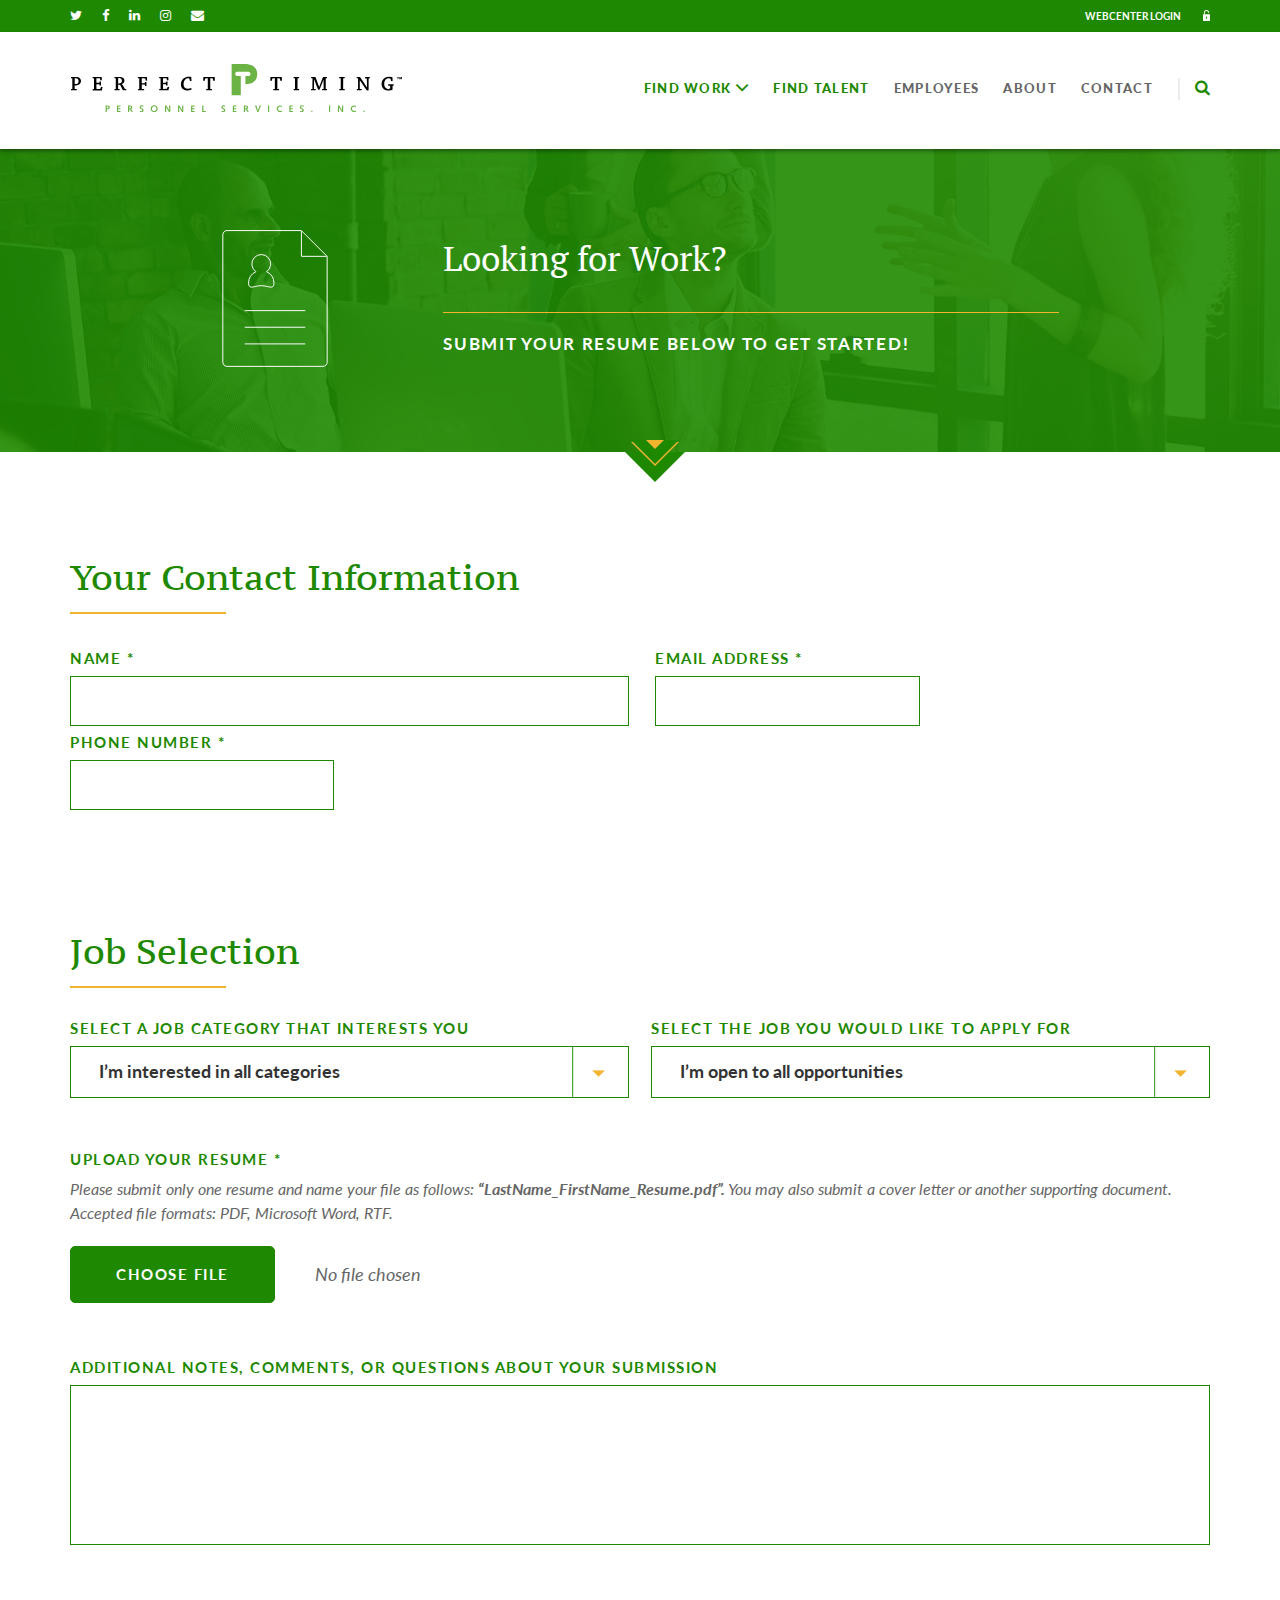
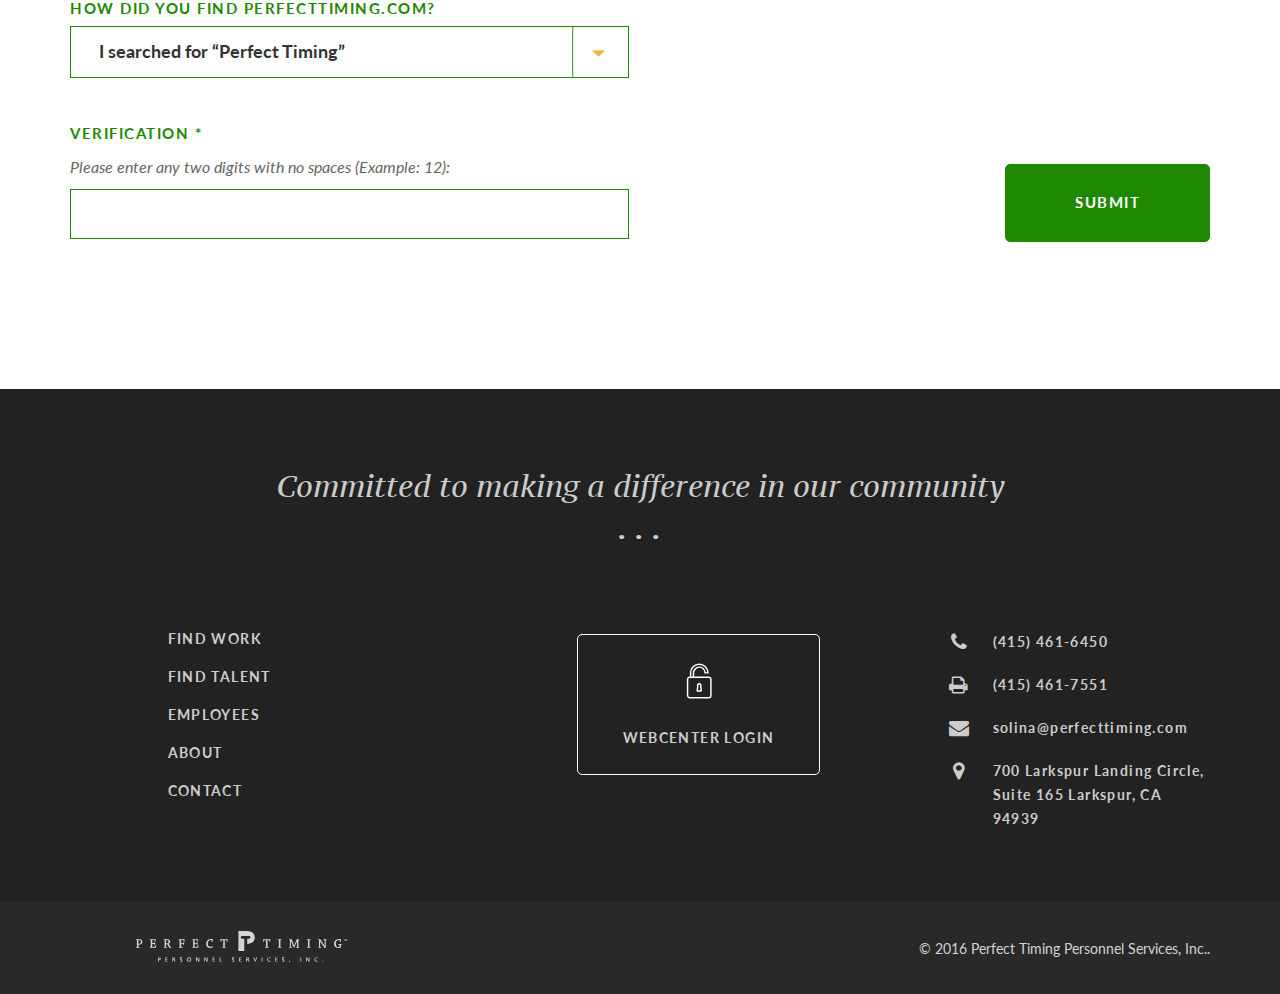
<file: resume.html>
<!DOCTYPE html>
<html lang="en">

<head>
    <meta charset="utf-8">
    <meta http-equiv="X-UA-Compatible" content="IE=edge">
    <meta name="viewport" content="width=device-width, initial-scale=1.0, user-scalable=0">
    <title>Submit Your Resume | Perfect Timing Personnel Services, Inc.</title>
    <link rel="icon" href="images/favicon.png" type="image/x-icon">
    <link href='https://fonts.googleapis.com/css?family=Lato:400,100,100italic,300,300italic,400italic,700,700italic,900,900italic' rel='stylesheet' type='text/css'>
    <link href='https://fonts.googleapis.com/css?family=PT+Serif+Caption:400,400italic' rel='stylesheet' type='text/css'>
    <link href='https://fonts.googleapis.com/css?family=PT+Serif:400,700italic,700,400italic' rel='stylesheet' type='text/css'>
    <link href="css/font-awesome.min.css" rel="stylesheet" type="text/css">
    <link href="css/bootstrap.min.css" rel="stylesheet">
    <link href="css/animate.min.css" rel="stylesheet" type="text/css">
    <link href="css/style.css" rel="stylesheet">
    <link rel="stylesheet" href="css/bootstrap-select.css">
 
 
    <link rel="stylesheet" href="css/jquery.mCustomScrollbar.css">

</head>

<body>
     <!--preloader-->
    <div class="preloader">
        <div class="cssload-thecube">
            <div class="cssload-cube cssload-c1"></div>
            <div class="cssload-cube cssload-c2"></div>
            <div class="cssload-cube cssload-c4"></div>
            <div class="cssload-cube cssload-c3"></div>
        </div>
    </div>
    <!--preloader-->
    <div class="main">
        <header class="header">
            <div class="container">
                <div class="header-inner">
                    <div class="top-social pull-left">
                        <ul>
                            <li><a href="https://www.twitter.com" target="_blank"><i class="fa fa-twitter" aria-hidden="true"></i></a></li>
                            <li><a href="https://www.facebook.com" target="_blank"><i class="fa fa-facebook" aria-hidden="true"></i></a></li>
                            <li><a href="https://www.linkedin.com" target="_blank"><i class="fa fa-linkedin" aria-hidden="true"></i></a></li>
                            <li><a href="https://www.instagram.com" target="_blank"><i class="fa fa-instagram" aria-hidden="true"></i></a></li>
                            <li><a href="#"><i class="fa fa-envelope" aria-hidden="true"></i></a></li>
                        </ul>
                    </div>
                    <div class="wc-login pull-right">
                        <ul>
                            <li><a href="#">webcenter login <i class="icons fa fa-lock1" aria-hidden="true"><span class="icons"></span></i></a></li>
                        </ul>
                    </div>
                </div>
            </div>
        </header>
        <nav id="nav" class="navbar navbar-default">
            <div class="container">
                <div class="navbar-header">
                    <button type="button" class="navbar-toggle collapsed" data-toggle="collapse" data-target="#navbar" aria-expanded="false" aria-controls="navbar"> <span class="sr-only">Toggle navigation</span> <span class="icon-bar"></span> <span class="icon-bar"></span> <span class="icon-bar"></span></button>
                    <a class="navbar-brand logo" href="index.html"><img src="images/logo.svg" alt="Logo" title=""></a>
                </div>
                <div id="navbar" class="navbar-collapse collapse">
                    <ul class="nav navbar-nav">
                        <li class="menu-item-has-children"><a href="find_work.html">Find work</a>
                            <ul class="submenu">
                                <li><a href="resume.html">Submit Resume</a></li>
                                <li><a href="view_job.html">View Jobs</a></li>
                            </ul>
                        </li>
                        <li><a href="find_talent.html">Find talent</a></li>
                        <li><a href="employees.html">Employees</a></li>
                        <li><a href="about.html">about</a></li>
                        <li><a href="contact.html">contact</a></li>
                        <li><a href="#">webcenter login</a></li>
                    </ul>
                    <div class="search-main">
                        <div class="search-icons">
                            <a class="search-btn active" href="javascript:void(0)"><i class="fa fa-search" aria-hidden="true"></i></a>
                            <a class="search-close-btn" href="javascript:void(0)"><i class="fa fa-times" aria-hidden="true"></i></a>
                        </div>
                        <div class="search-field">
                            <div class="search-field-inner">
                                <input type="text" class="form-control" name="name" placeholder="Type what you're looking for and press Enter to search">
                            </div>
                        </div>
                    </div>
                </div>
            </div>
        </nav>
        <section class="resume_banner wow fadeInDown">
            <div class="container">
                <div class="row">
                    <div class="col-sm-12">
                        <div class="resume_banner_innr">
                            <figure class="look_wrk_fig">
                                <svg id="Layer_43" data-name="Layer 43" xmlns="http://www.w3.org/2000/svg" viewBox="39 39 220 220"><path class="cls-1" d="M204.3,11.28V63a.36.36,0,0,0,.36.36h51.73"/><path class="cls-1" d="M257.25,63.36l-53-53H51.52a8.77,8.77,0,0,0-8.77,8.77V280.83a8.77,8.77,0,0,0,8.77,8.77h197a8.77,8.77,0,0,0,8.77-8.77Z"/><path class="cls-1" d="M132.79,94.93a19.36,19.36,0,1,0-22,0A26.08,26.08,0,0,0,95.7,118.58c0,14.41,11.69,5.11,26.1,5.11s26.1,9.3,26.1-5.11A26.08,26.08,0,0,0,132.79,94.93Z"/><line class="cls-1" x1="87.77" y1="174.96" x2="212.23" y2="174.96"/><line class="cls-1" x1="87.77" y1="209.16" x2="212.23" y2="209.16"/><line class="cls-1" x1="87.77" y1="243.36" x2="212.23" y2="243.36"/></svg>
                            </figure>
                            <div class="resume_section">
                                <h2>Looking for Work?</h2>
                                <p>Submit your resume below to get started!</p>
                            </div>
                        </div>
                    </div>
                </div>
            </div>
            <div class="bottom-arrow">
                <div class="bottom-arrow-inner">
                </div>
            </div>
        </section>
        <!--resume_banner end-->
        <section class="resume_info_sec">
            <div class="container">
                <div class="row">
                    <div class="col-sm-12">
                        <div class="contact_expnd_form">
                            <div class="contact_form_sec">
                                <form>
                                    <div class="frm_sec1">
                                        <h3>Your Contact Information</h3>
                                        <p class="inpt_title"><span><label>Name *</label></span>
                                            <input type="text">
                                        </p>

                                        <p>
                                            <span><label>email address *</label></span>
                                            <input type="email">
                                        </p>
                                        <p>
                                            <span><label>phone number *</label></span>
                                            <input type="text">
                                        </p>
                                    </div>
                                    <!--frm_sec1 end-->
                                    <div class="frm_sec2">
                                        <h3>Job Selection</h3>
                                        <div class="slct_cstm">
                                            <label>select a job category that interests you</label>
                                            <select class="selectpicker" id="first-disabled">
                                                <option>I’m interested in all categories</option>
                                                <option>Accounting &amp; Financial</option>
                                                <option>Administrative &amp; HR</option>
                                                <option>Construction Management</option>
                                                <option>Customer Service &amp; Support</option>
                                                <option>Marketing &amp; Communications</option>
                                                <option>Non-profit &amp; Public Agencies</option>
                     
                                            </select>
                                        </div>
                                        <div class="slct_cstm disable1 slct_section_opt">
                                            <label>select the job you would like to apply for</label>
                                             <select class="selectpicker" id="first-disabled1">
                                                <option>I’m open to all opportunities</option>
                                                <optgroup label="A">
                                                    <option><strong>Administrative Assistant - </strong> <b>Temporary, $20/hour</b></option>
                                                 <option>Administrative &amp; HR</option>   
                                                </optgroup>    
                                                <optgroup label="B">
                                                    <option><strong>Branch Manager - </strong> <b>Direct-to-Hire, $60,000 salary</b></option>
                                                 <option><strong>Business Analyst - </strong><b>Temporary, $30/hour</b></option>   
                                                </optgroup>  
                                                <optgroup label="C">
                                                    <option><strong>Construction Foreman - </strong> <b>Direct-to-Hire, $60,000 salary</b></option>
                                                    <option><strong>Contract Manager - </strong><b>Direct-to-Hire, $60,000 salary</b></option> 
                                                    <option><strong>Crane Operator - </strong><b>Temporary, $25/hour</b></option>    
                                                </optgroup> 
                                            </select>
                                        </div>
                                    </div>
                                    <!--frm_sec2 end-->
                                    <div class="upload_sec">
                                        <label>Upload your resume *</label>
                                        <p>Please submit only one resume and name your file as follows: <strong>“LastName_FirstName_Resume.pdf”.</strong> You may also submit a cover letter or another supporting document. Accepted file formats: PDF, Microsoft Word, RTF.</p>

                                        <div class="fileUpload btn-green">
                                            <span>Choose File</span>
                                            <input type="file" class="upload" id="uploadBtn">
                                        </div>
                                        <input disabled="" placeholder="No file chosen" id="uploadFile">
                                    </div>
                                    <!--upload_sec end-->
                                    <div class="adtnl_info">
                                        <p>
                                            <span><label>Additional notes, comments, or questions about your submission</label></span>
                                            <textarea></textarea>
                                        </p>
                                    </div>
                                    <!--adtnl_info end-->
                                    <p class="inpt_title slct_cstm btm_52">
                                        <span><label>How did you find perfecttiming.com?</label></span>
                                        <select class="selectpicker" id="first-disabled2">
                                            <option>I searched for “Perfect Timing”</option>
                                            <option>Accounting &amp; Financial</option>
                                            <option>Administrative &amp; HR</option>
                                            <option>Construction Management</option>
                                            <option>Customer Service &amp; Support</option>
                                            <option>Marketing &amp; Communications</option>
                                            <option>Non-profit &amp; Public Agencies</option>
                                        </select>
                                    </p>
                                    <p class="inpt_title">
                                        <span><label>verification *</label></span>
                                        <span>Please enter any two digits with no spaces (Example: 12):</span>
                                        <input type="text">
                                    </p>
                                    <div class="sbmt_btn"><a href="#" class="btn-green">Submit</a>
                                    </div>
                                </form>
                            </div>
                        </div>
                    </div>
                </div>
            </div>
        </section>

        <footer class="footer wow fadeInUp">
            <div class="container">
                <div class="widgets">
                    <h3>Committed to making a difference in our community</h3>
                    <div class="row">
                        <div class="col-lg-offset-1 col-lg-3 col-sm-4">
                            <div class="widget-box">
                                <div class="footer-menu">
                                    <ul>
                                        <li><a href="find_work.html">Find work</a>
                                        </li>
                                        <li><a href="find_talent.html">find talent</a>
                                        </li>
                                        <li><a href="employees.html">employees</a>
                                        </li>
                                        <li><a href="about.html">about</a>
                                        </li>
                                        <li><a href="contact.html">contact</a>
                                        </li>
                                    </ul>
                                </div>
                            </div>
                        </div>
                        <div class="col-lg-4 col-sm-4">
                            <div class="widget-box text-center pd-mdl"> <a href="#" class="btn-find webcenter-login">
                                <i class="webcenter-login-icon">
                                 <div class="webcenter-login-icon-static">
                                  <svg id="Layer_68" data-name="Layer 68" xmlns="http://www.w3.org/2000/svg" viewBox="3 3 49 74"><path class="cls-1" d="M48.05,74.26H8.51A4.5,4.5,0,0,1,4,69.77v-33a4.5,4.5,0,0,1,4.5-4.5h39a4.5,4.5,0,0,1,4.5,4.5V70.33A3.94,3.94,0,0,1,48.05,74.26Z"/><path class="cls-1" d="M10.16,32.38V23.58A17.92,17.92,0,0,1,46,23.3H40a11.92,11.92,0,0,0-23.84.28v8.71"/><path class="cls-1" d="M30.84,60.77H25.16a1.4,1.4,0,0,1-1.38-1.63L25,51.78l-.41-1.63A3.51,3.51,0,0,1,28,45.78h0a3.51,3.51,0,0,1,3.41,4.36L31,51.78l1.23,7.36A1.4,1.4,0,0,1,30.84,60.77Z"/></svg>     
                                 </div>  
                                 <div class="webcenter-login-icon-hov">
                                 <svg id="Layer_69" data-name="Layer 69" xmlns="http://www.w3.org/2000/svg" viewBox="3 3 49 74"><path class="cls-1" d="M10.06,33V23.23a17.92,17.92,0,0,1,35.83-.28h-6a11.92,11.92,0,0,0-23.84.28v9.71"/><path class="cls-1" d="M47.38,32.62h-39C5.92,32.62,4,34,4,36.44v33c0,2.48,1.92,5.2,4.41,5.2H47.95C50.12,74.62,52,72.15,52,70V36.44C52,34,49.87,32.62,47.38,32.62Zm-16.65,28H25.05a1.49,1.49,0,0,1-1.38-1.73l1.23-7.41-.41-1.66a3.51,3.51,0,1,1,6.81,0l-.41,1.63,1.23,7.46A1.48,1.48,0,0,1,30.74,60.62Z"/></svg>     
                                 </div>    
                                </i>
                                webcenter login</a> </div>
                        </div>
                        <div class="col-lg-offset-1 col-lg-3 col-sm-4">
                            <div class="widget-box">
                                <address>
                                    <p><a href="tel:4154616450"><i class="fa fa-phone" aria-hidden="true"></i>(415) 461-6450</a></p>
                                    <p><i class="fa fa-print" aria-hidden="true"></i>(415) 461-7551</p>
                                    <p><a href="mailto:solina@perfecttiming.com"><i class="fa fa-envelope" aria-hidden="true"></i>solina@perfecttiming.com</a></p>
                                    <p><i class="fa fa-map-marker" aria-hidden="true"></i>700 Larkspur Landing Circle,
                                        <br>Suite 165 Larkspur, CA 94939</p>
                                </address>
                            </div>
                        </div>
                    </div>
                </div>
            </div>
            <div class="footer-bottom">
                <div class="container">
                    <div class="footer-bottom-inner">
                        <div class="footer-logo">
                            <a href="index.html"><img src="images/footer_logo.svg" alt="Logo" title="">
                            </a>
                        </div>
                        <div class="copyright">&copy; 2016 Perfect Timing Personnel Services, Inc..</div>
                    </div>
                </div>
            </div>
        </footer>
    </div>
   
    <script src="https://ajax.googleapis.com/ajax/libs/jquery/1.11.3/jquery.min.js"></script>
    <script src="js/bootstrap-select.min.js" type="text/javascript"></script>

    <!-- Jquery Files Link -->
    <script type="text/javascript" src="js/jquery-2.1.4.min.js"></script>

    <!-- Sticky Nav -->
    <script type="text/javascript" src="js/jquery.sticky.js"></script>
    <script type="text/javascript">
        jQuery(window).load(function () {
            jQuery("#nav").sticky({
                topSpacing: 0
            });
        });
    </script>

    <!-- Search Box -->
    <script type="text/javascript">
        jQuery(".search-btn").click(function () {
            jQuery(".search-btn").removeClass("active");
            jQuery(".search-field").addClass("active");
            jQuery(".search-close-btn").addClass("active");
        });
        jQuery(".search-close-btn").click(function () {
            jQuery(".search-btn").addClass("active");
            jQuery(".search-close-btn").removeClass("active");
            jQuery(".search-field").removeClass("active");
        });
    </script>


    <script>
        window.setInterval(function () {
            console.log("Testing");
            var length_sec = jQuery(".process-succes-box").length;

            var index_class = jQuery(".process-succes-box").index(jQuery(".highlight"));
            // alert(index_class);
            var next_eq = parseInt(index_class) + 1;
            jQuery(".highlight").removeClass("highlight");
            if (next_eq == length_sec) {
                jQuery(".process-succes-box:first").addClass("highlight");
            } else {
                jQuery(".process-succes-box:eq(" + next_eq + ")").addClass("highlight");
            }

        }, 5000);
    </script>

    <!-- IE Smooth Scrolling -->
    <script type="text/javascript">
        if (navigator.userAgent.match(/Trident\/7\./)) { // if IE
            jQuery('body').on("mousewheel", function () {
                // remove default behavior
                event.preventDefault();

                //scroll without smoothing
                var wheelDelta = event.wheelDelta;
                var currentScrollPosition = window.pageYOffset;
                window.scrollTo(0, currentScrollPosition - wheelDelta);
            });
        }
    </script>
   <script>
        jQuery(function ($) {

            //Preloader
            var preloader = $('.preloader');
            $(window).load(function () {
                preloader.remove();
            });
        });
    </script>
    <!-- Animation -->
    <script type="text/javascript" src="js/wow.min.js"></script>
    <script type="text/javascript">
        var wow = new WOW({
            boxClass: 'wow',
            animateClass: 'animated',
            offset: 140,
            mobile: true,
            live: true,
            callback: function (box) {},
            scrollContainer: null
        });
        wow.init();
    </script>

    <script type="text/javascript" src="js/bootstrap.min.js"></script>
    <script>
        document.getElementById("uploadBtn").onchange = function () {
            document.getElementById("uploadFile").value = this.value;
        };
    </script>
       <script src="js/jquery.mCustomScrollbar.concat.min.js"></script>
<script>
		(function($){
			$(window).on("load",function(){
				
				$(".resume_info_sec .dropdown-menu").mCustomScrollbar({
					
					theme:"minimal-dark"
				});
		
				
			});
		})(jQuery);
	</script>
</body>

</html>
</file>
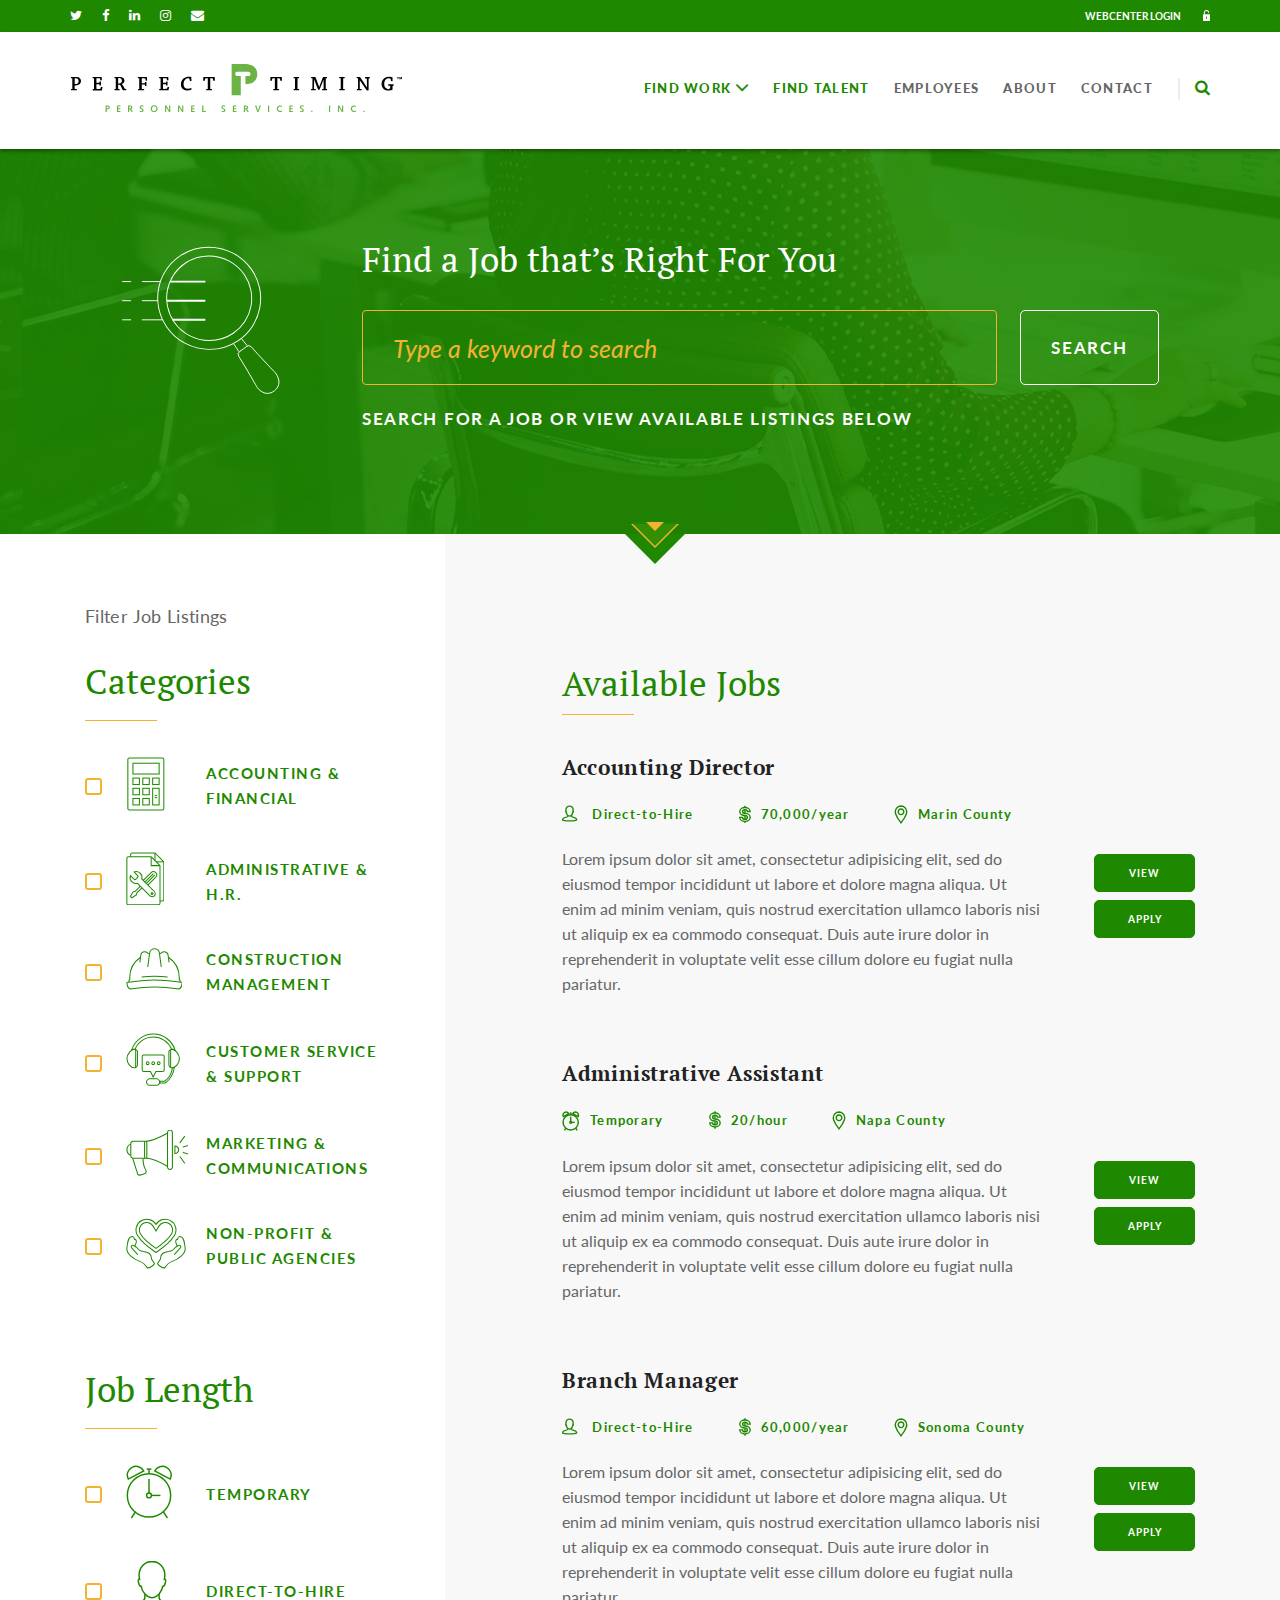
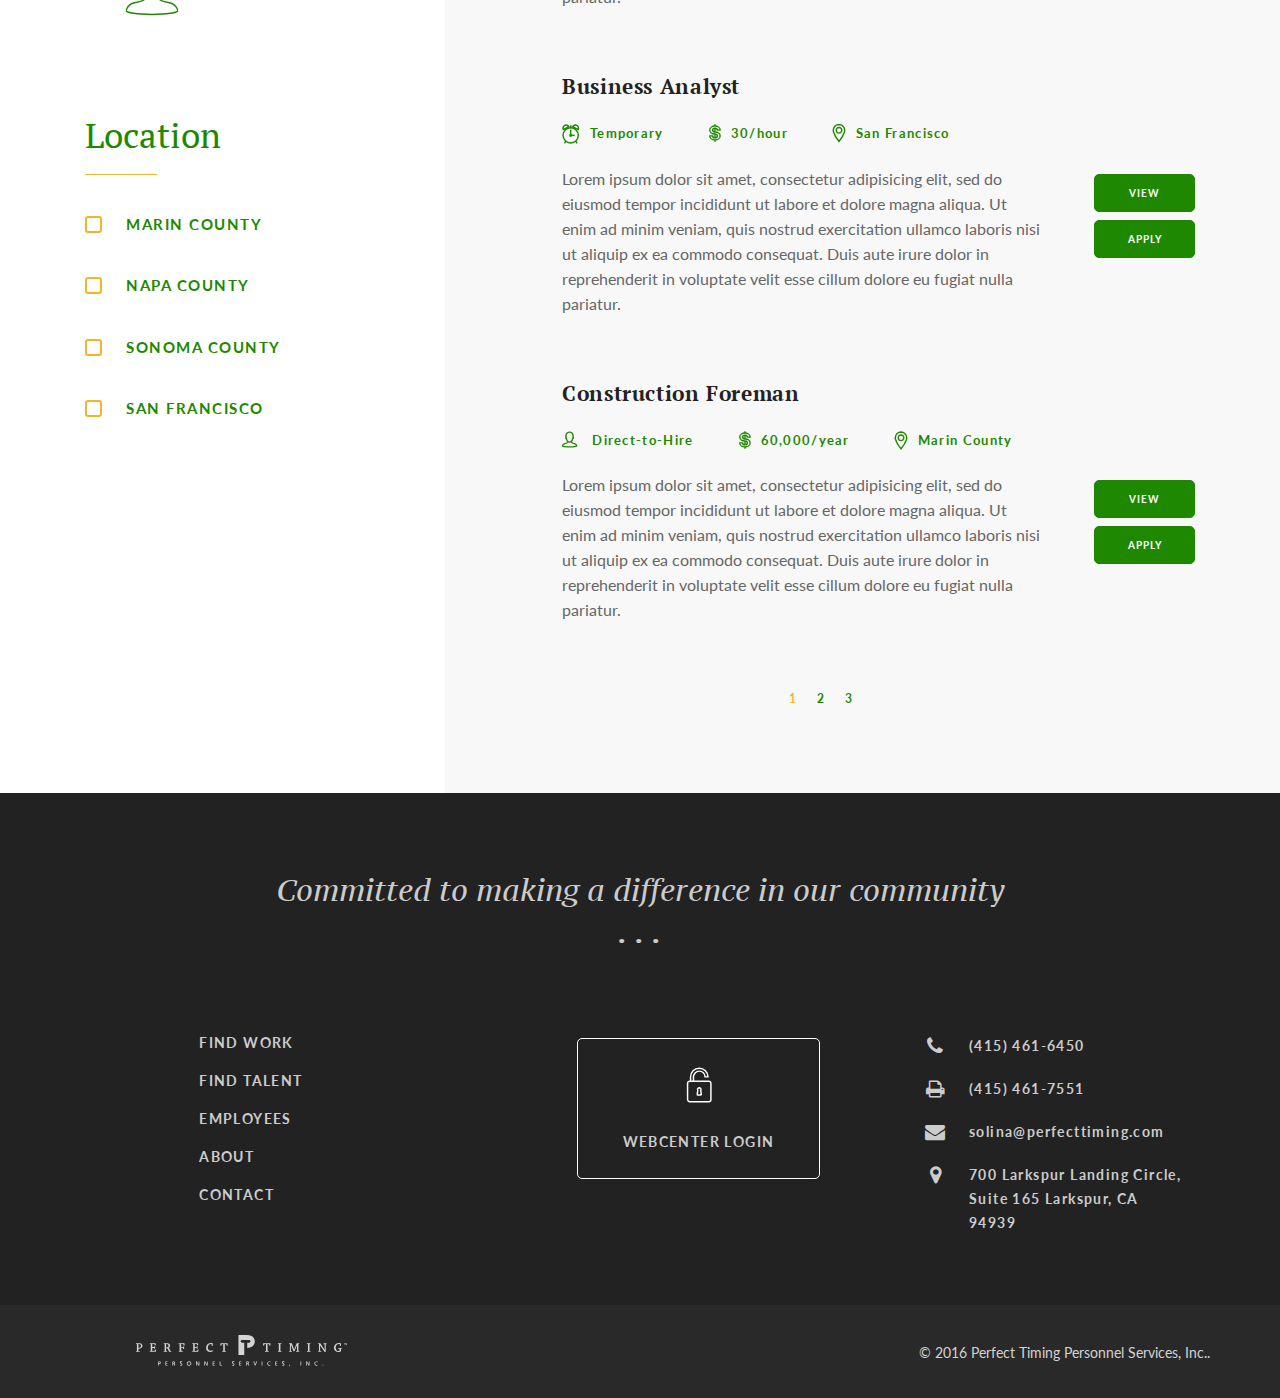
<file: view_job.html>
<!DOCTYPE html>
<html lang="en">

<head>
    <meta charset="utf-8">
    <meta http-equiv="X-UA-Compatible" content="IE=edge">
    <meta name="viewport" content="width=device-width, initial-scale=1.0, user-scalable=0">
    <title>View Job | Perfect Timing Personnel Services, Inc. </title>
    <link rel="icon" href="images/favicon.png" type="image/x-icon">
    <link href='https://fonts.googleapis.com/css?family=Lato:400,100,100italic,300,300italic,400italic,700,700italic,900,900italic' rel='stylesheet' type='text/css'>
    <link href='https://fonts.googleapis.com/css?family=PT+Serif+Caption:400,400italic' rel='stylesheet' type='text/css'>
    <link href='https://fonts.googleapis.com/css?family=PT+Serif:400,700italic,700,400italic' rel='stylesheet' type='text/css'>
    <link href="css/font-awesome.min.css" rel="stylesheet" type="text/css">
    <link href="css/bootstrap.min.css" rel="stylesheet">
    <link href="css/animate.min.css" rel="stylesheet" type="text/css">
    <link href="css/style.css" rel="stylesheet"> </head>

<body>
     <!--preloader-->
    <div class="preloader">
        <div class="cssload-thecube">
            <div class="cssload-cube cssload-c1"></div>
            <div class="cssload-cube cssload-c2"></div>
            <div class="cssload-cube cssload-c4"></div>
            <div class="cssload-cube cssload-c3"></div>
        </div>
    </div>
    <!--preloader-->
    <div class="main">
        <header class="header">
            <div class="container">
                <div class="header-inner">
                    <div class="top-social pull-left">
                        <ul>
                            <li><a href="https://www.twitter.com" target="_blank"><i class="fa fa-twitter" aria-hidden="true"></i></a></li>
                            <li><a href="https://www.facebook.com" target="_blank"><i class="fa fa-facebook" aria-hidden="true"></i></a></li>
                            <li><a href="https://www.linkedin.com" target="_blank"><i class="fa fa-linkedin" aria-hidden="true"></i></a></li>
                            <li><a href="https://www.instagram.com" target="_blank"><i class="fa fa-instagram" aria-hidden="true"></i></a></li>
                            <li><a href="#"><i class="fa fa-envelope" aria-hidden="true"></i></a></li>
                        </ul>
                    </div>
                    <div class="wc-login pull-right">
                        <ul>
                            <li><a href="#">webcenter login <i class="icons fa fa-lock1" aria-hidden="true"><span class="icons"></span></i></a></li>
                        </ul>
                    </div>
                </div>
            </div>
        </header>
        <nav id="nav" class="navbar navbar-default">
            <div class="container">
                <div class="navbar-header">
                    <button type="button" class="navbar-toggle collapsed" data-toggle="collapse" data-target="#navbar" aria-expanded="false" aria-controls="navbar"> <span class="sr-only">Toggle navigation</span> <span class="icon-bar"></span> <span class="icon-bar"></span> <span class="icon-bar"></span></button>
                    <a class="navbar-brand logo" href="index.html"><img src="images/logo.svg" alt="Logo" title=""></a>
                </div>
                <div id="navbar" class="navbar-collapse collapse">
                    <ul class="nav navbar-nav">
                        <li class="menu-item-has-children"><a href="find_work.html">Find work</a>
                            <ul class="submenu">
                                <li><a href="resume.html">Submit Resume</a></li>
                                <li><a href="view_job.html">View Jobs</a></li>
                            </ul>
                        </li>
                        <li><a href="find_talent.html">Find talent</a></li>
                        <li><a href="employees.html">Employees</a></li>
                        <li><a href="about.html">about</a></li>
                        <li><a href="contact.html">contact</a></li>
                        <li><a href="#">webcenter login</a></li>
                    </ul>
                    <div class="search-main">
                        <div class="search-icons"> <a class="search-btn active" href="javascript:void(0)"><i class="fa fa-search" aria-hidden="true"></i></a> <a class="search-close-btn" href="javascript:void(0)"><i class="fa fa-times" aria-hidden="true"></i></a> </div>
                        <div class="search-field">
                            <div class="search-field-inner">
                                <input type="text" class="form-control" name="name" placeholder="Type what you're looking for and press Enter to search"> </div>
                        </div>
                    </div>
                </div>
            </div>
        </nav>
        <section class="view_job_sec wow fadeInDown">
            <div class="container">
                <div class="row">
                    <div class="col-sm-12">
                        <div class="view_job_sec_innr">
                            <figure class="view_job_mgnify">
                                <svg id="Layer_47" data-name="Layer 47" xmlns="http://www.w3.org/2000/svg" viewBox="14 13 316 316">
                                    <path class="cls-1" d="M250.19,236.18c-3.78-5.88-7.44-11.42-10.86-16.37m15.74-11.69c3.72,4.85,8,10.1,12.49,15.51" />
                                    <path class="cls-2" d="M187.21,18.5A107.72,107.72,0,0,1,276.1,65.09a105.29,105.29,0,0,1-27.65,147.14A106.09,106.09,0,0,1,188.9,230.4,107.7,107.7,0,0,1,100,183.82,105.36,105.36,0,0,1,127.68,36.65,106.11,106.11,0,0,1,187.21,18.5m0-2A107.45,107.45,0,0,0,98.39,185,109.67,109.67,0,0,0,188.9,232.4a108.14,108.14,0,0,0,60.67-18.52A107.29,107.29,0,0,0,277.74,64,109.69,109.69,0,0,0,187.21,16.5Z" />
                                    <path class="cls-2" d="M187.36,37.1a88.81,88.81,0,0,1,73.29,38.41,86.8,86.8,0,0,1-22.8,121.31,87.46,87.46,0,0,1-49.1,15,88.8,88.8,0,0,1-73.27-38.41A86.86,86.86,0,0,1,138.28,52.07a87.49,87.49,0,0,1,49.08-15m0-2a88.94,88.94,0,0,0-73.52,139.43,90.77,90.77,0,0,0,74.91,39.27A89.51,89.51,0,0,0,239,198.48a88.8,88.8,0,0,0,23.32-124.1A90.79,90.79,0,0,0,187.36,35.1Z" />
                                    <path class="cls-1" d="M326.62,280.45s-29.89-30.94-50.1-54a7.76,7.76,0,0,0-10.82-.8q-2.53,2.14-5.2,4.15-3.91,2.94-8,5.52A7.74,7.74,0,0,0,250,246c16.48,26.27,38.43,65,38.43,65,9.71,12.79,23.4,17,36.16,7.24S336.33,293.25,326.62,280.45Z" />
                                    <line class="cls-3" x1="47.26" y1="89.58" x2="85.95" y2="89.58" />
                                    <line class="cls-3" x1="47.26" y1="129.57" x2="80.95" y2="129.57" />
                                    <line class="cls-3" x1="47.26" y1="169.57" x2="90.95" y2="169.57" />
                                    <line class="cls-3" x1="5.93" y1="89.58" x2="24.59" y2="89.58" />
                                    <line class="cls-3" x1="5.93" y1="129.57" x2="24.59" y2="129.57" />
                                    <line class="cls-3" x1="5.93" y1="169.57" x2="24.59" y2="169.57" />
                                    <line class="cls-4" x1="106.2" y1="89.58" x2="179.94" y2="89.58" />
                                    <line class="cls-4" x1="99.91" y1="129.57" x2="179.94" y2="129.57" />
                                    <line class="cls-4" x1="111.51" y1="169.57" x2="179.94" y2="169.57" /> </svg>
                            </figure>
                            <div class="search_section">
                                <h2>Find a Job that’s Right For You</h2>
                                <div class="search_bx">
                                    <input type="text" class="form-control" placeholder="Type a keyword to search">
                                    <input type="submit" value="Search">
                                    <p>Search for a job or view available listings below</p>
                                </div>
                            </div>
                        </div>
                    </div>
                </div>
            </div>
            <div class="bottom-arrow">
                <div class="bottom-arrow-inner"> </div>
            </div>
        </section>
        <!--view_job_sec end-->
        <section class="job_listing_sec">
            <div class="container">
                <div class="row">
                    <div class="col-sm-4 job_listing_sidebar">
                        <h5>Filter Job Listings</h5>
                        <div class="cat_filter wow fadeInUp">
                            <h2>Categories</h2>
                            <ul>
                                <li>
                                    <div class="cat_filter_innr">
                                        <div class="squaredchk">
                                            <input type="checkbox" name="check" id="squaredChk" value="None">
                                            <label for="squaredChk"></label>
                                        </div>
                                        <figure> <i class="accounting-financial-icon-small">
                                             <div class="accounting-financial-icon-small-static">
                                             <svg id="Layer_52" data-name="Layer 52" xmlns="http://www.w3.org/2000/svg" viewBox="32 33 114 114"><rect class="cls-1" x="37.42" y="14" width="105.16" height="152" rx="4.64" ry="4.64"/><rect class="cls-1" x="52.28" y="29.25" width="76.58" height="31.61"/><rect class="cls-1" x="52.28" y="72.69" width="18.92" height="18.92"/><rect class="cls-1" x="81.11" y="72.69" width="18.92" height="18.92"/><rect class="cls-1" x="109.94" y="72.69" width="18.92" height="18.92"/><rect class="cls-1" x="52.28" y="102.55" width="18.92" height="18.92"/><rect class="cls-1" x="81.11" y="102.55" width="18.92" height="18.92"/><rect class="cls-1" x="52.28" y="132.24" width="18.92" height="18.92"/><rect class="cls-1" x="81.11" y="132.24" width="18.92" height="18.92"/><rect class="cls-1" x="109.94" y="102.55" width="18.92" height="48.61"/><line class="cls-1" x1="115.76" y1="123.86" x2="123.05" y2="123.86"/><line class="cls-1" x1="115.76" y1="129.86" x2="123.05" y2="129.86"/></svg> 
                                             </div>
                                             <div class="accounting-financial-icon-small-hov">
                                               <svg id="Layer_53" data-name="Layer 53" xmlns="http://www.w3.org/2000/svg" viewBox="32 33 114 114"><path class="cls-1" d="M137.94,14H42.06a4.64,4.64,0,0,0-4.64,4.64V161.36A4.64,4.64,0,0,0,42.06,166h95.88a4.64,4.64,0,0,0,4.64-4.64V18.64A4.64,4.64,0,0,0,137.94,14Zm-9.08,46.86H52.28V29.25h76.58Z"/><rect class="cls-2" x="52.28" y="72.69" width="18.92" height="18.92"/><rect class="cls-2" x="81.11" y="72.69" width="18.92" height="18.92"/><rect class="cls-2" x="109.94" y="72.69" width="18.92" height="18.92"/><rect class="cls-2" x="52.28" y="102.55" width="18.92" height="18.92"/><rect class="cls-2" x="81.11" y="102.55" width="18.92" height="18.92"/><rect class="cls-2" x="52.28" y="132.24" width="18.92" height="18.92"/><rect class="cls-2" x="81.11" y="132.24" width="18.92" height="18.92"/><rect class="cls-2" x="109.94" y="102.55" width="18.92" height="48.61"/><line class="cls-2" x1="115.76" y1="123.86" x2="123.05" y2="123.86"/><line class="cls-2" x1="115.76" y1="129.86" x2="123.05" y2="129.86"/></svg>    
                                             </div>   
                                            </i> </figure> <a href="#" title="">Accounting &amp; Financial</a> <span>Only</span> </div>
                                </li>
                                <li>
                                    <div class="cat_filter_innr">
                                        <div class="squaredchk">
                                            <input type="checkbox" name="check" id="squaredChk1" value="None">
                                            <label for="squaredChk1"></label>
                                        </div>
                                        <figure><i class="administrative-hr-icon-small">
                                             <div class="administrative-hr-icon-small-static">
                                             <svg id="Layer_54" data-name="Layer 54" xmlns="http://www.w3.org/2000/svg" viewBox="33 33 112 112"><path class="cls-1" d="M79.65,90.42A17.52,17.52,0,0,0,56.81,69.7L67.46,80.36a3.77,3.77,0,0,1,0,5.33L65.16,88c-.13.12-.27.23-.39.35s-.24.26-.35.39L62.11,91a3.77,3.77,0,0,1-5.33,0L46.12,80.38a17.52,17.52,0,0,0,20.72,22.84l36.87,36.87a9.05,9.05,0,1,0,12.8-12.8Zm31.86,44.66a2.69,2.69,0,1,1,0-3.81A2.69,2.69,0,0,1,111.5,135.08Z"/><path class="cls-1" d="M97.42,108.3,120.62,85A9.54,9.54,0,0,0,107.13,71.5L83.93,94.81"/><path class="cls-2" d="M112.93,75.15,89.15,99"/><path class="cls-2" d="M117,79.22,93.23,103.11"/><polyline class="cls-1" points="75.31 111.65 60.49 126.67 54.27 128.34 45.91 141.28 50.49 145.85 63.42 137.49 65.09 131.28 80.38 116.73"/><path class="cls-1" d="M107.19,25.43V50.87a.18.18,0,0,0,.18.18h25.44"/><path class="cls-1" d="M133.24,51l-26-26H39.84a4.31,4.31,0,0,0-4.31,4.31v132.6a4.31,4.31,0,0,0,4.31,4.31h89.08a4.31,4.31,0,0,0,4.31-4.31Z"/><line class="cls-1" x1="122.01" y1="39.82" x2="144.04" y2="39.82"/><line class="cls-1" x1="118.42" y1="14.2" x2="118.42" y2="36.23"/><path class="cls-1" d="M133.24,155h6.92a4.31,4.31,0,0,0,4.31-4.31V39.82l-26-26H51.07a4.31,4.31,0,0,0-4.31,4.31V25"/></svg>     
                                             </div>
                                             <div class="administrative-hr-icon-small-hov">
                                              <svg id="Layer_55" data-name="Layer 55" xmlns="http://www.w3.org/2000/svg" viewBox="33 33 112 112"><path class="cls-1" d="M133.24,51l-26-26H39.84a4.31,4.31,0,0,0-4.31,4.31v132.6a4.31,4.31,0,0,0,4.31,4.31h89.08a4.31,4.31,0,0,0,4.31-4.31Z"/><path class="cls-2" d="M107.19,23V50.87a.18.18,0,0,0,.18.18h27.9"/><path class="cls-3" d="M79.65,90.45A17.52,17.52,0,0,0,56.81,69.72L67.46,80.38a3.77,3.77,0,0,1,0,5.33L65.16,88c-.13.12-.27.23-.39.35s-.24.26-.35.39l-2.31,2.31a3.77,3.77,0,0,1-5.33,0L46.12,80.41a17.52,17.52,0,0,0,20.72,22.84l36.87,36.87a9.05,9.05,0,1,0,12.8-12.8Zm31.86,44.66a2.69,2.69,0,1,1,0-3.81A2.69,2.69,0,0,1,111.5,135.11Z"/><path class="cls-3" d="M97.42,108.33,120.62,85a9.54,9.54,0,0,0-13.49-13.49L83.93,94.84"/><path class="cls-4" d="M112.93,75.17,89.15,99.06"/><path class="cls-4" d="M117,79.24,93.23,103.13"/><polyline class="cls-3" points="75.31 111.68 60.49 126.69 54.27 128.36 45.91 141.3 50.49 145.88 63.42 137.52 65.09 131.3 80.38 116.75"/><path class="cls-1" d="M118.42,13.77H51.07a4.31,4.31,0,0,0-4.31,4.31V21h62.09l28.39,28.39V155h2.92a4.31,4.31,0,0,0,4.31-4.31V39.82Z"/></svg>
                                             </div>
                                            </i> </figure> <a href="#" title="">Administrative &amp; H.r.</a> <span>Only</span> </div>
                                </li>
                                <li>
                                    <div class="cat_filter_innr">
                                        <div class="squaredchk">
                                            <input type="checkbox" name="check" id="squaredChk2" value="None">
                                            <label for="squaredChk2"></label>
                                        </div>
                                        <figure><i class="construction-management-icon-small">
                                             <div class="construction-management-icon-small-static">
                                              <svg id="Layer_56" data-name="Layer 56" xmlns="http://www.w3.org/2000/svg" viewBox="27 29 123 123"><line class="cls-1" x1="109.77" y1="84.59" x2="104.33" y2="43.73"/><line class="cls-1" x1="75.65" y1="43.73" x2="70.22" y2="84.59"/><line class="cls-1" x1="132.68" y1="70.96" x2="130.7" y2="56.04"/><line class="cls-1" x1="49.06" y1="56.21" x2="47.1" y2="70.96"/><path class="cls-1" d="M8.94,132.07,10.83,140a11.48,11.48,0,0,0,13,8.68,411.45,411.45,0,0,1,132.31,0,11.48,11.48,0,0,0,13-8.68l1.9-8a2.41,2.41,0,0,0-2.38-3c-14.34.18-30.76-6.61-78.69-6.61s-62.38,7.2-78.59,6.66A2.43,2.43,0,0,0,8.94,132.07Z"/><path class="cls-1" d="M164.2,128.88l.81-3.22a2.8,2.8,0,0,0-2.71-3.48h0c.17-2,.26-4,.26-6.06A72.49,72.49,0,0,0,130.7,56l-.79-5.76a11.67,11.67,0,0,0-10.26-10.14,11.43,11.43,0,0,0-9.11,3.19,6.69,6.69,0,0,1-6,1.68h0l-.12-.9A14.74,14.74,0,0,0,91,31.21,14.47,14.47,0,0,0,75.65,43.73L75.48,45,75,45.1a6.48,6.48,0,0,1-5.82-1.79,11.42,11.42,0,0,0-8-3.22h0A11.45,11.45,0,0,0,49.91,50l-.85,6.22a72.48,72.48,0,0,0-31.63,59.91c0,2,.09,4.06.26,6.06h0A2.8,2.8,0,0,0,15,125.66l.81,3.22"/><path class="cls-1" d="M128.16,113.66Q109.31,111.91,90,111.9q-19,0-37.58,1.71"/></svg>     
                                             </div>
                                             <div class="construction-management-icon-small-hov">
                                              <svg id="Layer_57" data-name="Layer 57" xmlns="http://www.w3.org/2000/svg" viewBox="27 29 123 123"><path class="cls-1" d="M164.2,128.88l.81-3.22a2.8,2.8,0,0,0-2.71-3.48h0c.17-2,.26-4,.26-6.06A72.49,72.49,0,0,0,130.7,56l-.79-5.76a11.67,11.67,0,0,0-10.26-10.14,11.43,11.43,0,0,0-9.11,3.19,6.69,6.69,0,0,1-6,1.68h0l-.12-.9A14.74,14.74,0,0,0,91,31.21,14.47,14.47,0,0,0,75.65,43.73L75.48,45,75,45.1a6.48,6.48,0,0,1-5.82-1.79,11.42,11.42,0,0,0-8-3.22h0A11.45,11.45,0,0,0,49.91,50l-.85,6.22a72.48,72.48,0,0,0-31.63,59.91c0,2,.09,4.06.26,6.06h0A2.8,2.8,0,0,0,15,125.66l.81,3.22"/><path class="cls-2" d="M128.16,111.66Q109.31,109.91,90,109.9q-19,0-37.58,1.71"/><line class="cls-2" x1="74.55" y1="38.82" x2="68.5" y2="84.59"/><line class="cls-2" x1="105.59" y1="38.82" x2="111.64" y2="84.59"/><line class="cls-2" x1="47.43" y1="52.95" x2="44.99" y2="70.96"/><line class="cls-2" x1="132.33" y1="52.95" x2="134.77" y2="70.96"/><path class="cls-1" d="M8.94,132.07,10.83,140a11.48,11.48,0,0,0,13,8.68,411.45,411.45,0,0,1,132.31,0,11.48,11.48,0,0,0,13-8.68l1.9-8a2.41,2.41,0,0,0-2.38-3c-14.34.18-30.76-6.61-78.69-6.61s-62.38,7.2-78.59,6.66A2.43,2.43,0,0,0,8.94,132.07Z"/><path class="cls-3" d="M168.68,127c-14.34.18-30.76-6.61-78.69-6.61s-62.38,7.2-78.59,6.66"/></svg>     
                                             </div>
                                            </i> </figure> <a href="#" title="">CONSTRUCTION MANAGEMENT</a> <span>Only</span> </div>
                                </li>
                                <li>
                                    <div class="cat_filter_innr">
                                        <div class="squaredchk">
                                            <input type="checkbox" name="check" id="squaredChk3" value="None">
                                            <label for="squaredChk3"></label>
                                        </div>
                                        <figure><i class="customer-service-support-icon-small">
                                             <div class="customer-service-support-icon-small-static">
                                              <svg id="Layer_58" data-name="Layer 58" xmlns="http://www.w3.org/2000/svg" viewBox="10 13 159 159"><path class="cls-1" d="M33.43,59.28c-6.86,0-20.57,13.71-20.57,27.43s10.29,27.43,22.29,27.43c3.43,0,8.57-5.14,8.57-8.57V64.42A12.86,12.86,0,0,0,33.43,59.28Zm113.14,0a12.86,12.86,0,0,0-10.29,5.14v41.14c0,3.43,5.14,8.57,8.57,8.57,12,0,22.29-13.71,22.29-27.43S153.43,59.28,146.57,59.28Z"/><path class="cls-1" d="M145.37,59.28c.13,0,.27,0,.41,0s.52,0,.79,0c2.24,0,5.21,1.47,8.2,3.92a66.83,66.83,0,0,0-127.92-2,11,11,0,0,1,5.38-1.9c.24,0,.47,0,.7,0l.5,0a12.83,12.83,0,0,1,3.08.38,58.28,58.28,0,0,1,107.88-.33C144.71,59.3,145,59.28,145.37,59.28Z"/><path class="cls-1" d="M146.7,114c-1.19,8-5.9,28.64-23.62,39.55H109.31a8.55,8.55,0,0,1,0,5.14H124.8S148,147.08,152,112.48A17.33,17.33,0,0,1,146.7,114Z"/><path class="cls-1" d="M118.41,76.26H61.68a4,4,0,0,0-4,4v40.52a4.05,4.05,0,0,0,4.05,4.05H81.94L90,141.08l8.1-16.21h20.07a4.24,4.24,0,0,0,4.24-4.24V80.31A4.05,4.05,0,0,0,118.41,76.26ZM73.84,104.62a4.05,4.05,0,1,1,4.05-4.05A4.05,4.05,0,0,1,73.84,104.62Zm16.21,0a4.05,4.05,0,1,1,4.05-4.05A4.05,4.05,0,0,1,90,104.62Zm16.21,0a4.05,4.05,0,1,1,4.05-4.05A4.05,4.05,0,0,1,106.25,104.62Z"/><line class="cls-1" x1="38.55" y1="60.34" x2="38.55" y2="112.9"/><line class="cls-1" x1="141.45" y1="60.34" x2="141.45" y2="112.9"/><path class="cls-1" d="M70.27,156.14c0,3.18,1.77,6.08,4.7,8.33a4.1,4.1,0,0,0,2.49.83h25a4.1,4.1,0,0,0,2.49-.83c2.93-2.24,4.7-5.15,4.7-8.33,0-3.82-2.57-7.25-6.63-9.6a3.93,3.93,0,0,0-2-.5H78.88a3.93,3.93,0,0,0-2,.5C72.84,148.89,70.27,152.31,70.27,156.14Z"/></svg>     
                                             </div>
                                             <div class="customer-service-support-icon-small-hov">
                                              <svg id="Layer_59" data-name="Layer 59" xmlns="http://www.w3.org/2000/svg" viewBox="10 13 159 159"><path class="cls-1" d="M33.43,59.28c-6.86,0-20.57,13.71-20.57,27.43s10.29,27.43,22.29,27.43c3.43,0,8.57-5.14,8.57-8.57V64.42A12.86,12.86,0,0,0,33.43,59.28Zm113.14,0a12.86,12.86,0,0,0-10.29,5.14v41.14c0,3.43,5.14,8.57,8.57,8.57,12,0,22.29-13.71,22.29-27.43S153.43,59.28,146.57,59.28Z"/><path class="cls-1" d="M118.41,76.26H61.68a4,4,0,0,0-4,4v40.52a4.05,4.05,0,0,0,4.05,4.05H81.94L90,141.08l8.1-16.21h20.07a4.24,4.24,0,0,0,4.24-4.24V80.31A4.05,4.05,0,0,0,118.41,76.26ZM73.84,104.62a4.05,4.05,0,1,1,4.05-4.05A4.05,4.05,0,0,1,73.84,104.62Zm16.21,0a4.05,4.05,0,1,1,4.05-4.05A4.05,4.05,0,0,1,90,104.62Zm16.21,0a4.05,4.05,0,1,1,4.05-4.05A4.05,4.05,0,0,1,106.25,104.62Z"/><line class="cls-2" x1="38.55" y1="58.96" x2="38.55" y2="114.27"/><line class="cls-2" x1="141.45" y1="58.96" x2="141.45" y2="114.27"/><path class="cls-1" d="M70.27,156.14c0,3.18,1.77,6.08,4.7,8.33a4.1,4.1,0,0,0,2.49.83h25a4.1,4.1,0,0,0,2.49-.83c2.93-2.24,4.7-5.15,4.7-8.33,0-3.82-2.57-7.25-6.63-9.6a3.93,3.93,0,0,0-2-.5H78.88a3.93,3.93,0,0,0-2,.5C72.84,148.89,70.27,152.31,70.27,156.14Z"/><path class="cls-1" d="M146.57,55.28a13.58,13.58,0,0,1,6.11,1.8,66.82,66.82,0,0,0-124.1-.67,12.37,12.37,0,0,1,4.85-1.13,16.69,16.69,0,0,1,4.74.68,58.27,58.27,0,0,1,104.58-.23A16.75,16.75,0,0,1,146.57,55.28Z"/><path class="cls-1" d="M146,118.1c-2,9.56-7.65,26.1-22.87,35.47h-9.66a11.82,11.82,0,0,1,0,5.14H124.8s21.11-10.61,26.54-41.68A20.27,20.27,0,0,1,146,118.1Z"/></svg>     
                                             </div>
                                            </i> </figure> <a href="#" title="">Customer Service &amp; Support</a> <span>Only</span> </div>
                                </li>
                                <li>
                                    <div class="cat_filter_innr">
                                        <div class="squaredchk">
                                            <input type="checkbox" name="check" id="squaredChk4" value="None">
                                            <label for="squaredChk4"></label>
                                        </div>
                                        <figure> <i class="marketing-communications-icon-small">
                                             <div class="marketing-communications-icon-small-static">
                                             <svg id="Layer_60" data-name="Layer 60" xmlns="http://www.w3.org/2000/svg" viewBox="25 26 130 130"><path class="cls-1" d="M119.24,35.29C108.76,41,77,57.58,60.44,57.58"/><path class="cls-1" d="M60.44,106c17.67,0,48.5,16.45,58.79,22.23"/><path class="cls-1" d="M15.49,65.94a17.29,17.29,0,0,0,0,31.7"/><path class="cls-1" d="M140.57,71.41V92.16a10.38,10.38,0,1,0,0-20.75Z"/><path class="cls-1" d="M21.26,106.27,35.31,150a4.43,4.43,0,0,0,4.84,3.46c7.26-.69,12.8-2.77,15.91-4.84a7.2,7.2,0,0,0,2.08-1.38,6.75,6.75,0,0,0,0-8c-1.75-2.75-4.94-8.74-6.58-19a87.77,87.77,0,0,1-1-13.83"/><path class="cls-1" d="M22.86,57.58a6.94,6.94,0,0,0-6.92,6.92V99.08a6.94,6.94,0,0,0,5.31,6.73,6.79,6.79,0,0,0,1.61.19H61.25V57.58Z"/><path class="cls-1" d="M133.54,33.37a6.92,6.92,0,1,0-13.83,0v96.84a6.92,6.92,0,1,0,13.83,0V33.37Z"/><line class="cls-2" x1="155.1" y1="101.71" x2="167.96" y2="119.41"/><line class="cls-2" x1="164.09" y1="89.35" x2="184.89" y2="96.11"/><line class="cls-2" x1="164.09" y1="74.06" x2="184.89" y2="67.3"/><line class="cls-2" x1="155.1" y1="61.7" x2="167.96" y2="44"/><path class="cls-1" d="M54.91,106V57.58"/></svg>   
                                             </div>
                                             <div class="marketing-communications-icon-small-hov">
                                             <svg id="Layer_61" data-name="Layer 61" xmlns="http://www.w3.org/2000/svg" viewBox="25 26 130 130"><path class="cls-1" d="M15.49,65.94a17.29,17.29,0,0,0,0,31.7"/><path class="cls-1" d="M140.57,71.41V92.16a10.38,10.38,0,1,0,0-20.75Z"/><path class="cls-1" d="M51.56,120.29a84,84,0,0,1-1-10.13H22.87l-.37,0L35.31,150a4.43,4.43,0,0,0,4.84,3.46c7.26-.69,12.8-2.77,15.91-4.84a7.2,7.2,0,0,0,2.08-1.38,6.75,6.75,0,0,0,0-8C56.39,136.57,53.2,130.57,51.56,120.29Z"/><path class="cls-1" d="M22.86,57.58a6.94,6.94,0,0,0-6.92,6.92V99.08a6.94,6.94,0,0,0,5.31,6.73,6.79,6.79,0,0,0,1.61.19H61.25V57.58Z"/><path class="cls-1" d="M115.54,37.28c-12.91,6.85-40.15,20.29-55.1,20.29V106c15.9,0,42.43,13.31,55.1,20.19Z"/><path class="cls-1" d="M133.54,33.37a6.92,6.92,0,1,0-13.83,0v96.84a6.92,6.92,0,1,0,13.83,0V33.37Z"/><line class="cls-2" x1="155.1" y1="101.71" x2="167.96" y2="119.41"/><line class="cls-2" x1="164.09" y1="89.35" x2="184.89" y2="96.11"/><line class="cls-2" x1="164.09" y1="74.06" x2="184.89" y2="67.3"/><line class="cls-2" x1="155.1" y1="61.7" x2="167.96" y2="44"/><path class="cls-3" d="M54.91,107.14V56.52"/><path class="cls-3" d="M13.8,98.91V64.75"/><path class="cls-3" d="M61.25,107.14V56.52"/></svg>   
                                             </div>   
                                            </i> </figure> <a href="#" title="">Marketing &amp; Communications</a> <span>Only</span> </div>
                                </li>
                                <li>
                                    <div class="cat_filter_innr">
                                        <div class="squaredchk">
                                            <input type="checkbox" name="check" id="squaredChk5" value="None">
                                            <label for="squaredChk5"></label>
                                        </div>
                                        <figure> <i class="non-profit-public-agencies-icon-small">
                                             <div class="non-profit-public-agencies-icon-small-static">
                                              <svg id="Layer_62" xmlns="http://www.w3.org/2000/svg" xmlns:xlink="http://www.w3.org/1999/xlink" viewBox="15 15 150 150" style="enable-background:new 0 0 180 180;" xml:space="preserve">
                                               <path class="st0" d="M36.3,122.8l-19.4-21.2c0.2-1.8,0.8-4.8,2.5-5.8c1.4-0.8,3.9-0.3,7.1,1.5c6.7,3.8,9.1,6.6,11.1,8.9
	c2.1,2.5,4,4.6,9.3,6c1.6,0.4,3.5,0.7,5.6,1.1c13.3,2.1,24.3,5.1,24.2,20.7c0,0.5,0.1,0.9,0.3,1.4c0.7,1.4,6.2,9.9,8.7,13.9
	c-2.6,3.6-10.1,12.5-21.3,12.4c-5.4-9.2-13.8-16.2-23.8-19.9c-15-5.5-38.2-20.9-36.3-38.6c2.2-21.5,7.5-32,10.6-32.5
	c0.4-0.1,0.9,0.5,1.2,0.2c0.8-0.5,4.3-1.8,6.3-1.1s3.1,4.4,3.8,6.6c0.7,2.7,0.9,0.8,2.5,1.1c0.8,0.4,5.2,2.6,2.7,10.9
	c0,0-3.1,7.3-3,9"/>
                                                <path class="st0" d="M90,116.6c0,0,41.3-27.5,54.6-50.6c8.7-15.2,3.4-34.6-11.9-43.3c-14.9-8.5-33.8-3.6-42.8,11
	C80.8,18.7,61.3,14,46.3,23.2c-14.6,9-19.5,27.9-11,42.8C48.7,89.1,90,116.6,90,116.6z"/>
                                                  <path class="st0" d="M90,104.4C76.5,94.8,52.6,75.9,44,61c-6.1-10.3-2.7-23.7,7.7-29.8s23.7-2.7,29.8,7.7L90,53l8.6-14.1
	c6.1-10.3,19.5-13.7,29.8-7.6c10.3,6.1,13.7,19.4,7.6,29.7C127.4,75.9,103.5,94.8,90,104.4z"/>
                                                  <path class="st0" d="M143.7,122.8l19.4-21.2c-0.2-1.8-0.8-4.8-2.5-5.8c-1.4-0.8-3.9-0.3-7.1,1.5c-6.7,3.8-9.1,6.6-11.1,8.9
	c-2.1,2.5-4,4.6-9.3,6c-1.6,0.4-3.5,0.7-5.6,1.1c-13.3,2.1-24.3,5.1-24.2,20.7c0,0.5-0.1,0.9-0.3,1.4c-0.7,1.4-6.2,9.9-8.7,13.9
	c2.6,3.6,10.1,12.5,21.3,12.4c5.4-9.2,13.8-16.2,23.8-19.9c15-5.5,38.2-20.9,36.4-38.6c-2.2-21.5-7.5-32-10.6-32.5
	c-0.4-0.1-0.9,0.5-1.2,0.2c-0.8-0.5-4.3-1.8-6.3-1.1s-3.1,4.4-3.8,6.6c-0.7,2.7-0.9,0.8-2.4,1.1c-0.8,0.4-5.2,2.6-2.7,10.9
	c0,0,3.1,7.3,3.1,9"/>
                                                  </svg>
     
                                             </div>    
                                             <div class="non-profit-public-agencies-icon-small-hov">
                                             <svg id="Layer_63" xmlns="http://www.w3.org/2000/svg" xmlns:xlink="http://www.w3.org/1999/xlink"
	 viewBox="15 15 150 150" style="enable-background:new 0 0 180 180;" xml:space="preserve">
                                                 <path class="st0" d="M36.3,122.8l-19.4-21.2c0.2-1.8,0.8-4.8,2.5-5.8c1.4-0.8,3.9-0.3,7.1,1.5c6.7,3.8,9.1,6.6,11.1,8.9
	c2.1,2.5,4,4.6,9.3,6c1.6,0.4,3.5,0.7,5.6,1.1c13.3,2.1,24.3,5.1,24.2,20.7c0,0.5,0.1,0.9,0.3,1.4c0.7,1.4,6.2,9.9,8.7,13.9
	c-2.6,3.6-10.1,12.5-21.3,12.4c-5.4-9.2-13.8-16.2-23.8-19.9c-15-5.5-38.2-20.9-36.3-38.6c2.2-21.5,7.5-32,10.6-32.5
	c0.4-0.1,0.9,0.5,1.2,0.2c0.8-0.5,4.3-1.8,6.3-1.1s3.1,4.4,3.8,6.6c0.7,2.7,0.9,0.8,2.5,1.1c0.8,0.4,5.2,2.6,2.7,10.9
	c0,0-3.1,7.3-3,9"/>
                                                 <path class="st0" d="M143.7,122.8l19.4-21.2c-0.2-1.8-0.8-4.8-2.5-5.8c-1.4-0.8-3.9-0.3-7.1,1.5c-6.7,3.8-9.1,6.6-11.1,8.9
	c-2.1,2.5-4,4.6-9.3,6c-1.6,0.4-3.5,0.7-5.6,1.1c-13.3,2.1-24.3,5.1-24.2,20.7c0,0.5-0.1,0.9-0.3,1.4c-0.7,1.4-6.2,9.9-8.7,13.9
	c2.6,3.6,10.1,12.5,21.3,12.4c5.4-9.2,13.8-16.2,23.8-19.9c15-5.5,38.2-20.9,36.4-38.6c-2.2-21.5-7.5-32-10.6-32.5
	c-0.4-0.1-0.9,0.5-1.2,0.2c-0.8-0.5-4.3-1.8-6.3-1.1s-3.1,4.4-3.8,6.6c-0.7,2.7-0.9,0.8-2.4,1.1c-0.8,0.4-5.2,2.6-2.7,10.9
	c0,0,3.1,7.3,3.1,9"/>
                                                 <path class="st0" d="M90,116.6c0,0,41.3-27.5,54.6-50.6c8.7-15.2,3.4-34.6-11.9-43.3c-14.9-8.5-33.8-3.6-42.8,11
	C80.8,18.7,61.3,14,46.3,23.2c-14.6,9-19.5,27.9-11,42.8C48.7,89.1,90,116.6,90,116.6z"/>
                                                 <path class="st1" d="M90,104.4C76.5,94.8,52.6,75.9,44,61c-6.1-10.3-2.7-23.7,7.7-29.8s23.7-2.7,29.8,7.7L90,53l8.6-14.1
	c6.1-10.3,19.5-13.7,29.8-7.6c10.3,6.1,13.7,19.4,7.6,29.7C127.4,75.9,103.5,94.8,90,104.4z"/>
                                                 <path class="st1" d="M36.3,122.8l-19.4-21.2c0.2-1.8,0.8-4.8,2.5-5.8c1.4-0.8,6.7-0.1,9.9,1.7c6.7,3.8,8.2,5.5,10.1,7.8"/>
                                                 <path class="st1" d="M143.7,122.8l19.4-21.2c-0.2-1.8-0.8-4.8-2.5-5.8c-1.4-0.8-6.7-0.1-9.9,1.7c-6.7,3.8-8.2,5.5-10.1,7.8"/>
                                                 </svg>

                                             </div>       
                                            </i> </figure> <a href="#" title="">Non-profit &amp; Public Agencies</a> <span>Only</span> </div>
                                </li>
                            </ul>
                        </div>
                        <!--cat_filter end-->
                        <div class="cat_filter wow fadeInUp">
                            <h2>Job Length</h2>
                            <ul>
                                <li>
                                    <div class="cat_filter_innr">
                                        <div class="squaredchk">
                                            <input type="checkbox" name="check" id="squaredChk6" value="None">
                                            <label for="squaredChk6"></label>
                                        </div>
                                        <figure><i class="clock-filter-small">
                                               <div class="clock-filter-small-static">
                                                <svg id="Layer_64" data-name="Layer 64" xmlns="http://www.w3.org/2000/svg" viewBox="17 17 95 95"><circle class="cls-1" cx="64.5" cy="71.57" r="44.73"/><line class="cls-1" x1="36.46" y1="105.31" x2="28.02" y2="118.6"/><line class="cls-1" x1="94.11" y1="105.31" x2="102.55" y2="118.6"/><path class="cls-1" d="M29.44,13.44a18,18,0,0,0-7.68,24.34l32-16.65A18,18,0,0,0,29.44,13.44Z"/><path class="cls-1" d="M100.56,13.44a18,18,0,0,1,7.68,24.34l-32-16.65A18,18,0,0,1,100.56,13.44Z"/><line class="cls-1" x1="64.5" y1="17.13" x2="64.5" y2="26.84"/><line class="cls-1" x1="59.65" y1="17.13" x2="69.36" y2="17.13"/><circle class="cls-1" cx="64.5" cy="71.57" r="4.96"/><line class="cls-1" x1="64.5" y1="66.6" x2="64.5" y2="37.78"/><line class="cls-1" x1="69.47" y1="71.57" x2="88.12" y2="71.57"/></svg>   
                                               </div>
                                               <div class="clock-filter-small-hov">
                                                <svg id="Layer_65" data-name="Layer 65" xmlns="http://www.w3.org/2000/svg" viewBox="17 17 95 95">><path class="cls-1" d="M65,117.29A45.73,45.73,0,1,1,110.7,71.57,45.78,45.78,0,0,1,65,117.29Zm0-89.46A43.73,43.73,0,1,0,108.7,71.57,43.78,43.78,0,0,0,65,27.84Z"/><line class="cls-2" x1="36.92" y1="105.31" x2="28.49" y2="118.6"/><line class="cls-2" x1="94.58" y1="105.31" x2="103.02" y2="118.6"/><path class="cls-2" d="M29.9,13.44a18,18,0,0,0-7.68,24.34l32-16.65A18,18,0,0,0,29.9,13.44Z"/><path class="cls-2" d="M101,13.44a18,18,0,0,1,7.68,24.34l-32-16.65A18,18,0,0,1,101,13.44Z"/><line class="cls-2" x1="64.97" y1="17.13" x2="64.97" y2="26.84"/><line class="cls-2" x1="60.12" y1="17.13" x2="69.83" y2="17.13"/><path class="cls-1" d="M65,26.84A44.73,44.73,0,1,0,109.7,71.57,44.73,44.73,0,0,0,65,26.84ZM88.59,72.57H70.84A6,6,0,1,1,64,65.69V37.78h2V65.69a6,6,0,0,1,4.87,4.87H88.59Z"/><circle class="cls-1" cx="64.97" cy="71.57" r="3.96"/></svg>   
                                               </div>
                                            </i> 
                                        </figure> <a href="#" title="">Temporary</a> <span>Only</span> </div>
                                </li>
                                <li>
                                    <div class="cat_filter_innr">
                                        <div class="squaredchk">
                                            <input type="checkbox" name="check" id="squaredChk7" value="None">
                                            <label for="squaredChk7"></label>
                                        </div>
                                        <figure>
                                            <i class="user-filter-small">
                                             <div class="user-filter-small-static">
                                               <svg id="Layer_66" data-name="Layer 66" xmlns="http://www.w3.org/2000/svg" viewBox="12 13 106 106"><path class="cls-1" d="M43.14,61.76s.4,7.21,7.06,14.93h0c1.4,1.7,6.85,7.7,14.1,8C69.63,84.9,75,82,80.14,76.06h0c6.17-7.48,6.56-14.31,6.56-14.31s3.61.6,5.62-8-2-6.62-2-6.62c5.21-27.28-16.07-34.7-16.07-34.7a23.81,23.81,0,0,0-9.32-1.1,23.77,23.77,0,0,0-9.32,1.1s-21.29,7.42-16.07,34.7c0,0-4-2-2,6.62S43.14,61.76,43.14,61.76Z"/><path class="cls-1" d="M50.49,77.69c0,2.2-.14,8.87-.53,9.9-1.2,3.21-14.84,6.62-20.46,7.62s-12.64,3.21-17.05,14.84,109.5,11.64,105.08,0-11.43-13.84-17.05-14.84S81.24,90.79,80,87.59c-.4-1.08-.53-7.87-.53-10.18"/></svg>     
                                             </div>
                                             <div class="user-filter-small-hov">
                                              <svg id="Layer_67" data-name="Layer 67" xmlns="http://www.w3.org/2000/svg" viewBox="12 13 106 106"><path class="cls-1" d="M64.82,85.73h-.56c-7.63-.32-13.28-6.48-14.83-8.37l-.07-.08a29.63,29.63,0,0,1-7.12-14.56c-1.48-.34-4.11-2-5.68-8.72-.95-4.08-.76-6.48.59-7.55A2.31,2.31,0,0,1,38.31,46C36.08,32.28,40.6,23.72,44.87,18.9a27.45,27.45,0,0,1,10.41-7.4,25.15,25.15,0,0,1,9.65-1.16,25.17,25.17,0,0,1,9.61,1.15c.26.09,21.36,7.78,17,34.48a2.32,2.32,0,0,1,1.16.48c1.35,1.07,1.54,3.46.59,7.55-1.58,6.78-4.21,8.38-5.69,8.72a29.56,29.56,0,0,1-6.69,14l-.66.8,0,0C75.23,83,70.05,85.73,64.82,85.73Z"/><path class="cls-1" d="M118.48,109.72C114.07,98.1,107,95.38,100.67,94.25c-7.46-1.33-18.85-4.72-19.69-7a50.84,50.84,0,0,1-.43-6.92l-.07.09-.15-.14c-5,4.94-10.18,7.44-15.5,7.44h-.63c-6.75-.28-12-4.58-14.73-7.36a52,52,0,0,1-.43,6.9c-.85,2.27-12.23,5.65-19.7,7C23,95.38,15.93,98.1,11.52,109.72c-.29.77-.5,2.28,1.43,3.72,5.59,4.2,28.82,6.31,52,6.31s46.46-2.1,52-6.31C119,112,118.77,110.49,118.48,109.72Z"/></svg>      
                                             </div>   
                                            </i> </figure> <a href="#" title="">Direct-to-hire</a> <span>Only</span> </div>
                                </li>
                            </ul>
                        </div>
                        <!--cat_filter end-->
                        <div class="cat_filter wow fadeInUp">
                            <h2>Location</h2>
                            <ul>
                                <li>
                                    <div class="cat_filter_innr">
                                        <div class="squaredchk">
                                            <input type="checkbox" name="check" id="squaredChk8" value="None">
                                            <label for="squaredChk8"></label>
                                        </div> <a href="#" title="">Marin county</a> <span>Only</span> </div>
                                </li>
                                <li>
                                    <div class="cat_filter_innr">
                                        <div class="squaredchk">
                                            <input type="checkbox" name="check" id="squaredChk9" value="None">
                                            <label for="squaredChk9"></label>
                                        </div> <a href="#" title="">Napa county</a> <span>Only</span> </div>
                                </li>
                                <li>
                                    <div class="cat_filter_innr">
                                        <div class="squaredchk">
                                            <input type="checkbox" name="check" id="squaredChk10" value="None">
                                            <label for="squaredChk10"></label>
                                        </div> <a href="#" title="">sonoma county</a> <span>Only</span> </div>
                                </li>
                                <li>
                                    <div class="cat_filter_innr">
                                        <div class="squaredchk">
                                            <input type="checkbox" name="check" id="squaredChk11" value="None">
                                            <label for="squaredChk11"></label>
                                        </div> <a href="#" title="">san francisco</a> <span>Only</span> </div>
                                </li>
                            </ul>
                        </div>
                        <!--cat_filter end-->
                    </div>
                    <div class="col-sm-8 job_listing_info">
                        <div class="job_list_bx">
                            <h2>Available Jobs</h2>
                            <div class="job_list_view wow fadeInUp">
                                <h4>Accounting Director</h4>
                                <ul>
                                    <li> <i class="job_user">
                     
                                             <svg id="Layer_48" data-name="Layer 48" xmlns="http://www.w3.org/2000/svg" viewBox="8 7 36 36"><path class="cls-1" d="M18.27,24a8.47,8.47,0,0,0,2.18,4.6h0a6.56,6.56,0,0,0,4.34,2.47c1.64.06,3.28-.83,4.88-2.66h0a8.42,8.42,0,0,0,2-4.41s1.11.19,1.73-2.47-.62-2-.62-2c1.61-8.41-5-10.69-5-10.69A7.34,7.34,0,0,0,25,8.46a7.32,7.32,0,0,0-2.87.34s-6.56,2.29-5,10.69c0,0-1.24-.62-.62,2S18.27,24,18.27,24Z"/><path class="cls-1" d="M20.53,28.91A22.75,22.75,0,0,1,20.37,32c-.37,1-4.57,2-6.3,2.35s-3.89,1-5.25,4.57,33.74,3.59,32.38,0-3.52-4.26-5.25-4.57S30,32.95,29.63,32a22.58,22.58,0,0,1-.16-3.14"/></svg>    
                                            </i> Direct-to-Hire </li>
                                    <li><i class="job_dollar">
                            <svg id="Layer_49" data-name="Layer 49" xmlns="http://www.w3.org/2000/svg" viewBox="10 10 28 28"><path class="cls-1" d="M25,39.9c-6.15,0-11.15-3.86-11.15-8.61h6c0,2.18,2.3,4,5.13,4s5.13-1.78,5.13-4-2.3-4-5.13-4c-6.15,0-11.15-3.86-11.15-8.61s5-8.61,11.15-8.61S36.15,14,36.15,18.71h-6c0-2.18-2.3-4-5.13-4s-5.13,1.78-5.13,4,2.3,4,5.13,4c6.15,0,11.15,3.86,11.15,8.61S31.15,39.9,25,39.9Z"/><line class="cls-1" x1="25" y1="6.04" x2="25" y2="10.1"/><line class="cls-1" x1="25" y1="39.9" x2="25" y2="43.96"/><line class="cls-1" x1="25" y1="27.95" x2="25" y2="35.24"/><line class="cls-1" x1="25" y1="15.28" x2="25" y2="22.57"/></svg>
                            </i>70,000/year</li>
                                    <li><i class="job_pin">
                             <svg id="Layer_50" data-name="Layer 50" xmlns="http://www.w3.org/2000/svg" viewBox="10 10 30 30"><path class="cls-1" d="M25,6.93A12.24,12.24,0,0,0,12.76,19.17c0,.14,0,.29,0,.44a12.22,12.22,0,0,0,.7,3.68C16.08,31.87,25,43.07,25,43.07s8.92-11.2,11.53-19.78a12.19,12.19,0,0,0,.7-3.68q0-.22,0-.44A12.24,12.24,0,0,0,25,6.93Zm0,18.24a6,6,0,1,1,6-6A6,6,0,0,1,25,25.17Z"/></svg>
                            </i>Marin County</li>
                                </ul>
                                <div class="job_list_info_main">
                                    <div class="info_main_lft">
                                        <p>Lorem ipsum dolor sit amet, consectetur adipisicing elit, sed do eiusmod tempor incididunt ut labore et dolore magna aliqua. Ut enim ad minim veniam, quis nostrud exercitation ullamco laboris nisi ut aliquip ex ea commodo consequat. Duis aute irure dolor in reprehenderit in voluptate velit esse cillum dolore eu fugiat nulla pariatur. </p>
                                    </div>
                                    <div class="info_main_rght"> <a href="#" class="btn-green" title="">view</a> <a href="#" class="btn-green" title="">Apply</a> </div>
                                </div>
                            </div>
                            <!--job_list_view end-->
                            <div class="job_list_view wow fadeInUp">
                                <h4>Administrative Assistant</h4>
                                <ul>
                                    <li><i class="job_clock">
                            <svg id="Layer_51" data-name="Layer 51" xmlns="http://www.w3.org/2000/svg" viewBox="7 6 37 37"><circle class="cls-1" cx="24.83" cy="27.3" r="15.7"/><line class="cls-1" x1="14.98" y1="39.15" x2="12.02" y2="43.81"/><line class="cls-1" x1="35.22" y1="39.15" x2="38.18" y2="43.81"/><path class="cls-1" d="M12.52,6.9a6.33,6.33,0,0,0-2.7,8.54L21.06,9.6A6.33,6.33,0,0,0,12.52,6.9Z"/><path class="cls-1" d="M37.48,6.9a6.33,6.33,0,0,1,2.7,8.54L28.94,9.6A6.33,6.33,0,0,1,37.48,6.9Z"/><line class="cls-1" x1="24.83" y1="8.2" x2="24.83" y2="11.6"/><line class="cls-1" x1="23.12" y1="8.2" x2="26.53" y2="8.2"/><circle class="cls-1" cx="24.83" cy="27.3" r="1.74"/><line class="cls-1" x1="24.83" y1="25.56" x2="24.83" y2="15.44"/><line class="cls-1" x1="26.57" y1="27.3" x2="33.11" y2="27.3"/></svg>
                            </i>Temporary</li>
                                    <li><i class="job_dollar">
                             <svg id="Layer_49" data-name="Layer 49" xmlns="http://www.w3.org/2000/svg" viewBox="10 11 28 28"><path class="cls-1" d="M25,39.9c-6.15,0-11.15-3.86-11.15-8.61h6c0,2.18,2.3,4,5.13,4s5.13-1.78,5.13-4-2.3-4-5.13-4c-6.15,0-11.15-3.86-11.15-8.61s5-8.61,11.15-8.61S36.15,14,36.15,18.71h-6c0-2.18-2.3-4-5.13-4s-5.13,1.78-5.13,4,2.3,4,5.13,4c6.15,0,11.15,3.86,11.15,8.61S31.15,39.9,25,39.9Z"/><line class="cls-1" x1="25" y1="6.04" x2="25" y2="10.1"/><line class="cls-1" x1="25" y1="39.9" x2="25" y2="43.96"/><line class="cls-1" x1="25" y1="27.95" x2="25" y2="35.24"/><line class="cls-1" x1="25" y1="15.28" x2="25" y2="22.57"/></svg>
                            </i>20/hour</li>
                                    <li><i class="job_pin">
                             <svg id="Layer_50" data-name="Layer 50" xmlns="http://www.w3.org/2000/svg" viewBox="10 10 30 30"><path class="cls-1" d="M25,6.93A12.24,12.24,0,0,0,12.76,19.17c0,.14,0,.29,0,.44a12.22,12.22,0,0,0,.7,3.68C16.08,31.87,25,43.07,25,43.07s8.92-11.2,11.53-19.78a12.19,12.19,0,0,0,.7-3.68q0-.22,0-.44A12.24,12.24,0,0,0,25,6.93Zm0,18.24a6,6,0,1,1,6-6A6,6,0,0,1,25,25.17Z"/></svg>
                            </i>Napa County</li>
                                </ul>
                                <div class="job_list_info_main">
                                    <div class="info_main_lft">
                                        <p>Lorem ipsum dolor sit amet, consectetur adipisicing elit, sed do eiusmod tempor incididunt ut labore et dolore magna aliqua. Ut enim ad minim veniam, quis nostrud exercitation ullamco laboris nisi ut aliquip ex ea commodo consequat. Duis aute irure dolor in reprehenderit in voluptate velit esse cillum dolore eu fugiat nulla pariatur. </p>
                                    </div>
                                    <div class="info_main_rght"> <a href="#" class="btn-green" title="">view</a> <a href="#" class="btn-green" title="">Apply</a> </div>
                                </div>
                            </div>
                            <!--job_list_view end-->
                            <div class="job_list_view wow fadeInUp">
                                <h4>Branch Manager</h4>
                                <ul>
                                    <li> <i class="job_user">
                     
                                             <svg id="Layer_48" data-name="Layer 48" xmlns="http://www.w3.org/2000/svg" viewBox="8 7 36 36"><path class="cls-1" d="M18.27,24a8.47,8.47,0,0,0,2.18,4.6h0a6.56,6.56,0,0,0,4.34,2.47c1.64.06,3.28-.83,4.88-2.66h0a8.42,8.42,0,0,0,2-4.41s1.11.19,1.73-2.47-.62-2-.62-2c1.61-8.41-5-10.69-5-10.69A7.34,7.34,0,0,0,25,8.46a7.32,7.32,0,0,0-2.87.34s-6.56,2.29-5,10.69c0,0-1.24-.62-.62,2S18.27,24,18.27,24Z"/><path class="cls-1" d="M20.53,28.91A22.75,22.75,0,0,1,20.37,32c-.37,1-4.57,2-6.3,2.35s-3.89,1-5.25,4.57,33.74,3.59,32.38,0-3.52-4.26-5.25-4.57S30,32.95,29.63,32a22.58,22.58,0,0,1-.16-3.14"/></svg>    
                                            </i> Direct-to-Hire</li>
                                    <li><i class="job_dollar">
                             <svg id="Layer_49" data-name="Layer 49" xmlns="http://www.w3.org/2000/svg" viewBox="10 11 28 28"><path class="cls-1" d="M25,39.9c-6.15,0-11.15-3.86-11.15-8.61h6c0,2.18,2.3,4,5.13,4s5.13-1.78,5.13-4-2.3-4-5.13-4c-6.15,0-11.15-3.86-11.15-8.61s5-8.61,11.15-8.61S36.15,14,36.15,18.71h-6c0-2.18-2.3-4-5.13-4s-5.13,1.78-5.13,4,2.3,4,5.13,4c6.15,0,11.15,3.86,11.15,8.61S31.15,39.9,25,39.9Z"/><line class="cls-1" x1="25" y1="6.04" x2="25" y2="10.1"/><line class="cls-1" x1="25" y1="39.9" x2="25" y2="43.96"/><line class="cls-1" x1="25" y1="27.95" x2="25" y2="35.24"/><line class="cls-1" x1="25" y1="15.28" x2="25" y2="22.57"/></svg>
                            </i>60,000/year</li>
                                    <li><i class="job_pin">
                            <svg id="Layer_50" data-name="Layer 50" xmlns="http://www.w3.org/2000/svg" viewBox="10 10 30 30"><path class="cls-1" d="M25,6.93A12.24,12.24,0,0,0,12.76,19.17c0,.14,0,.29,0,.44a12.22,12.22,0,0,0,.7,3.68C16.08,31.87,25,43.07,25,43.07s8.92-11.2,11.53-19.78a12.19,12.19,0,0,0,.7-3.68q0-.22,0-.44A12.24,12.24,0,0,0,25,6.93Zm0,18.24a6,6,0,1,1,6-6A6,6,0,0,1,25,25.17Z"/></svg>
                            </i>Sonoma County</li>
                                </ul>
                                <div class="job_list_info_main">
                                    <div class="info_main_lft">
                                        <p>Lorem ipsum dolor sit amet, consectetur adipisicing elit, sed do eiusmod tempor incididunt ut labore et dolore magna aliqua. Ut enim ad minim veniam, quis nostrud exercitation ullamco laboris nisi ut aliquip ex ea commodo consequat. Duis aute irure dolor in reprehenderit in voluptate velit esse cillum dolore eu fugiat nulla pariatur. </p>
                                    </div>
                                    <div class="info_main_rght"> <a href="#" class="btn-green" title="">view</a> <a href="#" class="btn-green" title="">Apply</a> </div>
                                </div>
                            </div>
                            <!--job_list_view end-->
                            <div class="job_list_view wow fadeInUp">
                                <h4>Business Analyst</h4>
                                <ul>
                                    <li><i class="job_clock">
                            <svg id="Layer_51" data-name="Layer 51" xmlns="http://www.w3.org/2000/svg" viewBox="7 6 37 37"><circle class="cls-1" cx="24.83" cy="27.3" r="15.7"/><line class="cls-1" x1="14.98" y1="39.15" x2="12.02" y2="43.81"/><line class="cls-1" x1="35.22" y1="39.15" x2="38.18" y2="43.81"/><path class="cls-1" d="M12.52,6.9a6.33,6.33,0,0,0-2.7,8.54L21.06,9.6A6.33,6.33,0,0,0,12.52,6.9Z"/><path class="cls-1" d="M37.48,6.9a6.33,6.33,0,0,1,2.7,8.54L28.94,9.6A6.33,6.33,0,0,1,37.48,6.9Z"/><line class="cls-1" x1="24.83" y1="8.2" x2="24.83" y2="11.6"/><line class="cls-1" x1="23.12" y1="8.2" x2="26.53" y2="8.2"/><circle class="cls-1" cx="24.83" cy="27.3" r="1.74"/><line class="cls-1" x1="24.83" y1="25.56" x2="24.83" y2="15.44"/><line class="cls-1" x1="26.57" y1="27.3" x2="33.11" y2="27.3"/></svg>
                            </i>Temporary</li>
                                    <li><i class="job_dollar">
                            <svg id="Layer_49" data-name="Layer 49" xmlns="http://www.w3.org/2000/svg" viewBox="10 11 28 28"><path class="cls-1" d="M25,39.9c-6.15,0-11.15-3.86-11.15-8.61h6c0,2.18,2.3,4,5.13,4s5.13-1.78,5.13-4-2.3-4-5.13-4c-6.15,0-11.15-3.86-11.15-8.61s5-8.61,11.15-8.61S36.15,14,36.15,18.71h-6c0-2.18-2.3-4-5.13-4s-5.13,1.78-5.13,4,2.3,4,5.13,4c6.15,0,11.15,3.86,11.15,8.61S31.15,39.9,25,39.9Z"/><line class="cls-1" x1="25" y1="6.04" x2="25" y2="10.1"/><line class="cls-1" x1="25" y1="39.9" x2="25" y2="43.96"/><line class="cls-1" x1="25" y1="27.95" x2="25" y2="35.24"/><line class="cls-1" x1="25" y1="15.28" x2="25" y2="22.57"/></svg>
                            </i>30/hour</li>
                                    <li><i class="job_pin">
                            <svg id="Layer_50" data-name="Layer 50" xmlns="http://www.w3.org/2000/svg" viewBox="10 11 30 30"><path class="cls-1" d="M25,6.93A12.24,12.24,0,0,0,12.76,19.17c0,.14,0,.29,0,.44a12.22,12.22,0,0,0,.7,3.68C16.08,31.87,25,43.07,25,43.07s8.92-11.2,11.53-19.78a12.19,12.19,0,0,0,.7-3.68q0-.22,0-.44A12.24,12.24,0,0,0,25,6.93Zm0,18.24a6,6,0,1,1,6-6A6,6,0,0,1,25,25.17Z"/></svg>
                            </i>San Francisco</li>
                                </ul>
                                <div class="job_list_info_main">
                                    <div class="info_main_lft">
                                        <p>Lorem ipsum dolor sit amet, consectetur adipisicing elit, sed do eiusmod tempor incididunt ut labore et dolore magna aliqua. Ut enim ad minim veniam, quis nostrud exercitation ullamco laboris nisi ut aliquip ex ea commodo consequat. Duis aute irure dolor in reprehenderit in voluptate velit esse cillum dolore eu fugiat nulla pariatur. </p>
                                    </div>
                                    <div class="info_main_rght"> <a href="#" class="btn-green" title="">view</a> <a href="#" class="btn-green" title="">Apply</a> </div>
                                </div>
                            </div>
                            <!--job_list_view end-->
                            <div class="job_list_view wow fadeInUp">
                                <h4>Construction Foreman</h4>
                                <ul>
                                    <li><i class="job_user">
                     
                                             <svg id="Layer_48" data-name="Layer 48" xmlns="http://www.w3.org/2000/svg" viewBox="8 7 36 36"><path class="cls-1" d="M18.27,24a8.47,8.47,0,0,0,2.18,4.6h0a6.56,6.56,0,0,0,4.34,2.47c1.64.06,3.28-.83,4.88-2.66h0a8.42,8.42,0,0,0,2-4.41s1.11.19,1.73-2.47-.62-2-.62-2c1.61-8.41-5-10.69-5-10.69A7.34,7.34,0,0,0,25,8.46a7.32,7.32,0,0,0-2.87.34s-6.56,2.29-5,10.69c0,0-1.24-.62-.62,2S18.27,24,18.27,24Z"/><path class="cls-1" d="M20.53,28.91A22.75,22.75,0,0,1,20.37,32c-.37,1-4.57,2-6.3,2.35s-3.89,1-5.25,4.57,33.74,3.59,32.38,0-3.52-4.26-5.25-4.57S30,32.95,29.63,32a22.58,22.58,0,0,1-.16-3.14"/></svg>    
                                            </i> Direct-to-Hire</li>
                                    <li><i class="job_dollar">
                            <svg id="Layer_49" data-name="Layer 49" xmlns="http://www.w3.org/2000/svg" viewBox="10 11 28 28"><path class="cls-1" d="M25,39.9c-6.15,0-11.15-3.86-11.15-8.61h6c0,2.18,2.3,4,5.13,4s5.13-1.78,5.13-4-2.3-4-5.13-4c-6.15,0-11.15-3.86-11.15-8.61s5-8.61,11.15-8.61S36.15,14,36.15,18.71h-6c0-2.18-2.3-4-5.13-4s-5.13,1.78-5.13,4,2.3,4,5.13,4c6.15,0,11.15,3.86,11.15,8.61S31.15,39.9,25,39.9Z"/><line class="cls-1" x1="25" y1="6.04" x2="25" y2="10.1"/><line class="cls-1" x1="25" y1="39.9" x2="25" y2="43.96"/><line class="cls-1" x1="25" y1="27.95" x2="25" y2="35.24"/><line class="cls-1" x1="25" y1="15.28" x2="25" y2="22.57"/></svg>
                            </i>60,000/year</li>
                                    <li><i class="job_pin">
                            <svg id="Layer_50" data-name="Layer 50" xmlns="http://www.w3.org/2000/svg" viewBox="10 10 30 30"><path class="cls-1" d="M25,6.93A12.24,12.24,0,0,0,12.76,19.17c0,.14,0,.29,0,.44a12.22,12.22,0,0,0,.7,3.68C16.08,31.87,25,43.07,25,43.07s8.92-11.2,11.53-19.78a12.19,12.19,0,0,0,.7-3.68q0-.22,0-.44A12.24,12.24,0,0,0,25,6.93Zm0,18.24a6,6,0,1,1,6-6A6,6,0,0,1,25,25.17Z"/></svg>
                            </i>Marin County</li>
                                </ul>
                                <div class="job_list_info_main">
                                    <div class="info_main_lft">
                                        <p>Lorem ipsum dolor sit amet, consectetur adipisicing elit, sed do eiusmod tempor incididunt ut labore et dolore magna aliqua. Ut enim ad minim veniam, quis nostrud exercitation ullamco laboris nisi ut aliquip ex ea commodo consequat. Duis aute irure dolor in reprehenderit in voluptate velit esse cillum dolore eu fugiat nulla pariatur. </p>
                                    </div>
                                    <div class="info_main_rght"> <a href="#" class="btn-green" title="">view</a> <a href="#" class="btn-green" title="">Apply</a> </div>
                                </div>
                            </div>
                            <!--job_list_view end-->
                        </div>
                        <!--job_list_bx end-->
                        <div class="job_pagination">
                            <ul>
                                <li><a href="#" title="" class="pagination_active">1</a></li>
                                <li><a href="#" title="">2</a></li>
                                <li><a href="#" title="">3</a></li>
                            </ul>
                        </div>
                    </div>
                </div>
            </div>
        </section>
        <!--job_listing_sec end-->
        <footer class="footer wow fadeInUp">
            <div class="container">
                <div class="widgets">
                    <h3>Committed to making a difference in our community</h3>
                    <div class="row">
                        <div class="pd-lft col-lg-3 col-sm-4 col-lg-offset-1">
                            <div class="widget-box">
                                <div class="footer-menu">
                                    <ul>
                                        <li><a href="find_work.html">Find work</a></li>
                                        <li><a href="find_talent.html">find talent</a></li>
                                        <li><a href="employees.html">employees</a></li>
                                        <li><a href="about.html">about</a></li>
                                        <li><a href="contact.html">contact</a></li>
                                    </ul>
                                </div>
                            </div>
                        </div>
                        <div class="col-lg-4 col-sm-4">
                            <div class="widget-box text-center pd-mdl"> <a href="#" class="btn-find webcenter-login">
                                <i class="webcenter-login-icon">
                                 <div class="webcenter-login-icon-static">
                                  <svg id="Layer_68" data-name="Layer 68" xmlns="http://www.w3.org/2000/svg" viewBox="3 3 49 74"><path class="cls-1" d="M48.05,74.26H8.51A4.5,4.5,0,0,1,4,69.77v-33a4.5,4.5,0,0,1,4.5-4.5h39a4.5,4.5,0,0,1,4.5,4.5V70.33A3.94,3.94,0,0,1,48.05,74.26Z"/><path class="cls-1" d="M10.16,32.38V23.58A17.92,17.92,0,0,1,46,23.3H40a11.92,11.92,0,0,0-23.84.28v8.71"/><path class="cls-1" d="M30.84,60.77H25.16a1.4,1.4,0,0,1-1.38-1.63L25,51.78l-.41-1.63A3.51,3.51,0,0,1,28,45.78h0a3.51,3.51,0,0,1,3.41,4.36L31,51.78l1.23,7.36A1.4,1.4,0,0,1,30.84,60.77Z"/></svg>     
                                 </div>  
                                 <div class="webcenter-login-icon-hov">
                                 <svg id="Layer_69" data-name="Layer 69" xmlns="http://www.w3.org/2000/svg" viewBox="3 3 49 74"><path class="cls-1" d="M10.06,33V23.23a17.92,17.92,0,0,1,35.83-.28h-6a11.92,11.92,0,0,0-23.84.28v9.71"/><path class="cls-1" d="M47.38,32.62h-39C5.92,32.62,4,34,4,36.44v33c0,2.48,1.92,5.2,4.41,5.2H47.95C50.12,74.62,52,72.15,52,70V36.44C52,34,49.87,32.62,47.38,32.62Zm-16.65,28H25.05a1.49,1.49,0,0,1-1.38-1.73l1.23-7.41-.41-1.66a3.51,3.51,0,1,1,6.81,0l-.41,1.63,1.23,7.46A1.48,1.48,0,0,1,30.74,60.62Z"/></svg>     
                                 </div>    
                                </i>
                                webcenter login</a> </div>
                        </div>
                        <div class="mr-lft col-lg-3 col-sm-4">
                            <div class="widget-box"> <address>
                                    <p><a href="tel:4154616450"><i class="fa fa-phone" aria-hidden="true"></i>(415) 461-6450</a></p>
                                    <p><i class="fa fa-print" aria-hidden="true"></i>(415) 461-7551</p>
                                    <p><a href="mailto:solina@perfecttiming.com"><i class="fa fa-envelope" aria-hidden="true"></i>solina@perfecttiming.com</a></p>
                                    <p><i class="fa fa-map-marker" aria-hidden="true"></i>700 Larkspur Landing Circle,
                                        <br>Suite 165 Larkspur, CA 94939</p>
                                </address> </div>
                        </div>
                    </div>
                </div>
            </div>
            <div class="footer-bottom">
                <div class="container">
                    <div class="footer-bottom-inner">
                        <div class="footer-logo">
                            <a href="index.html"><img src="images/footer_logo.svg" alt="Logo" title=""></a>
                        </div>
                        <div class="copyright">&copy; 2016 Perfect Timing Personnel Services, Inc..</div>
                    </div>
                </div>
            </div>
        </footer>
    </div>
    <!-- Jquery Files Link -->
    <script type="text/javascript" src="js/jquery-2.1.4.min.js"></script>
    <!-- Sticky Nav -->
    <script type="text/javascript" src="js/jquery.sticky.js"></script>
    <script type="text/javascript">
        jQuery(window).load(function () {
            jQuery("#nav").sticky({
                topSpacing: 0
            });
        });
    </script>
    <!-- Search Box -->
    <script type="text/javascript">
        jQuery(".search-btn").click(function () {
            jQuery(".search-btn").removeClass("active");
            jQuery(".search-field").addClass("active");
            jQuery(".search-close-btn").addClass("active");
        });
        jQuery(".search-close-btn").click(function () {
            jQuery(".search-btn").addClass("active");
            jQuery(".search-close-btn").removeClass("active");
            jQuery(".search-field").removeClass("active");
        });
    </script>
    <script>
        window.setInterval(function () {
            console.log("Testing");
            var length_sec = jQuery(".process-succes-box").length;
            var index_class = jQuery(".process-succes-box").index(jQuery(".highlight"));
            // alert(index_class);
            var next_eq = parseInt(index_class) + 1;
            jQuery(".highlight").removeClass("highlight");
            if (next_eq == length_sec) {
                jQuery(".process-succes-box:first").addClass("highlight");
            }
            else {
                jQuery(".process-succes-box:eq(" + next_eq + ")").addClass("highlight");
            }
        }, 5000);
    </script>
       <script>
        jQuery(function ($) {

            //Preloader
            var preloader = $('.preloader');
            $(window).load(function () {
                preloader.remove();
            });
        });
    </script>
    <!-- IE Smooth Scrolling -->
    <script type="text/javascript">
        if (navigator.userAgent.match(/Trident\/7\./)) { // if IE
            jQuery('body').on("mousewheel", function () {
                // remove default behavior
                event.preventDefault();
                //scroll without smoothing
                var wheelDelta = event.wheelDelta;
                var currentScrollPosition = window.pageYOffset;
                window.scrollTo(0, currentScrollPosition - wheelDelta);
            });
        }
    </script>
    <!-- Animation -->
    <script type="text/javascript" src="js/wow.min.js"></script>
    <script type="text/javascript">
        var wow = new WOW({
            boxClass: 'wow'
            , animateClass: 'animated'
            , offset: 140
            , mobile: true
            , live: true
            , callback: function (box) {}
            , scrollContainer: null
        });
        wow.init();
    </script>
    <script type="text/javascript" src="js/bootstrap.min.js"></script>
</body>

</html>
</file>
<file: css/style.css>
/*****  Fonts  *****/


/*

font-family: 'Lato', sans-serif;

font-family: 'PT Serif Caption', serif;

font-family: 'PT Serif', serif;

*/


/*****  Global Style  *****/

* {
    margin: 0;
    padding: 0;
    outline: none !important;
}

a {
    text-decoration: none;
}

html {
    position: relative;
    min-height: 100%;
}
input:invalid {
    box-shadow: none;-moz-box-shadow: none;-ms-box-shadow: none;-webkit-box-shadow: none;
}
body {
    font-family: 'Lato', sans-serif;
    color: #222;
    font-size: 16px;
}
::i-block-chrome,body{-webkit-text-stroke:.1px;}
.wow {
    -webkit-animation-name: none !important;
    animation-name: none !important;
    visibility: visible !important;
}

h1,
h2,
h3,
h4,
h5,
h6 {
    line-height: normal;
}

h1 {
    font-family: 'PT Serif Caption', serif;
    font-size: 54px;
    color: #f2b42f;
    font-weight: 400;
}

h2 {
    font-family: 'PT Serif', serif;
    font-size: 35px;
    color: #fff;
    font-weight: 400;
    position: relative;
}

h2::before {
    background-color: #f2b42f;
    content: "";
    height: 1px;
    left: 0;
    margin-top: -0.5px;
    position: absolute;
    top: 50%;
    width: 100%;
    z-index: 0;
}

h2 big {
    background-color: #1e8900;
    font-size: 100%;
    padding: 0 45px;
    position: relative;
}

h3 {
    font-family: 'PT Serif Caption', serif;
    font-size: 30px;
    color: #fff;
    font-weight: 400;
    position: relative;
}

h4 {
    font-size: 21px;
    color: #fff;
    font-weight: 400;
    letter-spacing: 0.03em;
}

h5 {
    font-size: 20px;
    font-weight: 400;
    letter-spacing: 0.02em;
}

h6 {
    font-size: 14px;
    font-weight: 700;
    line-height: 25px;
    letter-spacing: 0.1em;
    color: #1e8900;
    text-transform: uppercase;
}

img {
    max-width: 100%;
    vertical-align: top;
}

a,
i.icons,
button,
input[type="submit"],
.overlay {
    -webkit-transition: all 0.5s ease;
    -moz-transition: all 0.5s ease;
    -ms-transition: all 0.5s ease;
    -o-transition: all 0.5s ease;
    transition: all 0.5s ease;
}

a,
a:focus {
    color: #333;
    text-decoration: none;
}

a:hover {
    color: #f2b42f;
}

input[type="text"],
input[type="email"],
input[type="password"],
input[type="url"],
input[type="tel"],
input[type="number"],
textarea,
select {
    font-family: 'Lato', sans-serif;
    -webkit-appearance: none;
    -moz-appearance: none;
    appearance: none;
}

select::-ms-expand {
    display: none;
}

button[disabled],
html input[disabled] {
    opacity: 0.5;
}

select {
    background: url('../images/select-arrow.png') no-repeat;
    background-position: right center;
    border: 1px solid #c4c4c4;
    color: #101010;
    font-size: 15px;
    line-height: normal;
    min-height: 40px;
    padding: 6px 40px 6px 12px;
    position: relative;
}

select option {
    padding: 2px 4px;
}
.preloader {
    background: #fff none repeat scroll 0 0;
    bottom: 0;
    left: 0;
    position: fixed;
    right: 0;
    top: 0;
    z-index: 999999;
}


.cssload-thecube {
	width: 66px;
	height: 66px;
	margin: 0 auto;
	margin-top: 44px;top:42%;
	position: absolute;
	transform: rotateZ(45deg);
		-o-transform: rotateZ(45deg);
		-ms-transform: rotateZ(45deg);
		-webkit-transform: rotateZ(45deg);
		-moz-transform: rotateZ(45deg);left:0;right:0;
}
.cssload-thecube .cssload-cube {
	position: relative;
	transform: rotateZ(45deg);
		-o-transform: rotateZ(45deg);
		-ms-transform: rotateZ(45deg);
		-webkit-transform: rotateZ(45deg);
		-moz-transform: rotateZ(45deg);
}
.cssload-thecube .cssload-cube {
	float: left;
	width: 50%;
	height: 50%;
	position: relative;
	transform: scale(1.1);
		-o-transform: scale(1.1);
		-ms-transform: scale(1.1);
		-webkit-transform: scale(1.1);
		-moz-transform: scale(1.1);
}
.cssload-thecube .cssload-cube:before {
	content: "";
	position: absolute;
	top: 0;
	left: 0;
	width: 100%;
	height: 100%;
	background-color: rgb(108,179,62);
	animation: cssload-fold-thecube 2.76s infinite linear both;
		-o-animation: cssload-fold-thecube 2.76s infinite linear both;
		-ms-animation: cssload-fold-thecube 2.76s infinite linear both;
		-webkit-animation: cssload-fold-thecube 2.76s infinite linear both;
		-moz-animation: cssload-fold-thecube 2.76s infinite linear both;
	transform-origin: 100% 100%;
		-o-transform-origin: 100% 100%;
		-ms-transform-origin: 100% 100%;
		-webkit-transform-origin: 100% 100%;
		-moz-transform-origin: 100% 100%;
}
.cssload-thecube .cssload-c2 {
	transform: scale(1.1) rotateZ(90deg);
		-o-transform: scale(1.1) rotateZ(90deg);
		-ms-transform: scale(1.1) rotateZ(90deg);
		-webkit-transform: scale(1.1) rotateZ(90deg);
		-moz-transform: scale(1.1) rotateZ(90deg);
}
.cssload-thecube .cssload-c3 {
	transform: scale(1.1) rotateZ(180deg);
		-o-transform: scale(1.1) rotateZ(180deg);
		-ms-transform: scale(1.1) rotateZ(180deg);
		-webkit-transform: scale(1.1) rotateZ(180deg);
		-moz-transform: scale(1.1) rotateZ(180deg);
}
.cssload-thecube .cssload-c4 {
	transform: scale(1.1) rotateZ(270deg);
		-o-transform: scale(1.1) rotateZ(270deg);
		-ms-transform: scale(1.1) rotateZ(270deg);
		-webkit-transform: scale(1.1) rotateZ(270deg);
		-moz-transform: scale(1.1) rotateZ(270deg);
}
.cssload-thecube .cssload-c2:before {
	animation-delay: 0.35s;
		-o-animation-delay: 0.35s;
		-ms-animation-delay: 0.35s;
		-webkit-animation-delay: 0.35s;
		-moz-animation-delay: 0.35s;
}
.cssload-thecube .cssload-c3:before {
	animation-delay: 0.69s;
		-o-animation-delay: 0.69s;
		-ms-animation-delay: 0.69s;
		-webkit-animation-delay: 0.69s;
		-moz-animation-delay: 0.69s;
}
.cssload-thecube .cssload-c4:before {
	animation-delay: 1.04s;
		-o-animation-delay: 1.04s;
		-ms-animation-delay: 1.04s;
		-webkit-animation-delay: 1.04s;
		-moz-animation-delay: 1.04s;
}



@keyframes cssload-fold-thecube {
	0%, 10% {
		transform: perspective(122px) rotateX(-180deg);
		opacity: 0;
	}
	25%,
				75% {
		transform: perspective(122px) rotateX(0deg);
		opacity: 1;
	}
	90%,
				100% {
		transform: perspective(122px) rotateY(180deg);
		opacity: 0;
	}
}

@-o-keyframes cssload-fold-thecube {
	0%, 10% {
		-o-transform: perspective(122px) rotateX(-180deg);
		opacity: 0;
	}
	25%,
				75% {
		-o-transform: perspective(122px) rotateX(0deg);
		opacity: 1;
	}
	90%,
				100% {
		-o-transform: perspective(122px) rotateY(180deg);
		opacity: 0;
	}
}

@-ms-keyframes cssload-fold-thecube {
	0%, 10% {
		-ms-transform: perspective(122px) rotateX(-180deg);
		opacity: 0;
	}
	25%,
				75% {
		-ms-transform: perspective(122px) rotateX(0deg);
		opacity: 1;
	}
	90%,
				100% {
		-ms-transform: perspective(122px) rotateY(180deg);
		opacity: 0;
	}
}

@-webkit-keyframes cssload-fold-thecube {
	0%, 10% {
		-webkit-transform: perspective(122px) rotateX(-180deg);
		opacity: 0;
	}
	25%,
				75% {
		-webkit-transform: perspective(122px) rotateX(0deg);
		opacity: 1;
	}
	90%,
				100% {
		-webkit-transform: perspective(122px) rotateY(180deg);
		opacity: 0;
	}
}

@-moz-keyframes cssload-fold-thecube {
	0%, 10% {
		-moz-transform: perspective(122px) rotateX(-180deg);
		opacity: 0;
	}
	25%,
				75% {
		-moz-transform: perspective(122px) rotateX(0deg);
		opacity: 1;
	}
	90%,
				100% {
		-moz-transform: perspective(122px) rotateY(180deg);
		opacity: 0;
	}
}
/*****  Main CSS  *****/

.main {
    width: 100%;
    overflow: hidden;
}

.pull-center {
    display: inline-block;
}

.display-table {
    display: table;
    width: 100%;
    height: 100%;
}

.display-table-cell {
    display: table-cell;
    vertical-align: middle;
    float: none;
}

.icons {
    background: url("../images/icons.png") no-repeat;
}

.icons {
    display: inline-block;
    vertical-align: top;
}


/*****  Header  *****/

.header.header {
    background-color: #1e8900;
    min-height: 32px;
    width: 100%;
    z-index: 10;
    position: relative;
}

.top-social,
.wc-login {
    display: inline-block;
    vertical-align: top;
}

.top-social ul {
    display: inline-block;
    list-style: none;
    margin: 0;
    vertical-align: top;
}

.top-social ul li {
    float: left;
    margin-right: 20px;
}

.top-social ul li a,
.top-social ul li a:focus {
    color: #fff;
    display: block;
    font-size: 13px;
    line-height: 1;
    padding: 9px 0;
    text-align: center;
}

.top-social ul li a:hover {
    color: #f2b42f;
}

.top-social ul li a i {
    display: inline-block;
    vertical-align: top;
}

.wc-login ul {
    display: inline-block;
    list-style: none;
    margin: 0;
    vertical-align: top;
}

.wc-login ul li {
    float: left;
    margin-left: 20px;
}

.wc-login ul li a,
.wc-login ul li a:focus {
    color: #fff;
    display: block;
    font-size: 10px;
    font-weight: 700;
    padding: 9px 0;
    text-align: center;
    text-transform: uppercase;
}

.wc-login ul li a:hover {
    color: #fff;
    text-decoration: none;
}

.wc-login ul li a i {
    font-size: 16px;
    margin: 0 0 0 20px;
    vertical-align: top;
    -webkit-transition: all 0.5s ease;
    -moz-transition: all 0.5s ease;
    -ms-transition: all 0.5s ease;
    -o-transition: all 0.5s ease;
    transition: all 0.5s ease;
}

.wc-login ul li a:hover i {
    color: #f2b42f;
}

.fa-lock1 {
    height: 12px;
    width: 7px;
    margin: 0 auto;
    background-position: -480px 1px;
}

.wc-login ul li a:hover .fa-lock1 span {
    opacity: 1;
}

.wc-login ul li a .fa-lock1 span {
    background-position: -480px -19px;
    opacity: 0;
    width: 7px;
    height: 12px;
}


/*****  Top Menu  *****/

.sticky-wrapper {
    height: auto !important;
    position: relative;
}

.sticky-wrapper * {
    -webkit-transition: all 0.5s ease;
    -moz-transition: all 0.5s ease;
    -ms-transition: all 0.5s ease;
    -o-transition: all 0.5s ease;
    transition: all 0.5s ease;
}

nav.navbar-default {
    background-color: #fff;
    border: medium none;
    border-radius: 0;
    box-shadow: 0 2px 4px rgba(0, 0, 0, 0.4);
    left: 0;
    margin: 0;
    min-height: 10px;
    padding: 0;
    position: absolute;
    top: 0;
    width: 100% !important;
    z-index: 100;
}

.sticky-wrapper.is-sticky nav.navbar-default {}
.is-sticky .fa-search{margin-top: 7px;}
nav.navbar-default .logo {
    height: auto;
    margin: 0 !important;
    opacity: 1;
    padding: 31px 0;
}

.sticky-wrapper.is-sticky nav.navbar-default .logo {
    padding: 15px 0;
}

nav.navbar-default .navbar-collapse {
    padding: 0;
    text-align: right;
}

.sticky-wrapper.is-sticky nav.navbar-default .navbar-collapse {}

nav.navbar-default .navbar-nav {
    float: none;
    display: inline-block;
    vertical-align: top;
    margin-right: 9px;
}

.sticky-wrapper.is-sticky nav.navbar-default .navbar-nav {
    float: none;
    display: inline-block;
    vertical-align: top;
}

nav.navbar-default .navbar-nav > li {
    margin: 0;
    position: relative;
}

nav.navbar-default .navbar-nav > li:last-child {
    margin-right: 0;
    display: none;
}

.is-sticky nav.navbar-default .navbar-nav > li:last-child {
    display: inline-block;
}

nav.navbar-default .navbar-nav > li.menu-item-has-children > a {
    padding-right: 30px;
    position: relative;
}

nav.navbar-default .navbar-nav > li.menu-item-has-children > a:after {
    content: "\f107";
    font-family: "FontAwesome";
    font-size: 22px;
    font-weight: 400;
    line-height: 1;
    margin-top: -12px;
    position: absolute;
    right: 11px;
    top: 50%;
}

nav.navbar-default .navbar-nav > li > a {
    background-color: transparent;
    font-size: 13px;
    font-weight: 900;
    color: #666 !important;
    padding: 46px 12px;
    letter-spacing: 0.1em;
    text-transform: uppercase;
}

.sticky-wrapper.is-sticky nav.navbar-default .navbar-nav > li > a {
    padding-top: 36px;
    padding-bottom: 36px;
}

nav.navbar-default .navbar-nav > li:nth-of-type(1) > a,
nav.navbar-default .navbar-nav > li:nth-of-type(2) > a {
    color: #1e8900 !important;
}

nav.navbar-default .navbar-nav > li:focus > a,
nav.navbar-default .navbar-nav > li:hover > a,
nav.navbar-default .navbar-nav > li > a:focus,
nav.navbar-default .navbar-nav > li > a:hover,
nav.navbar-default .navbar-nav > .active > a,
nav.navbar-default .navbar-nav > .active > a:focus,
nav.navbar-default .navbar-nav > .active > a:hover {
    background-color: transparent;
    color: #f2b42f !important;
}

nav.navbar-default .navbar-nav > .current-menu-item > a {}

.submenu {
    display: none !important;
    left: 50%;
    list-style: none;
    margin: 0 0 0 -93px;
    position: absolute;
    text-align: left;
    top: 100%;
    width: 185px;   -webkit-animation: fadeIn 0.4s ease-in;
    -moz-animation: fadeIn 0.4s ease-in;
    -ms-animation: fadeIn 0.4s ease-in;
    -o-animation: fadeIn 0.4s ease-in;
    animation: fadeIn 0.4s ease-in;opacity: 0;
}

nav.navbar-default .navbar-nav > li:hover .submenu {
    display: block !important;opacity: 1;
 
}

.submenu li {
    border-bottom: 1px solid #409b27;
}

.submenu li:last-child {
    border-bottom: none;
}

.submenu li a,
.submenu li a:focus {
    background-color: #1e8900;
    color: #fff;
    display: block;
    font-size: 13px;
    font-weight: 600;
    padding: 20px 15px;
    text-align: center;
    text-transform: uppercase;
    letter-spacing: 0.1em;
}

.submenu li a:hover,
.submenu li.current-menu-item a {
    background-color: #f2b42f;
    color: #fff;
    text-decoration: none;
}

.search-main {
    display: inline-block;
    vertical-align: top;
    position: relative;
}

.search-main .search-icons {
    display: block;
    padding: 54px 0 50px 12px;
    position: relative;
}

.sticky-wrapper.is-sticky nav.navbar-default .search-main .search-icons {
 padding-top: 40px;
    padding-bottom: 40px;
}

.search-main .search-icons:before {
    content: "";
    background-color: #ececec;
    width: 2px;
    height: 22px;
    position: absolute;
    left: 0;
    top: 52%;
    margin-top: -15px;
}

.search-icons a {
    width: 20px;    margin-top: -10px;
}

.search-btn,
.search-close-btn {
    color: #1e8900;
    display: none;
}

.search-btn.active,
.search-close-btn.active {
    display: block;
}

.search-main .search-field {
    background-color: #fff;
    width: 0;
    bottom: 0;
    top: 0;
    right: 54px;
    opacity: 0;
    position: absolute;
    z-index: -5;
    -webkit-transition: all 0.5s ease;
    -moz-transition: all 0.5s ease;
    -ms-transition: all 0.5s ease;
    -o-transition: all 0.5s ease;
    transition: all 0.5s ease;
}

.search-main .search-field.active {
    opacity: 1;
    text-align: right;
    width: 700px;
    z-index: 99;
}

.search-main .search-field-inner {
    margin: -30px 0 0;
    position: absolute;
    right: 0;
    text-align: right;
    top: 50%;
    width: 100%;
}

.search-main .search-field .form-control {
    background-color: #ffffff;
    border: none;
    border-radius: 0;
    box-shadow: none;
    color: #1d1d1b;
    font-size: 18px;
    color: #5b5b5b;
    font-weight: 600;
    height: 60px;
    line-height: normal;
    padding: 10px 2px;
    text-align: right;
}

.search-main .search-field .form-control::-moz-placeholder {
    color: #838383;
    opacity: 1;
    font-style: italic;
    font-weight: 300;
}

.search-main .search-field .form-control:-ms-input-placeholder {
    color: #838383;
    opacity: 1;
    font-style: italic;
    font-weight: 300;
}

.search-main .search-field .form-control::-webkit-input-placeholder {
    color: #838383;
    opacity: 1;
    font-style: italic;
    font-weight: 300;
}


/*****  Banner  *****/

.banner {
    margin-top: 112px;
    position: relative;
    z-index: 10;
}

#home-banner {
    z-index: 20;
}

.banner-caption {
    background-position: center center;
    background-size: cover;
    min-height: 400px;
    padding: 54px 0;
    position: relative;
}

.banner-caption:before {
    background: rgba(34, 34, 34, 0.8);
    position: absolute;
    top: 0;
    left: 0;
    height: 100%;
    width: 100%;
    content: '';
    z-index: 0;
}

.banner .container,
.banner .figcaption {
    height: 100%;
}

.banner .figcaption,
.banner .carousel-indicators {
    padding-left: 65px;
}

.carousel-indicators-inner {
    position: relative;
}

.carousel-indicators {
    left: 0;
    margin: 0;
    text-align: left;
    width: 100%;
    font-size: 0;
    bottom: 57px;
    padding-left: 0px;
}

.carousel-indicators li {
    background-color: #f2b42f;
    border-color: #f2b42f;
    height: 6px;
    width: 6px;
    margin: 0 10px !important;
    position: relative;
}

.carousel-indicators .active {
    background-color: #f2b42f;
    border-color: #f2b42f;
    height: 6px;
    width: 6px;
    margin: 0 10px !important;
}

.carousel-indicators .active:after {
    content: "";
    width: 20px;
    height: 20px;
    position: absolute;
    top: 50%;
    margin-top: -10px;
    border-radius: 100px;
    border: 1px solid #f2b42f;
    left: 50%;
    margin-left: -10px;
}

.banner .text {
    display: inline-block;
    vertical-align: middle;
    width: 100%;
}

.banner-text-left {
    float: left;
    width: 53%;
    position: relative;
    z-index: 2;
}

.banner .text h1 {
    color: #f2b42f;
    font-family: "PT Serif Caption", serif;
    font-size: 44px;
    font-style: italic;
    font-weight: 400;
    line-height: 150%;
}

.banner .text h1 small {
    color: #fefefe;
    display: block;
    font-family: "Lato", sans-serif;
    font-size: 25px;
    font-style: normal;
    font-weight: 400;
    line-height: 40px;
}

.btn-green,
.btn-green:focus {
    background-color: #1e8900;
    border: 1px solid #1e8900;
    border-radius: 5px;
    color: #fff;
    display: inline-block;
    font-size: 15px;
    font-weight: 700;
    letter-spacing: 0.1em;
    margin: 8px 0;
    min-height: 54px;
    min-width: 205px;
    overflow: hidden;
    padding: 15px 21px;
    position: relative;
    text-align: center;
    text-transform: uppercase;
    vertical-align: top;
}

.btn-green:hover {
    background-color: #f2b42f;
    border-color: #f2b42f;
    color: #fff;
    text-decoration: none;
}


/*
.btn-green::after {
    content: "";
    position: absolute;
    top: 0px;
    left: 0px;
    width: 0%;
    height: 100%;
    background-color: rgba(255, 255, 255, 0.4);
    -webkit-transition: none;
    -moz-transition: none;
    -ms-transition: none;
    -o-transition: none;
    transition: none;
}

.btn-green:hover::after {
    width: 120%;
    background-color: rgba(255, 255, 255, 0);
    -webkit-transition: all 0.3s ease-out;
    -moz-transition: all 0.3s ease-out;
    -ms-transition: all 0.3s ease-out;
    -o-transition: all 0.3s ease-out;
    transition: all 0.3s ease-out;
}
*/

.banner .text .btn-green {
    margin: 12px 0 0;
}

.banner-text-right {
    float: right;
    text-align: right;
    width: 27%;
}

.btn-find,
.btn-find:focus {
    background-color: transparent;
    border: 1px solid #fff;
    border-radius: 5px;
    color: #fff;
    display: inline-block;
    font-size: 17px;
    font-weight: 700;
    letter-spacing: 0.1em;
    line-height: normal;
    margin: 12px 0;
    min-height: 125px;
    min-width: 256px;
    overflow: hidden;
    padding: 23px 32px;
    position: relative;
    text-align: center;
    text-transform: uppercase;
    vertical-align: top;float:right;
}

.btn-find:hover {
    text-decoration: none;
    color: #fff;
    box-shadow: 0 0 0 5px #fff inset;
}

.btn-find:hover i.icons {
    background-image: none;
}

.btn-find .icons {
    display: block;
    margin-bottom: 14px;
}

.find-work-icon {
    background-position: 0 0;
    margin: 0 auto 18px;
    height: 34px;
    width: 40px;
    display: block;
    position: relative;
}

.find-work-icon-hov {
    position: absolute;
    top: 0;
    width: 100%;
    height: 100%;
    opacity: 0;
}

.btn-find:hover .find-work-icon-hov {
    opacity: 1;
}

.btn-find:hover .find-work-icon-static {
    opacity: 0;
}
.find-work-icon-static,.find-talent-icon-static{WIDTH:100%;HEIGHT:100%;}
.find-talent-icon {
    background-position: -89px 0;
    height: 40px;
    margin: 0 auto 18px;
    width: 42px;
    display: block;
    position: relative;
}

.find-talent-icon-hov {
    position: absolute;
    top: 0;
    width: 100%;
    height: 100%;
    opacity: 0;
}

.btn-find:hover .find-talent-icon-hov {
    opacity: 1;
}

.btn-find:hover .find-talent-icon-static {
    opacity: 0;
}

#Layer_1 .cls-1 {
    fill: none;
    stroke: #fff;
    stroke-miterlimit: 10;
    stroke-width: 2px;
}

#Layer_2 .cls-1 {
    fill: none;
}

#Layer_2 .cls-1,
#Layer_2 .cls-2 {
    stroke: #fff;
    stroke-miterlimit: 10;
    stroke-width: 2px;
}

#Layer_2 .cls-2 {
    fill: #fff;
}

#Layer_3 .cls-1 {
    fill: none;
    stroke: #fff;
    stroke-miterlimit: 10;
    stroke-width: 2px;
}

#Layer_4 .cls-1 {
    fill: #fff;
}


/*****  We Help People Area  *****/

.we-help-people-area {
    background-color: #1e8900;
    padding: 63px 0 69px;
    position: relative;
}

.we-help-people-area:after {
    border-color: #1e8900 transparent transparent;
    border-style: solid;
    border-width: 24px 24px 0;
    content: "";
    height: 0;
    left: 50%;
    margin-left: -12px;
    position: absolute;
    top: 100%;
    width: 0;
    z-index: 10;
}

.bottom-arrow {
    left: 50%;
    margin-left: -9px;
    margin-top: -12px;
    position: absolute;
    top: 100%;
    z-index: 11;
}

.we-help-people-area .bottom-arrow {
    margin-left: -12px;
}

.bottom-arrow:after {
    border-color: #1e8900 transparent transparent;
    border-style: solid;
    border-width: 24px 24px 0;
    content: "";
    height: 0;
    left: 50%;
    position: absolute;
    top: 100%;
    width: 0;
    z-index: 11;
}

.bottom-arrow:before {
    border-color: #f2b42f transparent transparent;
    border-style: solid;
    border-width: 24px 24px 0;
    content: "";
    height: 0;
    left: 50%;
    margin-top: 2px;
    position: absolute;
    top: 100%;
    width: 0;
    z-index: 11;
}

.bottom-arrow-inner {
    border-color: #f2b42f transparent transparent;
    border-style: solid;
    border-width: 9px 9px 0;
    height: 0;
    margin-left: 15px;
    margin-top: 0;
    position: absolute;
    top: 100%;
    width: 0;
    z-index: 12;
}

.we-help-people-area h2 {
    margin-bottom: 65px;
    text-align: center;
}

.we-help-people-text {
    padding-right: 9%;
}

.we-help-people-text p {
    color: #fff;
    line-height: 28px;
    font-size: 18px;
    margin-bottom: 19px;
}

.we-help-people-text p strong {
    font-weight: 700;
    font-size: 20px;
}

.we-help-people-video {
    position: relative;
}

.we-help-people-video figure {
    box-shadow: 0 2px 4px rgba(0, 0, 0, 0.35);
}

.we-help-people-video figure img {
    width: 100%;
}

.video-play,
.video-play:focus {
    background-color: transparent;
    border: 1px solid #fff;
    border-radius: 200px;
    height: 99px;
    left: 50%;
    line-height: normal;
    margin: -49px 0 0 -49px;
    padding: 37px;
    position: absolute;
    text-align: center;
    top: 50%;
    width: 99px;
    -webkit-transition: all 0.5s ease;
    -moz-transition: all 0.5s ease;
    -ms-transition: all 0.5s ease;
    -o-transition: all 0.5s ease;
    transition: all 0.5s ease;
}

.video-play-icon {
    border-color: transparent transparent transparent #ffffff;
    border-style: solid;
    border-width: 10px 0 13px 18px;
    display: inline-block;
    height: 0;
    vertical-align: top;
    width: 0;
}

.we-help-people-video:hover .video-play {
    box-shadow: 0 0 0 4px #fff inset;
}

.modal {
    text-align: center;
}

.modal::before {
    content: "";
    display: inline-block;
    height: 100%;
    vertical-align: middle;
}

.modal .modal-dialog {
    display: inline-block !important;
    margin: 15px 0 !important;
    vertical-align: middle;
    padding: 0 15px;
}

.video-popup .modal-dialog {
    max-width: 1200px;
    width: 98%;
}

.video-popup .modal-content {
    border-radius: 0;
}

.video-popup .modal-body {
    padding: 0;
}

.video-popup iframe {
    vertical-align: top;
}


/*****  Expertise Area  *****/

.expertise-area {
    padding: 69px 0 14px;
    position: relative;
}

.expertise-area h2 {
    color: #1e8900;
    text-align: center;
    margin-bottom: 63px;
}

.expertise-area h2 big {
    background-color: #fff;
}

#Layer_11 .cls-1 {
    fill: none;
    stroke: #1e8900;
    stroke-miterlimit: 10;
    stroke-width: 2px;
}

#Layer_12 .cls-1 {
    fill: #1e8900;
    stroke: #1e8900;
}

#Layer_12 .cls-1,
#Layer_12 .cls-2 {
    stroke-miterlimit: 10;
    stroke-width: 2px;
}

#Layer_12 .cls-2 {
    fill: none;
    stroke: #fff;
}

.expertise-box {
    margin-bottom: 30px;
    overflow: hidden;
    padding: 0 40px 40px;
    position: relative;
    text-align: center;
}

.expertise-box:hover i.icons {
    background-image: none;
}

.expertise-box figure .icons {
    min-height: 76px;
}

.accounting-financial-icon {
    background-position: 0 -148px;
    height: 74px;
    margin: 0 auto;
    width: 55px;
    display: block;
    position: relative;
}

.accounting-financial-icon-static,
.accounting-financial-icon-static svg,
.accounting-financial-icon-hov,
.accounting-financial-icon-hov svg,
.administrative-hr-icon-static,
.administrative-hr-icon-static svg,
.administrative-hr-icon-hov,
.administrative-hr-icon-hov svg,
.customer-service-support-icon-static,
.customer-service-support-icon-static svg,
.customer-service-support-icon-hov,
.customer-service-support-icon-hov svg,
.non-profit-public-agencies-icon-static,
.non-profit-public-agencies-icon-static svg,
.non-profit-public-agencies-icon-hov,
.non-profit-public-agencies-icon-hov svg,
.marketing-communications-icon-static,
.marketing-communications-icon-static svg,
.marketing-communications-icon-hov,
.marketing-communications-icon-hov svg,
.construction-management-icon-static,
.construction-management-icon-static svg,
.construction-management-icon-hov,
.construction-management-icon-hov svg {
    width: 100%;
    height: 100%;
}

.expertise-box:hover .accounting-financial-icon-static {
    opacity: 0;
}

.expertise-box:hover .accounting-financial-icon-hov {
    opacity: 1;
}

.accounting-financial-icon-hov,
.administrative-hr-icon-hov,
.customer-service-support-icon-hov,
.non-profit-public-agencies-icon-hov,
.marketing-communications-icon-hov,
.construction-management-icon-hov {
    opacity: 0;
    position: absolute;
    width: 100%;
    height: 100%;
    top: 0;
    -webkit-transition: all 0.5s ease;
    -moz-transition: all 0.5s ease;
    -ms-transition: all 0.5s ease;
    -o-transition: all 0.5s ease;
    transition: all 0.5s ease;
}

.administrative-hr-icon {
    height: 74px;
    margin: 0 auto;
    width: 56px;
    display: block;
    position: relative;
}

#Layer_13 .cls-1,
#Layer_13 .cls-2 {
    fill: none;
    stroke: #1e8900;
    stroke-miterlimit: 10;
    stroke-width: 2px;
}

#Layer_13 .cls-2 {
    stroke-linecap: round;
}

.expertise-box:hover .administrative-hr-icon-static {
    opacity: 0;
}

.expertise-box:hover .administrative-hr-icon-hov {
    opacity: 1;
}

#Layer_14 .cls-1 {
    fill: #1e8900;
    stroke: #1e8900;
}

#Layer_14 .cls-1,
#Layer_14 .cls-2,
#Layer_14 .cls-3,
#Layer_14 .cls-4 {
    stroke-miterlimit: 10;
    stroke-width: 2px;
}

#Layer_14 .cls-2 {
    fill: #fff;
}

#Layer_14 .cls-2,
#Layer_14 .cls-3,
#Layer_14 .cls-4 {
    stroke: #fff;
}

#Layer_14 .cls-3,
#Layer_14 .cls-4 {
    fill: none;
}

#Layer_14 .cls-4 {
    stroke-linecap: round;
}

.customer-service-support-icon {
    background-position: -226px -148px;
    height: 74px;
    margin: 0 auto;
    width: 77px;
    position: relative;
    display: block;
}

.expertise-box:hover .customer-service-support-icon-static {
    opacity: 0;
}

.expertise-box:hover .customer-service-support-icon-hov {
    opacity: 1;
}

#Layer_15 .cls-1 {
    fill: none;
    stroke: #1e8900;
    stroke-miterlimit: 10;
    stroke-width: 2px;
}

#Layer_16 .cls-1,
#Layer_16 .cls-2 {
    fill: #1e8900;
    stroke-miterlimit: 10;
    stroke-width: 2px;
}

#Layer_16 .cls-1 {
    stroke: #1e8900;
}

#Layer_16 .cls-2 {
    stroke: #fff;
}

.non-profit-public-agencies-icon {
    background-position: -357px -148px;
    height: 71px;
    margin: 0 auto;
    width: 86px;
    position: relative;
    display: inline-block;
}

#Layer_17 .cls-1 {
    fill: none;
    stroke: #1e8900;
    stroke-miterlimit: 10;
    stroke-width: 2px;
}

#Layer_18 .cls-1 {
    fill: #1e8900;
    stroke: #1e8900;
}

#Layer_18 .cls-1,
#Layer_18 .cls-2 {
    stroke-miterlimit: 10;
    stroke-width: 2px;
}

#Layer_18 .cls-2 {
    fill: none;
    stroke: #fff;
}

.expertise-box:hover .non-profit-public-agencies-icon-static {
    opacity: 0;
}

.expertise-box:hover .non-profit-public-agencies-icon-hov {
    opacity: 1;
}

.marketing-communications-icon {
    background-position: -495px -148px;
    height: 63px;
    margin: 0 auto;
    width: 88px;
    position: relative;
    display: inline-block;
}

#Layer_19 .cls-1,
#Layer_19 .cls-2 {
    fill: none;
    stroke: #1e8900;
    stroke-miterlimit: 10;
    stroke-width: 2px;
}

#Layer_19 .cls-2 {
    stroke-linecap: round;
}

#Layer_20 .cls-1,
#Layer_20 .cls-3 {
    fill: #1e8900;
}

#Layer_20 .cls-1,
#Layer_20 .cls-2 {
    stroke: #1e8900;
}

#Layer_20 .cls-1,
#Layer_20 .cls-2,
#Layer_20 .cls-3 {
    stroke-miterlimit: 10;
    stroke-width: 2px;
}

#Layer_20 .cls-2 {
    fill: none;
    stroke-linecap: round;
}

#Layer_20 .cls-3 {
    stroke: #fff;
}

.expertise-box:hover .marketing-communications-icon-static {
    opacity: 0;
}

.expertise-box:hover .marketing-communications-icon-hov {
    opacity: 1;
}

.construction-management-icon {
    background-position: -640px -148px;
    height: 58px;
    margin: 0 auto;
    width: 80px;
    position: relative;
    display: inline-block;
}

#Layer_21 .cls-1 {
    fill: none;
    stroke: #1e8900;
    stroke-miterlimit: 10;
    stroke-width: 2px;
}

#Layer_22 .cls-1,
#Layer_22 .cls-2 {
    fill: #1e8900;
}

#Layer_22 .cls-1 {
    stroke: #1e8900;
}

#Layer_22 .cls-1,
#Layer_22 .cls-2,
#Layer_22 .cls-3 {
    stroke-miterlimit: 10;
    stroke-width: 2px;
}

#Layer_22 .cls-2,
#Layer_22 .cls-3 {
    stroke: #fff;
}

#Layer_22 .cls-3 {
    fill: none;
}

.expertise-box:hover .construction-management-icon-static {
    opacity: 0;
}

.expertise-box:hover .construction-management-icon-hov {
    opacity: 1;
}

.expertise-box h6 {}

.expertise-box p,
.process-succes-box p {
    font-size: 16px;
    color: #666;
    line-height: 25px;
}

.expertise-area figure {
    margin-bottom: 19px;
}

.learn-more,
.learn-more:focus {
    bottom: -100px;
    color: #f2b42f;
    font-weight: 600;
    left: 0;
    letter-spacing: 0.05em;
    opacity: 0;
    position: absolute;
    text-align: center;
    text-transform: uppercase;
    width: 100%;
    font-size: 15px;
}

.learn-more:hover {
    color: #222;
    text-decoration: none;
}

.expertise-box:hover .learn-more,
.expertise-box:hover .learn-more:focus {
    bottom: 10px;
    opacity: 1;
}


/*****  Process Succes Area  *****/

.process-succes-area {
    background-color: #f8f8f8;
    padding: 64px 0 110px;
}

.process-succes-area h2 {
    color: #1e8900;
    text-align: center;
    margin-bottom: 57px;
}

.process-succes-area h2 big {
    background-color: #f8f8f8;
}

.process-succes-box {
    padding-bottom: 30px;
    position: relative;
    min-height: 195px;
}

.process-succes-box:after {
    background: url("../images/dot-bg.png") repeat-x;
    bottom: -30px;
    content: "";
    height: 5px;
    left: 0;
    position: absolute;
    width: 100%;
}

.dot-icon {
    background-color: #f2b42f;
    border-radius: 100px;
    bottom: -33px;
    content: "";
    height: 14px;
    left: 50%;
    margin-left: -9px;
    position: absolute;
    width: 14px;
}

.process-succes-box.highlight .dot-icon:before {
    content: "";
    width: 30px;
    height: 30px;
    position: absolute;
    top: 50%;
    margin-top: -15px;
    border-radius: 100px;
    border: 1px solid #f2b42f;
    left: 50%;
    margin-left: -15px;
}

.process-succes-head {
    display: inline-block;
    vertical-align: top;
    width: 100%;
    margin-bottom: 20px;
}

.process-succes-head figure {
    float: left;
    margin-right: 30px;
    min-height: 53px;
}

.process-succes-head figure .icons {
    vertical-align: baseline;
}

.process-succes-head h6 {
    margin: 10px 0 0;
}

.evaluate-staffing-icon {
    height: 54px;
    margin: 0 auto;
    width: 38px;
    position: relative;
}

.evaluate-staffing-icon-static,
.recruit-icon-static,
.ongoing-support-icon,
.ongoing-support-icon-static {
    width: 100%;
    height: 100%;
}

#Layer_5 .cls-1 {
    fill: none;
    stroke: #1e8900;
    stroke-miterlimit: 10;
    stroke-width: 2px;
}

#Layer_6 .cls-1 {
    fill: #1e8900;
    stroke: #1e8900;
}

#Layer_6 .cls-1,
#Layer_6 .cls-2 {
    stroke-miterlimit: 10;
    stroke-width: 2px;
}

#Layer_6 .cls-2 {
    fill: none;
    stroke: #fff;
}

svg#Layer_5,
svg#Layer_6,
svg#Layer_7,
svg#Layer_8 {
    width: 100%;
    height: 100%;
}

#Layer_7 .cls-1,
#Layer_7 .cls-2 {
    fill: none;
    stroke: #1e8900;
    stroke-miterlimit: 10;
    stroke-width: 2px;
}

#Layer_7 .cls-2 {
    fill-rule: evenodd;
}

#Layer_7 .cls-3 {
    fill: #1e8900;
}

#Layer_8 .cls-1,
#Layer_8 .cls-3,
#Layer_8 .cls-4,
#Layer_8 .cls-5 {
    fill: #1e8900;
}

#Layer_8 .cls-1,
#Layer_8 .cls-2,
#Layer_8 .cls-3 {
    stroke: #1e8900;
    stroke-miterlimit: 10;
}

#Layer_8 .cls-1,
#Layer_8 .cls-3 {
    stroke-width: 2px;
}

#Layer_8 .cls-2 {
    fill: none;
    stroke-width: 4px;
}

#Layer_8 .cls-2,
#Layer_8 .cls-3,
#Layer_8 .cls-4 {
    fill-rule: evenodd;
}

.evaluate-staffing-icon-hov,
.recruit-icon-hov,
.ongoing-support-icon-hov {
    position: absolute;
    top: 0;
    width: 100%;
    height: 100%;
    opacity: 0;
}

.highlight .evaluate-staffing-icon-hov,
.highlight .recruit-icon-hov,
.highlight .ongoing-support-icon-hov {
    margin-top: -20px;
}

.highlight .process-succes-head h6,
.highlight .process-succes-head h6,
.highlight .process-succes-head h6 {
    margin-top: -10px;
}

.process-succes-box.highlight .evaluate-staffing-icon-hov {
    opacity: 1;
}

.process-succes-box.highlight .evaluate-staffing-icon-static {
    opacity: 0;
}

.recruit-icon-hov {
    opacity: 0;
}

.recruit-icon {
    height: 54px;
    margin: 0 auto;
    width: 47px;
    position: relative;
}

.process-succes-box.highlight .recruit-icon-hov {
    opacity: 1;
}

.process-succes-box.highlight .recruit-icon-static {
    opacity: 0;
}

.process-succes-box .ongoing-support-icon {
    height: 52px;
    margin: 0 auto;
    width: 63px;
    position: relative;
}

.process-succes-box .ongoing-support-icon-hov {
    opacity: 0;
}

.process-succes-box.highlight .ongoing-support-icon-hov {
    opacity: 1;
}

.process-succes-box.highlight .ongoing-support-icon-static {
    opacity: 0;
}

#Layer_9 .cls-1 {
    fill: none;
    stroke: #1e8900;
    stroke-miterlimit: 10;
    stroke-width: 2px;
}

#Layer_9 .cls-2 {
    fill: #1e8900;
}

#Layer_10 .cls-1 {
    fill: #1e8900;
    stroke: #1e8900;
}

#Layer_10 .cls-1,
#Layer_10 .cls-3 {
    stroke-miterlimit: 10;
    stroke-width: 2px;
}

#Layer_10 .cls-2 {
    fill: #fff;
}

.cls-3 {
    fill: none;
    stroke: #fff;
}


/*****  Local Impact Area  *****/

.local-impact-area {
    padding: 77px 0 74px;
}

.local-impact-area-inner {}

.local-impact-area h2 {
    color: #1e8900;
    margin-bottom: 20px;
    padding-bottom: 15px;
}

.local-impact-area h2::before {
    bottom: 0;
    top: inherit;
    width: 156px;
}

.local-impact-area p {
    color: #666;
    font-size: 18px;
    line-height: 27px;
    margin-bottom: 20px;
}

.local-impact-area p strong {
    font-size: 20px;
    font-weight: 700;
}

.local-impact-area .col-sm-4 {
    padding-left: 6%;
}

.local-impact-area .btn-green,
.local-impact-area .btn-green:focus {
    line-height: 22px;
    min-height: 77px;
    width: 100%;
}

.local-impact-area .btn-green + .btn-green,
.local-impact-area .btn-green:focus + .btn-green:focus {
    line-height: 45px;
}

.local-impact-area-inner .btn-green:first-child {
    margin-top: 6px;
}


/*****  Bottom Btn Area  *****/

.bottom-btn-area {
    background: url("../images/bottom-btn-bg.jpg") no-repeat 50% 0 fixed #1e8900;
    background-size: cover;
    padding: 44px 0;
    text-align: center;
    position: relative;
}

.bottom-btn-area:before {
    position: absolute;
    content: '';
    top: 0;
    left: 0;
    width: 100%;
    height: 100%;
    background: rgba(30, 137, 0, 0.9);
}

.bottom-btn-area1 {
    background: url("../images/bottom-btn-bg1.jpg") no-repeat 50% 0 fixed #1e8900;
    background-size: cover;
}
.bottom-btn-area-post {
    background: url("../images/bottom-btn-bg3.jpg") no-repeat 50% 0 fixed #1e8900;
    background-size: cover;
}
.bottom-btn-area-inner {
    max-width: 88%;
    margin: 0 auto;
}

.bottom-btn-area .btn-find,
.bottom-btn-area .btn-find:focus {
    line-height: 55px;
    min-height: 101px;
    padding: 21px 32px;
    width: 464px;
}

.bottom-btn-area .btn-find .find-work-icon {
    display: inline-block;
    margin:11px 40px 0 0;
    vertical-align: top;
}

.bottom-btn-area-inner .find-work-icon {
    display: inline-block;
}

.bottom-btn-area .find-work-icon-static,
.bottom-btn-area .find-work-icon-hov,
.bottom-btn-area .find-talent-icon-static,
.bottom-btn-area .find-talent-icon-hov {
    width: 100%;
    height: 100%;
}

.bottom-btn-area .btn-find .find-talent-icon {
    display: inline-block;
    margin: 8px 40px 0 0;
    vertical-align: top;
}


/*****  Footer  *****/

footer.footer {
    background-color: #222222;
}

footer.footer .mr-lft {
    margin-left: 6.333333%;
}

footer.footer .pd-lft {
    padding-left: 4%;
}

footer.footer .pd-mdl {
    margin-left: -54px;
}

.widgets {
    padding: 57px 0 50px;
}

.widgets h3 {
    color: #cbcbcb;
    text-align: center;
    font-style: italic;
    margin-bottom: 124px;
    position: relative;
}

.widgets h3:after {
    content: ". . .";
    font-size: 32px;
    left: 0;
    margin-top: 0px;
    position: absolute;
    text-align: center;
    top: 100%;
    width: 100%;
}

.widget-box {}

.widget-box.text-center {
    margin-top: 4px;
}

.footer-menu ul {
    list-style: none;
    display: inline-block;
    vertical-align: top;
    margin: 0;
}

.footer-menu ul li {
    margin-bottom: 15px;
}

.footer-menu ul li a,
.footer-menu ul li a:focus {
    color: #cccccc;
    display: inline-block;
    font-size: 14px;
    font-weight: 700;
    letter-spacing: 0.1em;
    line-height: normal;
    text-transform: uppercase;
    vertical-align: top;
}

.footer-menu ul li a:hover,
.footer-menu ul li.current-menu-item a {
    color: #fff;
    text-decoration: none;
}

.btn-find.webcenter-login,
.btn-find.webcenter-login:focus {
    font-size: 14px;
    margin-top: 0;
    min-height: 141px;
    min-width: 243px;
    padding: 28px 40px;
    color: #ccc;
}

.btn-find.webcenter-login:hover {
    color: #fff;
    box-shadow: 0 0 0 5px #fff inset;
    -webkit-box-shadow: 0 0 0 5px #fff inset;
    -moz-box-shadow: 0 0 0 5px #fff inset;
    -ms-box-shadow: 0 0 0 5px #fff inset;
}

.btn-find.webcenter-login:hover i.icons {
    background-image: none;
}

.btn-find.webcenter-login .icons {
    margin-bottom: 30px;
}

.webcenter-login-icon {
    height: 36px;
    margin: 0 auto 30px;
    width: 26px;
    position: relative;
    display: block;
}

#Layer_68 .cls-1 {
    fill: none;
    stroke: #fff;
    stroke-miterlimit: 10;
    stroke-width: 3px;
}

#Layer_69 .cls-1 {
    fill: #f2b42f;
}

.webcenter-login-icon-hov {
    position: absolute;
    left: 0;
    top: 0;
    opacity: 0;
    -webkit-transition: all 0.5s ease;
    -moz-transition: all 0.5s ease;
    -ms-transition: all 0.5s ease;
    -o-transition: all 0.5s ease;
    transition: all 0.5s ease;
}

.webcenter-login-icon-static,
.webcenter-login-icon-static svg,
.webcenter-login-icon-hov,
.webcenter-login-icon-hov svg {
    width: 100%;
    height: 100%;
}

.btn-find.webcenter-login:hover .webcenter-login-icon-hov {
    opacity: 1;
}

.btn-find.webcenter-login:hover .webcenter-login-icon-static {
    opacity: 0;
}

.widget-box address p {
    color: #cccccc;
    font-size: 14px;
    font-weight: 700;
    letter-spacing: 0.1em;
    line-height: 24px;
    margin-bottom: 19px;
    padding-left: 45px;
    position: relative;
}

.widget-box address p a,
.widget-box address p a:focus {
    color: #ccc;
}

.widget-box address p a:hover {
    color: #ccc;
    text-decoration: none;
}

.widget-box address p .fa {
    color: #ccc;
    font-size: 20px;
    left: 0;
    position: absolute;
    text-align: center;
    top: 2px;
    width: 24px;
    -webkit-transition: all 0.5s ease;
    -moz-transition: all 0.5s ease;
    -ms-transition: all 0.5s ease;
    -o-transition: all 0.5s ease;
    transition: all 0.5s ease;
}

.widget-box address p:hover .fa {
    color: #f2b42f;
}

.footer-bottom {
    background-color: #292929;
    padding: 30px 0;
}

.footer-bottom-inner {
    width: 100%;
    display: inline-block;
    vertical-align: top;
}

.footer-logo {
    float: left;
    padding-left: 65px;
}

.copyright {
    color: #D3D3D3;
    float: right;
    font-size: 14px;
    margin-top: 8px;
}


/*****  Inner Page Content  *****/

.inner-page-content {}

.inner-page-content-inner {}


/*****  Feedback  *****/

.form-area {}

.form-area .form-field {
    margin-bottom: 20px;
    position: relative;
}

.form-area .form-control,
.form-area select {
    background-color: #ffffff;
    border: 1px solid #cccccc;
    border-radius: 3px;
    box-shadow: none;
    color: #222;
    font-family: "Raleway", sans-serif;
    font-size: 18px;
    height: 55px;
    padding: 10px 20px;
    width: 100%;
}

.form-area .form-control::-moz-placeholder {
    color: #222;
    opacity: 1;
}

.form-area .form-control:-ms-input-placeholder {
    color: #222;
}

.form-area .form-control::-webkit-input-placeholder {
    color: #222;
}

.form-area .form-control:focus {
    border-color: #f8da00;
}

.form-area select {
    padding-right: 45px;
}

.form-area textarea.form-control {
    height: 200px;
    resize: none;
}


/*****  Contact Page   *****/

.contact_banner {
    background: #1e8900 url("../images/contact_banner.jpg") no-repeat;
    background-size: cover;
    width: 100%;
    padding: 72px 0;
    height: auto;
    margin-top: 112px;
    position: relative;
}

.contact_banner:before {
    position: absolute;
    content: '';
    top: 0;
    left: 0;
    width: 100%;
    height: 100%;
    background: rgba(30, 137, 0, 0.9);
}

.contact_inner {
    max-width: 85%;
    margin: 0 auto;
}

.contact_bx {
    width: 100%;
}

.contact_bx a {
    width: 100%;
}

.contact_bx,
.contact_bx:focus {
    background-color: transparent;
    border: 1px solid #fff;
    border-radius: 5px;
    color: #fff;
    display: inline-block;
    font-size: 20px;
    font-weight: 700;
    letter-spacing: 0.1em;
    line-height: normal;
    margin: 0;
    min-height: 329px;
    overflow: hidden;
    padding: 56px 32px 47px;
    position: relative;
    text-align: center;
    text-transform: uppercase;
    vertical-align: top;
    -webkit-transition: all 0.5s ease;
    -moz-transition: all 0.5s ease;
    -ms-transition: all 0.5s ease;
    -o-transition: all 0.5s ease;
    transition: all 0.5s ease;
    cursor: pointer;
}

.contact_bx:hover {
    text-decoration: none;
    color: #fff;
    box-shadow: 0 0 0 5px #fff inset;
}

.contact_bx a.cntct_brdr {
    font-family: 'PT Serif', serif;
    font-weight: 400;
    padding: 0;
    font-size: 32px;
    color: #fff;
    padding: 0 0 87px;
    text-transform: none;
}

.contact_bx a.cntct_brdr i {
    display: block;
    min-height: 72px;
    margin-bottom: 28px;
}

.find-talent-icon-large {
    height: 77px;
    margin: 0 auto;
    width: 76px;
    position: relative;
    display: block;
}

#Layer_23 .cls-1 {
    fill: none;
    stroke: #fff;
    stroke-miterlimit: 10;
    stroke-width: 2px;
}

#Layer_24 .cls-1 {
    fill: #fff;
}

.find-talent-icon-large-hov svg,
.find-talent-icon-large-static svg,
.find-work-icon-large-hov svg,
.find-work-icon-large-static svg,
.find-talent-icon-large-static,
.find-talent-icon-large-hov,
.find-work-icon-large-static,
.find-work-icon-large-hov {
    width: 100%;
    height: 100%;
}

.find-talent-icon-large-hov,
.find-work-icon-large-hov {
    position: absolute;
    width: 100%;
    height: 100%;
    top: 0;
    opacity: 0;
}

.contact_bx:hover .find-talent-icon-large-hov {
    opacity: 1;
}

.contact_bx:hover .find-talent-icon-large-static {
    opacity: 0;
}

.contact_bx a:hover {
    text-decoration: none;
}

.contact_bx h3 {
    border-top: 2px solid #f2b42f;
    display: inline-block;
    margin-bottom: 0;
    margin-top: 37px;
    padding-top: 22px;
    width: 100%;
}

.contact_bx h3 a {
    font-size: 17px;
    color: #fff;
    font-weight: 700;
    text-transform: uppercase;
    line-height: 27px;
    font-family: 'Lato', sans-serif;
}

.contact_bx h3 a:hover,
.contact_bx:hover h3 a {
    text-decoration: none;
    color: #f2b42f;
}

.find-work-icon-large {
    height: 65px;
    margin: 0 auto;
    width: 76px;
    position: relative;
    display: block;
    margin-top: 5px;
}

#Layer_25 .cls-1 {
    fill: none;
    stroke: #fff;
    stroke-miterlimit: 10;
    stroke-width: 2px;
}

#Layer_26 .cls-1 {
    fill: #fff;
}

.contact_bx:hover .find-work-icon-large-hov {
    opacity: 1;
}

.contact_bx:hover .find-work-icon-large-static {
    opacity: 0;
}


/**** Contact Bottom Section ****/

.contact_btm {
    width: 100%;
    background: #f8f8f8;
}

.contact_btm_innr {
    background: url(../images/map_bg.jpg) no-repeat;
    background-size: cover;
    width: 100%;
    padding: 106px 0;
}

.contact_lft {
    float: left;
}

.contact_map {
    float: right;
    width: 100%;
    margin-top: 57px;
}

.contact_map iframe {
    width: 100%;
}

.contact_info {
    width: 100%;
}

.contact_info h3 {
    font-size: 35px;
    color: #1e8900;
    position: relative;
    padding-bottom: 19px;
    line-height: 38px;
    margin: 0;
}

.contact_info > h3::after {
    background: #f2b42f none repeat scroll 0 0;
    bottom: 0;
    content: "";
    height: 2px;
    left: 0;
    position: absolute;
    width: 156px;
}

.contact_info > ul {
    margin-top: 45px;
}

.contact_info ul li {
    list-style: none;
    float: left;
    margin-bottom: 37px;
    width: 100%;
}

.contact_info ul li:last-child {
    margin-bottom: 0;
}

.contact_info ul li i {
    margin-right: 45px;
}

.contact_info ul li a {
    font-size: 20px;
    color: #666666;
    font-weight: 700;
    font-family: 'Lato', sans-serif;
}

.contact_info ul li:hover a {
    color: #1e8900;
    text-decoration: none;
}

.contact-phone {
    height: 29px;
    margin: 0 auto;
    width: 30px;
    display: inline-block;
    vertical-align: top;
    position: relative;
}

#Layer_27 .cls-1 {
    fill: none;
    stroke: #1e8900;
    stroke-miterlimit: 10;
    stroke-width: 2px;
}

#Layer_28 .cls-1 {
    fill: #1e8900;
    stroke: #1e8900;
    stroke-miterlimit: 10;
    stroke-width: 2px;
}

.contact_btm_innr .contact-phone-hov,
.contact_btm_innr .contact-fax-hov,
.contact_btm_innr .contact-mail-hov,
.contact_btm_innr .contact-pin-hov {
    opacity: 0;
    position: absolute;
    top: 0;
    width: 100%;
    height: 100%;
}

.contact_info ul li:hover .contact-phone-static {
    opacity: 0;
}

.contact_info ul li:hover .contact-phone-hov {
    opacity: 1;
}

.contact_btm_innr .contact-phone-static,
.contact_btm_innr .contact-phone-static svg,
.contact_btm_innr .contact-phone-hov,
.contact_btm_innr .contact-phone-hov svg,
.contact_btm_innr .contact-fax-static,
.contact_btm_innr .contact-fax-static svg,
.contact_btm_innr .contact-fax-hov,
.contact_btm_innr .contact-fax-hov svg,
.contact-mail-static,
.contact-mail-static svg,
.contact-mail-hov,
.contact-mail-hov svg,
.contact_btm_innr .contact-pin-static,
.contact_btm_innr .contact-pin-static svg,
.contact_btm_innr .contact-pin-hov,
.contact_btm_innr .contact-pin-hov svg {
    width: 100%;
    height: 100%;
    -webkit-transition: all 0.5s ease;
    -moz-transition: all 0.5s ease;
    -ms-transition: all 0.5s ease;
    -o-transition: all 0.5s ease;
    transition: all 0.5s ease;
}

.contact-fax {
    height: 31px;
    margin: 0 auto;
    width: 31px;
    position: relative;
    vertical-align: top;
    display: inline-block;
}

#Layer_29 .cls-1 {
    fill: none;
    stroke: #1e8900;
    stroke-miterlimit: 10;
    stroke-width: 2px;
}

#Layer_30 .cls-1 {
    fill: #1e8900;
}

.contact_info ul li:hover .contact-fax-static {
    opacity: 0;
}

.contact_info ul li:hover .contact-fax-hov {
    opacity: 1;
}

.contact-mail {
    height: 25px;
    margin: 0 auto;
    width: 30px;
    position: relative;
    vertical-align: top;
    display: inline-block;
}

#Layer_31 .cls-1 {
    fill: none;
    stroke: #1e8900;
    stroke-miterlimit: 10;
    stroke-width: 2px;
}

#Layer_32 .cls-1 {
    fill: #1e8900;
}

.contact_info ul li:hover .contact-mail-static {
    opacity: 0;
}

.contact_info ul li:hover .contact-mail-hov {
    opacity: 1;
}

.contact-pin {
    height: 30px;
    margin: 0 auto;
    width: 20px;
    position: relative;
    vertical-align: top;
    display: inline-block;
}

#Layer_33 .cls-1 {
    fill: none;
    stroke: #1e8900;
    stroke-miterlimit: 10;
    stroke-width: 2px;
}

#Layer_34 .cls-1 {
    fill: #1e8900;
    stroke: #1e8900;
    stroke-miterlimit: 10;
    stroke-width: 2px;
}

.contact_info ul li:hover .contact-pin-static {
    opacity: 0;
}

.contact_info ul li:hover .contact-pin-hov {
    opacity: 1;
}

.contact_info span {
    display: inline-block;
}

.contact_form_sec {
    width: 100%;
    margin-top: 134px;
}

.contact_form_sec p {
    font-size: 20px;
    font-weight: 700;
    line-height: 28px;
    color: #666666;
    font-family: 'Lato', sans-serif;
}

.contact_form_sec form {
    margin-top: 53px;
}

.contact_form_sec form p {
    margin-right: 2%;
    width: 23.29%;
    display: inline-block;
    margin-bottom: 0;
}

.contact_form_sec form p:last-child,
.contact_form_sec form p:nth-child(4) {
    margin-right: 0;
}

.contact_form_sec form label {
    font-size: 15px;
    color: #1e8900;
    font-weight: 700;
    text-transform: uppercase;
    line-height: 25px;
    margin-bottom: 5px;
    width: 100%;
    letter-spacing: 0.1em;
}

.contact_form_sec form input[type="text"],
.contact_form_sec form input[type="email"] {
    border: 1px solid #1d8800;
    background: #fff;
    width: 100%;
    height: 50px;
    padding: 0 15px;
    font-size: 18px;
    color: #222222;
    font-weight: 400;
}

.contact_form_sec form p.txtarea {
    width: 74.4%;
    margin-top: 34px;
    margin-bottom: 0;
}

.contact_form_sec form p.txtarea textarea {
    width: 100%;
    border: 1px solid #1d8800;
    background: #fff;
    width: 100%;
    height: 160px;
    padding: 15px;
    resize: none;
    font-size: 21px;
    color: #222222;
    font-weight: 400;font-size: 18px;
}

.contact_form_sec form a.btn-green,
.contact_form_sec form a.btn-green:focus {
    display: inline-block;
    float: right;
    padding: 27px 30px;
    min-width: 205px;
    max-width: 100%;
    min-height: 77px;
    top: 6px;
    margin: 0;
}

@media screen and (-webkit-min-device-pixel-ratio: 0) {
    .contact_form_sec form a.btn-green,
    .contact_form_sec form a.btn-green:focus {
        top: 0px;
    }
}

nav.navbar-default .navbar-nav > li a {
    position: relative
}

nav.navbar-default .navbar-nav > li.current-menu-item > a:after {
    height: 0;
    margin-left: 17px;
    margin-top: 0;
    position: absolute;
    top: 75%;
    width: 0;
    z-index: 12;
    content: '';
    border-left: 9px solid transparent;
    border-right: 9px solid transparent;
    border-bottom: 9px solid #f2b42f;
    left: 0;
    right: 0;
    margin: auto;
}

.contact_banner:after {
    border-color: rgba(30, 137, 0, 0.9) transparent transparent;
    border-style: solid;
    border-width: 30px 30px 0;
    content: "";
    height: 0;
    left: 33%;
    margin-left: -20px;
    position: absolute;
    top: 100%;
    width: 0;
    z-index: 10;
}

.contact_banner .bottom-arrow {
    left: 33%;
    margin-left: -14px;
    margin-top: -14px;
}

.contact_banner .bottom-arrow::after {
    border-color: #2f8e12 rgba(0, 0, 0, 0) rgba(0, 0, 0, 0);
}

.contact_top {
    width: 100%;
    background: #fff;
    padding: 105px 0;
    -webkit-transition: all 0.5s ease;
    -moz-transition: all 0.5s ease;
    -ms-transition: all 0.5s ease;
    -o-transition: all 0.5s ease;
    transition: all 0.5s ease;
}

.hide_form {
    visibility: hidden;
    display: none;
}

.show_form {
    visibility: visible;
    display: block;
}

.contact_bx h3 a.active_btn {
    color: #f2b42f;
    text-decoration: none;
}

.contact_banner .bottom-arrow,
.contact_banner::after {
    display: none;
}

.contact_banner .bottom-arrow.btm_arw_shw,
.contact_banner.bg_shw:after {
    display: block;
}

.contact_expnd_form .contact_form_sec h3 {
    font-size: 35px;
    color: #1e8900;
    position: relative;
    padding-bottom: 18px;
    line-height: 38px;
    margin: 0 0 28px;
}

.contact_expnd_form .contact_form_sec h3::after {
    background: #f2b42f none repeat scroll 0 0;
    bottom: 0;
    content: "";
    height: 2px;
    left: 0;
    position: absolute;
    width: 156px;
}

.contact_expnd_form .contact_form_sec {
    margin-top: 0px;
}

.contact_expnd_form .contact_form_sec form {
    margin-top: 0;
}

.contact_expnd_form .contact_form_sec .frm_sec1 {
    margin-bottom: 122px;
    margin-top: 0px;
}

.contact_expnd_form .contact_form_sec .inpt_title {
    width: 49% !important;
    margin-right: 3%;
    margin-bottom: 0;
    display: inline-block;
}

.contact_expnd_form .contact_form_sec .radio_list {
    display: inline-block;
    margin-bottom: 0;
    margin-top: 3px;
    vertical-align: middle;
    width: 47%;
}

.contact_expnd_form .contact_form_sec .radio_list label {
    float: left;
    white-space: nowrap;
    text-align: left;
   /* max-width: 228px;
    margin-right: 24px; */   margin-right: 56px;
    width: auto;
}

.contact_expnd_form .contact_form_sec .radio_list label:last-child {
    margin-right: 0;
}

.contact_expnd_form .contact_form_sec input[type="radio"] {
    display: none;
}

.contact_expnd_form .contact_form_sec input[type="radio"]:checked + span.circle:before {
    background: #f2b42f;
    border-radius: 50%;
    -webkit-border-radius: 50%;
    -moz-border-radius: 50%;
    -ms-border-radius: 50%;
    bottom: 0;
    content: "";
    height: 10px;
    left: 0;
    margin: auto;
    position: absolute;
    right: 0;
    top: 0;
    width: 10px;
}

.contact_expnd_form .contact_form_sec span.circle {
    background: #ffffff;
    border: 2px solid #f2b42f;
    border-radius: 50%;
    -webkit-border-radius: 50%;
    -moz-border-radius: 50%;
    -ms-border-radius: 50%;
    display: inline-block;
    height: 25px;
    margin-right: 15px;
    margin-top: 0;
    position: relative;
    vertical-align: top;
    width: 25px;
}

.contact_expnd_form .contact_form_sec .upload_sec {
    margin-top: 49px;
    width: 100%;
    float: left;
}

.contact_expnd_form .contact_form_sec .fileUpload {
    position: relative;
    overflow: hidden;
    margin: 11px 0 0 0;
    float: left;
    -webkit-transition: all 0.4s ease-in-out;
    -moz-transition: all 0.4s ease-in-out;
    -ms-transition: all 0.4s ease-in-out;
    -o-transition: all 0.4s ease-in-out;
    transition: all 0.4s ease-in-out;
    color: #fff;
    font-size: 15px;
    font-weight: 700;
    letter-spacing: 0.1em;
    line-height: 25px;
    margin-bottom: 14px;
    text-transform: uppercase;
    width: auto;
}

.contact_expnd_form .contact_form_sec .fileUpload input.upload {
    position: absolute;
    top: 0;
    left: 0;
    margin: 0;
    padding: 0;
    cursor: pointer;
    opacity: 0;
    filter: alpha(opacity=0);
    width: 100%;
    height: 100%;
    z-index: 1;
}

.contact_expnd_form .contact_form_sec .fileUpload span {
    margin: 0;
}

#uploadFile {
    border: 0 none;
    color: #666666;
    float: left;
    font-size: 18px;
    font-style: italic;
    font-weight: 400;
    margin-left: 3.5%;
    margin-top: 27px;
    width: 76%;
    background: transparent;
}

#uploadFile[disabled] {
    opacity: 1;
}

#uploadFile::-moz-placeholder {
    color: #666666;
    opacity: 1;
}

#uploadFile:-ms-input-placeholder {
    color: #666666;
}

#uploadFile::-webkit-input-placeholder {
    color: #666666;
}

.contact_expnd_form .contact_form_sec .adtnl_info {
    width: 100%;
    float: left;
    margin-top: 45px;
    margin-bottom: 39px;
}

.contact_expnd_form .contact_form_sec .adtnl_info p {
    width: 100%;
}

.contact_expnd_form .contact_form_sec p textarea {
    width: 100%;
    border: 1px solid #1d8800;
    background: #fff;
    width: 100%;
    height: 160px;
    padding: 15px;
    resize: none;
    font-size: 18px;
    color: #222222;
    font-weight: 400;
}

.contact_expnd_form .contact_form_sec .inpt_title span+span {
    font-size: 16px;
    color: #666;
    font-weight: 400;
    font-style: italic;
    line-height: 24px;
    margin-bottom: 10px;
    display: inline-block;
}

.sbmt_btn {
    width: Auto;
    float: right;
}

.sbmt_btn a.btn-green,
.sbmt_btn a.btn-green:focus {
    top: 47px !important;
}


/**** Employees Page ****/

.employees_banner {
    min-height: 344px;
}

.employees_banner .text h1 small {
    margin-top: 18px;
}

.employees_banner .banner-text-left {
    width: 47%;
}

.web-login-icon {
    height: 42px;
    margin: 0 auto;
    width: 26px;
    position: relative;
    display: inline-block;
}

.employees_banner .web-login-icon-static,
.employees_banner .web-login-icon-static svg,
.employees_banner .web-login-icon-hov,
.employees_banner .web-login-icon-hov svg,
.employees_banner .web-mail-icon-static,
.employees_banner .web-mail-icon-static svg,
.employees_banner .web-mail-icon-hov,
.employees_banner .web-mail-icon-hov svg {
    width: 100%;
    height: 100%;
}

.employees_banner .web-login-icon-hov,
.employees_banner .web-mail-icon-hov {
    position: absolute;
    left: 0;
    width: 100%;
    height: 100%;
    opacity: 0;
    top: 0;
}

#Layer_35 .cls-1 {
    fill: none;
    stroke: #fff;
    stroke-miterlimit: 10;
    stroke-width: 2px;
}

#Layer_36 .cls-1 {
    fill: #fff;
}

.employees_banner .btn-web-login:hover .web-login-icon-hov,
.employees_banner .btn-web-mail:hover .web-mail-icon-hov {
    opacity: 1;
}

.employees_banner .btn-web-login:hover .web-login-icon-static,
.employees_banner .btn-web-mail:hover .web-mail-icon-static {
    opacity: 0;
}

.employees_banner .btn-find {
    min-width: 290px;
    min-height: 101px;
    text-align: left;
}

.employees_banner .btn-find i {
    display: inline-block;
    margin-right: 48px;
    margin-bottom: 0;
    vertical-align: middle;
    position: relative;
}
.employees_banner .btn-find i.web-mail-icon{margin-right: 41px;}
.employees_banner .btn-find span {
    display: inline-block;
    max-width: 140px;
    text-align: left;
    vertical-align: middle;
}

.web-mail-icon {
    height: 26px;
    width: 33px;
    margin: 0 auto;
}

#Layer_37 .cls-1 {
    fill: none;
    stroke: #fff;
    stroke-miterlimit: 10;
    stroke-width: 2px;
}

#Layer_38 .cls-1 {
    fill: #fff;
}

.employees_banner .btn-find.btn-web-login {
    padding: 28px 27px 28px 36px;
}

.employees_banner .btn-find.btn-web-mail {
    padding: 32px 27px 32px 36px;
}

.employees_banner .banner-caption {
    min-height: 344px;
    padding: 48px 0;
}

.employees_banner .banner-caption:before {
    background: rgba(34, 34, 34, 0.8);
    position: absolute;
    top: 0;
    left: 0;
    height: 100%;
    width: 100%;
    content: '';
    z-index: 0;
}

.current_employee_form_text {
    width: 76%;
    text-align: center;
    margin: auto;
    padding-right: 0;
}

.current_employee_form::after {
    display: none;
}

.current_employee_form {
    padding: 69px 0 95px;
}

.current_employee_form_text p b {
    font-size: 21px;
}

.current_employee_form h2 {
    margin-bottom: 33px;
}

.current_employee_form_list > ul {
    margin: auto;
    text-align: center;
}

.current_employee_form_list ul li {
    display: inline-block;
    list-style: none;
    margin-right: 6%;
    max-width: 30%;
    position: relative;
    width: auto;
}

.employee_form_dwnld {
    float: left;
}

.current_employee_form_list ul li:last-child {
    margin-right: 0;
}

.current_employee_form_list ul li span {
    color: #ffffff;
    display: inline-block;
    font-size: 18px;
    font-weight: 700;
    letter-spacing: 0.1em;
    padding-top: 26px;
    text-transform: uppercase;
}

.current_employee_form_list ul li a {
    display: inline-block;
    color: #f2b42f;
    font-size: 15px;
    font-weight: 700;
}

.current_employee_form_list ul li a.learn-more {
    margin-left: 86px;
    text-align: left;
}

.current_employee_form_list ul li:hover a {
    text-decoration: none;
}

.current_employee_form_list ul li i {
    display: inline-block;
}

.timecard-form {
    height: 73px;
    width: 51px;
    margin: 0 auto;
    position: relative;
    display: inline-block;
}

.current_employee_form_list ul li .timecard-form-hov,
.current_employee_form_list ul li .deposit-form-hov,
.current_employee_form_list ul li .w4-form-hov {
    position: absolute;
    left: 0;
    top: 0;
    opacity: 0;
    width: 100%;
    height: 100%;
    -webkit-transition: all 0.5s ease;
    -moz-transition: all 0.5s ease;
    -ms-transition: all 0.5s ease;
    -o-transition: all 0.5s ease;
    transition: all 0.5s ease;
}

.timecard-form-static,
.timecard-form-static svg,
.timecard-form-hov,
.timecard-form-hov svg,
.deposit-form-static,
.deposit-form-static svg,
.deposit-form-hov,
.deposit-form-hov svg,
.w4-form-static,
.w4-form-static svg,
.w4-form-hov,
.w4-form-hov svg {
    width: 100%;
    height: 100%;
}

#Layer_39 .cls-1 {
    fill: none;
    stroke: #fff;
    stroke-miterlimit: 10;
    stroke-width: 2px;
}

#Layer_40 .cls-1 {
    fill: #fff;
}

.current_employee_form_list ul li:hover .timecard-form-static,
.current_employee_form_list ul li:hover .deposit-form-static,
.current_employee_form_list ul li:hover .w4-form-static {
    opacity: 0;
}

.current_employee_form_list ul li:hover .timecard-form-hov,
.current_employee_form_list ul li:hover .deposit-form-hov,
.current_employee_form_list ul li:hover .w4-form-hov {
    opacity: 1;
}

.current_employee_form_list ul li:hover .learn-more {
    bottom: -6px;
    opacity: 1;
}

.employee_form_dwnld > figure {
    display: inline-block;
    vertical-align: top;
    margin-right: 33px;
}

.current_employee_form_list {
    margin: 73px auto auto;
    width: auto;
}

.deposit-form {
    height: 73px;
    width: 52px;
    margin: 0 auto;
    position: relative;
    display: inline-block;
}

#Layer_41 .cls-1 {
    fill: none;
    stroke: #fff;
    stroke-miterlimit: 10;
    stroke-width: 2px;
}

#Layer_42 .cls-1 {
    fill: #fff;
}

.w4-form {
    height: 73px;
    width: 51px;
    margin: 0 auto;
    position: relative;
    display: inline-block;
}

#Layer_43 .cls-1 {
    fill: none;
    stroke: #fff;
    stroke-miterlimit: 10;
    stroke-width: 2px;
}

#Layer_44 .cls-1 {
    fill: #fff;
}

.competetive-pay h2 {
    margin-top: 0;
}

.competetive-pay .btn-green,
.competetive-pay .btn-green:focus {
    margin-top: 5px;
    margin-bottom: 0;
    padding: 24px 21px;
}

.assign_info,
.assign_info h2 big {
    background: #f8f8f8;
}

.assign_info {
    padding-bottom: 63px;
}

.assign_info h2 {
    color: #1e8900;
}

.assign_info p {
    color: #666666;
}

.assign_info .current_employee_form_text {
    width: 82%;
}

.assign_list {
    margin: 42px auto auto;
}

.assign_list_bx h6 {
    color: #222;
    line-height: 25px;
    min-height: 51px;
    overflow: hidden;
    margin-bottom: 20px;
    font-size: 15px;
}

.plus-icon {
    height: 30px;
    width: 30px;
    margin: 0 auto;
    position: relative;
    display: block;
}

.assign_list_bx .plus-icon-hov,
.assign_list_bx .plus-icon-hov svg,
.assign_list_bx .plus-icon-static,
.assign_list_bx .plus-icon-static svg {
    width: 100%;
    height: 100%;
}

.assign_list_bx .plus-icon-hov {
    position: absolute;
    width: 100%;
    height: 100%;
    left: 0;
    top: 0;
    opacity: 0;
}

#Layer_45 .cls-1 {
    fill: none;
    stroke: #1e8900;
    stroke-miterlimit: 10;
    stroke-width: 3px;
}

#Layer_46 .cls-1 {
    fill: #1e8900;
    stroke: #1e8900;
}

#Layer_46 .cls-1,
#Layer_46 .cls-2 {
    stroke-miterlimit: 10;
    stroke-width: 3px;
}

#Layer_46 .cls-2 {
    fill: none;
    stroke: #fff;
}

.assign_list_bx {
    text-align: center;
    width: 100%;
    margin-bottom: 41px;
    position: relative;
}

.assign_list_bx a {
    display: inline-block;
}

.assign_list_bx:hover .plus-icon-hov {
    opacity: 1;
}

.assign_list_bx:hover .plus-icon-static {
    opacity: 0;
}

.bottom-btn-area-inner i.icons.web-mail-icon {
    vertical-align: middle;
}

.assign_answer {
    width: 100%;
    background: #fff;
    min-height: 175px;
    border-radius: 5px;
    -webkit-border-radius: 5px;
    -moz-border-radius: 5px;
    -ms-border-radius: 5px;
    position: absolute;
    z-index: 2;
    top: 128px;
   display:none;
    opacity: 0;
    -webkit-transition: all 0.2s ease-in-out;
    -moz-transition: all 0.2s ease-in-out;
    -ms-transition: all 0.2s ease-in-out;
    -o-transition: all 0.2s ease-in-out;
    transition: all 0.2s ease-in-out;left:0;
}

.assign_answer_innr {
    position: relative;
}

.assign_list_bx.assign_active:after {
    content: "";
    height: 0;
    left: 50%;
    margin-left: -20px;
    position: absolute;
    top: 100%;
    width: 0;
    z-index: 10;
    border-bottom: 30px solid #fff;
    border-left: 30px solid rgba(0, 0, 0, 0);
    margin-top: -16px;
    border-right: 30px solid rgba(0, 0, 0, 0);
}

.assign_answer.assign_opn {
    opacity: 1;
  display:block;
}

.assign_list_bx.assign_active a.btn-plus {
    visibility: hidden;
}

.assign_list_bx.assign_active h6 {
    color: #1e8900;
}

.assign_list_bx.assign_active .top-arrow {
    opacity: 1;
}

.top-arrow {
    left: 50%;
    margin-left: -20px;
    margin-top: 0px;
    position: absolute;
    top: 100%;
    z-index: 11;
    opacity: 0;
}

.top-arrow:after {
    content: "";
    height: 0;
    left: 50%;
    position: absolute;
    top: 100%;
    width: 0;
    z-index: 11;
    border-bottom: 30px solid #ffffff;
    border-left: 30px solid rgba(0, 0, 0, 0);
    border-right: 30px solid rgba(0, 0, 0, 0);
}

.top-arrow:before {
    border-bottom: 30px solid #f2b42f;
    border-left: 30px solid rgba(0, 0, 0, 0);
    border-right: 30px solid rgba(0, 0, 0, 0);
    content: "";
    height: 0;
    left: 50%;
    margin-top: -2px;
    position: absolute;
    top: 100%;
    width: 0;
    z-index: 11;
}

.top-arrow-inner {
    border-bottom: 13px solid #f2b42f;
    border-left: 12px solid rgba(0, 0, 0, 0);
    border-right: 12px solid rgba(0, 0, 0, 0);
    height: 0;
    margin-left: 17px;
    margin-top: 14px;
    position: absolute;
    top: 100%;
    width: 0;
    z-index: 12;
}

.assign_answer_innr {
    margin: 55px auto;
    position: relative;
    width: 70%;
}

.assign_answer_innr p {
    font-size: 16px;
    color: #666666;
    font-family: 'Lato', sans-serif;
    line-height: 25px;
}

.answer_close {
    position: absolute;
    right: 30px;
    top: 30px;
    color: #1e8900;
    font-size: 22px;
}

.change_adrs .btn-green {
    padding: 26px 22px;
    min-height: 77px;
    margin-bottom: 0;
    margin-top: 25px;
}

.change_adrs {
    padding: 20px 0 293px;
    background: #f8f8f8;
    width: 100%;
}

.bottom-btn-area-inner .btn-find .web-mail-icon,
.bottom-btn-area-inner .btn-find .web-login-icon {
    line-height: normal;
}

.bottom-btn-area-inner .btn-find .web-login-icon-static,
.bottom-btn-area-inner .btn-find .web-mail-icon-static,
.bottom-btn-area-inner .btn-find .web-resume-icon-static,
.bottom-btn-area-inner .btn-find .web-jobview-icon-static {
    opacity: 1;
    display: inline-block;
    position: relative;
}

.bottom-btn-area-inner .btn-find .web-login-icon-hov,
.bottom-btn-area-inner .btn-find .web-mail-icon-hov,
.bottom-btn-area-inner .btn-find .web-resume-icon-hov,
.bottom-btn-area-inner .btn-find .web-jobview-icon-hov{
    position: absolute;
    top: 0;
    left: 0;
    width: 100%;
    height: 100%;
    opacity: 0;
}

.bottom-btn-area-inner .btn-find .web-login-icon-static,
.bottom-btn-area-inner .btn-find .web-login-icon-static svg,
.bottom-btn-area-inner .btn-find .web-login-icon-hov,
.bottom-btn-area-inner .btn-find .web-login-icon-hov svg,
.bottom-btn-area-inner .btn-find .web-mail-icon-static,
.bottom-btn-area-inner .btn-find .web-mail-icon-static svg,
.bottom-btn-area-inner .btn-find .web-mail-icon-hov,
.bottom-btn-area-inner .btn-find .web-mail-icon-hov svg,
.bottom-btn-area-inner .btn-find .web-resume-icon-static,
.bottom-btn-area-inner .btn-find .web-resume-icon-static svg,
.bottom-btn-area-inner .btn-find .web-resume-icon-hov,
.bottom-btn-area-inner .btn-find .web-resume-icon-hov svg,
.bottom-btn-area-inner .btn-find .web-jobview-icon-static,
.bottom-btn-area-inner .btn-find .web-jobview-icon-static svg,
.bottom-btn-area-inner .btn-find .web-jobview-icon-hov,
.bottom-btn-area-inner .btn-find .web-jobview-icon-hov svg{
    width: 100%;
    height: 100%;
}

.bottom-btn-area-inner .btn-find:hover .web-login-icon-static,
.bottom-btn-area-inner .btn-find:hover .web-mail-icon-static,
.bottom-btn-area-inner .btn-find:hover .web-resume-icon-static,
.bottom-btn-area-inner .btn-find:hover .web-jobview-icon-static{
    opacity: 0;
}

.bottom-btn-area-inner .btn-find:hover .web-login-icon-hov,
.bottom-btn-area-inner .btn-find:hover .web-mail-icon-hov,
.bottom-btn-area-inner .btn-find:hover .web-resume-icon-hov,
.bottom-btn-area-inner .btn-find:hover .web-jobview-icon-hov{
    opacity: 1;
}

.bottom-btn-area-inner .btn-find .web-login-icon,
.bottom-btn-area-inner .btn-find .web-mail-icon,
.bottom-btn-area-inner .btn-find .web-resume-icon,
.bottom-btn-area-inner .btn-find .web-jobview-icon {
    margin: 0 38px 0 auto;
    position: relative;
    vertical-align: middle;
}

.bottom-btn-area-inner .btn-find .web-mail-icon {
    position: relative;
    display: inline-block;
}


/**** Available Job ****/

.view_job_sec {
    background: #1e8900 url("../images/job_banner.jpg") no-repeat;
    background-size: cover;
    padding: 92px 0;
    min-height: 380px;
    margin-top: 112px;
    position: relative;
}

.view_job_sec:before {
    position: absolute;
    content: '';
    top: 0;
    left: 0;
    width: 100%;
    height: 100%;
    background: rgba(30, 137, 0, 0.9);
}

.view_job_sec:after {
    border-color: #1e8900 transparent transparent;
    border-style: solid;
    border-width: 30px 30px 0;
    content: "";
    height: 0;
    left: 50%;
    margin-left: -15px;
    position: absolute;
    top: 100%;
    width: 0;
    z-index: 10;
}

.view_job_sec .bottom-arrow::after {
    border-color: #1e8900 rgba(0, 0, 0, 0) rgba(0, 0, 0, 0);
    opacity: 0.9;
}

.view_job_sec_innr {
    margin: auto;
    text-align: center;
    width: 100%;
}

.view_job_sec_innr figure {
    display: inline-block;
    margin-right: 75px;
    margin-top: 9px;
    vertical-align: top;
}

#Layer_47 .cls-1,
#Layer_47 .cls-3,
#Layer_47 .cls-4 {
    fill: none;
    stroke: #fff;
    stroke-miterlimit: 10;
}

#Layer_47 .cls-1,
#Layer_47 .cls-3 {
    stroke-width: 2px;
}

#Layer_47 .cls-1 {
    fill-rule: evenodd;
}

#Layer_47 .cls-2 {
    fill: #fff;
}

#Layer_47 .cls-4 {
    stroke-width: 4px;
}

figure.view_job_mgnify {
    width: 163px;
    height: 151px;
}

.view_job_mgnify svg {
    width: 100%;
    height: 100%;
}

.search_section {
    width: 70%;
    display: inline-block;
}

.search_section h2 {
    margin: 0 0 28px;
    text-align: left;
}

.search_section h2:before {
    display: none;
}

.search_bx input[type="text"].form-control {
    width: 635px;
    height: 75px;
    border: 1px solid #f2b42f;
    background: transparent;
    box-shadow: none;
    -webkit-box-shadow: none;
    -moz-box-shadow: none;
    -ms-box-shadow: none;
    font-size: 25px;
    font-style: italic;
    color: #f2b42f;
    padding: 0 30px;
    margin-right: 22px;
    display: inline;
    float: left;
}

.search_bx input[type="text"].form-control::-moz-placeholder {
    color: #f2b42f;
    opacity: 1;
}

.search_bx input[type="text"].form-control:-ms-input-placeholder {
    color: #f2b42f;
    opacity: 1;
}

.search_bx input[type="text"].form-control::-webkit-input-placeholder {
    color: #f2b42f;
    opacity: 1;
}

.search_bx input[type="text"].form-control:focus {
    background: #fff;
    color: #222222;
    font-style: normal;
    border-color: #fff;
}

.search_bx input[type="text"].form-control:focus::-moz-placeholder {
    color: #222222;
}

.search_bx input[type="text"].form-control:focus:-ms-input-placeholde {
    color: #222222;
}

.search_bx input[type="text"].form-control:focus::-webkit-input-placeholder {
    color: #222222;
}

.search_bx input[type="submit"] {
    color: #fff;
    min-height: 75px;
    min-width: 139px;
    border: 1px solid #ffffff;
    background: transparent;
    text-align: center;
    text-transform: uppercase;
    font-weight: 700;
    letter-spacing: 0.1em;
    vertical-align: top;
    border-radius: 5px;
    -webkit-border-radius: 5px;
    -moz-border-radius: 5px;
    -ms-border-radius: 5px;
    font-size: 17px;
    -webkit-transition: all 0.5s ease;
    -moz-transition: all 0.5s ease;
    -ms-transition: all 0.5s ease;
    -o-transition: all 0.5s ease;
    transition: all 0.5s ease;
    display: inline-block;
}

.search_bx input[type="submit"]:hover {
    box-shadow: 0 0 0 5px #ffffff inset;
    -webkit-box-shadow: 0 0 0 5px #ffffff inset;
    -moz-box-shadow: 0 0 0 5px #ffffff inset;
    -ms-box-shadow: 0 0 0 5px #ffffff inset;
}

.search_bx p {
    font-size: 17px;
    color: #fff;
    font-weight: 700;
    text-transform: uppercase;
    text-align: left;
    letter-spacing: 0.1em;
    margin-top: 22px;
}

.job_listing_sec {
    width: 100%; 
    position: relative; 
}

.job_listing_sidebar {
    background: #fff;
    padding: 60px 0px 60px 30px ;
    
}

.job_listing_sidebar h5 {
    font-size: 18px;
    font-weight: 400;
    text-transform: capitalize;
    color: #666666;
    line-height: 25px;
    margin-bottom: 29px;
}

.job_listing_sidebar .cat_filter {
    width: 92%;
}

.job_listing_sidebar .cat_filter h2 {
    color: #1e8900;
    margin: 0;
    padding-bottom: 17px;
}

.job_listing_sidebar .cat_filter h2:before {
    bottom: 0;
    top: inherit;
    width: 72px;
}

.job_listing_sidebar .cat_filter ul {
    margin-top: 36px;
}

.job_listing_sidebar .cat_filter ul li {
    list-style: none;
    position: relative;
    margin-bottom: 36px;
}

.squaredchk {
    border: 2px solid #f2b42f;
    border-radius: 3px;
    -webkit-border-radius: 3px;
    -moz-border-radius: 3px;
    -ms-border-radius: 3px;
    display: inline-block;
    height: 17px;
    margin-right: 14px;
    margin-top: 2px;
    position: relative;
    width: 17px;
    margin: 0 20px 0 0;
    vertical-align: middle;
}

input[type="checkbox"] {
    margin: 0;
    visibility: hidden;
}

.squaredchk label {
    cursor: pointer;
    height: 17px;
    left: 0;
    position: absolute;
    top: 0;
    width: 17px;
    margin: 0;
}

.squaredchk label::after {
    background: rgba(0, 0, 0, 0) none repeat scroll 0 0;
    border-color: #f2b42f;
    border-image: none;
    border-style: none none solid solid;
    border-width: medium medium 2px 2px;
    content: "";
    height: 5px;
    left: 2px;
    opacity: 0;
    position: absolute;
    top: 3px;
    transform: rotate(-45deg);-webkit-transform: rotate(-45deg);-moz-transform: rotate(-45deg);-ms-transform: rotate(-45deg);
    width: 10px;
}

.squaredchk input[type="checkbox"]:checked + label::after {
    opacity: 1;
}

.accounting-financial-icon-small {
    height: 54px;
    margin: 0 auto;
    width: 39px;
    position: relative;
    display: inline-block;
}
.salary-icon {
    height: 51px;
    margin: 0 auto;
    width: 31px;
    position: relative;
    display: inline-block;
}
.location-icon{    height: 50px;
    margin: 0 auto;
    width: 34px;
    position: relative;
    display: inline-block;}
.location-icon{width:34px;height: 50px;}
.accounting-financial-icon-small-hov,
.administrative-hr-icon-small-hov,
.construction-management-icon-small-hov,
.customer-service-support-icon-small-hov,
.marketing-communications-icon-small-hov,
.non-profit-public-agencies-icon-small-hov,
.clock-filter-small-hov,
.user-filter-small-hov,.salary-icon-hov,.location-icon-hov  {
    opacity: 0;
    position: absolute;
    left: 0;
    top: 0;
}

.accounting-financial-icon-small-static,
.accounting-financial-icon-small-static svg,
.accounting-financial-icon-small-hov,
.accounting-financial-icon-small-hov svg,
.construction-management-icon-small-static,
.construction-management-icon-small-static svg,
.construction-management-icon-small-hov,
.construction-management-icon-small-hov svg,
.administrative-hr-icon-small-static,
.administrative-hr-icon-small-static svg,
.administrative-hr-icon-small-hov,
.administrative-hr-icon-small-hov svg,
.customer-service-support-icon-small-static,
.customer-service-support-icon-small-static svg,
.customer-service-support-icon-small-hov,
.customer-service-support-icon-small-hov svg,
.marketing-communications-icon-small-static,
.marketing-communications-icon-small-static svg,
.marketing-communications-icon-small-hov,
.marketing-communications-icon-small-hov svg,
.non-profit-public-agencies-icon-small-hov,
.non-profit-public-agencies-icon-small-hov svg,
.non-profit-public-agencies-icon-small-static,
.non-profit-public-agencies-icon-small-static svg,
.clock-filter-small-hov,
.clock-filter-small-hov svg,
.clock-filter-small-static,
.clock-filter-small-static svg,
.user-filter-small-static,
.user-filter-small-static svg,
.user-filter-small-hov,
.user-filter-small-hov svg,.salary-icon-static,.salary-icon-static svg,.salary-icon-hov,.salary-icon-hov svg,.location-icon-static,.location-icon-static svg,.location-icon-hov,.location-icon-hov svg{
    width: 100%;
    height: 100%;
}

#Layer_52 .cls-1 {
    fill: none;
    stroke: #1e8900;
    stroke-miterlimit: 10;
    stroke-width: 3px;
}

#Layer_53 .cls-1 {
    fill: #1e8900;
    stroke: #1e8900;
}

#Layer_53 .cls-1,
#Layer_53 .cls-2 {
    stroke-miterlimit: 10;
    stroke-width: 3px;
}

#Layer_53 .cls-2 {
    fill: none;
    stroke: #fff;
}

.job_listing_sidebar .cat_filter ul li:hover .accounting-financial-icon-small-hov,
.job_listing_sidebar .cat_filter ul li:hover .construction-management-icon-small-hov,
.job_listing_sidebar .cat_filter ul li:hover .administrative-hr-icon-small-hov,
.job_listing_sidebar .cat_filter ul li:hover .customer-service-support-icon-small-hov,
.job_listing_sidebar .cat_filter ul li:hover .marketing-communications-icon-small-hov,
.job_listing_sidebar .cat_filter ul li:hover .non-profit-public-agencies-icon-small-hov,
.job_listing_sidebar .cat_filter ul li:hover .clock-filter-small-hov,
.job_listing_sidebar .cat_filter ul li:hover .user-filter-small-hov,.job_listing_sidebar .cat_filter ul li:hover .salary-icon-hov,.job_listing_sidebar .cat_filter ul li:hover .location-icon-hov {
    opacity: 1;
    -webkit-transition: all 0.5s ease;
    -moz-transition: all 0.5s ease;
    -ms-transition: all 0.5s ease;
    -o-transition: all 0.5s ease;
    transition: all 0.5s ease;
}

.job_listing_sidebar .cat_filter ul li:hover .accounting-financial-icon-small-static,
.job_listing_sidebar .cat_filter ul li:hover .construction-management-icon-small-static,
.job_listing_sidebar .cat_filter ul li:hover .administrative-hr-icon-small-static,
.job_listing_sidebar .cat_filter ul li:hover .customer-service-support-icon-small-static,
.job_listing_sidebar .cat_filter ul li:hover .marketing-communications-icon-small-static,
.job_listing_sidebar .cat_filter ul li:hover .non-profit-public-agencies-icon-small-static,
.job_listing_sidebar .cat_filter ul li:hover .user-filter-small-static,.job_listing_sidebar .cat_filter ul li:hover .salary-icon-static,.job_listing_sidebar .cat_filter ul li:hover .location-icon-static {
    opacity: 0;
}

.job_listing_sidebar .cat_filter ul li figure {
    display: inline-block;
    vertical-align: middle;
    text-align: left;
    width: 62px;
    margin-right: 14px;
}

.job_listing_sidebar .cat_filter ul li a {
    color: #1e8900;
    display: inline-block;
    font-size: 15px;
    font-weight: 700;
    letter-spacing: 0.1em;
    line-height: 25px;
    margin-top: 0px;
    max-width: 175px;
    text-transform: uppercase;
    vertical-align: middle;
}

.job_listing_sidebar .cat_filter ul li a:hover {
    text-decoration: none;
}

.job_listing_sidebar .cat_filter ul li span {
    bottom: 0;
    color: #f2b42f;
    font-size: 15px;
    font-weight: 700;
    height: auto;
    letter-spacing: 0.05em;
    margin-bottom: 2px;
    position: absolute;
    right: -38px;
    text-transform: uppercase;
    opacity: 0;
    -webkit-transition: all 0.5s ease;
    -moz-transition: all 0.5s ease;
    -ms-transition: all 0.5s ease;
    -o-transition: all 0.5s ease;
    transition: all 0.5s ease;z-index: 2;
}

.job_listing_sidebar .cat_filter ul li:hover span {
    opacity: 1;
    right: 0px;
}

.administrative-hr-icon-small {
    height: 53px;
    margin: 0 auto;
    width: 38px;
    position: relative;
    display: inline-block;
}

#Layer_54 .cls-1,
#Layer_54 .cls-2 {
    fill: none;
    stroke: #1e8900;
    stroke-miterlimit: 10;
    stroke-width: 3px;
}

#Layer_54 .cls-2 {
    stroke-linecap: round;
}

#Layer_55 .cls-1 {
    fill: #1e8900;
    stroke: #1e8900;
}

#Layer_55 .cls-1,
#Layer_55 .cls-2,
#Layer_55 .cls-3,
#Layer_55 .cls-4 {
    stroke-miterlimit: 10;
    stroke-width: 3px;
}

#Layer_55 .cls-2 {
    fill: #fff;
}

#Layer_55 .cls-2,
#Layer_55 .cls-3,
#Layer_55 .cls-4 {
    stroke: #fff;
}

#Layer_55 .cls-3,
#Layer_55 .cls-4 {
    fill: none;
}

#Layer_55 .cls-4 {
    stroke-linecap: round;
}

.construction-management-icon-small {
    position: relative;
    display: inline-block;
    height: 42px;
    margin: 0 auto;
    width: 56px;
}

#Layer_56 .cls-1 {
    fill: none;
    stroke: #1e8900;
    stroke-miterlimit: 10;
    stroke-width: 3px;
}

#Layer_57 .cls-1,
#Layer_57 .cls-2 {
    fill: #1e8900;
}

#Layer_57 .cls-1 {
    stroke: #1e8900;
}

#Layer_57 .cls-1,
#Layer_57 .cls-2,
#Layer_57 .cls-3 {
    stroke-miterlimit: 10;
    stroke-width: 3px;
}

#Layer_57 .cls-2,
#Layer_57 .cls-3 {
    stroke: #fff;
}

#Layer_57 .cls-3 {
    fill: none;
}

.customer-service-support-icon-small {
    height: 55px;
    margin: 0 auto;
    width: 54px;
    position: relative;
    display: inline-block;
}

#Layer_58 .cls-1 {
    fill: none;
    stroke: #1e8900;
    stroke-miterlimit: 10;
    stroke-width: 3px;
}

#Layer_59 .cls-1,
#Layer_59 .cls-2 {
    fill: #1e8900;
    stroke-miterlimit: 10;
    stroke-width: 3px;
}

#Layer_59 .cls-1 {
    stroke: #1e8900;
}

#Layer_59 .cls-2 {
    stroke: #fff;
}

.marketing-communications-icon-small {
    position: relative;
    display: inline-block;
    height: 46px;
    margin: 0 auto;
    width: 62px;
}

#Layer_60 .cls-1,
#Layer_60 .cls-2 {
    fill: none;
    stroke: #1e8900;
    stroke-miterlimit: 10;
    stroke-width: 3px;
}

#Layer_60 .cls-2 {
    stroke-linecap: round;
}

#Layer_61 .cls-1,
#Layer_61 .cls-3 {
    fill: #1e8900;
}

#Layer_61 .cls-1,
#Layer_61 .cls-2 {
    stroke: #1e8900;
}

#Layer_61 .cls-1,
#Layer_61 .cls-2,
#Layer_61 .cls-3 {
    stroke-miterlimit: 10;
    stroke-width: 3px;
}

#Layer_61 .cls-2 {
    fill: none;
    stroke-linecap: round;
}

#Layer_61 .cls-3 {
    stroke: #fff;
}

.non-profit-public-agencies-icon-small {
    height: 51px;
    margin: 0 auto;
    width: 60px;
    position: relative;
    display: inline-block;
}

#Layer_62 .st0 {
    fill: none;
    stroke: #1E8900;
    stroke-width: 3;
    stroke-miterlimit: 10;
}

#Layer_63 .st0 {
    fill: #1E8900;
    stroke: #1E8900;
    stroke-width: 3;
    stroke-miterlimit: 10;
}

#Layer_63 .st1 {
    fill: none;
    stroke: #FFFFFF;
    stroke-width: 3;
    stroke-miterlimit: 10;
}

.clock-filter-small {
    position: relative;
    display: inline-block;
    height: 54px;
    margin: 0 auto;
    width: 46px;
}

#Layer_64 .cls-1 {
    fill: none;
    stroke: #1e8900;
    stroke-miterlimit: 10;
    stroke-width: 3px;
}

#Layer_65 {
    background: #fff;
}

#Layer_65 .cls-1,
#Layer_65 .cls-2 {
    fill: #1e8900;
}

#Layer_65 .cls-2 {
    stroke: #1e8900;
    stroke-miterlimit: 10;
    stroke-width: 3px;
}

.user-filter-small {
    height: 55px;
    margin: 0 auto;
    width: 52px;
    position: relative;
    display: inline-block;
}

#Layer_66 .cls-1 {
    fill: none;
    stroke: #1e8900;
    stroke-miterlimit: 10;
    stroke-width: 3px;
}

#Layer_67 .cls-1 {
    fill: #1e8900;
}

.job_listing_sidebar .cat_filter + .cat_filter {
    margin-top: 91px;
}

.job_listing_info {
    background: #f8f8f8;
    position: relative;
    padding: 132px 30px 75px 0px;
  
}

.job_listing_info:after {
    background: #f8f8f8;
    position: absolute;
    content: '';
    height: 100%;
    left: 100%;
    width: 100%;
    top: 0;
}

.job_listing_info .job_list_bx {
    padding-left: 117px;
}

.job_listing_info .job_list_bx h2 {
    color: #1e8900;
    margin: 0 0 28px;
    padding-bottom: 14px;line-height: 35px;
}

.job_listing_info .job_list_bx h2:before {
    bottom: 0;
    top: inherit;
    width: 72px;
}

.job_listing_info .job_list_bx .job_list_view {
    width: 100%;
    display: inline-block;
}

.job_listing_info .job_list_bx .job_list_view+.job_list_view {
    margin-top: 43px;
}

.job_listing_info .job_list_bx .job_list_view h4 {
    color: #222222;
    font-family: 'PT Serif', serif;
    text-transform: capitalize;
    font-weight: 700;
}

.job_user {
    width: 16px;
    height: 17px;
    margin: 0 auto;
    display: inline-block;
}

.job_user svg,
.job_dollar svg,
.job_pin svg,
.job_clock svg {
    width: 100%;
    height: 100%;
}

#Layer_48 .cls-1 {
    fill: none;
    stroke: #1e8900;
    stroke-miterlimit: 10;
    stroke-width: 3px;
}

.job_dollar {
    display: inline-block;
    height: 18px;
    width: 13px;
}

#Layer_49 .cls-1 {
    fill: none;
    stroke: #1e8900;
    stroke-miterlimit: 10;
    stroke-width: 3px;
}

.job_pin {
    width: 14px;
    height: 19px;
    margin: 0 auto;
    display: inline-block;
}

#Layer_50 .cls-1 {
    fill: none;
    stroke: #1e8900;
    stroke-miterlimit: 10;
    stroke-width: 3px;
}

.job_clock {
    height: 20px;
    width: 18px;
    margin: 0 auto;
    display: inline-block;
}

#Layer_51 .cls-1 {
    fill: none;
    stroke: #1e8900;
    stroke-miterlimit: 10;
    stroke-width: 3px;
}

.job_listing_info .job_list_bx .job_list_view ul {
    margin-top: 14px;
    margin-bottom: 22px;float:left;
}

.job_listing_info .job_list_bx .job_list_view ul li {
    font-size: 13px;
    color: #1e8900;
    list-style: none;
    display: inline;float:left;
    font-weight: 700;
    letter-spacing: 0.1em;
    margin-right: 44px;
}

.job_listing_info .job_list_bx .job_list_view ul li:last-child {
    margin-right: 0;
}

.job_listing_info .job_list_bx .job_list_view ul li i {
    margin-right: 10px;
    vertical-align: top;
}

.job_list_info_main {
    width: 100%;
}

.job_list_info_main .info_main_lft p {
    font-size: 16px;
    color: #666666;
    line-height: 25px;
}

.job_list_info_main .info_main_lft {
    float: left;
    width: 76%;
}

.job_list_info_main .info_main_rght {
    width: 24%;
    float: right;
}

.job_list_info_main .info_main_rght a.btn-green {
    font-size: 10px;
    min-height: 38px;
    min-width: 101px;
    float: right;
    padding: 11px 22px;
    margin: 8px 0 0px;
}

.job_pagination {
    text-align: center;
    width: 100%;
    margin-top: 54px;
}

.job_pagination ul li {
    font-size: 12px;
    font-weight: 700;
    display: inline-block;
    list-style: none;
    color: #1e8900;
    margin-right: 17px;
}

.job_pagination ul li:last-child {
    margin-right: 0;
}

.job_pagination ul li a {
    color: #1e8900;
}

.job_pagination ul li a:hover {
    text-decoration: none;
}

.job_pagination ul li a.pagination_active,
.job_pagination ul li:hover a,
.job_pagination ul li:focus a {
    color: #f2b42f;
}


/**** Resume Page ****/

.resume_banner {
    background: #1e8900 url("../images/resume_banner.jpg") no-repeat;
    background-size: cover;
    padding: 84px 0;
    min-height: 305px;
    margin-top: 112px;
    position: relative;
}

.resume_banner:before {
    position: absolute;
    content: '';
    top: 0;
    left: 0;
    width: 100%;
    height: 100%;
    background: rgba(30, 137, 0, 0.9);
}

.resume_banner:after {
    border-color: #1e8900 transparent transparent;
    border-style: solid;
    border-width: 30px 30px 0;
    content: "";
    height: 0;
    left: 50%;
    margin-left: -15px;
    position: absolute;
    top: 100%;
    width: 0;
    z-index: 10;
}

.resume_banner_innr figure {
    display: inline-block;
    margin-right: 111px;
    vertical-align: top;
}

.resume_banner .look_wrk_fig {
    width: 107px;
    height: 140px;
}

.resume_banner .look_wrk_fig svg {
    width: 100%;
    height: 100%;
}

#Layer_43 .cls-1 {
    fill: none;
    stroke: #fff;
    stroke-miterlimit: 10;
    stroke-width: 2px;
}

.resume_section {
    display: inline-block;
    width: 54%;
}

.resume_section h2 {
    margin-top: 7px;
    padding-bottom: 31px;
    text-align: left;
}

.resume_section h2:before {
    top: 100%;
    margin-top: 0;
}

.resume_section p {
    font-size: 17px;
    color: #fff;
    font-weight: 700;
    text-transform: uppercase;
    text-align: left;
    letter-spacing: 0.1em;
    margin-top: 20px;
}

.resume_banner_innr {
    text-align: center;
    width: 100%;
}

.resume_info_sec {
    width: 100%;
    padding: 106px 0 150px;
}


/*.resume_info_sec .contact_form_sec form .txtbox_large{width:47% !important;display: inline-block;}*/

.resume_info_sec .contact_form_sec form .frm_sec1 p {
    width: 23.2%;
}

.resume_info_sec .contact_form_sec .inpt_title {
    margin-right: 2%;
}

.resume_info_sec .contact_form_sec form .frm_sec2 .slct_cstm {
    display: inline-block;
    width: 49%;
}

.resume_info_sec .contact_form_sec form .frm_sec2 .slct_cstm+.slct_cstm {
    float: right;
}

.resume_info_sec .contact_form_sec form .upload_sec p {
    font-size: 16px;
    width: 100%;
    font-weight: 400;
    font-style: italic;
    line-height: 24px;
    margin: 0 0 10px;
}

.resume_info_sec .contact_expnd_form .contact_form_sec .adtnl_info {
    margin-top: 34px;
    margin-bottom: 41px;
}

.resume_info_sec .contact_expnd_form .contact_form_sec .inpt_title p {
    width: 100%;
}

.resume_info_sec .contact_expnd_form .contact_form_sec .inpt_title+.inpt_title {
    margin-right: 0;
}

.resume_info_sec .bootstrap-select {
    width: 100% !important;
}


/**** Custom Select Box ****/

.bootstrap-select {
    width: 220px \0;
    /*IE9 and below*/
}

.bootstrap-select > .dropdown-toggle {
    width: 100%;
    padding-right: 25px;
    z-index: 1;
}

.slct_cstm .bootstrap-select .dropdown-toggle {
    width: 100%;
    border: 1px solid #1d8800;
    min-height: 50px;
    font-size: 18px;
    font-weight: 700;
    padding: 0 66px 0 28px;
    border-radius: 0px;
    box-shadow: none;
}

.slct_cstm .bootstrap-select .dropdown-toggle .filter-option {
    padding: 12px 0;
}

.bootstrap-select.btn-group .bootstrap-select .dropdown-toggle .caret {
    border: 0;
}

.bootstrap-select.btn-group .dropdown-toggle span.bs-caret {
    margin-bottom: 0 !important;
}

.slct_cstm .bootstrap-select .dropdown-toggle:hover,
.slct_cstm .bootstrap-select .dropdown-toggle:focus {
    background: transparent;
}

.resume_info_sec .dropdown-menu {
    border-radius: 0;
    box-shadow: none;
    margin: 0;
    padding: 0;
    border: 0;
    max-height: 410px !important;
    overflow-y: auto !important;
    min-height: none !important;
    z-index: 99;
}

.resume_info_sec .dropdown-menu.open ul {
    display: block !important;
}

.bootstrap-select.btn-group .dropdown-menu li {
    background: #1e8900;
    min-height: 57px;
    padding: 15px 29px;
    color: #fff;
    border-bottom: 2px solid #39971f;
    font-size: 18px;
    font-weight: 700;
    -webkit-transition: all 0.5s ease;
    -moz-transition: all 0.5s ease;
    -ms-transition: all 0.5s ease;
    -o-transition: all 0.5s ease;
    transition: all 0.5s ease;
}

.bootstrap-select.btn-group .dropdown-menu li.dropdown-header {
    border-bottom: 0;
    color: #f2b42f;
    padding-bottom: 0;
    min-height: auto;
    padding: 15px 57px 0px 29px !important;
}

.bootstrap-select.btn-group .dropdown-menu li.dropdown-header span.text {
    position: relative;
    width: 100%;
    display: inline-block;
}

.bootstrap-select.btn-group .dropdown-menu li.dropdown-header span.text:after {
    background: #39971f;
    height: 2px;
    width: 92%;
    display: inline-block;
    margin-left: 22px;
    position: absolute;
    content: '';
    top: 0;
    bottom: 0;
    margin: auto;
    right: 0;
}

.bootstrap-select.btn-group .dropdown-menu li.dropdown-header:hover {
    background: #1e8900;
}

.bootstrap-select.btn-group .dropdown-menu .divider {
    display: none;
}

.bootstrap-select.btn-group .dropdown-menu li:last-child {
    border-bottom: 0;
}

.bootstrap-select.btn-group .dropdown-menu li a {
    color: #fff;
    display: block;
}

.bootstrap-select.btn-group .dropdown-menu li.selected a {
    color: #f2b42f;
}

.slct_section_opt .bootstrap-select.btn-group .dropdown-menu li.selected:hover a {
    border-bottom: 2px solid #39971f !important;
}

.bootstrap-select.btn-group .dropdown-menu li.selected:hover {
    background: #1e8900;
}

.bootstrap-select.btn-group .dropdown-menu li:hover {
    background: #f2b42f;
}

.slct_section_opt .bootstrap-select.btn-group .dropdown-menu li:hover a {
    border-bottom: 2px solid #f2b42f;
}

.bootstrap-select.btn-group .dropdown-menu li a:hover,
.bootstrap-select.btn-group .dropdown-menu li a:focus,
.resume_info_sec .btn-default:active,
.bootstrap-select.btn-group.bootstrap-select .dropdown-toggle.btn-default {
    background: transparent;
}

.bootstrap-select .dropdown-toggle .caret {
    background: url(../images/drp_arw.png) no-repeat;
    width: 40px;
    height: 50px;
    background-position: 96% 0;
    border: 0;
}

.bootstrap-select.open .dropdown-toggle .caret {
    background-position: 96% 100%;
}

.inpt_title.slct_cstm.btm_52 {
    margin-bottom: 39px;
    margin-right: 0;
    width: 100% !important;
}

.resume_info_sec .inpt_title.slct_cstm.btm_52 .bootstrap-select {
    width: 49% !important;
}

.resume_info_sec .contact_form_sec select option {
    background: #1e8900 none repeat scroll 0 0;
    min-height: 68px;
    padding: 19px 22px;
    color: #fff;
    border-bottom: 2px solid #39971f;
}

.disable1 .bootstrap-select.btn-group .dropdown-menu li {
    padding: 0;
    border-bottom: 0;
}

.disable1 .bootstrap-select.btn-group .dropdown-menu li a {
    width: 90%;
    border-bottom: 2px solid #39971f;
    padding: 15px 29px 15px 29px;
}

.disable1 .mCSB_outside +.disable1 .mCS-minimal.mCSB_scrollTools_vertical,
.disable1 .mCSB_outside + .mCS-minimal-dark.mCSB_scrollTools_vertical {
    right: 17px;
}


/**** About Page ****/

.about_banner {
    background: #1e8900 url("../images/about_banner.jpg") no-repeat;
    background-size: cover;
    padding: 84px 0;
    min-height: 474px;
    margin-top: 112px;
    position: relative;
    text-align: center;
}

.about_banner:before {
    position: absolute;
    content: '';
    top: 0;
    left: 0;
    width: 100%;
    height: 100%;
    background: rgba(30, 137, 0, 0.9);
}

.about_section > h2 {
    margin-bottom: 34px;
}

.about_banner h2:before {
    display: none;
}

.about_banner h2 big {
    position: static;
    background: transparent;
}

.about_banner h2 big:before {
    background-color: #f2b42f;
    content: "";
    height: 1px;
    left: 0;
    margin-top: -0.5px;
    position: absolute;
    top: 50%;
    width: 219px;
    z-index: 0;
}

.about_banner h2 big:after {
    background-color: #f2b42f;
    content: "";
    height: 1px;
    right: 0;
    margin-top: -0.5px;
    position: absolute;
    top: 50%;
    width: 219px;
    z-index: 0;
}

.about_banner p {
    line-height: 28px;
    color: #fff;
    font-size: 18px;
    font-weight: 400;
    width: 75%;
    margin: 20px auto auto;
}

.about_banner p strong {
    font-size: 21px;
}

.about_banner p span {
    font-weight: 700;
}

.team_ind {
    margin-bottom: 63px;
}

.team_ind figure img {
    width: 100%;
}

.team_section h2 {
    margin-bottom: 86px;
}

.team_info {
    padding-left: 52px;
    margin-top: 21px;
}

.team_info h4 {
    color: #1e8900;
    font-weight: 700;
    font-family: 'PT Serif', serif;
    line-height: 25px;
    margin-bottom: 0;
}

.team_info h5 {
    font-size: 18px;
    font-weight: 400;
    font-style: italic;
    line-height: 25px;
    font-family: 'PT Serif', serif;
    color: #1e8900;
    position: relative;
    padding-bottom: 9px;
    margin-top: 0;
    display: inline-block;
}

.team_info h5:after {
    width: 63px;
    height: 1px;
    content: '';
    position: absolute;
    left: 0;
    bottom: 0;
    background-color: #f2b42f;
}

.team_info > ul {
    float: right;
}

.team_info ul li {
    font-size: 13px;
    line-height: 25px;
    display: inline-block;
    margin-right: 26px;
}

.team_info ul li:last-child {
    margin-right: 0;
}

.team_info ul li i {
    margin-right: 13px;
    font-size: 15px;
}

.team_info ul li a {
    color: #1e8900;
    font-weight: 700;
}

.team_info ul li a:hover {
    text-decoration: none;
    color: #f2b42f;
}

.team_cntnt > p {
    color: #666666;
    font-size: 16px;
    line-height: 25px;
    margin-top: 23px;
}

.team_section .quote {
    color: #1e8900;
    font-family: "PT Serif", serif;
    font-size: 35px;
    font-style: italic;
    margin: 111px auto auto;
    max-width: 612px;
    text-align: center;
    line-height: 40px;
}

.team-expertise-area,
.team-expertise-area h2 big {
    background: #f8f8f8;
}

.team_section {
    padding: 69px 0 93px;
}

.team-impact-area {
    padding: 77px 0 91px;
}

.team-impact-area h2 {
    margin-top: 0;
}

.team-impact-area p:last-child {
    margin-bottom: 0;
}

.team-impact-area p span {
    font-weight: 700;
}

.team-impact-area .btn-green {
    padding:26px 21px;
}

.team_testimonial {
    width: 100%;
    background: #f8f8f8;
    padding-bottom: 50px;
}

.team_testimonial h2 big {
    background: #f8f8f8;
}

.owl-carousel .owl-wrapper:after {
    content: ".";
    display: block;
    clear: both;
    visibility: hidden;
    line-height: 0;
    height: 0;
}


/* display none until init */

.owl-buttons {
    margin-top: 75px;
}

.owl-carousel {
    display: none;
    position: relative;
    width: 100%;
    -ms-touch-action: pan-y;
    padding: 0 0px;
}

.owl-prev {
    left: 13px;
    position: absolute !important;
    -webkit-transition: all 0.4s ease-in-out;
    -moz-transition: all 0.4s ease-in-out;
    -ms-transition: all 0.4s ease-in-out;
    -o-transition: all 0.4s ease-in-out;
    transition: all 0.4s ease-in-out;
}

.owl-next {
    right: 18px;
    position: absolute !important;
    -webkit-transition: all 0.4s ease-in-out;
    -moz-transition: all 0.4s ease-in-out;
    -ms-transition: all 0.4s ease-in-out;
    -o-transition: all 0.4s ease-in-out;
    transition: all 0.4s ease-in-out;
}

.owl-carousel .owl-wrapper {
    display: none;
    position: relative;
    -webkit-transform: translate3d(0px, 0px, 0px);
}

.owl-carousel .owl-wrapper-outer {
    overflow: hidden;
    position: relative;
    width: 100%;
}

.owl-carousel .owl-wrapper-outer.autoHeight {
    -webkit-transition: height 500ms ease-in-out;
    -moz-transition: height 500ms ease-in-out;
    -ms-transition: height 500ms ease-in-out;
    -o-transition: height 500ms ease-in-out;
    transition: height 500ms ease-in-out;
}

.owl-carousel .owl-item {
    float: left;
}

.owl-controls .owl-page,
.owl-controls .owl-buttons div {
    cursor: pointer;
}

.owl-controls {
    -webkit-user-select: none;
    -khtml-user-select: none;
    -moz-user-select: none;
    -ms-user-select: none;
    user-select: none;
    -webkit-tap-highlight-color: rgba(0, 0, 0, 0);
}

.owl-prev,
.owl-next {
    position: relative;
    font-size: 0;
    width: 46px;
    height: 46px;
    border: 1px solid #c1c1c1;
    border-radius: 50%;
    -webkit-border-radius: 50%;
    -moz-border-radius: 50%;
    -ms-border-radius: 50%;
}

.owl-prev:hover,
.owl-next:hover {
    background: #96c6f1;
    border-color: #96c6f1;
}

.owl-prev:hover:before,
.owl-next:hover:before {
    color: #fff;
}

.owl-prev::before {
    color: #4c4c4c;
    content: '\f0d9';
    font-family: "FontAwesome";
    font-size: 30px;
    left: 0;
    line-height: 42px;
    margin-bottom: 0 !important;
    margin-left: 16px;
    margin-right: 0 !important;
    margin-top: 0 !important;
    opacity: 1;
    padding: 0 !important;
    position: absolute;
    text-align: center;
    text-shadow: none;
}

.owl-next::before {
    color: #4c4c4c;
    content: '\f0da';
    font-family: "FontAwesome";
    font-size: 30px;
    left: 0;
    line-height: 42px;
    margin-bottom: 0 !important;
    margin-left: 19px;
    margin-right: 0 !important;
    margin-top: 0 !important;
    opacity: 1;
    padding: 0 !important;
    position: absolute;
    text-align: center;
    text-shadow: none;
}


/* mouse grab icon */

.grabbing {
    cursor: url(grabbing.png) 8 8, move;
}


/* fix */

.owl-carousel .owl-wrapper,
.owl-carousel .owl-item {
    -webkit-backface-visibility: hidden;
    -moz-backface-visibility: hidden;
    -ms-backface-visibility: hidden;
    -webkit-transform: translate3d(0, 0, 0);
    -moz-transform: translate3d(0, 0, 0);
    -ms-transform: translate3d(0, 0, 0);
}

.owl-theme .owl-controls {
    margin-top: 10px;
    text-align: center;
}


/* Styling Next and Prev buttons */

.owl-theme .owl-controls .owl-buttons div {
    color: #FFF;
    display: inline-block;
    font-size: 38px;
    color: #f37321;
    margin: 0;
    opacity: 1;
    padding: 0;
}


/* Clickable class fix problem with hover on touch devices */


/* Use it for non-touch hover action */

.owl-theme .owl-controls.clickable .owl-buttons div:hover {
    filter: Alpha(Opacity=100);
    /*IE7 fix*/
    opacity: 1;
    text-decoration: none;
}


/* Styling Pagination*/

.owl-theme .owl-controls .owl-page {
    display: inline-block;
    zoom: 1;
    *display: inline;
    /*IE7 life-saver */
}

.owl-theme .owl-controls .owl-page span {
    display: block;
    width: 7px;
    height: 7px;
    margin: 0 10px 0 0;
    -webkit-border-radius: 20px;
    -moz-border-radius: 20px;
    border-radius: 20px;
    background: #bebebe;
}

.owl-theme .owl-controls .owl-page.active span,
.owl-theme .owl-controls.clickable .owl-page:hover span {
    background: #f37321;
}


/* If PaginationNumbers is true */

.owl-theme .owl-controls .owl-page span.owl-numbers {
    height: auto;
    width: auto;
    color: #FFF;
}

.owl-item .item {
    text-align: center;
}

.owl-prev,
.owl-next {
    font-size: 0 !important;
}

.owl-pagination {
    display: none;
}

.team_testimonial h2 {
    margin-bottom: 57px;
}

.bwWrapper {
    position: relative;
    display: block;
}

.testimonial_blw_sec {
    width: 100%;
    padding: 62px 0;
}

.testimonial_blw_sec #owl-demo1 .owl-item:before {
    background: rgba(255, 255, 255, 0.8);
    position: absolute;
    content: '';
    left: 0;
    top: 0;
    width: 100%;
    height: 100%;
    z-index: 1;
}

.testimonial_blw_sec #owl-demo1 .owl-item.owl-slide-jQuery:before {
    background: transparent !important;
}

.testimonial_blw_sec #owl-demo1 .owl-item.owl-slide-jQuery:after {
    content: "";
    height: 0;
    left: 74%;
    margin-left: -20px;
    position: absolute;
    top: 0;
    width: 0;
    z-index: 10;
    border-bottom: 30px solid #fff;
    border-left: 30px solid rgba(0, 0, 0, 0);
    margin-top: -92px;
    border-right: 30px solid rgba(0, 0, 0, 0);
}

.testimonial_blw_sec #owl-demo1 .owl-wrapper-outer {
    overflow: visible !important;
}

.testimonial_blw_sec #owl-demo1 .owl-item .top-arrow {
    top: 0;
    margin-top: -73px;
    left: 74%;
}

.testimonial_blw_sec #owl-demo1 .owl-item.owl-slide-jQuery .top-arrow {
    opacity: 1 !important;
}

#Layer_70 .cls-1 {
    fill: none;
    stroke: #1e8900;
    stroke-miterlimit: 10;
    stroke-width: 2px;
}

#Layer_71 .cls-1 {
    fill: none;
    stroke: #1e8900;
    stroke-miterlimit: 10;
    stroke-width: 2px;
}

.testi_info p {
    color: #666666;
    font-size: 16px;
    line-height: 25px;
    font-weight: 400;
    margin-bottom: 0;
    padding: 0 74px;
}

.testi_info p+p {
    margin-top: 34px;
}

.qt_strt {
    float: left;
    display: none;margin-left: 10px;
}

.qt_end {
    float: right;
    display: none;
}

.testimonial_blw_sec #owl-demo1 .owl-item.owl-slide-jQuery .qt_strt,
.testimonial_blw_sec #owl-demo1 .owl-item.owl-slide-jQuery .qt_end {
    display: block;
}

.qt_strt,
.qt_end {
    width: 43px;
    height: 30px;
}

.qt_strt svg,
.qt_end svg {
    width: 100%;
    height: 100%;
}

.testi_info h5 {
    font-size: 20px;
    line-height: 25px;
    color: #1e8900;
    font-family: 'PT Serif', serif;
    font-weight: 700;
    margin-top: 46px;
    margin-bottom: 0;
}

.testi_info h6 {
    font-size: 16px;
    color: #1e8900;
    font-family: 'PT Serif', serif;
    line-height: 25px;
    font-style: italic;
    font-weight: 400;
    position: relative;
    padding-bottom: 13px;
    text-transform: none;
    margin-top: 0;
}

.testi_info h6:after {
    background-color: #f2b42f;
    content: "";
    height: 1px;
    left: 0;
    right: 0;
    margin: auto;
    position: absolute;
    bottom: 0;
    width: 76px;
    z-index: 0;
}

.testi_info span {
    font-size: 16px;
    color: #666666;
    line-height: 25px;
    font-family: 'PT Serif', serif;
    font-weight: 700;
}


/**** Find Talent Page ****/

.talent_banner .banner-text-left {
    width: 57%;
}

.talent_banner .banner-text-right {
    width: 31%;
}

.talent_banner .btn-find {
    min-width: 327px;
}

.talent_banner .btn-find i {
    margin-right: 26px;
}

#Layer_72 .cls-1 {
    fill: none;
    stroke: #fff;
    stroke-miterlimit: 10;
    stroke-width: 3px;
}

#Layer_73 .cls-1 {
    fill: none;
}

#Layer_73 .cls-1,
#Layer_73 .cls-2 {
    stroke: #fff;
    stroke-miterlimit: 10;
    stroke-width: 3px;
}

#Layer_73 .cls-2,
#Layer_73 .cls-3 {
    fill: #fff;
}

.web-clock-icon,
.talent-usr-icon {
    height: 36px;
    margin: 0 auto;
    width: 30px;
    position: relative;
    display: inline-block;
}

.web-clock-icon-static,
.web-clock-icon-static svg,
.web-clock-icon-hov,
.web-clock-icon-hov svg,
.talent-usr-icon-static,
.talent-usr-icon-static svg,
.talent-usr-icon-hov,
.talent-usr-icon-hov svg {
    width: 100%;
    height: 100%;
}

.talent_banner .web-clock-icon-hov,
.talent_banner .talent-usr-icon-hov {
    position: absolute;
    left: 0;
    width: 100%;
    height: 100%;
    opacity: 0;
    top: 0;
}

.talent_banner .btn-web-clock:hover .web-clock-icon-hov,
.talent_banner .btn-talent-usr:hover .talent-usr-icon-hov {
    opacity: 1;
}

.talent_banner .btn-web-clock:hover .web-clock-icon-static,
.talent_banner .btn-talent-usr:hover .talent-usr-icon-sttaic {
    opacity: 0;
}

.talent_banner .btn-find span {
    max-width: 206px;
}

#Layer_74 .cls-1 {
    fill: none;
    stroke: #fff;
    stroke-miterlimit: 10;
    stroke-width: 3px;
}

#Layer_75 .cls-1 {
    fill: #fff;
}

.we-help-people-text p span {
    color: #f2b42f;
}

#Layer_76 .cls-1 {
    fill: none;
    stroke: #f2b42f;
    stroke-miterlimit: 10;
    stroke-width: 2px;
}

#Layer_76 .cls-2 {
    fill: #f2b42f;
}

.prcnt_80 {
    width: 463px;
    height: 34px;
    position: relative;
    display: inline-block;
    margin-top: 3px;
    margin-bottom: 35px;
}

.prcnt_80 svg {
    width: 100%;
    height: 100%;
}

.talent-impact-area p strong {
    font-size: 19px;
}

.talent-impact-area .btn-green:first-child {
    line-height: 45px;
}

.what-perfect-time {
    background-color: #f8f8f8;
    padding: 63px 0 13px;
    position: relative;
}

.what-perfect-time-inner {
    margin-bottom: 65px;
    text-align: center;
}

.what-perfect-time-inner h2 {
    color: #1e8900;
}

.what-perfect-time-inner h2 big {
    background-color: #f8f8f8;
}

#Layer_77 .cls-1 {
    fill: none;
    stroke: #1e8900;
    stroke-miterlimit: 10;
    stroke-width: 3px;
}

.need-evaluation-icon {
    position: relative;
    display: inline-block;
    width: 57px;
    height: 82px;
}

.need-evaluation-icon svg,
.extensive-screening-icon svg,
.ongoing-support-icon svg,
.mnth-guarantee-icon svg {
    width: 100%;
    height: 100%;
}

.what-perfect-time-list {
    margin-top: 56px;
}

.what-perfect-time-bx h6 {
    font-size: 15px;
}

.what-perfect-time-bx p {
    font-size: 16px;
    color: #666;
    line-height: 25px;
}

#Layer_78 .cls-1,
#Layer_78 .cls-2 {
    fill: none;
    stroke: #1e8900;
    stroke-miterlimit: 10;
    stroke-width: 3px;
}

#Layer_78 .cls-2 {
    fill-rule: evenodd;
}

#Layer_78 .cls-3 {
    fill: #1e8900;
}

.extensive-screening-icon {
    width: 74px;
    height: 88px;
    position: relative;
    display: inline-block;
}

#Layer_79 .cls-1 {
    fill: none;
    stroke: #1e8900;
    stroke-miterlimit: 10;
    stroke-width: 3px;
}

#Layer_79 .cls-2 {
    fill: #1e8900;
}

.ongoing-support-icon {
    width: 94px;
    height: 77px;
    position: relative;
    display: inline-block;
}

#Layer_80 .cls-1 {
    fill: none;
    stroke: #1e8900;
    stroke-miterlimit: 10;
    stroke-width: 3px;
}

.mnth-guarantee-icon {
    width: 78px;
    height: 78px;
    position: relative;
    display: inline-block;
}

.what-perfect-time-bx figure {
    min-height: 93px;
}

.bottom-btn-area .web-clock-icon-hov,
.bottom-btn-area .talent-usr-icon-hov {
    opacity: 0;
    position: absolute;
    left: 0;
    top: 0;
}

.bottom-btn-area .btn-find:hover .web-clock-icon-hov,
.bottom-btn-area .btn-find:hover .talent-usr-icon-hov {
    opacity: 1;
}

.bottom-btn-area .btn-find:hover .web-clock-icon-static,
.bottom-btn-area .btn-find:hover .talent-usr-icon-static {
    opacity: 0;
}

.bottom-btn-area .talent-usr-icon {
    width: 37px;
    height: 38px;line-height: 70px !important;
}

.bottom-btn-area i {
    margin-right: 26px;
}

.bottom-btn-area .btn-web-clock,
.bottom-btn-area .btn-talent-usr {
    line-height: 22px !important;
    padding: 28px 32px !important;
}

.bottom-btn-area .btn-web-clock span,
.bottom-btn-area .btn-talent-usr span {
    width: 208px;
    display: inline-block;
    text-align: left;
}

.bottom-btn-area2 {
    background: #1e8900 url("../images/bottom-btn-bg2.jpg") no-repeat 50% 0;
    background-attachment: fixed;
    background-size: cover;
}

.find_work_banner .btn-find span {
    max-width: 200px;
}


/**** Find Work Page ****/

#Layer_81 .cls-1 {
    fill: none;
    stroke: #fff;
    stroke-miterlimit: 10;
    stroke-width: 3px;
}

.web-submit-resume-icon {
    width: 27px;
    height: 36px;
    position: relative;
    display: inline-block;
}

.web-submit-resume-icon-static,
.web-submit-resume-icon-static svg,
.web-submit-resume-icon-hov,
.web-submit-resume-icon-hov svg,
.web-view-job-icon-static,
.web-view-job-icon-static svg,
.web-view-job-icon-hov,
.web-view-job-icon-hov svg {
    width: 100%;
    height: 100%;
}

.web-submit-resume-icon-hov,
.web-view-job-icon-hov {
    position: absolute;
    left: 0;
    width: 100%;
    height: 100%;
    opacity: 0;
    top: 0;
}

.talent_banner .btn-find:hover .web-submit-resume-icon-hov,
.talent_banner .btn-find:hover .web-view-job-icon-hov {
    opacity: 1;
}

.talent_banner .btn-find:hover .web-submit-resume-icon-static,
.talent_banner .btn-find:hover .web-view-job-icon-static {
    opacity: 0;
}

#Layer_82 .cls-1 {
    fill: #fff;
}

.find_work_banner .btn-find {
    min-width: 290px;
}

.find_work_banner .btn-find,
.find_work_banner .btn-find:focus {
    padding: 31px 32px;
}
.find_work_banner .btn-view-job span{margin-left: -10px;}
#Layer_83 .cls-1,
#Layer_83 .cls-3,
#Layer_83 .cls-4 {
    fill: none;
    stroke: #fff;
    stroke-miterlimit: 10;
}

#Layer_83 .cls-1,
#Layer_83 .cls-3 {
    stroke-width: 3px;
}

#Layer_83 .cls-1 {
    fill-rule: evenodd;
}

#Layer_83 .cls-2 {
    fill: #fff;
}

#Layer_83 .cls-4 {
    stroke-width: 4px;
}

.web-view-job-icon {
    width: 39px;
    height: 36px;
    position: relative;
    display: inline-block;
}

#Layer_84 .cls-1,
#Layer_84 .cls-5,
#Layer_84 .cls-6 {
    fill: none;
}

#Layer_84 .cls-1,
#Layer_84 .cls-2,
#Layer_84 .cls-5,
#Layer_84 .cls-6 {
    stroke: #fff;
    stroke-miterlimit: 10;
}

#Layer_84 .cls-1,
#Layer_84 .cls-6 {
    stroke-width: 4px;
}

#Layer_84 .cls-1,
#Layer_84 .cls-2,
#Layer_84 .cls-3 {
    fill-rule: evenodd;
}

#Layer_84 .cls-2,
#Layer_84 .cls-3,
#Layer_84 .cls-4 {
    fill: #fff;
}

#Layer_84 .cls-2,
#Layer_84 .cls-5 {
    stroke-width: 3px;
}

.bottom-btn-area3 {
    background: #1e8900 url("../images/bottom-btn-bg3.jpg") no-repeat 50% 0;
    background-attachment: fixed;
    background-size: cover;
}

.bottom-btn-area .btn-find:hover .web-submit-resume-icon-hov,
.bottom-btn-area .btn-find:hover .web-view-job-icon-hov {
    opacity: 1;
}

.bottom-btn-area .btn-find:hover .web-submit-resume-icon-static,
.bottom-btn-area .btn-find:hover .web-view-job-icon-static {
    opacity: 0;
}

.bottom-btn-area3 .bottom-btn-area-inner i,
.bottom-btn-area3 .bottom-btn-area-inner span {
    vertical-align: middle;
}

.btm_gp {
    padding-bottom: 256px;
}

.btm_gp .btn-green:first-child {
    margin-top: 0;
}

.btm_gp p {
    padding: 25px 0;
    margin-bottom: 0;
}

.find-work-impact-area .btn-green,
.find-work-impact-area .btn-green:focus {
    padding: 26px 21px;
}

.find_work_srch {
    margin-top: 81px;
}

.find_work_srch .expertise-box {
    text-align: left;
}

.find_work_srch .col-sm-4 {
    padding-left: 0;
}

.find_work_srch figure {
    text-align: left;
    display: inline-block;
    margin-right: 30px;
    vertical-align: middle;
    min-width: 77px;
}

.find_work_srch .expertise-box h6 {
    display: inline-block;
    vertical-align: middle;
    max-width: 164px;
}

.find_work_srch .expertise-box {
    padding: 0 22px 40px;
    display: block;
    margin-bottom: 45px;
}

.find-work-impact-area {
    padding-bottom: 16px;
}


/**** Job Post Page ****/

.job_post_banner {
    width: 100%;
    padding: 48px 0 72px;
    background: #1e8900;
    margin-top: 112px;
}

.job_post_txt_lft {
    width: 57%;
    float: left;
}

.job_post_txt_lft h2 {
    color: #fff;
    font-size: 41px;
    padding-bottom: 17px;
    margin-top: 13px;
   margin-bottom: 34px;
}

.job_post_txt_lft h2:before {
    bottom: 0;
    top: inherit;
    width: 163px;
}

.job_post_txt_lft ul {
    margin-bottom: 0;
}

.job_post_txt_lft ul li {
    font-size: 18px;
    line-height: 15px;
    color: #fff;
    display: inline;
    font-weight: 400;
    font-family: 'Lato', sans-serif;
    position: relative;
    padding-right: 29px;
    margin-right: 20px;
}

.job_post_txt_lft ul li:after {
    content: '|';
    position: absolute;
    top: 3px;
    right: 0;
}

.job_post_txt_lft ul li:last-child:after {
    content: '';
}

.job_post_txt_lft ul li:last-child {
    padding-right: 0;
    margin-right: 0;
}

.job_post_txt_rght {
    float: right;
    width: 20%;
    margin-right: 30px;
}

#Layer_85 .cls-1 {
    fill: none;
    stroke: #f2b42f;
    stroke-miterlimit: 10;
    stroke-width: 3px;
}

.job_post_social ul li {
    display: inline-block;
    margin-right: 35px;
}

.job_post_social ul li:last-child {
    margin-right: 0;
}

.like_icn {
    width: 22px;
    height: 20px;
    position: relative;
}

.like_icn_static svg,
.like_icn_static,
.like_icn_hov,
.like_icn_hov svg,
.twitter_icn_static,
.twitter_icn_static svg,
.twitter_icn_hov,
.twitter_icn_hov svg,
.facebook_icn_hov,
.facebook_icn_hov svg,
.facebook_icn_static,
.facebook_icn_static svg,
.pinterest_icn_hov,
.pinterest_icn_hov svg,
.pinterest_icn_static,
.pinterest_icn_static svg {
    width: 100%;
    height: 100%;
}

.like_icn_hov,
.twitter_icn_hov,
.facebook_icn_hov,
.pinterest_icn_hov {
    opacity: 0;
    position: absolute;
    left: 0;
    top: 0;
}

.job_post_social ul li .like_icn:hover .like_icn_static,
.job_post_social ul li .twitter_icn:hover .twitter_icn_static,
.job_post_social ul li .facebook_icn:hover .facebook_icn_static,
.job_post_social ul li .pinterest_icn:hover .pinterest_icn_static {
    opacity: 0;
}

.job_post_social ul li .like_icn:hover .like_icn_hov,
.job_post_social ul li .twitter_icn:hover .twitter_icn_hov,
.job_post_social ul li .facebook_icn:hover .facebook_icn_hov,
.job_post_social ul li .pinterest_icn:hover .pinterest_icn_hov {
    opacity: 1;
}

#Layer_86 .cls-1,
#Layer_88 .cls-1,
#Layer_90 .cls-1,
#Layer_92 .cls-1 {
    fill: #f2b42f;
    stroke: #f2b42f;
    stroke-width: 3px;
}

.twitter_icn {
    width: 22px;
    height: 18px;
    position: relative;
}

#Layer_87 .cls-1 {
    fill: none;
    stroke: #f2b42f;
    stroke-linejoin: round;
    stroke-width: 3px;
}

#Layer_89 .cls-1 {
    fill: none;
    stroke: #f2b42f;
    stroke-miterlimit: 10;
    stroke-width: 3px;
}

.facebook_icn {
    width: 11px;
    height: 20px;
    position: relative;
}

#Layer_91 .cls-1 {
    fill: none;
    stroke: #f2b42f;
    stroke-miterlimit: 10;
    stroke-width: 3px;
}

.pinterest_icn {
    width: 17px;
    height: 21px;
    position: relative;
}

.btn-transparent {
    background-color: transparent;
    border: 1px solid #fff;
    border-radius: 5px;
    color: #ffffff;
    display: inline-block;
    font-size: 17px;
    font-weight: 700;
    letter-spacing: 0.1em;
    margin: 29px 0 0;
    min-height: 77px;
    min-width: 226px;
    overflow: hidden;
    padding: 24px 21px;
    position: relative;
    text-align: center;
    text-transform: uppercase;
    vertical-align: top;
}

.btn-transparent:hover,
.btn-transparent:focus {
    text-decoration: none;
    background-color: #f2b42f;
    border-color: #f2b42f;
    color: #fff;
}

.job_post_txt_rght {
    text-align: center;
}
.post_job_listing{padding-bottom: 100px;}
.post_job_listing h2 {
    color: #1e8900;
    padding-bottom: 14px;
    margin-bottom: 20px;margin-top: 54px;
}
.post_job_listing h2:first-child {
    margin-top: 76px;
}
.post_job_listing h2::before {
    bottom: 0;
    top: inherit;
    width: 126px;
}
.post_job_listing p {font-size: 18px;color:#666666;font-weight: 400;line-height: 28px;margin-bottom: 16px;}
.post_job_listing p strong{font-weight: 700;}
.post_job_listing ul li{font-size: 18px;color:#666666;line-height: 28px;list-style: none;position: relative;padding-left: 34px;margin-bottom: 21px;}
.post_job_listing ul li:before{content:'';position: absolute;left:0;top:10px;background:url(../images/bullet_circle.png) no-repeat;width:9px;height: 9px;}
.post_job_sidebar{background:#f8f8f8;position: relative;min-height: 200px;padding:52px 0 364px;width: 27%;
    float: right;}
.post_job_sidebar::after {
  background: #f8f8f8 none repeat scroll 0 0;
  content: "";
  height: 100%;
  left: 100%;
  position: absolute;
  top: 0;
  width: 10000%;
}
.post_job_sidebar_innr{margin-left: 44px;}
.post_job_sidebar.job_listing_sidebar .cat_filter ul li figure{width:56px;text-align: center;}
#Layer_92 .cls-1{       fill: none;
    stroke: #1e8900;stroke-miterlimit:10;stroke-width:3px;}
#Layer_93 .cls-1{fill:#1e8900;stroke:#1e8900;}

.pinterest_icn_hov #Layer_92 .cls-1{fill:#f2b42f;stroke:#f2b42f;}
.post_job_sidebar.job_listing_sidebar .cat_filter ul li{margin-bottom: 28px;}
.post_job_sidebar ul li .user-filter-small{width:43px;height: 44px;}
#Layer_94 .cls-1{fill:none;stroke:#1e8900;stroke-miterlimit:10;stroke-width:2px;}
#Layer_95{fill:#1e8900;}
.post_job_sidebar .related_jobs{margin-top: 90px;}
.post_job_sidebar .related_jobs h6,.post_job_sidebar .related_cat h6{font-size:15px;line-height: 25px;color:#222222;font-family: 'Lato', sans-serif;font-weight: 700;margin-bottom: 21px;}
.post_job_sidebar .related_jobs ul li{font-size: 18px;color:#1e8900;font-weight: 700;font-family: 'Lato', sans-serif;list-style:none;line-height: 25px;margin-bottom: 20px;}
.post_job_sidebar .related_jobs ul li a{color:#1e8900;}
.post_job_sidebar .related_jobs ul li a span{font-weight: 400;font-stretch: italic;display: block;font-style: italic;}
.post_job_sidebar .related_jobs ul li:hover a{color:#f2b42f;text-decoration: none;}
.post_job_sidebar .related_jobs ul li:before{display:none;}
.related_cat{margin-top: 90px;}
.post_job_sidebar.job_listing_sidebar .related_cat.cat_filter ul li figure {
    width: 56px;
}
#Layer_96 .cls-1{fill:none;stroke:#fff;stroke-miterlimit:10;stroke-width:2px;}
.web-resume-icon {
  display: inline-block;
  height: 36px;
  margin: 0 auto;
  position: relative;
  width: 27px;
}
#Layer_97 .cls-1{fill:#fff;}
.bottom-btn-area-inner .btn-find .web-resume-icon,.bottom-btn-area-inner .btn-find .web-jobview-icon {
  display: inline-block;
  position: relative;
}
#Layer_98 .cls-1,#Layer_98 .cls-3,#Layer_98 .cls-4{fill:none;stroke:#fff;stroke-miterlimit:10;}
#Layer_98 .cls-1,#Layer_98 .cls-3{stroke-width:2px;}
#Layer_98 .cls-1{fill-rule:evenodd;}
#Layer_98 .cls-2{fill:#fff;}
#Layer_98 .cls-4{stroke-width:4px;}
#Layer_99 .cls-1,#Layer_99 .cls-5,#Layer_99 .cls-6{fill:none;}
#Layer_99 .cls-1,#Layer_99 .cls-2,#Layer_99 .cls-5,#Layer_99 .cls-6{stroke:#fff;stroke-miterlimit:10;}
#Layer_99 .cls-1,#Layer_99 .cls-6{stroke-width:4px;}
#Layer_99 .cls-1,#Layer_99 .cls-2,#Layer_99 .cls-3{fill-rule:evenodd;}
#Layer_99 .cls-2,#Layer_99 .cls-3,#Layer_99 .cls-4{fill:#fff;}
#Layer_99 .cls-2,#Layer_99 .cls-5{stroke-width:2px;}
.web-jobview-icon{width:41px;height: 38px;}

/**** Category Page ****/
.category_section p{font-weight:400;text-transform: none;letter-spacing: 0;    font-size: 18px;}
.category_section p strong{font-weight: 700;    font-size: 20px;}
#Layer_100 .cls-1{fill:none;stroke:#fff;stroke-miterlimit:10;stroke-width:2px;}
.cat_accounting_banner{background:url(../images/accounting_cat_banner.jpg) no-repeat;    background-size: cover;}
.cat_accounting_banner .resume_banner_innr figure {margin-right: 100px;}
.cat_accounting_banner .resume_banner_innr figure .resume_banner_innr figure{margin-right: 99px;}
.cat_accounting_banner .resume_banner_innr figure.look_wrk_fig{margin-top: 20px;margin-left: 63px;}
.cat_accounting_banner .resume_banner_innr .resume_section h2{padding-bottom: 25px;}
.cat_accounting_banner .resume_banner_innr .resume_section{width:74%;}
.client_place_order p strong{font-weight:400;}
.bg_grey{background:#f8f8f8;}
.client_place_order h2{margin-top: 0;}
.client_place_order .job_listing_info {
    padding: 0 15px;
    background: transparent;
}
.client_place_order .job_listing_info:after{background: transparent;}
.client_place_order .job_listing_info .job_list_bx{padding-left: 0;margin-top: 20px;}
.client_place_order  .btn-green + .btn-green,.client_place_order .btn-green:focus + .btn-green:focus{line-height: 22px;float: right !important;}
.client_place_order .job_list_info_main .info_main_rght {
    width: 24%;
    float: right;
    padding-left: 6%;
}
.client_place_order .job_list_info_main .info_main_rght a.btn-green{font-size: 10px;
    min-height: 38px;
    min-width: 101px;
    float: left;
    padding: 7px 22px;
    margin: 8px 0 0px;
    width: auto;}
.client_place_order .job_listing_info .job_list_bx .job_list_view {
    margin-top: 54px;
}
.cat_btm_list {margin-top: 0;padding: 66px 0;background:url(../images/cat_btm_bnr.jpg) no-repeat;background-size:cover;min-height: 439px;}
.cat_btm_list h2 big:after,.cat_btm_list h2 big:before{width:391px;}
#Layer_101 .cls-1{fill:none;stroke:#fff;stroke-miterlimit:10;stroke-width:2px;}
.cat_acounts_icon{width:53px;height: 75px;position: relative;}
.cat_btm_list li svg{width:100%;height: 100%;}
.cat_acounts_static,.cat_admin_static,.cat_custservice_static,.cat_nonprofit_static,.cat_marketing_static,.cat_constmanage_static{display: inline-block;position: relative;width:100%;height: 100%;}
.cat_btm_list li{list-style: none;display: inline-block;margin-right: 1%;width: 15.6%;}
.cat_btm_list li:last-child{margin-right: 0;}
.cat_btm_list li a{display:inline-block;}
.cat_btm_list li a:hover,.cat_btm_list li a:focus{text-decoration: none;}
#Layer_102 .cls-1{fill:#fff;stroke:#fff;}
#Layer_102 .cls-1,#Layer_102 .cls-2{stroke-miterlimit:10;stroke-width:2px;}
#Layer_102 .cls-2{fill:none;stroke:#1e8900;}
.cat_acounts_hov,.cat_admin_hov,.cat_custservice_hov,.cat_nonprofit_hov,.cat_marketing_hov,.cat_constmanage_hov{height: 100%; opacity: 0; position: absolute;top: 0;width: 100%;}
.cat_btm_list li a:hover .cat_acounts_hov,.cat_btm_list a:hover .cat_admin_hov,.cat_btm_list li a:hover .cat_custservice_hov,.cat_btm_list li a:hover .cat_nonprofit_hov,.cat_btm_list li a:hover .cat_marketing_hov,.cat_btm_list li a:hover .cat_constmanage_hov{opacity: 1;-webkit-transition: all 0.5s ease;
    -moz-transition: all 0.5s ease;
    -ms-transition: all 0.5s ease;
    -o-transition: all 0.5s ease;
    transition: all 0.5s ease;}
.cat_btm_list li a:hover .cat_acounts_static,.cat_btm_list li a:hover .cat_admin_static,.cat_btm_list li a:hover .cat_custservice_static,.cat_btm_list li a:hover .cat_nonprofit_static,.cat_btm_list li a:hover .cat_marketing_static,.cat_btm_list li a:hover .cat_constmanage_static{opacity: 0;}
.cat_btm_list ul{margin-top: 60px;margin-bottom: 0;}
.cat_btm_list ul li figure{margin-bottom: 14px;display:inline-block;}
.cat_btm_list ul li h6{color:#fff;font-size: 15px;}
.cat_admin_icon{width: 54px;height: 75px;position: relative;}
#Layer_103 .cls-1,#Layer_103 .cls-2{fill:none;stroke:#fff;stroke-miterlimit:10;stroke-width:2px;}
#Layer_103 .cls-2{stroke-linecap:round;}
#Layer_104 .cls-1{fill:#fff;stroke:#fff;}
#Layer_104 .cls-1,#Layer_104 .cls-2,#Layer_104 .cls-3,#Layer_104 .cls-4{stroke-miterlimit:10;stroke-width:2px;}
#Layer_104 .cls-2{fill:none;}
#Layer_104 .cls-2,#Layer_104 .cls-3,#Layer_104 .cls-4{stroke:#1e8900;}
#Layer_104 .cls-3,#Layer_104 .cls-4{fill:none;}
#Layer_104 .cls-4{stroke-linecap:round;}
.cat_custservice_icon{width:77px;height: 75px;position: relative;}
#Layer_105 .cls-1{fill:none;stroke:#fff;stroke-miterlimit:10;stroke-width:2px;}
#Layer_106 cls-1,#Layer_106 .cls-2{fill:red;stroke-miterlimit:10;stroke-width:2px;}
#Layer_106 .cls-1{stroke:#1e8900;fill:#fff;}
#Layer_106 .cls-2{stroke:#fff;}
.cat_nonprofit_icon,.cat_marketing_icon{width: 89px;height: 75px;position: relative;}
#Layer_107 .st0{fill:none;stroke:#fff;stroke-width:2;stroke-miterlimit:10;}
#Layer_108 .st0{fill:#fff;stroke:#1E8900;stroke-width:2;stroke-miterlimit:10;}
#Layer_108 .st1{fill:none;stroke:#1E8900;stroke-width:2;stroke-miterlimit:10;}

#Layer_109 .cls-1,#Layer_109 .cls-2{fill:none;stroke:#fff;stroke-miterlimit:10;stroke-width:2px;}
#Layer_109 .cls-2{stroke-linecap:round;}
#Layer_110 .cls-1,#Layer_110 .cls-3{fill:#fff;}
#Layer_110 .cls-1,#Layer_110 .cls-2{stroke:#fff;}
#Layer_110 .cls-1,#Layer_110 .cls-2,#Layer_110 .cls-3{stroke-miterlimit:10;stroke-width:2px;}
#Layer_110 .cls-2{fill:none;stroke-linecap:round;}
#Layer_110 .cls-3{stroke:#1e8900;}
.cat_constmanage_icon{width: 80px;height: 75px;position: relative;}
#Layer_111 .cls-1{fill:none;stroke:#fff;stroke-miterlimit:10;stroke-width:2px;}
#Layer_112 .cls-1,#Layer_112 .cls-2{fill:#fff;}
#Layer_112 .cls-1{stroke:#fff;}
#Layer_112 .cls-1,#Layer_112 .cls-2,#Layer_112 .cls-3{stroke-miterlimit:10;stroke-width:2px;}
#Layer_112 .cls-2,#Layer_112 .cls-3{stroke:#1e8900;}
#Layer_112 .cls-3{fill:none;}


/**** Category Admin Page ****/
.cat_admin_banner { background: url(../images/admin_cat_banner.jpg) no-repeat; background-size: cover;}
.cat_admin_banner .resume_banner_innr .resume_section{width:74%;}
.cat_admin_btm_banner{margin-top: 0;padding: 66px 0;background:url(../images/admin_cat_btm_bnr.jpg) no-repeat;background-size:cover;min-height: 439px; background-position: center;}

/**** Category Customer Page ****/
.cat_customer_banner {background: url(../images/customer_cat_banner.jpg) no-repeat;background-size: cover;background-position: center;}
.cat_customer_banner .resume_banner_innr .resume_section{width:74%;}
.cat_customer_btm_banner{margin-top: 0;padding: 66px 0;background:url(../images/customer_cat_btm_bnr.jpg) no-repeat;background-size:cover;min-height: 439px; background-position: center;}

/**** Category Non-Profit Page ****/
.cat_nonprofit_banner {background: url(../images/non-profit_cat_banner.jpg) no-repeat;background-size: cover;background-position: center;}
.cat_nonprofit_banner .resume_banner_innr .resume_section{width:74%;}
.cat_nonprofit_btm_banner{margin-top: 0;padding: 66px 0;background:url(../images/nonprofit_cat_btm_bnr.jpg) no-repeat;background-size:cover;min-height: 439px;}

/**** Category Marketing Page ****/
.cat_marketing_banner {background: url(../images/markting_cat_banner.jpg) no-repeat;background-size: cover;background-position: center;}
.cat_marketing_banner .resume_banner_innr .resume_section{width:74%;}
.cat_marketing_btm_banner{margin-top: 0;padding: 66px 0;background:url(../images/markting_cat_btm_bnr.jpg) no-repeat;background-size:cover;min-height: 439px;}

/**** Category construction Page ****/
.cat_construction_banner {background: url(../images/construction_cat_banner.jpg) no-repeat;background-size: cover;background-position: center;}
.cat_construction_banner .resume_banner_innr .resume_section{width:74%;}
.cat_construct_btm_banner{margin-top: 0;padding: 66px 0;background:url(../images/construction_cat_btm_bnr.jpg) no-repeat;background-size:cover;min-height: 439px;}
.cat_btm_list li .active .cat_acounts_hov, .cat_btm_list li .active .cat_admin_hov, .cat_btm_list li .active .cat_custservice_hov, .cat_btm_list li .active .cat_nonprofit_hov, .cat_btm_list li .active .cat_marketing_hov, .cat_btm_list li .active .cat_constmanage_hov{opacity: 1;}
.cat_btm_list li .active .cat_acounts_static, .cat_btm_list li .active .cat_admin_static, .cat_btm_list li .active .cat_custservice_static, .cat_btm_list li .active .cat_nonprofit_static, .cat_btm_list li .active .cat_marketing_static, .cat_btm_list li .active .cat_constmanage_static{opacity: 0;}
/**********  Responsive  **********/

@media (max-width: 991px) {}

@media (max-width: 767px) {}

@media (max-width: 479px) {}
</file>
